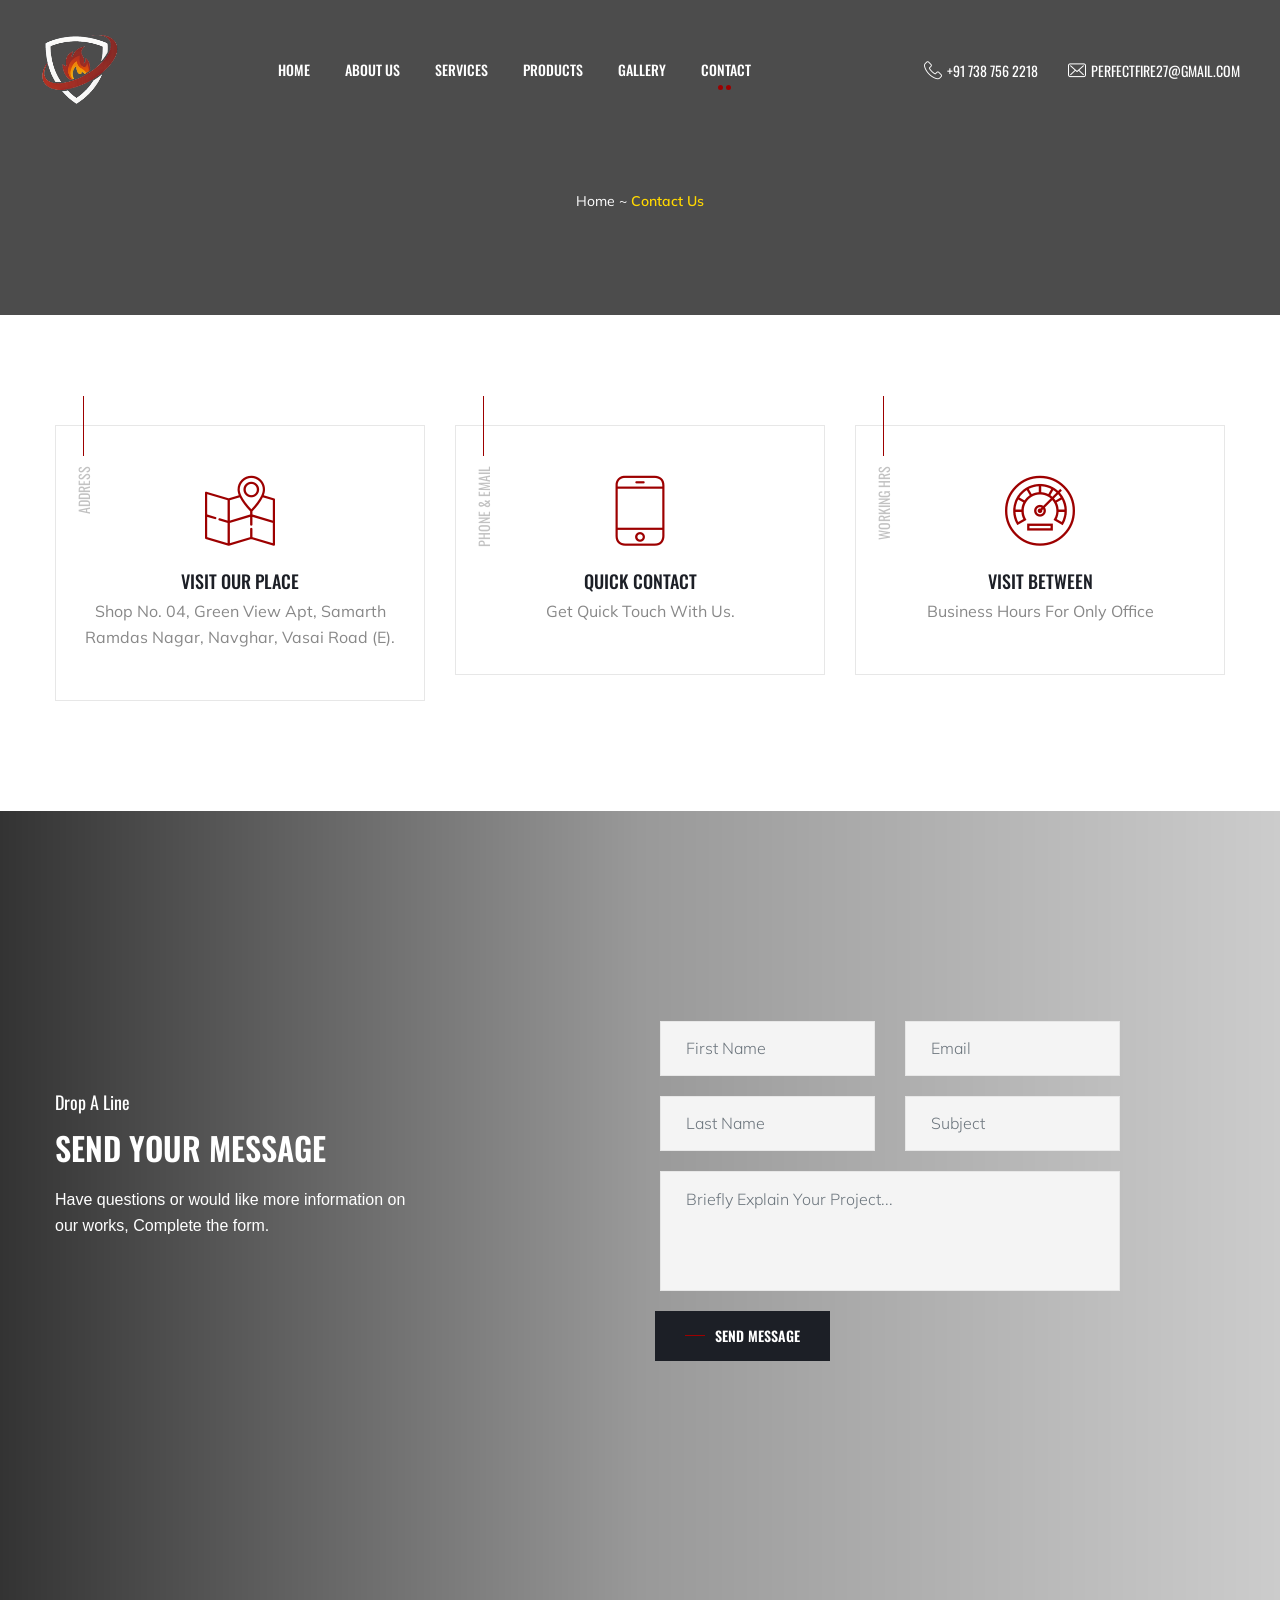
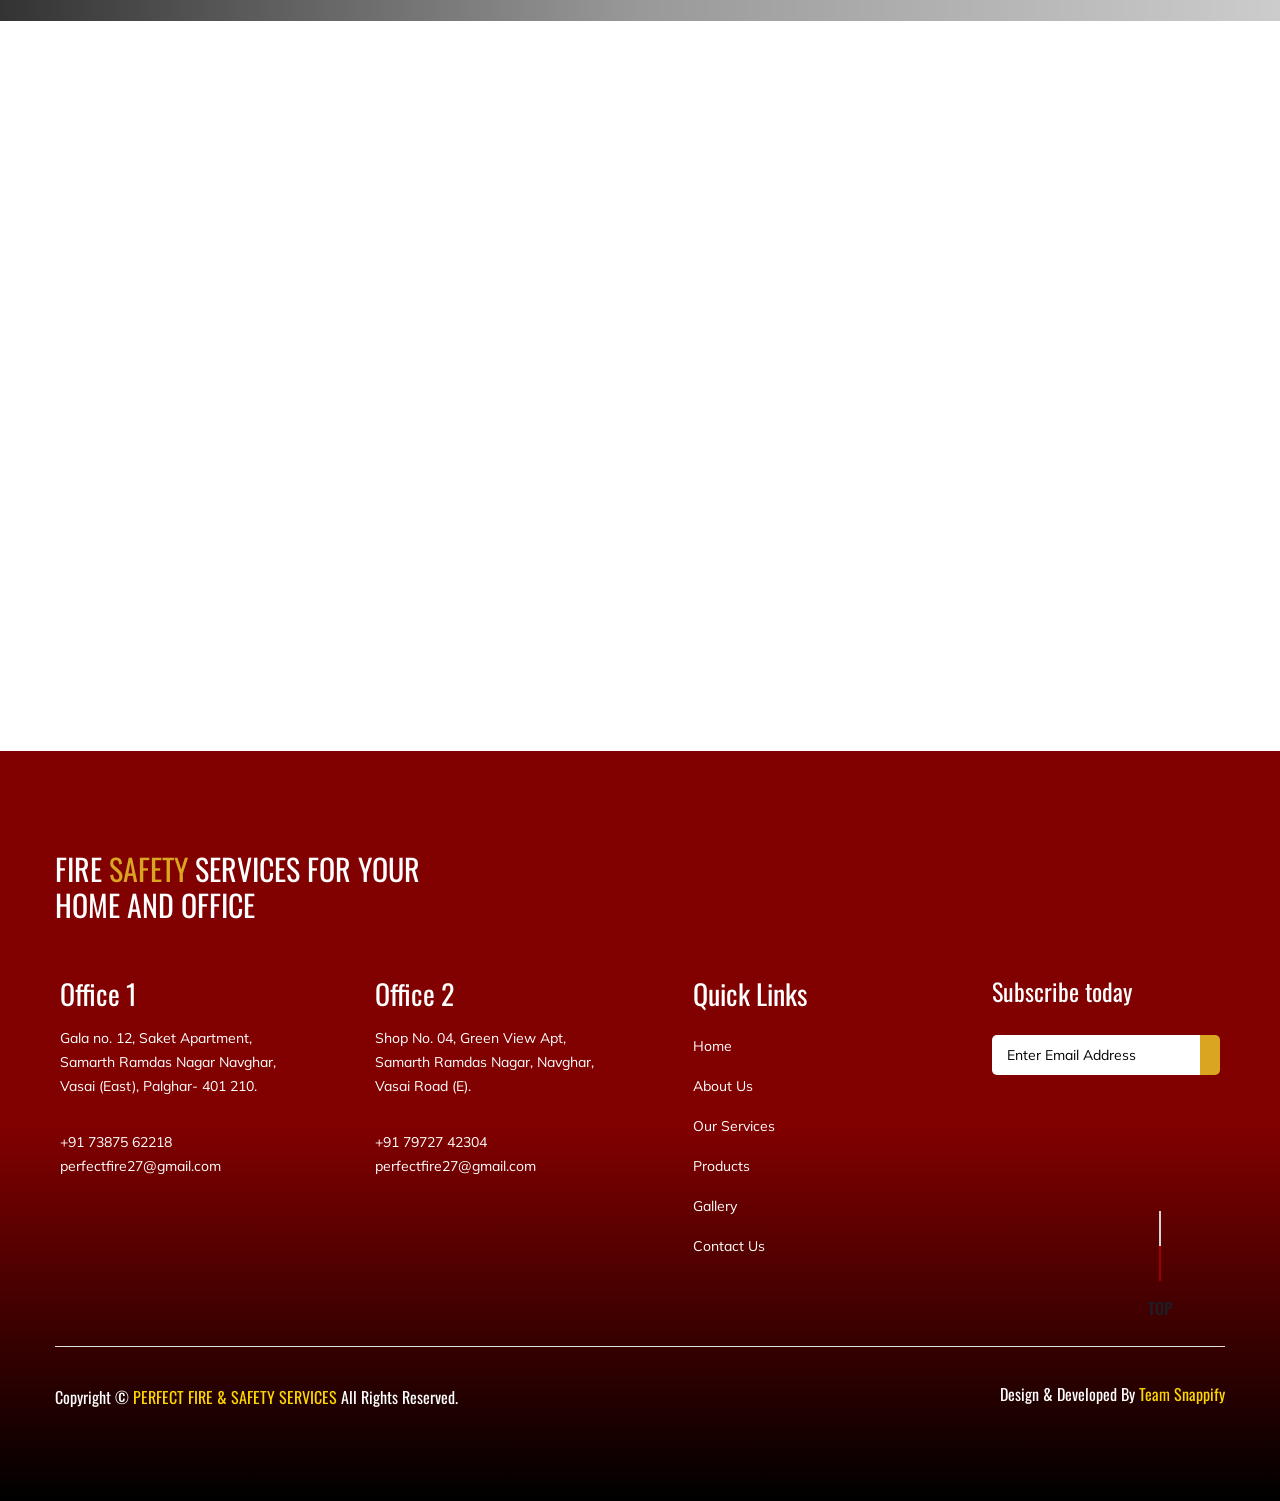
<file: contact.html>
<!DOCTYPE html>
<html lang="en">
<head>
<meta charset="utf-8">
<meta charset="utf-8">
<title>Perfect Fire & Safety Services | Fire Protection & Safety Equipment in Mumbai, Palghar, Vasai-Virar, All Over Maharashtra</title>
<meta name="title" content="Perfect Fire & Safety Services - Fire Extinguisher Supplier & Fire Protection Experts in Mumbai, Palghar, Vasai-Virar, All Over Maharashtra">
<meta name="description" content="Perfect Fire & Safety Services is an ISO 9001:2015 certified and Maharashtra Fire Service licensed agency offering fire extinguishers, hydrant systems, sprinklers, and fire alarm installation in Mumbai, Palghar, Vasai-Virar, and All Over Maharashtra. Contact us for complete fire safety solutions.">
<meta name="keywords" content="fire safety services Vasai Virar, fire extinguisher supplier Mumbai, fire hydrant system Palghar, fire alarm installation All Over Maharashtra, ISO certified fire protection company, Maharashtra fire service agency, fire safety training, fire system AMC Vasai, fire protection company near me">
<!-- Stylesheets -->
<link href="css/bootstrap.css" rel="stylesheet">
<link href="css/style.css" rel="stylesheet">
<link href="css/responsive.css" rel="stylesheet">

<link rel="shortcut icon" href="/images/pfs_logo.svg" type="image/x-icon">
<link rel="icon" href="/images/pfs_logo.svg" type="image/x-icon">
<link rel="stylesheet" href="https://unicons.iconscout.com/release/v4.0.8/css/line.css">
<link rel="stylesheet" href="https://maxcdn.bootstrapcdn.com/font-awesome/4.7.0/css/font-awesome.min.css">
<!-- Responsive -->
<meta http-equiv="X-UA-Compatible" content="IE=edge">
<meta name="viewport" content="width=device-width, initial-scale=1.0, maximum-scale=1.0, user-scalable=0">
<link rel="stylesheet" href="https://unicons.iconscout.com/release/v4.0.8/css/line.css">
<!--[if lt IE 9]><script src="https://cdnjs.cloudflare.com/ajax/libs/html5shiv/3.7.3/html5shiv.js"></script><![endif]-->
<!--[if lt IE 9]><script src="js/respond.js"></script><![endif]-->
</head>

<body>


    <div class="page-wrapper">
        <!-- Preloader -->
        <div class="loader-wrap">
            <div class="preloader"></div>
            <div class="layer layer-one"><span class="overlay"></span></div>
            <div class="layer layer-two"><span class="overlay"></span></div>
            <div class="layer layer-three"><span class="overlay"></span></div>
        </div>

   <!-- Main Header-->
        <header class="main-header">
            <!-- Header Upper -->
            <div class="header-upper style-two">
                <div class="outer-container">
                    <div class="header-column">
                        <div class="logo-box">
                            <div class="logo"><a href="index.html"><img width="120px"
                                        src="/images/pfs_logo_white.svg"
                                        alt="" title=""></a></div>
                        </div>
                    </div>
                    <div class="header-column">
                        <div class="nav-outer">
                            <!--Mobile Navigation Toggler-->
                            <div class="mobile-nav-toggler"><span class="icon flaticon-menu-1"></span></div>

                            <div class="nav-inner">

                                <!-- Main Menu -->
                                <nav class="main-menu navbar-expand-xl navbar-dark">
                                    <div class="collapse navbar-collapse" id="navbarSupportedContent">

                                        <ul class="navigation">
                                            <li class=""><a href="index.html">Home</a>
                                                <!-- <ul>
                                                    <li><a href="index.html">Home  01</a></li>
                                                    <li><a href="index-2.html">Home 02</a></li>
                                                    <li class="dropdown"><a href="#">Home  03 - FullScreen</a>
                                                        <ul>
                                                            <li><a href="home-3-light.html">Light Version</a></li>
                                                            <li><a href="home-3-dark.html">Dark Version</a></li>
                                                        </ul>
                                                    </li>
                                                    <li class="dropdown"><a href="#">Home  04 - FullScreen</a>
                                                        <ul>
                                                            <li><a href="home-4-light.html">Light Version</a></li>
                                                            <li><a href="home-4-dark.html">Dark Version</a></li>
                                                        </ul>
                                                    </li>
                                                    <li><a href="index-5.html">Home  05 - Video</a></li>
                                                </ul> -->
                                            </li>
                                            <!-- <li class="dropdown"><a href="#">Pages</a> -->
                                            <li><a href="/about.html">About Us</a></li>
                                            <!-- <ul>
                                                    <li><a href="faq.html">FAQ’s</a></li>
                                                    <li><a href="comming-soon.html">Coming Soon</a></li>
                                                    <li class="dropdown"><a href="#">Shop</a>
                                                        <ul>
                                                            <li><a href="shop.html">Our Products</a></li>
                                                            <li><a href="shop-single.html">Products Single</a></li>
                                                            <li><a href="shopping-cart.html">Shopping Cart</a></li>
                                                            <li><a href="checkout.html">Checkout</a></li>
                                                            <li><a href="account.html">My Account</a></li>
                                                        </ul>
                                                    </li>
                                                </ul> -->
                                            </li>
                                            <li><a href="/services.html">Services</a></li>
                                            <!-- <li class="dropdown"><a href="#"></a> -->
                                            <li class="dropdown"><a href="/products.html">Products</a>
                                            <ul>
                                                <li><a href="/products.html">All Products</a></li>
                                                <li><a href="fire-extinguishers.html">Fire Extinguishers</a></li>
                                                <li><a href="fire-alarm-systems.html">Fire Alarm Systems</a></li>
                                                <li><a href="fire-hydrant-systems.html">Fire Hydrant Systems</a></li>
                                                <li><a href="sprinkler-systems.html">Sprinkler Systems</a></li>
                                                <li><a href="personal-protective-equipment.html">Personal Protective Equipment</a></li>
                                            </ul>
                                        </li>
                                            <li><a href="/gallery.html">Gallery</a></li>
                                            <!-- <ul>
                                                    <li><a href="portfolio-1.html">Classic</a></li>
                                                    <li><a href="portfolio-4.html">Fullwidth</a></li>
                                                    <li><a href="portfolio-5.html">Masonry</a></li>
                                                    <li><a href="portfolio-detail.html">Single</a></li>
                                                </ul> -->
                                            </li>
                                            <li   class="current"><a href="contact.html">Contact</a></li>
                                        </ul>
                                    </div>
                                </nav><!-- Main Menu End-->

                            </div>
                        </div>
                    </div>
                    <div class="header-column">
                        <ul class="contact-info-one">
                            <li><a href="tel:+917387562218"><span class="flaticon-phone-1"></span>+91 738 756 2218</a>
                            </li>
                            <li><a href="mailto:perfectfire27@gmail.com"><span
                                        class="flaticon-mail-1"></span>perfectfire27@gmail.com</a></li>
                        </ul>
                    </div>

                </div>
                <!--End Header Upper-->
                <div class="sticky-header">
                    <div class="auto-container">
                        <div class="outer-container">
                            <div class="header-column">
                                <div class="logo-box">
                                    <div class="logo"><a href="index.html"><img width="50px"
                                                src="/images/pfs_logo.svg"
                                                alt="" title=""></a></div>
                                </div>
                            </div>
                            <div class="header-column">
                                <div class="nav-outer">
                                    <!--Mobile Navigation Toggler-->
                                    <div class="mobile-nav-toggler"><span class="icon flaticon-menu-options"></span>
                                    </div>

                                    <div class="nav-inner">

                                        <!-- Main Menu -->
                                        <nav class="main-menu navbar-expand-xl navbar-dark">

                                            <div class="collapse navbar-collapse">
                                                <ul class="navigation">
                                                </ul>
                                            </div>
                                        </nav><!-- Main Menu End-->

                                    </div>
                                </div>
                            </div>
                        </div>
                    </div>
                </div>
                <!-- Mobile Menu  -->
                <div class="mobile-menu close-menu">
                    <!--Here Menu Will Come Automatically Via Javascript / Same Menu as in Header-->
                    <nav class="menu-box">
                        <div class="mob-logo-box">
                            <div class="nav-mob-logo"><a href="index.html"><img width="80%"
                                         src="/images/pfs_logo_white.svg"
                                        alt="" title=""></a></div>
                        </div>
                        <ul class="navigation"><!--Keep This Empty / Menu will come through Javascript--></ul>
                    </nav>
                </div><!-- End Mobile Menu -->

                <div class="nav-overlay">
                    <div class="cursor"></div>
                    <div class="cursor-follower"></div>
                </div>
        </header>
        <!-- End Main Header -->

        <!-- Mobile Menu  -->
        <div class="mobile-menu close-menu">
            <!--Here Menu Will Come Automatically Via Javascript / Same Menu as in Header-->
            <nav class="menu-box">
                <ul class="navigation"><!--Keep This Empty / Menu will come through Javascript--></ul>
            </nav>
        </div><!-- End Mobile Menu -->
        <!-- End Main Header -->
        <div class="page_header">
            <p class="breadcrums">Home ~<span> Contact Us</span></p>
            <!-- <h1 class="text-white text-uppercase mb-4">About Us</h1> -->
        </div>

        <div id="scroll-down"></div>


        <!-- Contact Info -->
        <section class="contact-info-section">
            <div class="auto-container">
                <div class="row">
                    <!-- Contact Info Block -->
                    <div class="contact-info-block col-lg-4">
                        <div class="inner-box wow fadeInUp" data-wow-delay="300ms">
                            <h5>Address</h5>
                            <div class="icon-box"><span class="flaticon-map"></span></div>
                            <h4>Visit Our Place</h4>
                            <div class="text">Shop No. 04, Green View Apt, Samarth Ramdas Nagar, Navghar, Vasai Road (E).</div>
                            <!-- Overlay -->
                            <div class="overlay">
                                <div class="top-content">
                                    <h4>Visit Our Place</h4>
                                    <div class="text">Shop No. 04, Green View Apt, Samarth Ramdas Nagar, Navghar, Vasai Road (E).</div>
                                </div>                                
                                <div class="bottom-content">
                                    <ul>
                                        <li><a href="tel:+917387562218">Phone: +91 73875 62218</a></li>
                                        <li><a href="mailto:perfectfire27@gmail.com">Email: perfectfire27@gmail.com</a></li>
                                    </ul>
                                    <div class="link-btn"><a href="#" class="theme-btn">Locate Us On Map</a></div>
                                </div>                                
                            </div>
                        </div>
                    </div>
                    <!-- Contact Info Block -->
                    <div class="contact-info-block col-lg-4">
                        <div class="inner-box wow fadeInUp" data-wow-delay="600ms">
                            <h5>Phone & Email</h5>
                            <div class="icon-box"><span class="flaticon-smartphone"></span></div>
                            <h4>Quick Contact</h4>
                            <div class="text">Get Quick Touch With Us.</div>
                            <!-- Overlay -->
                            <div class="overlay">
                                <div class="top-content">
                                    <h4>Quick Contact</h4>
                                    <div class="text">Get Quick Touch With Us.</div>
                                </div>                                
                                <div class="bottom-content">
                                    <ul>
                                        <li><a href="tel:+917387562218">Phone: +91 73875 62218</a></li>
                                        <li><a href="tel:+917972742304">Phone: +91 79727 42304</a></li>
                                        <li><a href="mailto:perfectfire27@gmail.com">Email: perfectfire27@gmail.com</a></li>
                                    </ul>
                                    <div class="link-btn"><a href="#" class="theme-btn">Get Call Back</a></div>
                                </div>                                
                            </div>
                        </div>
                    </div>
                    <!-- Contact Info Block -->
                    <div class="contact-info-block col-lg-4">
                        <div class="inner-box wow fadeInUp" data-wow-delay="900ms">
                            <h5>Working Hrs</h5>
                            <div class="icon-box"><span class="flaticon-speedometer"></span></div>
                            <h4>Visit Between</h4>
                            <div class="text">Business Hours For Only Office</div>
                            <!-- Overlay -->
                            <div class="overlay">
                                <div class="top-content">
                                   <h4>Visit Between</h4>
                                    <div class="text">Business Hours For Only Office</div>
                                </div>                                
                                <div class="bottom-content">
                                    <ul>
                                        <li>24/7 Tel Support Available</li>
                                    </ul>
                                    <div class="link-btn"><a href="#" class="theme-btn">Make an Appointment</a></div>
                                </div>                                
                            </div>
                        </div>
                    </div>
                </div>
            </div>
        </section>

    <!-- Contact Form Section -->
    <section class="contact-form-section">
        <div class="auto-container">
            <div class="row align-items-center">
                <div class="col-lg-5">
                    <div class="sec-title light">
                        <h4>Drop a Line</h4>
                        <h1>Send Your Message</h1>
                        <div class="text">Have questions or would like more information on <br>our works, Complete the form.</div>
                    </div>
                </div>
                <div class="col-lg-7">
                    <div class="default-form-area">
                        <form id="contact-form" name="contact_form" class="contact-form" action="inc/sendmail.php" method="post">
                            <div class="row row-10 clearfix">
                                <div class="col-lg-6 col-md-6 column">        
                                    <div class="form-group">
                                        <input type="text" name="form_name" class="form-control" value="" placeholder="First Name" required="">
                                    </div>
                                </div>
                                <div class="col-lg-6 col-md-6 column">
                                    <div class="form-group">
                                        <input type="email" name="form_email" class="form-control required email" value="" placeholder="Email" required="">
                                    </div>
                                </div>
                                <div class="col-lg-6 col-md-6 column">
                                    <div class="form-group">
                                        <input type="text" name="form_phone" class="form-control" value="" placeholder="Last Name">
                                    </div>
                                </div>
                                <div class="col-lg-6 col-md-6 column">
                                    <div class="form-group">
                                        <input type="text" name="form_subject" class="form-control" value="" placeholder="Subject">
                                    </div>
                                </div>
                                <div class="col-lg-12 col-md-6 column">
                                    <div class="form-group">
                                        <textarea name="form_message" class="form-control textarea required" placeholder="Briefly Explain Your Project..."></textarea>
                                    </div>
                                </div>                                            
                            </div>
                            <div class="contact-section-btn">
                                <div class="form-group m-0">
                                    <input id="form_botcheck" name="form_botcheck" class="form-control" type="hidden" value="">
                                    <button class="theme-btn btn-style-two" type="submit" data-loading-text="Please wait..."><span>Send Message</span></button>
                                </div>
                            </div>
                        </form>
                    </div>  
                </div>
            </div>
        </div>
    </section>

    

        <!-- Map Section -->
        <section class="map-section">
            <!-- <div class="auto-container">
                <div class="map-outer">
                    <div class="map-canvas"
                        data-zoom="12"
                        data-lat="19.798815"
                        data-lng="72.760017"
                        data-type="roadmap"
                        data-hue="#ffc400"
                        data-title="Envato"
                        data-icon-path="images/icons/map-marker.png"
                        data-content="Melbourne VIC 3000, Australia<br><a href='mailto:info@youremail.com'>info@youremail.com</a>">
                    </div>
                </div>
            </div> -->
            <div style="width: 100%" class="mapouter"><div class="gmap_canvas"><iframe class="gmap_iframe" width="100%" frameborder="0" scrolling="no" marginheight="0" marginwidth="0" src="https://maps.google.com/maps?width=600&amp;height=400&amp;hl=en&amp;q=19.381145, 72.834061&amp;t=k&amp;z=15&amp;ie=UTF8&amp;iwloc=B&amp;output=embed"></iframe><a href="https://embed-googlemap.com">google map embed html</a></div><style>.mapouter{position:relative;text-align:right;width:100%;height:400px;}.gmap_canvas {overflow:hidden;background:none!important;width:100%;height:400px;}.gmap_iframe {height:400px!important;}</style></div>
        </section>
        <!-- End  -->

   
    <!-- Main Footer -->
    <footer class="main-footer-two">
        <div class="footer-widget-wrap">
            <div class="auto-container">
                <div class="row">
                    <!-- About Widget -->
                    <div class="col-lg-4 about-widget-two footer-widget">
                        <!-- <div class="logo"><div class="image"><img src="images/logo-2.png" alt=""></div></div> -->
                        <div class="text text-uppercase"><h1>fire <span>safety</span> services for your home and office</h1> </div>
                    </div>
                    <!-- Subscribe Widget -->
                    <div class="col-lg-4 subscribe-widget-two footer-widget">
                        <ul>
                            
                        </ul>                  
                    </div>
                    <!-- Instagram Widget -->
                    <!-- <div class="col-lg-4 instagram-widget footer-widget">
                        <div class="widget-wrap">
                            <div class="footer-widget-title"><h4>Instagram</h4></div>
                            <div class="instagram-wrap">
                                <div class="image"><a data-fancybox="example gallery" href="images/resource/instagram-1.jpg"><img src="images/resource/instagram-1.jpg" alt=""></a></div>
                                <div class="image"><a data-fancybox="example gallery" href="images/resource/instagram-2.jpg"><img src="images/resource/instagram-2.jpg" alt=""></a></div>
                                <div class="image"><a data-fancybox="example gallery" href="images/resource/instagram-3.jpg"><img src="images/resource/instagram-3.jpg" alt=""></a></div>
                                <div class="image"><a data-fancybox="example gallery" href="images/resource/instagram-4.jpg"><img src="images/resource/instagram-4.jpg" alt=""></a></div>
                            </div>
                        </div>                     
                    </div> -->
                </div>

                <div class="auto-container">
                    <div class="row justify-content-between pb-4">
                       <div class="branch text-white py-4">
                        <h3 class="display-6 ">Office 1</h3>
                        <ul class="py-3">
                            <li>Gala no. 12, Saket Apartment,</li>
                            <li> Samarth Ramdas Nagar Navghar,</li>
                            <li>Vasai (East), Palghar- 401 210.</li>
                        </ul>
                        <ul class="pt-3">
                            <li class="footer_mobile"><i class="uil uil-mobile-android"></i> +91 73875 62218</li>
                            <li><i class="uil uil-envelope-bookmark"></i> perfectfire27@gmail.com</li>
                        </ul>
                       </div>

                       <div class="branch text-white py-4">
                        <h3 class="display-6 ">Office 2</h3>
                        <ul class="py-3">
                            <li>Shop No. 04, Green View Apt,</li>
                            <li> Samarth Ramdas Nagar, Navghar,</li>
                            <li> Vasai Road (E).</li>
                        </ul>
                        <ul class="pt-3">
                            <li class="footer_mobile"><i class="uil uil-mobile-android"></i> +91 79727 42304</li>
                            <li><i class="uil uil-envelope-bookmark"></i> perfectfire27@gmail.com</li>
                        </ul>
                       </div>

                       <div class="branch quicklinks text-white py-4">
                           <h3 class="display-6 ">Quick Links</h3>
                            <ul class="py-3">
                                <li class="py-2"><a href="index.html">Home</a></li>
                                <li class="py-2"><a href="about.html">About Us</a></li>
                                <li class="py-2"><a href="services.html">Our Services</a></li>
                                <li class="py-2"><a href="products.html">Products</a></li>
                                <li class="py-2"><a href="gallery.html">Gallery</a></li>
                                <li class="py-2"><a href="contact.html">Contact Us</a></li>
                            </ul>
                       </div>

                       <div class="branch text-white py-4">
                        
                        <div class="single_footer single_footer_address">
                            <h4>Subscribe today</h4>
                            <div class="signup_form">                           
                                <form action="#" class="subscribe">
                                    <input type="text" class="subscribe__input" placeholder="Enter Email Address">
                                    <button type="button" class="subscribe__btn"><i class="uil uil-message"></i></button>
                                </form>
                            </div>
                        </div>
                        <div class="social_profile">
                            <ul>
                                <li><a href="#"><i class="uil uil-facebook-f"></i></a></li>
                                <li><a href="#"><i class="uil uil-instagram"></i></a></li>
                                <li><a href="#"><i class="uil uil-google"></i></i></a></li>
                            </ul>
                        </div>                          

                       </div>

                    </div>
                </div>
                <hr class="bg-light w-100">
        </div>            
        <div class="footer-bottom-two">
            <div class="auto-container">
                <div class="footer-bottom-wrap">
                    <div class="copy-right-text">Copyright © <a href="#">PERFECT FIRE & SAFETY SERVICES</a> All Rights Reserved.</div>
                    <a href="https://snappify.in"><h5 class="footer_team">Design & Developed By <span>Team Snappify</span></h5></a>
                </div>
            </div>
        </div>
    </footer>
        <!--Scroll to top-->
        <div class="scroll-to-top-two scroll-to-target" data-target="html">TOP</div>

    </div>
    <!--End pagewrapper-->




<script src="js/jquery.js"></script>
<script src="js/popper.min.js"></script>
<script src="js/bootstrap.min.js"></script>
<script src="js/wow.js"></script>
<script src="js/swiper.min.js"></script>
<script src="js/TweenMax.min.js"></script>
<script src="js/isotope.js"></script>
<script src="js/jquery.nicescroll.min.js"></script>
<script src="js/tilt.jquery.min.js"></script>
<script src="js/owl.js"></script>
<script src="js/jquery.fancybox.js"></script>
<script src="js/validate.js"></script>
<script src="js/script.js"></script>

<!--Google Map APi Key-->
<script src="http://maps.google.com/maps/api/js?key=AIzaSyATY4Rxc8jNvDpsK8ZetC7JyN4PFVYGCGM"></script>
<script src="js/map-script.js"></script>

</body>
</html>
</file>
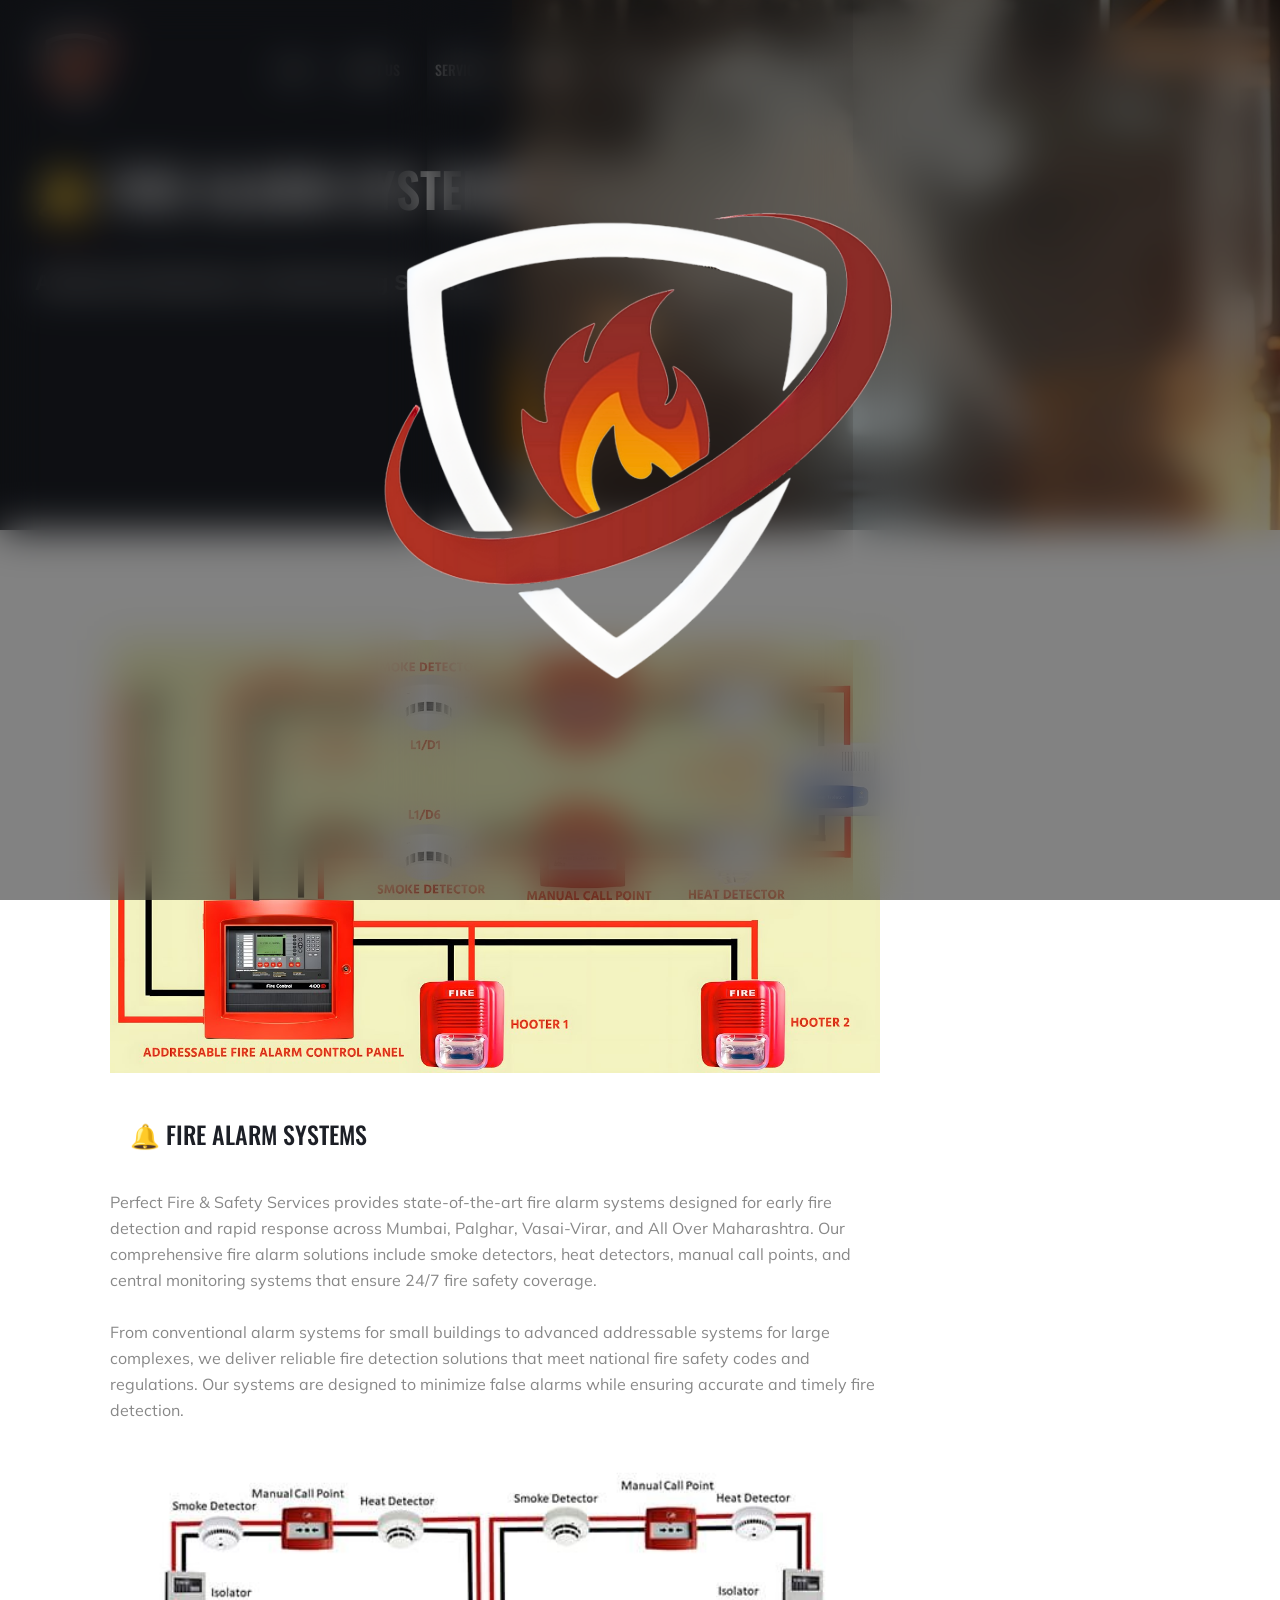
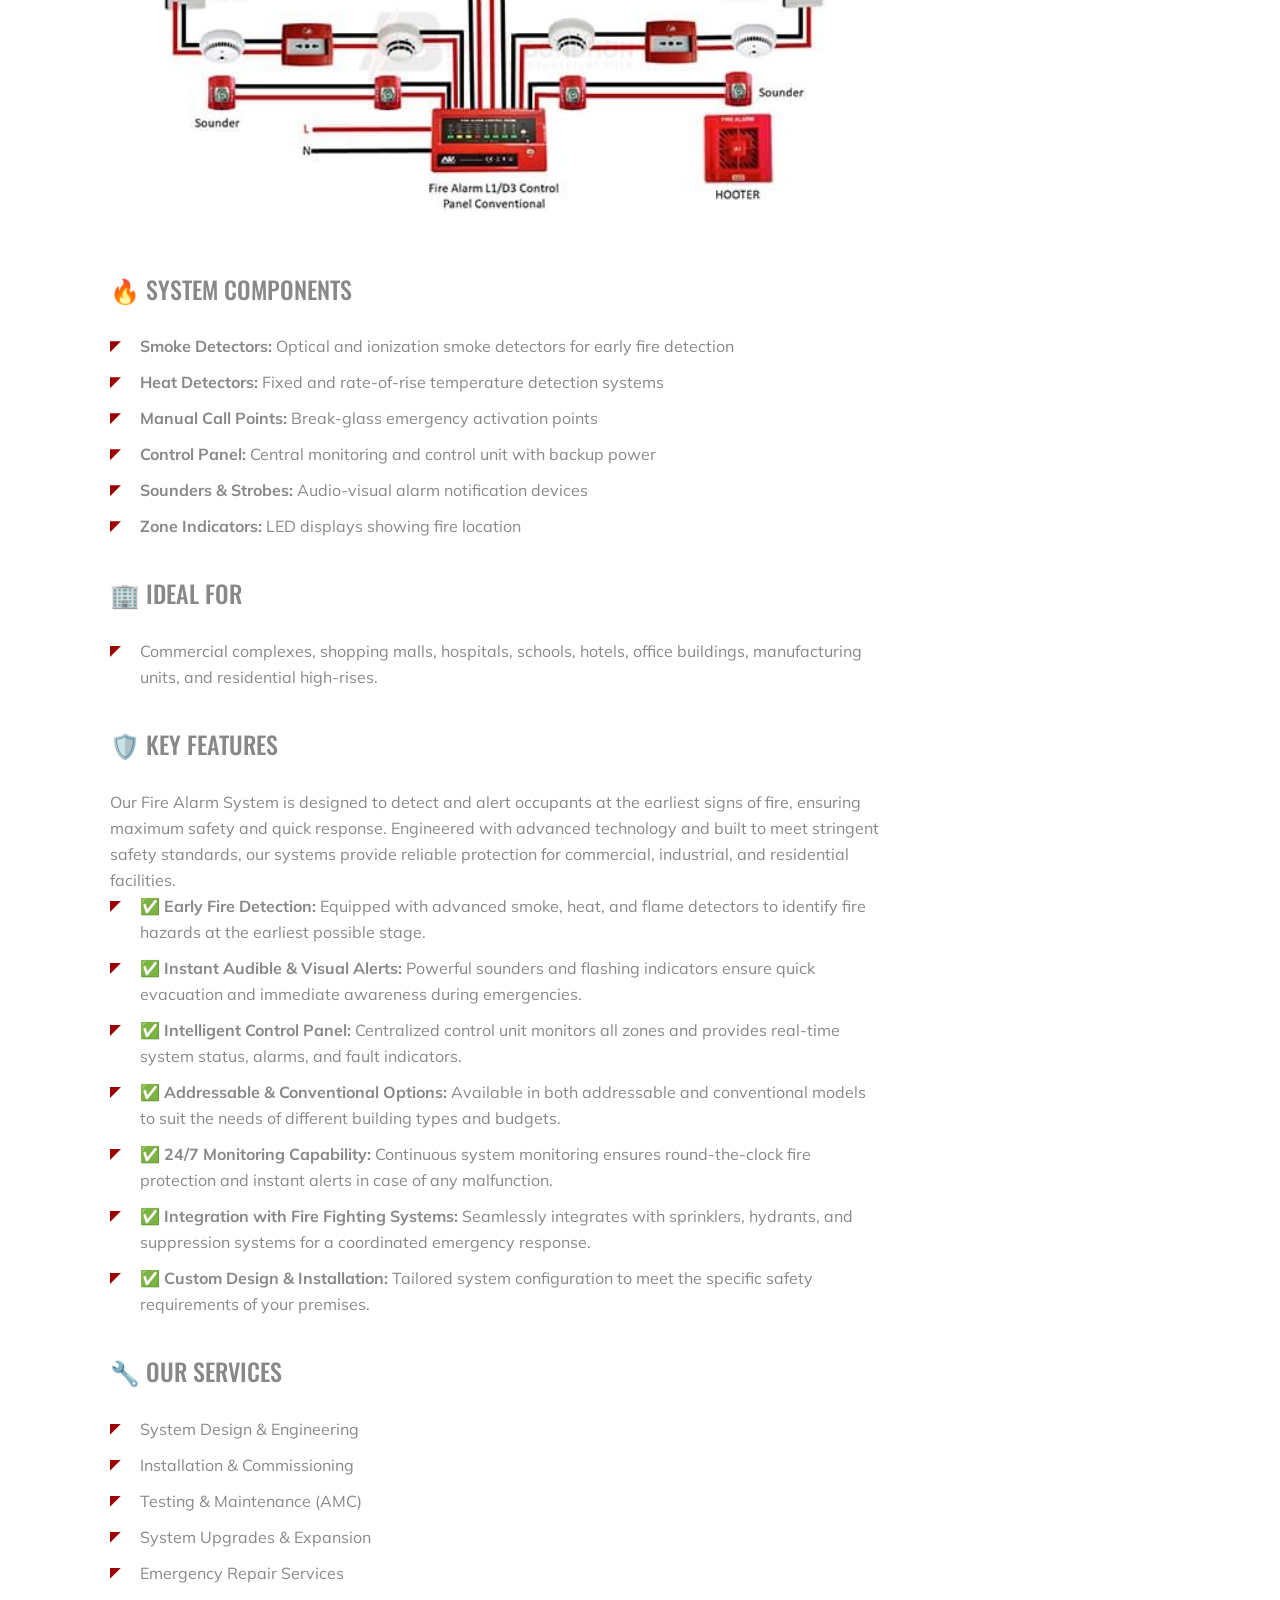
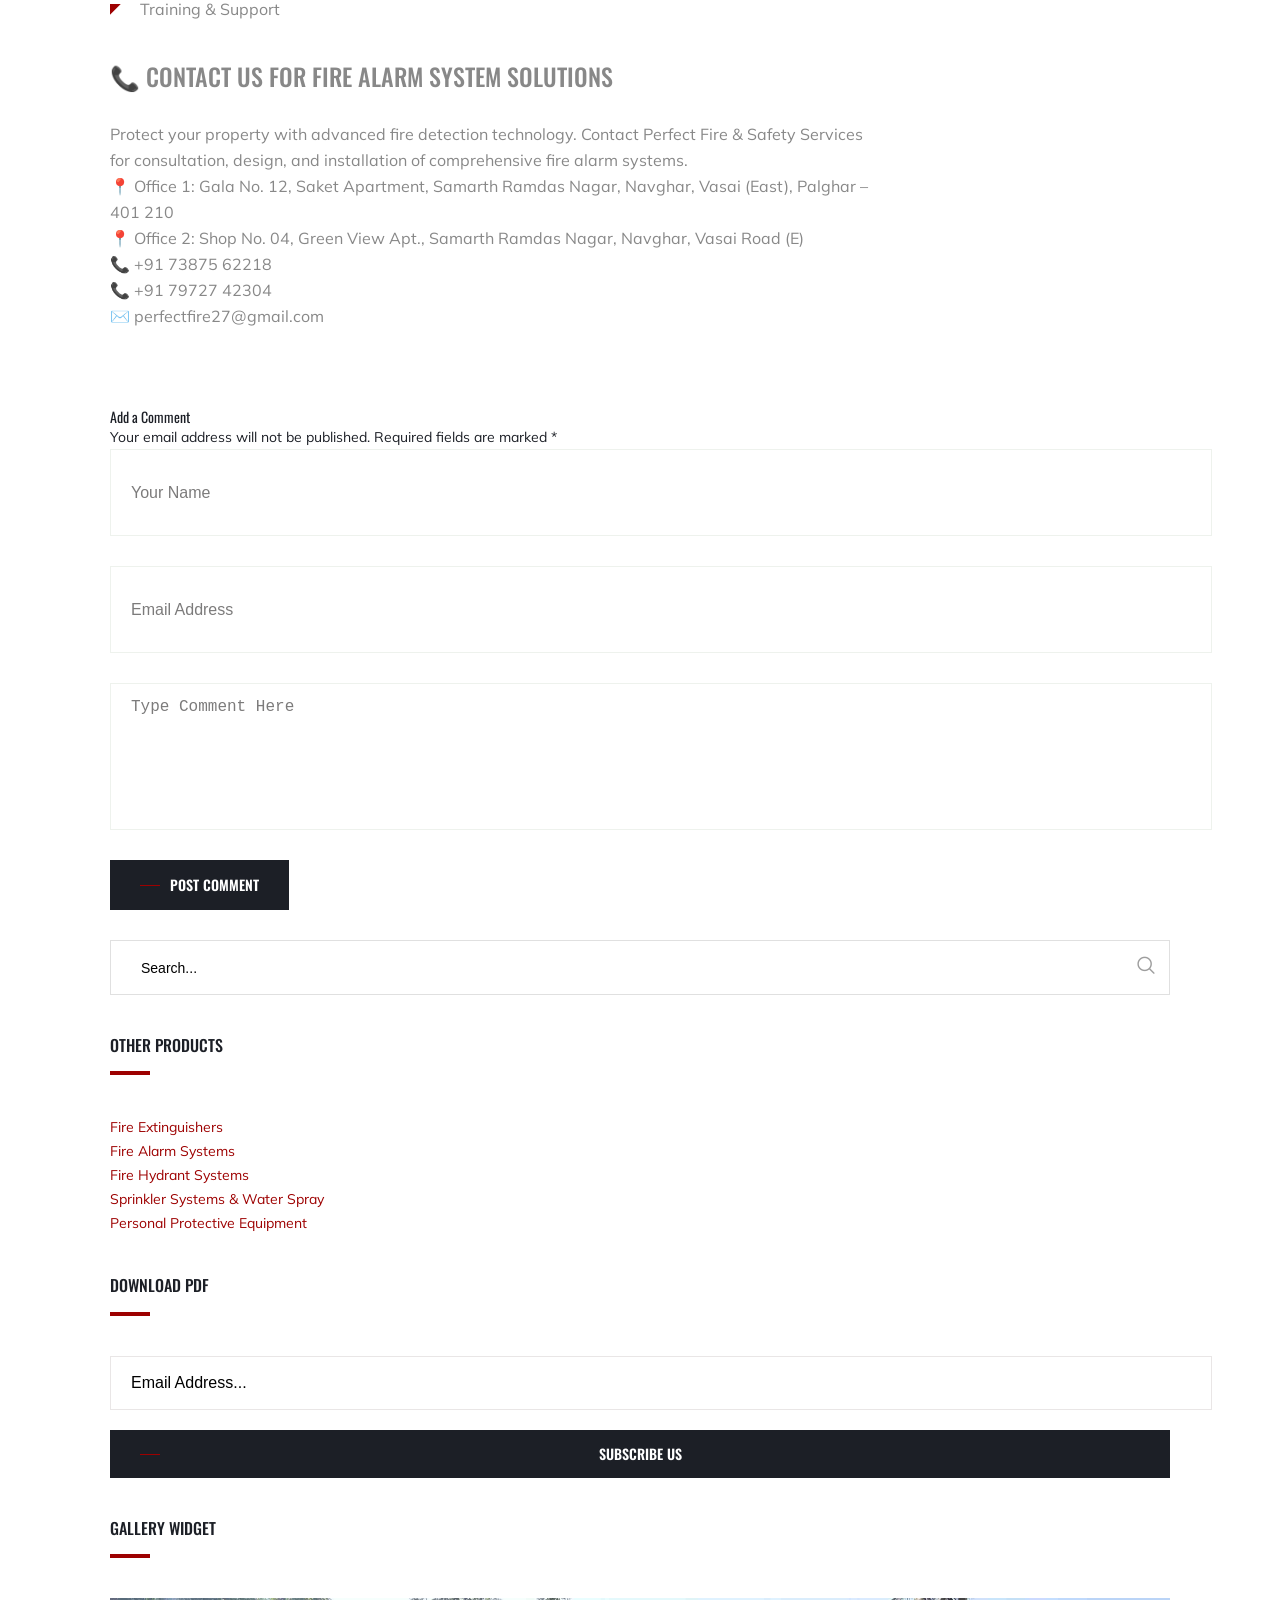
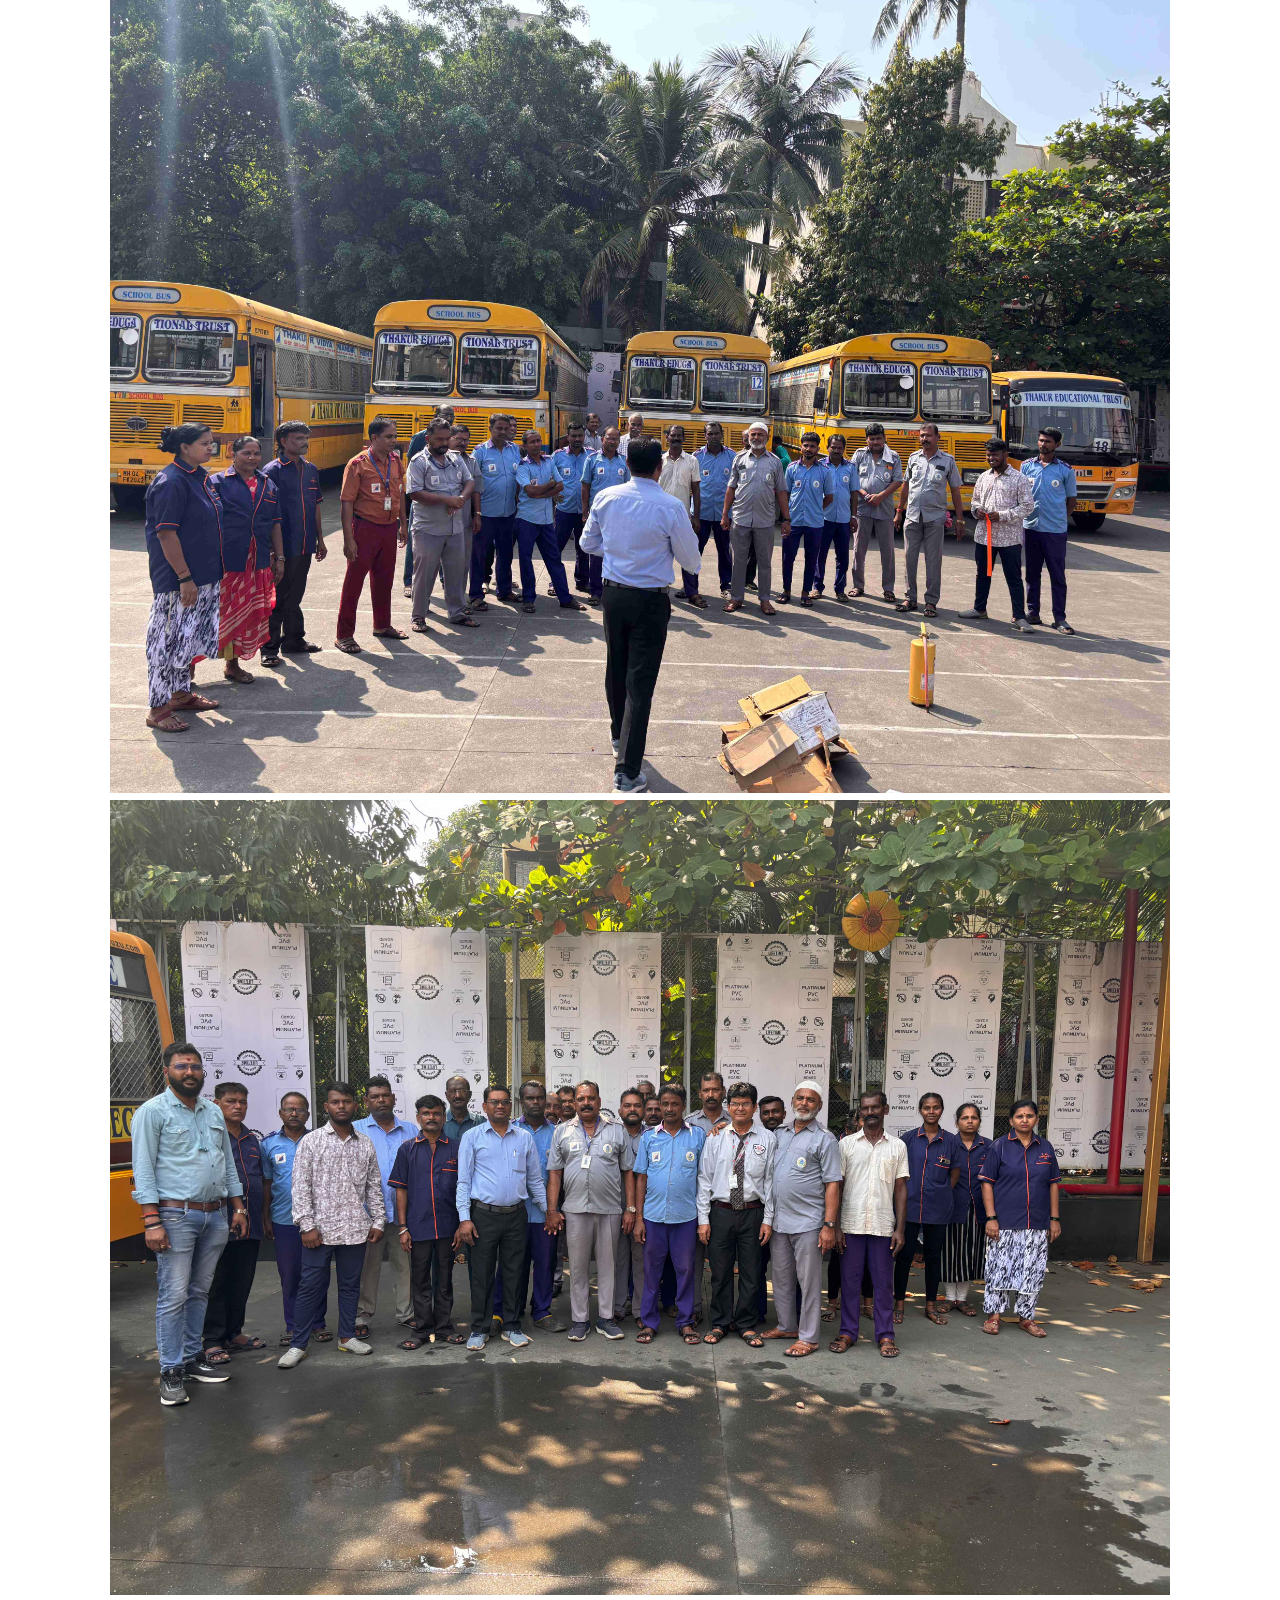
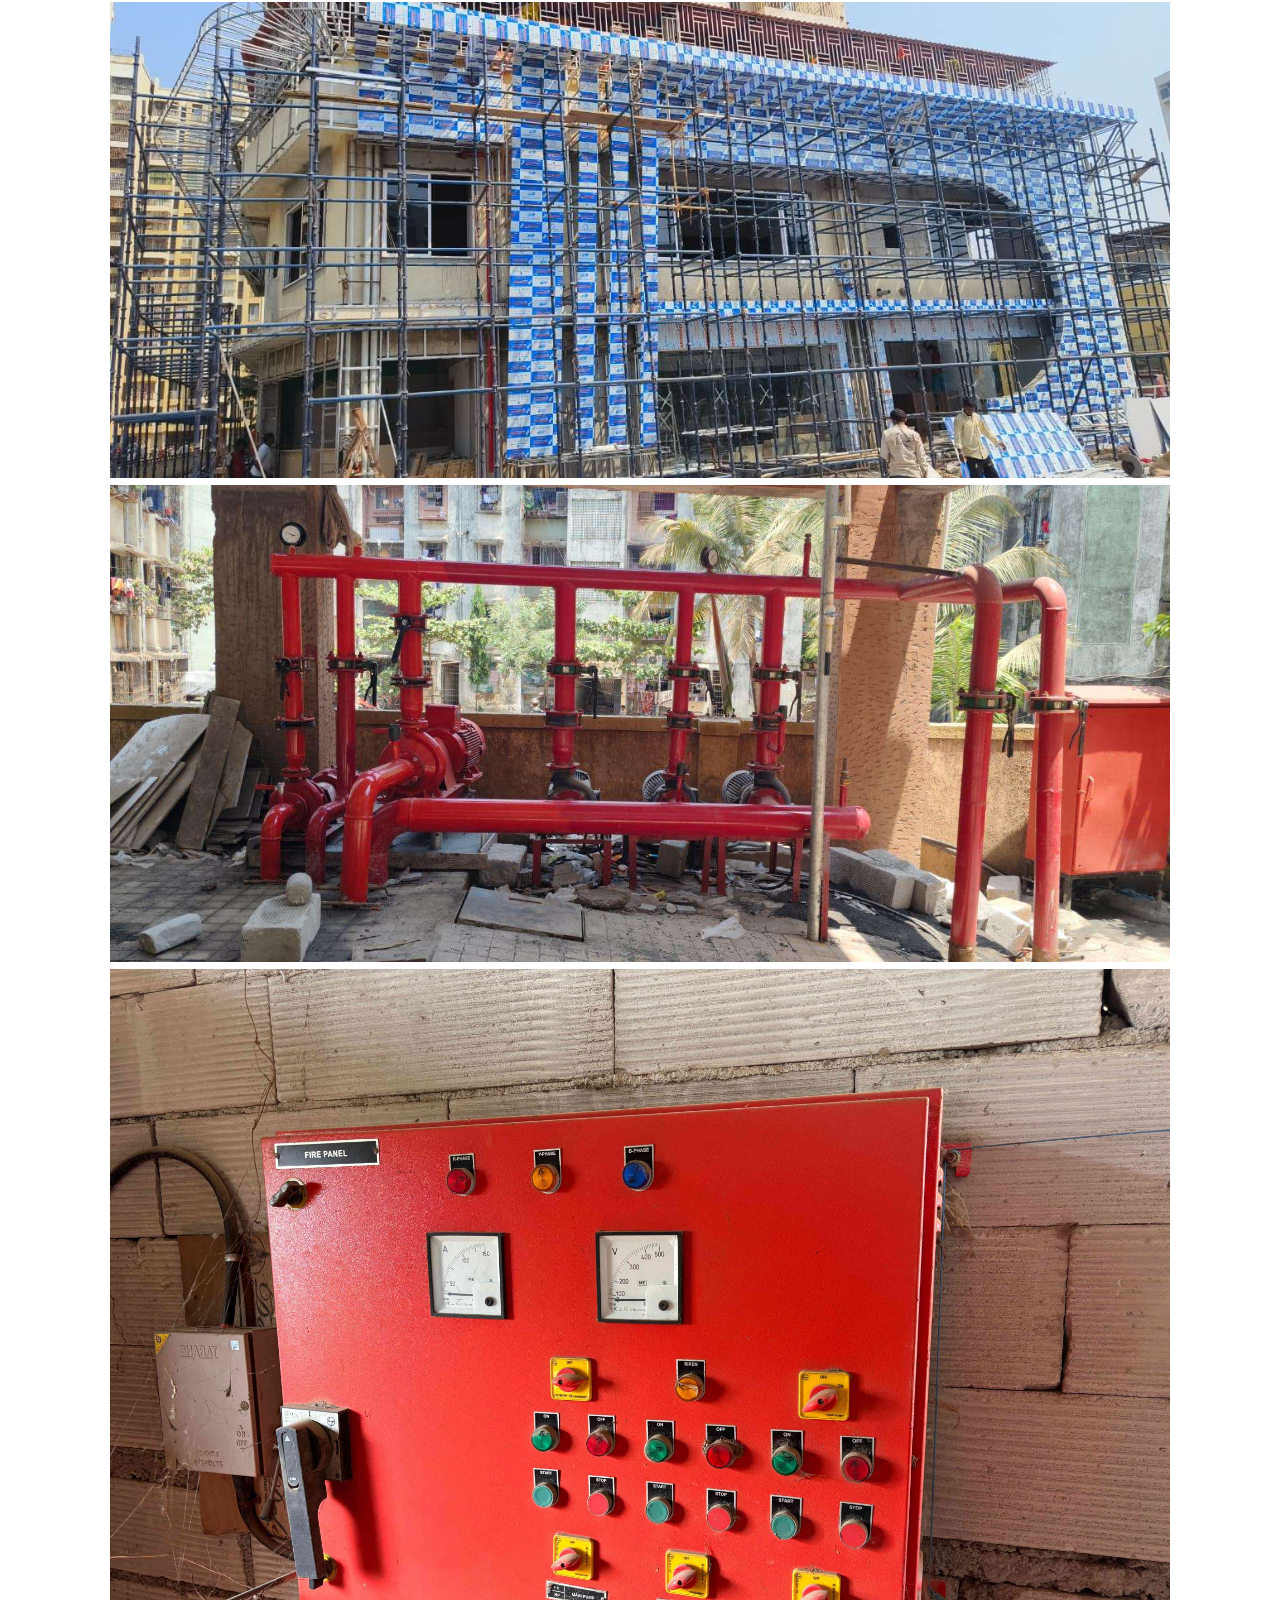
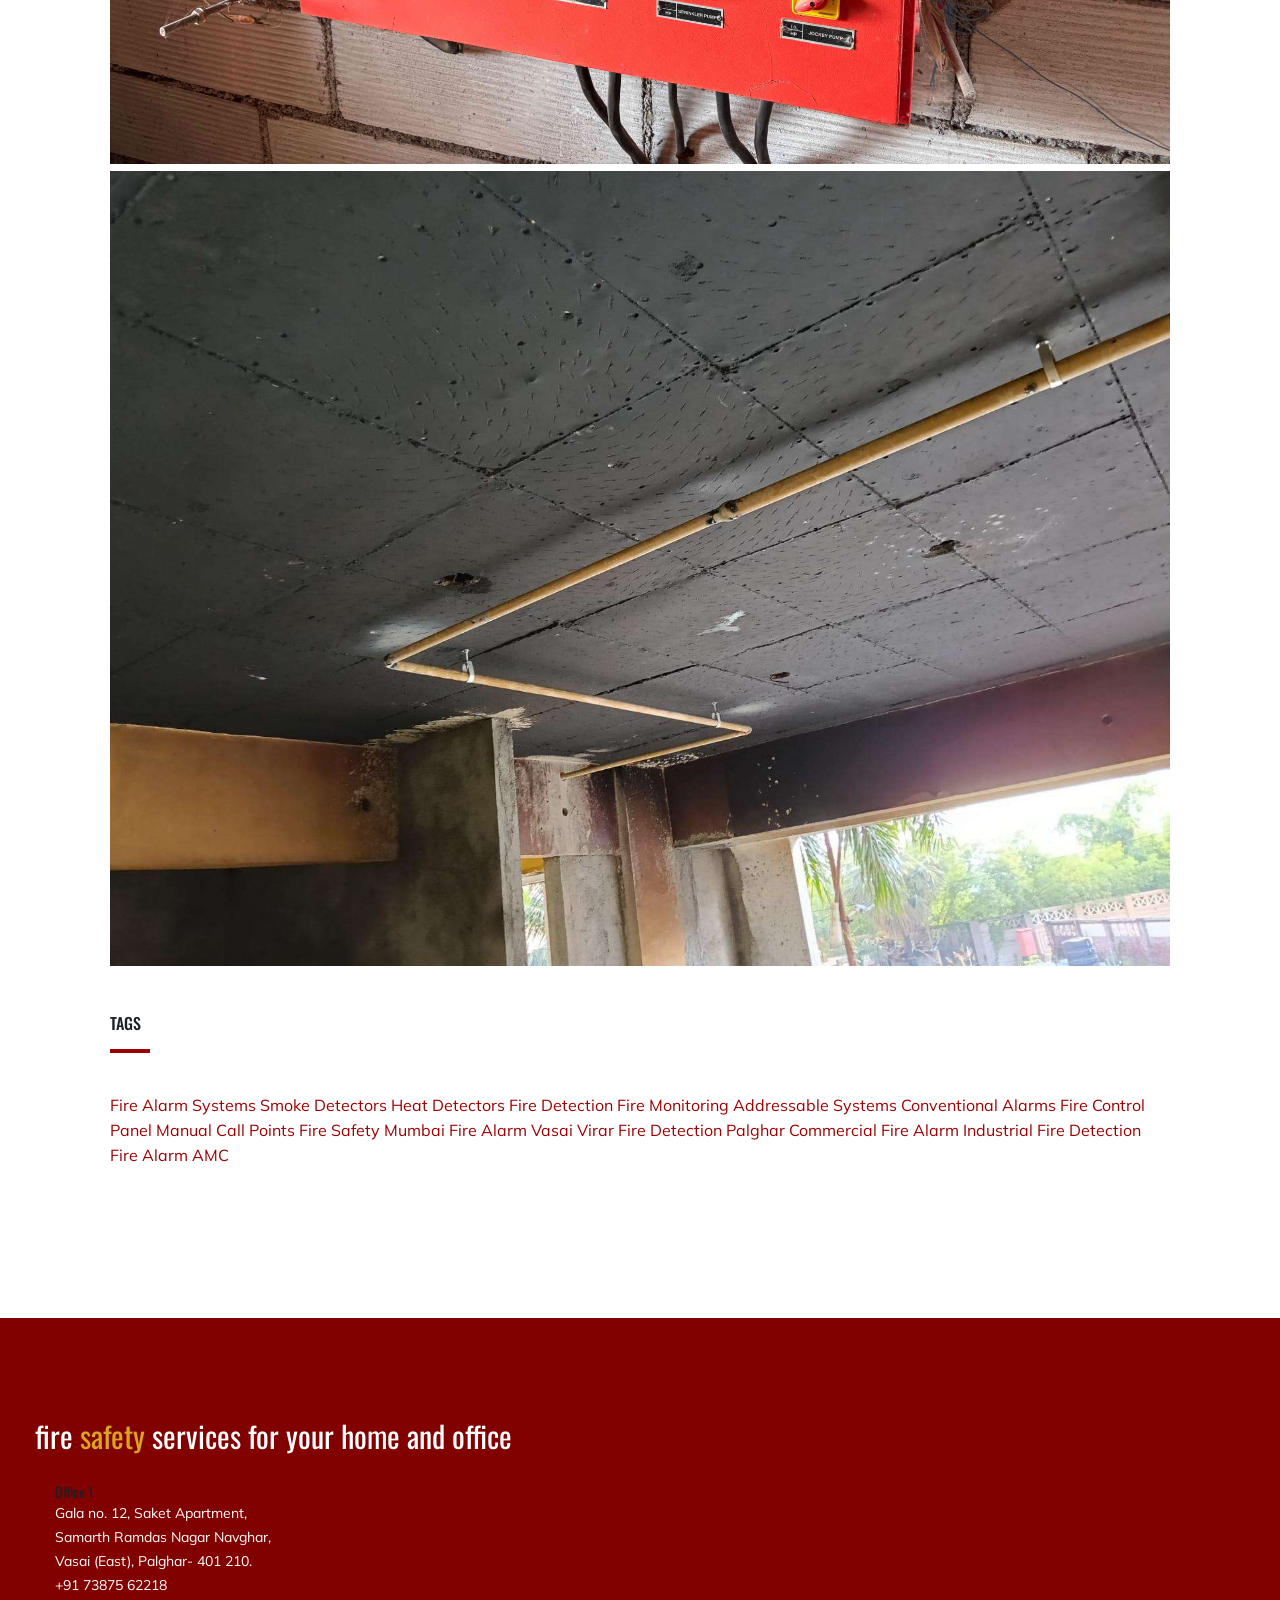
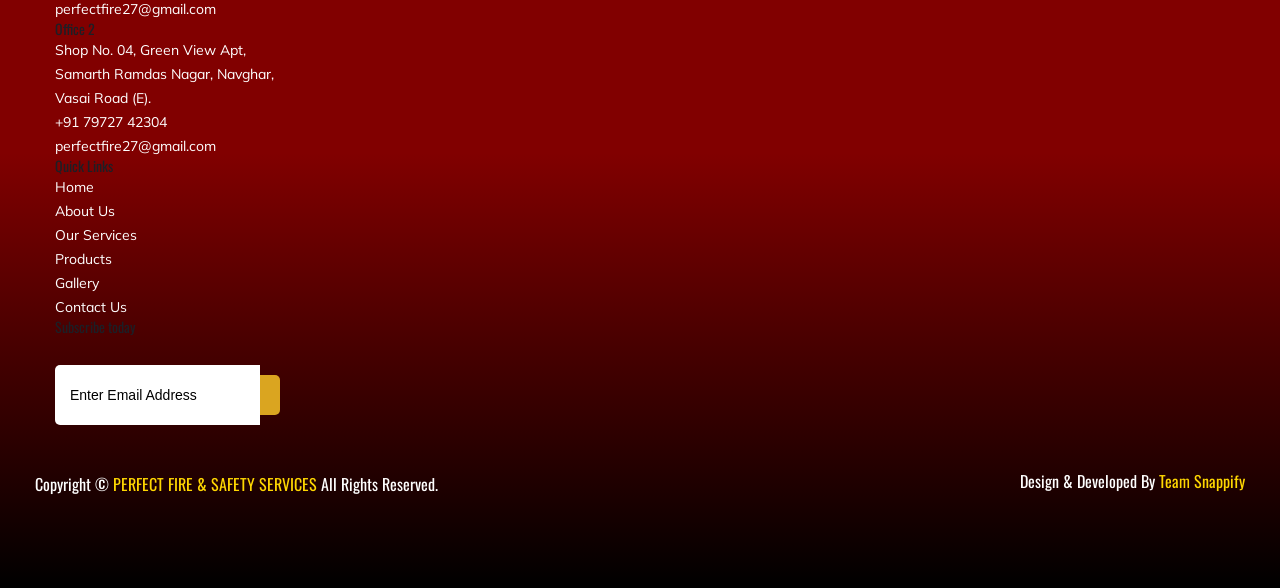
<file: fire-alarm-systems.html>
<!DOCTYPE html>
<html lang="en-US">

<head>

	<link href="https://fonts.googleapis.com/css?family=Londrina+Sketch&display=swap" rel="stylesheet">
	<link href="https://fonts.googleapis.com/css?family=Oswald&display=swap" rel="stylesheet">
	<meta charset="UTF-8">
	<link rel="shortcut icon" href="https://old3.commonsupport.com/habikon/wp-content/themes/habikon/images/favicon.png"
		type="image/x-icon">
	<link rel="icon" href="https://old3.commonsupport.com/habikon/wp-content/themes/habikon/images/favicon.png"
		type="image/x-icon">
	<!-- Responsive -->
	<meta http-equiv="X-UA-Compatible" content="IE=edge">
	<meta name="viewport" content="width=device-width, initial-scale=1.0, maximum-scale=1.0">

	    <link rel="shortcut icon" href="/images/pfs_logo.svg" type="image/x-icon">
    <link rel="icon" href="/images/pfs_logo.svg" type="image/x-icon">
    <link rel="stylesheet" href="https://unicons.iconscout.com/release/v4.0.8/css/line.css">


<title>Perfect Fire & Safety Services | Fire Protection & Safety Equipment in Mumbai, Palghar, Vasai-Virar, All Over Maharashtra</title>
<meta name="title" content="Perfect Fire & Safety Services - Fire Extinguisher Supplier & Fire Protection Experts in Mumbai, Palghar, Vasai-Virar, All Over Maharashtra">
<meta name="description" content="Perfect Fire & Safety Services is an ISO 9001:2015 certified and Maharashtra Fire Service licensed agency offering fire extinguishers, hydrant systems, sprinklers, and fire alarm installation in Mumbai, Palghar, Vasai-Virar, and All Over Maharashtra. Contact us for complete fire safety solutions.">
<meta name="keywords" content="fire safety services Vasai Virar, fire extinguisher supplier Mumbai, fire hydrant system Palghar, fire alarm installation All Over Maharashtra, ISO certified fire protection company, Maharashtra fire service agency, fire safety training, fire system AMC Vasai, fire protection company near me">
     
	<meta name='robots' content='max-image-preview:large' />
	<link rel='dns-prefetch' href='//stats.wp.com' />
	<link rel='dns-prefetch' href='//fonts.googleapis.com' />
	<link rel="alternate" type="application/rss+xml" title="habikon &raquo; Feed"
		href="https://old3.commonsupport.com/habikon/feed/" />
	<link rel="alternate" type="application/rss+xml" title="habikon &raquo; Comments Feed"
		href="https://old3.commonsupport.com/habikon/comments/feed/" />
	<link rel="alternate" type="application/rss+xml"
		title="habikon &raquo; Virtual Reality for Architecture: Experience Your Space Before You Build It. Comments Feed"
		href="https://old3.commonsupport.com/habikon/virtual-reality-for-architecture-experience-your-space-before-you-build-it/feed/" />
	<!-- <script type="text/javascript">
		window._wpemojiSettings = { "baseUrl": "https:\/\/s.w.org\/images\/core\/emoji\/14.0.0\/72x72\/", "ext": ".png", "svgUrl": "https:\/\/s.w.org\/images\/core\/emoji\/14.0.0\/svg\/", "svgExt": ".svg", "source": { "concatemoji": "https:\/\/old3.commonsupport.com\/habikon\/wp-includes\/js\/wp-emoji-release.min.js?ver=6.3.7" } };
		/*! This file is auto-generated */
		!function (i, n) { var o, s, e; function c(e) { try { var t = { supportTests: e, timestamp: (new Date).valueOf() }; sessionStorage.setItem(o, JSON.stringify(t)) } catch (e) { } } function p(e, t, n) { e.clearRect(0, 0, e.canvas.width, e.canvas.height), e.fillText(t, 0, 0); var t = new Uint32Array(e.getImageData(0, 0, e.canvas.width, e.canvas.height).data), r = (e.clearRect(0, 0, e.canvas.width, e.canvas.height), e.fillText(n, 0, 0), new Uint32Array(e.getImageData(0, 0, e.canvas.width, e.canvas.height).data)); return t.every(function (e, t) { return e === r[t] }) } function u(e, t, n) { switch (t) { case "flag": return n(e, "\ud83c\udff3\ufe0f\u200d\u26a7\ufe0f", "\ud83c\udff3\ufe0f\u200b\u26a7\ufe0f") ? !1 : !n(e, "\ud83c\uddfa\ud83c\uddf3", "\ud83c\uddfa\u200b\ud83c\uddf3") && !n(e, "\ud83c\udff4\udb40\udc67\udb40\udc62\udb40\udc65\udb40\udc6e\udb40\udc67\udb40\udc7f", "\ud83c\udff4\u200b\udb40\udc67\u200b\udb40\udc62\u200b\udb40\udc65\u200b\udb40\udc6e\u200b\udb40\udc67\u200b\udb40\udc7f"); case "emoji": return !n(e, "\ud83e\udef1\ud83c\udffb\u200d\ud83e\udef2\ud83c\udfff", "\ud83e\udef1\ud83c\udffb\u200b\ud83e\udef2\ud83c\udfff") }return !1 } function f(e, t, n) { var r = "undefined" != typeof WorkerGlobalScope && self instanceof WorkerGlobalScope ? new OffscreenCanvas(300, 150) : i.createElement("canvas"), a = r.getContext("2d", { willReadFrequently: !0 }), o = (a.textBaseline = "top", a.font = "600 32px Arial", {}); return e.forEach(function (e) { o[e] = t(a, e, n) }), o } function t(e) { var t = i.createElement("script"); t.src = e, t.defer = !0, i.head.appendChild(t) } "undefined" != typeof Promise && (o = "wpEmojiSettingsSupports", s = ["flag", "emoji"], n.supports = { everything: !0, everythingExceptFlag: !0 }, e = new Promise(function (e) { i.addEventListener("DOMContentLoaded", e, { once: !0 }) }), new Promise(function (t) { var n = function () { try { var e = JSON.parse(sessionStorage.getItem(o)); if ("object" == typeof e && "number" == typeof e.timestamp && (new Date).valueOf() < e.timestamp + 604800 && "object" == typeof e.supportTests) return e.supportTests } catch (e) { } return null }(); if (!n) { if ("undefined" != typeof Worker && "undefined" != typeof OffscreenCanvas && "undefined" != typeof URL && URL.createObjectURL && "undefined" != typeof Blob) try { var e = "postMessage(" + f.toString() + "(" + [JSON.stringify(s), u.toString(), p.toString()].join(",") + "));", r = new Blob([e], { type: "text/javascript" }), a = new Worker(URL.createObjectURL(r), { name: "wpTestEmojiSupports" }); return void (a.onmessage = function (e) { c(n = e.data), a.terminate(), t(n) }) } catch (e) { } c(n = f(s, u, p)) } t(n) }).then(function (e) { for (var t in e) n.supports[t] = e[t], n.supports.everything = n.supports.everything && n.supports[t], "flag" !== t && (n.supports.everythingExceptFlag = n.supports.everythingExceptFlag && n.supports[t]); n.supports.everythingExceptFlag = n.supports.everythingExceptFlag && !n.supports.flag, n.DOMReady = !1, n.readyCallback = function () { n.DOMReady = !0 } }).then(function () { return e }).then(function () { var e; n.supports.everything || (n.readyCallback(), (e = n.source || {}).concatemoji ? t(e.concatemoji) : e.wpemoji && e.twemoji && (t(e.twemoji), t(e.wpemoji))) })) }((window, document), window._wpemojiSettings);
	</script> -->
	<style type="text/css">
		img.wp-smiley,
		img.emoji {
			display: inline !important;
			border: none !important;
			box-shadow: none !important;
			height: 1em !important;
			width: 1em !important;
			margin: 0 0.07em !important;
			vertical-align: -0.1em !important;
			background: none !important;
			padding: 0 !important;
		}
	</style>
	<!-- <link rel='stylesheet' id='wp-block-library-css'
		href='https://old3.commonsupport.com/habikon/wp-includes/css/dist/block-library/style.min.css?ver=6.3.7'
		type='text/css' media='all' /> -->
	<style id='wp-block-library-theme-inline-css' type='text/css'>
		.wp-block-audio figcaption {
			color: #555;
			font-size: 13px;
			text-align: center
		}

		.is-dark-theme .wp-block-audio figcaption {
			color: hsla(0, 0%, 100%, .65)
		}

		.wp-block-audio {
			margin: 0 0 1em
		}

		.wp-block-code {
			border: 1px solid #ccc;
			border-radius: 4px;
			font-family: Menlo, Consolas, monaco, monospace;
			padding: .8em 1em
		}

		.wp-block-embed figcaption {
			color: #555;
			font-size: 13px;
			text-align: center
		}

		.is-dark-theme .wp-block-embed figcaption {
			color: hsla(0, 0%, 100%, .65)
		}

		.wp-block-embed {
			margin: 0 0 1em
		}

		.blocks-gallery-caption {
			color: #555;
			font-size: 13px;
			text-align: center
		}

		.is-dark-theme .blocks-gallery-caption {
			color: hsla(0, 0%, 100%, .65)
		}

		.wp-block-image figcaption {
			color: #555;
			font-size: 13px;
			text-align: center
		}

		.is-dark-theme .wp-block-image figcaption {
			color: hsla(0, 0%, 100%, .65)
		}

		.wp-block-image {
			margin: 0 0 1em
		}

		.wp-block-pullquote {
			border-bottom: 4px solid;
			border-top: 4px solid;
			color: currentColor;
			margin-bottom: 1.75em
		}

		.wp-block-pullquote cite,
		.wp-block-pullquote footer,
		.wp-block-pullquote__citation {
			color: currentColor;
			font-size: .8125em;
			font-style: normal;
			text-transform: uppercase
		}

		.wp-block-quote {
			border-left: .25em solid;
			margin: 0 0 1.75em;
			padding-left: 1em
		}

		.wp-block-quote cite,
		.wp-block-quote footer {
			color: currentColor;
			font-size: .8125em;
			font-style: normal;
			position: relative
		}

		.wp-block-quote.has-text-align-right {
			border-left: none;
			border-right: .25em solid;
			padding-left: 0;
			padding-right: 1em
		}

		.wp-block-quote.has-text-align-center {
			border: none;
			padding-left: 0
		}

		.wp-block-quote.is-large,
		.wp-block-quote.is-style-large,
		.wp-block-quote.is-style-plain {
			border: none
		}

		.wp-block-search .wp-block-search__label {
			font-weight: 700
		}

		.wp-block-search__button {
			border: 1px solid #ccc;
			padding: .375em .625em
		}

		:where(.wp-block-group.has-background) {
			padding: 1.25em 2.375em
		}

		.wp-block-separator.has-css-opacity {
			opacity: .4
		}

		.wp-block-separator {
			border: none;
			border-bottom: 2px solid;
			margin-left: auto;
			margin-right: auto
		}

		.wp-block-separator.has-alpha-channel-opacity {
			opacity: 1
		}

		.wp-block-separator:not(.is-style-wide):not(.is-style-dots) {
			width: 100px
		}

		.wp-block-separator.has-background:not(.is-style-dots) {
			border-bottom: none;
			height: 1px
		}

		.wp-block-separator.has-background:not(.is-style-wide):not(.is-style-dots) {
			height: 2px
		}

		.wp-block-table {
			margin: 0 0 1em
		}

		.wp-block-table td,
		.wp-block-table th {
			word-break: normal
		}

		.wp-block-table figcaption {
			color: #555;
			font-size: 13px;
			text-align: center
		}

		.is-dark-theme .wp-block-table figcaption {
			color: hsla(0, 0%, 100%, .65)
		}

		.wp-block-video figcaption {
			color: #555;
			font-size: 13px;
			text-align: center
		}

		.is-dark-theme .wp-block-video figcaption {
			color: hsla(0, 0%, 100%, .65)
		}

		.wp-block-video {
			margin: 0 0 1em
		}

		.wp-block-template-part.has-background {
			margin-bottom: 0;
			margin-top: 0;
			padding: 1.25em 2.375em
		}
	</style>
	<link rel='stylesheet' id='wc-blocks-vendors-style-css'
		href='https://old3.commonsupport.com/habikon/wp-content/plugins/woocommerce/packages/woocommerce-blocks/build/wc-blocks-vendors-style.css?ver=10.9.3'
		type='text/css' media='all' />
	<link rel='stylesheet' id='wc-all-blocks-style-css'
		href='https://old3.commonsupport.com/habikon/wp-content/plugins/woocommerce/packages/woocommerce-blocks/build/wc-all-blocks-style.css?ver=10.9.3'
		type='text/css' media='all' />
	<style id='classic-theme-styles-inline-css' type='text/css'>
		/*! This file is auto-generated */
		.wp-block-button__link {
			color: #fff;
			background-color: #32373c;
			border-radius: 9999px;
			box-shadow: none;
			text-decoration: none;
			padding: calc(.667em + 2px) calc(1.333em + 2px);
			font-size: 1.125em
		}

		.wp-block-file__button {
			background: #32373c;
			color: #fff;
			text-decoration: none
		}
	</style>
	<style id='global-styles-inline-css' type='text/css'>
		body {
			--wp--preset--color--black: #000000;
			--wp--preset--color--cyan-bluish-gray: #abb8c3;
			--wp--preset--color--white: #ffffff;
			--wp--preset--color--pale-pink: #f78da7;
			--wp--preset--color--vivid-red: #cf2e2e;
			--wp--preset--color--luminous-vivid-orange: #ff6900;
			--wp--preset--color--luminous-vivid-amber: #fcb900;
			--wp--preset--color--light-green-cyan: #7bdcb5;
			--wp--preset--color--vivid-green-cyan: #00d084;
			--wp--preset--color--pale-cyan-blue: #8ed1fc;
			--wp--preset--color--vivid-cyan-blue: #0693e3;
			--wp--preset--color--vivid-purple: #9b51e0;
			--wp--preset--color--strong-red: #e30606;
			--wp--preset--color--strong-blue: #5229f1;
			--wp--preset--color--strong-mezenda: #ca29f1;
			--wp--preset--color--strong-green: #06e329;
			--wp--preset--color--strong-yellow: #f7bd00;
			--wp--preset--color--strong-white: #fff;
			--wp--preset--color--light-black: #242424;
			--wp--preset--color--very-light-gray: #797979;
			--wp--preset--color--very-dark-black: #000000;
			--wp--preset--gradient--vivid-cyan-blue-to-vivid-purple: linear-gradient(135deg, rgba(6, 147, 227, 1) 0%, rgb(155, 81, 224) 100%);
			--wp--preset--gradient--light-green-cyan-to-vivid-green-cyan: linear-gradient(135deg, rgb(122, 220, 180) 0%, rgb(0, 208, 130) 100%);
			--wp--preset--gradient--luminous-vivid-amber-to-luminous-vivid-orange: linear-gradient(135deg, rgba(252, 185, 0, 1) 0%, rgba(255, 105, 0, 1) 100%);
			--wp--preset--gradient--luminous-vivid-orange-to-vivid-red: linear-gradient(135deg, rgba(255, 105, 0, 1) 0%, rgb(207, 46, 46) 100%);
			--wp--preset--gradient--very-light-gray-to-cyan-bluish-gray: linear-gradient(135deg, rgb(238, 238, 238) 0%, rgb(169, 184, 195) 100%);
			--wp--preset--gradient--cool-to-warm-spectrum: linear-gradient(135deg, rgb(74, 234, 220) 0%, rgb(151, 120, 209) 20%, rgb(207, 42, 186) 40%, rgb(238, 44, 130) 60%, rgb(251, 105, 98) 80%, rgb(254, 248, 76) 100%);
			--wp--preset--gradient--blush-light-purple: linear-gradient(135deg, rgb(255, 206, 236) 0%, rgb(152, 150, 240) 100%);
			--wp--preset--gradient--blush-bordeaux: linear-gradient(135deg, rgb(254, 205, 165) 0%, rgb(254, 45, 45) 50%, rgb(107, 0, 62) 100%);
			--wp--preset--gradient--luminous-dusk: linear-gradient(135deg, rgb(255, 203, 112) 0%, rgb(199, 81, 192) 50%, rgb(65, 88, 208) 100%);
			--wp--preset--gradient--pale-ocean: linear-gradient(135deg, rgb(255, 245, 203) 0%, rgb(182, 227, 212) 50%, rgb(51, 167, 181) 100%);
			--wp--preset--gradient--electric-grass: linear-gradient(135deg, rgb(202, 248, 128) 0%, rgb(113, 206, 126) 100%);
			--wp--preset--gradient--midnight: linear-gradient(135deg, rgb(2, 3, 129) 0%, rgb(40, 116, 252) 100%);
			--wp--preset--font-size--small: 10px;
			--wp--preset--font-size--medium: 20px;
			--wp--preset--font-size--large: 24px;
			--wp--preset--font-size--x-large: 42px;
			--wp--preset--font-size--normal: 15px;
			--wp--preset--font-size--huge: 36px;
			--wp--preset--spacing--20: 0.44rem;
			--wp--preset--spacing--30: 0.67rem;
			--wp--preset--spacing--40: 1rem;
			--wp--preset--spacing--50: 1.5rem;
			--wp--preset--spacing--60: 2.25rem;
			--wp--preset--spacing--70: 3.38rem;
			--wp--preset--spacing--80: 5.06rem;
			--wp--preset--shadow--natural: 6px 6px 9px rgba(0, 0, 0, 0.2);
			--wp--preset--shadow--deep: 12px 12px 50px rgba(0, 0, 0, 0.4);
			--wp--preset--shadow--sharp: 6px 6px 0px rgba(0, 0, 0, 0.2);
			--wp--preset--shadow--outlined: 6px 6px 0px -3px rgba(255, 255, 255, 1), 6px 6px rgba(0, 0, 0, 1);
			--wp--preset--shadow--crisp: 6px 6px 0px rgba(0, 0, 0, 1);
		}

		:where(.is-layout-flex) {
			gap: 0.5em;
		}

		:where(.is-layout-grid) {
			gap: 0.5em;
		}

		body .is-layout-flow>.alignleft {
			float: left;
			margin-inline-start: 0;
			margin-inline-end: 2em;
		}

		body .is-layout-flow>.alignright {
			float: right;
			margin-inline-start: 2em;
			margin-inline-end: 0;
		}

		body .is-layout-flow>.aligncenter {
			margin-left: auto !important;
			margin-right: auto !important;
		}

		body .is-layout-constrained>.alignleft {
			float: left;
			margin-inline-start: 0;
			margin-inline-end: 2em;
		}

		body .is-layout-constrained>.alignright {
			float: right;
			margin-inline-start: 2em;
			margin-inline-end: 0;
		}

		body .is-layout-constrained>.aligncenter {
			margin-left: auto !important;
			margin-right: auto !important;
		}

		body .is-layout-constrained> :where(:not(.alignleft):not(.alignright):not(.alignfull)) {
			max-width: var(--wp--style--global--content-size);
			margin-left: auto !important;
			margin-right: auto !important;
		}

		body .is-layout-constrained>.alignwide {
			max-width: var(--wp--style--global--wide-size);
		}

		body .is-layout-flex {
			display: flex;
		}

		body .is-layout-flex {
			flex-wrap: wrap;
			align-items: center;
		}

		body .is-layout-flex>* {
			margin: 0;
		}

		body .is-layout-grid {
			display: grid;
		}

		body .is-layout-grid>* {
			margin: 0;
		}

		:where(.wp-block-columns.is-layout-flex) {
			gap: 2em;
		}

		:where(.wp-block-columns.is-layout-grid) {
			gap: 2em;
		}

		:where(.wp-block-post-template.is-layout-flex) {
			gap: 1.25em;
		}

		:where(.wp-block-post-template.is-layout-grid) {
			gap: 1.25em;
		}

		.has-black-color {
			color: var(--wp--preset--color--black) !important;
		}

		.has-cyan-bluish-gray-color {
			color: var(--wp--preset--color--cyan-bluish-gray) !important;
		}

		.has-white-color {
			color: var(--wp--preset--color--white) !important;
		}

		.has-pale-pink-color {
			color: var(--wp--preset--color--pale-pink) !important;
		}

		.has-vivid-red-color {
			color: var(--wp--preset--color--vivid-red) !important;
		}

		.has-luminous-vivid-orange-color {
			color: var(--wp--preset--color--luminous-vivid-orange) !important;
		}

		.has-luminous-vivid-amber-color {
			color: var(--wp--preset--color--luminous-vivid-amber) !important;
		}

		.has-light-green-cyan-color {
			color: var(--wp--preset--color--light-green-cyan) !important;
		}

		.has-vivid-green-cyan-color {
			color: var(--wp--preset--color--vivid-green-cyan) !important;
		}

		.has-pale-cyan-blue-color {
			color: var(--wp--preset--color--pale-cyan-blue) !important;
		}

		.has-vivid-cyan-blue-color {
			color: var(--wp--preset--color--vivid-cyan-blue) !important;
		}

		.has-vivid-purple-color {
			color: var(--wp--preset--color--vivid-purple) !important;
		}

		.has-black-background-color {
			background-color: var(--wp--preset--color--black) !important;
		}

		.has-cyan-bluish-gray-background-color {
			background-color: var(--wp--preset--color--cyan-bluish-gray) !important;
		}

		.has-white-background-color {
			background-color: var(--wp--preset--color--white) !important;
		}

		.has-pale-pink-background-color {
			background-color: var(--wp--preset--color--pale-pink) !important;
		}

		.has-vivid-red-background-color {
			background-color: var(--wp--preset--color--vivid-red) !important;
		}

		.has-luminous-vivid-orange-background-color {
			background-color: var(--wp--preset--color--luminous-vivid-orange) !important;
		}

		.has-luminous-vivid-amber-background-color {
			background-color: var(--wp--preset--color--luminous-vivid-amber) !important;
		}

		.has-light-green-cyan-background-color {
			background-color: var(--wp--preset--color--light-green-cyan) !important;
		}

		.has-vivid-green-cyan-background-color {
			background-color: var(--wp--preset--color--vivid-green-cyan) !important;
		}

		.has-pale-cyan-blue-background-color {
			background-color: var(--wp--preset--color--pale-cyan-blue) !important;
		}

		.has-vivid-cyan-blue-background-color {
			background-color: var(--wp--preset--color--vivid-cyan-blue) !important;
		}

		.has-vivid-purple-background-color {
			background-color: var(--wp--preset--color--vivid-purple) !important;
		}

		.has-black-border-color {
			border-color: var(--wp--preset--color--black) !important;
		}

		.has-cyan-bluish-gray-border-color {
			border-color: var(--wp--preset--color--cyan-bluish-gray) !important;
		}

		.has-white-border-color {
			border-color: var(--wp--preset--color--white) !important;
		}

		.has-pale-pink-border-color {
			border-color: var(--wp--preset--color--pale-pink) !important;
		}

		.has-vivid-red-border-color {
			border-color: var(--wp--preset--color--vivid-red) !important;
		}

		.has-luminous-vivid-orange-border-color {
			border-color: var(--wp--preset--color--luminous-vivid-orange) !important;
		}

		.has-luminous-vivid-amber-border-color {
			border-color: var(--wp--preset--color--luminous-vivid-amber) !important;
		}

		.has-light-green-cyan-border-color {
			border-color: var(--wp--preset--color--light-green-cyan) !important;
		}

		.has-vivid-green-cyan-border-color {
			border-color: var(--wp--preset--color--vivid-green-cyan) !important;
		}

		.has-pale-cyan-blue-border-color {
			border-color: var(--wp--preset--color--pale-cyan-blue) !important;
		}

		.has-vivid-cyan-blue-border-color {
			border-color: var(--wp--preset--color--vivid-cyan-blue) !important;
		}

		.has-vivid-purple-border-color {
			border-color: var(--wp--preset--color--vivid-purple) !important;
		}

		.has-vivid-cyan-blue-to-vivid-purple-gradient-background {
			background: var(--wp--preset--gradient--vivid-cyan-blue-to-vivid-purple) !important;
		}

		.has-light-green-cyan-to-vivid-green-cyan-gradient-background {
			background: var(--wp--preset--gradient--light-green-cyan-to-vivid-green-cyan) !important;
		}

		.has-luminous-vivid-amber-to-luminous-vivid-orange-gradient-background {
			background: var(--wp--preset--gradient--luminous-vivid-amber-to-luminous-vivid-orange) !important;
		}

		.has-luminous-vivid-orange-to-vivid-red-gradient-background {
			background: var(--wp--preset--gradient--luminous-vivid-orange-to-vivid-red) !important;
		}

		.has-very-light-gray-to-cyan-bluish-gray-gradient-background {
			background: var(--wp--preset--gradient--very-light-gray-to-cyan-bluish-gray) !important;
		}

		.has-cool-to-warm-spectrum-gradient-background {
			background: var(--wp--preset--gradient--cool-to-warm-spectrum) !important;
		}

		.has-blush-light-purple-gradient-background {
			background: var(--wp--preset--gradient--blush-light-purple) !important;
		}

		.has-blush-bordeaux-gradient-background {
			background: var(--wp--preset--gradient--blush-bordeaux) !important;
		}

		.has-luminous-dusk-gradient-background {
			background: var(--wp--preset--gradient--luminous-dusk) !important;
		}

		.has-pale-ocean-gradient-background {
			background: var(--wp--preset--gradient--pale-ocean) !important;
		}

		.has-electric-grass-gradient-background {
			background: var(--wp--preset--gradient--electric-grass) !important;
		}

		.has-midnight-gradient-background {
			background: var(--wp--preset--gradient--midnight) !important;
		}

		.has-small-font-size {
			font-size: var(--wp--preset--font-size--small) !important;
		}

		.has-medium-font-size {
			font-size: var(--wp--preset--font-size--medium) !important;
		}

		.has-large-font-size {
			font-size: var(--wp--preset--font-size--large) !important;
		}

		.has-x-large-font-size {
			font-size: var(--wp--preset--font-size--x-large) !important;
		}

		.wp-block-navigation a:where(:not(.wp-element-button)) {
			color: inherit;
		}

		:where(.wp-block-post-template.is-layout-flex) {
			gap: 1.25em;
		}

		:where(.wp-block-post-template.is-layout-grid) {
			gap: 1.25em;
		}

		:where(.wp-block-columns.is-layout-flex) {
			gap: 2em;
		}

		:where(.wp-block-columns.is-layout-grid) {
			gap: 2em;
		}

		.wp-block-pullquote {
			font-size: 1.5em;
			line-height: 1.6;
		}


		/* CUSTOM PAGE */
		.main-header .header-upper .logo-box{
			padding: 0 !important;
		}
		.page-title{
			padding: 160px 0 !important;
		}

		.blog-single .post-wrapper{
	 		padding: 0 !important;
			border: none !important;
		}
	</style>
	<link rel='stylesheet' id='contact-form-7-css'
		href='https://old3.commonsupport.com/habikon/wp-content/plugins/contact-form-7/includes/css/styles.css?ver=5.9.3'
		type='text/css' media='all' />
	<link rel='stylesheet' id='rs-plugin-settings-css'
		href='https://old3.commonsupport.com/habikon/wp-content/plugins/revslider/public/assets/css/settings.css?ver=5.4.8.1'
		type='text/css' media='all' />
	<style id='rs-plugin-settings-inline-css' type='text/css'>
		#rs-demo-id {}
	</style>
	<link rel='stylesheet' id='woocommerce-layout-css'
		href='https://old3.commonsupport.com/habikon/wp-content/plugins/woocommerce/assets/css/woocommerce-layout.css?ver=8.1.1'
		type='text/css' media='all' />
	<link rel='stylesheet' id='woocommerce-smallscreen-css'
		href='https://old3.commonsupport.com/habikon/wp-content/plugins/woocommerce/assets/css/woocommerce-smallscreen.css?ver=8.1.1'
		type='text/css' media='only screen and (max-width: 768px)' />
	<link rel='stylesheet' id='woocommerce-general-css'
		href='https://old3.commonsupport.com/habikon/wp-content/plugins/woocommerce/assets/css/woocommerce.css?ver=8.1.1'
		type='text/css' media='all' />
	<style id='woocommerce-inline-inline-css' type='text/css'>
		.woocommerce form .form-row .required {
			visibility: visible;
		}
	</style>
	<link rel='stylesheet' id='animate-css'
		href='https://old3.commonsupport.com/habikon/wp-content/themes/habikon/css/animate.css?ver=6.3.7'
		type='text/css' media='all' />
	<link rel='stylesheet' id='animated-headline-css'
		href='https://old3.commonsupport.com/habikon/wp-content/themes/habikon/css/animated-headline.css?ver=6.3.7'
		type='text/css' media='all' />
	<link rel='stylesheet' id='bootstrap-css'
		href='https://old3.commonsupport.com/habikon/wp-content/themes/habikon/css/bootstrap.css?ver=6.3.7'
		type='text/css' media='all' />
	<link rel='stylesheet' id='custom-animate-css'
		href='https://old3.commonsupport.com/habikon/wp-content/themes/habikon/css/custom-animate.css?ver=6.3.7'
		type='text/css' media='all' />
	<link rel='stylesheet' id='flaticon-css'
		href='https://old3.commonsupport.com/habikon/wp-content/themes/habikon/css/flaticon.css?ver=6.3.7'
		type='text/css' media='all' />
	<link rel='stylesheet' id='font-awesome-css'
		href='https://old3.commonsupport.com/habikon/wp-content/themes/habikon/css/font-awesome.css?ver=6.3.7'
		type='text/css' media='all' />
	<link rel='stylesheet' id='background-video-css'
		href='https://old3.commonsupport.com/habikon/wp-content/themes/habikon/css/jquery.background-video.css?ver=6.3.7'
		type='text/css' media='all' />
	<link rel='stylesheet' id='fancybox-min-css'
		href='https://old3.commonsupport.com/habikon/wp-content/themes/habikon/css/jquery.fancybox.min.css?ver=6.3.7'
		type='text/css' media='all' />
	<link rel='stylesheet' id='mCustomScrollbar-css'
		href='https://old3.commonsupport.com/habikon/wp-content/themes/habikon/css/jquery.mCustomScrollbar.min.css?ver=6.3.7'
		type='text/css' media='all' />
	<link rel='stylesheet' id='jquery-ui-css'
		href='https://old3.commonsupport.com/habikon/wp-content/themes/habikon/css/jquery-ui.css?ver=6.3.7'
		type='text/css' media='all' />
	<link rel='stylesheet' id='owl-css'
		href='https://old3.commonsupport.com/habikon/wp-content/themes/habikon/css/owl.css?ver=6.3.7' type='text/css'
		media='all' />
	<link rel='stylesheet' id='swiper-min-css'
		href='https://old3.commonsupport.com/habikon/wp-content/themes/habikon/css/swiper.min.css?ver=6.3.7'
		type='text/css' media='all' />
	<link rel='stylesheet' id='vegas-min-css'
		href='https://old3.commonsupport.com/habikon/wp-content/themes/habikon/css/vegas.min.css?ver=6.3.7'
		type='text/css' media='all' />
	<link rel='stylesheet' id='woocommerce-css'
		href='https://old3.commonsupport.com/habikon/wp-content/themes/habikon/css/woocommerce.css?ver=6.3.7'
		type='text/css' media='all' />
	<link rel='stylesheet' id='habikon-main-style-css'
		href='https://old3.commonsupport.com/habikon/wp-content/themes/habikon/style.css?ver=6.3.7' type='text/css'
		media='all' />
	<link rel='stylesheet' id='habikon-tut-css'
		href='https://old3.commonsupport.com/habikon/wp-content/themes/habikon/css/tut.css?ver=6.3.7' type='text/css'
		media='all' />
	<link rel='stylesheet' id='habikon-custom-css'
		href='https://old3.commonsupport.com/habikon/wp-content/themes/habikon/css/custom.css?ver=6.3.7' type='text/css'
		media='all' />
	<link rel='stylesheet' id='habikon-edit-css'
		href='https://old3.commonsupport.com/habikon/wp-content/themes/habikon/css/edit.css?ver=6.3.7' type='text/css'
		media='all' />
	<link rel='stylesheet' id='habikon-gutenberg-css'
		href='https://old3.commonsupport.com/habikon/wp-content/themes/habikon/css/gutenberg.css?ver=6.3.7'
		type='text/css' media='all' />
	<link rel='stylesheet' id='habikon-responsive-css'
		href='https://old3.commonsupport.com/habikon/wp-content/themes/habikon/css/responsive.css?ver=6.3.7'
		type='text/css' media='all' />
	<link rel='stylesheet' id='habikon-theme-slug-fonts-css'
		href='https://fonts.googleapis.com/css?family=Open+Sans%3A300%2C300i%2C400%2C400i%2C600%2C600i%2C700%2C700i%2C800%2C800i%7CLondrina+Outline%3A400%2C500%2C600%2C700%7COswald%3A200%2C300%2C400%2C500%2C600%2C700&#038;subset=latin%2Clatin-ext'
		type='text/css' media='all' />
	<link rel='stylesheet' id='kc-general-css'
		href='https://old3.commonsupport.com/habikon/wp-content/plugins/kingcomposer/assets/frontend/css/kingcomposer.min.css?ver=2.8.1'
		type='text/css' media='all' />
	<link rel='stylesheet' id='kc-animate-css'
		href='https://old3.commonsupport.com/habikon/wp-content/plugins/kingcomposer/assets/css/animate.css?ver=2.8.1'
		type='text/css' media='all' />
	<link rel='stylesheet' id='kc-icon-1-css'
		href='https://old3.commonsupport.com/habikon/wp-content/themes/habikon/css/flaticon.css?ver=2.8.1'
		type='text/css' media='all' />
	<link rel='stylesheet' id='kc-icon-2-css'
		href='https://old3.commonsupport.com/habikon/wp-content/plugins/kingcomposer/assets/css/icons.css?ver=2.8.1'
		type='text/css' media='all' />
	<script type='text/javascript'
		src='https://old3.commonsupport.com/habikon/wp-includes/js/dist/vendor/wp-polyfill-inert.min.js?ver=3.1.2'
		id='wp-polyfill-inert-js'></script>
	<script type='text/javascript'
		src='https://old3.commonsupport.com/habikon/wp-includes/js/dist/vendor/regenerator-runtime.min.js?ver=0.13.11'
		id='regenerator-runtime-js'></script>
	<script type='text/javascript'
		src='https://old3.commonsupport.com/habikon/wp-includes/js/dist/vendor/wp-polyfill.min.js?ver=3.15.0'
		id='wp-polyfill-js'></script>
	<script type='text/javascript'
		src='https://old3.commonsupport.com/habikon/wp-includes/js/dist/hooks.min.js?ver=c6aec9a8d4e5a5d543a1'
		id='wp-hooks-js'></script>
	<script type='text/javascript' src='https://stats.wp.com/w.js?ver=202545' id='woo-tracks-js'></script>
	<script type='text/javascript'
		src='https://old3.commonsupport.com/habikon/wp-includes/js/jquery/jquery.min.js?ver=3.7.0'
		id='jquery-core-js'></script>
	<script type='text/javascript'
		src='https://old3.commonsupport.com/habikon/wp-includes/js/jquery/jquery-migrate.min.js?ver=3.4.1'
		id='jquery-migrate-js'></script>
	<script type='text/javascript'
		src='https://old3.commonsupport.com/habikon/wp-content/plugins/revslider/public/assets/js/jquery.themepunch.tools.min.js?ver=5.4.8.1'
		id='tp-tools-js'></script>
	<script type='text/javascript'
		src='https://old3.commonsupport.com/habikon/wp-content/plugins/revslider/public/assets/js/jquery.themepunch.revolution.min.js?ver=5.4.8.1'
		id='revmin-js'></script>
	<link rel="https://api.w.org/" href="https://old3.commonsupport.com/habikon/wp-json/" />
	<link rel="alternate" type="application/json"
		href="https://old3.commonsupport.com/habikon/wp-json/wp/v2/posts/652" />
	<link rel="EditURI" type="application/rsd+xml" title="RSD"
		href="https://old3.commonsupport.com/habikon/xmlrpc.php?rsd" />
	<meta name="generator" content="WordPress 6.3.7" />
	<meta name="generator" content="WooCommerce 8.1.1" />
	<link rel="canonical"
		href="https://old3.commonsupport.com/habikon/virtual-reality-for-architecture-experience-your-space-before-you-build-it/" />
	<link rel='shortlink' href='https://old3.commonsupport.com/habikon/?p=652' />
	<link rel="alternate" type="application/json+oembed"
		href="https://old3.commonsupport.com/habikon/wp-json/oembed/1.0/embed?url=https%3A%2F%2Fold3.commonsupport.com%2Fhabikon%2Fvirtual-reality-for-architecture-experience-your-space-before-you-build-it%2F" />
	<link rel="alternate" type="text/xml+oembed"
		href="https://old3.commonsupport.com/habikon/wp-json/oembed/1.0/embed?url=https%3A%2F%2Fold3.commonsupport.com%2Fhabikon%2Fvirtual-reality-for-architecture-experience-your-space-before-you-build-it%2F&#038;format=xml" />
	<script
		type="text/javascript">var kc_script_data = { ajax_url: "https://old3.commonsupport.com/habikon/wp-admin/admin-ajax.php" }</script>
	<noscript>
		<style>
			.woocommerce-product-gallery {
				opacity: 1 !important;
			}
		</style>
	</noscript>
	<meta name="generator"
		content="Powered by Slider Revolution 5.4.8.1 - responsive, Mobile-Friendly Slider Plugin for WordPress with comfortable drag and drop interface." />
	<script type="text/javascript">function setREVStartSize(e) {
			try {
				e.c = jQuery(e.c); var i = jQuery(window).width(), t = 9999, r = 0, n = 0, l = 0, f = 0, s = 0, h = 0;
				if (e.responsiveLevels && (jQuery.each(e.responsiveLevels, function (e, f) { f > i && (t = r = f, l = e), i > f && f > r && (r = f, n = e) }), t > r && (l = n)), f = e.gridheight[l] || e.gridheight[0] || e.gridheight, s = e.gridwidth[l] || e.gridwidth[0] || e.gridwidth, h = i / s, h = h > 1 ? 1 : h, f = Math.round(h * f), "fullscreen" == e.sliderLayout) { var u = (e.c.width(), jQuery(window).height()); if (void 0 != e.fullScreenOffsetContainer) { var c = e.fullScreenOffsetContainer.split(","); if (c) jQuery.each(c, function (e, i) { u = jQuery(i).length > 0 ? u - jQuery(i).outerHeight(!0) : u }), e.fullScreenOffset.split("%").length > 1 && void 0 != e.fullScreenOffset && e.fullScreenOffset.length > 0 ? u -= jQuery(window).height() * parseInt(e.fullScreenOffset, 0) / 100 : void 0 != e.fullScreenOffset && e.fullScreenOffset.length > 0 && (u -= parseInt(e.fullScreenOffset, 0)) } f = u } else void 0 != e.minHeight && f < e.minHeight && (f = e.minHeight); e.c.closest(".rev_slider_wrapper").css({ height: f })
			} catch (d) { console.log("Failure at Presize of Slider:" + d) }
		};</script>



<link rel="stylesheet" href="/css/style.css">
<link rel="stylesheet" href="/css/responsive.css">
</head>

<body
	class="post-template-default single single-post postid-652 single-format-standard theme-habikon kc-css-system woocommerce-no-js">
	<!-- =======Body Property  ===-->

	<div class="body_class">
		<!-- =======Boxed/FullWidth add extra div in footer ===-->
		<div class="page-wrapper ">
			<!-- =======Preloader========= -->
    <!-- Preloader -->
    <div class="loader-wrap">
        <div class="preloader"></div>
        <div class="layer layer-one"><span class="overlay"></span></div>
        <div class="layer layer-two"><span class="overlay"></span></div>        
        <div class="layer layer-three"><span class="overlay"></span></div>        
    </div>
    
    <!-- Main Header-->
    <header class="main-header">
        <!-- Header Upper -->
        <div class="header-upper style-two">
            <div class="outer-container">
                <div class="header-column">
                    <div class="logo-box">
                        <div class="logo"><a href="index.html"><img width="120px" src="/images/pfs_logo_white.svg" alt="logo" title="logo"></a></div>
                    </div>
                </div>
                <div class="header-column">
                    <div class="nav-outer">
                        <!--Mobile Navigation Toggler-->
                        <div class="mobile-nav-toggler"><span class="icon flaticon-menu-1"></span></div>
                        
                        <div class="nav-inner">

                            <!-- Main Menu -->
                            <nav class="main-menu navbar-expand-xl navbar-dark">
                                <div class="collapse navbar-collapse" id="navbarSupportedContent">
                                    
                                    <ul class="navigation">
                                        <li class="dropdown"><a href="index.html">Home</a></li>
                                        <li><a href="/about.html">About Us</a></li>
                                        <li><a href="/services.html">Services</a></li>
                                        <li class="dropdown current"><a href="/products.html">Products</a>
                                            <ul>
                                                <li><a href="/products.html">All Products</a></li>
                                                <li><a href="fire-extinguishers.html">Fire Extinguishers</a></li>
                                                <li><a href="fire-alarm-systems.html">Fire Alarm Systems</a></li>
                                                <li><a href="fire-hydrant-systems.html">Fire Hydrant Systems</a></li>
                                                <li><a href="sprinkler-systems.html">Sprinkler Systems</a></li>
                                                <li><a href="personal-protective-equipment.html">Personal Protective Equipment</a></li>
                                            </ul>
                                        </li>
                                        <li><a href="/gallery.html">Gallery</a></li>
                                        <li><a href="/contact.html">Contact</a></li>
                                    </ul>
                                </div>
                            </nav><!-- Main Menu End-->

                        </div>
                    </div>
                </div>
                <div class="header-column">
                    <ul class="contact-info-one">
                        <li><a href="tel:+9173875622181"><span class="flaticon-phone-1"></span>+91 738 756 2218</a></li>
                        <li><a href="mailto:perfectfire27@gmail.com"><span class="flaticon-mail-1"></span>perfectfire27@gmail.com</a></li>
                    </ul>
                </div>
            
        </div>
        <!--End Header Upper-->
        <div class="sticky-header">
            <div class="auto-container">
                <div class="outer-container">
                    <div class="header-column">
                        <div class="logo-box">
                            <div class="logo"><a href="index.html"><img width="50px" src="/images/pfs_logo.svg" alt="logo" title="logo"></a></div>
                        </div>
                    </div>
                    <div class="header-column">
                        <div class="nav-outer">
                            <!--Mobile Navigation Toggler-->
                            <div class="mobile-nav-toggler"><span class="icon flaticon-menu-options"></span></div>
                            
                            <div class="nav-inner">

                                <!-- Main Menu -->
                                <nav class="main-menu navbar-expand-xl navbar-dark">
                                    
                                    <div class="collapse navbar-collapse">
                                        <ul class="navigation">
                                        </ul>
                                    </div>
                                </nav><!-- Main Menu End-->

                            </div>
                        </div>
                    </div>
                </div>
            </div>
        </div>
        <!-- Mobile Menu  -->
        <div class="mobile-menu close-menu">        
            <!--Here Menu Will Come Automatically Via Javascript / Same Menu as in Header-->
            <nav class="menu-box">            
                <div class="mob-logo-box">
                    <div class="nav-mob-logo"><a href="index.html"><img width="80%"  src="/images/pfs_logo_white.svg" alt="logo" title="logo"></a></div>
                </div>
                <ul class="navigation"><!--Keep This Empty / Menu will come through Javascript--></ul>
            </nav>
        </div><!-- End Mobile Menu -->

        <div class="nav-overlay">
            <div class="cursor"></div>
            <div class="cursor-follower"></div>
        </div>
    </header>
    <!-- End Main Header -->

			<!-- This is the Bread Crumb Area -->
			<section class="page-title"
				style="background-image:url(misc/personal2.jpeg)">
				<div class="auto-container">
					<h1> 🔔 Fire Alarm Systems</h1>
					<p class="blog_subheading">Advanced Detection & Monitoring Solutions</p>
					<div class="bread-crumb">
						<ul class="page-breadcrumb">
							<li><a href="index.html">Home</a></li>
							<li><a href="/products.html">Products</a></li>
							<li>Fire Alarm Systems</li>
						</ul>
					</div>
				</div>
			</section>
			<div id="scroll-down"></div>


			<section class="blog-single mx-90 mrsingle">
				<div class="auto-container">
					<div class="row">
						<!-- sidebar area -->
						<!--Content Side-->

						<div class="wp-style  col-lg-8 col-md-8 col-sm-12 col-xs-12 ">
							<div class="post-wrapper">
								<div class="outer-box news-block-two">
									<div class="blog-single-post">
										<div class="inner-box">

											<div class="image">
												<img width="770" height="380"
													src="/misc/friealarm2.jpeg"
													class="attachment-post-thumbnail size-post-thumbnail wp-post-image"
													alt="Fire Alarm Systems & Detection Equipment" decoding="async" fetchpriority="high" />
											</div>

											<div class="blog-details">
													<blockquote>
														<h3>
															🔔 Fire Alarm Systems
														</h3>
													</blockquote>


												<div class="text">
													<div class="text">Perfect Fire & Safety Services provides state-of-the-art fire alarm systems designed for early fire detection and rapid response across Mumbai, Palghar, Vasai-Virar, and All Over Maharashtra. Our comprehensive fire alarm solutions include smoke detectors, heat detectors, manual call points, and central monitoring systems that ensure 24/7 fire safety coverage.

											<br/><br/>From conventional alarm systems for small buildings to advanced addressable systems for large complexes, we deliver reliable fire detection solutions that meet national fire safety codes and regulations. Our systems are designed to minimize false alarms while ensuring accurate and timely fire detection.</div>
											
													
													<p><img decoding="async" class="alignleft wp-image-741"
															src="/misc/firealarm1.jpeg"
															alt="Fire Safety Equipment" width="320" height="432" /></p>
													<h3></h3>

													<h3>🔥 System Components</h3>
													
													<ul class="list">
														<li><strong>Smoke Detectors:</strong> Optical and ionization smoke detectors for early fire detection</li>
														<li><strong>Heat Detectors:</strong> Fixed and rate-of-rise temperature detection systems</li>
														<li><strong>Manual Call Points:</strong> Break-glass emergency activation points</li>
														<li><strong>Control Panel:</strong> Central monitoring and control unit with backup power</li>
														<li><strong>Sounders & Strobes:</strong> Audio-visual alarm notification devices</li>
														<li><strong>Zone Indicators:</strong> LED displays showing fire location</li>
													</ul>

													<h3>🏢 Ideal For</h3>
													
													<ul class="list">
														<li>Commercial complexes, shopping malls, hospitals, schools, hotels, office buildings, manufacturing units, and residential high-rises.</li>
													</ul>

														<h3>🛡️ Key Features</h3>
													
													<p>Our Fire Alarm System is designed to detect and alert occupants at the earliest signs of fire, ensuring maximum safety and quick response. Engineered with advanced technology and built to meet stringent safety standards, our systems provide reliable protection for commercial, industrial, and residential facilities.</p>
													
													<ul class="list">
														<li>✅ <strong>Early Fire Detection:</strong> Equipped with advanced smoke, heat, and flame detectors to identify fire hazards at the earliest possible stage.</li>
														<li>✅ <strong>Instant Audible & Visual Alerts:</strong> Powerful sounders and flashing indicators ensure quick evacuation and immediate awareness during emergencies.</li>
														<li>✅ <strong>Intelligent Control Panel:</strong> Centralized control unit monitors all zones and provides real-time system status, alarms, and fault indicators.</li>
														<li>✅ <strong>Addressable & Conventional Options:</strong> Available in both addressable and conventional models to suit the needs of different building types and budgets.</li>
														<li>✅ <strong>24/7 Monitoring Capability:</strong> Continuous system monitoring ensures round-the-clock fire protection and instant alerts in case of any malfunction.</li>
														<li>✅ <strong>Integration with Fire Fighting Systems:</strong> Seamlessly integrates with sprinklers, hydrants, and suppression systems for a coordinated emergency response.</li>
														<li>✅ <strong>Custom Design & Installation:</strong> Tailored system configuration to meet the specific safety requirements of your premises.</li>
													</ul>

													<h3>🔧 Our Services</h3>
													
													<ul class="list">
														<li>System Design & Engineering</li>
														<li>Installation & Commissioning</li>
														<li>Testing & Maintenance (AMC)</li>
														<li>System Upgrades & Expansion</li>
														<li>Emergency Repair Services</li>
														<li>Training & Support</li>
													</ul>

													<h3>📞 Contact Us for Fire Alarm System Solutions</h3>
													
													<p>Protect your property with advanced fire detection technology. Contact Perfect Fire & Safety Services for consultation, design, and installation of comprehensive fire alarm systems.</p>
														<p>📍 Office 1: Gala No. 12, Saket Apartment, Samarth Ramdas Nagar, Navghar, Vasai (East), Palghar – 401 210</p>
														<p>📍 Office 2: Shop No. 04, Green View Apt., Samarth Ramdas Nagar, Navghar, Vasai Road (E)</p>
														<p>📞 +91 73875 62218</p>
														<p>📞 +91 79727 42304</p>
														<p>✉️ perfectfire27@gmail.com</p>


													<div class="clearfix"></div>
												</div>
											</div>
										</div>

									
										<!-- post_social -->

										<!-- Author -->
										<!-- Author -->
										<!-- Navigation -->

										<!-- Navigation -->

										<div itemscope itemtype="https://schema.org/Comment" id="comments"
											class="post-comments comment-area clearfix">


											<!-- Comment Form -->
											<div class="comment-form">
												<!-- Heading -->
												<div class="comment-form" id="respond">
													<div class="group-title">
														<h2>

															Add a Comment
														</h2>
													</div>
													<h2> <small><a rel="nofollow" id="cancel-comment-reply-link"
																href="/fire-alarm-systems#respond"
																style="display:none;">Cancel reply</a></small></h2>
													<div class="add-comment-box">
														<form
															action="#"
															method="post" id="add-comment-form" class="" novalidate>
															<div class="row clearfix">
																<p class="col-md-12 col-sm-12">Your email address will
																	not be published. Required fields are marked <span
																		class="required">*</span></p>
																<div class="col-md-6 ol-sm-6 col-xs-12 form-group">
																	<input id="name" placeholder="Your Name"
																		class="form-control1" name="author" type="text"
																		value="" size="30" aria-required='true' /></div>
																<div class="col-md-6 col-sm-6 col-xs-12 form-group">
																	<input id="email" placeholder="Email Address"
																		class="form-control2" name="email" type="email"
																		value="" size="30" aria-required='true' /></div>
																<div
																	class=" col-lg-12 col-md-12 col-sm-12 col-xs-12 form-group">
																	<textarea id="comments_text"
																		placeholder="Type Comment Here"
																		class="form-control4" name="comment" cols="45"
																		rows="3" aria-required="true"></textarea></div>
																<div
																	class="col-md-12 col-sm-12 col-xs-12 form-group aaa">
																	<button id="submit" type="submit"
																		data-animation-child=""
																		class="theme-btn btn-style-two"
																		data-animation="fade-anim">
																		<span class="">Post Comment</span>
																	</button>


																</div>
																<input type='hidden' name='comment_post_ID' value='653'
																	id='comment_post_ID' />
																<input type='hidden' name='comment_parent'
																	id='comment_parent' value='0' />
															</div>
														</form>
													</div>
												</div><!-- #respond -->

											</div>
										</div><!-- #comments -->

									</div>
								</div>
							</div>
						</div>
						<div class="col-lg-4 sidebar-column">
							<div class="sidebar">
								<div id="search-2"
									class="mrside abc sidebar blog-sidebar widget sidebar-widget widget_search ">
									<div class="widget-content">
										<div class="sidebar-widget search-box">
											<div class="widget-content">
												<form action="#" method="get">
													<div class="form-group">
														<input type="search" name="s" placeholder="Search...">
														<button type="submit"><span
																class="flaticon-magnifying-glass"></span></button>
													</div>
												</form>
											</div>
										</div>
									</div>
								</div>
								<div id="categories-2"
									class="mrside abc sidebar blog-sidebar widget sidebar-widget widget_categories ">
									<div class="widget-content">
										<div class="sidebar-title">
											<h4>Other Products</h4>
										</div>
										<ul>
											<li class="cat-item cat-item-2"><a href="fire-extinguishers.html">Fire Extinguishers</a></li>
											<li class="cat-item cat-item-30 current"><a href="fire-alarm-systems.html">Fire Alarm Systems</a></li>
											<li class="cat-item cat-item-29"><a href="fire-hydrant-systems.html">Fire Hydrant Systems</a></li>
											<li class="cat-item cat-item-28"><a href="sprinkler-systems.html">Sprinkler Systems & Water Spray</a></li>
											<li class="cat-item cat-item-1"><a href="personal-protective-equipment.html">Personal Protective Equipment</a></li>
										</ul>

									</div>
								</div>
			

								<div id="text-9"
									class="mrside abc sidebar blog-sidebar widget sidebar-widget widget_text ">
									<div class="widget-content">
										<div class="sidebar-title">
											<h4>Download PDF</h4>
										</div>
										<div class="textwidget">
											<div class="newsletter-widget">
												<div class="inner-content">
													<div class="outer-box">
														<div class="icon"></div>
													</div>
													<form action="#"><input type="email"
															placeholder="Email Address..." /><br />
														<button class="theme-btn btn-style-two">Subscribe Us</button>
													</form>
												</div>
											</div>
										</div>
									</div>
								</div>
								<div id="habikon_gallery-2"
									class="mrside abc sidebar blog-sidebar widget sidebar-widget widget_habikon_gallery ">
									<div class="widget-content">
										<div class="sidebar-widget-three instagram-posts-widget">
											<div class="widget-content clearfix">
												<div class="inner clearfix">
													<div class="sidebar-title">
														<h4>Gallery Widget</h4>
													</div>


														<figure class="image"><a
															href="PFIMAGES/home1.jpeg"
															class="lightbox-image" data-fancybox="images"
															data-caption=""><img
																src="PFIMAGES/home1.jpeg"
																alt="Image Title Here"></a></figure>
													<figure class="image"><a
															href="PFIMAGES/home2.jpeg"
															class="lightbox-image" data-fancybox="images"
															data-caption=""><img
																src="PFIMAGES/home2.jpeg"
																alt="Image Title Here"></a></figure>
													<figure class="image"><a
															href="PFIMAGES/home3.jpeg"
															class="lightbox-image" data-fancybox="images"
															data-caption=""><img
																src="PFIMAGES/home3.jpeg"
																alt="Image Title Here"></a></figure>
													<figure class="image"><a
															href="PFIMAGES/home4.jpeg"
															class="lightbox-image" data-fancybox="images"
															data-caption=""><img
																src="PFIMAGES/home4.jpeg"
																alt="Image Title Here"></a></figure>
													<figure class="image"><a
															href="PFIMAGES/home5.jpeg"
															class="lightbox-image" data-fancybox="images"
															data-caption=""><img
																src="PFIMAGES/home5.jpeg"
																alt="Image Title Here"></a></figure>
													<figure class="image"><a
															href="PFIMAGES/home6.jpeg"
															class="lightbox-image" data-fancybox="images"
															data-caption=""><img
																src="PFIMAGES/home6.jpeg"
																alt="Image Title Here"></a></figure>


												</div>
											</div>
										</div>
									</div>
								</div>
								<div id="tag_cloud-2"
    class="mrside abc sidebar blog-sidebar widget sidebar-widget widget_tag_cloud">
    <div class="widget-content">
        <div class="sidebar-title">
            <h4>Tags</h4>
        </div>

        <div class="tagcloud">
            <a href="#" class="tag-cloud-link" style="font-size: 12pt;">Fire Alarm Systems</a>
            <a href="#" class="tag-cloud-link" style="font-size: 12pt;">Smoke Detectors</a>
            <a href="#" class="tag-cloud-link" style="font-size: 12pt;">Heat Detectors</a>
            <a href="#" class="tag-cloud-link" style="font-size: 12pt;">Fire Detection</a>
            <a href="#" class="tag-cloud-link" style="font-size: 12pt;">Fire Monitoring</a>
            <a href="#" class="tag-cloud-link" style="font-size: 12pt;">Addressable Systems</a>
            <a href="#" class="tag-cloud-link" style="font-size: 12pt;">Conventional Alarms</a>
            <a href="#" class="tag-cloud-link" style="font-size: 12pt;">Fire Control Panel</a>
            <a href="#" class="tag-cloud-link" style="font-size: 12pt;">Manual Call Points</a>
            <a href="#" class="tag-cloud-link" style="font-size: 12pt;">Fire Safety Mumbai</a>
            <a href="#" class="tag-cloud-link" style="font-size: 12pt;">Fire Alarm Vasai Virar</a>
            <a href="#" class="tag-cloud-link" style="font-size: 12pt;">Fire Detection Palghar</a>
            <a href="#" class="tag-cloud-link" style="font-size: 12pt;">Commercial Fire Alarm</a>
            <a href="#" class="tag-cloud-link" style="font-size: 12pt;">Industrial Fire Detection</a>
            <a href="#" class="tag-cloud-link" style="font-size: 12pt;">Fire Alarm AMC</a>
        </div>
    </div>
</div>

							</div>
						</div>
						<!--Sidebar-->
					</div>
				</div>
			</section>

			<!--this is Footer Link -->
		    <footer class="main-footer-two">
        <div class="footer-widget-wrap">
            <div class="auto-container">
                <div class="row">
                    <!-- About Widget -->
                    <div class="col-lg-4 about-widget-two footer-widget">
                        <!-- <div class="logo"><div class="image"><img src="images/logo-2.png" alt=""></div></div> -->
                        <div class="text text-uppercase"><h1>fire <span>safety</span> services for your home and office</h1> </div>
                    </div>
                    <!-- Subscribe Widget -->
                    <div class="col-lg-4 subscribe-widget-two footer-widget">
                        <ul>
                            
                        </ul>                  
                    </div>
                    <!-- Instagram Widget -->
                    <!-- <div class="col-lg-4 instagram-widget footer-widget">
                        <div class="widget-wrap">
                            <div class="footer-widget-title"><h4>Instagram</h4></div>
                            <div class="instagram-wrap">
                                <div class="image"><a data-fancybox="example gallery" href="images/resource/instagram-1.jpg"><img src="images/resource/instagram-1.jpg" alt=""></a></div>
                                <div class="image"><a data-fancybox="example gallery" href="images/resource/instagram-2.jpg"><img src="images/resource/instagram-2.jpg" alt=""></a></div>
                                <div class="image"><a data-fancybox="example gallery" href="images/resource/instagram-3.jpg"><img src="images/resource/instagram-3.jpg" alt=""></a></div>
                                <div class="image"><a data-fancybox="example gallery" href="images/resource/instagram-4.jpg"><img src="images/resource/instagram-4.jpg" alt=""></a></div>
                            </div>
                        </div>                     
                    </div> -->
                </div>

                <div class="auto-container">
                    <div class="row justify-content-between pb-4">
                       <div class="branch text-white py-4">
                        <h3 class="display-6 ">Office 1</h3>
                        <ul class="py-3">
                            <li>Gala no. 12, Saket Apartment,</li>
                            <li> Samarth Ramdas Nagar Navghar,</li>
                            <li>Vasai (East), Palghar- 401 210.</li>
                        </ul>
                        <ul class="pt-3">
                            <li class="footer_mobile"><i class="uil uil-mobile-android"></i> +91 73875 62218</li>
                            <li><i class="uil uil-envelope-bookmark"></i> perfectfire27@gmail.com</li>
                        </ul>
                       </div>

                       <div class="branch text-white py-4">
                        <h3 class="display-6 ">Office 2</h3>
                        <ul class="py-3">
                            <li>Shop No. 04, Green View Apt,</li>
                            <li> Samarth Ramdas Nagar, Navghar,</li>
                            <li> Vasai Road (E).</li>
                        </ul>
                        <ul class="pt-3">
                            <li class="footer_mobile"><i class="uil uil-mobile-android"></i> +91 79727 42304</li>
                            <li><i class="uil uil-envelope-bookmark"></i> perfectfire27@gmail.com</li>
                        </ul>
                       </div>

                       <div class="branch quicklinks text-white py-4">
                           <h3 class="display-6 ">Quick Links</h3>
                            <ul class="py-3">
                                <li class="py-2"><a href="index.html">Home</a></li>
                                <li class="py-2"><a href="about.html">About Us</a></li>
                                <li class="py-2"><a href="services.html">Our Services</a></li>
                                <li class="py-2"><a href="products.html">Products</a></li>
                                <li class="py-2"><a href="gallery.html">Gallery</a></li>
                                <li class="py-2"><a href="contact.html">Contact Us</a></li>
                            </ul>
                       </div>

                       <div class="branch text-white py-4">
                        
                        <div class="single_footer single_footer_address">
                            <h4>Subscribe today</h4>
                            <div class="signup_form">                           
                                <form action="#" class="subscribe">
                                    <input type="text" class="subscribe__input" placeholder="Enter Email Address">
                                    <button type="button" class="subscribe__btn"><i class="uil uil-message"></i></button>
                                </form>
                            </div>
                        </div>
                        <div class="social_profile">
                            <ul>
                                <li><a href="#"><i class="uil uil-facebook-f"></i></a></li>
                                <li><a href="#"><i class="uil uil-instagram"></i></a></li>
                                <li><a href="#"><i class="uil uil-google"></i></i></a></li>
                            </ul>
                        </div>                          

                       </div>

                    </div>
                </div>
                <hr class="bg-light w-100">
        </div>            
        <div class="footer-bottom-two">
            <div class="auto-container">
                <div class="footer-bottom-wrap">
                    <div class="copy-right-text">Copyright © <a href="#">PERFECT FIRE & SAFETY SERVICES</a> All Rights Reserved.</div>
                    <a href="https://snappify.in"><h5 class="footer_team">Design & Developed By <span>Team Snappify</span></h5></a>
                </div>
            </div>
        </div>
    </footer>

			<!--Scroll to top-->
			<div class="scroll-to-top scroll-to-target" data-target="html">TOP</div>
		</div>
	</div>

	<!--Color Switcher-->


	<script type="text/javascript">
		(function () {
			var c = document.body.className;
			c = c.replace(/woocommerce-no-js/, 'woocommerce-js');
			document.body.className = c;
		})();
	</script>
	<script type='text/javascript'
		src='https://old3.commonsupport.com/habikon/wp-content/plugins/contact-form-7/includes/swv/js/index.js?ver=5.9.3'
		id='swv-js'></script>
	<script type='text/javascript' id='contact-form-7-js-extra'>
		/* <![CDATA[ */
		var wpcf7 = { "api": { "root": "https:\/\/old3.commonsupport.com\/habikon\/wp-json\/", "namespace": "contact-form-7\/v1" }, "cached": "1" };
		/* ]]> */
	</script>
	<script type='text/javascript'
		src='https://old3.commonsupport.com/habikon/wp-content/plugins/contact-form-7/includes/js/index.js?ver=5.9.3'
		id='contact-form-7-js'></script>
	<script type='text/javascript' id='page-scroll-to-id-plugin-script-js-extra'>
		/* <![CDATA[ */
		var mPS2id_params = { "instances": { "mPS2id_instance_0": { "selector": "a[href*='#']:not([href='#'])", "autoSelectorMenuLinks": "true", "excludeSelector": "a[href^='#tab-'], a[href^='#tabs-'], a[data-toggle]:not([data-toggle='tooltip']), a[data-slide], a[data-vc-tabs], a[data-vc-accordion], a.screen-reader-text.skip-link", "scrollSpeed": 800, "autoScrollSpeed": "true", "scrollEasing": "easeInOutQuint", "scrollingEasing": "easeOutQuint", "forceScrollEasing": "false", "pageEndSmoothScroll": "true", "stopScrollOnUserAction": "false", "autoCorrectScroll": "false", "autoCorrectScrollExtend": "false", "layout": "vertical", "offset": 0, "dummyOffset": "false", "highlightSelector": "", "clickedClass": "mPS2id-clicked", "targetClass": "mPS2id-target", "highlightClass": "mPS2id-highlight", "forceSingleHighlight": "false", "keepHighlightUntilNext": "false", "highlightByNextTarget": "false", "appendHash": "false", "scrollToHash": "true", "scrollToHashForAll": "true", "scrollToHashDelay": 0, "scrollToHashUseElementData": "true", "scrollToHashRemoveUrlHash": "false", "disablePluginBelow": 0, "adminDisplayWidgetsId": "true", "adminTinyMCEbuttons": "true", "unbindUnrelatedClickEvents": "false", "unbindUnrelatedClickEventsSelector": "", "normalizeAnchorPointTargets": "false", "encodeLinks": "false" } }, "total_instances": "1", "shortcode_class": "_ps2id" };
		/* ]]> */
	</script>
	<script type='text/javascript'
		src='https://old3.commonsupport.com/habikon/wp-content/plugins/page-scroll-to-id/js/page-scroll-to-id.min.js?ver=1.7.9'
		id='page-scroll-to-id-plugin-script-js'></script>
	<script type='text/javascript'
		src='https://old3.commonsupport.com/habikon/wp-content/plugins/woocommerce/assets/js/jquery-blockui/jquery.blockUI.min.js?ver=2.7.0-wc.8.1.1'
		id='jquery-blockui-js'></script>
	<script type='text/javascript' id='wc-add-to-cart-js-extra'>
		/* <![CDATA[ */
		var wc_add_to_cart_params = { "ajax_url": "\/habikon\/wp-admin\/admin-ajax.php", "wc_ajax_url": "\/habikon\/?wc-ajax=%%endpoint%%", "i18n_view_cart": "View cart", "cart_url": "https:\/\/old3.commonsupport.com\/habikon\/cart\/", "is_cart": "", "cart_redirect_after_add": "no" };
		/* ]]> */
	</script>
	<script type='text/javascript'
		src='https://old3.commonsupport.com/habikon/wp-content/plugins/woocommerce/assets/js/frontend/add-to-cart.min.js?ver=8.1.1'
		id='wc-add-to-cart-js'></script>
	<script type='text/javascript'
		src='https://old3.commonsupport.com/habikon/wp-content/plugins/woocommerce/assets/js/js-cookie/js.cookie.min.js?ver=2.1.4-wc.8.1.1'
		id='js-cookie-js'></script>
	<script type='text/javascript' id='woocommerce-js-extra'>
		/* <![CDATA[ */
		var woocommerce_params = { "ajax_url": "\/habikon\/wp-admin\/admin-ajax.php", "wc_ajax_url": "\/habikon\/?wc-ajax=%%endpoint%%" };
		/* ]]> */
	</script>
	<script type='text/javascript'
		src='https://old3.commonsupport.com/habikon/wp-content/plugins/woocommerce/assets/js/frontend/woocommerce.min.js?ver=8.1.1'
		id='woocommerce-js'></script>
	<script type='text/javascript'
		src='https://old3.commonsupport.com/habikon/wp-includes/js/jquery/ui/core.min.js?ver=1.13.2'
		id='jquery-ui-core-js'></script>
	<script type='text/javascript'
		src='https://old3.commonsupport.com/habikon/wp-content/themes/habikon/js/appear.js?ver=6.3.7'
		id='appear-js'></script>
	<script type='text/javascript'
		src='https://old3.commonsupport.com/habikon/wp-content/themes/habikon/js/bootstrap.min.js?ver=6.3.7'
		id='bootstrap-min-js'></script>
	<script type='text/javascript'
		src='https://old3.commonsupport.com/habikon/wp-content/themes/habikon/js/isotope.js?ver=6.3.7'
		id='isotope-js'></script>
	<script type='text/javascript'
		src='https://old3.commonsupport.com/habikon/wp-content/themes/habikon/js/jquery.background-video.js?ver=6.3.7'
		id='background-video-js'></script>
	<script type='text/javascript'
		src='https://old3.commonsupport.com/habikon/wp-content/themes/habikon/js/jquery.bootstrap-touchspin.js?ver=6.3.7'
		id='bootstrap-touchspin-js'></script>
	<script type='text/javascript'
		src='https://old3.commonsupport.com/habikon/wp-content/themes/habikon/js/jquery.countdown.min.js?ver=6.3.7'
		id='countdown-min-js'></script>
	<script type='text/javascript'
		src='https://old3.commonsupport.com/habikon/wp-content/themes/habikon/js/jquery.fancybox.js?ver=6.3.7'
		id='fancybox-js'></script>
	<script type='text/javascript'
		src='https://old3.commonsupport.com/habikon/wp-content/themes/habikon/js/jquery.nicescroll.min.js?ver=6.3.7'
		id='nicescroll-min-js'></script>
	<script type='text/javascript'
		src='https://old3.commonsupport.com/habikon/wp-content/themes/habikon/js/jquery-type.js?ver=6.3.7'
		id='jquery-type-js'></script>
	<script type='text/javascript'
		src='https://old3.commonsupport.com/habikon/wp-content/themes/habikon/js/jquery-ui.js?ver=6.3.7'
		id='jquery-ui-js'></script>
	<script type='text/javascript'
		src='https://old3.commonsupport.com/habikon/wp-content/themes/habikon/js/map-script.js?ver=6.3.7'
		id='map-script-js'></script>
	<script type='text/javascript'
		src='https://old3.commonsupport.com/habikon/wp-content/themes/habikon/js/menu-nav-btn.js?ver=6.3.7'
		id='menu-nav-btn-js'></script>
	<script type='text/javascript'
		src='https://old3.commonsupport.com/habikon/wp-content/themes/habikon/js/owl.js?ver=6.3.7' id='owl-js'></script>
	<script type='text/javascript'
		src='https://old3.commonsupport.com/habikon/wp-content/themes/habikon/js/popper.min.js?ver=6.3.7'
		id='popper-min-js'></script>
	<script type='text/javascript'
		src='https://old3.commonsupport.com/habikon/wp-content/themes/habikon/js/swiper.min.js?ver=6.3.7'
		id='swiper-min-js'></script>
	<script type='text/javascript'
		src='https://old3.commonsupport.com/habikon/wp-content/themes/habikon/js/tilt.jquery.min.js?ver=6.3.7'
		id='tilt-jquery-min-js'></script>
	<script type='text/javascript'
		src='https://old3.commonsupport.com/habikon/wp-content/themes/habikon/js/TweenMax.min.js?ver=6.3.7'
		id='TweenMax-min-js'></script>
	<script type='text/javascript'
		src='https://old3.commonsupport.com/habikon/wp-content/themes/habikon/js/vegas.js?ver=6.3.7'
		id='vegas-js'></script>
	<script type='text/javascript'
		src='https://old3.commonsupport.com/habikon/wp-content/themes/habikon/js/wow.js?ver=6.3.7' id='wow-js'></script>
	<script type='text/javascript'
		src='https://old3.commonsupport.com/habikon/wp-content/themes/habikon/js/script.js?ver=6.3.7'
		id='habikon-main-script-js'></script>
	<script id="habikon-main-script-js-after" type="text/javascript">
		if (ajaxurl === undefined) var ajaxurl = "https://old3.commonsupport.com/habikon/wp-admin/admin-ajax.php";
	</script>
	<script type='text/javascript'
		src='https://old3.commonsupport.com/habikon/wp-includes/js/comment-reply.min.js?ver=6.3.7'
		id='comment-reply-js'></script>
	<script type='text/javascript'
		src='https://old3.commonsupport.com/habikon/wp-content/plugins/kingcomposer/assets/frontend/js/kingcomposer.min.js?ver=2.8.1'
		id='kc-front-scripts-js'></script>
</body>

</html>
</file>
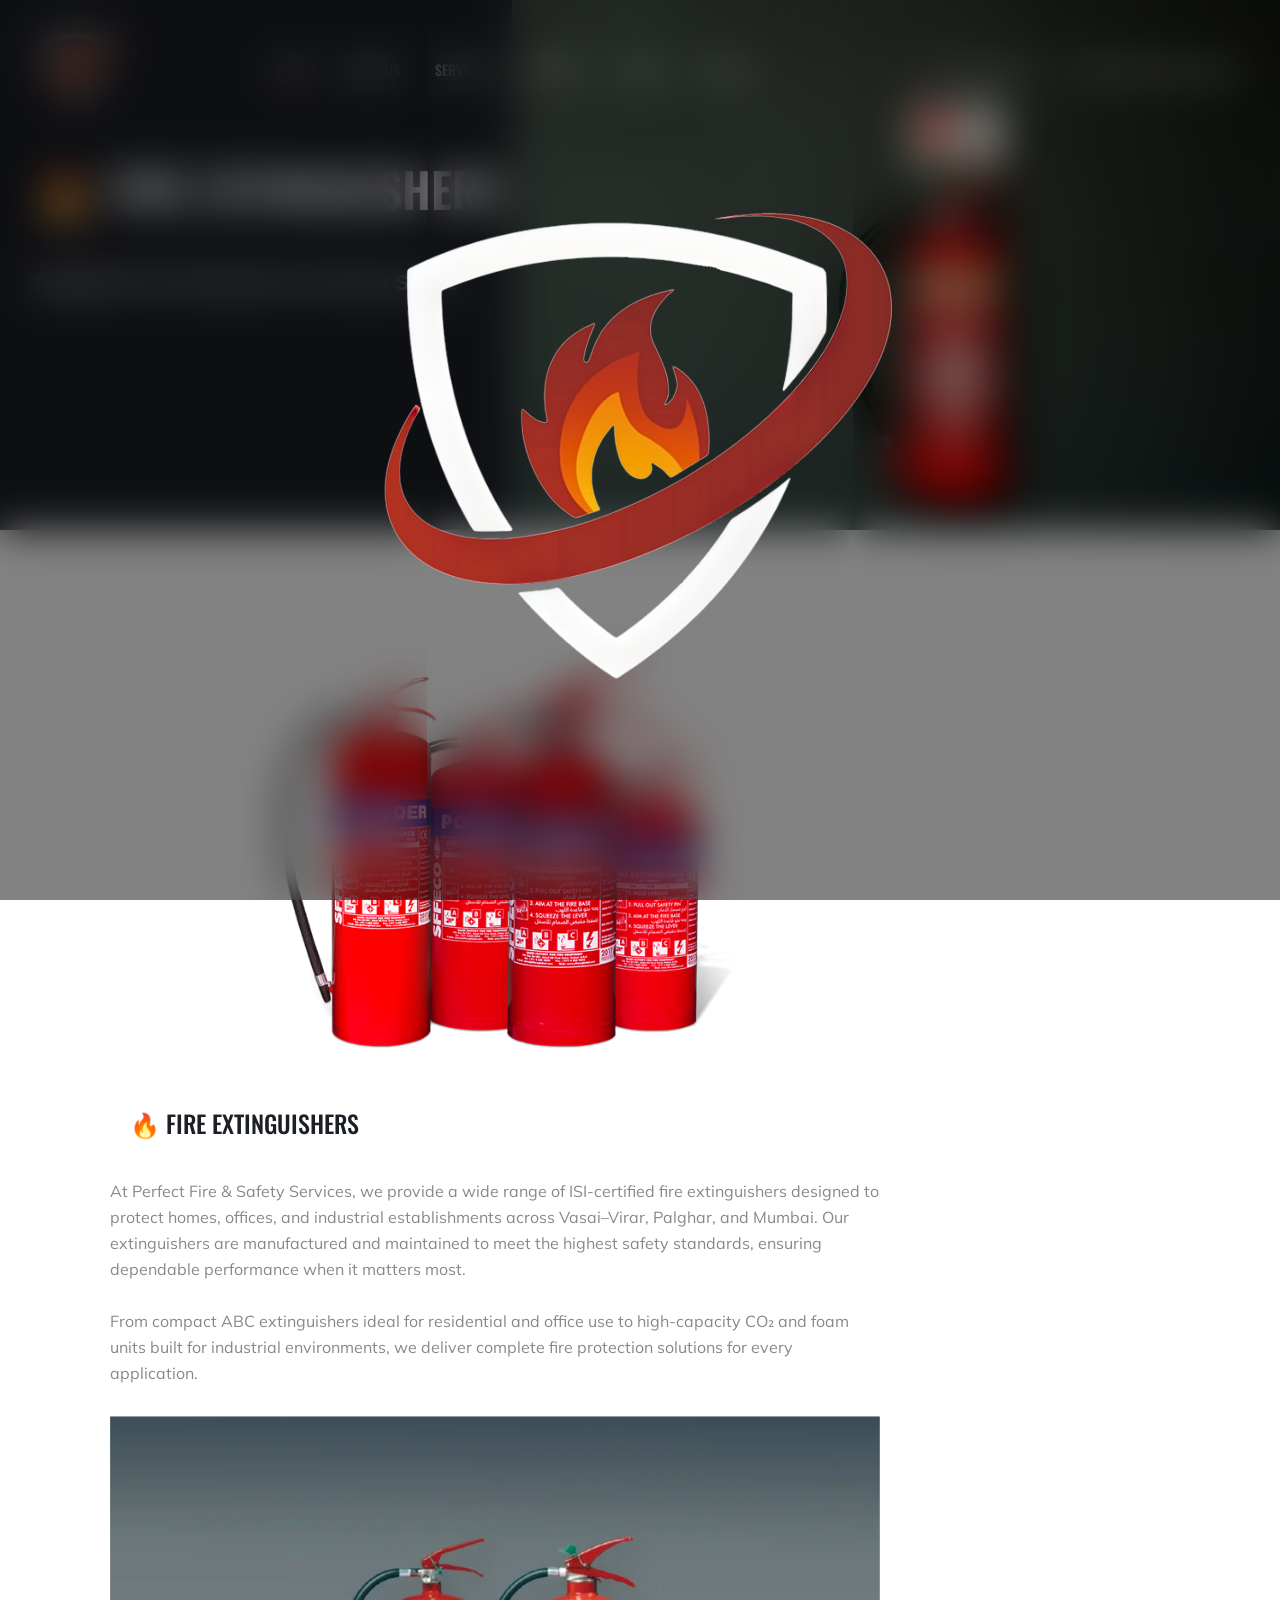
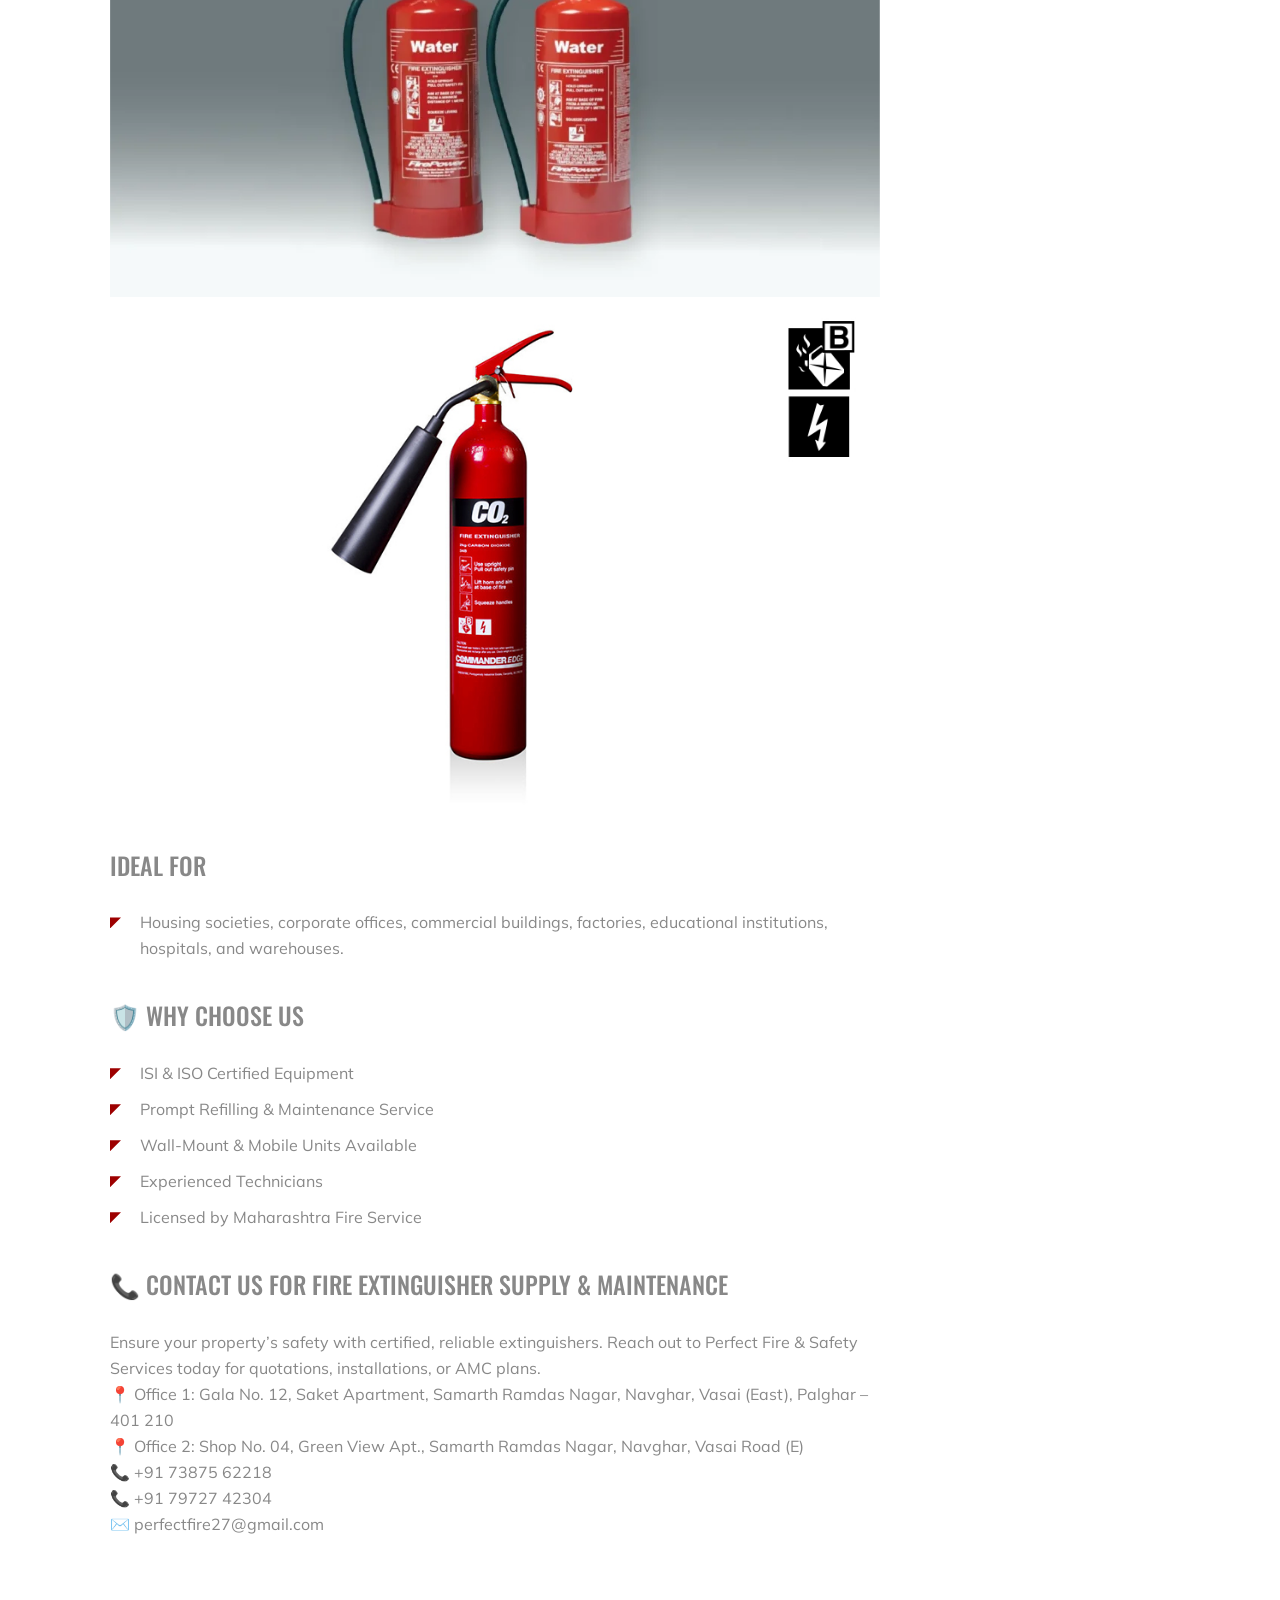
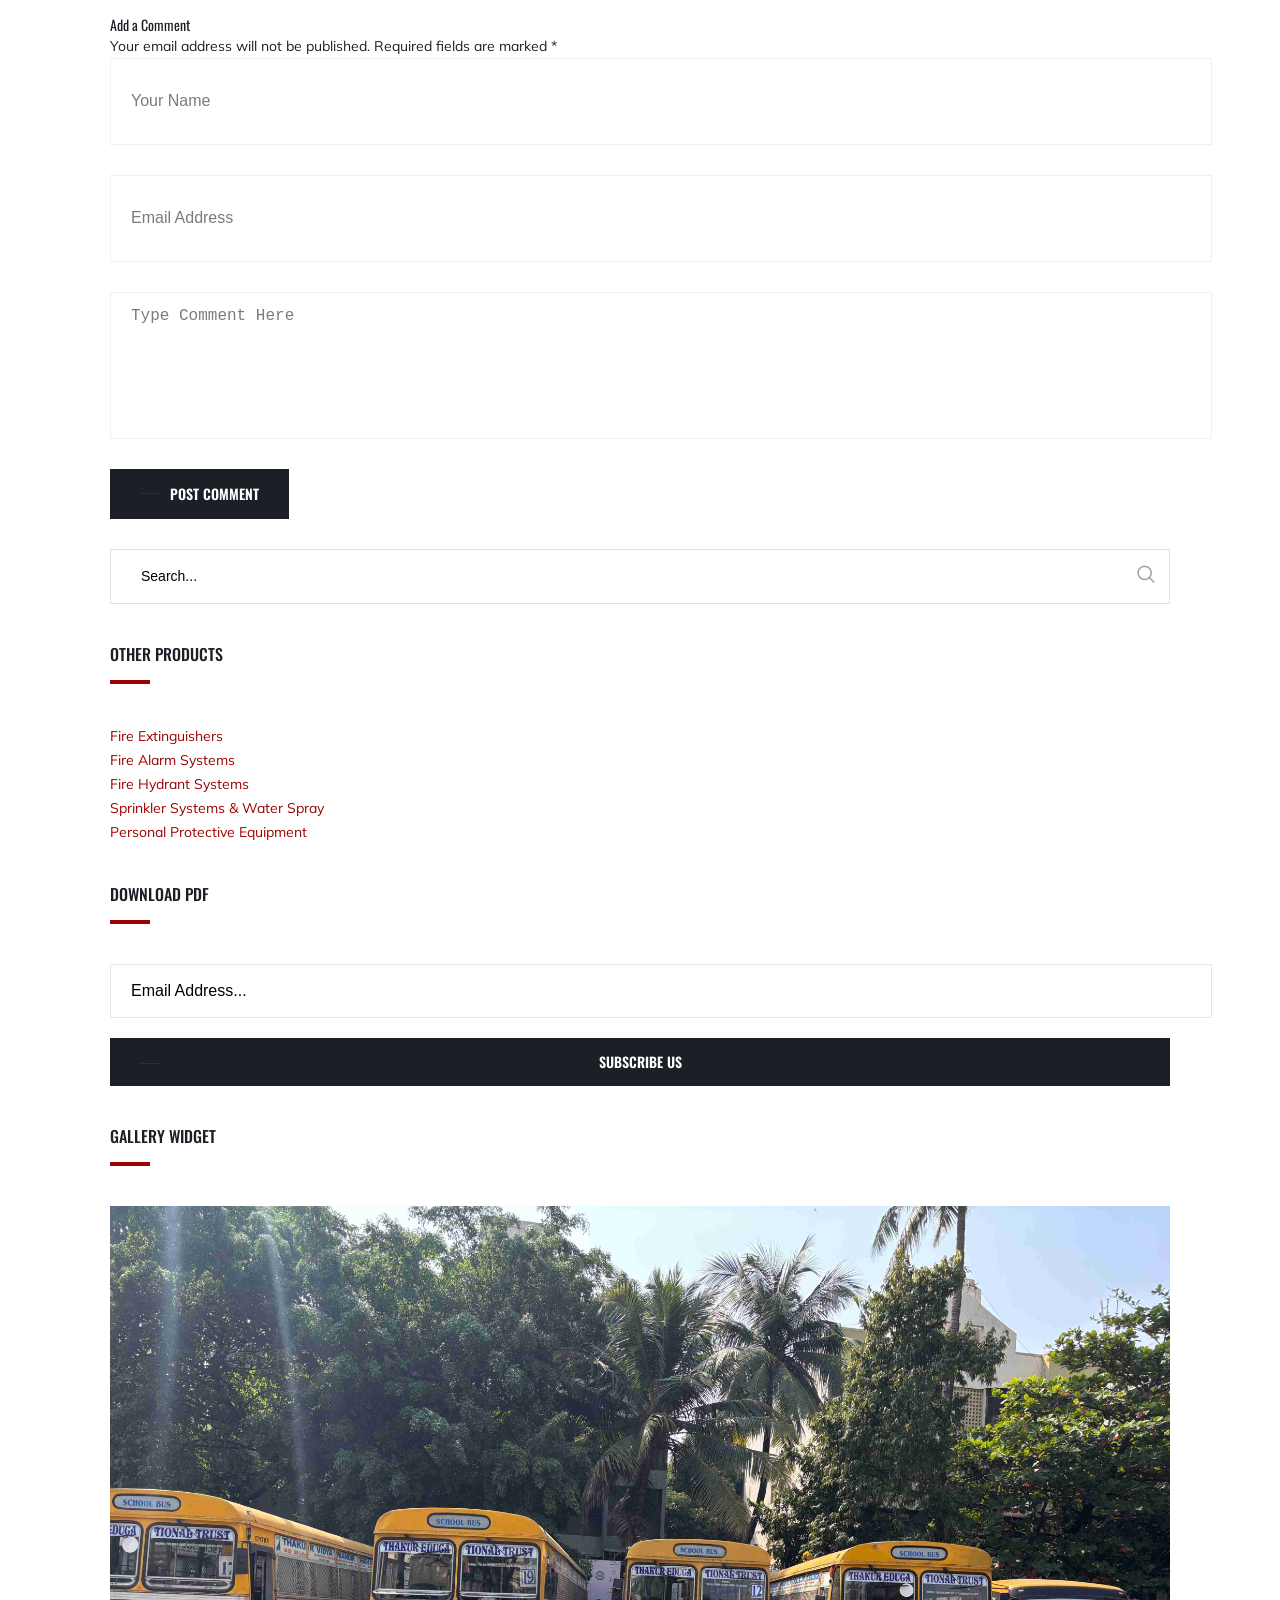
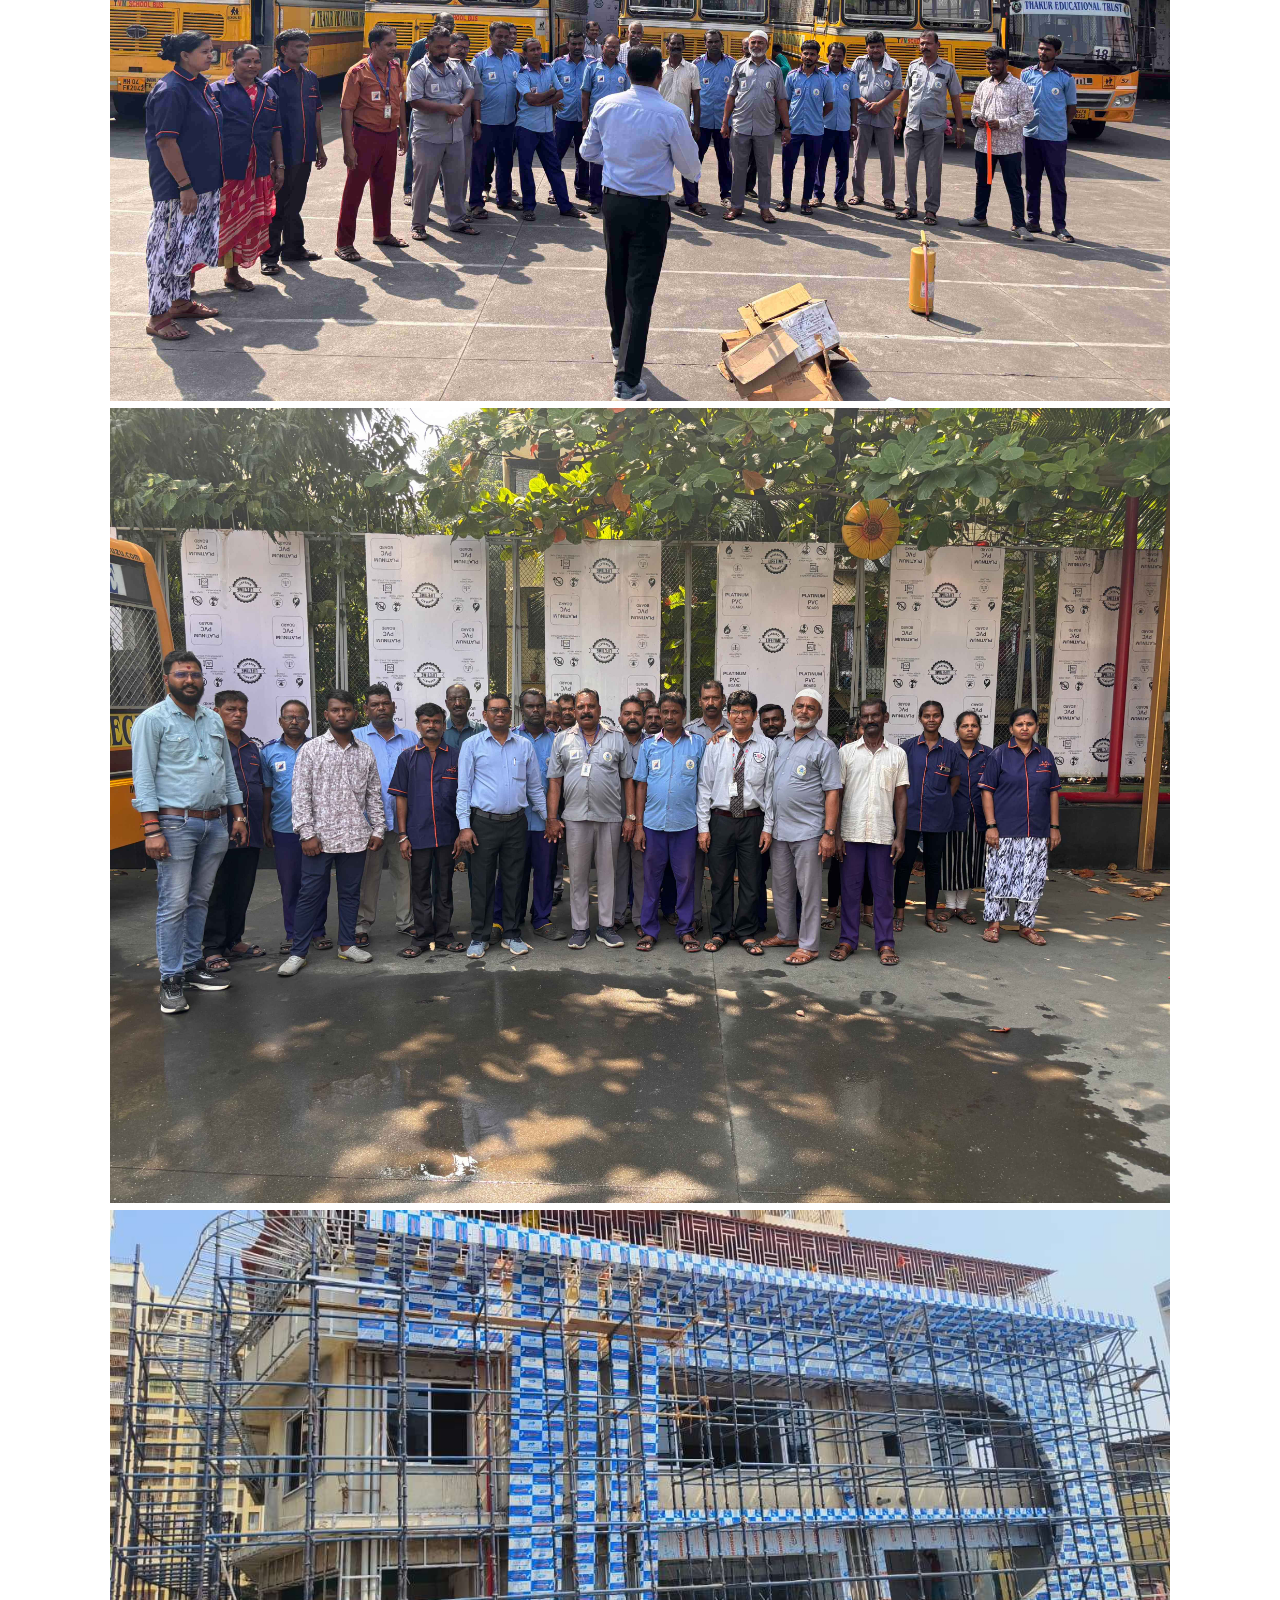
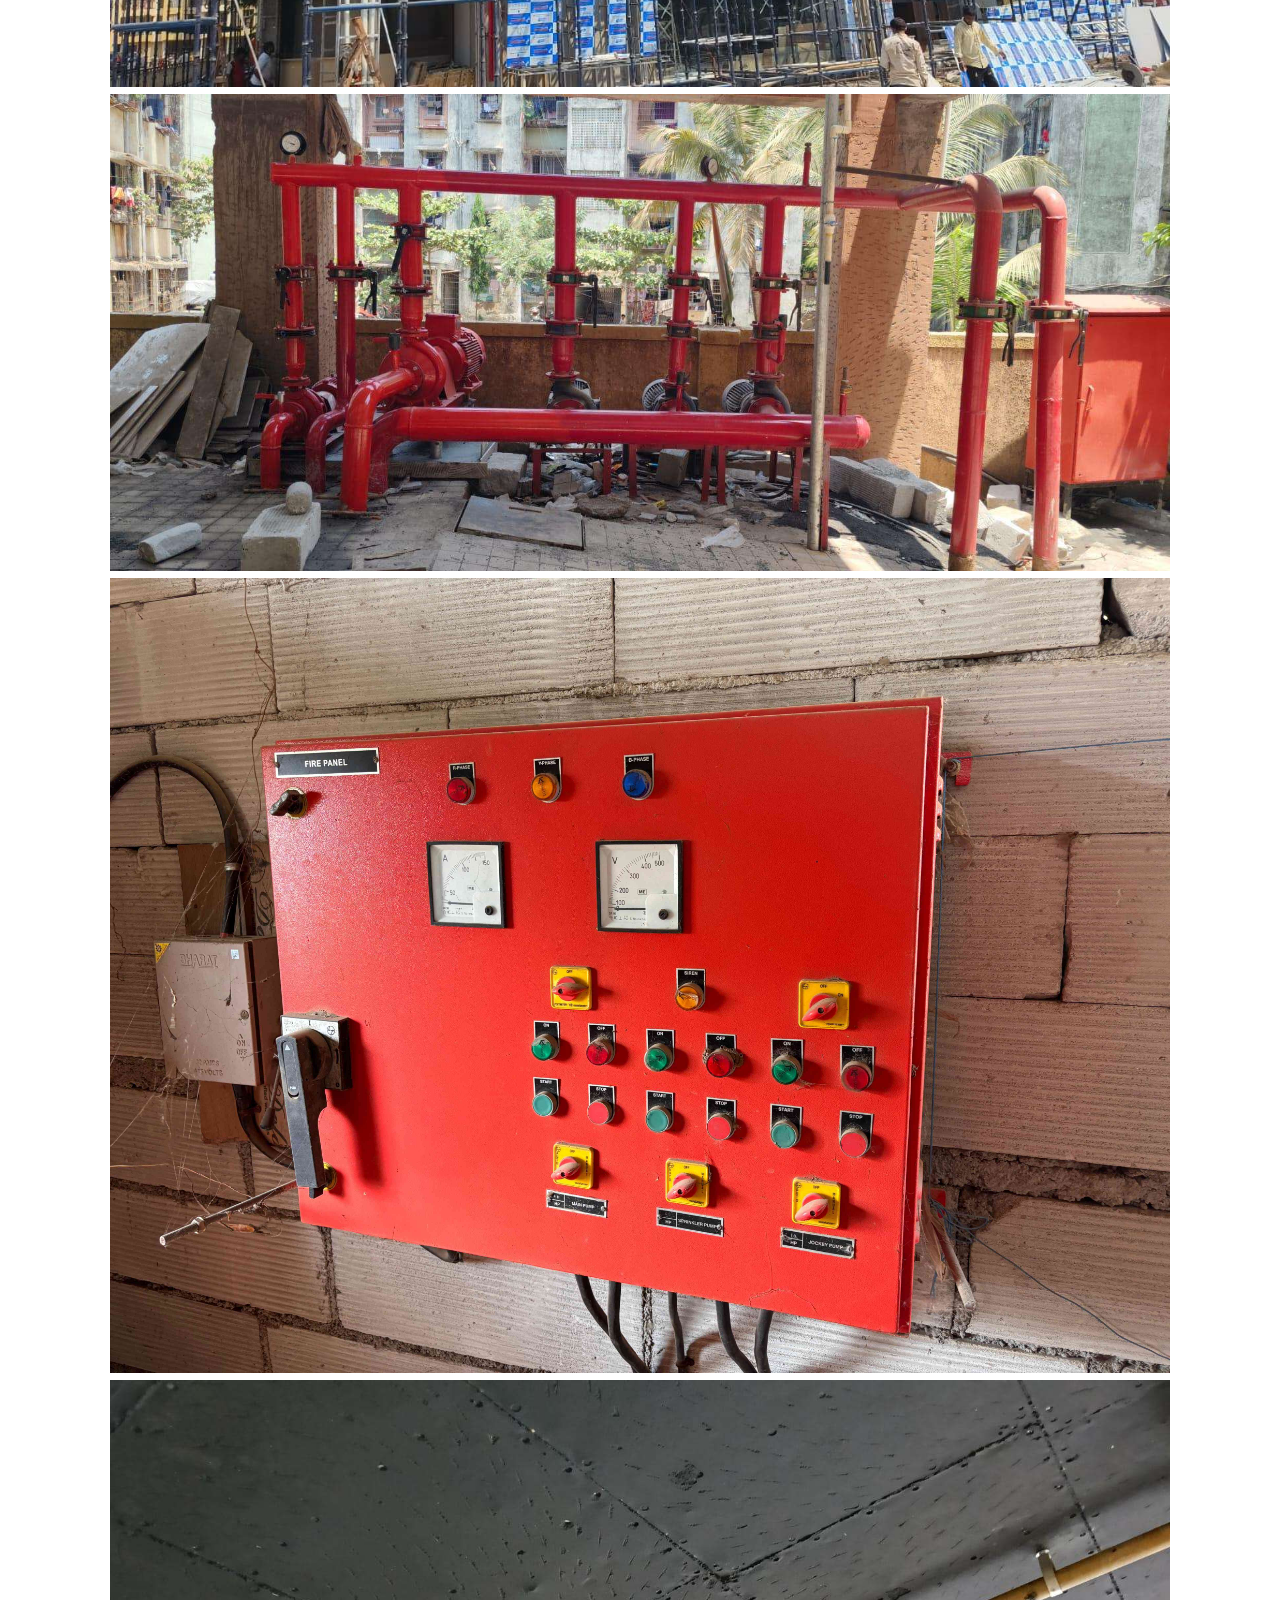
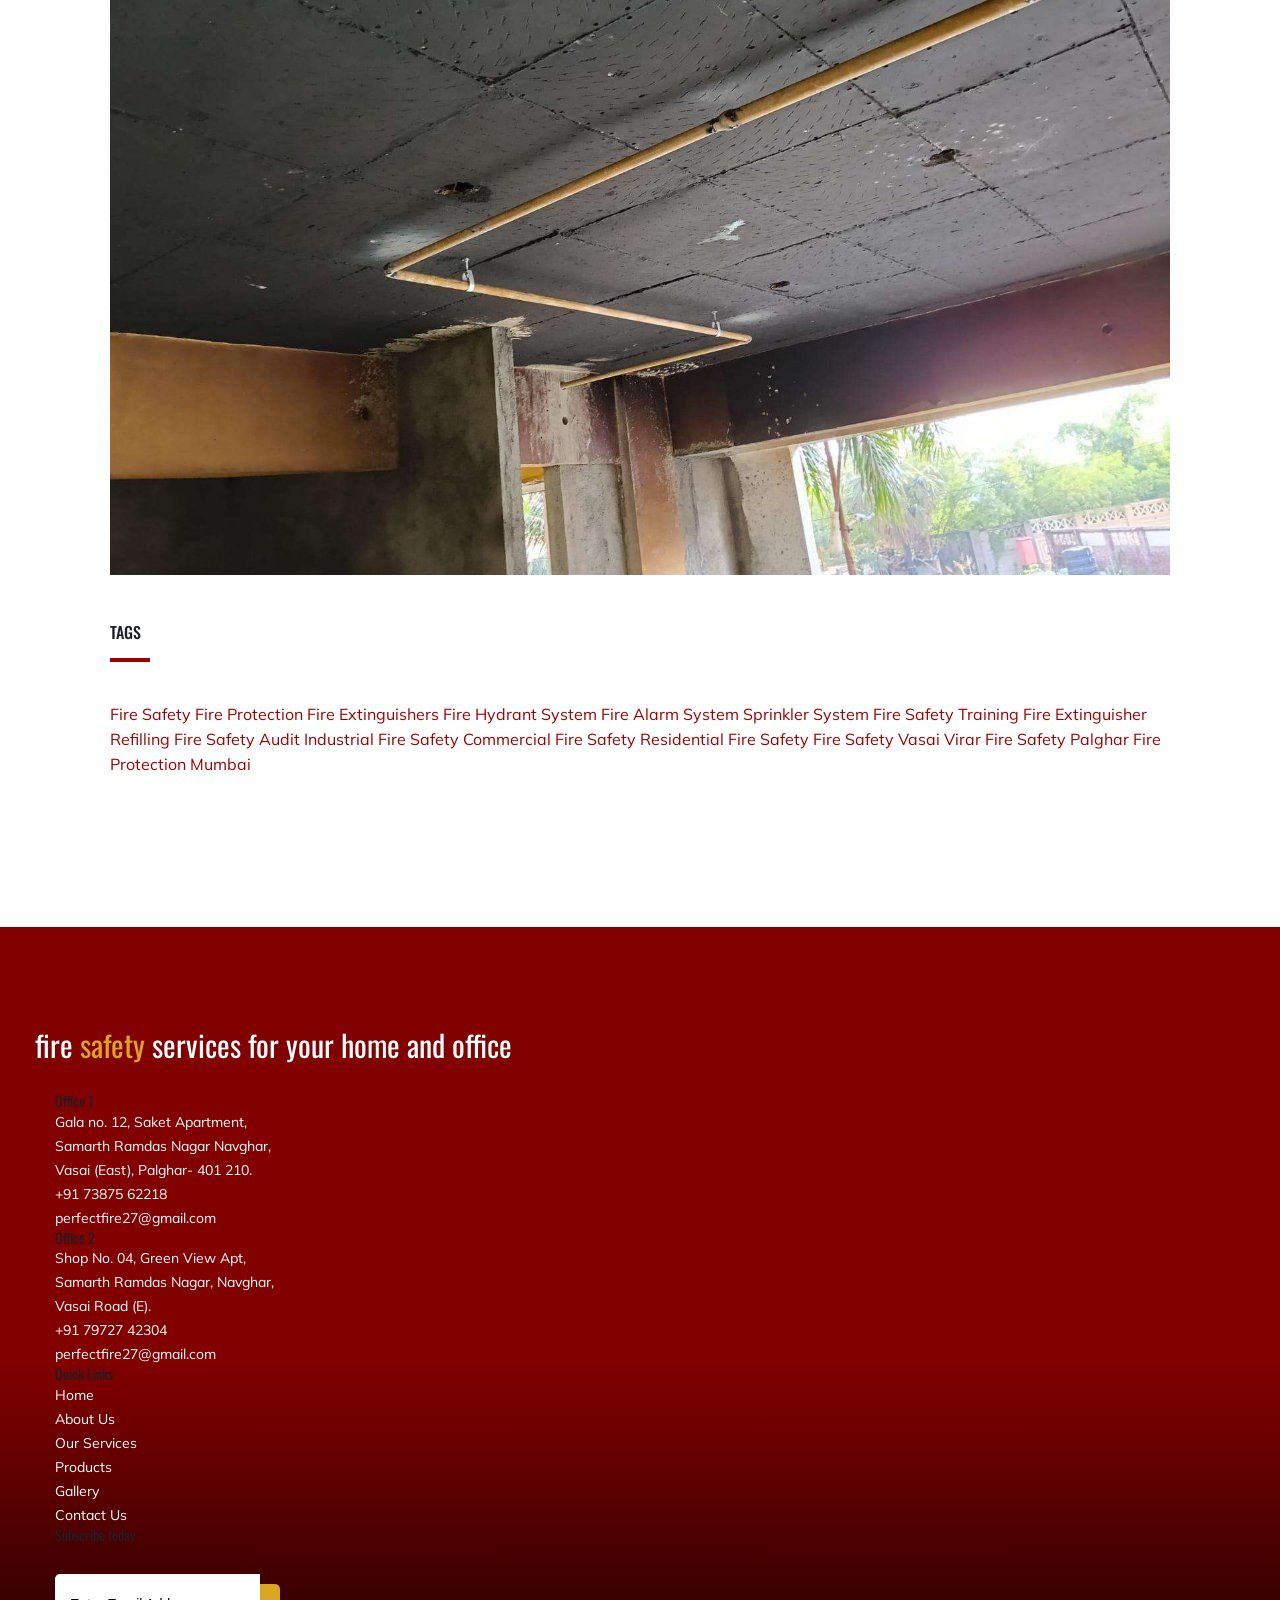
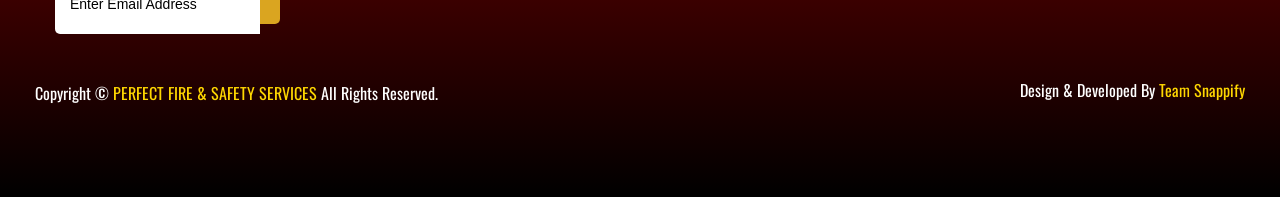
<file: fire-extinguishers.html>
<!DOCTYPE html>
<html lang="en-US">

<head>

	<link href="https://fonts.googleapis.com/css?family=Londrina+Sketch&display=swap" rel="stylesheet">
	<link href="https://fonts.googleapis.com/css?family=Oswald&display=swap" rel="stylesheet">
	<meta charset="UTF-8">
	<link rel="shortcut icon" href="https://old3.commonsupport.com/habikon/wp-content/themes/habikon/images/favicon.png"
		type="image/x-icon">
	<link rel="icon" href="https://old3.commonsupport.com/habikon/wp-content/themes/habikon/images/favicon.png"
		type="image/x-icon">
	<!-- Responsive -->
	<meta http-equiv="X-UA-Compatible" content="IE=edge">
	<meta name="viewport" content="width=device-width, initial-scale=1.0, maximum-scale=1.0">

	    <link rel="shortcut icon" href="/images/pfs_logo.svg" type="image/x-icon">
    <link rel="icon" href="/images/pfs_logo.svg" type="image/x-icon">
    <link rel="stylesheet" href="https://unicons.iconscout.com/release/v4.0.8/css/line.css">


<title>Fire Extinguishers | Perfect Fire & Safety Services | ISI Certified Fire Extinguisher Supplier in Mumbai, Palghar, Vasai-Virar</title>
<meta name="title" content="Perfect Fire & Safety Services - Fire Extinguisher Supplier & Fire Protection Experts in Mumbai, Palghar, Vasai-Virar, All Over Maharashtra">
<meta name="description" content="Perfect Fire & Safety Services is an ISO 9001:2015 certified and Maharashtra Fire Service licensed agency offering fire extinguishers, hydrant systems, sprinklers, and fire alarm installation in Mumbai, Palghar, Vasai-Virar, and All Over Maharashtra. Contact us for complete fire safety solutions.">
<meta name="keywords" content="fire safety services Vasai Virar, fire extinguisher supplier Mumbai, fire hydrant system Palghar, fire alarm installation All Over Maharashtra, ISO certified fire protection company, Maharashtra fire service agency, fire safety training, fire system AMC Vasai, fire protection company near me">
     
	<meta name='robots' content='max-image-preview:large' />
	<link rel='dns-prefetch' href='//stats.wp.com' />
	<link rel='dns-prefetch' href='//fonts.googleapis.com' />
	<link rel="alternate" type="application/rss+xml" title="habikon &raquo; Feed"
		href="https://old3.commonsupport.com/habikon/feed/" />
	<link rel="alternate" type="application/rss+xml" title="habikon &raquo; Comments Feed"
		href="https://old3.commonsupport.com/habikon/comments/feed/" />
	<link rel="alternate" type="application/rss+xml"
		title="habikon &raquo; Virtual Reality for Architecture: Experience Your Space Before You Build It. Comments Feed"
		href="https://old3.commonsupport.com/habikon/virtual-reality-for-architecture-experience-your-space-before-you-build-it/feed/" />
	<!-- <script type="text/javascript">
		window._wpemojiSettings = { "baseUrl": "https:\/\/s.w.org\/images\/core\/emoji\/14.0.0\/72x72\/", "ext": ".png", "svgUrl": "https:\/\/s.w.org\/images\/core\/emoji\/14.0.0\/svg\/", "svgExt": ".svg", "source": { "concatemoji": "https:\/\/old3.commonsupport.com\/habikon\/wp-includes\/js\/wp-emoji-release.min.js?ver=6.3.7" } };
		/*! This file is auto-generated */
		!function (i, n) { var o, s, e; function c(e) { try { var t = { supportTests: e, timestamp: (new Date).valueOf() }; sessionStorage.setItem(o, JSON.stringify(t)) } catch (e) { } } function p(e, t, n) { e.clearRect(0, 0, e.canvas.width, e.canvas.height), e.fillText(t, 0, 0); var t = new Uint32Array(e.getImageData(0, 0, e.canvas.width, e.canvas.height).data), r = (e.clearRect(0, 0, e.canvas.width, e.canvas.height), e.fillText(n, 0, 0), new Uint32Array(e.getImageData(0, 0, e.canvas.width, e.canvas.height).data)); return t.every(function (e, t) { return e === r[t] }) } function u(e, t, n) { switch (t) { case "flag": return n(e, "\ud83c\udff3\ufe0f\u200d\u26a7\ufe0f", "\ud83c\udff3\ufe0f\u200b\u26a7\ufe0f") ? !1 : !n(e, "\ud83c\uddfa\ud83c\uddf3", "\ud83c\uddfa\u200b\ud83c\uddf3") && !n(e, "\ud83c\udff4\udb40\udc67\udb40\udc62\udb40\udc65\udb40\udc6e\udb40\udc67\udb40\udc7f", "\ud83c\udff4\u200b\udb40\udc67\u200b\udb40\udc62\u200b\udb40\udc65\u200b\udb40\udc6e\u200b\udb40\udc67\u200b\udb40\udc7f"); case "emoji": return !n(e, "\ud83e\udef1\ud83c\udffb\u200d\ud83e\udef2\ud83c\udfff", "\ud83e\udef1\ud83c\udffb\u200b\ud83e\udef2\ud83c\udfff") }return !1 } function f(e, t, n) { var r = "undefined" != typeof WorkerGlobalScope && self instanceof WorkerGlobalScope ? new OffscreenCanvas(300, 150) : i.createElement("canvas"), a = r.getContext("2d", { willReadFrequently: !0 }), o = (a.textBaseline = "top", a.font = "600 32px Arial", {}); return e.forEach(function (e) { o[e] = t(a, e, n) }), o } function t(e) { var t = i.createElement("script"); t.src = e, t.defer = !0, i.head.appendChild(t) } "undefined" != typeof Promise && (o = "wpEmojiSettingsSupports", s = ["flag", "emoji"], n.supports = { everything: !0, everythingExceptFlag: !0 }, e = new Promise(function (e) { i.addEventListener("DOMContentLoaded", e, { once: !0 }) }), new Promise(function (t) { var n = function () { try { var e = JSON.parse(sessionStorage.getItem(o)); if ("object" == typeof e && "number" == typeof e.timestamp && (new Date).valueOf() < e.timestamp + 604800 && "object" == typeof e.supportTests) return e.supportTests } catch (e) { } return null }(); if (!n) { if ("undefined" != typeof Worker && "undefined" != typeof OffscreenCanvas && "undefined" != typeof URL && URL.createObjectURL && "undefined" != typeof Blob) try { var e = "postMessage(" + f.toString() + "(" + [JSON.stringify(s), u.toString(), p.toString()].join(",") + "));", r = new Blob([e], { type: "text/javascript" }), a = new Worker(URL.createObjectURL(r), { name: "wpTestEmojiSupports" }); return void (a.onmessage = function (e) { c(n = e.data), a.terminate(), t(n) }) } catch (e) { } c(n = f(s, u, p)) } t(n) }).then(function (e) { for (var t in e) n.supports[t] = e[t], n.supports.everything = n.supports.everything && n.supports[t], "flag" !== t && (n.supports.everythingExceptFlag = n.supports.everythingExceptFlag && n.supports[t]); n.supports.everythingExceptFlag = n.supports.everythingExceptFlag && !n.supports.flag, n.DOMReady = !1, n.readyCallback = function () { n.DOMReady = !0 } }).then(function () { return e }).then(function () { var e; n.supports.everything || (n.readyCallback(), (e = n.source || {}).concatemoji ? t(e.concatemoji) : e.wpemoji && e.twemoji && (t(e.twemoji), t(e.wpemoji))) })) }((window, document), window._wpemojiSettings);
	</script> -->
	<style type="text/css">
		img.wp-smiley,
		img.emoji {
			display: inline !important;
			border: none !important;
			box-shadow: none !important;
			height: 1em !important;
			width: 1em !important;
			margin: 0 0.07em !important;
			vertical-align: -0.1em !important;
			background: none !important;
			padding: 0 !important;
		}
	</style>
	<!-- <link rel='stylesheet' id='wp-block-library-css'
		href='https://old3.commonsupport.com/habikon/wp-includes/css/dist/block-library/style.min.css?ver=6.3.7'
		type='text/css' media='all' /> -->
	<style id='wp-block-library-theme-inline-css' type='text/css'>
		.wp-block-audio figcaption {
			color: #555;
			font-size: 13px;
			text-align: center
		}

		.is-dark-theme .wp-block-audio figcaption {
			color: hsla(0, 0%, 100%, .65)
		}

		.wp-block-audio {
			margin: 0 0 1em
		}

		.wp-block-code {
			border: 1px solid #ccc;
			border-radius: 4px;
			font-family: Menlo, Consolas, monaco, monospace;
			padding: .8em 1em
		}

		.wp-block-embed figcaption {
			color: #555;
			font-size: 13px;
			text-align: center
		}

		.is-dark-theme .wp-block-embed figcaption {
			color: hsla(0, 0%, 100%, .65)
		}

		.wp-block-embed {
			margin: 0 0 1em
		}

		.blocks-gallery-caption {
			color: #555;
			font-size: 13px;
			text-align: center
		}

		.is-dark-theme .blocks-gallery-caption {
			color: hsla(0, 0%, 100%, .65)
		}

		.wp-block-image figcaption {
			color: #555;
			font-size: 13px;
			text-align: center
		}

		.is-dark-theme .wp-block-image figcaption {
			color: hsla(0, 0%, 100%, .65)
		}

		.wp-block-image {
			margin: 0 0 1em
		}

		.wp-block-pullquote {
			border-bottom: 4px solid;
			border-top: 4px solid;
			color: currentColor;
			margin-bottom: 1.75em
		}

		.wp-block-pullquote cite,
		.wp-block-pullquote footer,
		.wp-block-pullquote__citation {
			color: currentColor;
			font-size: .8125em;
			font-style: normal;
			text-transform: uppercase
		}

		.wp-block-quote {
			border-left: .25em solid;
			margin: 0 0 1.75em;
			padding-left: 1em
		}

		.wp-block-quote cite,
		.wp-block-quote footer {
			color: currentColor;
			font-size: .8125em;
			font-style: normal;
			position: relative
		}

		.wp-block-quote.has-text-align-right {
			border-left: none;
			border-right: .25em solid;
			padding-left: 0;
			padding-right: 1em
		}

		.wp-block-quote.has-text-align-center {
			border: none;
			padding-left: 0
		}

		.wp-block-quote.is-large,
		.wp-block-quote.is-style-large,
		.wp-block-quote.is-style-plain {
			border: none
		}

		.wp-block-search .wp-block-search__label {
			font-weight: 700
		}

		.wp-block-search__button {
			border: 1px solid #ccc;
			padding: .375em .625em
		}

		:where(.wp-block-group.has-background) {
			padding: 1.25em 2.375em
		}

		.wp-block-separator.has-css-opacity {
			opacity: .4
		}

		.wp-block-separator {
			border: none;
			border-bottom: 2px solid;
			margin-left: auto;
			margin-right: auto
		}

		.wp-block-separator.has-alpha-channel-opacity {
			opacity: 1
		}

		.wp-block-separator:not(.is-style-wide):not(.is-style-dots) {
			width: 100px
		}

		.wp-block-separator.has-background:not(.is-style-dots) {
			border-bottom: none;
			height: 1px
		}

		.wp-block-separator.has-background:not(.is-style-wide):not(.is-style-dots) {
			height: 2px
		}

		.wp-block-table {
			margin: 0 0 1em
		}

		.wp-block-table td,
		.wp-block-table th {
			word-break: normal
		}

		.wp-block-table figcaption {
			color: #555;
			font-size: 13px;
			text-align: center
		}

		.is-dark-theme .wp-block-table figcaption {
			color: hsla(0, 0%, 100%, .65)
		}

		.wp-block-video figcaption {
			color: #555;
			font-size: 13px;
			text-align: center
		}

		.is-dark-theme .wp-block-video figcaption {
			color: hsla(0, 0%, 100%, .65)
		}

		.wp-block-video {
			margin: 0 0 1em
		}

		.wp-block-template-part.has-background {
			margin-bottom: 0;
			margin-top: 0;
			padding: 1.25em 2.375em
		}
	</style>
	<link rel='stylesheet' id='wc-blocks-vendors-style-css'
		href='https://old3.commonsupport.com/habikon/wp-content/plugins/woocommerce/packages/woocommerce-blocks/build/wc-blocks-vendors-style.css?ver=10.9.3'
		type='text/css' media='all' />
	<link rel='stylesheet' id='wc-all-blocks-style-css'
		href='https://old3.commonsupport.com/habikon/wp-content/plugins/woocommerce/packages/woocommerce-blocks/build/wc-all-blocks-style.css?ver=10.9.3'
		type='text/css' media='all' />
	<style id='classic-theme-styles-inline-css' type='text/css'>
		/*! This file is auto-generated */
		.wp-block-button__link {
			color: #fff;
			background-color: #32373c;
			border-radius: 9999px;
			box-shadow: none;
			text-decoration: none;
			padding: calc(.667em + 2px) calc(1.333em + 2px);
			font-size: 1.125em
		}

		.wp-block-file__button {
			background: #32373c;
			color: #fff;
			text-decoration: none
		}
	</style>
	<style id='global-styles-inline-css' type='text/css'>
		body {
			--wp--preset--color--black: #000000;
			--wp--preset--color--cyan-bluish-gray: #abb8c3;
			--wp--preset--color--white: #ffffff;
			--wp--preset--color--pale-pink: #f78da7;
			--wp--preset--color--vivid-red: #cf2e2e;
			--wp--preset--color--luminous-vivid-orange: #ff6900;
			--wp--preset--color--luminous-vivid-amber: #fcb900;
			--wp--preset--color--light-green-cyan: #7bdcb5;
			--wp--preset--color--vivid-green-cyan: #00d084;
			--wp--preset--color--pale-cyan-blue: #8ed1fc;
			--wp--preset--color--vivid-cyan-blue: #0693e3;
			--wp--preset--color--vivid-purple: #9b51e0;
			--wp--preset--color--strong-red: #e30606;
			--wp--preset--color--strong-blue: #5229f1;
			--wp--preset--color--strong-mezenda: #ca29f1;
			--wp--preset--color--strong-green: #06e329;
			--wp--preset--color--strong-yellow: #f7bd00;
			--wp--preset--color--strong-white: #fff;
			--wp--preset--color--light-black: #242424;
			--wp--preset--color--very-light-gray: #797979;
			--wp--preset--color--very-dark-black: #000000;
			--wp--preset--gradient--vivid-cyan-blue-to-vivid-purple: linear-gradient(135deg, rgba(6, 147, 227, 1) 0%, rgb(155, 81, 224) 100%);
			--wp--preset--gradient--light-green-cyan-to-vivid-green-cyan: linear-gradient(135deg, rgb(122, 220, 180) 0%, rgb(0, 208, 130) 100%);
			--wp--preset--gradient--luminous-vivid-amber-to-luminous-vivid-orange: linear-gradient(135deg, rgba(252, 185, 0, 1) 0%, rgba(255, 105, 0, 1) 100%);
			--wp--preset--gradient--luminous-vivid-orange-to-vivid-red: linear-gradient(135deg, rgba(255, 105, 0, 1) 0%, rgb(207, 46, 46) 100%);
			--wp--preset--gradient--very-light-gray-to-cyan-bluish-gray: linear-gradient(135deg, rgb(238, 238, 238) 0%, rgb(169, 184, 195) 100%);
			--wp--preset--gradient--cool-to-warm-spectrum: linear-gradient(135deg, rgb(74, 234, 220) 0%, rgb(151, 120, 209) 20%, rgb(207, 42, 186) 40%, rgb(238, 44, 130) 60%, rgb(251, 105, 98) 80%, rgb(254, 248, 76) 100%);
			--wp--preset--gradient--blush-light-purple: linear-gradient(135deg, rgb(255, 206, 236) 0%, rgb(152, 150, 240) 100%);
			--wp--preset--gradient--blush-bordeaux: linear-gradient(135deg, rgb(254, 205, 165) 0%, rgb(254, 45, 45) 50%, rgb(107, 0, 62) 100%);
			--wp--preset--gradient--luminous-dusk: linear-gradient(135deg, rgb(255, 203, 112) 0%, rgb(199, 81, 192) 50%, rgb(65, 88, 208) 100%);
			--wp--preset--gradient--pale-ocean: linear-gradient(135deg, rgb(255, 245, 203) 0%, rgb(182, 227, 212) 50%, rgb(51, 167, 181) 100%);
			--wp--preset--gradient--electric-grass: linear-gradient(135deg, rgb(202, 248, 128) 0%, rgb(113, 206, 126) 100%);
			--wp--preset--gradient--midnight: linear-gradient(135deg, rgb(2, 3, 129) 0%, rgb(40, 116, 252) 100%);
			--wp--preset--font-size--small: 10px;
			--wp--preset--font-size--medium: 20px;
			--wp--preset--font-size--large: 24px;
			--wp--preset--font-size--x-large: 42px;
			--wp--preset--font-size--normal: 15px;
			--wp--preset--font-size--huge: 36px;
			--wp--preset--spacing--20: 0.44rem;
			--wp--preset--spacing--30: 0.67rem;
			--wp--preset--spacing--40: 1rem;
			--wp--preset--spacing--50: 1.5rem;
			--wp--preset--spacing--60: 2.25rem;
			--wp--preset--spacing--70: 3.38rem;
			--wp--preset--spacing--80: 5.06rem;
			--wp--preset--shadow--natural: 6px 6px 9px rgba(0, 0, 0, 0.2);
			--wp--preset--shadow--deep: 12px 12px 50px rgba(0, 0, 0, 0.4);
			--wp--preset--shadow--sharp: 6px 6px 0px rgba(0, 0, 0, 0.2);
			--wp--preset--shadow--outlined: 6px 6px 0px -3px rgba(255, 255, 255, 1), 6px 6px rgba(0, 0, 0, 1);
			--wp--preset--shadow--crisp: 6px 6px 0px rgba(0, 0, 0, 1);
		}

		:where(.is-layout-flex) {
			gap: 0.5em;
		}

		:where(.is-layout-grid) {
			gap: 0.5em;
		}

		body .is-layout-flow>.alignleft {
			float: left;
			margin-inline-start: 0;
			margin-inline-end: 2em;
		}

		body .is-layout-flow>.alignright {
			float: right;
			margin-inline-start: 2em;
			margin-inline-end: 0;
		}

		body .is-layout-flow>.aligncenter {
			margin-left: auto !important;
			margin-right: auto !important;
		}

		body .is-layout-constrained>.alignleft {
			float: left;
			margin-inline-start: 0;
			margin-inline-end: 2em;
		}

		body .is-layout-constrained>.alignright {
			float: right;
			margin-inline-start: 2em;
			margin-inline-end: 0;
		}

		body .is-layout-constrained>.aligncenter {
			margin-left: auto !important;
			margin-right: auto !important;
		}

		body .is-layout-constrained> :where(:not(.alignleft):not(.alignright):not(.alignfull)) {
			max-width: var(--wp--style--global--content-size);
			margin-left: auto !important;
			margin-right: auto !important;
		}

		body .is-layout-constrained>.alignwide {
			max-width: var(--wp--style--global--wide-size);
		}

		body .is-layout-flex {
			display: flex;
		}

		body .is-layout-flex {
			flex-wrap: wrap;
			align-items: center;
		}

		body .is-layout-flex>* {
			margin: 0;
		}

		body .is-layout-grid {
			display: grid;
		}

		body .is-layout-grid>* {
			margin: 0;
		}

		:where(.wp-block-columns.is-layout-flex) {
			gap: 2em;
		}

		:where(.wp-block-columns.is-layout-grid) {
			gap: 2em;
		}

		:where(.wp-block-post-template.is-layout-flex) {
			gap: 1.25em;
		}

		:where(.wp-block-post-template.is-layout-grid) {
			gap: 1.25em;
		}

		.has-black-color {
			color: var(--wp--preset--color--black) !important;
		}

		.has-cyan-bluish-gray-color {
			color: var(--wp--preset--color--cyan-bluish-gray) !important;
		}

		.has-white-color {
			color: var(--wp--preset--color--white) !important;
		}

		.has-pale-pink-color {
			color: var(--wp--preset--color--pale-pink) !important;
		}

		.has-vivid-red-color {
			color: var(--wp--preset--color--vivid-red) !important;
		}

		.has-luminous-vivid-orange-color {
			color: var(--wp--preset--color--luminous-vivid-orange) !important;
		}

		.has-luminous-vivid-amber-color {
			color: var(--wp--preset--color--luminous-vivid-amber) !important;
		}

		.has-light-green-cyan-color {
			color: var(--wp--preset--color--light-green-cyan) !important;
		}

		.has-vivid-green-cyan-color {
			color: var(--wp--preset--color--vivid-green-cyan) !important;
		}

		.has-pale-cyan-blue-color {
			color: var(--wp--preset--color--pale-cyan-blue) !important;
		}

		.has-vivid-cyan-blue-color {
			color: var(--wp--preset--color--vivid-cyan-blue) !important;
		}

		.has-vivid-purple-color {
			color: var(--wp--preset--color--vivid-purple) !important;
		}

		.has-black-background-color {
			background-color: var(--wp--preset--color--black) !important;
		}

		.has-cyan-bluish-gray-background-color {
			background-color: var(--wp--preset--color--cyan-bluish-gray) !important;
		}

		.has-white-background-color {
			background-color: var(--wp--preset--color--white) !important;
		}

		.has-pale-pink-background-color {
			background-color: var(--wp--preset--color--pale-pink) !important;
		}

		.has-vivid-red-background-color {
			background-color: var(--wp--preset--color--vivid-red) !important;
		}

		.has-luminous-vivid-orange-background-color {
			background-color: var(--wp--preset--color--luminous-vivid-orange) !important;
		}

		.has-luminous-vivid-amber-background-color {
			background-color: var(--wp--preset--color--luminous-vivid-amber) !important;
		}

		.has-light-green-cyan-background-color {
			background-color: var(--wp--preset--color--light-green-cyan) !important;
		}

		.has-vivid-green-cyan-background-color {
			background-color: var(--wp--preset--color--vivid-green-cyan) !important;
		}

		.has-pale-cyan-blue-background-color {
			background-color: var(--wp--preset--color--pale-cyan-blue) !important;
		}

		.has-vivid-cyan-blue-background-color {
			background-color: var(--wp--preset--color--vivid-cyan-blue) !important;
		}

		.has-vivid-purple-background-color {
			background-color: var(--wp--preset--color--vivid-purple) !important;
		}

		.has-black-border-color {
			border-color: var(--wp--preset--color--black) !important;
		}

		.has-cyan-bluish-gray-border-color {
			border-color: var(--wp--preset--color--cyan-bluish-gray) !important;
		}

		.has-white-border-color {
			border-color: var(--wp--preset--color--white) !important;
		}

		.has-pale-pink-border-color {
			border-color: var(--wp--preset--color--pale-pink) !important;
		}

		.has-vivid-red-border-color {
			border-color: var(--wp--preset--color--vivid-red) !important;
		}

		.has-luminous-vivid-orange-border-color {
			border-color: var(--wp--preset--color--luminous-vivid-orange) !important;
		}

		.has-luminous-vivid-amber-border-color {
			border-color: var(--wp--preset--color--luminous-vivid-amber) !important;
		}

		.has-light-green-cyan-border-color {
			border-color: var(--wp--preset--color--light-green-cyan) !important;
		}

		.has-vivid-green-cyan-border-color {
			border-color: var(--wp--preset--color--vivid-green-cyan) !important;
		}

		.has-pale-cyan-blue-border-color {
			border-color: var(--wp--preset--color--pale-cyan-blue) !important;
		}

		.has-vivid-cyan-blue-border-color {
			border-color: var(--wp--preset--color--vivid-cyan-blue) !important;
		}

		.has-vivid-purple-border-color {
			border-color: var(--wp--preset--color--vivid-purple) !important;
		}

		.has-vivid-cyan-blue-to-vivid-purple-gradient-background {
			background: var(--wp--preset--gradient--vivid-cyan-blue-to-vivid-purple) !important;
		}

		.has-light-green-cyan-to-vivid-green-cyan-gradient-background {
			background: var(--wp--preset--gradient--light-green-cyan-to-vivid-green-cyan) !important;
		}

		.has-luminous-vivid-amber-to-luminous-vivid-orange-gradient-background {
			background: var(--wp--preset--gradient--luminous-vivid-amber-to-luminous-vivid-orange) !important;
		}

		.has-luminous-vivid-orange-to-vivid-red-gradient-background {
			background: var(--wp--preset--gradient--luminous-vivid-orange-to-vivid-red) !important;
		}

		.has-very-light-gray-to-cyan-bluish-gray-gradient-background {
			background: var(--wp--preset--gradient--very-light-gray-to-cyan-bluish-gray) !important;
		}

		.has-cool-to-warm-spectrum-gradient-background {
			background: var(--wp--preset--gradient--cool-to-warm-spectrum) !important;
		}

		.has-blush-light-purple-gradient-background {
			background: var(--wp--preset--gradient--blush-light-purple) !important;
		}

		.has-blush-bordeaux-gradient-background {
			background: var(--wp--preset--gradient--blush-bordeaux) !important;
		}

		.has-luminous-dusk-gradient-background {
			background: var(--wp--preset--gradient--luminous-dusk) !important;
		}

		.has-pale-ocean-gradient-background {
			background: var(--wp--preset--gradient--pale-ocean) !important;
		}

		.has-electric-grass-gradient-background {
			background: var(--wp--preset--gradient--electric-grass) !important;
		}

		.has-midnight-gradient-background {
			background: var(--wp--preset--gradient--midnight) !important;
		}

		.has-small-font-size {
			font-size: var(--wp--preset--font-size--small) !important;
		}

		.has-medium-font-size {
			font-size: var(--wp--preset--font-size--medium) !important;
		}

		.has-large-font-size {
			font-size: var(--wp--preset--font-size--large) !important;
		}

		.has-x-large-font-size {
			font-size: var(--wp--preset--font-size--x-large) !important;
		}

		.wp-block-navigation a:where(:not(.wp-element-button)) {
			color: inherit;
		}

		:where(.wp-block-post-template.is-layout-flex) {
			gap: 1.25em;
		}

		:where(.wp-block-post-template.is-layout-grid) {
			gap: 1.25em;
		}

		:where(.wp-block-columns.is-layout-flex) {
			gap: 2em;
		}

		:where(.wp-block-columns.is-layout-grid) {
			gap: 2em;
		}

		.wp-block-pullquote {
			font-size: 1.5em;
			line-height: 1.6;
		}


		/* CUSTOM PAGE */
		.main-header .header-upper .logo-box{
			padding: 0 !important;
		}
		.page-title{
			padding: 160px 0 !important;
		}

		.blog-single .post-wrapper{
	 		padding: 0 !important;
			border: none !important;
		}
	</style>
	<link rel='stylesheet' id='contact-form-7-css'
		href='https://old3.commonsupport.com/habikon/wp-content/plugins/contact-form-7/includes/css/styles.css?ver=5.9.3'
		type='text/css' media='all' />
	<link rel='stylesheet' id='rs-plugin-settings-css'
		href='https://old3.commonsupport.com/habikon/wp-content/plugins/revslider/public/assets/css/settings.css?ver=5.4.8.1'
		type='text/css' media='all' />
	<style id='rs-plugin-settings-inline-css' type='text/css'>
		#rs-demo-id {}
	</style>
	<link rel='stylesheet' id='woocommerce-layout-css'
		href='https://old3.commonsupport.com/habikon/wp-content/plugins/woocommerce/assets/css/woocommerce-layout.css?ver=8.1.1'
		type='text/css' media='all' />
	<link rel='stylesheet' id='woocommerce-smallscreen-css'
		href='https://old3.commonsupport.com/habikon/wp-content/plugins/woocommerce/assets/css/woocommerce-smallscreen.css?ver=8.1.1'
		type='text/css' media='only screen and (max-width: 768px)' />
	<link rel='stylesheet' id='woocommerce-general-css'
		href='https://old3.commonsupport.com/habikon/wp-content/plugins/woocommerce/assets/css/woocommerce.css?ver=8.1.1'
		type='text/css' media='all' />
	<style id='woocommerce-inline-inline-css' type='text/css'>
		.woocommerce form .form-row .required {
			visibility: visible;
		}
	</style>
	<link rel='stylesheet' id='animate-css'
		href='https://old3.commonsupport.com/habikon/wp-content/themes/habikon/css/animate.css?ver=6.3.7'
		type='text/css' media='all' />
	<link rel='stylesheet' id='animated-headline-css'
		href='https://old3.commonsupport.com/habikon/wp-content/themes/habikon/css/animated-headline.css?ver=6.3.7'
		type='text/css' media='all' />
	<link rel='stylesheet' id='bootstrap-css'
		href='https://old3.commonsupport.com/habikon/wp-content/themes/habikon/css/bootstrap.css?ver=6.3.7'
		type='text/css' media='all' />
	<link rel='stylesheet' id='custom-animate-css'
		href='https://old3.commonsupport.com/habikon/wp-content/themes/habikon/css/custom-animate.css?ver=6.3.7'
		type='text/css' media='all' />
	<link rel='stylesheet' id='flaticon-css'
		href='https://old3.commonsupport.com/habikon/wp-content/themes/habikon/css/flaticon.css?ver=6.3.7'
		type='text/css' media='all' />
	<link rel='stylesheet' id='font-awesome-css'
		href='https://old3.commonsupport.com/habikon/wp-content/themes/habikon/css/font-awesome.css?ver=6.3.7'
		type='text/css' media='all' />
	<link rel='stylesheet' id='background-video-css'
		href='https://old3.commonsupport.com/habikon/wp-content/themes/habikon/css/jquery.background-video.css?ver=6.3.7'
		type='text/css' media='all' />
	<link rel='stylesheet' id='fancybox-min-css'
		href='https://old3.commonsupport.com/habikon/wp-content/themes/habikon/css/jquery.fancybox.min.css?ver=6.3.7'
		type='text/css' media='all' />
	<link rel='stylesheet' id='mCustomScrollbar-css'
		href='https://old3.commonsupport.com/habikon/wp-content/themes/habikon/css/jquery.mCustomScrollbar.min.css?ver=6.3.7'
		type='text/css' media='all' />
	<link rel='stylesheet' id='jquery-ui-css'
		href='https://old3.commonsupport.com/habikon/wp-content/themes/habikon/css/jquery-ui.css?ver=6.3.7'
		type='text/css' media='all' />
	<link rel='stylesheet' id='owl-css'
		href='https://old3.commonsupport.com/habikon/wp-content/themes/habikon/css/owl.css?ver=6.3.7' type='text/css'
		media='all' />
	<link rel='stylesheet' id='swiper-min-css'
		href='https://old3.commonsupport.com/habikon/wp-content/themes/habikon/css/swiper.min.css?ver=6.3.7'
		type='text/css' media='all' />
	<link rel='stylesheet' id='vegas-min-css'
		href='https://old3.commonsupport.com/habikon/wp-content/themes/habikon/css/vegas.min.css?ver=6.3.7'
		type='text/css' media='all' />
	<link rel='stylesheet' id='woocommerce-css'
		href='https://old3.commonsupport.com/habikon/wp-content/themes/habikon/css/woocommerce.css?ver=6.3.7'
		type='text/css' media='all' />
	<link rel='stylesheet' id='habikon-main-style-css'
		href='https://old3.commonsupport.com/habikon/wp-content/themes/habikon/style.css?ver=6.3.7' type='text/css'
		media='all' />
	<link rel='stylesheet' id='habikon-tut-css'
		href='https://old3.commonsupport.com/habikon/wp-content/themes/habikon/css/tut.css?ver=6.3.7' type='text/css'
		media='all' />
	<link rel='stylesheet' id='habikon-custom-css'
		href='https://old3.commonsupport.com/habikon/wp-content/themes/habikon/css/custom.css?ver=6.3.7' type='text/css'
		media='all' />
	<link rel='stylesheet' id='habikon-edit-css'
		href='https://old3.commonsupport.com/habikon/wp-content/themes/habikon/css/edit.css?ver=6.3.7' type='text/css'
		media='all' />
	<link rel='stylesheet' id='habikon-gutenberg-css'
		href='https://old3.commonsupport.com/habikon/wp-content/themes/habikon/css/gutenberg.css?ver=6.3.7'
		type='text/css' media='all' />
	<link rel='stylesheet' id='habikon-responsive-css'
		href='https://old3.commonsupport.com/habikon/wp-content/themes/habikon/css/responsive.css?ver=6.3.7'
		type='text/css' media='all' />
	<link rel='stylesheet' id='habikon-theme-slug-fonts-css'
		href='https://fonts.googleapis.com/css?family=Open+Sans%3A300%2C300i%2C400%2C400i%2C600%2C600i%2C700%2C700i%2C800%2C800i%7CLondrina+Outline%3A400%2C500%2C600%2C700%7COswald%3A200%2C300%2C400%2C500%2C600%2C700&#038;subset=latin%2Clatin-ext'
		type='text/css' media='all' />
	<link rel='stylesheet' id='kc-general-css'
		href='https://old3.commonsupport.com/habikon/wp-content/plugins/kingcomposer/assets/frontend/css/kingcomposer.min.css?ver=2.8.1'
		type='text/css' media='all' />
	<link rel='stylesheet' id='kc-animate-css'
		href='https://old3.commonsupport.com/habikon/wp-content/plugins/kingcomposer/assets/css/animate.css?ver=2.8.1'
		type='text/css' media='all' />
	<link rel='stylesheet' id='kc-icon-1-css'
		href='https://old3.commonsupport.com/habikon/wp-content/themes/habikon/css/flaticon.css?ver=2.8.1'
		type='text/css' media='all' />
	<link rel='stylesheet' id='kc-icon-2-css'
		href='https://old3.commonsupport.com/habikon/wp-content/plugins/kingcomposer/assets/css/icons.css?ver=2.8.1'
		type='text/css' media='all' />
	<script type='text/javascript'
		src='https://old3.commonsupport.com/habikon/wp-includes/js/dist/vendor/wp-polyfill-inert.min.js?ver=3.1.2'
		id='wp-polyfill-inert-js'></script>
	<script type='text/javascript'
		src='https://old3.commonsupport.com/habikon/wp-includes/js/dist/vendor/regenerator-runtime.min.js?ver=0.13.11'
		id='regenerator-runtime-js'></script>
	<script type='text/javascript'
		src='https://old3.commonsupport.com/habikon/wp-includes/js/dist/vendor/wp-polyfill.min.js?ver=3.15.0'
		id='wp-polyfill-js'></script>
	<script type='text/javascript'
		src='https://old3.commonsupport.com/habikon/wp-includes/js/dist/hooks.min.js?ver=c6aec9a8d4e5a5d543a1'
		id='wp-hooks-js'></script>
	<script type='text/javascript' src='https://stats.wp.com/w.js?ver=202545' id='woo-tracks-js'></script>
	<script type='text/javascript'
		src='https://old3.commonsupport.com/habikon/wp-includes/js/jquery/jquery.min.js?ver=3.7.0'
		id='jquery-core-js'></script>
	<script type='text/javascript'
		src='https://old3.commonsupport.com/habikon/wp-includes/js/jquery/jquery-migrate.min.js?ver=3.4.1'
		id='jquery-migrate-js'></script>
	<script type='text/javascript'
		src='https://old3.commonsupport.com/habikon/wp-content/plugins/revslider/public/assets/js/jquery.themepunch.tools.min.js?ver=5.4.8.1'
		id='tp-tools-js'></script>
	<script type='text/javascript'
		src='https://old3.commonsupport.com/habikon/wp-content/plugins/revslider/public/assets/js/jquery.themepunch.revolution.min.js?ver=5.4.8.1'
		id='revmin-js'></script>
	<link rel="https://api.w.org/" href="https://old3.commonsupport.com/habikon/wp-json/" />
	<link rel="alternate" type="application/json"
		href="https://old3.commonsupport.com/habikon/wp-json/wp/v2/posts/652" />
	<link rel="EditURI" type="application/rsd+xml" title="RSD"
		href="https://old3.commonsupport.com/habikon/xmlrpc.php?rsd" />
	<meta name="generator" content="WordPress 6.3.7" />
	<meta name="generator" content="WooCommerce 8.1.1" />
	<link rel="canonical"
		href="https://old3.commonsupport.com/habikon/virtual-reality-for-architecture-experience-your-space-before-you-build-it/" />
	<link rel='shortlink' href='https://old3.commonsupport.com/habikon/?p=652' />
	<link rel="alternate" type="application/json+oembed"
		href="https://old3.commonsupport.com/habikon/wp-json/oembed/1.0/embed?url=https%3A%2F%2Fold3.commonsupport.com%2Fhabikon%2Fvirtual-reality-for-architecture-experience-your-space-before-you-build-it%2F" />
	<link rel="alternate" type="text/xml+oembed"
		href="https://old3.commonsupport.com/habikon/wp-json/oembed/1.0/embed?url=https%3A%2F%2Fold3.commonsupport.com%2Fhabikon%2Fvirtual-reality-for-architecture-experience-your-space-before-you-build-it%2F&#038;format=xml" />
	<script
		type="text/javascript">var kc_script_data = { ajax_url: "https://old3.commonsupport.com/habikon/wp-admin/admin-ajax.php" }</script>
	<noscript>
		<style>
			.woocommerce-product-gallery {
				opacity: 1 !important;
			}
		</style>
	</noscript>
	<meta name="generator"
		content="Powered by Slider Revolution 5.4.8.1 - responsive, Mobile-Friendly Slider Plugin for WordPress with comfortable drag and drop interface." />
	<script type="text/javascript">function setREVStartSize(e) {
			try {
				e.c = jQuery(e.c); var i = jQuery(window).width(), t = 9999, r = 0, n = 0, l = 0, f = 0, s = 0, h = 0;
				if (e.responsiveLevels && (jQuery.each(e.responsiveLevels, function (e, f) { f > i && (t = r = f, l = e), i > f && f > r && (r = f, n = e) }), t > r && (l = n)), f = e.gridheight[l] || e.gridheight[0] || e.gridheight, s = e.gridwidth[l] || e.gridwidth[0] || e.gridwidth, h = i / s, h = h > 1 ? 1 : h, f = Math.round(h * f), "fullscreen" == e.sliderLayout) { var u = (e.c.width(), jQuery(window).height()); if (void 0 != e.fullScreenOffsetContainer) { var c = e.fullScreenOffsetContainer.split(","); if (c) jQuery.each(c, function (e, i) { u = jQuery(i).length > 0 ? u - jQuery(i).outerHeight(!0) : u }), e.fullScreenOffset.split("%").length > 1 && void 0 != e.fullScreenOffset && e.fullScreenOffset.length > 0 ? u -= jQuery(window).height() * parseInt(e.fullScreenOffset, 0) / 100 : void 0 != e.fullScreenOffset && e.fullScreenOffset.length > 0 && (u -= parseInt(e.fullScreenOffset, 0)) } f = u } else void 0 != e.minHeight && f < e.minHeight && (f = e.minHeight); e.c.closest(".rev_slider_wrapper").css({ height: f })
			} catch (d) { console.log("Failure at Presize of Slider:" + d) }
		};</script>



<link rel="stylesheet" href="/css/style.css">
<link rel="stylesheet" href="/css/responsive.css">
</head>

<body
	class="post-template-default single single-post postid-652 single-format-standard theme-habikon kc-css-system woocommerce-no-js">
	<!-- =======Body Property  ===-->

	<div class="body_class">
		<!-- =======Boxed/FullWidth add extra div in footer ===-->
		<div class="page-wrapper ">
			<!-- =======Preloader========= -->
    <!-- Preloader -->
    <div class="loader-wrap">
        <div class="preloader"></div>
        <div class="layer layer-one"><span class="overlay"></span></div>
        <div class="layer layer-two"><span class="overlay"></span></div>        
        <div class="layer layer-three"><span class="overlay"></span></div>        
    </div>
    
    <!-- Main Header-->
    <header class="main-header">
        <!-- Header Upper -->
        <div class="header-upper style-two">
            <div class="outer-container">
                <div class="header-column">
                    <div class="logo-box">
                        <div class="logo"><a href="index.html"><img width="120px" src="/images/pfs_logo_white.svg" alt="logo" title="logo"></a></div>
                    </div>
                </div>
                <div class="header-column">
                    <div class="nav-outer">
                        <!--Mobile Navigation Toggler-->
                        <div class="mobile-nav-toggler"><span class="icon flaticon-menu-1"></span></div>
                        
                        <div class="nav-inner">

                            <!-- Main Menu -->
                            <nav class="main-menu navbar-expand-xl navbar-dark">
                                <div class="collapse navbar-collapse" id="navbarSupportedContent">
                                    
                                    <ul class="navigation">
                                        <li class="dropdown current"><a href="index.html">Home</a>
                                            <!-- <ul>
                                                <li><a href="index.html">Home  01</a></li>
                                                <li><a href="index-2.html">Home 02</a></li>
                                                <li class="dropdown"><a href="#">Home  03 - FullScreen</a>
                                                    <ul>
                                                        <li><a href="home-3-light.html">Light Version</a></li>
                                                        <li><a href="home-3-dark.html">Dark Version</a></li>
                                                    </ul>
                                                </li>
                                                <li class="dropdown"><a href="#">Home  04 - FullScreen</a>
                                                    <ul>
                                                        <li><a href="home-4-light.html">Light Version</a></li>
                                                        <li><a href="home-4-dark.html">Dark Version</a></li>
                                                    </ul>
                                                </li>
                                                <li><a href="index-5.html">Home  05 - Video</a></li>
                                            </ul> -->
                                        </li>
                                        <!-- <li class="dropdown"><a href="#">Pages</a> -->
                                            <li><a href="/about.html">About Us</a></li>
                                            <!-- <ul>
                                                <li><a href="faq.html">FAQ’s</a></li>
                                                <li><a href="comming-soon.html">Coming Soon</a></li>
                                                <li class="dropdown"><a href="#">Shop</a>
                                                    <ul>
                                                        <li><a href="shop.html">Our Products</a></li>
                                                        <li><a href="shop-single.html">Products Single</a></li>
                                                        <li><a href="shopping-cart.html">Shopping Cart</a></li>
                                                        <li><a href="checkout.html">Checkout</a></li>
                                                        <li><a href="account.html">My Account</a></li>
                                                    </ul>
                                                </li>
                                            </ul> -->
                                        </li>
                                        <li><a href="/services.html">Services</a></li>
                                        <!-- <li class="dropdown"><a href="#"></a> -->
                                            <!-- <li><a href="/products.html">Products</a></li> -->
                                          <li class="dropdown current"><a href="/products.html">Products</a>
                                            <ul>
                                                <li><a href="/products.html">All Products</a></li>
                                                <li><a href="fire-extinguishers.html">Fire Extinguishers</a></li>
                                                <li><a href="fire-alarm-systems.html">Fire Alarm Systems</a></li>
                                                <li><a href="fire-hydrant-systems.html">Fire Hydrant Systems</a></li>
                                                <li><a href="sprinkler-systems.html">Sprinkler Systems</a></li>
                                                <li><a href="personal-protective-equipment.html">Personal Protective Equipment</a></li>
                                            </ul>
                                        </li>
                                            <li><a href="/gallery.html">Gallery</a></li>
                                            <!-- <ul>
                                                <li><a href="portfolio-1.html">Classic</a></li>
                                                <li><a href="portfolio-4.html">Fullwidth</a></li>
                                                <li><a href="portfolio-5.html">Masonry</a></li>
                                                <li><a href="portfolio-detail.html">Single</a></li>
                                            </ul> -->
                                        </li>
                                        <li><a href="/contact.html">Contact</a></li>
                                    </ul>
                                </div>
                            </nav><!-- Main Menu End-->

                        </div>
                    </div>
                </div>
                <div class="header-column">
                    <ul class="contact-info-one">
                        <li><a href="tel:+9173875622181"><span class="flaticon-phone-1"></span>+91 738 756 2218</a></li>
                        <li><a href="mailto:dakshfiresafetyserv@gmail.com"><span class="flaticon-mail-1"></span>perfectfire27@gmail.com</a></li>
                    </ul>
                </div>
            
        </div>
        <!--End Header Upper-->
        <div class="sticky-header">
            <div class="auto-container">
                <div class="outer-container">
                    <div class="header-column">
                        <div class="logo-box">
                            <div class="logo"><a href="index.html"><img width="50px" src="/images/pfs_logo.svg" alt="logo" title="logo"></a></div>
                        </div>
                    </div>
                    <div class="header-column">
                        <div class="nav-outer">
                            <!--Mobile Navigation Toggler-->
                            <div class="mobile-nav-toggler"><span class="icon flaticon-menu-options"></span></div>
                            
                            <div class="nav-inner">

                                <!-- Main Menu -->
                                <nav class="main-menu navbar-expand-xl navbar-dark">
                                    
                                    <div class="collapse navbar-collapse">
                                        <ul class="navigation">
                                        </ul>
                                    </div>
                                </nav><!-- Main Menu End-->

                            </div>
                        </div>
                    </div>
                </div>
            </div>
        </div>
        <!-- Mobile Menu  -->
        <div class="mobile-menu close-menu">        
            <!--Here Menu Will Come Automatically Via Javascript / Same Menu as in Header-->
            <nav class="menu-box">            
                <div class="mob-logo-box">
                    <div class="nav-mob-logo"><a href="index.html"><img width="80%"  src="/images/pfs_logo_white.svg" alt="logo" title="logo"></a></div>
                </div>
                <ul class="navigation"><!--Keep This Empty / Menu will come through Javascript--></ul>
            </nav>
        </div><!-- End Mobile Menu -->

        <div class="nav-overlay">
            <div class="cursor"></div>
            <div class="cursor-follower"></div>
        </div>
    </header>
    <!-- End Main Header -->

			<!-- This is the Bread Crumb Area -->
			<section class="page-title"
				style="background-image:url(images/wall2\ 10.07.49\ AM.jpg)">
				<div class="auto-container">
					<h1> 🔥 Fire Extinguishers</h1>
					<p class="blog_subheading">Reliable Fire Protection for Every Space</p>
					<div class="bread-crumb">
						<ul class="page-breadcrumb">
							<li><a href="https://old3.commonsupport.com/habikon/">Home</a></li>
							<li><a
									href="https://old3.commonsupport.com/habikon/category/uncategorized/">Products</a>
							</li>
							<li>Fire Extinguishers</li>
						</ul>
					</div>
				</div>
			</section>
			<div id="scroll-down"></div>


			<section class="blog-single mx-90 mrsingle">
				<div class="auto-container">
					<div class="row">
						<!-- sidebar area -->
						<!--Content Side-->

						<div class="wp-style  col-lg-8 col-md-8 col-sm-12 col-xs-12 ">
							<div class="post-wrapper">
								<div class="outer-box news-block-two">
									<div class="blog-single-post">
										<div class="inner-box">

											<div class="image">
												<img width="770" height="380"
													src="/products/drypowder.png"
													class="attachment-post-thumbnail size-post-thumbnail wp-post-image"
													alt="" decoding="async" fetchpriority="high"
													srcset="/products/drypowder.png 770w, /products/drypowder.png 300w, /products/drypowder.png 768w"
													sizes="(max-width: 770px) 100vw, 770px" />
											</div>

											<div class="blog-details">
													<blockquote>
														<h3>
															🔥 Fire Extinguishers
														</h3>
													</blockquote>


												<div class="text">
													<div class="text">At Perfect Fire & Safety Services, we provide a wide range of ISI-certified fire extinguishers designed to protect homes, offices, and industrial establishments across Vasai–Virar, Palghar, and Mumbai. Our extinguishers are manufactured and maintained to meet the highest safety standards, ensuring dependable performance when it matters most.

											<br/><br/>From compact ABC extinguishers ideal for residential and office use to high-capacity CO₂ and foam units built for industrial environments, we deliver complete fire protection solutions for every application.</div>
											
													
													<p><img decoding="async" class="alignleft wp-image-741"
															src="/products/water.webp"
															alt="" width="320" height="432"
															srcset="/products/water.webp 222w, /products/water.webp 370w"
															sizes="(max-width: 320px) 100vw, 320px" /></p>
													<h3><img decoding="async" class="alignright wp-image-742"
															src="products/co2.jpg"
															alt="" width="320" height="432"
															srcset="products/co2.jpg 222w, products/co2.jpg 370w"
															sizes="(max-width: 320px) 100vw, 320px" /></h3>
													<h3>Ideal For</h3>
													
													<ul class="list">
														<li>Housing societies, corporate offices, commercial buildings, factories, educational institutions, hospitals, and warehouses.</li>
													</ul>

														<h3>🛡️ Why Choose Us</h3>
													
													<ul class="list">
														<li>ISI & ISO Certified Equipment</li>
														<li>Prompt Refilling & Maintenance Service</li>
														<li>Wall-Mount & Mobile Units Available</li>
														<li>Experienced Technicians</li>
														<li>Licensed by Maharashtra Fire Service</li>
													</ul>

													<h3>📞 Contact Us for Fire Extinguisher Supply & Maintenance</h3>
													
													<p>Ensure your property’s safety with certified, reliable extinguishers.
														Reach out to Perfect Fire & Safety Services today for quotations, installations, or AMC plans.</p>
														<p>📍 Office 1: Gala No. 12, Saket Apartment, Samarth Ramdas Nagar, Navghar, Vasai (East), Palghar – 401 210</p>
														<p>📍 Office 2: Shop No. 04, Green View Apt., Samarth Ramdas Nagar, Navghar, Vasai Road (E)</p>
													<p>📞 +91 73875 62218</p>
														<p>📞 +91 79727 42304</p>
														<p>✉️ perfectfire27@gmail.com</p>


													<div class="clearfix"></div>
												</div>
											</div>
										</div>

									
										<!-- post_social -->

										<!-- Author -->
										<!-- Author -->
										<!-- Navigation -->

										<!-- Navigation -->

										<div itemscope itemtype="https://schema.org/Comment" id="comments"
											class="post-comments comment-area clearfix">


											<!-- Comment Form -->
											<div class="comment-form">
												<!-- Heading -->
												<div class="comment-form" id="respond">
													<div class="group-title">
														<h2>

															Add a Comment
														</h2>
													</div>
													<h2> <small><a rel="nofollow" id="cancel-comment-reply-link"
																href="/habikon/virtual-reality-for-architecture-experience-your-space-before-you-build-it/#respond"
																style="display:none;">Cancel reply</a></small></h2>
													<div class="add-comment-box">
														<form
															action="https://old3.commonsupport.com/habikon/wp-comments-post.php"
															method="post" id="add-comment-form" class="" novalidate>
															<div class="row clearfix">
																<p class="col-md-12 col-sm-12">Your email address will
																	not be published. Required fields are marked <span
																		class="required">*</span></p>
																<div class="col-md-6 ol-sm-6 col-xs-12 form-group">
																	<input id="name" placeholder="Your Name"
																		class="form-control1" name="author" type="text"
																		value="" size="30" aria-required='true' /></div>
																<div class="col-md-6 col-sm-6 col-xs-12 form-group">
																	<input id="email" placeholder="Email Address"
																		class="form-control2" name="email" type="email"
																		value="" size="30" aria-required='true' /></div>
																<div
																	class=" col-lg-12 col-md-12 col-sm-12 col-xs-12 form-group">
																	<textarea id="comments_text"
																		placeholder="Type Comment Here"
																		class="form-control4" name="comment" cols="45"
																		rows="3" aria-required="true"></textarea></div>
																<div
																	class="col-md-12 col-sm-12 col-xs-12 form-group aaa">
																	<button id="submit" type="submit"
																		data-animation-child=""
																		class="theme-btn btn-style-two"
																		data-animation="fade-anim">
																		<span class="">Post Comment</span>
																	</button>


																</div>
																<input type='hidden' name='comment_post_ID' value='652'
																	id='comment_post_ID' />
																<input type='hidden' name='comment_parent'
																	id='comment_parent' value='0' />
															</div>
														</form>
													</div>
												</div><!-- #respond -->

											</div>
										</div><!-- #comments -->

									</div>
								</div>
							</div>
						</div>
						<div class="col-lg-4 sidebar-column">
							<div class="sidebar">
								<div id="search-2"
									class="mrside abc sidebar blog-sidebar widget sidebar-widget widget_search ">
									<div class="widget-content">
										<div class="sidebar-widget search-box">
											<div class="widget-content">
												<form action="https://old3.commonsupport.com/habikon/" method="get">
													<div class="form-group">
														<input type="search" name="s" placeholder="Search...">
														<button type="submit"><span
																class="flaticon-magnifying-glass"></span></button>
													</div>
												</form>
											</div>
										</div>
									</div>
								</div>
								<div id="categories-2"
									class="mrside abc sidebar blog-sidebar widget sidebar-widget widget_categories ">
									<div class="widget-content">
										<div class="sidebar-title">
											<h4>Other Products</h4>
										</div>
										<ul>
											<li class="cat-item cat-item-2 current"><a href="fire-extinguishers.html">Fire Extinguishers</a></li>
											<li class="cat-item cat-item-30"><a href="fire-alarm-systems.html">Fire Alarm Systems</a></li>
											<li class="cat-item cat-item-29"><a href="fire-hydrant-systems.html">Fire Hydrant Systems</a></li>
											<li class="cat-item cat-item-28"><a href="sprinkler-systems.html">Sprinkler Systems & Water Spray</a></li>
											<li class="cat-item cat-item-1"><a href="personal-protective-equipment.html">Personal Protective Equipment</a></li>
										</ul>

									</div>
								</div>
			

								<div id="text-9"
									class="mrside abc sidebar blog-sidebar widget sidebar-widget widget_text ">
									<div class="widget-content">
										<div class="sidebar-title">
											<h4>Download PDF</h4>
										</div>
										<div class="textwidget">
											<div class="newsletter-widget">
												<div class="inner-content">
													<div class="outer-box">
														<div class="icon"></div>
													</div>
													<form action="#"><input type="email"
															placeholder="Email Address..." /><br />
														<button class="theme-btn btn-style-two">Subscribe Us</button>
													</form>
												</div>
											</div>
										</div>
									</div>
								</div>
								<div id="habikon_gallery-2"
									class="mrside abc sidebar blog-sidebar widget sidebar-widget widget_habikon_gallery ">
									<div class="widget-content">
										<div class="sidebar-widget-three instagram-posts-widget">
											<div class="widget-content clearfix">
												<div class="inner clearfix">
													<div class="sidebar-title">
														<h4>Gallery Widget</h4>
													</div>


													<figure class="image"><a
															href="PFIMAGES/home1.jpeg"
															class="lightbox-image" data-fancybox="images"
															data-caption=""><img
																src="PFIMAGES/home1.jpeg"
																alt="Image Title Here"></a></figure>
													<figure class="image"><a
															href="PFIMAGES/home2.jpeg"
															class="lightbox-image" data-fancybox="images"
															data-caption=""><img
																src="PFIMAGES/home2.jpeg"
																alt="Image Title Here"></a></figure>
													<figure class="image"><a
															href="PFIMAGES/home3.jpeg"
															class="lightbox-image" data-fancybox="images"
															data-caption=""><img
																src="PFIMAGES/home3.jpeg"
																alt="Image Title Here"></a></figure>
													<figure class="image"><a
															href="PFIMAGES/home4.jpeg"
															class="lightbox-image" data-fancybox="images"
															data-caption=""><img
																src="PFIMAGES/home4.jpeg"
																alt="Image Title Here"></a></figure>
													<figure class="image"><a
															href="PFIMAGES/home5.jpeg"
															class="lightbox-image" data-fancybox="images"
															data-caption=""><img
																src="PFIMAGES/home5.jpeg"
																alt="Image Title Here"></a></figure>
													<figure class="image"><a
															href="PFIMAGES/home6.jpeg"
															class="lightbox-image" data-fancybox="images"
															data-caption=""><img
																src="PFIMAGES/home6.jpeg"
																alt="Image Title Here"></a></figure>


												</div>
											</div>
										</div>
									</div>
								</div>
								<div id="tag_cloud-2"
    class="mrside abc sidebar blog-sidebar widget sidebar-widget widget_tag_cloud">
    <div class="widget-content">
        <div class="sidebar-title">
            <h4>Tags</h4>
        </div>

        <div class="tagcloud">
            <a href="#" class="tag-cloud-link" style="font-size: 12pt;">Fire Safety</a>
            <a href="#" class="tag-cloud-link" style="font-size: 12pt;">Fire Protection</a>
            <a href="#" class="tag-cloud-link" style="font-size: 12pt;">Fire Extinguishers</a>
            <a href="#" class="tag-cloud-link" style="font-size: 12pt;">Fire Hydrant System</a>
            <a href="#" class="tag-cloud-link" style="font-size: 12pt;">Fire Alarm System</a>
            <a href="#" class="tag-cloud-link" style="font-size: 12pt;">Sprinkler System</a>
            <a href="#" class="tag-cloud-link" style="font-size: 12pt;">Fire Safety Training</a>
            <a href="#" class="tag-cloud-link" style="font-size: 12pt;">Fire Extinguisher Refilling</a>
            <a href="#" class="tag-cloud-link" style="font-size: 12pt;">Fire Safety Audit</a>
            <a href="#" class="tag-cloud-link" style="font-size: 12pt;">Industrial Fire Safety</a>
            <a href="#" class="tag-cloud-link" style="font-size: 12pt;">Commercial Fire Safety</a>
            <a href="#" class="tag-cloud-link" style="font-size: 12pt;">Residential Fire Safety</a>
            <a href="#" class="tag-cloud-link" style="font-size: 12pt;">Fire Safety Vasai Virar</a>
            <a href="#" class="tag-cloud-link" style="font-size: 12pt;">Fire Safety Palghar</a>
            <a href="#" class="tag-cloud-link" style="font-size: 12pt;">Fire Protection Mumbai</a>
        </div>
    </div>
</div>

							</div>
						</div>
						<!--Sidebar-->
					</div>
				</div>
			</section>

			<!--this is Footer Link -->
		    <footer class="main-footer-two">
        <div class="footer-widget-wrap">
            <div class="auto-container">
                <div class="row">
                    <!-- About Widget -->
                    <div class="col-lg-4 about-widget-two footer-widget">
                        <!-- <div class="logo"><div class="image"><img src="images/logo-2.png" alt=""></div></div> -->
                        <div class="text text-uppercase"><h1>fire <span>safety</span> services for your home and office</h1> </div>
                    </div>
                    <!-- Subscribe Widget -->
                    <div class="col-lg-4 subscribe-widget-two footer-widget">
                        <ul>
                            
                        </ul>                  
                    </div>
                    <!-- Instagram Widget -->
                    <!-- <div class="col-lg-4 instagram-widget footer-widget">
                        <div class="widget-wrap">
                            <div class="footer-widget-title"><h4>Instagram</h4></div>
                            <div class="instagram-wrap">
                                <div class="image"><a data-fancybox="example gallery" href="images/resource/instagram-1.jpg"><img src="images/resource/instagram-1.jpg" alt=""></a></div>
                                <div class="image"><a data-fancybox="example gallery" href="images/resource/instagram-2.jpg"><img src="images/resource/instagram-2.jpg" alt=""></a></div>
                                <div class="image"><a data-fancybox="example gallery" href="images/resource/instagram-3.jpg"><img src="images/resource/instagram-3.jpg" alt=""></a></div>
                                <div class="image"><a data-fancybox="example gallery" href="images/resource/instagram-4.jpg"><img src="images/resource/instagram-4.jpg" alt=""></a></div>
                            </div>
                        </div>                     
                    </div> -->
                </div>

                <div class="auto-container">
                    <div class="row justify-content-between pb-4">
                       <div class="branch text-white py-4">
                        <h3 class="display-6 ">Office 1</h3>
                        <ul class="py-3">
                            <li>Gala no. 12, Saket Apartment,</li>
                            <li> Samarth Ramdas Nagar Navghar,</li>
                            <li>Vasai (East), Palghar- 401 210.</li>
                        </ul>
                        <ul class="pt-3">
                            <li class="footer_mobile"><i class="uil uil-mobile-android"></i> +91 73875 62218</li>
                            <li><i class="uil uil-envelope-bookmark"></i> perfectfire27@gmail.com</li>
                        </ul>
                       </div>

                       <div class="branch text-white py-4">
                        <h3 class="display-6 ">Office 2</h3>
                        <ul class="py-3">
                            <li>Shop No. 04, Green View Apt,</li>
                            <li> Samarth Ramdas Nagar, Navghar,</li>
                            <li> Vasai Road (E).</li>
                        </ul>
                        <ul class="pt-3">
                            <li class="footer_mobile"><i class="uil uil-mobile-android"></i> +91 79727 42304</li>
                            <li><i class="uil uil-envelope-bookmark"></i> perfectfire27@gmail.com</li>
                        </ul>
                       </div>

                       <div class="branch quicklinks text-white py-4">
                           <h3 class="display-6 ">Quick Links</h3>
                            <ul class="py-3">
                                <li class="py-2"><a href="index.html">Home</a></li>
                                <li class="py-2"><a href="about.html">About Us</a></li>
                                <li class="py-2"><a href="services.html">Our Services</a></li>
                                <li class="py-2"><a href="products.html">Products</a></li>
                                <li class="py-2"><a href="gallery.html">Gallery</a></li>
                                <li class="py-2"><a href="contact.html">Contact Us</a></li>
                            </ul>
                       </div>

                       <div class="branch text-white py-4">
                        
                        <div class="single_footer single_footer_address">
                            <h4>Subscribe today</h4>
                            <div class="signup_form">                           
                                <form action="#" class="subscribe">
                                    <input type="text" class="subscribe__input" placeholder="Enter Email Address">
                                    <button type="button" class="subscribe__btn"><i class="uil uil-message"></i></button>
                                </form>
                            </div>
                        </div>
                        <div class="social_profile">
                            <ul>
                                <li><a href="#"><i class="uil uil-facebook-f"></i></a></li>
                                <li><a href="#"><i class="uil uil-instagram"></i></a></li>
                                <li><a href="#"><i class="uil uil-google"></i></i></a></li>
                            </ul>
                        </div>                          

                       </div>

                    </div>
                </div>
                <hr class="bg-light w-100">
        </div>            
        <div class="footer-bottom-two">
            <div class="auto-container">
                <div class="footer-bottom-wrap">
                    <div class="copy-right-text">Copyright © <a href="#">PERFECT FIRE & SAFETY SERVICES</a> All Rights Reserved.</div>
                    <a href="https://snappify.in"><h5 class="footer_team">Design & Developed By <span>Team Snappify</span></h5></a>
                </div>
            </div>
        </div>
    </footer>

			<!--Scroll to top-->
			<div class="scroll-to-top scroll-to-target" data-target="html">TOP</div>
		</div>
	</div>

	<!--Color Switcher-->


	<script type="text/javascript">
		(function () {
			var c = document.body.className;
			c = c.replace(/woocommerce-no-js/, 'woocommerce-js');
			document.body.className = c;
		})();
	</script>
	<script type='text/javascript'
		src='https://old3.commonsupport.com/habikon/wp-content/plugins/contact-form-7/includes/swv/js/index.js?ver=5.9.3'
		id='swv-js'></script>
	<script type='text/javascript' id='contact-form-7-js-extra'>
		/* <![CDATA[ */
		var wpcf7 = { "api": { "root": "https:\/\/old3.commonsupport.com\/habikon\/wp-json\/", "namespace": "contact-form-7\/v1" }, "cached": "1" };
		/* ]]> */
	</script>
	<script type='text/javascript'
		src='https://old3.commonsupport.com/habikon/wp-content/plugins/contact-form-7/includes/js/index.js?ver=5.9.3'
		id='contact-form-7-js'></script>
	<script type='text/javascript' id='page-scroll-to-id-plugin-script-js-extra'>
		/* <![CDATA[ */
		var mPS2id_params = { "instances": { "mPS2id_instance_0": { "selector": "a[href*='#']:not([href='#'])", "autoSelectorMenuLinks": "true", "excludeSelector": "a[href^='#tab-'], a[href^='#tabs-'], a[data-toggle]:not([data-toggle='tooltip']), a[data-slide], a[data-vc-tabs], a[data-vc-accordion], a.screen-reader-text.skip-link", "scrollSpeed": 800, "autoScrollSpeed": "true", "scrollEasing": "easeInOutQuint", "scrollingEasing": "easeOutQuint", "forceScrollEasing": "false", "pageEndSmoothScroll": "true", "stopScrollOnUserAction": "false", "autoCorrectScroll": "false", "autoCorrectScrollExtend": "false", "layout": "vertical", "offset": 0, "dummyOffset": "false", "highlightSelector": "", "clickedClass": "mPS2id-clicked", "targetClass": "mPS2id-target", "highlightClass": "mPS2id-highlight", "forceSingleHighlight": "false", "keepHighlightUntilNext": "false", "highlightByNextTarget": "false", "appendHash": "false", "scrollToHash": "true", "scrollToHashForAll": "true", "scrollToHashDelay": 0, "scrollToHashUseElementData": "true", "scrollToHashRemoveUrlHash": "false", "disablePluginBelow": 0, "adminDisplayWidgetsId": "true", "adminTinyMCEbuttons": "true", "unbindUnrelatedClickEvents": "false", "unbindUnrelatedClickEventsSelector": "", "normalizeAnchorPointTargets": "false", "encodeLinks": "false" } }, "total_instances": "1", "shortcode_class": "_ps2id" };
		/* ]]> */
	</script>
	<script type='text/javascript'
		src='https://old3.commonsupport.com/habikon/wp-content/plugins/page-scroll-to-id/js/page-scroll-to-id.min.js?ver=1.7.9'
		id='page-scroll-to-id-plugin-script-js'></script>
	<script type='text/javascript'
		src='https://old3.commonsupport.com/habikon/wp-content/plugins/woocommerce/assets/js/jquery-blockui/jquery.blockUI.min.js?ver=2.7.0-wc.8.1.1'
		id='jquery-blockui-js'></script>
	<script type='text/javascript' id='wc-add-to-cart-js-extra'>
		/* <![CDATA[ */
		var wc_add_to_cart_params = { "ajax_url": "\/habikon\/wp-admin\/admin-ajax.php", "wc_ajax_url": "\/habikon\/?wc-ajax=%%endpoint%%", "i18n_view_cart": "View cart", "cart_url": "https:\/\/old3.commonsupport.com\/habikon\/cart\/", "is_cart": "", "cart_redirect_after_add": "no" };
		/* ]]> */
	</script>
	<script type='text/javascript'
		src='https://old3.commonsupport.com/habikon/wp-content/plugins/woocommerce/assets/js/frontend/add-to-cart.min.js?ver=8.1.1'
		id='wc-add-to-cart-js'></script>
	<script type='text/javascript'
		src='https://old3.commonsupport.com/habikon/wp-content/plugins/woocommerce/assets/js/js-cookie/js.cookie.min.js?ver=2.1.4-wc.8.1.1'
		id='js-cookie-js'></script>
	<script type='text/javascript' id='woocommerce-js-extra'>
		/* <![CDATA[ */
		var woocommerce_params = { "ajax_url": "\/habikon\/wp-admin\/admin-ajax.php", "wc_ajax_url": "\/habikon\/?wc-ajax=%%endpoint%%" };
		/* ]]> */
	</script>
	<script type='text/javascript'
		src='https://old3.commonsupport.com/habikon/wp-content/plugins/woocommerce/assets/js/frontend/woocommerce.min.js?ver=8.1.1'
		id='woocommerce-js'></script>
	<script type='text/javascript'
		src='https://old3.commonsupport.com/habikon/wp-includes/js/jquery/ui/core.min.js?ver=1.13.2'
		id='jquery-ui-core-js'></script>
	<script type='text/javascript'
		src='https://old3.commonsupport.com/habikon/wp-content/themes/habikon/js/appear.js?ver=6.3.7'
		id='appear-js'></script>
	<script type='text/javascript'
		src='https://old3.commonsupport.com/habikon/wp-content/themes/habikon/js/bootstrap.min.js?ver=6.3.7'
		id='bootstrap-min-js'></script>
	<script type='text/javascript'
		src='https://old3.commonsupport.com/habikon/wp-content/themes/habikon/js/isotope.js?ver=6.3.7'
		id='isotope-js'></script>
	<script type='text/javascript'
		src='https://old3.commonsupport.com/habikon/wp-content/themes/habikon/js/jquery.background-video.js?ver=6.3.7'
		id='background-video-js'></script>
	<script type='text/javascript'
		src='https://old3.commonsupport.com/habikon/wp-content/themes/habikon/js/jquery.bootstrap-touchspin.js?ver=6.3.7'
		id='bootstrap-touchspin-js'></script>
	<script type='text/javascript'
		src='https://old3.commonsupport.com/habikon/wp-content/themes/habikon/js/jquery.countdown.min.js?ver=6.3.7'
		id='countdown-min-js'></script>
	<script type='text/javascript'
		src='https://old3.commonsupport.com/habikon/wp-content/themes/habikon/js/jquery.fancybox.js?ver=6.3.7'
		id='fancybox-js'></script>
	<script type='text/javascript'
		src='https://old3.commonsupport.com/habikon/wp-content/themes/habikon/js/jquery.nicescroll.min.js?ver=6.3.7'
		id='nicescroll-min-js'></script>
	<script type='text/javascript'
		src='https://old3.commonsupport.com/habikon/wp-content/themes/habikon/js/jquery-type.js?ver=6.3.7'
		id='jquery-type-js'></script>
	<script type='text/javascript'
		src='https://old3.commonsupport.com/habikon/wp-content/themes/habikon/js/jquery-ui.js?ver=6.3.7'
		id='jquery-ui-js'></script>
	<script type='text/javascript'
		src='https://old3.commonsupport.com/habikon/wp-content/themes/habikon/js/map-script.js?ver=6.3.7'
		id='map-script-js'></script>
	<script type='text/javascript'
		src='https://old3.commonsupport.com/habikon/wp-content/themes/habikon/js/menu-nav-btn.js?ver=6.3.7'
		id='menu-nav-btn-js'></script>
	<script type='text/javascript'
		src='https://old3.commonsupport.com/habikon/wp-content/themes/habikon/js/owl.js?ver=6.3.7' id='owl-js'></script>
	<script type='text/javascript'
		src='https://old3.commonsupport.com/habikon/wp-content/themes/habikon/js/popper.min.js?ver=6.3.7'
		id='popper-min-js'></script>
	<script type='text/javascript'
		src='https://old3.commonsupport.com/habikon/wp-content/themes/habikon/js/swiper.min.js?ver=6.3.7'
		id='swiper-min-js'></script>
	<script type='text/javascript'
		src='https://old3.commonsupport.com/habikon/wp-content/themes/habikon/js/tilt.jquery.min.js?ver=6.3.7'
		id='tilt-jquery-min-js'></script>
	<script type='text/javascript'
		src='https://old3.commonsupport.com/habikon/wp-content/themes/habikon/js/TweenMax.min.js?ver=6.3.7'
		id='TweenMax-min-js'></script>
	<script type='text/javascript'
		src='https://old3.commonsupport.com/habikon/wp-content/themes/habikon/js/vegas.js?ver=6.3.7'
		id='vegas-js'></script>
	<script type='text/javascript'
		src='https://old3.commonsupport.com/habikon/wp-content/themes/habikon/js/wow.js?ver=6.3.7' id='wow-js'></script>
	<script type='text/javascript'
		src='https://old3.commonsupport.com/habikon/wp-content/themes/habikon/js/script.js?ver=6.3.7'
		id='habikon-main-script-js'></script>
	<script id="habikon-main-script-js-after" type="text/javascript">
		if (ajaxurl === undefined) var ajaxurl = "https://old3.commonsupport.com/habikon/wp-admin/admin-ajax.php";
	</script>
	<script type='text/javascript'
		src='https://old3.commonsupport.com/habikon/wp-includes/js/comment-reply.min.js?ver=6.3.7'
		id='comment-reply-js'></script>
	<script type='text/javascript'
		src='https://old3.commonsupport.com/habikon/wp-content/plugins/kingcomposer/assets/frontend/js/kingcomposer.min.js?ver=2.8.1'
		id='kc-front-scripts-js'></script>
		
</body>

</html>

<!-- Page cached by LiteSpeed Cache 6.2.0.1 on 2025-11-07 18:16:52 -->
</file>
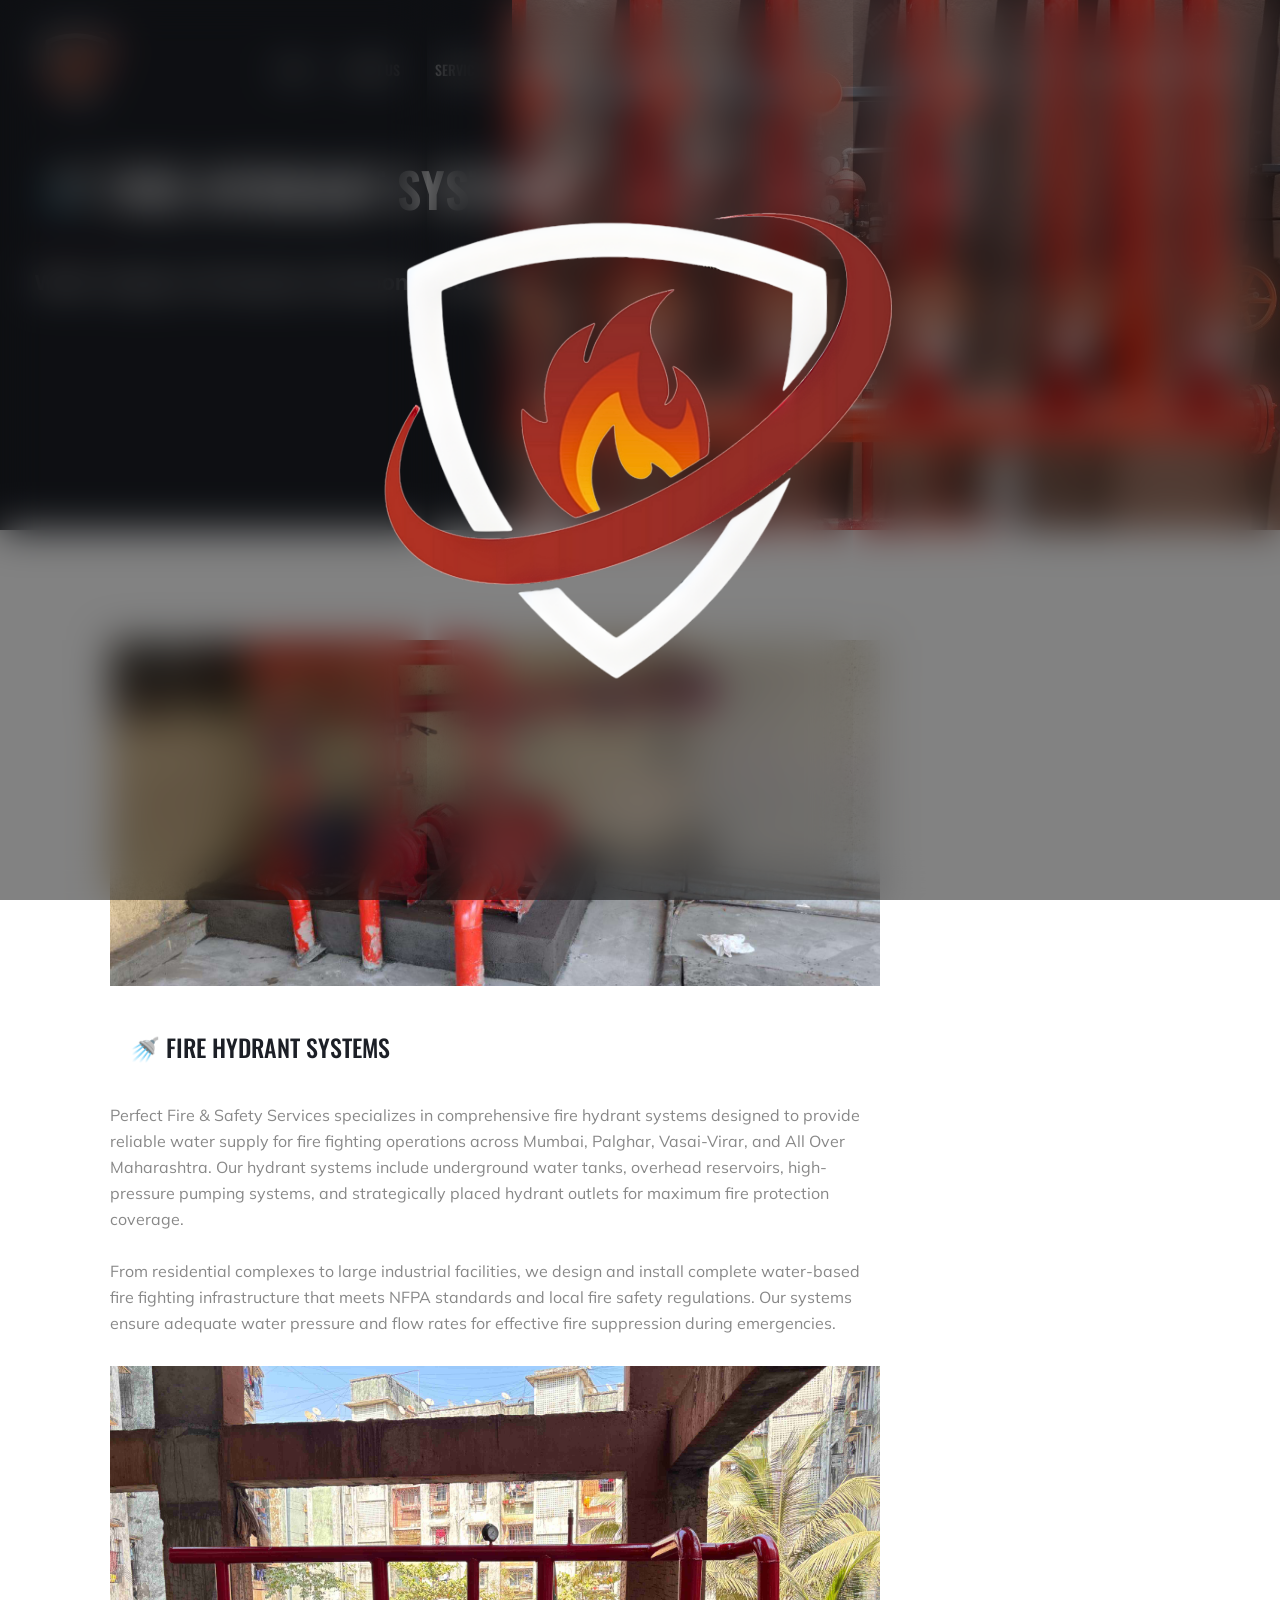
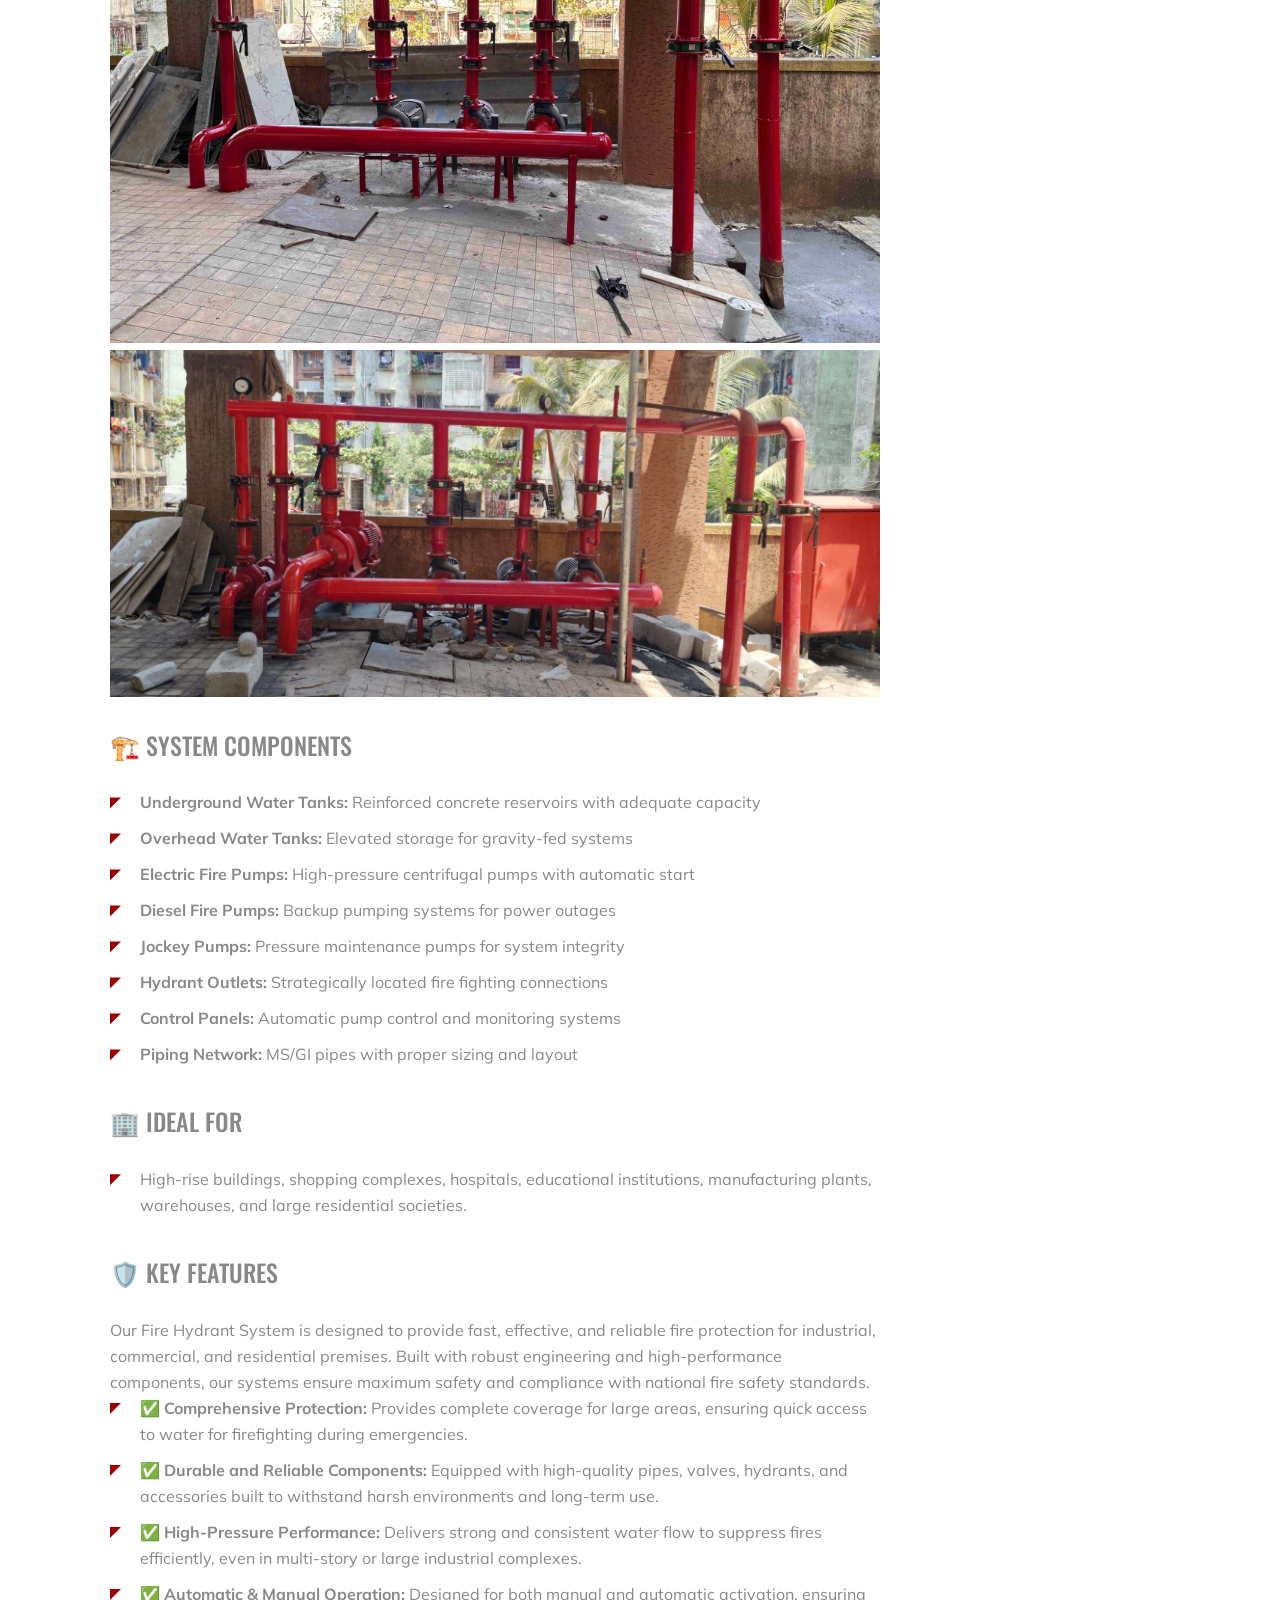
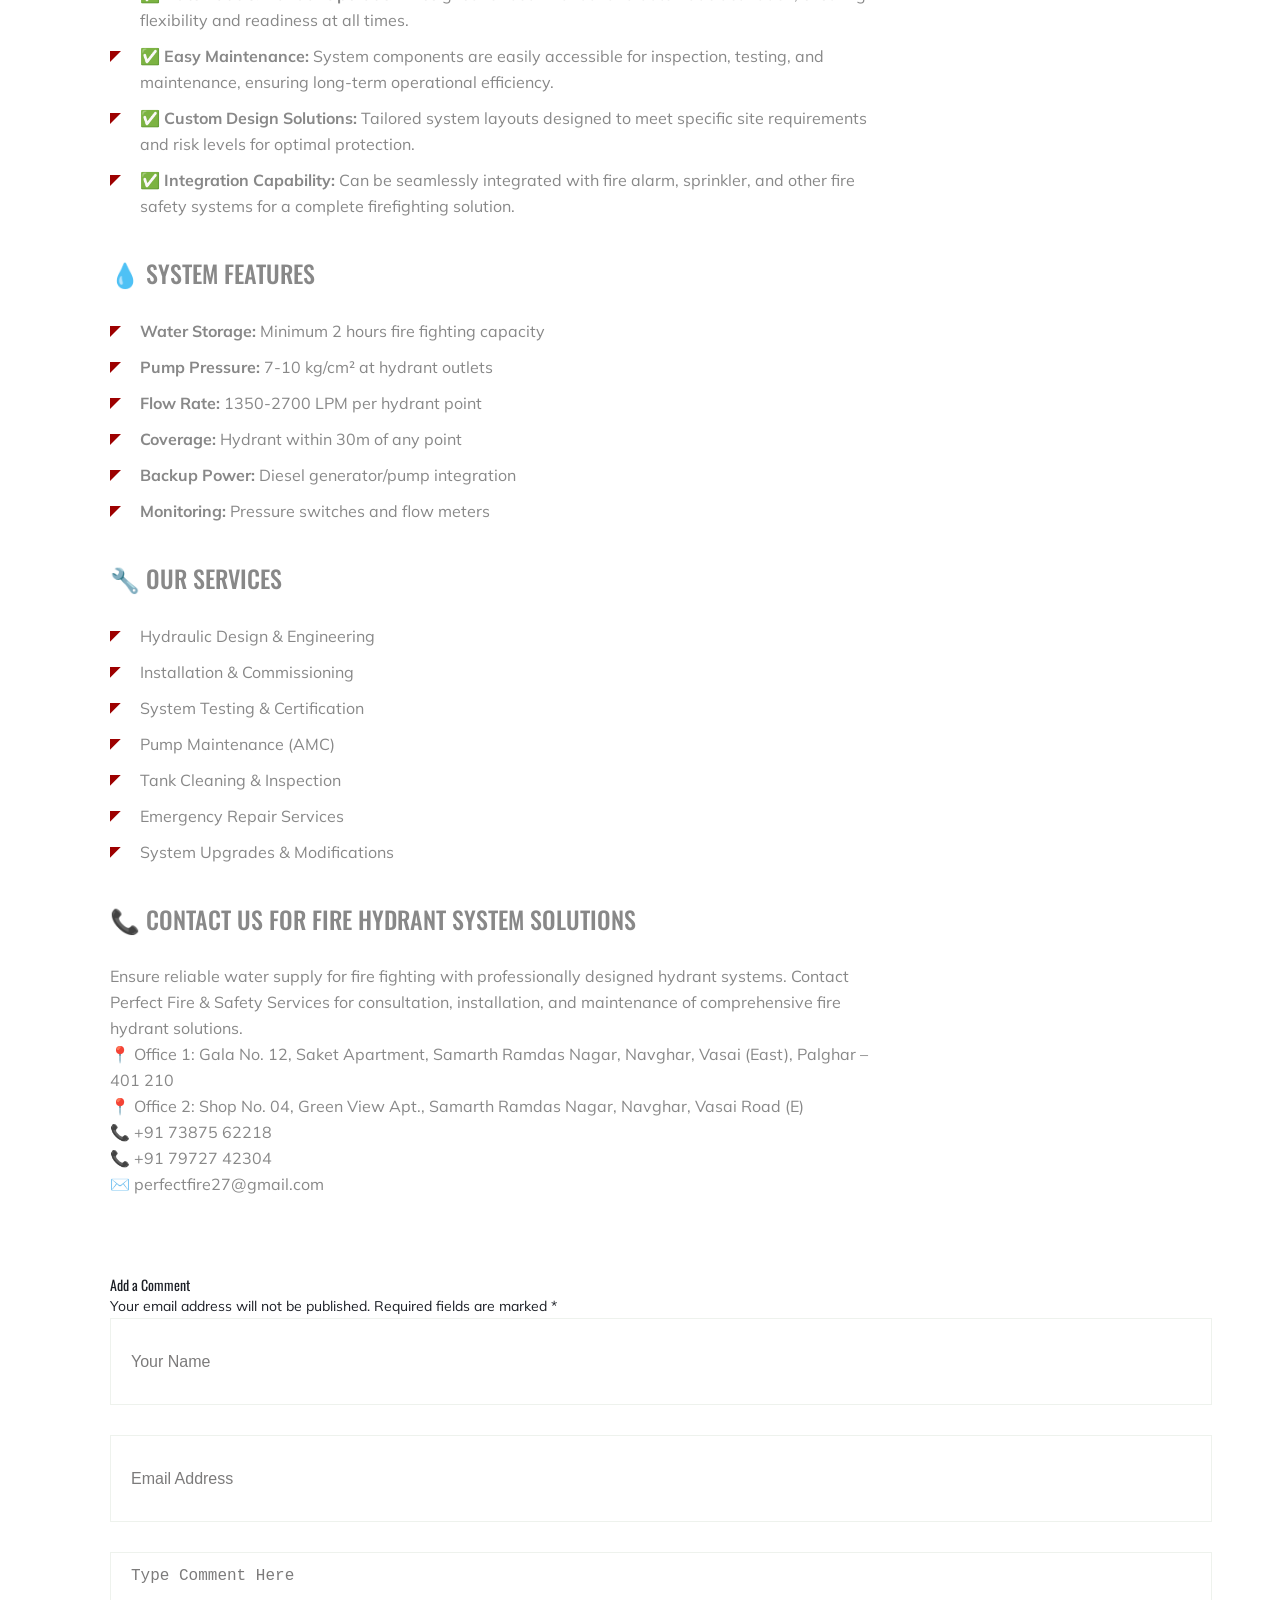
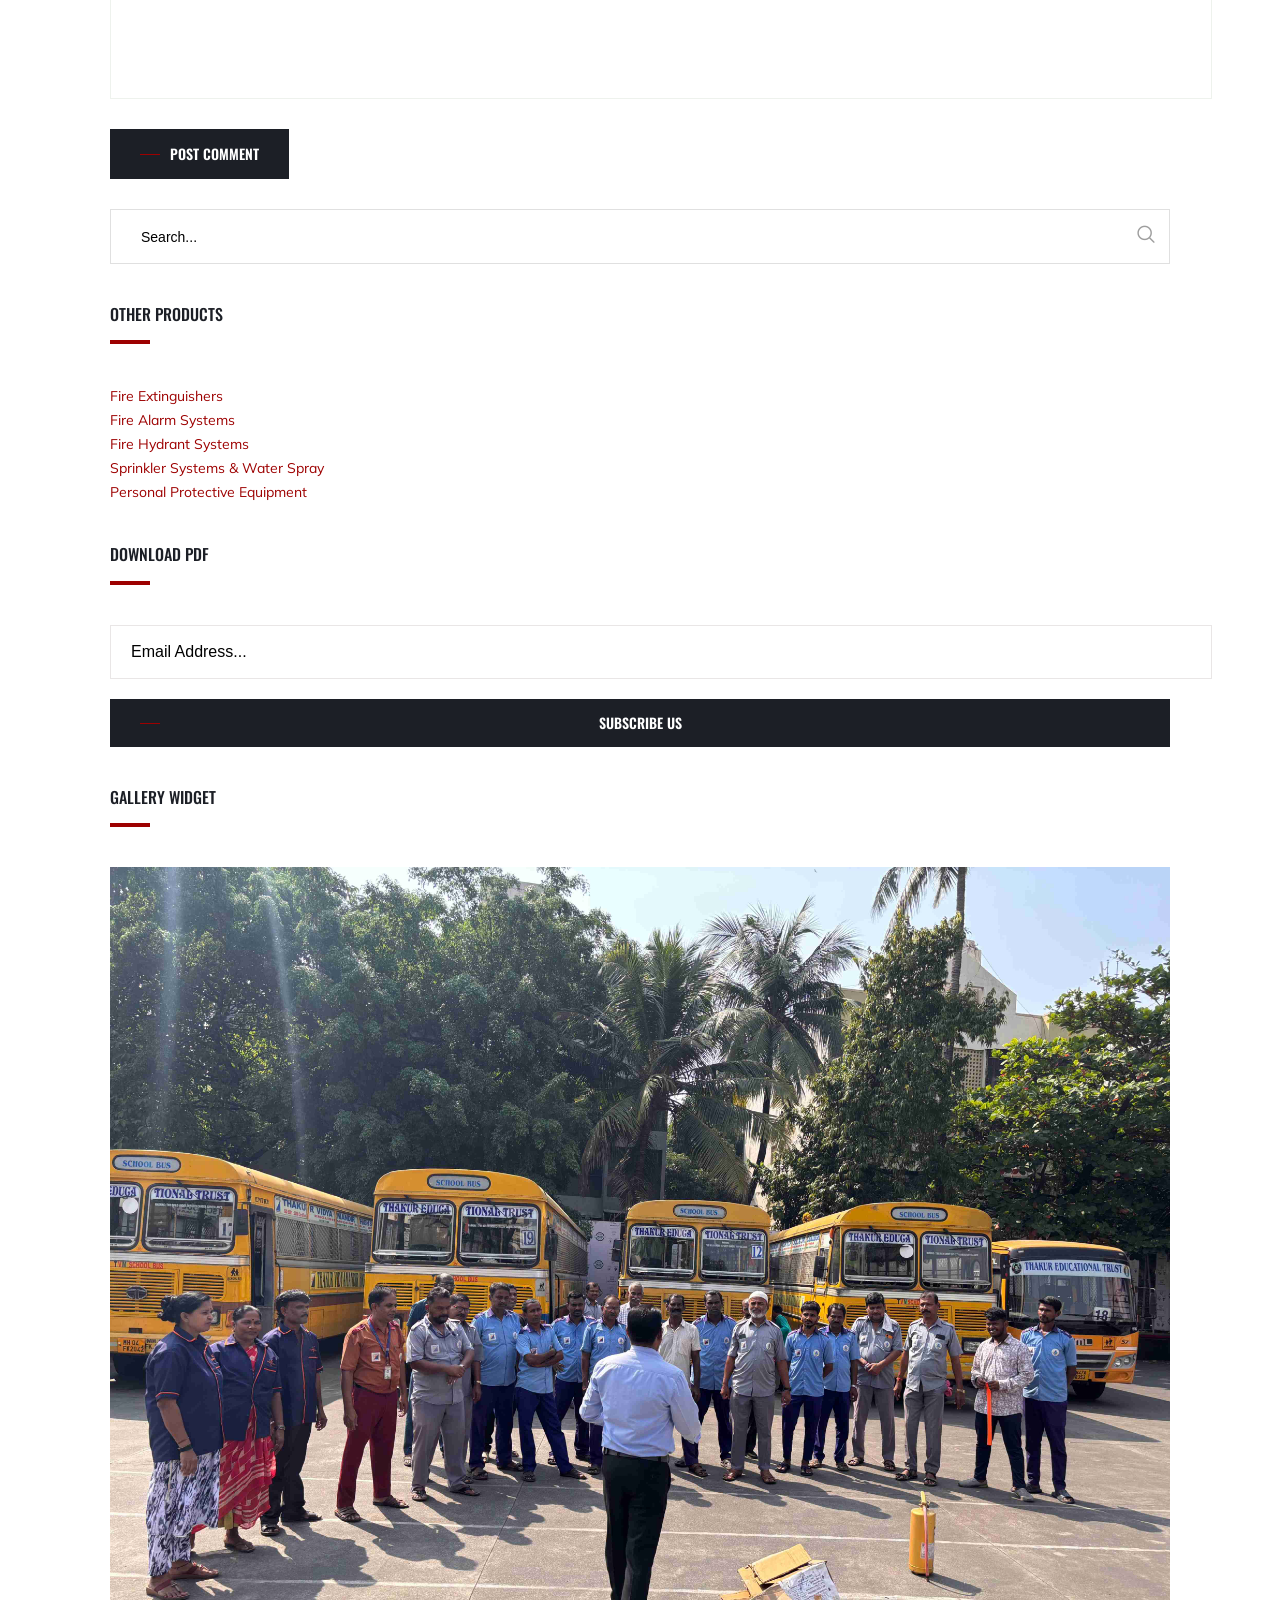
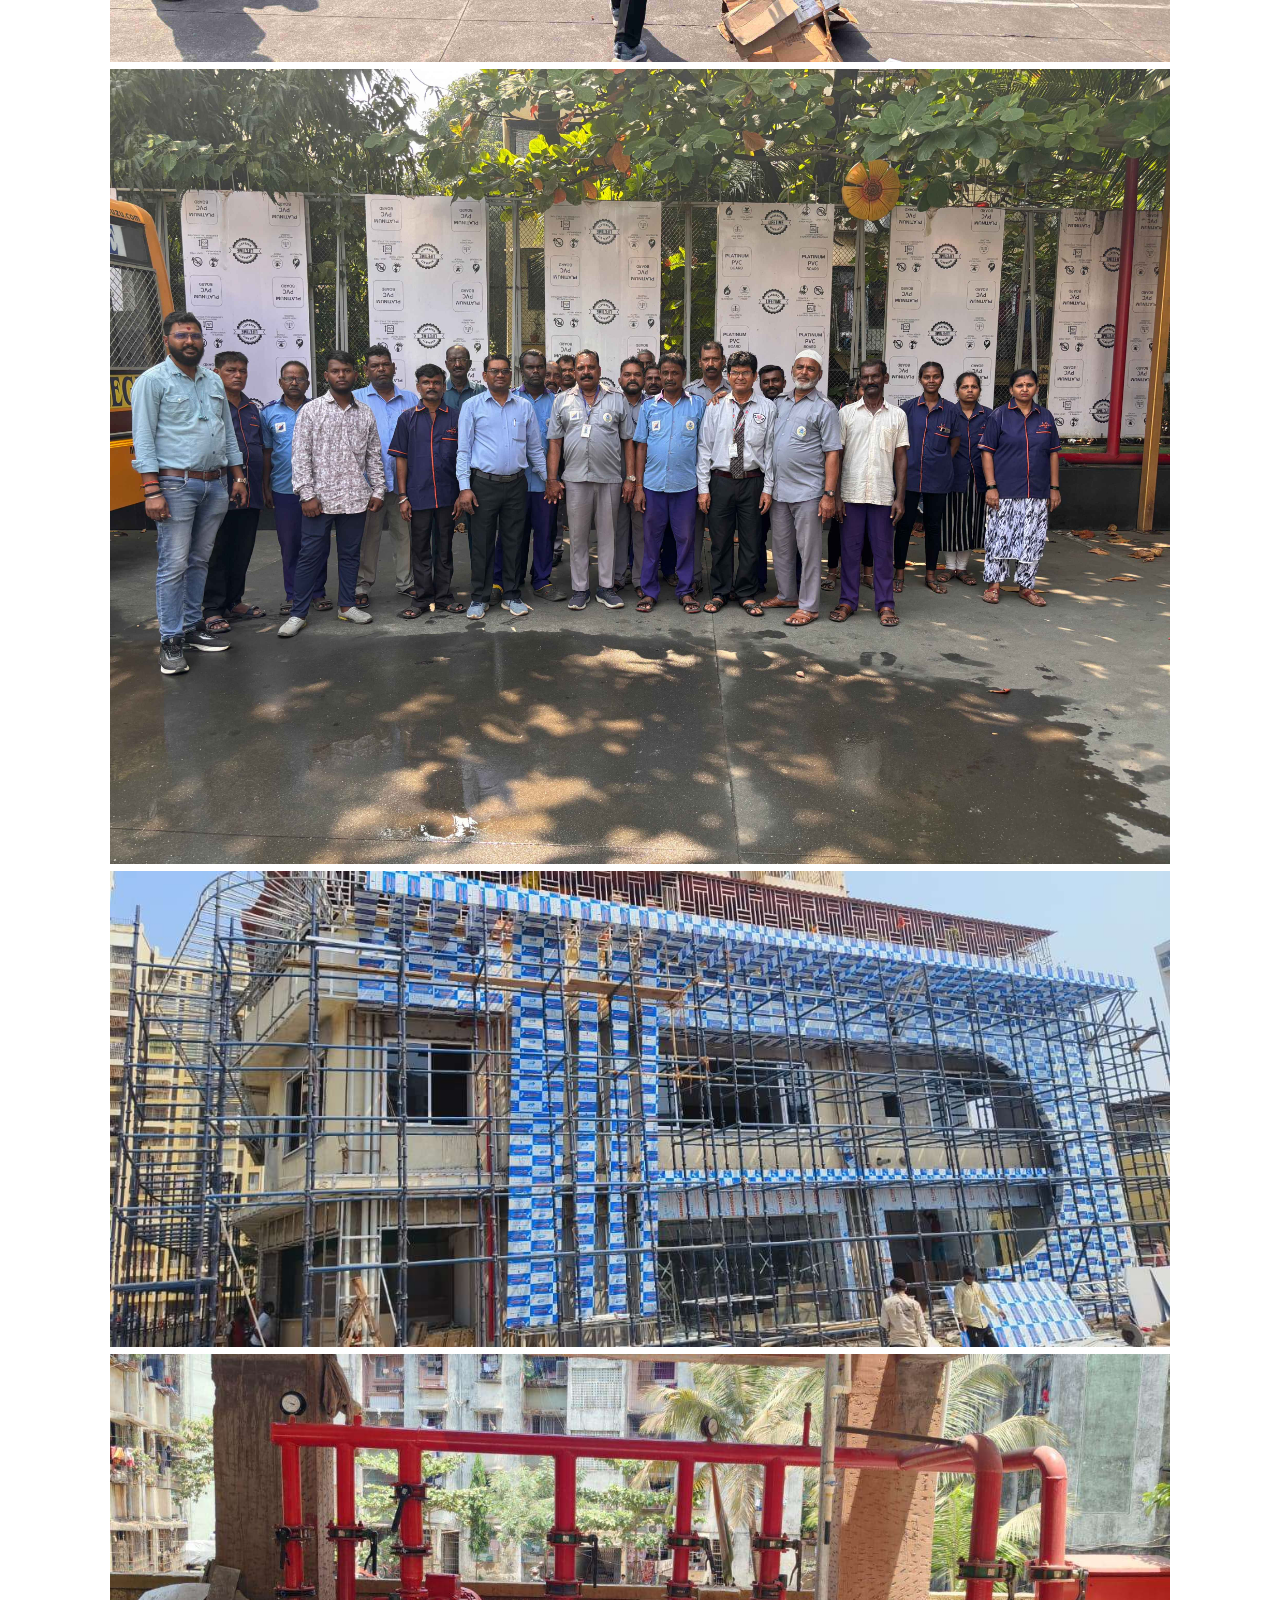
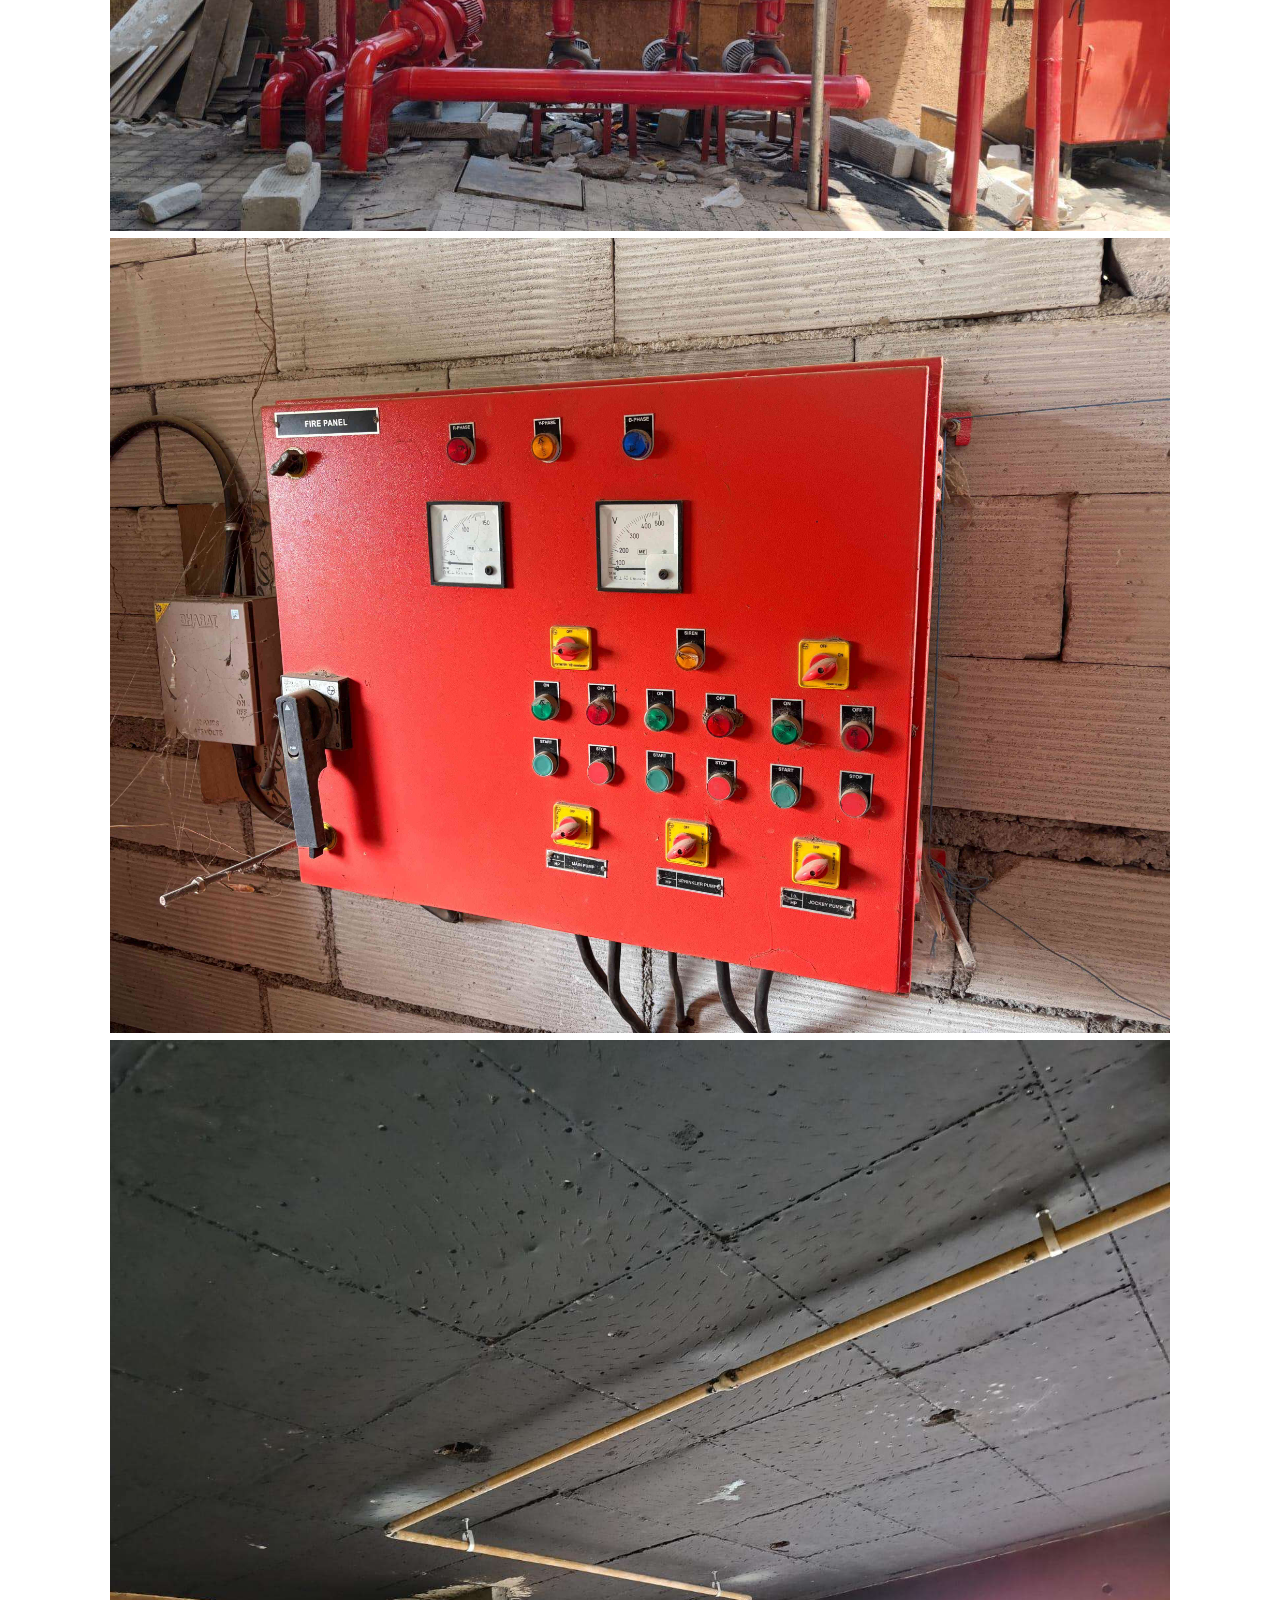
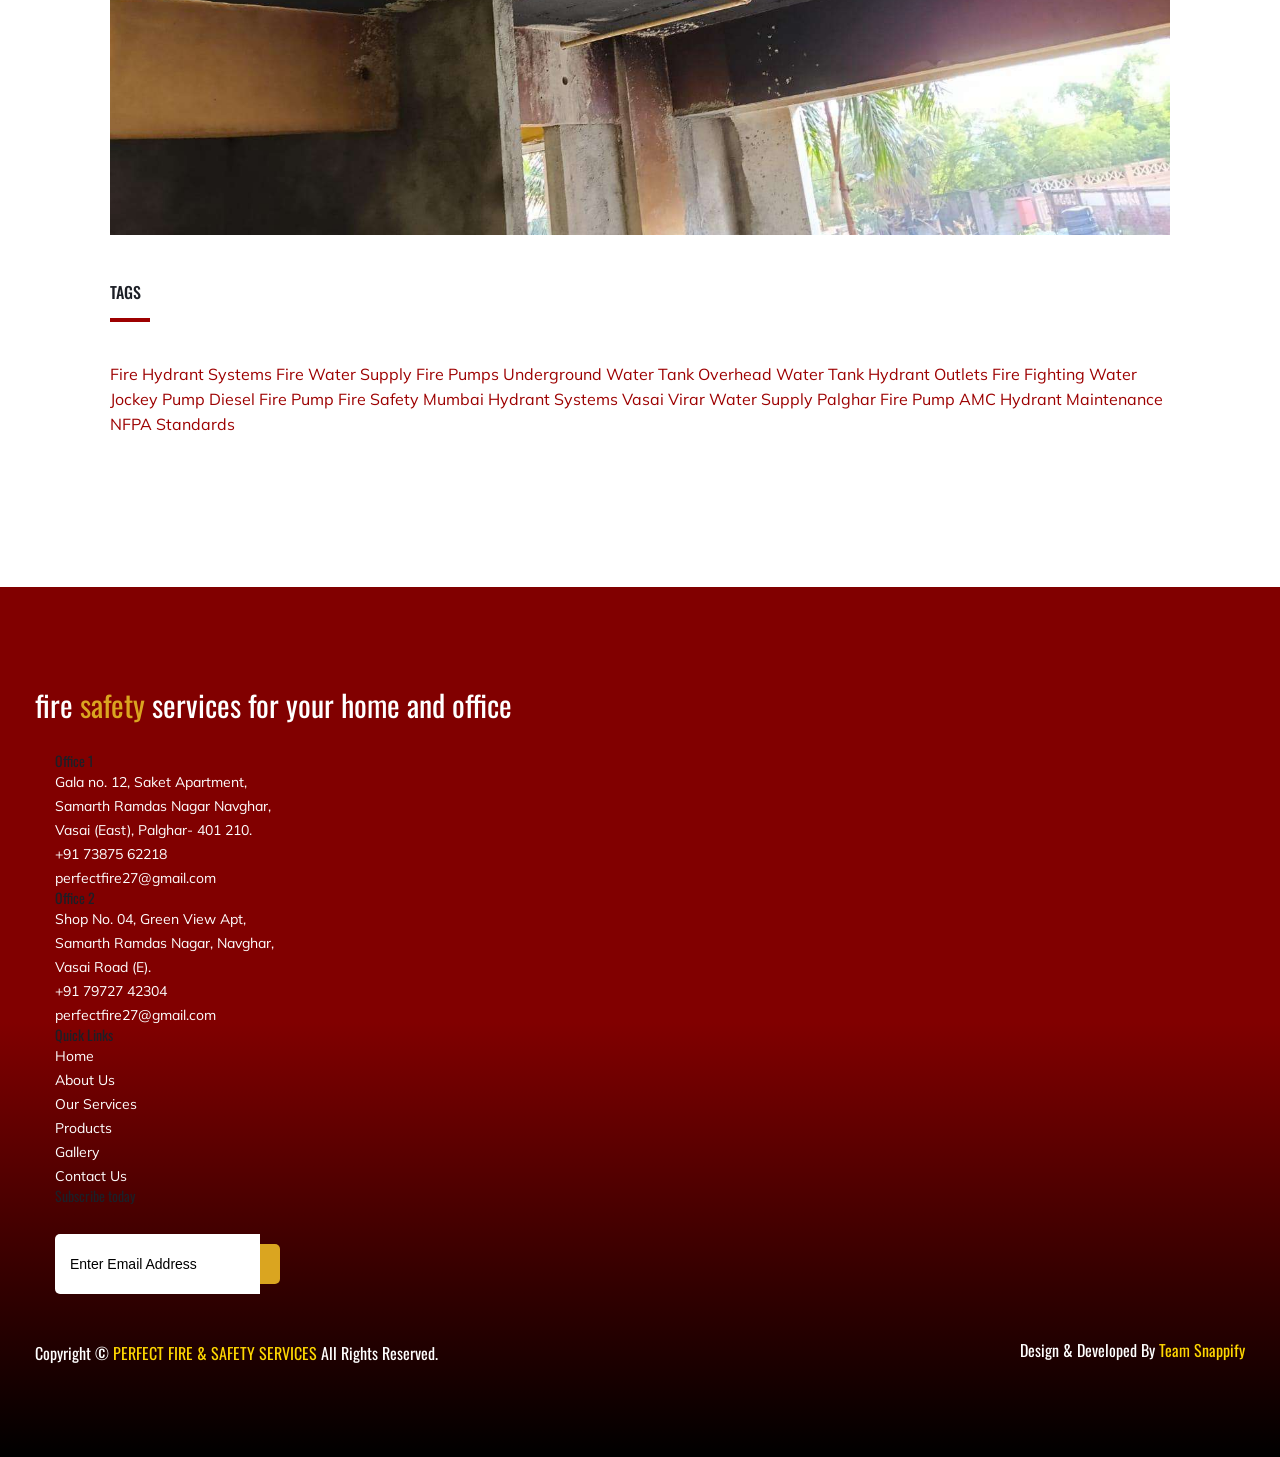
<file: fire-hydrant-systems.html>
<!DOCTYPE html>
<html lang="en-US">


<head>

	<link href="https://fonts.googleapis.com/css?family=Londrina+Sketch&display=swap" rel="stylesheet">
	<link href="https://fonts.googleapis.com/css?family=Oswald&display=swap" rel="stylesheet">
	<meta charset="UTF-8">
	<link rel="shortcut icon" href="https://old3.commonsupport.com/habikon/wp-content/themes/habikon/images/favicon.png"
		type="image/x-icon">
	<link rel="icon" href="https://old3.commonsupport.com/habikon/wp-content/themes/habikon/images/favicon.png"
		type="image/x-icon">
	<!-- Responsive -->
	<meta http-equiv="X-UA-Compatible" content="IE=edge">
	<meta name="viewport" content="width=device-width, initial-scale=1.0, maximum-scale=1.0">

	    <link rel="shortcut icon" href="/images/pfs_logo.svg" type="image/x-icon">
    <link rel="icon" href="/images/pfs_logo.svg" type="image/x-icon">
    <link rel="stylesheet" href="https://unicons.iconscout.com/release/v4.0.8/css/line.css">


<title>Perfect Fire & Safety Services | Fire Protection & Safety Equipment in Mumbai, Palghar, Vasai-Virar, All Over Maharashtra</title>
<meta name="title" content="Perfect Fire & Safety Services - Fire Extinguisher Supplier & Fire Protection Experts in Mumbai, Palghar, Vasai-Virar, All Over Maharashtra">
<meta name="description" content="Perfect Fire & Safety Services is an ISO 9001:2015 certified and Maharashtra Fire Service licensed agency offering fire extinguishers, hydrant systems, sprinklers, and fire alarm installation in Mumbai, Palghar, Vasai-Virar, and All Over Maharashtra. Contact us for complete fire safety solutions.">
<meta name="keywords" content="fire safety services Vasai Virar, fire extinguisher supplier Mumbai, fire hydrant system Palghar, fire alarm installation All Over Maharashtra, ISO certified fire protection company, Maharashtra fire service agency, fire safety training, fire system AMC Vasai, fire protection company near me">
     
	<meta name='robots' content='max-image-preview:large' />
	<link rel='dns-prefetch' href='//stats.wp.com' />
	<link rel='dns-prefetch' href='//fonts.googleapis.com' />
	<link rel="alternate" type="application/rss+xml" title="habikon &raquo; Feed"
		href="https://old3.commonsupport.com/habikon/feed/" />
	<link rel="alternate" type="application/rss+xml" title="habikon &raquo; Comments Feed"
		href="https://old3.commonsupport.com/habikon/comments/feed/" />
	<link rel="alternate" type="application/rss+xml"
		title="habikon &raquo; Virtual Reality for Architecture: Experience Your Space Before You Build It. Comments Feed"
		href="https://old3.commonsupport.com/habikon/virtual-reality-for-architecture-experience-your-space-before-you-build-it/feed/" />
	<!-- <script type="text/javascript">
		window._wpemojiSettings = { "baseUrl": "https:\/\/s.w.org\/images\/core\/emoji\/14.0.0\/72x72\/", "ext": ".png", "svgUrl": "https:\/\/s.w.org\/images\/core\/emoji\/14.0.0\/svg\/", "svgExt": ".svg", "source": { "concatemoji": "https:\/\/old3.commonsupport.com\/habikon\/wp-includes\/js\/wp-emoji-release.min.js?ver=6.3.7" } };
		/*! This file is auto-generated */
		!function (i, n) { var o, s, e; function c(e) { try { var t = { supportTests: e, timestamp: (new Date).valueOf() }; sessionStorage.setItem(o, JSON.stringify(t)) } catch (e) { } } function p(e, t, n) { e.clearRect(0, 0, e.canvas.width, e.canvas.height), e.fillText(t, 0, 0); var t = new Uint32Array(e.getImageData(0, 0, e.canvas.width, e.canvas.height).data), r = (e.clearRect(0, 0, e.canvas.width, e.canvas.height), e.fillText(n, 0, 0), new Uint32Array(e.getImageData(0, 0, e.canvas.width, e.canvas.height).data)); return t.every(function (e, t) { return e === r[t] }) } function u(e, t, n) { switch (t) { case "flag": return n(e, "\ud83c\udff3\ufe0f\u200d\u26a7\ufe0f", "\ud83c\udff3\ufe0f\u200b\u26a7\ufe0f") ? !1 : !n(e, "\ud83c\uddfa\ud83c\uddf3", "\ud83c\uddfa\u200b\ud83c\uddf3") && !n(e, "\ud83c\udff4\udb40\udc67\udb40\udc62\udb40\udc65\udb40\udc6e\udb40\udc67\udb40\udc7f", "\ud83c\udff4\u200b\udb40\udc67\u200b\udb40\udc62\u200b\udb40\udc65\u200b\udb40\udc6e\u200b\udb40\udc67\u200b\udb40\udc7f"); case "emoji": return !n(e, "\ud83e\udef1\ud83c\udffb\u200d\ud83e\udef2\ud83c\udfff", "\ud83e\udef1\ud83c\udffb\u200b\ud83e\udef2\ud83c\udfff") }return !1 } function f(e, t, n) { var r = "undefined" != typeof WorkerGlobalScope && self instanceof WorkerGlobalScope ? new OffscreenCanvas(300, 150) : i.createElement("canvas"), a = r.getContext("2d", { willReadFrequently: !0 }), o = (a.textBaseline = "top", a.font = "600 32px Arial", {}); return e.forEach(function (e) { o[e] = t(a, e, n) }), o } function t(e) { var t = i.createElement("script"); t.src = e, t.defer = !0, i.head.appendChild(t) } "undefined" != typeof Promise && (o = "wpEmojiSettingsSupports", s = ["flag", "emoji"], n.supports = { everything: !0, everythingExceptFlag: !0 }, e = new Promise(function (e) { i.addEventListener("DOMContentLoaded", e, { once: !0 }) }), new Promise(function (t) { var n = function () { try { var e = JSON.parse(sessionStorage.getItem(o)); if ("object" == typeof e && "number" == typeof e.timestamp && (new Date).valueOf() < e.timestamp + 604800 && "object" == typeof e.supportTests) return e.supportTests } catch (e) { } return null }(); if (!n) { if ("undefined" != typeof Worker && "undefined" != typeof OffscreenCanvas && "undefined" != typeof URL && URL.createObjectURL && "undefined" != typeof Blob) try { var e = "postMessage(" + f.toString() + "(" + [JSON.stringify(s), u.toString(), p.toString()].join(",") + "));", r = new Blob([e], { type: "text/javascript" }), a = new Worker(URL.createObjectURL(r), { name: "wpTestEmojiSupports" }); return void (a.onmessage = function (e) { c(n = e.data), a.terminate(), t(n) }) } catch (e) { } c(n = f(s, u, p)) } t(n) }).then(function (e) { for (var t in e) n.supports[t] = e[t], n.supports.everything = n.supports.everything && n.supports[t], "flag" !== t && (n.supports.everythingExceptFlag = n.supports.everythingExceptFlag && n.supports[t]); n.supports.everythingExceptFlag = n.supports.everythingExceptFlag && !n.supports.flag, n.DOMReady = !1, n.readyCallback = function () { n.DOMReady = !0 } }).then(function () { return e }).then(function () { var e; n.supports.everything || (n.readyCallback(), (e = n.source || {}).concatemoji ? t(e.concatemoji) : e.wpemoji && e.twemoji && (t(e.twemoji), t(e.wpemoji))) })) }((window, document), window._wpemojiSettings);
	</script> -->
	<style type="text/css">
		img.wp-smiley,
		img.emoji {
			display: inline !important;
			border: none !important;
			box-shadow: none !important;
			height: 1em !important;
			width: 1em !important;
			margin: 0 0.07em !important;
			vertical-align: -0.1em !important;
			background: none !important;
			padding: 0 !important;
		}
	</style>
	<!-- <link rel='stylesheet' id='wp-block-library-css'
		href='https://old3.commonsupport.com/habikon/wp-includes/css/dist/block-library/style.min.css?ver=6.3.7'
		type='text/css' media='all' /> -->
	<style id='wp-block-library-theme-inline-css' type='text/css'>
		.wp-block-audio figcaption {
			color: #555;
			font-size: 13px;
			text-align: center
		}

		.is-dark-theme .wp-block-audio figcaption {
			color: hsla(0, 0%, 100%, .65)
		}

		.wp-block-audio {
			margin: 0 0 1em
		}

		.wp-block-code {
			border: 1px solid #ccc;
			border-radius: 4px;
			font-family: Menlo, Consolas, monaco, monospace;
			padding: .8em 1em
		}

		.wp-block-embed figcaption {
			color: #555;
			font-size: 13px;
			text-align: center
		}

		.is-dark-theme .wp-block-embed figcaption {
			color: hsla(0, 0%, 100%, .65)
		}

		.wp-block-embed {
			margin: 0 0 1em
		}

		.blocks-gallery-caption {
			color: #555;
			font-size: 13px;
			text-align: center
		}

		.is-dark-theme .blocks-gallery-caption {
			color: hsla(0, 0%, 100%, .65)
		}

		.wp-block-image figcaption {
			color: #555;
			font-size: 13px;
			text-align: center
		}

		.is-dark-theme .wp-block-image figcaption {
			color: hsla(0, 0%, 100%, .65)
		}

		.wp-block-image {
			margin: 0 0 1em
		}

		.wp-block-pullquote {
			border-bottom: 4px solid;
			border-top: 4px solid;
			color: currentColor;
			margin-bottom: 1.75em
		}

		.wp-block-pullquote cite,
		.wp-block-pullquote footer,
		.wp-block-pullquote__citation {
			color: currentColor;
			font-size: .8125em;
			font-style: normal;
			text-transform: uppercase
		}

		.wp-block-quote {
			border-left: .25em solid;
			margin: 0 0 1.75em;
			padding-left: 1em
		}

		.wp-block-quote cite,
		.wp-block-quote footer {
			color: currentColor;
			font-size: .8125em;
			font-style: normal;
			position: relative
		}

		.wp-block-quote.has-text-align-right {
			border-left: none;
			border-right: .25em solid;
			padding-left: 0;
			padding-right: 1em
		}

		.wp-block-quote.has-text-align-center {
			border: none;
			padding-left: 0
		}

		.wp-block-quote.is-large,
		.wp-block-quote.is-style-large,
		.wp-block-quote.is-style-plain {
			border: none
		}

		.wp-block-search .wp-block-search__label {
			font-weight: 700
		}

		.wp-block-search__button {
			border: 1px solid #ccc;
			padding: .375em .625em
		}

		:where(.wp-block-group.has-background) {
			padding: 1.25em 2.375em
		}

		.wp-block-separator.has-css-opacity {
			opacity: .4
		}

		.wp-block-separator {
			border: none;
			border-bottom: 2px solid;
			margin-left: auto;
			margin-right: auto
		}

		.wp-block-separator.has-alpha-channel-opacity {
			opacity: 1
		}

		.wp-block-separator:not(.is-style-wide):not(.is-style-dots) {
			width: 100px
		}

		.wp-block-separator.has-background:not(.is-style-dots) {
			border-bottom: none;
			height: 1px
		}

		.wp-block-separator.has-background:not(.is-style-wide):not(.is-style-dots) {
			height: 2px
		}

		.wp-block-table {
			margin: 0 0 1em
		}

		.wp-block-table td,
		.wp-block-table th {
			word-break: normal
		}

		.wp-block-table figcaption {
			color: #555;
			font-size: 13px;
			text-align: center
		}

		.is-dark-theme .wp-block-table figcaption {
			color: hsla(0, 0%, 100%, .65)
		}

		.wp-block-video figcaption {
			color: #555;
			font-size: 13px;
			text-align: center
		}

		.is-dark-theme .wp-block-video figcaption {
			color: hsla(0, 0%, 100%, .65)
		}

		.wp-block-video {
			margin: 0 0 1em
		}

		.wp-block-template-part.has-background {
			margin-bottom: 0;
			margin-top: 0;
			padding: 1.25em 2.375em
		}
	</style>
	<link rel='stylesheet' id='wc-blocks-vendors-style-css'
		href='https://old3.commonsupport.com/habikon/wp-content/plugins/woocommerce/packages/woocommerce-blocks/build/wc-blocks-vendors-style.css?ver=10.9.3'
		type='text/css' media='all' />
	<link rel='stylesheet' id='wc-all-blocks-style-css'
		href='https://old3.commonsupport.com/habikon/wp-content/plugins/woocommerce/packages/woocommerce-blocks/build/wc-all-blocks-style.css?ver=10.9.3'
		type='text/css' media='all' />
	<style id='classic-theme-styles-inline-css' type='text/css'>
		/*! This file is auto-generated */
		.wp-block-button__link {
			color: #fff;
			background-color: #32373c;
			border-radius: 9999px;
			box-shadow: none;
			text-decoration: none;
			padding: calc(.667em + 2px) calc(1.333em + 2px);
			font-size: 1.125em
		}

		.wp-block-file__button {
			background: #32373c;
			color: #fff;
			text-decoration: none
		}
	</style>
	<style id='global-styles-inline-css' type='text/css'>
		body {
			--wp--preset--color--black: #000000;
			--wp--preset--color--cyan-bluish-gray: #abb8c3;
			--wp--preset--color--white: #ffffff;
			--wp--preset--color--pale-pink: #f78da7;
			--wp--preset--color--vivid-red: #cf2e2e;
			--wp--preset--color--luminous-vivid-orange: #ff6900;
			--wp--preset--color--luminous-vivid-amber: #fcb900;
			--wp--preset--color--light-green-cyan: #7bdcb5;
			--wp--preset--color--vivid-green-cyan: #00d084;
			--wp--preset--color--pale-cyan-blue: #8ed1fc;
			--wp--preset--color--vivid-cyan-blue: #0693e3;
			--wp--preset--color--vivid-purple: #9b51e0;
			--wp--preset--color--strong-red: #e30606;
			--wp--preset--color--strong-blue: #5229f1;
			--wp--preset--color--strong-mezenda: #ca29f1;
			--wp--preset--color--strong-green: #06e329;
			--wp--preset--color--strong-yellow: #f7bd00;
			--wp--preset--color--strong-white: #fff;
			--wp--preset--color--light-black: #242424;
			--wp--preset--color--very-light-gray: #797979;
			--wp--preset--color--very-dark-black: #000000;
			--wp--preset--gradient--vivid-cyan-blue-to-vivid-purple: linear-gradient(135deg, rgba(6, 147, 227, 1) 0%, rgb(155, 81, 224) 100%);
			--wp--preset--gradient--light-green-cyan-to-vivid-green-cyan: linear-gradient(135deg, rgb(122, 220, 180) 0%, rgb(0, 208, 130) 100%);
			--wp--preset--gradient--luminous-vivid-amber-to-luminous-vivid-orange: linear-gradient(135deg, rgba(252, 185, 0, 1) 0%, rgba(255, 105, 0, 1) 100%);
			--wp--preset--gradient--luminous-vivid-orange-to-vivid-red: linear-gradient(135deg, rgba(255, 105, 0, 1) 0%, rgb(207, 46, 46) 100%);
			--wp--preset--gradient--very-light-gray-to-cyan-bluish-gray: linear-gradient(135deg, rgb(238, 238, 238) 0%, rgb(169, 184, 195) 100%);
			--wp--preset--gradient--cool-to-warm-spectrum: linear-gradient(135deg, rgb(74, 234, 220) 0%, rgb(151, 120, 209) 20%, rgb(207, 42, 186) 40%, rgb(238, 44, 130) 60%, rgb(251, 105, 98) 80%, rgb(254, 248, 76) 100%);
			--wp--preset--gradient--blush-light-purple: linear-gradient(135deg, rgb(255, 206, 236) 0%, rgb(152, 150, 240) 100%);
			--wp--preset--gradient--blush-bordeaux: linear-gradient(135deg, rgb(254, 205, 165) 0%, rgb(254, 45, 45) 50%, rgb(107, 0, 62) 100%);
			--wp--preset--gradient--luminous-dusk: linear-gradient(135deg, rgb(255, 203, 112) 0%, rgb(199, 81, 192) 50%, rgb(65, 88, 208) 100%);
			--wp--preset--gradient--pale-ocean: linear-gradient(135deg, rgb(255, 245, 203) 0%, rgb(182, 227, 212) 50%, rgb(51, 167, 181) 100%);
			--wp--preset--gradient--electric-grass: linear-gradient(135deg, rgb(202, 248, 128) 0%, rgb(113, 206, 126) 100%);
			--wp--preset--gradient--midnight: linear-gradient(135deg, rgb(2, 3, 129) 0%, rgb(40, 116, 252) 100%);
			--wp--preset--font-size--small: 10px;
			--wp--preset--font-size--medium: 20px;
			--wp--preset--font-size--large: 24px;
			--wp--preset--font-size--x-large: 42px;
			--wp--preset--font-size--normal: 15px;
			--wp--preset--font-size--huge: 36px;
			--wp--preset--spacing--20: 0.44rem;
			--wp--preset--spacing--30: 0.67rem;
			--wp--preset--spacing--40: 1rem;
			--wp--preset--spacing--50: 1.5rem;
			--wp--preset--spacing--60: 2.25rem;
			--wp--preset--spacing--70: 3.38rem;
			--wp--preset--spacing--80: 5.06rem;
			--wp--preset--shadow--natural: 6px 6px 9px rgba(0, 0, 0, 0.2);
			--wp--preset--shadow--deep: 12px 12px 50px rgba(0, 0, 0, 0.4);
			--wp--preset--shadow--sharp: 6px 6px 0px rgba(0, 0, 0, 0.2);
			--wp--preset--shadow--outlined: 6px 6px 0px -3px rgba(255, 255, 255, 1), 6px 6px rgba(0, 0, 0, 1);
			--wp--preset--shadow--crisp: 6px 6px 0px rgba(0, 0, 0, 1);
		}

		:where(.is-layout-flex) {
			gap: 0.5em;
		}

		:where(.is-layout-grid) {
			gap: 0.5em;
		}

		body .is-layout-flow>.alignleft {
			float: left;
			margin-inline-start: 0;
			margin-inline-end: 2em;
		}

		body .is-layout-flow>.alignright {
			float: right;
			margin-inline-start: 2em;
			margin-inline-end: 0;
		}

		body .is-layout-flow>.aligncenter {
			margin-left: auto !important;
			margin-right: auto !important;
		}

		body .is-layout-constrained>.alignleft {
			float: left;
			margin-inline-start: 0;
			margin-inline-end: 2em;
		}

		body .is-layout-constrained>.alignright {
			float: right;
			margin-inline-start: 2em;
			margin-inline-end: 0;
		}

		body .is-layout-constrained>.aligncenter {
			margin-left: auto !important;
			margin-right: auto !important;
		}

		body .is-layout-constrained> :where(:not(.alignleft):not(.alignright):not(.alignfull)) {
			max-width: var(--wp--style--global--content-size);
			margin-left: auto !important;
			margin-right: auto !important;
		}

		body .is-layout-constrained>.alignwide {
			max-width: var(--wp--style--global--wide-size);
		}

		body .is-layout-flex {
			display: flex;
		}

		body .is-layout-flex {
			flex-wrap: wrap;
			align-items: center;
		}

		body .is-layout-flex>* {
			margin: 0;
		}

		body .is-layout-grid {
			display: grid;
		}

		body .is-layout-grid>* {
			margin: 0;
		}

		:where(.wp-block-columns.is-layout-flex) {
			gap: 2em;
		}

		:where(.wp-block-columns.is-layout-grid) {
			gap: 2em;
		}

		:where(.wp-block-post-template.is-layout-flex) {
			gap: 1.25em;
		}

		:where(.wp-block-post-template.is-layout-grid) {
			gap: 1.25em;
		}

		.has-black-color {
			color: var(--wp--preset--color--black) !important;
		}

		.has-cyan-bluish-gray-color {
			color: var(--wp--preset--color--cyan-bluish-gray) !important;
		}

		.has-white-color {
			color: var(--wp--preset--color--white) !important;
		}

		.has-pale-pink-color {
			color: var(--wp--preset--color--pale-pink) !important;
		}

		.has-vivid-red-color {
			color: var(--wp--preset--color--vivid-red) !important;
		}

		.has-luminous-vivid-orange-color {
			color: var(--wp--preset--color--luminous-vivid-orange) !important;
		}

		.has-luminous-vivid-amber-color {
			color: var(--wp--preset--color--luminous-vivid-amber) !important;
		}

		.has-light-green-cyan-color {
			color: var(--wp--preset--color--light-green-cyan) !important;
		}

		.has-vivid-green-cyan-color {
			color: var(--wp--preset--color--vivid-green-cyan) !important;
		}

		.has-pale-cyan-blue-color {
			color: var(--wp--preset--color--pale-cyan-blue) !important;
		}

		.has-vivid-cyan-blue-color {
			color: var(--wp--preset--color--vivid-cyan-blue) !important;
		}

		.has-vivid-purple-color {
			color: var(--wp--preset--color--vivid-purple) !important;
		}

		.has-black-background-color {
			background-color: var(--wp--preset--color--black) !important;
		}

		.has-cyan-bluish-gray-background-color {
			background-color: var(--wp--preset--color--cyan-bluish-gray) !important;
		}

		.has-white-background-color {
			background-color: var(--wp--preset--color--white) !important;
		}

		.has-pale-pink-background-color {
			background-color: var(--wp--preset--color--pale-pink) !important;
		}

		.has-vivid-red-background-color {
			background-color: var(--wp--preset--color--vivid-red) !important;
		}

		.has-luminous-vivid-orange-background-color {
			background-color: var(--wp--preset--color--luminous-vivid-orange) !important;
		}

		.has-luminous-vivid-amber-background-color {
			background-color: var(--wp--preset--color--luminous-vivid-amber) !important;
		}

		.has-light-green-cyan-background-color {
			background-color: var(--wp--preset--color--light-green-cyan) !important;
		}

		.has-vivid-green-cyan-background-color {
			background-color: var(--wp--preset--color--vivid-green-cyan) !important;
		}

		.has-pale-cyan-blue-background-color {
			background-color: var(--wp--preset--color--pale-cyan-blue) !important;
		}

		.has-vivid-cyan-blue-background-color {
			background-color: var(--wp--preset--color--vivid-cyan-blue) !important;
		}

		.has-vivid-purple-background-color {
			background-color: var(--wp--preset--color--vivid-purple) !important;
		}

		.has-black-border-color {
			border-color: var(--wp--preset--color--black) !important;
		}

		.has-cyan-bluish-gray-border-color {
			border-color: var(--wp--preset--color--cyan-bluish-gray) !important;
		}

		.has-white-border-color {
			border-color: var(--wp--preset--color--white) !important;
		}

		.has-pale-pink-border-color {
			border-color: var(--wp--preset--color--pale-pink) !important;
		}

		.has-vivid-red-border-color {
			border-color: var(--wp--preset--color--vivid-red) !important;
		}

		.has-luminous-vivid-orange-border-color {
			border-color: var(--wp--preset--color--luminous-vivid-orange) !important;
		}

		.has-luminous-vivid-amber-border-color {
			border-color: var(--wp--preset--color--luminous-vivid-amber) !important;
		}

		.has-light-green-cyan-border-color {
			border-color: var(--wp--preset--color--light-green-cyan) !important;
		}

		.has-vivid-green-cyan-border-color {
			border-color: var(--wp--preset--color--vivid-green-cyan) !important;
		}

		.has-pale-cyan-blue-border-color {
			border-color: var(--wp--preset--color--pale-cyan-blue) !important;
		}

		.has-vivid-cyan-blue-border-color {
			border-color: var(--wp--preset--color--vivid-cyan-blue) !important;
		}

		.has-vivid-purple-border-color {
			border-color: var(--wp--preset--color--vivid-purple) !important;
		}

		.has-vivid-cyan-blue-to-vivid-purple-gradient-background {
			background: var(--wp--preset--gradient--vivid-cyan-blue-to-vivid-purple) !important;
		}

		.has-light-green-cyan-to-vivid-green-cyan-gradient-background {
			background: var(--wp--preset--gradient--light-green-cyan-to-vivid-green-cyan) !important;
		}

		.has-luminous-vivid-amber-to-luminous-vivid-orange-gradient-background {
			background: var(--wp--preset--gradient--luminous-vivid-amber-to-luminous-vivid-orange) !important;
		}

		.has-luminous-vivid-orange-to-vivid-red-gradient-background {
			background: var(--wp--preset--gradient--luminous-vivid-orange-to-vivid-red) !important;
		}

		.has-very-light-gray-to-cyan-bluish-gray-gradient-background {
			background: var(--wp--preset--gradient--very-light-gray-to-cyan-bluish-gray) !important;
		}

		.has-cool-to-warm-spectrum-gradient-background {
			background: var(--wp--preset--gradient--cool-to-warm-spectrum) !important;
		}

		.has-blush-light-purple-gradient-background {
			background: var(--wp--preset--gradient--blush-light-purple) !important;
		}

		.has-blush-bordeaux-gradient-background {
			background: var(--wp--preset--gradient--blush-bordeaux) !important;
		}

		.has-luminous-dusk-gradient-background {
			background: var(--wp--preset--gradient--luminous-dusk) !important;
		}

		.has-pale-ocean-gradient-background {
			background: var(--wp--preset--gradient--pale-ocean) !important;
		}

		.has-electric-grass-gradient-background {
			background: var(--wp--preset--gradient--electric-grass) !important;
		}

		.has-midnight-gradient-background {
			background: var(--wp--preset--gradient--midnight) !important;
		}

		.has-small-font-size {
			font-size: var(--wp--preset--font-size--small) !important;
		}

		.has-medium-font-size {
			font-size: var(--wp--preset--font-size--medium) !important;
		}

		.has-large-font-size {
			font-size: var(--wp--preset--font-size--large) !important;
		}

		.has-x-large-font-size {
			font-size: var(--wp--preset--font-size--x-large) !important;
		}

		.wp-block-navigation a:where(:not(.wp-element-button)) {
			color: inherit;
		}

		:where(.wp-block-post-template.is-layout-flex) {
			gap: 1.25em;
		}

		:where(.wp-block-post-template.is-layout-grid) {
			gap: 1.25em;
		}

		:where(.wp-block-columns.is-layout-flex) {
			gap: 2em;
		}

		:where(.wp-block-columns.is-layout-grid) {
			gap: 2em;
		}

		.wp-block-pullquote {
			font-size: 1.5em;
			line-height: 1.6;
		}


		/* CUSTOM PAGE */
		.main-header .header-upper .logo-box{
			padding: 0 !important;
		}
		.page-title{
			padding: 160px 0 !important;
		}

		.blog-single .post-wrapper{
	 		padding: 0 !important;
			border: none !important;
		}
	</style>
	<link rel='stylesheet' id='contact-form-7-css'
		href='https://old3.commonsupport.com/habikon/wp-content/plugins/contact-form-7/includes/css/styles.css?ver=5.9.3'
		type='text/css' media='all' />
	<link rel='stylesheet' id='rs-plugin-settings-css'
		href='https://old3.commonsupport.com/habikon/wp-content/plugins/revslider/public/assets/css/settings.css?ver=5.4.8.1'
		type='text/css' media='all' />
	<style id='rs-plugin-settings-inline-css' type='text/css'>
		#rs-demo-id {}
	</style>
	<link rel='stylesheet' id='woocommerce-layout-css'
		href='https://old3.commonsupport.com/habikon/wp-content/plugins/woocommerce/assets/css/woocommerce-layout.css?ver=8.1.1'
		type='text/css' media='all' />
	<link rel='stylesheet' id='woocommerce-smallscreen-css'
		href='https://old3.commonsupport.com/habikon/wp-content/plugins/woocommerce/assets/css/woocommerce-smallscreen.css?ver=8.1.1'
		type='text/css' media='only screen and (max-width: 768px)' />
	<link rel='stylesheet' id='woocommerce-general-css'
		href='https://old3.commonsupport.com/habikon/wp-content/plugins/woocommerce/assets/css/woocommerce.css?ver=8.1.1'
		type='text/css' media='all' />
	<style id='woocommerce-inline-inline-css' type='text/css'>
		.woocommerce form .form-row .required {
			visibility: visible;
		}
	</style>
	<link rel='stylesheet' id='animate-css'
		href='https://old3.commonsupport.com/habikon/wp-content/themes/habikon/css/animate.css?ver=6.3.7'
		type='text/css' media='all' />
	<link rel='stylesheet' id='animated-headline-css'
		href='https://old3.commonsupport.com/habikon/wp-content/themes/habikon/css/animated-headline.css?ver=6.3.7'
		type='text/css' media='all' />
	<link rel='stylesheet' id='bootstrap-css'
		href='https://old3.commonsupport.com/habikon/wp-content/themes/habikon/css/bootstrap.css?ver=6.3.7'
		type='text/css' media='all' />
	<link rel='stylesheet' id='custom-animate-css'
		href='https://old3.commonsupport.com/habikon/wp-content/themes/habikon/css/custom-animate.css?ver=6.3.7'
		type='text/css' media='all' />
	<link rel='stylesheet' id='flaticon-css'
		href='https://old3.commonsupport.com/habikon/wp-content/themes/habikon/css/flaticon.css?ver=6.3.7'
		type='text/css' media='all' />
	<link rel='stylesheet' id='font-awesome-css'
		href='https://old3.commonsupport.com/habikon/wp-content/themes/habikon/css/font-awesome.css?ver=6.3.7'
		type='text/css' media='all' />
	<link rel='stylesheet' id='background-video-css'
		href='https://old3.commonsupport.com/habikon/wp-content/themes/habikon/css/jquery.background-video.css?ver=6.3.7'
		type='text/css' media='all' />
	<link rel='stylesheet' id='fancybox-min-css'
		href='https://old3.commonsupport.com/habikon/wp-content/themes/habikon/css/jquery.fancybox.min.css?ver=6.3.7'
		type='text/css' media='all' />
	<link rel='stylesheet' id='mCustomScrollbar-css'
		href='https://old3.commonsupport.com/habikon/wp-content/themes/habikon/css/jquery.mCustomScrollbar.min.css?ver=6.3.7'
		type='text/css' media='all' />
	<link rel='stylesheet' id='jquery-ui-css'
		href='https://old3.commonsupport.com/habikon/wp-content/themes/habikon/css/jquery-ui.css?ver=6.3.7'
		type='text/css' media='all' />
	<link rel='stylesheet' id='owl-css'
		href='https://old3.commonsupport.com/habikon/wp-content/themes/habikon/css/owl.css?ver=6.3.7' type='text/css'
		media='all' />
	<link rel='stylesheet' id='swiper-min-css'
		href='https://old3.commonsupport.com/habikon/wp-content/themes/habikon/css/swiper.min.css?ver=6.3.7'
		type='text/css' media='all' />
	<link rel='stylesheet' id='vegas-min-css'
		href='https://old3.commonsupport.com/habikon/wp-content/themes/habikon/css/vegas.min.css?ver=6.3.7'
		type='text/css' media='all' />
	<link rel='stylesheet' id='woocommerce-css'
		href='https://old3.commonsupport.com/habikon/wp-content/themes/habikon/css/woocommerce.css?ver=6.3.7'
		type='text/css' media='all' />
	<link rel='stylesheet' id='habikon-main-style-css'
		href='https://old3.commonsupport.com/habikon/wp-content/themes/habikon/style.css?ver=6.3.7' type='text/css'
		media='all' />
	<link rel='stylesheet' id='habikon-tut-css'
		href='https://old3.commonsupport.com/habikon/wp-content/themes/habikon/css/tut.css?ver=6.3.7' type='text/css'
		media='all' />
	<link rel='stylesheet' id='habikon-custom-css'
		href='https://old3.commonsupport.com/habikon/wp-content/themes/habikon/css/custom.css?ver=6.3.7' type='text/css'
		media='all' />
	<link rel='stylesheet' id='habikon-edit-css'
		href='https://old3.commonsupport.com/habikon/wp-content/themes/habikon/css/edit.css?ver=6.3.7' type='text/css'
		media='all' />
	<link rel='stylesheet' id='habikon-gutenberg-css'
		href='https://old3.commonsupport.com/habikon/wp-content/themes/habikon/css/gutenberg.css?ver=6.3.7'
		type='text/css' media='all' />
	<link rel='stylesheet' id='habikon-responsive-css'
		href='https://old3.commonsupport.com/habikon/wp-content/themes/habikon/css/responsive.css?ver=6.3.7'
		type='text/css' media='all' />
	<link rel='stylesheet' id='habikon-theme-slug-fonts-css'
		href='https://fonts.googleapis.com/css?family=Open+Sans%3A300%2C300i%2C400%2C400i%2C600%2C600i%2C700%2C700i%2C800%2C800i%7CLondrina+Outline%3A400%2C500%2C600%2C700%7COswald%3A200%2C300%2C400%2C500%2C600%2C700&#038;subset=latin%2Clatin-ext'
		type='text/css' media='all' />
	<link rel='stylesheet' id='kc-general-css'
		href='https://old3.commonsupport.com/habikon/wp-content/plugins/kingcomposer/assets/frontend/css/kingcomposer.min.css?ver=2.8.1'
		type='text/css' media='all' />
	<link rel='stylesheet' id='kc-animate-css'
		href='https://old3.commonsupport.com/habikon/wp-content/plugins/kingcomposer/assets/css/animate.css?ver=2.8.1'
		type='text/css' media='all' />
	<link rel='stylesheet' id='kc-icon-1-css'
		href='https://old3.commonsupport.com/habikon/wp-content/themes/habikon/css/flaticon.css?ver=2.8.1'
		type='text/css' media='all' />
	<link rel='stylesheet' id='kc-icon-2-css'
		href='https://old3.commonsupport.com/habikon/wp-content/plugins/kingcomposer/assets/css/icons.css?ver=2.8.1'
		type='text/css' media='all' />
	<script type='text/javascript'
		src='https://old3.commonsupport.com/habikon/wp-includes/js/dist/vendor/wp-polyfill-inert.min.js?ver=3.1.2'
		id='wp-polyfill-inert-js'></script>
	<script type='text/javascript'
		src='https://old3.commonsupport.com/habikon/wp-includes/js/dist/vendor/regenerator-runtime.min.js?ver=0.13.11'
		id='regenerator-runtime-js'></script>
	<script type='text/javascript'
		src='https://old3.commonsupport.com/habikon/wp-includes/js/dist/vendor/wp-polyfill.min.js?ver=3.15.0'
		id='wp-polyfill-js'></script>
	<script type='text/javascript'
		src='https://old3.commonsupport.com/habikon/wp-includes/js/dist/hooks.min.js?ver=c6aec9a8d4e5a5d543a1'
		id='wp-hooks-js'></script>
	<script type='text/javascript' src='https://stats.wp.com/w.js?ver=202545' id='woo-tracks-js'></script>
	<script type='text/javascript'
		src='https://old3.commonsupport.com/habikon/wp-includes/js/jquery/jquery.min.js?ver=3.7.0'
		id='jquery-core-js'></script>
	<script type='text/javascript'
		src='https://old3.commonsupport.com/habikon/wp-includes/js/jquery/jquery-migrate.min.js?ver=3.4.1'
		id='jquery-migrate-js'></script>
	<script type='text/javascript'
		src='https://old3.commonsupport.com/habikon/wp-content/plugins/revslider/public/assets/js/jquery.themepunch.tools.min.js?ver=5.4.8.1'
		id='tp-tools-js'></script>
	<script type='text/javascript'
		src='https://old3.commonsupport.com/habikon/wp-content/plugins/revslider/public/assets/js/jquery.themepunch.revolution.min.js?ver=5.4.8.1'
		id='revmin-js'></script>
	<link rel="https://api.w.org/" href="https://old3.commonsupport.com/habikon/wp-json/" />
	<link rel="alternate" type="application/json"
		href="https://old3.commonsupport.com/habikon/wp-json/wp/v2/posts/652" />
	<link rel="EditURI" type="application/rsd+xml" title="RSD"
		href="https://old3.commonsupport.com/habikon/xmlrpc.php?rsd" />
	<meta name="generator" content="WordPress 6.3.7" />
	<meta name="generator" content="WooCommerce 8.1.1" />
	<link rel="canonical"
		href="https://old3.commonsupport.com/habikon/virtual-reality-for-architecture-experience-your-space-before-you-build-it/" />
	<link rel='shortlink' href='https://old3.commonsupport.com/habikon/?p=652' />
	<link rel="alternate" type="application/json+oembed"
		href="https://old3.commonsupport.com/habikon/wp-json/oembed/1.0/embed?url=https%3A%2F%2Fold3.commonsupport.com%2Fhabikon%2Fvirtual-reality-for-architecture-experience-your-space-before-you-build-it%2F" />
	<link rel="alternate" type="text/xml+oembed"
		href="https://old3.commonsupport.com/habikon/wp-json/oembed/1.0/embed?url=https%3A%2F%2Fold3.commonsupport.com%2Fhabikon%2Fvirtual-reality-for-architecture-experience-your-space-before-you-build-it%2F&#038;format=xml" />
	<script
		type="text/javascript">var kc_script_data = { ajax_url: "https://old3.commonsupport.com/habikon/wp-admin/admin-ajax.php" }</script>
	<noscript>
		<style>
			.woocommerce-product-gallery {
				opacity: 1 !important;
			}
		</style>
	</noscript>
	<meta name="generator"
		content="Powered by Slider Revolution 5.4.8.1 - responsive, Mobile-Friendly Slider Plugin for WordPress with comfortable drag and drop interface." />
	<script type="text/javascript">function setREVStartSize(e) {
			try {
				e.c = jQuery(e.c); var i = jQuery(window).width(), t = 9999, r = 0, n = 0, l = 0, f = 0, s = 0, h = 0;
				if (e.responsiveLevels && (jQuery.each(e.responsiveLevels, function (e, f) { f > i && (t = r = f, l = e), i > f && f > r && (r = f, n = e) }), t > r && (l = n)), f = e.gridheight[l] || e.gridheight[0] || e.gridheight, s = e.gridwidth[l] || e.gridwidth[0] || e.gridwidth, h = i / s, h = h > 1 ? 1 : h, f = Math.round(h * f), "fullscreen" == e.sliderLayout) { var u = (e.c.width(), jQuery(window).height()); if (void 0 != e.fullScreenOffsetContainer) { var c = e.fullScreenOffsetContainer.split(","); if (c) jQuery.each(c, function (e, i) { u = jQuery(i).length > 0 ? u - jQuery(i).outerHeight(!0) : u }), e.fullScreenOffset.split("%").length > 1 && void 0 != e.fullScreenOffset && e.fullScreenOffset.length > 0 ? u -= jQuery(window).height() * parseInt(e.fullScreenOffset, 0) / 100 : void 0 != e.fullScreenOffset && e.fullScreenOffset.length > 0 && (u -= parseInt(e.fullScreenOffset, 0)) } f = u } else void 0 != e.minHeight && f < e.minHeight && (f = e.minHeight); e.c.closest(".rev_slider_wrapper").css({ height: f })
			} catch (d) { console.log("Failure at Presize of Slider:" + d) }
		};</script>



<link rel="stylesheet" href="/css/style.css">
<link rel="stylesheet" href="/css/responsive.css">
</head>

<body
	class="post-template-default single single-post postid-652 single-format-standard theme-habikon kc-css-system woocommerce-no-js">
	<!-- =======Body Property  ===-->

	<div class="body_class">
		<!-- =======Boxed/FullWidth add extra div in footer ===-->
		<div class="page-wrapper ">
			<!-- =======Preloader========= -->
    <!-- Preloader -->
    <div class="loader-wrap">
        <div class="preloader"></div>
        <div class="layer layer-one"><span class="overlay"></span></div>
        <div class="layer layer-two"><span class="overlay"></span></div>        
        <div class="layer layer-three"><span class="overlay"></span></div>        
    </div>
    
    <!-- Main Header-->
    <header class="main-header">
        <!-- Header Upper -->
        <div class="header-upper style-two">
            <div class="outer-container">
                <div class="header-column">
                    <div class="logo-box">
                        <div class="logo"><a href="index.html"><img width="120px" src="/images/pfs_logo_white.svg" alt="logo" title="logo"></a></div>
                    </div>
                </div>
                <div class="header-column">
                    <div class="nav-outer">
                        <!--Mobile Navigation Toggler-->
                        <div class="mobile-nav-toggler"><span class="icon flaticon-menu-1"></span></div>
                        
                        <div class="nav-inner">

                            <!-- Main Menu -->
                            <nav class="main-menu navbar-expand-xl navbar-dark">
                                <div class="collapse navbar-collapse" id="navbarSupportedContent">
                                    
                                    <ul class="navigation">
                                        <li class="dropdown"><a href="index.html">Home</a></li>
                                        <li><a href="/about.html">About Us</a></li>
                                        <li><a href="/services.html">Services</a></li>
                                        <li class="dropdown current"><a href="/products.html">Products</a>
                                            <ul>
                                                <li><a href="/products.html">All Products</a></li>
                                                <li><a href="fire-extinguishers.html">Fire Extinguishers</a></li>
                                                <li><a href="fire-alarm-systems.html">Fire Alarm Systems</a></li>
                                                <li><a href="fire-hydrant-systems.html">Fire Hydrant Systems</a></li>
                                                <li><a href="sprinkler-systems.html">Sprinkler Systems</a></li>
                                                <li><a href="personal-protective-equipment.html">Personal Protective Equipment</a></li>
                                            </ul>
                                        </li>
                                        <li><a href="/gallery.html">Gallery</a></li>
                                        <li><a href="/contact.html">Contact</a></li>
                                    </ul>
                                </div>
                            </nav><!-- Main Menu End-->

                        </div>
                    </div>
                </div>
                <div class="header-column">
                    <ul class="contact-info-one">
                        <li><a href="tel:+9173875622181"><span class="flaticon-phone-1"></span>+91 738 756 2218</a></li>
                        <li><a href="mailto:perfectfire27@gmail.com"><span class="flaticon-mail-1"></span>perfectfire27@gmail.com</a></li>
                    </ul>
                </div>
            
        </div>
        <!--End Header Upper-->
        <div class="sticky-header">
            <div class="auto-container">
                <div class="outer-container">
                    <div class="header-column">
                        <div class="logo-box">
                            <div class="logo"><a href="index.html"><img width="50px" src="/images/pfs_logo.svg" alt="logo" title="logo"></a></div>
                        </div>
                    </div>
                    <div class="header-column">
                        <div class="nav-outer">
                            <!--Mobile Navigation Toggler-->
                            <div class="mobile-nav-toggler"><span class="icon flaticon-menu-options"></span></div>
                            
                            <div class="nav-inner">

                                <!-- Main Menu -->
                                <nav class="main-menu navbar-expand-xl navbar-dark">
                                    
                                    <div class="collapse navbar-collapse">
                                        <ul class="navigation">
                                        </ul>
                                    </div>
                                </nav><!-- Main Menu End-->

                            </div>
                        </div>
                    </div>
                </div>
            </div>
        </div>
        <!-- Mobile Menu  -->
        <div class="mobile-menu close-menu">        
            <!--Here Menu Will Come Automatically Via Javascript / Same Menu as in Header-->
            <nav class="menu-box">            
                <div class="mob-logo-box">
                    <div class="nav-mob-logo"><a href="index.html"><img width="80%"  src="/images/pfs_logo_white.svg" alt="logo" title="logo"></a></div>
                </div>
                <ul class="navigation"><!--Keep This Empty / Menu will come through Javascript--></ul>
            </nav>
        </div><!-- End Mobile Menu -->

        <div class="nav-overlay">
            <div class="cursor"></div>
            <div class="cursor-follower"></div>
        </div>
    </header>
    <!-- End Main Header -->

			<!-- This is the Bread Crumb Area -->
			<section class="page-title"
				style="background-image:url(misc/hydrantbanner.avif)">
				<div class="auto-container">
					<h1> 🚿 Fire Hydrant Systems</h1>
					<p class="blog_subheading">Water Supply & Emergency Response Solutions</p>
					<div class="bread-crumb">
						<ul class="page-breadcrumb">
							<li><a href="index.html">Home</a></li>
							<li><a href="/products.html">Products</a></li>
							<li>Fire Hydrant Systems</li>
						</ul>
					</div>
				</div>
			</section>
			<div id="scroll-down"></div>


			<section class="blog-single mx-90 mrsingle">
				<div class="auto-container">
					<div class="row">
						<!-- sidebar area -->
						<!--Content Side-->

						<div class="wp-style  col-lg-8 col-md-8 col-sm-12 col-xs-12 ">
							<div class="post-wrapper">
								<div class="outer-box news-block-two">
									<div class="blog-single-post">
										<div class="inner-box">

											<div class="image">
												<img width="770" height="380"
													src="PFIMAGES/WhatsApp Image 2025-11-07 at 1.17.44 PM (4).jpeg"
													class="attachment-post-thumbnail size-post-thumbnail wp-post-image"
													alt="Fire Hydrant Systems & Water Supply" decoding="async" fetchpriority="high" />
											</div>

											<div class="blog-details">
													<blockquote>
														<h3>
															🚿 Fire Hydrant Systems
														</h3>
													</blockquote>


												<div class="text">
													<div class="text">Perfect Fire & Safety Services specializes in comprehensive fire hydrant systems designed to provide reliable water supply for fire fighting operations across Mumbai, Palghar, Vasai-Virar, and All Over Maharashtra. Our hydrant systems include underground water tanks, overhead reservoirs, high-pressure pumping systems, and strategically placed hydrant outlets for maximum fire protection coverage.

											<br/><br/>From residential complexes to large industrial facilities, we design and install complete water-based fire fighting infrastructure that meets NFPA standards and local fire safety regulations. Our systems ensure adequate water pressure and flow rates for effective fire suppression during emergencies.</div>
											
													
													<p><img decoding="async" class="alignleft wp-image-741"
															src="PFIMAGES/WhatsApp Image 2025-11-07 at 1.17.43 PM (10).jpeg"
															alt="Fire Safety Equipment" width="320" height="432" /></p>
													<h3><img decoding="async" class="alignright wp-image-742"
															src="/PFIMAGES/home4.jpeg"
															alt="Fire Protection Systems" width="320" height="432" /></h3>

													<h3>🏗️ System Components</h3>
													
													<ul class="list">
														<li><strong>Underground Water Tanks:</strong> Reinforced concrete reservoirs with adequate capacity</li>
														<li><strong>Overhead Water Tanks:</strong> Elevated storage for gravity-fed systems</li>
														<li><strong>Electric Fire Pumps:</strong> High-pressure centrifugal pumps with automatic start</li>
														<li><strong>Diesel Fire Pumps:</strong> Backup pumping systems for power outages</li>
														<li><strong>Jockey Pumps:</strong> Pressure maintenance pumps for system integrity</li>
														<li><strong>Hydrant Outlets:</strong> Strategically located fire fighting connections</li>
														<li><strong>Control Panels:</strong> Automatic pump control and monitoring systems</li>
														<li><strong>Piping Network:</strong> MS/GI pipes with proper sizing and layout</li>
													</ul>

													<h3>🏢 Ideal For</h3>
													
													<ul class="list">
														<li>High-rise buildings, shopping complexes, hospitals, educational institutions, manufacturing plants, warehouses, and large residential societies.</li>
													</ul>

														<h3>🛡️ Key Features</h3>
													
													<p>Our Fire Hydrant System is designed to provide fast, effective, and reliable fire protection for industrial, commercial, and residential premises. Built with robust engineering and high-performance components, our systems ensure maximum safety and compliance with national fire safety standards.</p>
													
													<ul class="list">
														<li>✅ <strong>Comprehensive Protection:</strong> Provides complete coverage for large areas, ensuring quick access to water for firefighting during emergencies.</li>
														<li>✅ <strong>Durable and Reliable Components:</strong> Equipped with high-quality pipes, valves, hydrants, and accessories built to withstand harsh environments and long-term use.</li>
														<li>✅ <strong>High-Pressure Performance:</strong> Delivers strong and consistent water flow to suppress fires efficiently, even in multi-story or large industrial complexes.</li>
														<li>✅ <strong>Automatic & Manual Operation:</strong> Designed for both manual and automatic activation, ensuring flexibility and readiness at all times.</li>
														<li>✅ <strong>Easy Maintenance:</strong> System components are easily accessible for inspection, testing, and maintenance, ensuring long-term operational efficiency.</li>
														<li>✅ <strong>Custom Design Solutions:</strong> Tailored system layouts designed to meet specific site requirements and risk levels for optimal protection.</li>
														<li>✅ <strong>Integration Capability:</strong> Can be seamlessly integrated with fire alarm, sprinkler, and other fire safety systems for a complete firefighting solution.</li>
													</ul>

													<h3>💧 System Features</h3>
													
													<ul class="list">
														<li><strong>Water Storage:</strong> Minimum 2 hours fire fighting capacity</li>
														<li><strong>Pump Pressure:</strong> 7-10 kg/cm² at hydrant outlets</li>
														<li><strong>Flow Rate:</strong> 1350-2700 LPM per hydrant point</li>
														<li><strong>Coverage:</strong> Hydrant within 30m of any point</li>
														<li><strong>Backup Power:</strong> Diesel generator/pump integration</li>
														<li><strong>Monitoring:</strong> Pressure switches and flow meters</li>
													</ul>

													<h3>🔧 Our Services</h3>
													
													<ul class="list">
														<li>Hydraulic Design & Engineering</li>
														<li>Installation & Commissioning</li>
														<li>System Testing & Certification</li>
														<li>Pump Maintenance (AMC)</li>
														<li>Tank Cleaning & Inspection</li>
														<li>Emergency Repair Services</li>
														<li>System Upgrades & Modifications</li>
													</ul>

													<h3>📞 Contact Us for Fire Hydrant System Solutions</h3>
													
													<p>Ensure reliable water supply for fire fighting with professionally designed hydrant systems. Contact Perfect Fire & Safety Services for consultation, installation, and maintenance of comprehensive fire hydrant solutions.</p>
														<p>📍 Office 1: Gala No. 12, Saket Apartment, Samarth Ramdas Nagar, Navghar, Vasai (East), Palghar – 401 210</p>
														<p>📍 Office 2: Shop No. 04, Green View Apt., Samarth Ramdas Nagar, Navghar, Vasai Road (E)</p>
														<p>📞 +91 73875 62218</p>
														<p>📞 +91 79727 42304</p>
														<p>✉️ perfectfire27@gmail.com</p>


													<div class="clearfix"></div>
												</div>
											</div>
										</div>

									
										<!-- post_social -->

										<!-- Author -->
										<!-- Author -->
										<!-- Navigation -->

										<!-- Navigation -->

										<div itemscope itemtype="https://schema.org/Comment" id="comments"
											class="post-comments comment-area clearfix">


											<!-- Comment Form -->
											<div class="comment-form">
												<!-- Heading -->
												<div class="comment-form" id="respond">
													<div class="group-title">
														<h2>

															Add a Comment
														</h2>
													</div>
													<h2> <small><a rel="nofollow" id="cancel-comment-reply-link"
																href="/fire-hydrant-systems#respond"
																style="display:none;">Cancel reply</a></small></h2>
													<div class="add-comment-box">
														<form
															action="#"
															method="post" id="add-comment-form" class="" novalidate>
															<div class="row clearfix">
																<p class="col-md-12 col-sm-12">Your email address will
																	not be published. Required fields are marked <span
																		class="required">*</span></p>
																<div class="col-md-6 ol-sm-6 col-xs-12 form-group">
																	<input id="name" placeholder="Your Name"
																		class="form-control1" name="author" type="text"
																		value="" size="30" aria-required='true' /></div>
																<div class="col-md-6 col-sm-6 col-xs-12 form-group">
																	<input id="email" placeholder="Email Address"
																		class="form-control2" name="email" type="email"
																		value="" size="30" aria-required='true' /></div>
																<div
																	class=" col-lg-12 col-md-12 col-sm-12 col-xs-12 form-group">
																	<textarea id="comments_text"
																		placeholder="Type Comment Here"
																		class="form-control4" name="comment" cols="45"
																		rows="3" aria-required="true"></textarea></div>
																<div
																	class="col-md-12 col-sm-12 col-xs-12 form-group aaa">
																	<button id="submit" type="submit"
																		data-animation-child=""
																		class="theme-btn btn-style-two"
																		data-animation="fade-anim">
																		<span class="">Post Comment</span>
																	</button>


																</div>
																<input type='hidden' name='comment_post_ID' value='654'
																	id='comment_post_ID' />
																<input type='hidden' name='comment_parent'
																	id='comment_parent' value='0' />
															</div>
														</form>
													</div>
												</div><!-- #respond -->

											</div>
										</div><!-- #comments -->

									</div>
								</div>
							</div>
						</div>
						<div class="col-lg-4 sidebar-column">
							<div class="sidebar">
								<div id="search-2"
									class="mrside abc sidebar blog-sidebar widget sidebar-widget widget_search ">
									<div class="widget-content">
										<div class="sidebar-widget search-box">
											<div class="widget-content">
												<form action="#" method="get">
													<div class="form-group">
														<input type="search" name="s" placeholder="Search...">
														<button type="submit"><span
																class="flaticon-magnifying-glass"></span></button>
													</div>
												</form>
											</div>
										</div>
									</div>
								</div>
								<div id="categories-2"
									class="mrside abc sidebar blog-sidebar widget sidebar-widget widget_categories ">
									<div class="widget-content">
										<div class="sidebar-title">
											<h4>Other Products</h4>
										</div>
										<ul>
											<li class="cat-item cat-item-2"><a href="fire-extinguishers.html">Fire Extinguishers</a></li>
											<li class="cat-item cat-item-30"><a href="fire-alarm-systems.html">Fire Alarm Systems</a></li>
											<li class="cat-item cat-item-29 current"><a href="fire-hydrant-systems.html">Fire Hydrant Systems</a></li>
											<li class="cat-item cat-item-28"><a href="sprinkler-systems.html">Sprinkler Systems & Water Spray</a></li>
											<li class="cat-item cat-item-1"><a href="personal-protective-equipment.html">Personal Protective Equipment</a></li>
										</ul>

									</div>
								</div>
			

								<div id="text-9"
									class="mrside abc sidebar blog-sidebar widget sidebar-widget widget_text ">
									<div class="widget-content">
										<div class="sidebar-title">
											<h4>Download PDF</h4>
										</div>
										<div class="textwidget">
											<div class="newsletter-widget">
												<div class="inner-content">
													<div class="outer-box">
														<div class="icon"></div>
													</div>
													<form action="#"><input type="email"
															placeholder="Email Address..." /><br />
														<button class="theme-btn btn-style-two">Subscribe Us</button>
													</form>
												</div>
											</div>
										</div>
									</div>
								</div>
								<div id="habikon_gallery-2"
									class="mrside abc sidebar blog-sidebar widget sidebar-widget widget_habikon_gallery ">
									<div class="widget-content">
										<div class="sidebar-widget-three instagram-posts-widget">
											<div class="widget-content clearfix">
												<div class="inner clearfix">
													<div class="sidebar-title">
														<h4>Gallery Widget</h4>
													</div>


														<figure class="image"><a
															href="PFIMAGES/home1.jpeg"
															class="lightbox-image" data-fancybox="images"
															data-caption=""><img
																src="PFIMAGES/home1.jpeg"
																alt="Image Title Here"></a></figure>
													<figure class="image"><a
															href="PFIMAGES/home2.jpeg"
															class="lightbox-image" data-fancybox="images"
															data-caption=""><img
																src="PFIMAGES/home2.jpeg"
																alt="Image Title Here"></a></figure>
													<figure class="image"><a
															href="PFIMAGES/home3.jpeg"
															class="lightbox-image" data-fancybox="images"
															data-caption=""><img
																src="PFIMAGES/home3.jpeg"
																alt="Image Title Here"></a></figure>
													<figure class="image"><a
															href="PFIMAGES/home4.jpeg"
															class="lightbox-image" data-fancybox="images"
															data-caption=""><img
																src="PFIMAGES/home4.jpeg"
																alt="Image Title Here"></a></figure>
													<figure class="image"><a
															href="PFIMAGES/home5.jpeg"
															class="lightbox-image" data-fancybox="images"
															data-caption=""><img
																src="PFIMAGES/home5.jpeg"
																alt="Image Title Here"></a></figure>
													<figure class="image"><a
															href="PFIMAGES/home6.jpeg"
															class="lightbox-image" data-fancybox="images"
															data-caption=""><img
																src="PFIMAGES/home6.jpeg"
																alt="Image Title Here"></a></figure>


												</div>
											</div>
										</div>
									</div>
								</div>
								<div id="tag_cloud-2"
    class="mrside abc sidebar blog-sidebar widget sidebar-widget widget_tag_cloud">
    <div class="widget-content">
        <div class="sidebar-title">
            <h4>Tags</h4>
        </div>

        <div class="tagcloud">
            <a href="#" class="tag-cloud-link" style="font-size: 12pt;">Fire Hydrant Systems</a>
            <a href="#" class="tag-cloud-link" style="font-size: 12pt;">Fire Water Supply</a>
            <a href="#" class="tag-cloud-link" style="font-size: 12pt;">Fire Pumps</a>
            <a href="#" class="tag-cloud-link" style="font-size: 12pt;">Underground Water Tank</a>
            <a href="#" class="tag-cloud-link" style="font-size: 12pt;">Overhead Water Tank</a>
            <a href="#" class="tag-cloud-link" style="font-size: 12pt;">Hydrant Outlets</a>
            <a href="#" class="tag-cloud-link" style="font-size: 12pt;">Fire Fighting Water</a>
            <a href="#" class="tag-cloud-link" style="font-size: 12pt;">Jockey Pump</a>
            <a href="#" class="tag-cloud-link" style="font-size: 12pt;">Diesel Fire Pump</a>
            <a href="#" class="tag-cloud-link" style="font-size: 12pt;">Fire Safety Mumbai</a>
            <a href="#" class="tag-cloud-link" style="font-size: 12pt;">Hydrant Systems Vasai Virar</a>
            <a href="#" class="tag-cloud-link" style="font-size: 12pt;">Water Supply Palghar</a>
            <a href="#" class="tag-cloud-link" style="font-size: 12pt;">Fire Pump AMC</a>
            <a href="#" class="tag-cloud-link" style="font-size: 12pt;">Hydrant Maintenance</a>
            <a href="#" class="tag-cloud-link" style="font-size: 12pt;">NFPA Standards</a>
        </div>
    </div>
</div>

							</div>
						</div>
						<!--Sidebar-->
					</div>
				</div>
			</section>

			<!--this is Footer Link -->
		    <footer class="main-footer-two">
        <div class="footer-widget-wrap">
            <div class="auto-container">
                <div class="row">
                    <!-- About Widget -->
                    <div class="col-lg-4 about-widget-two footer-widget">
                        <!-- <div class="logo"><div class="image"><img src="images/logo-2.png" alt=""></div></div> -->
                        <div class="text text-uppercase"><h1>fire <span>safety</span> services for your home and office</h1> </div>
                    </div>
                    <!-- Subscribe Widget -->
                    <div class="col-lg-4 subscribe-widget-two footer-widget">
                        <ul>
                            
                        </ul>                  
                    </div>
                    <!-- Instagram Widget -->
                    <!-- <div class="col-lg-4 instagram-widget footer-widget">
                        <div class="widget-wrap">
                            <div class="footer-widget-title"><h4>Instagram</h4></div>
                            <div class="instagram-wrap">
                                <div class="image"><a data-fancybox="example gallery" href="images/resource/instagram-1.jpg"><img src="images/resource/instagram-1.jpg" alt=""></a></div>
                                <div class="image"><a data-fancybox="example gallery" href="images/resource/instagram-2.jpg"><img src="images/resource/instagram-2.jpg" alt=""></a></div>
                                <div class="image"><a data-fancybox="example gallery" href="images/resource/instagram-3.jpg"><img src="images/resource/instagram-3.jpg" alt=""></a></div>
                                <div class="image"><a data-fancybox="example gallery" href="images/resource/instagram-4.jpg"><img src="images/resource/instagram-4.jpg" alt=""></a></div>
                            </div>
                        </div>                     
                    </div> -->
                </div>

                <div class="auto-container">
                    <div class="row justify-content-between pb-4">
                       <div class="branch text-white py-4">
                        <h3 class="display-6 ">Office 1</h3>
                        <ul class="py-3">
                            <li>Gala no. 12, Saket Apartment,</li>
                            <li> Samarth Ramdas Nagar Navghar,</li>
                            <li>Vasai (East), Palghar- 401 210.</li>
                        </ul>
                        <ul class="pt-3">
                            <li class="footer_mobile"><i class="uil uil-mobile-android"></i> +91 73875 62218</li>
                            <li><i class="uil uil-envelope-bookmark"></i> perfectfire27@gmail.com</li>
                        </ul>
                       </div>

                       <div class="branch text-white py-4">
                        <h3 class="display-6 ">Office 2</h3>
                        <ul class="py-3">
                            <li>Shop No. 04, Green View Apt,</li>
                            <li> Samarth Ramdas Nagar, Navghar,</li>
                            <li> Vasai Road (E).</li>
                        </ul>
                        <ul class="pt-3">
                            <li class="footer_mobile"><i class="uil uil-mobile-android"></i> +91 79727 42304</li>
                            <li><i class="uil uil-envelope-bookmark"></i> perfectfire27@gmail.com</li>
                        </ul>
                       </div>

                       <div class="branch quicklinks text-white py-4">
                           <h3 class="display-6 ">Quick Links</h3>
                            <ul class="py-3">
                                <li class="py-2"><a href="index.html">Home</a></li>
                                <li class="py-2"><a href="about.html">About Us</a></li>
                                <li class="py-2"><a href="services.html">Our Services</a></li>
                                <li class="py-2"><a href="products.html">Products</a></li>
                                <li class="py-2"><a href="gallery.html">Gallery</a></li>
                                <li class="py-2"><a href="contact.html">Contact Us</a></li>
                            </ul>
                       </div>

                       <div class="branch text-white py-4">
                        
                        <div class="single_footer single_footer_address">
                            <h4>Subscribe today</h4>
                            <div class="signup_form">                           
                                <form action="#" class="subscribe">
                                    <input type="text" class="subscribe__input" placeholder="Enter Email Address">
                                    <button type="button" class="subscribe__btn"><i class="uil uil-message"></i></button>
                                </form>
                            </div>
                        </div>
                        <div class="social_profile">
                            <ul>
                                <li><a href="#"><i class="uil uil-facebook-f"></i></a></li>
                                <li><a href="#"><i class="uil uil-instagram"></i></a></li>
                                <li><a href="#"><i class="uil uil-google"></i></i></a></li>
                            </ul>
                        </div>                          

                       </div>

                    </div>
                </div>
                <hr class="bg-light w-100">
        </div>            
        <div class="footer-bottom-two">
            <div class="auto-container">
                <div class="footer-bottom-wrap">
                    <div class="copy-right-text">Copyright © <a href="#">PERFECT FIRE & SAFETY SERVICES</a> All Rights Reserved.</div>
                    <a href="https://snappify.in"><h5 class="footer_team">Design & Developed By <span>Team Snappify</span></h5></a>
                </div>
            </div>
        </div>
    </footer>

			<!--Scroll to top-->
			<div class="scroll-to-top scroll-to-target" data-target="html">TOP</div>
		</div>
	</div>

	<!--Color Switcher-->


	<script type="text/javascript">
		(function () {
			var c = document.body.className;
			c = c.replace(/woocommerce-no-js/, 'woocommerce-js');
			document.body.className = c;
		})();
	</script>
	<script type='text/javascript'
		src='https://old3.commonsupport.com/habikon/wp-content/plugins/contact-form-7/includes/swv/js/index.js?ver=5.9.3'
		id='swv-js'></script>
	<script type='text/javascript' id='contact-form-7-js-extra'>
		/* <![CDATA[ */
		var wpcf7 = { "api": { "root": "https:\/\/old3.commonsupport.com\/habikon\/wp-json\/", "namespace": "contact-form-7\/v1" }, "cached": "1" };
		/* ]]> */
	</script>
	<script type='text/javascript'
		src='https://old3.commonsupport.com/habikon/wp-content/plugins/contact-form-7/includes/js/index.js?ver=5.9.3'
		id='contact-form-7-js'></script>
	<script type='text/javascript' id='page-scroll-to-id-plugin-script-js-extra'>
		/* <![CDATA[ */
		var mPS2id_params = { "instances": { "mPS2id_instance_0": { "selector": "a[href*='#']:not([href='#'])", "autoSelectorMenuLinks": "true", "excludeSelector": "a[href^='#tab-'], a[href^='#tabs-'], a[data-toggle]:not([data-toggle='tooltip']), a[data-slide], a[data-vc-tabs], a[data-vc-accordion], a.screen-reader-text.skip-link", "scrollSpeed": 800, "autoScrollSpeed": "true", "scrollEasing": "easeInOutQuint", "scrollingEasing": "easeOutQuint", "forceScrollEasing": "false", "pageEndSmoothScroll": "true", "stopScrollOnUserAction": "false", "autoCorrectScroll": "false", "autoCorrectScrollExtend": "false", "layout": "vertical", "offset": 0, "dummyOffset": "false", "highlightSelector": "", "clickedClass": "mPS2id-clicked", "targetClass": "mPS2id-target", "highlightClass": "mPS2id-highlight", "forceSingleHighlight": "false", "keepHighlightUntilNext": "false", "highlightByNextTarget": "false", "appendHash": "false", "scrollToHash": "true", "scrollToHashForAll": "true", "scrollToHashDelay": 0, "scrollToHashUseElementData": "true", "scrollToHashRemoveUrlHash": "false", "disablePluginBelow": 0, "adminDisplayWidgetsId": "true", "adminTinyMCEbuttons": "true", "unbindUnrelatedClickEvents": "false", "unbindUnrelatedClickEventsSelector": "", "normalizeAnchorPointTargets": "false", "encodeLinks": "false" } }, "total_instances": "1", "shortcode_class": "_ps2id" };
		/* ]]> */
	</script>
	<script type='text/javascript'
		src='https://old3.commonsupport.com/habikon/wp-content/plugins/page-scroll-to-id/js/page-scroll-to-id.min.js?ver=1.7.9'
		id='page-scroll-to-id-plugin-script-js'></script>
	<script type='text/javascript'
		src='https://old3.commonsupport.com/habikon/wp-content/plugins/woocommerce/assets/js/jquery-blockui/jquery.blockUI.min.js?ver=2.7.0-wc.8.1.1'
		id='jquery-blockui-js'></script>
	<script type='text/javascript' id='wc-add-to-cart-js-extra'>
		/* <![CDATA[ */
		var wc_add_to_cart_params = { "ajax_url": "\/habikon\/wp-admin\/admin-ajax.php", "wc_ajax_url": "\/habikon\/?wc-ajax=%%endpoint%%", "i18n_view_cart": "View cart", "cart_url": "https:\/\/old3.commonsupport.com\/habikon\/cart\/", "is_cart": "", "cart_redirect_after_add": "no" };
		/* ]]> */
	</script>
	<script type='text/javascript'
		src='https://old3.commonsupport.com/habikon/wp-content/plugins/woocommerce/assets/js/frontend/add-to-cart.min.js?ver=8.1.1'
		id='wc-add-to-cart-js'></script>
	<script type='text/javascript'
		src='https://old3.commonsupport.com/habikon/wp-content/plugins/woocommerce/assets/js/js-cookie/js.cookie.min.js?ver=2.1.4-wc.8.1.1'
		id='js-cookie-js'></script>
	<script type='text/javascript' id='woocommerce-js-extra'>
		/* <![CDATA[ */
		var woocommerce_params = { "ajax_url": "\/habikon\/wp-admin\/admin-ajax.php", "wc_ajax_url": "\/habikon\/?wc-ajax=%%endpoint%%" };
		/* ]]> */
	</script>
	<script type='text/javascript'
		src='https://old3.commonsupport.com/habikon/wp-content/plugins/woocommerce/assets/js/frontend/woocommerce.min.js?ver=8.1.1'
		id='woocommerce-js'></script>
	<script type='text/javascript'
		src='https://old3.commonsupport.com/habikon/wp-includes/js/jquery/ui/core.min.js?ver=1.13.2'
		id='jquery-ui-core-js'></script>
	<script type='text/javascript'
		src='https://old3.commonsupport.com/habikon/wp-content/themes/habikon/js/appear.js?ver=6.3.7'
		id='appear-js'></script>
	<script type='text/javascript'
		src='https://old3.commonsupport.com/habikon/wp-content/themes/habikon/js/bootstrap.min.js?ver=6.3.7'
		id='bootstrap-min-js'></script>
	<script type='text/javascript'
		src='https://old3.commonsupport.com/habikon/wp-content/themes/habikon/js/isotope.js?ver=6.3.7'
		id='isotope-js'></script>
	<script type='text/javascript'
		src='https://old3.commonsupport.com/habikon/wp-content/themes/habikon/js/jquery.background-video.js?ver=6.3.7'
		id='background-video-js'></script>
	<script type='text/javascript'
		src='https://old3.commonsupport.com/habikon/wp-content/themes/habikon/js/jquery.bootstrap-touchspin.js?ver=6.3.7'
		id='bootstrap-touchspin-js'></script>
	<script type='text/javascript'
		src='https://old3.commonsupport.com/habikon/wp-content/themes/habikon/js/jquery.countdown.min.js?ver=6.3.7'
		id='countdown-min-js'></script>
	<script type='text/javascript'
		src='https://old3.commonsupport.com/habikon/wp-content/themes/habikon/js/jquery.fancybox.js?ver=6.3.7'
		id='fancybox-js'></script>
	<script type='text/javascript'
		src='https://old3.commonsupport.com/habikon/wp-content/themes/habikon/js/jquery.nicescroll.min.js?ver=6.3.7'
		id='nicescroll-min-js'></script>
	<script type='text/javascript'
		src='https://old3.commonsupport.com/habikon/wp-content/themes/habikon/js/jquery-type.js?ver=6.3.7'
		id='jquery-type-js'></script>
	<script type='text/javascript'
		src='https://old3.commonsupport.com/habikon/wp-content/themes/habikon/js/jquery-ui.js?ver=6.3.7'
		id='jquery-ui-js'></script>
	<script type='text/javascript'
		src='https://old3.commonsupport.com/habikon/wp-content/themes/habikon/js/map-script.js?ver=6.3.7'
		id='map-script-js'></script>
	<script type='text/javascript'
		src='https://old3.commonsupport.com/habikon/wp-content/themes/habikon/js/menu-nav-btn.js?ver=6.3.7'
		id='menu-nav-btn-js'></script>
	<script type='text/javascript'
		src='https://old3.commonsupport.com/habikon/wp-content/themes/habikon/js/owl.js?ver=6.3.7' id='owl-js'></script>
	<script type='text/javascript'
		src='https://old3.commonsupport.com/habikon/wp-content/themes/habikon/js/popper.min.js?ver=6.3.7'
		id='popper-min-js'></script>
	<script type='text/javascript'
		src='https://old3.commonsupport.com/habikon/wp-content/themes/habikon/js/swiper.min.js?ver=6.3.7'
		id='swiper-min-js'></script>
	<script type='text/javascript'
		src='https://old3.commonsupport.com/habikon/wp-content/themes/habikon/js/tilt.jquery.min.js?ver=6.3.7'
		id='tilt-jquery-min-js'></script>
	<script type='text/javascript'
		src='https://old3.commonsupport.com/habikon/wp-content/themes/habikon/js/TweenMax.min.js?ver=6.3.7'
		id='TweenMax-min-js'></script>
	<script type='text/javascript'
		src='https://old3.commonsupport.com/habikon/wp-content/themes/habikon/js/vegas.js?ver=6.3.7'
		id='vegas-js'></script>
	<script type='text/javascript'
		src='https://old3.commonsupport.com/habikon/wp-content/themes/habikon/js/wow.js?ver=6.3.7' id='wow-js'></script>
	<script type='text/javascript'
		src='https://old3.commonsupport.com/habikon/wp-content/themes/habikon/js/script.js?ver=6.3.7'
		id='habikon-main-script-js'></script>
	<script id="habikon-main-script-js-after" type="text/javascript">
		if (ajaxurl === undefined) var ajaxurl = "https://old3.commonsupport.com/habikon/wp-admin/admin-ajax.php";
	</script>
	<script type='text/javascript'
		src='https://old3.commonsupport.com/habikon/wp-includes/js/comment-reply.min.js?ver=6.3.7'
		id='comment-reply-js'></script>
	<script type='text/javascript'
		src='https://old3.commonsupport.com/habikon/wp-content/plugins/kingcomposer/assets/frontend/js/kingcomposer.min.js?ver=2.8.1'
		id='kc-front-scripts-js'></script>
</body>

</html>
</file>
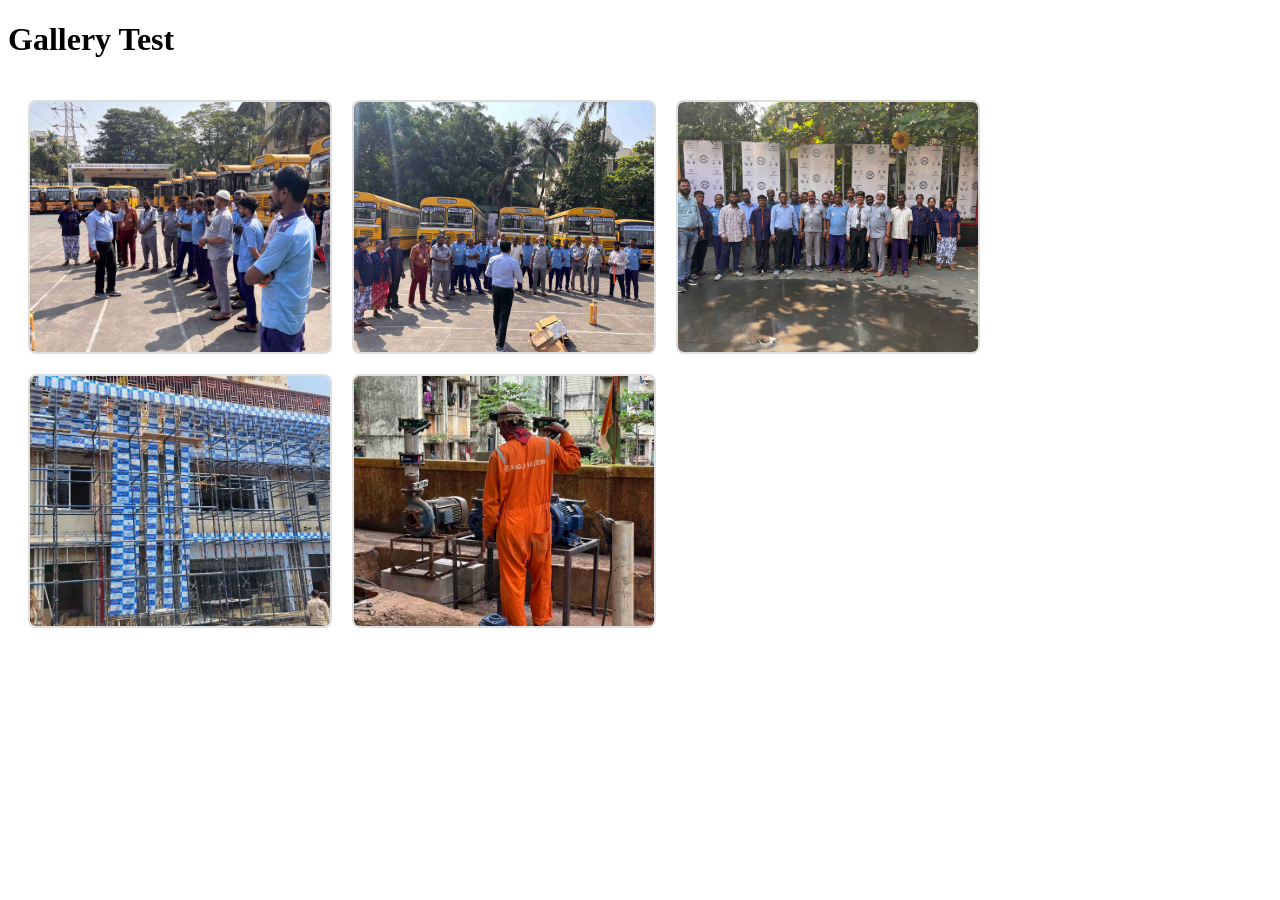
<file: gallery-test.html>
<!DOCTYPE html>
<html lang="en">
<head>
    <meta charset="utf-8">
    <title>Gallery Test</title>
    <style>
        .gallery-container {
            display: flex;
            flex-wrap: wrap;
            gap: 20px;
            padding: 20px;
        }
        .gallery-item {
            width: 300px;
            height: 250px;
            border: 2px solid #ddd;
            overflow: hidden;
            border-radius: 8px;
        }
        .gallery-item img {
            width: 100%;
            height: 100%;
            object-fit: cover;
        }
    </style>
</head>
<body>
    <h1>Gallery Test</h1>
    <div class="gallery-container" id="test-gallery"></div>

    <script>
        // Test with a few known files
        const testFiles = [
            "highlight.jpeg",
            "home1.jpeg", 
            "home2.jpeg",
            "home3.jpeg",
            "WhatsApp Image 2025-11-07 at 1.17.32 PM.jpeg"
        ];

        const container = document.getElementById('test-gallery');

        testFiles.forEach((filename, index) => {
            const filePath = `PFIMAGES/${filename}`;
            const div = document.createElement('div');
            div.className = 'gallery-item';
            div.innerHTML = `
                <img src="${filePath}" 
                     alt="${filename}" 
                     onload="console.log('Loaded: ${filename}')" 
                     onerror="console.error('Failed: ${filename}', this.src)">
            `;
            container.appendChild(div);
        });

        console.log('Test gallery created with', testFiles.length, 'images');
    </script>
</body>
</html>
</file>
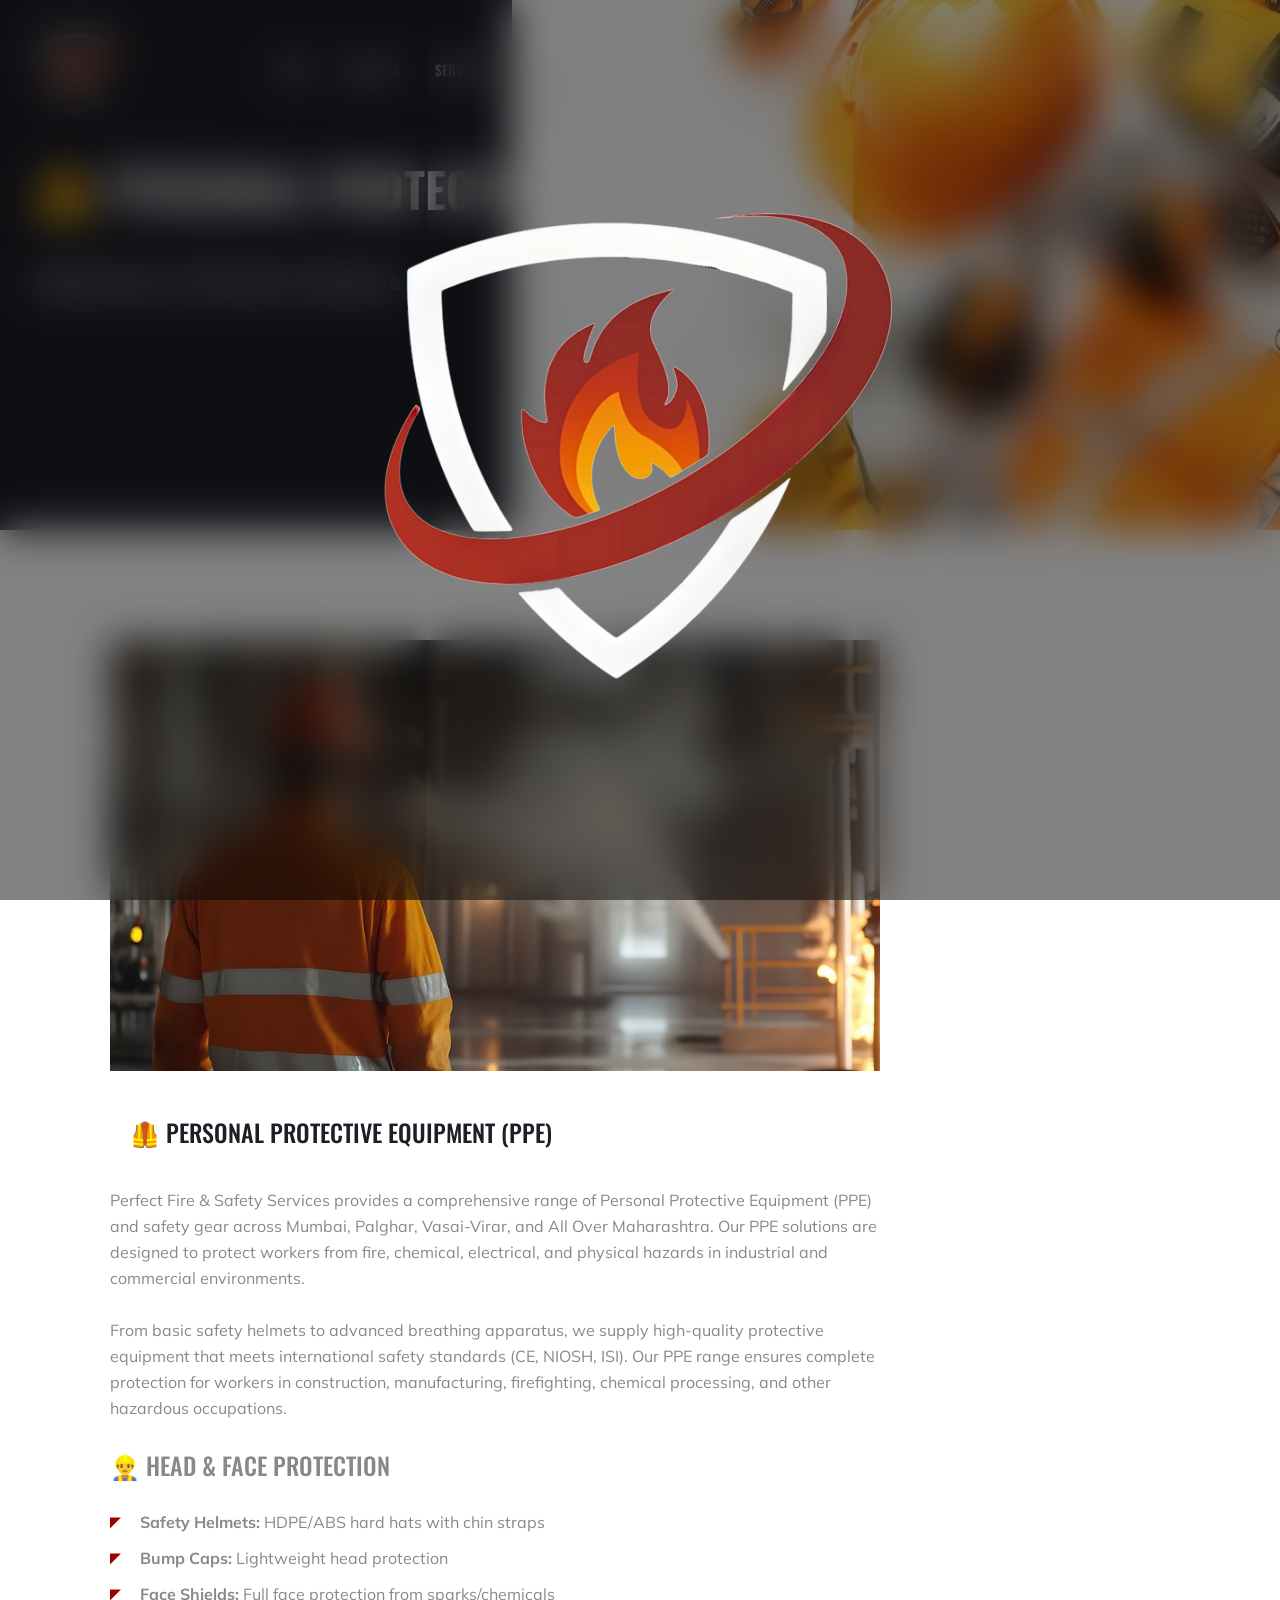
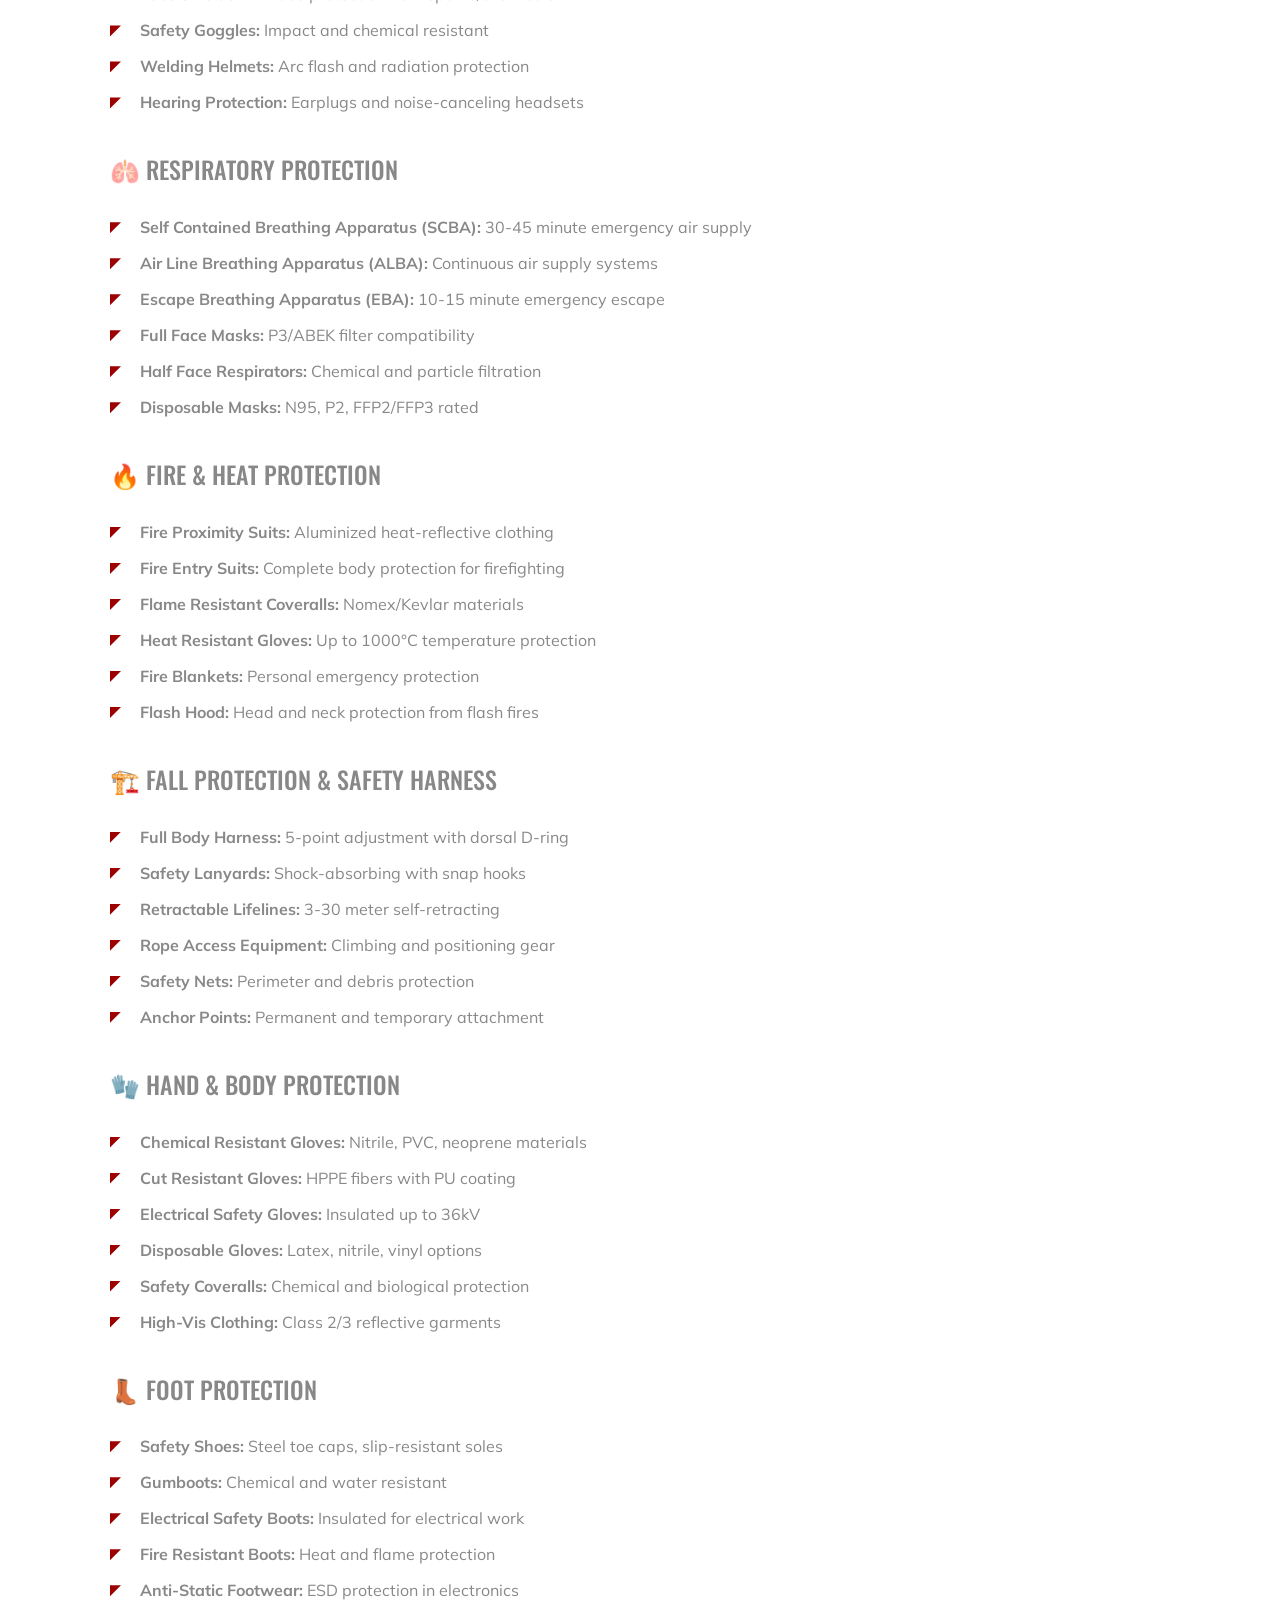
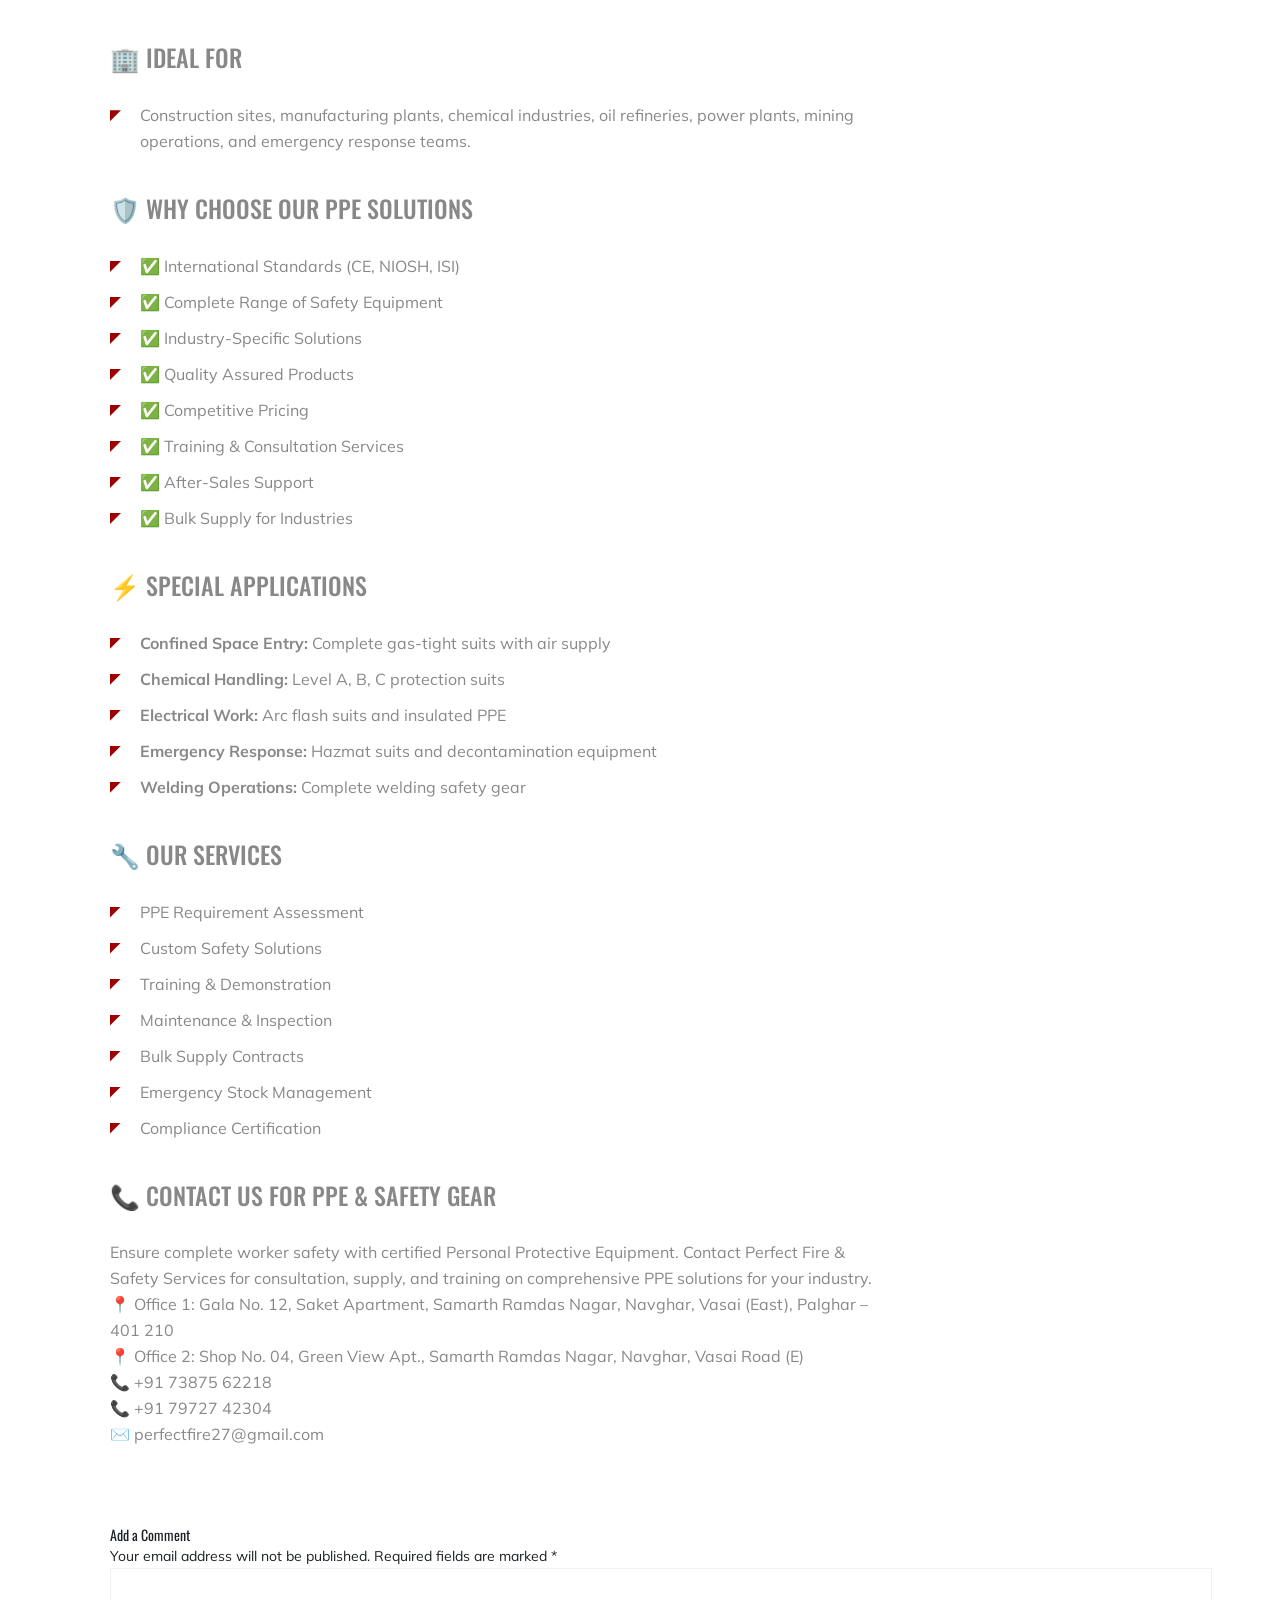
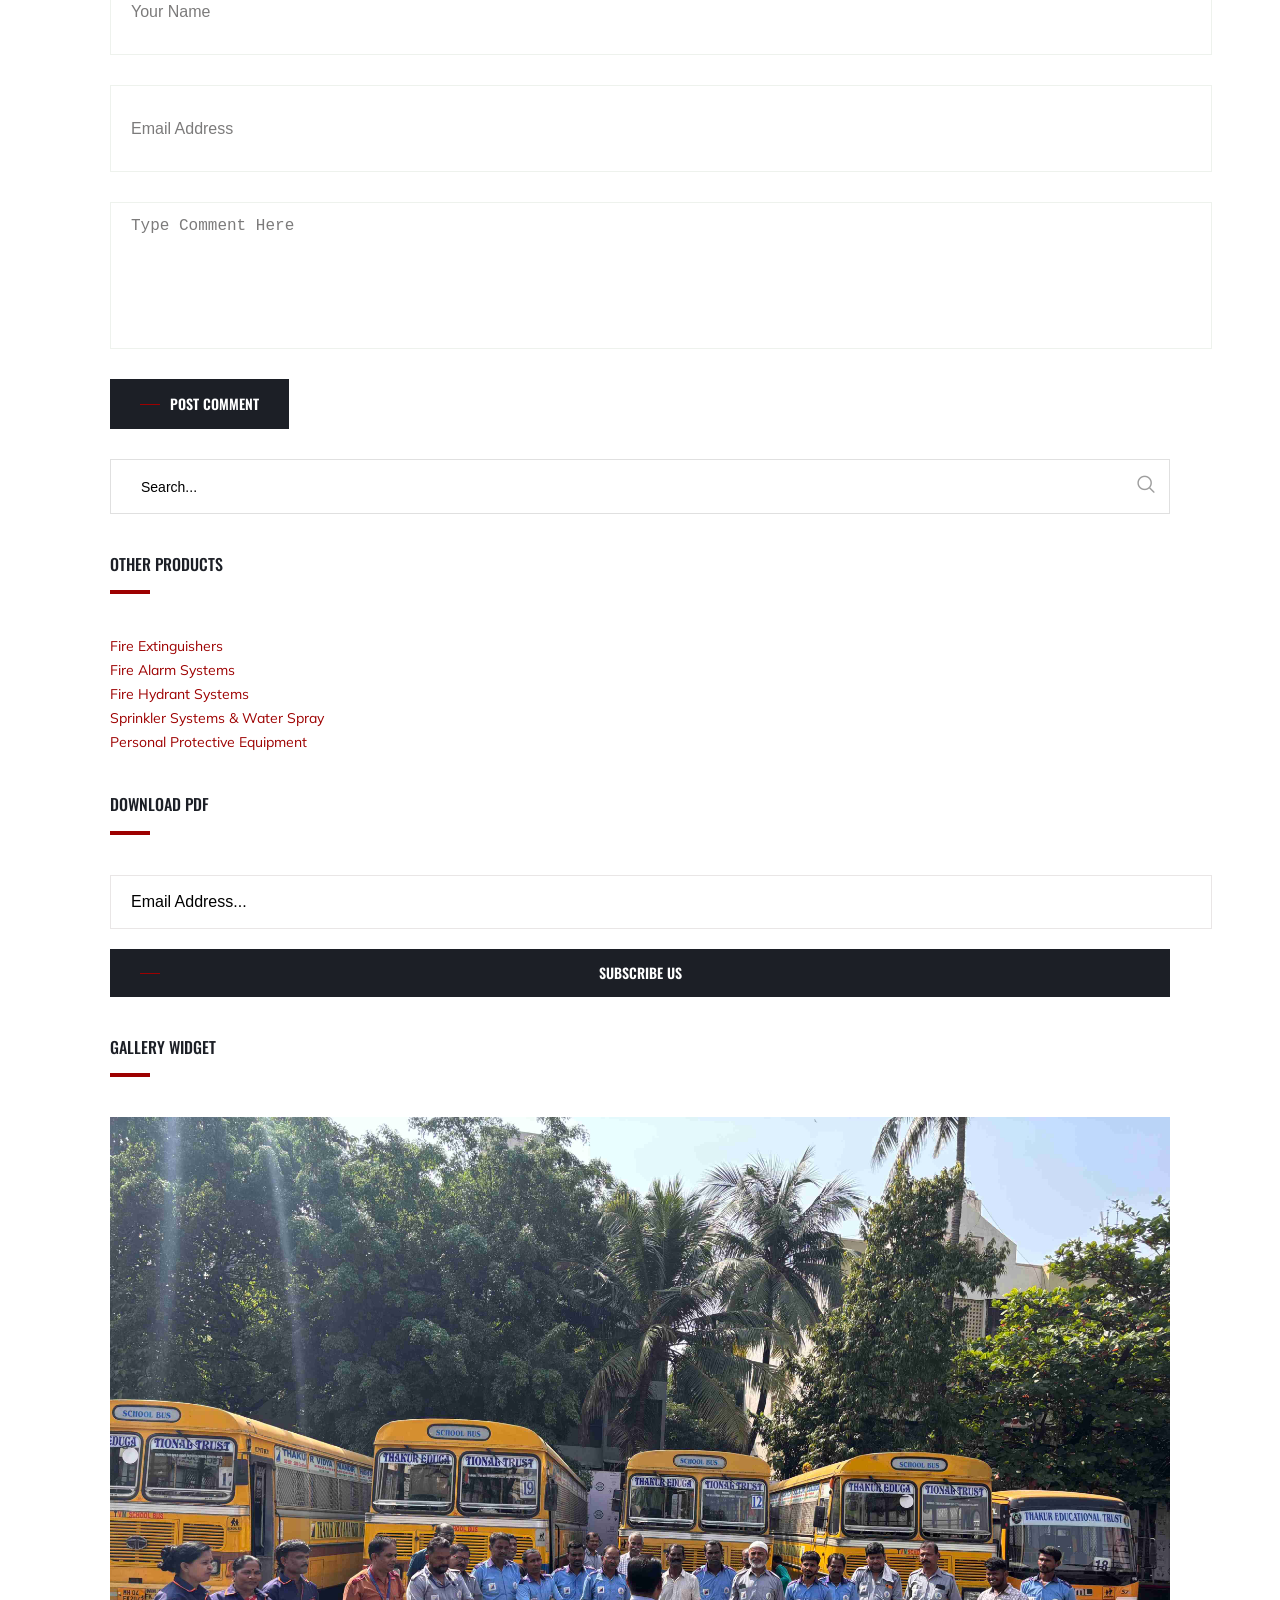
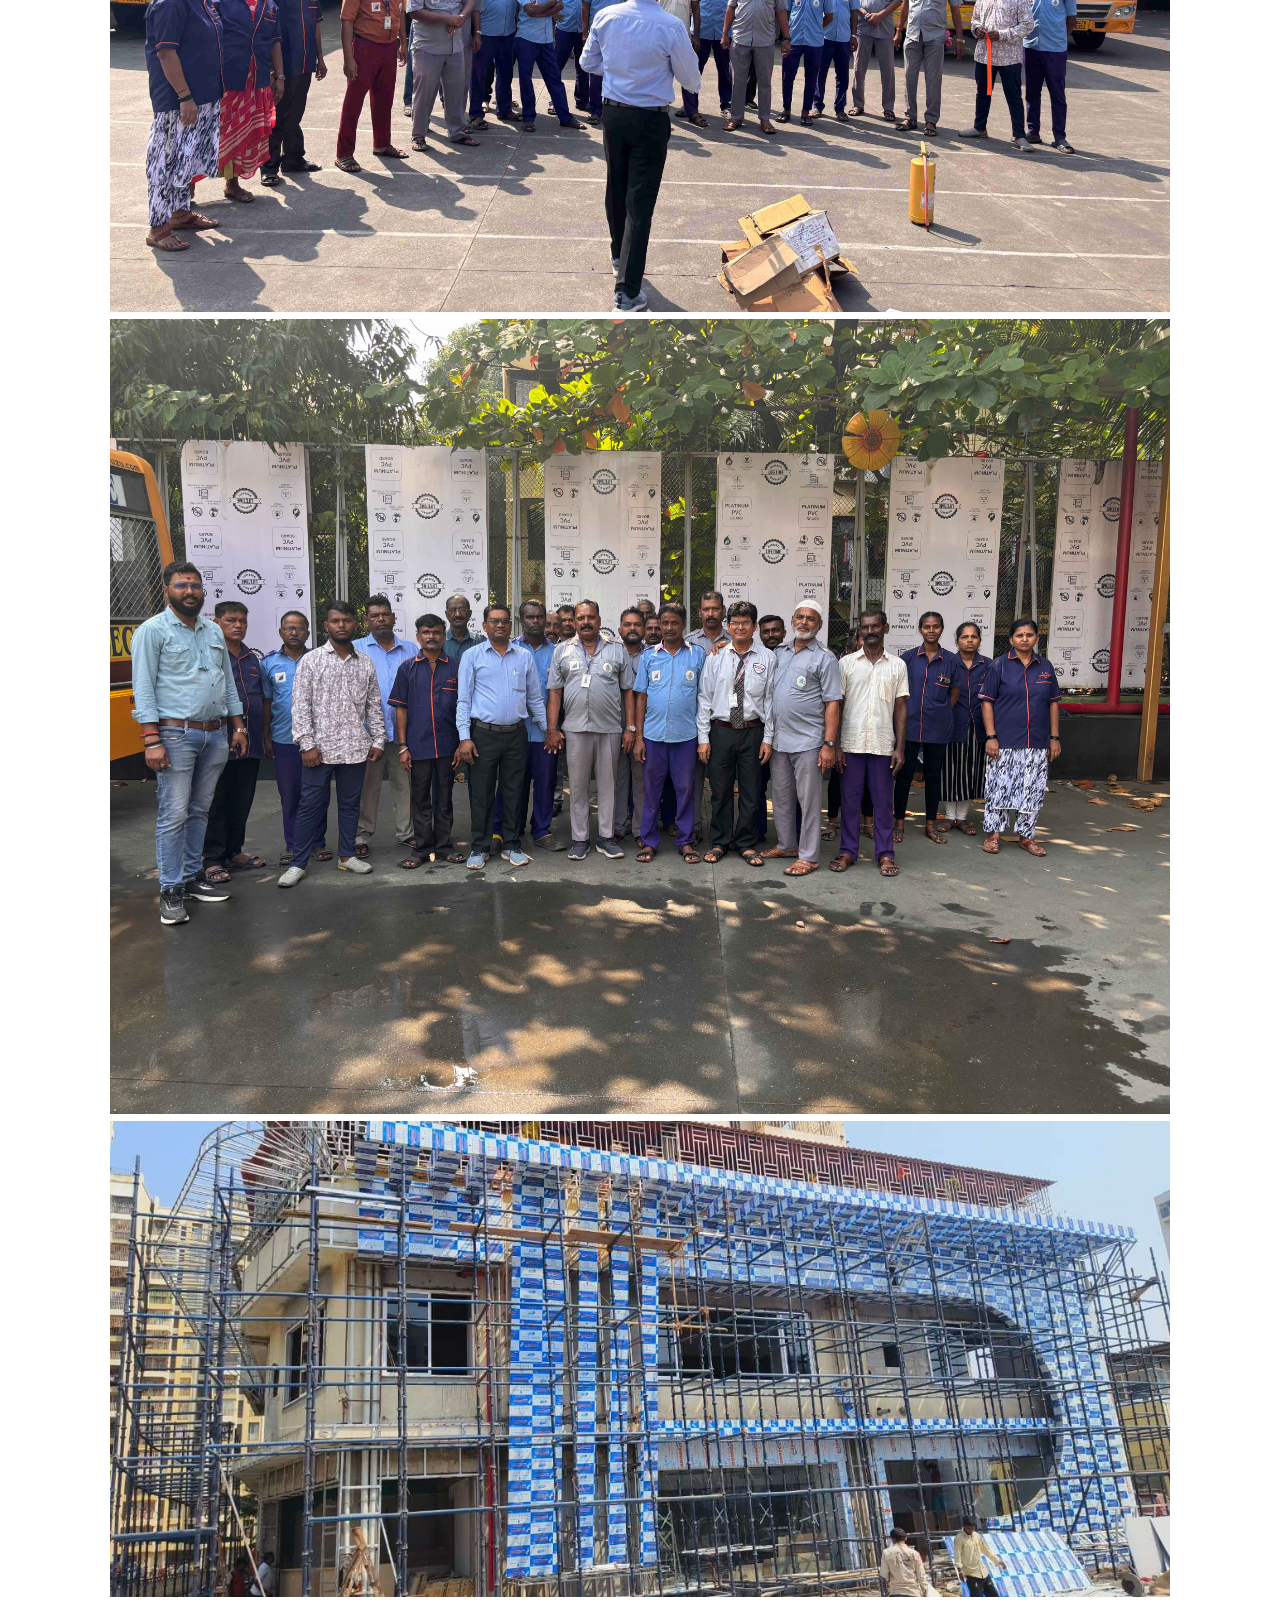
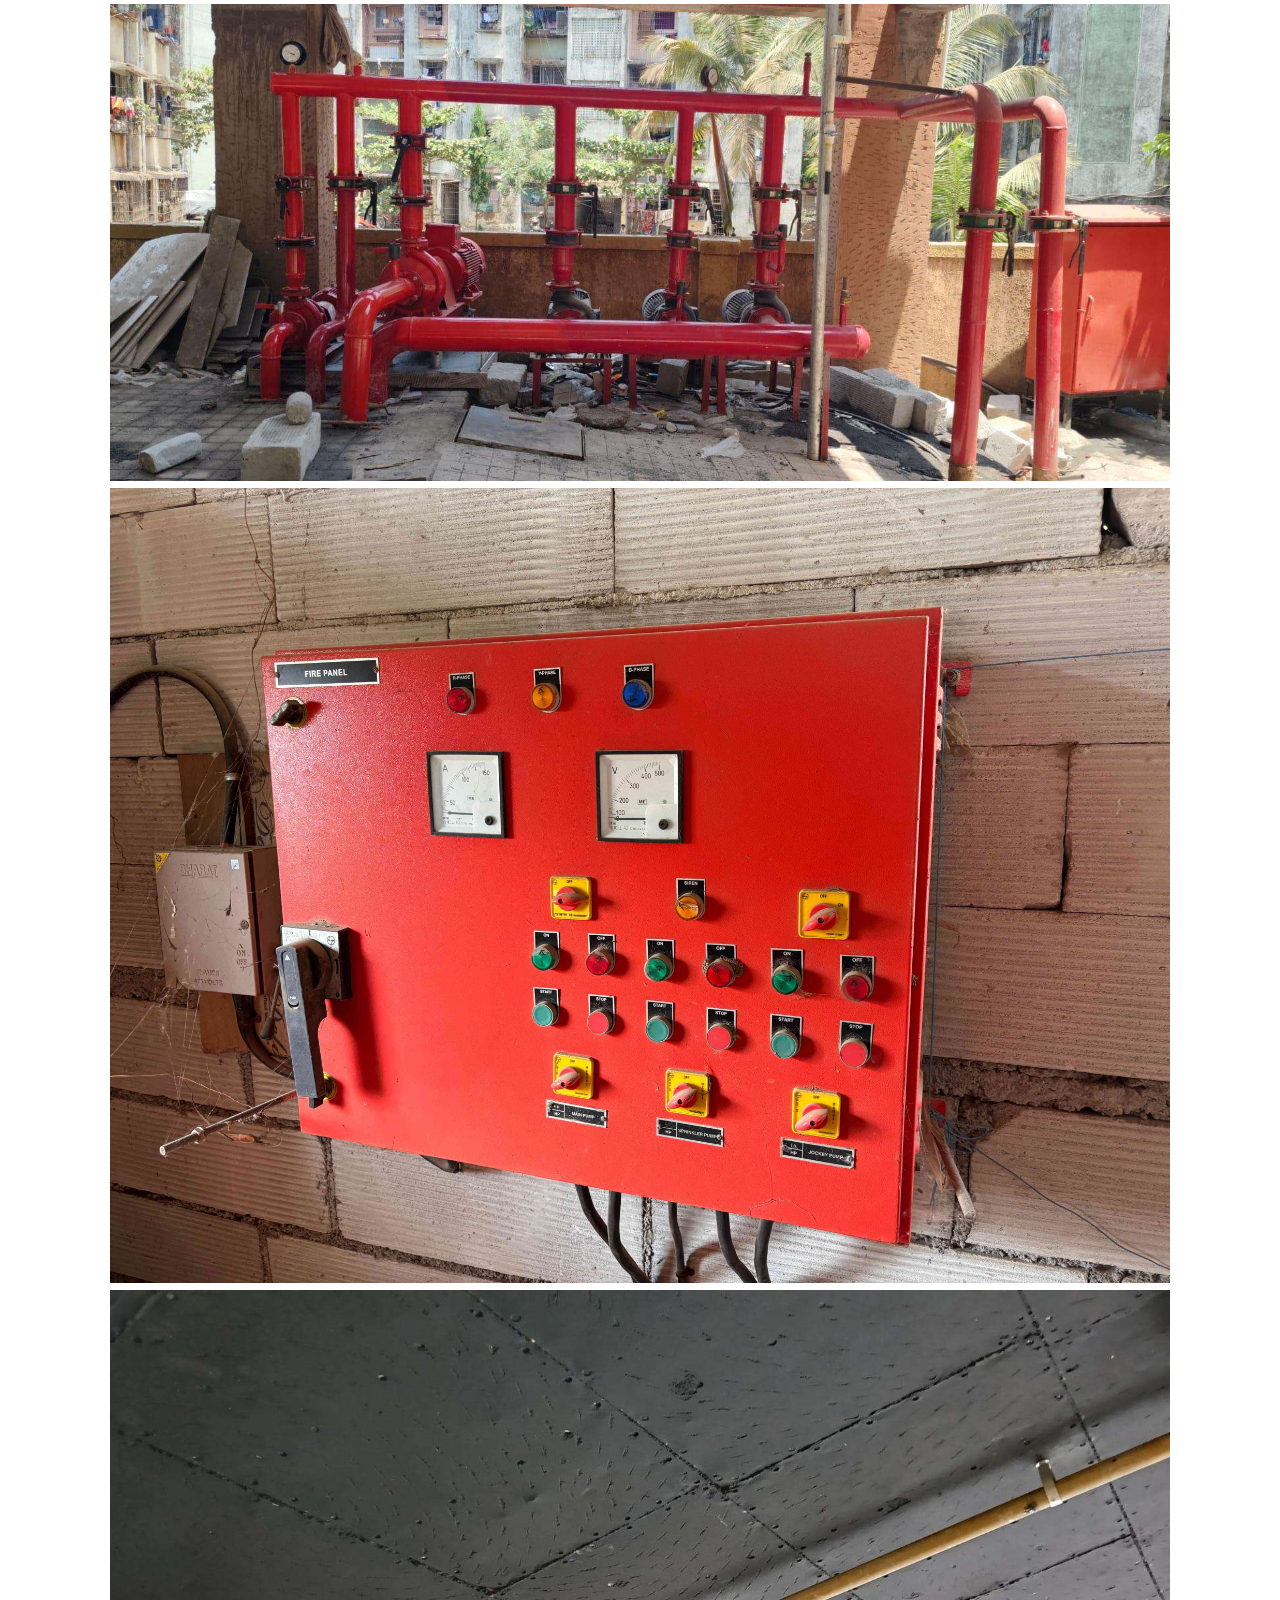
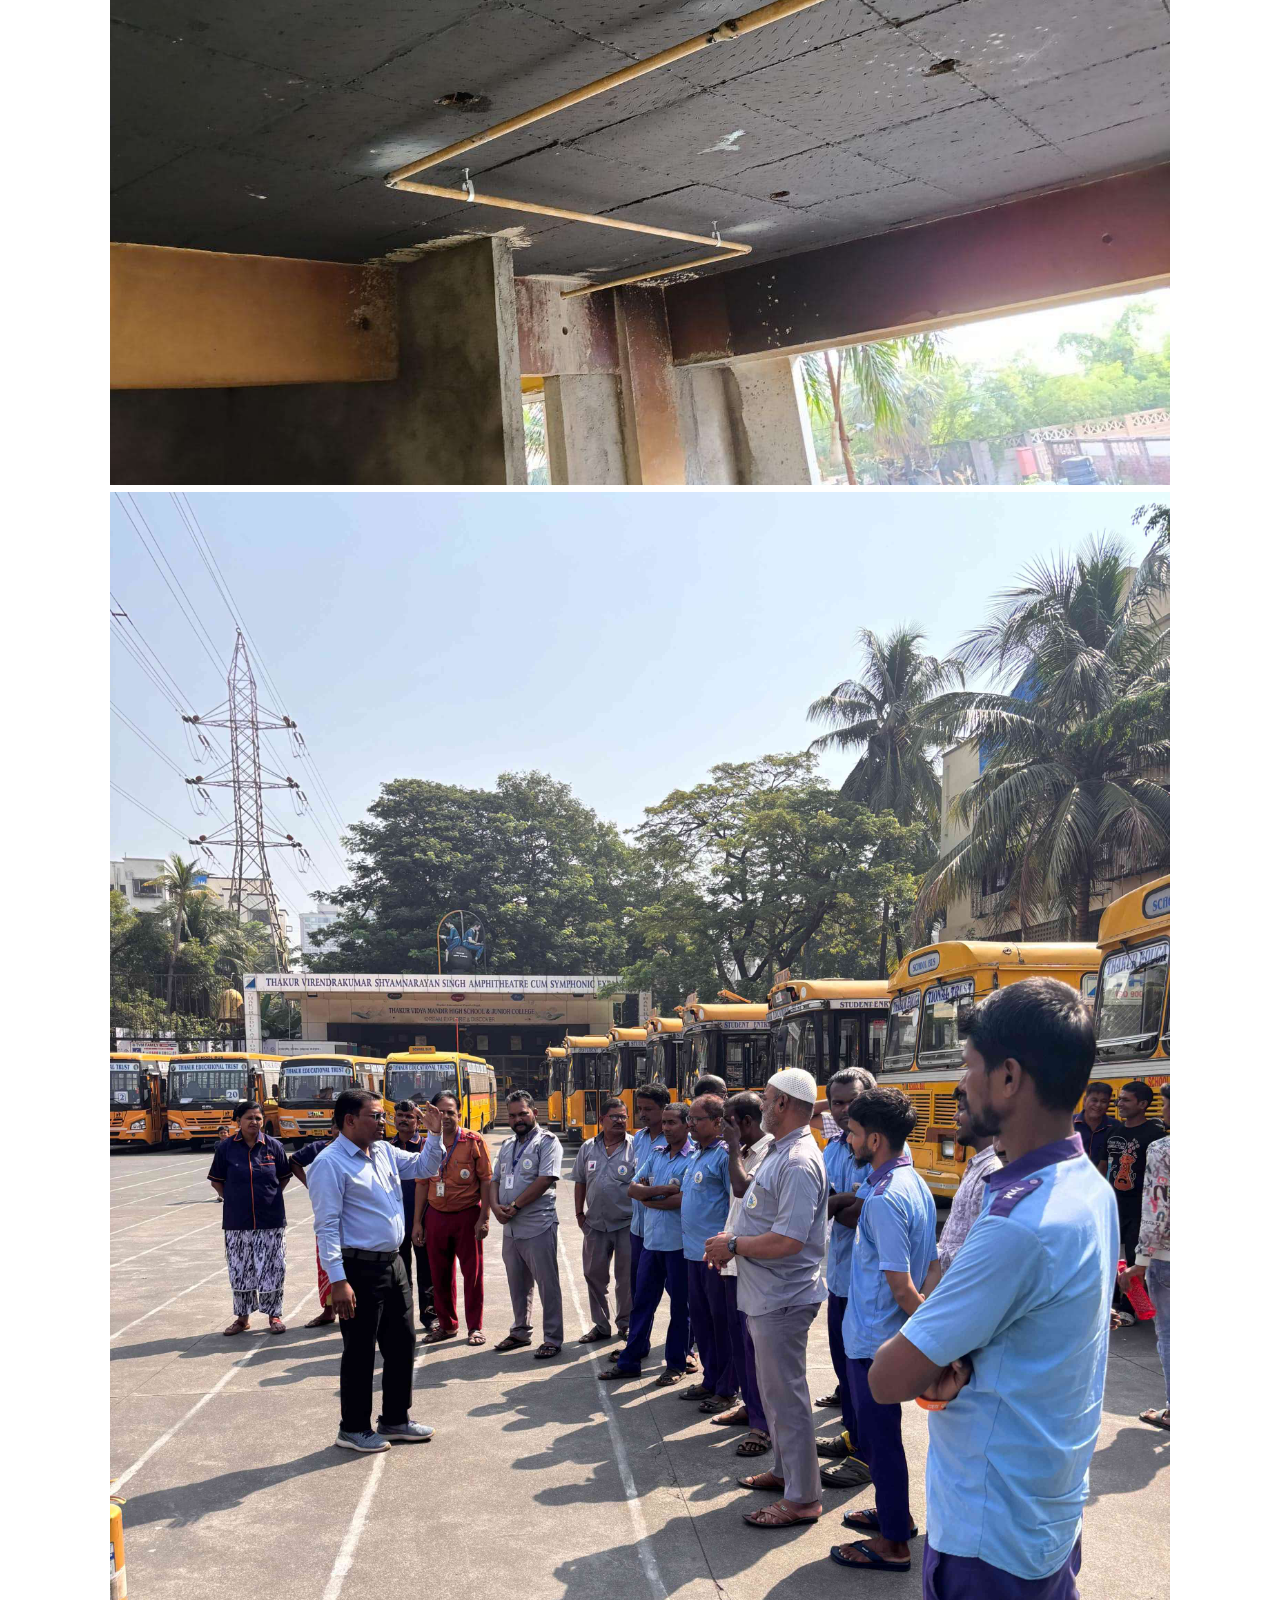
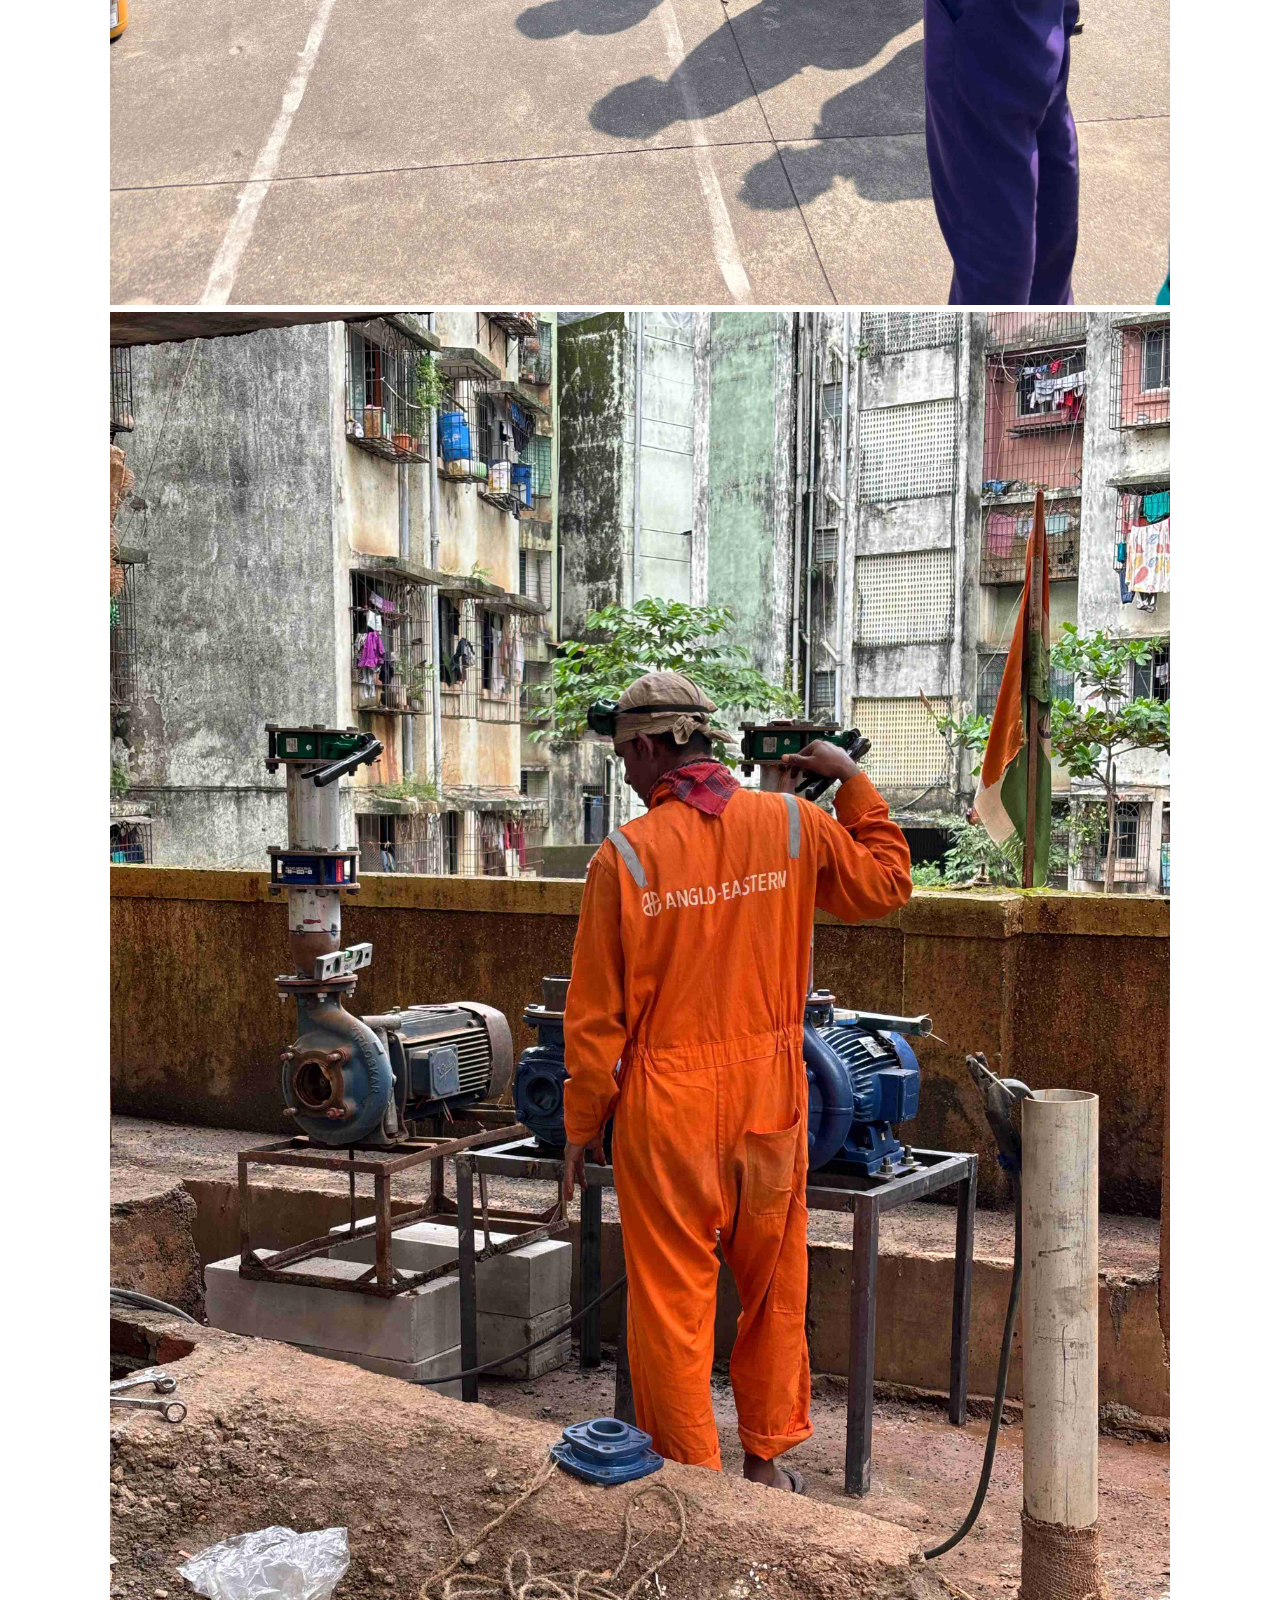
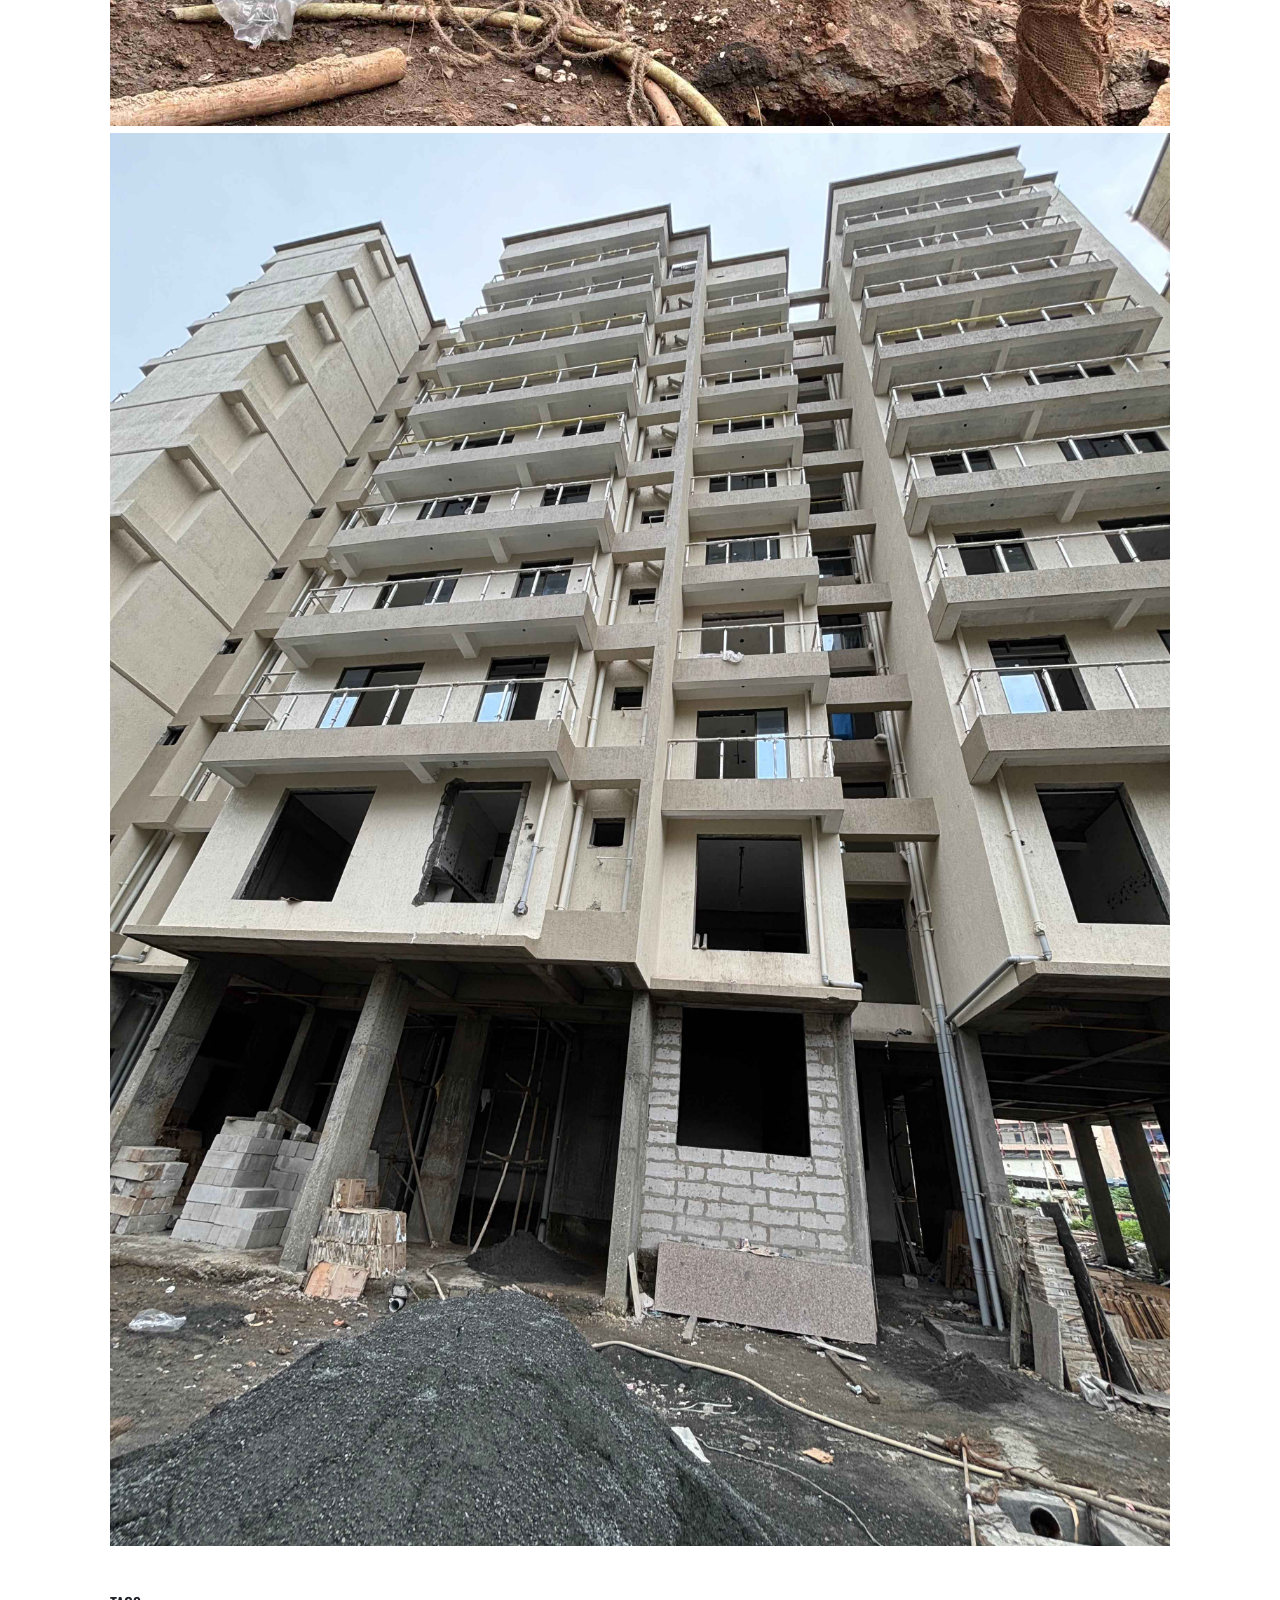
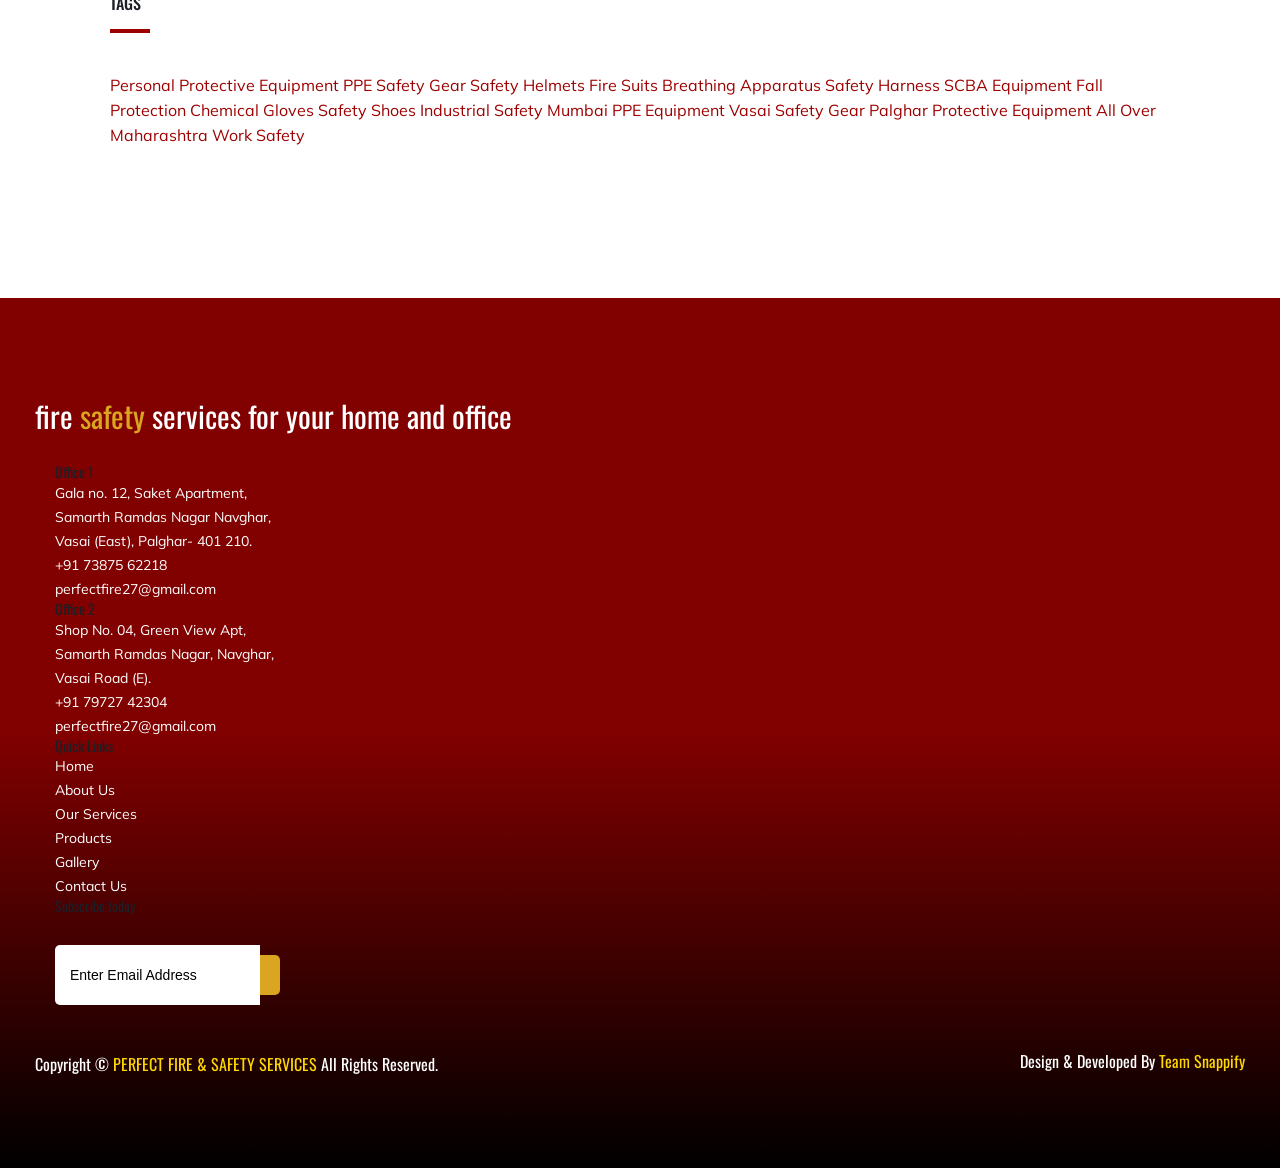
<file: personal-protective-equipment.html>
<!DOCTYPE html>
<html lang="en-US">


<head>

	<link href="https://fonts.googleapis.com/css?family=Londrina+Sketch&display=swap" rel="stylesheet">
	<link href="https://fonts.googleapis.com/css?family=Oswald&display=swap" rel="stylesheet">
	<meta charset="UTF-8">
	<link rel="shortcut icon" href="https://old3.commonsupport.com/habikon/wp-content/themes/habikon/images/favicon.png"
		type="image/x-icon">
	<link rel="icon" href="https://old3.commonsupport.com/habikon/wp-content/themes/habikon/images/favicon.png"
		type="image/x-icon">
	<!-- Responsive -->
	<meta http-equiv="X-UA-Compatible" content="IE=edge">
	<meta name="viewport" content="width=device-width, initial-scale=1.0, maximum-scale=1.0">

	    <link rel="shortcut icon" href="/images/pfs_logo.svg" type="image/x-icon">
    <link rel="icon" href="/images/pfs_logo.svg" type="image/x-icon">
    <link rel="stylesheet" href="https://unicons.iconscout.com/release/v4.0.8/css/line.css">


<title>Perfect Fire & Safety Services | Fire Protection & Safety Equipment in Mumbai, Palghar, Vasai-Virar, All Over Maharashtra</title>
<meta name="title" content="Perfect Fire & Safety Services - Fire Extinguisher Supplier & Fire Protection Experts in Mumbai, Palghar, Vasai-Virar, All Over Maharashtra">
<meta name="description" content="Perfect Fire & Safety Services is an ISO 9001:2015 certified and Maharashtra Fire Service licensed agency offering fire extinguishers, hydrant systems, sprinklers, and fire alarm installation in Mumbai, Palghar, Vasai-Virar, and All Over Maharashtra. Contact us for complete fire safety solutions.">
<meta name="keywords" content="fire safety services Vasai Virar, fire extinguisher supplier Mumbai, fire hydrant system Palghar, fire alarm installation All Over Maharashtra, ISO certified fire protection company, Maharashtra fire service agency, fire safety training, fire system AMC Vasai, fire protection company near me">
     
	<meta name='robots' content='max-image-preview:large' />
	<link rel='dns-prefetch' href='//stats.wp.com' />
	<link rel='dns-prefetch' href='//fonts.googleapis.com' />
	<link rel="alternate" type="application/rss+xml" title="habikon &raquo; Feed"
		href="https://old3.commonsupport.com/habikon/feed/" />
	<link rel="alternate" type="application/rss+xml" title="habikon &raquo; Comments Feed"
		href="https://old3.commonsupport.com/habikon/comments/feed/" />
	<link rel="alternate" type="application/rss+xml"
		title="habikon &raquo; Virtual Reality for Architecture: Experience Your Space Before You Build It. Comments Feed"
		href="https://old3.commonsupport.com/habikon/virtual-reality-for-architecture-experience-your-space-before-you-build-it/feed/" />
	<!-- <script type="text/javascript">
		window._wpemojiSettings = { "baseUrl": "https:\/\/s.w.org\/images\/core\/emoji\/14.0.0\/72x72\/", "ext": ".png", "svgUrl": "https:\/\/s.w.org\/images\/core\/emoji\/14.0.0\/svg\/", "svgExt": ".svg", "source": { "concatemoji": "https:\/\/old3.commonsupport.com\/habikon\/wp-includes\/js\/wp-emoji-release.min.js?ver=6.3.7" } };
		/*! This file is auto-generated */
		!function (i, n) { var o, s, e; function c(e) { try { var t = { supportTests: e, timestamp: (new Date).valueOf() }; sessionStorage.setItem(o, JSON.stringify(t)) } catch (e) { } } function p(e, t, n) { e.clearRect(0, 0, e.canvas.width, e.canvas.height), e.fillText(t, 0, 0); var t = new Uint32Array(e.getImageData(0, 0, e.canvas.width, e.canvas.height).data), r = (e.clearRect(0, 0, e.canvas.width, e.canvas.height), e.fillText(n, 0, 0), new Uint32Array(e.getImageData(0, 0, e.canvas.width, e.canvas.height).data)); return t.every(function (e, t) { return e === r[t] }) } function u(e, t, n) { switch (t) { case "flag": return n(e, "\ud83c\udff3\ufe0f\u200d\u26a7\ufe0f", "\ud83c\udff3\ufe0f\u200b\u26a7\ufe0f") ? !1 : !n(e, "\ud83c\uddfa\ud83c\uddf3", "\ud83c\uddfa\u200b\ud83c\uddf3") && !n(e, "\ud83c\udff4\udb40\udc67\udb40\udc62\udb40\udc65\udb40\udc6e\udb40\udc67\udb40\udc7f", "\ud83c\udff4\u200b\udb40\udc67\u200b\udb40\udc62\u200b\udb40\udc65\u200b\udb40\udc6e\u200b\udb40\udc67\u200b\udb40\udc7f"); case "emoji": return !n(e, "\ud83e\udef1\ud83c\udffb\u200d\ud83e\udef2\ud83c\udfff", "\ud83e\udef1\ud83c\udffb\u200b\ud83e\udef2\ud83c\udfff") }return !1 } function f(e, t, n) { var r = "undefined" != typeof WorkerGlobalScope && self instanceof WorkerGlobalScope ? new OffscreenCanvas(300, 150) : i.createElement("canvas"), a = r.getContext("2d", { willReadFrequently: !0 }), o = (a.textBaseline = "top", a.font = "600 32px Arial", {}); return e.forEach(function (e) { o[e] = t(a, e, n) }), o } function t(e) { var t = i.createElement("script"); t.src = e, t.defer = !0, i.head.appendChild(t) } "undefined" != typeof Promise && (o = "wpEmojiSettingsSupports", s = ["flag", "emoji"], n.supports = { everything: !0, everythingExceptFlag: !0 }, e = new Promise(function (e) { i.addEventListener("DOMContentLoaded", e, { once: !0 }) }), new Promise(function (t) { var n = function () { try { var e = JSON.parse(sessionStorage.getItem(o)); if ("object" == typeof e && "number" == typeof e.timestamp && (new Date).valueOf() < e.timestamp + 604800 && "object" == typeof e.supportTests) return e.supportTests } catch (e) { } return null }(); if (!n) { if ("undefined" != typeof Worker && "undefined" != typeof OffscreenCanvas && "undefined" != typeof URL && URL.createObjectURL && "undefined" != typeof Blob) try { var e = "postMessage(" + f.toString() + "(" + [JSON.stringify(s), u.toString(), p.toString()].join(",") + "));", r = new Blob([e], { type: "text/javascript" }), a = new Worker(URL.createObjectURL(r), { name: "wpTestEmojiSupports" }); return void (a.onmessage = function (e) { c(n = e.data), a.terminate(), t(n) }) } catch (e) { } c(n = f(s, u, p)) } t(n) }).then(function (e) { for (var t in e) n.supports[t] = e[t], n.supports.everything = n.supports.everything && n.supports[t], "flag" !== t && (n.supports.everythingExceptFlag = n.supports.everythingExceptFlag && n.supports[t]); n.supports.everythingExceptFlag = n.supports.everythingExceptFlag && !n.supports.flag, n.DOMReady = !1, n.readyCallback = function () { n.DOMReady = !0 } }).then(function () { return e }).then(function () { var e; n.supports.everything || (n.readyCallback(), (e = n.source || {}).concatemoji ? t(e.concatemoji) : e.wpemoji && e.twemoji && (t(e.twemoji), t(e.wpemoji))) })) }((window, document), window._wpemojiSettings);
	</script> -->
	<style type="text/css">
		img.wp-smiley,
		img.emoji {
			display: inline !important;
			border: none !important;
			box-shadow: none !important;
			height: 1em !important;
			width: 1em !important;
			margin: 0 0.07em !important;
			vertical-align: -0.1em !important;
			background: none !important;
			padding: 0 !important;
		}
	</style>
	<!-- <link rel='stylesheet' id='wp-block-library-css'
		href='https://old3.commonsupport.com/habikon/wp-includes/css/dist/block-library/style.min.css?ver=6.3.7'
		type='text/css' media='all' /> -->
	<style id='wp-block-library-theme-inline-css' type='text/css'>
		.wp-block-audio figcaption {
			color: #555;
			font-size: 13px;
			text-align: center
		}

		.is-dark-theme .wp-block-audio figcaption {
			color: hsla(0, 0%, 100%, .65)
		}

		.wp-block-audio {
			margin: 0 0 1em
		}

		.wp-block-code {
			border: 1px solid #ccc;
			border-radius: 4px;
			font-family: Menlo, Consolas, monaco, monospace;
			padding: .8em 1em
		}

		.wp-block-embed figcaption {
			color: #555;
			font-size: 13px;
			text-align: center
		}

		.is-dark-theme .wp-block-embed figcaption {
			color: hsla(0, 0%, 100%, .65)
		}

		.wp-block-embed {
			margin: 0 0 1em
		}

		.blocks-gallery-caption {
			color: #555;
			font-size: 13px;
			text-align: center
		}

		.is-dark-theme .blocks-gallery-caption {
			color: hsla(0, 0%, 100%, .65)
		}

		.wp-block-image figcaption {
			color: #555;
			font-size: 13px;
			text-align: center
		}

		.is-dark-theme .wp-block-image figcaption {
			color: hsla(0, 0%, 100%, .65)
		}

		.wp-block-image {
			margin: 0 0 1em
		}

		.wp-block-pullquote {
			border-bottom: 4px solid;
			border-top: 4px solid;
			color: currentColor;
			margin-bottom: 1.75em
		}

		.wp-block-pullquote cite,
		.wp-block-pullquote footer,
		.wp-block-pullquote__citation {
			color: currentColor;
			font-size: .8125em;
			font-style: normal;
			text-transform: uppercase
		}

		.wp-block-quote {
			border-left: .25em solid;
			margin: 0 0 1.75em;
			padding-left: 1em
		}

		.wp-block-quote cite,
		.wp-block-quote footer {
			color: currentColor;
			font-size: .8125em;
			font-style: normal;
			position: relative
		}

		.wp-block-quote.has-text-align-right {
			border-left: none;
			border-right: .25em solid;
			padding-left: 0;
			padding-right: 1em
		}

		.wp-block-quote.has-text-align-center {
			border: none;
			padding-left: 0
		}

		.wp-block-quote.is-large,
		.wp-block-quote.is-style-large,
		.wp-block-quote.is-style-plain {
			border: none
		}

		.wp-block-search .wp-block-search__label {
			font-weight: 700
		}

		.wp-block-search__button {
			border: 1px solid #ccc;
			padding: .375em .625em
		}

		:where(.wp-block-group.has-background) {
			padding: 1.25em 2.375em
		}

		.wp-block-separator.has-css-opacity {
			opacity: .4
		}

		.wp-block-separator {
			border: none;
			border-bottom: 2px solid;
			margin-left: auto;
			margin-right: auto
		}

		.wp-block-separator.has-alpha-channel-opacity {
			opacity: 1
		}

		.wp-block-separator:not(.is-style-wide):not(.is-style-dots) {
			width: 100px
		}

		.wp-block-separator.has-background:not(.is-style-dots) {
			border-bottom: none;
			height: 1px
		}

		.wp-block-separator.has-background:not(.is-style-wide):not(.is-style-dots) {
			height: 2px
		}

		.wp-block-table {
			margin: 0 0 1em
		}

		.wp-block-table td,
		.wp-block-table th {
			word-break: normal
		}

		.wp-block-table figcaption {
			color: #555;
			font-size: 13px;
			text-align: center
		}

		.is-dark-theme .wp-block-table figcaption {
			color: hsla(0, 0%, 100%, .65)
		}

		.wp-block-video figcaption {
			color: #555;
			font-size: 13px;
			text-align: center
		}

		.is-dark-theme .wp-block-video figcaption {
			color: hsla(0, 0%, 100%, .65)
		}

		.wp-block-video {
			margin: 0 0 1em
		}

		.wp-block-template-part.has-background {
			margin-bottom: 0;
			margin-top: 0;
			padding: 1.25em 2.375em
		}
	</style>
	<link rel='stylesheet' id='wc-blocks-vendors-style-css'
		href='https://old3.commonsupport.com/habikon/wp-content/plugins/woocommerce/packages/woocommerce-blocks/build/wc-blocks-vendors-style.css?ver=10.9.3'
		type='text/css' media='all' />
	<link rel='stylesheet' id='wc-all-blocks-style-css'
		href='https://old3.commonsupport.com/habikon/wp-content/plugins/woocommerce/packages/woocommerce-blocks/build/wc-all-blocks-style.css?ver=10.9.3'
		type='text/css' media='all' />
	<style id='classic-theme-styles-inline-css' type='text/css'>
		/*! This file is auto-generated */
		.wp-block-button__link {
			color: #fff;
			background-color: #32373c;
			border-radius: 9999px;
			box-shadow: none;
			text-decoration: none;
			padding: calc(.667em + 2px) calc(1.333em + 2px);
			font-size: 1.125em
		}

		.wp-block-file__button {
			background: #32373c;
			color: #fff;
			text-decoration: none
		}
	</style>
	<style id='global-styles-inline-css' type='text/css'>
		body {
			--wp--preset--color--black: #000000;
			--wp--preset--color--cyan-bluish-gray: #abb8c3;
			--wp--preset--color--white: #ffffff;
			--wp--preset--color--pale-pink: #f78da7;
			--wp--preset--color--vivid-red: #cf2e2e;
			--wp--preset--color--luminous-vivid-orange: #ff6900;
			--wp--preset--color--luminous-vivid-amber: #fcb900;
			--wp--preset--color--light-green-cyan: #7bdcb5;
			--wp--preset--color--vivid-green-cyan: #00d084;
			--wp--preset--color--pale-cyan-blue: #8ed1fc;
			--wp--preset--color--vivid-cyan-blue: #0693e3;
			--wp--preset--color--vivid-purple: #9b51e0;
			--wp--preset--color--strong-red: #e30606;
			--wp--preset--color--strong-blue: #5229f1;
			--wp--preset--color--strong-mezenda: #ca29f1;
			--wp--preset--color--strong-green: #06e329;
			--wp--preset--color--strong-yellow: #f7bd00;
			--wp--preset--color--strong-white: #fff;
			--wp--preset--color--light-black: #242424;
			--wp--preset--color--very-light-gray: #797979;
			--wp--preset--color--very-dark-black: #000000;
			--wp--preset--gradient--vivid-cyan-blue-to-vivid-purple: linear-gradient(135deg, rgba(6, 147, 227, 1) 0%, rgb(155, 81, 224) 100%);
			--wp--preset--gradient--light-green-cyan-to-vivid-green-cyan: linear-gradient(135deg, rgb(122, 220, 180) 0%, rgb(0, 208, 130) 100%);
			--wp--preset--gradient--luminous-vivid-amber-to-luminous-vivid-orange: linear-gradient(135deg, rgba(252, 185, 0, 1) 0%, rgba(255, 105, 0, 1) 100%);
			--wp--preset--gradient--luminous-vivid-orange-to-vivid-red: linear-gradient(135deg, rgba(255, 105, 0, 1) 0%, rgb(207, 46, 46) 100%);
			--wp--preset--gradient--very-light-gray-to-cyan-bluish-gray: linear-gradient(135deg, rgb(238, 238, 238) 0%, rgb(169, 184, 195) 100%);
			--wp--preset--gradient--cool-to-warm-spectrum: linear-gradient(135deg, rgb(74, 234, 220) 0%, rgb(151, 120, 209) 20%, rgb(207, 42, 186) 40%, rgb(238, 44, 130) 60%, rgb(251, 105, 98) 80%, rgb(254, 248, 76) 100%);
			--wp--preset--gradient--blush-light-purple: linear-gradient(135deg, rgb(255, 206, 236) 0%, rgb(152, 150, 240) 100%);
			--wp--preset--gradient--blush-bordeaux: linear-gradient(135deg, rgb(254, 205, 165) 0%, rgb(254, 45, 45) 50%, rgb(107, 0, 62) 100%);
			--wp--preset--gradient--luminous-dusk: linear-gradient(135deg, rgb(255, 203, 112) 0%, rgb(199, 81, 192) 50%, rgb(65, 88, 208) 100%);
			--wp--preset--gradient--pale-ocean: linear-gradient(135deg, rgb(255, 245, 203) 0%, rgb(182, 227, 212) 50%, rgb(51, 167, 181) 100%);
			--wp--preset--gradient--electric-grass: linear-gradient(135deg, rgb(202, 248, 128) 0%, rgb(113, 206, 126) 100%);
			--wp--preset--gradient--midnight: linear-gradient(135deg, rgb(2, 3, 129) 0%, rgb(40, 116, 252) 100%);
			--wp--preset--font-size--small: 10px;
			--wp--preset--font-size--medium: 20px;
			--wp--preset--font-size--large: 24px;
			--wp--preset--font-size--x-large: 42px;
			--wp--preset--font-size--normal: 15px;
			--wp--preset--font-size--huge: 36px;
			--wp--preset--spacing--20: 0.44rem;
			--wp--preset--spacing--30: 0.67rem;
			--wp--preset--spacing--40: 1rem;
			--wp--preset--spacing--50: 1.5rem;
			--wp--preset--spacing--60: 2.25rem;
			--wp--preset--spacing--70: 3.38rem;
			--wp--preset--spacing--80: 5.06rem;
			--wp--preset--shadow--natural: 6px 6px 9px rgba(0, 0, 0, 0.2);
			--wp--preset--shadow--deep: 12px 12px 50px rgba(0, 0, 0, 0.4);
			--wp--preset--shadow--sharp: 6px 6px 0px rgba(0, 0, 0, 0.2);
			--wp--preset--shadow--outlined: 6px 6px 0px -3px rgba(255, 255, 255, 1), 6px 6px rgba(0, 0, 0, 1);
			--wp--preset--shadow--crisp: 6px 6px 0px rgba(0, 0, 0, 1);
		}

		:where(.is-layout-flex) {
			gap: 0.5em;
		}

		:where(.is-layout-grid) {
			gap: 0.5em;
		}

		body .is-layout-flow>.alignleft {
			float: left;
			margin-inline-start: 0;
			margin-inline-end: 2em;
		}

		body .is-layout-flow>.alignright {
			float: right;
			margin-inline-start: 2em;
			margin-inline-end: 0;
		}

		body .is-layout-flow>.aligncenter {
			margin-left: auto !important;
			margin-right: auto !important;
		}

		body .is-layout-constrained>.alignleft {
			float: left;
			margin-inline-start: 0;
			margin-inline-end: 2em;
		}

		body .is-layout-constrained>.alignright {
			float: right;
			margin-inline-start: 2em;
			margin-inline-end: 0;
		}

		body .is-layout-constrained>.aligncenter {
			margin-left: auto !important;
			margin-right: auto !important;
		}

		body .is-layout-constrained> :where(:not(.alignleft):not(.alignright):not(.alignfull)) {
			max-width: var(--wp--style--global--content-size);
			margin-left: auto !important;
			margin-right: auto !important;
		}

		body .is-layout-constrained>.alignwide {
			max-width: var(--wp--style--global--wide-size);
		}

		body .is-layout-flex {
			display: flex;
		}

		body .is-layout-flex {
			flex-wrap: wrap;
			align-items: center;
		}

		body .is-layout-flex>* {
			margin: 0;
		}

		body .is-layout-grid {
			display: grid;
		}

		body .is-layout-grid>* {
			margin: 0;
		}

		:where(.wp-block-columns.is-layout-flex) {
			gap: 2em;
		}

		:where(.wp-block-columns.is-layout-grid) {
			gap: 2em;
		}

		:where(.wp-block-post-template.is-layout-flex) {
			gap: 1.25em;
		}

		:where(.wp-block-post-template.is-layout-grid) {
			gap: 1.25em;
		}

		.has-black-color {
			color: var(--wp--preset--color--black) !important;
		}

		.has-cyan-bluish-gray-color {
			color: var(--wp--preset--color--cyan-bluish-gray) !important;
		}

		.has-white-color {
			color: var(--wp--preset--color--white) !important;
		}

		.has-pale-pink-color {
			color: var(--wp--preset--color--pale-pink) !important;
		}

		.has-vivid-red-color {
			color: var(--wp--preset--color--vivid-red) !important;
		}

		.has-luminous-vivid-orange-color {
			color: var(--wp--preset--color--luminous-vivid-orange) !important;
		}

		.has-luminous-vivid-amber-color {
			color: var(--wp--preset--color--luminous-vivid-amber) !important;
		}

		.has-light-green-cyan-color {
			color: var(--wp--preset--color--light-green-cyan) !important;
		}

		.has-vivid-green-cyan-color {
			color: var(--wp--preset--color--vivid-green-cyan) !important;
		}

		.has-pale-cyan-blue-color {
			color: var(--wp--preset--color--pale-cyan-blue) !important;
		}

		.has-vivid-cyan-blue-color {
			color: var(--wp--preset--color--vivid-cyan-blue) !important;
		}

		.has-vivid-purple-color {
			color: var(--wp--preset--color--vivid-purple) !important;
		}

		.has-black-background-color {
			background-color: var(--wp--preset--color--black) !important;
		}

		.has-cyan-bluish-gray-background-color {
			background-color: var(--wp--preset--color--cyan-bluish-gray) !important;
		}

		.has-white-background-color {
			background-color: var(--wp--preset--color--white) !important;
		}

		.has-pale-pink-background-color {
			background-color: var(--wp--preset--color--pale-pink) !important;
		}

		.has-vivid-red-background-color {
			background-color: var(--wp--preset--color--vivid-red) !important;
		}

		.has-luminous-vivid-orange-background-color {
			background-color: var(--wp--preset--color--luminous-vivid-orange) !important;
		}

		.has-luminous-vivid-amber-background-color {
			background-color: var(--wp--preset--color--luminous-vivid-amber) !important;
		}

		.has-light-green-cyan-background-color {
			background-color: var(--wp--preset--color--light-green-cyan) !important;
		}

		.has-vivid-green-cyan-background-color {
			background-color: var(--wp--preset--color--vivid-green-cyan) !important;
		}

		.has-pale-cyan-blue-background-color {
			background-color: var(--wp--preset--color--pale-cyan-blue) !important;
		}

		.has-vivid-cyan-blue-background-color {
			background-color: var(--wp--preset--color--vivid-cyan-blue) !important;
		}

		.has-vivid-purple-background-color {
			background-color: var(--wp--preset--color--vivid-purple) !important;
		}

		.has-black-border-color {
			border-color: var(--wp--preset--color--black) !important;
		}

		.has-cyan-bluish-gray-border-color {
			border-color: var(--wp--preset--color--cyan-bluish-gray) !important;
		}

		.has-white-border-color {
			border-color: var(--wp--preset--color--white) !important;
		}

		.has-pale-pink-border-color {
			border-color: var(--wp--preset--color--pale-pink) !important;
		}

		.has-vivid-red-border-color {
			border-color: var(--wp--preset--color--vivid-red) !important;
		}

		.has-luminous-vivid-orange-border-color {
			border-color: var(--wp--preset--color--luminous-vivid-orange) !important;
		}

		.has-luminous-vivid-amber-border-color {
			border-color: var(--wp--preset--color--luminous-vivid-amber) !important;
		}

		.has-light-green-cyan-border-color {
			border-color: var(--wp--preset--color--light-green-cyan) !important;
		}

		.has-vivid-green-cyan-border-color {
			border-color: var(--wp--preset--color--vivid-green-cyan) !important;
		}

		.has-pale-cyan-blue-border-color {
			border-color: var(--wp--preset--color--pale-cyan-blue) !important;
		}

		.has-vivid-cyan-blue-border-color {
			border-color: var(--wp--preset--color--vivid-cyan-blue) !important;
		}

		.has-vivid-purple-border-color {
			border-color: var(--wp--preset--color--vivid-purple) !important;
		}

		.has-vivid-cyan-blue-to-vivid-purple-gradient-background {
			background: var(--wp--preset--gradient--vivid-cyan-blue-to-vivid-purple) !important;
		}

		.has-light-green-cyan-to-vivid-green-cyan-gradient-background {
			background: var(--wp--preset--gradient--light-green-cyan-to-vivid-green-cyan) !important;
		}

		.has-luminous-vivid-amber-to-luminous-vivid-orange-gradient-background {
			background: var(--wp--preset--gradient--luminous-vivid-amber-to-luminous-vivid-orange) !important;
		}

		.has-luminous-vivid-orange-to-vivid-red-gradient-background {
			background: var(--wp--preset--gradient--luminous-vivid-orange-to-vivid-red) !important;
		}

		.has-very-light-gray-to-cyan-bluish-gray-gradient-background {
			background: var(--wp--preset--gradient--very-light-gray-to-cyan-bluish-gray) !important;
		}

		.has-cool-to-warm-spectrum-gradient-background {
			background: var(--wp--preset--gradient--cool-to-warm-spectrum) !important;
		}

		.has-blush-light-purple-gradient-background {
			background: var(--wp--preset--gradient--blush-light-purple) !important;
		}

		.has-blush-bordeaux-gradient-background {
			background: var(--wp--preset--gradient--blush-bordeaux) !important;
		}

		.has-luminous-dusk-gradient-background {
			background: var(--wp--preset--gradient--luminous-dusk) !important;
		}

		.has-pale-ocean-gradient-background {
			background: var(--wp--preset--gradient--pale-ocean) !important;
		}

		.has-electric-grass-gradient-background {
			background: var(--wp--preset--gradient--electric-grass) !important;
		}

		.has-midnight-gradient-background {
			background: var(--wp--preset--gradient--midnight) !important;
		}

		.has-small-font-size {
			font-size: var(--wp--preset--font-size--small) !important;
		}

		.has-medium-font-size {
			font-size: var(--wp--preset--font-size--medium) !important;
		}

		.has-large-font-size {
			font-size: var(--wp--preset--font-size--large) !important;
		}

		.has-x-large-font-size {
			font-size: var(--wp--preset--font-size--x-large) !important;
		}

		.wp-block-navigation a:where(:not(.wp-element-button)) {
			color: inherit;
		}

		:where(.wp-block-post-template.is-layout-flex) {
			gap: 1.25em;
		}

		:where(.wp-block-post-template.is-layout-grid) {
			gap: 1.25em;
		}

		:where(.wp-block-columns.is-layout-flex) {
			gap: 2em;
		}

		:where(.wp-block-columns.is-layout-grid) {
			gap: 2em;
		}

		.wp-block-pullquote {
			font-size: 1.5em;
			line-height: 1.6;
		}


		/* CUSTOM PAGE */
		.main-header .header-upper .logo-box{
			padding: 0 !important;
		}
		.page-title{
			padding: 160px 0 !important;
		}

		.blog-single .post-wrapper{
	 		padding: 0 !important;
			border: none !important;
		}
	</style>
	<link rel='stylesheet' id='contact-form-7-css'
		href='https://old3.commonsupport.com/habikon/wp-content/plugins/contact-form-7/includes/css/styles.css?ver=5.9.3'
		type='text/css' media='all' />
	<link rel='stylesheet' id='rs-plugin-settings-css'
		href='https://old3.commonsupport.com/habikon/wp-content/plugins/revslider/public/assets/css/settings.css?ver=5.4.8.1'
		type='text/css' media='all' />
	<style id='rs-plugin-settings-inline-css' type='text/css'>
		#rs-demo-id {}
	</style>
	<link rel='stylesheet' id='woocommerce-layout-css'
		href='https://old3.commonsupport.com/habikon/wp-content/plugins/woocommerce/assets/css/woocommerce-layout.css?ver=8.1.1'
		type='text/css' media='all' />
	<link rel='stylesheet' id='woocommerce-smallscreen-css'
		href='https://old3.commonsupport.com/habikon/wp-content/plugins/woocommerce/assets/css/woocommerce-smallscreen.css?ver=8.1.1'
		type='text/css' media='only screen and (max-width: 768px)' />
	<link rel='stylesheet' id='woocommerce-general-css'
		href='https://old3.commonsupport.com/habikon/wp-content/plugins/woocommerce/assets/css/woocommerce.css?ver=8.1.1'
		type='text/css' media='all' />
	<style id='woocommerce-inline-inline-css' type='text/css'>
		.woocommerce form .form-row .required {
			visibility: visible;
		}
	</style>
	<link rel='stylesheet' id='animate-css'
		href='https://old3.commonsupport.com/habikon/wp-content/themes/habikon/css/animate.css?ver=6.3.7'
		type='text/css' media='all' />
	<link rel='stylesheet' id='animated-headline-css'
		href='https://old3.commonsupport.com/habikon/wp-content/themes/habikon/css/animated-headline.css?ver=6.3.7'
		type='text/css' media='all' />
	<link rel='stylesheet' id='bootstrap-css'
		href='https://old3.commonsupport.com/habikon/wp-content/themes/habikon/css/bootstrap.css?ver=6.3.7'
		type='text/css' media='all' />
	<link rel='stylesheet' id='custom-animate-css'
		href='https://old3.commonsupport.com/habikon/wp-content/themes/habikon/css/custom-animate.css?ver=6.3.7'
		type='text/css' media='all' />
	<link rel='stylesheet' id='flaticon-css'
		href='https://old3.commonsupport.com/habikon/wp-content/themes/habikon/css/flaticon.css?ver=6.3.7'
		type='text/css' media='all' />
	<link rel='stylesheet' id='font-awesome-css'
		href='https://old3.commonsupport.com/habikon/wp-content/themes/habikon/css/font-awesome.css?ver=6.3.7'
		type='text/css' media='all' />
	<link rel='stylesheet' id='background-video-css'
		href='https://old3.commonsupport.com/habikon/wp-content/themes/habikon/css/jquery.background-video.css?ver=6.3.7'
		type='text/css' media='all' />
	<link rel='stylesheet' id='fancybox-min-css'
		href='https://old3.commonsupport.com/habikon/wp-content/themes/habikon/css/jquery.fancybox.min.css?ver=6.3.7'
		type='text/css' media='all' />
	<link rel='stylesheet' id='mCustomScrollbar-css'
		href='https://old3.commonsupport.com/habikon/wp-content/themes/habikon/css/jquery.mCustomScrollbar.min.css?ver=6.3.7'
		type='text/css' media='all' />
	<link rel='stylesheet' id='jquery-ui-css'
		href='https://old3.commonsupport.com/habikon/wp-content/themes/habikon/css/jquery-ui.css?ver=6.3.7'
		type='text/css' media='all' />
	<link rel='stylesheet' id='owl-css'
		href='https://old3.commonsupport.com/habikon/wp-content/themes/habikon/css/owl.css?ver=6.3.7' type='text/css'
		media='all' />
	<link rel='stylesheet' id='swiper-min-css'
		href='https://old3.commonsupport.com/habikon/wp-content/themes/habikon/css/swiper.min.css?ver=6.3.7'
		type='text/css' media='all' />
	<link rel='stylesheet' id='vegas-min-css'
		href='https://old3.commonsupport.com/habikon/wp-content/themes/habikon/css/vegas.min.css?ver=6.3.7'
		type='text/css' media='all' />
	<link rel='stylesheet' id='woocommerce-css'
		href='https://old3.commonsupport.com/habikon/wp-content/themes/habikon/css/woocommerce.css?ver=6.3.7'
		type='text/css' media='all' />
	<link rel='stylesheet' id='habikon-main-style-css'
		href='https://old3.commonsupport.com/habikon/wp-content/themes/habikon/style.css?ver=6.3.7' type='text/css'
		media='all' />
	<link rel='stylesheet' id='habikon-tut-css'
		href='https://old3.commonsupport.com/habikon/wp-content/themes/habikon/css/tut.css?ver=6.3.7' type='text/css'
		media='all' />
	<link rel='stylesheet' id='habikon-custom-css'
		href='https://old3.commonsupport.com/habikon/wp-content/themes/habikon/css/custom.css?ver=6.3.7' type='text/css'
		media='all' />
	<link rel='stylesheet' id='habikon-edit-css'
		href='https://old3.commonsupport.com/habikon/wp-content/themes/habikon/css/edit.css?ver=6.3.7' type='text/css'
		media='all' />
	<link rel='stylesheet' id='habikon-gutenberg-css'
		href='https://old3.commonsupport.com/habikon/wp-content/themes/habikon/css/gutenberg.css?ver=6.3.7'
		type='text/css' media='all' />
	<link rel='stylesheet' id='habikon-responsive-css'
		href='https://old3.commonsupport.com/habikon/wp-content/themes/habikon/css/responsive.css?ver=6.3.7'
		type='text/css' media='all' />
	<link rel='stylesheet' id='habikon-theme-slug-fonts-css'
		href='https://fonts.googleapis.com/css?family=Open+Sans%3A300%2C300i%2C400%2C400i%2C600%2C600i%2C700%2C700i%2C800%2C800i%7CLondrina+Outline%3A400%2C500%2C600%2C700%7COswald%3A200%2C300%2C400%2C500%2C600%2C700&#038;subset=latin%2Clatin-ext'
		type='text/css' media='all' />
	<link rel='stylesheet' id='kc-general-css'
		href='https://old3.commonsupport.com/habikon/wp-content/plugins/kingcomposer/assets/frontend/css/kingcomposer.min.css?ver=2.8.1'
		type='text/css' media='all' />
	<link rel='stylesheet' id='kc-animate-css'
		href='https://old3.commonsupport.com/habikon/wp-content/plugins/kingcomposer/assets/css/animate.css?ver=2.8.1'
		type='text/css' media='all' />
	<link rel='stylesheet' id='kc-icon-1-css'
		href='https://old3.commonsupport.com/habikon/wp-content/themes/habikon/css/flaticon.css?ver=2.8.1'
		type='text/css' media='all' />
	<link rel='stylesheet' id='kc-icon-2-css'
		href='https://old3.commonsupport.com/habikon/wp-content/plugins/kingcomposer/assets/css/icons.css?ver=2.8.1'
		type='text/css' media='all' />
	<script type='text/javascript'
		src='https://old3.commonsupport.com/habikon/wp-includes/js/dist/vendor/wp-polyfill-inert.min.js?ver=3.1.2'
		id='wp-polyfill-inert-js'></script>
	<script type='text/javascript'
		src='https://old3.commonsupport.com/habikon/wp-includes/js/dist/vendor/regenerator-runtime.min.js?ver=0.13.11'
		id='regenerator-runtime-js'></script>
	<script type='text/javascript'
		src='https://old3.commonsupport.com/habikon/wp-includes/js/dist/vendor/wp-polyfill.min.js?ver=3.15.0'
		id='wp-polyfill-js'></script>
	<script type='text/javascript'
		src='https://old3.commonsupport.com/habikon/wp-includes/js/dist/hooks.min.js?ver=c6aec9a8d4e5a5d543a1'
		id='wp-hooks-js'></script>
	<script type='text/javascript' src='https://stats.wp.com/w.js?ver=202545' id='woo-tracks-js'></script>
	<script type='text/javascript'
		src='https://old3.commonsupport.com/habikon/wp-includes/js/jquery/jquery.min.js?ver=3.7.0'
		id='jquery-core-js'></script>
	<script type='text/javascript'
		src='https://old3.commonsupport.com/habikon/wp-includes/js/jquery/jquery-migrate.min.js?ver=3.4.1'
		id='jquery-migrate-js'></script>
	<script type='text/javascript'
		src='https://old3.commonsupport.com/habikon/wp-content/plugins/revslider/public/assets/js/jquery.themepunch.tools.min.js?ver=5.4.8.1'
		id='tp-tools-js'></script>
	<script type='text/javascript'
		src='https://old3.commonsupport.com/habikon/wp-content/plugins/revslider/public/assets/js/jquery.themepunch.revolution.min.js?ver=5.4.8.1'
		id='revmin-js'></script>
	<link rel="https://api.w.org/" href="https://old3.commonsupport.com/habikon/wp-json/" />
	<link rel="alternate" type="application/json"
		href="https://old3.commonsupport.com/habikon/wp-json/wp/v2/posts/652" />
	<link rel="EditURI" type="application/rsd+xml" title="RSD"
		href="https://old3.commonsupport.com/habikon/xmlrpc.php?rsd" />
	<meta name="generator" content="WordPress 6.3.7" />
	<meta name="generator" content="WooCommerce 8.1.1" />
	<link rel="canonical"
		href="https://old3.commonsupport.com/habikon/virtual-reality-for-architecture-experience-your-space-before-you-build-it/" />
	<link rel='shortlink' href='https://old3.commonsupport.com/habikon/?p=652' />
	<link rel="alternate" type="application/json+oembed"
		href="https://old3.commonsupport.com/habikon/wp-json/oembed/1.0/embed?url=https%3A%2F%2Fold3.commonsupport.com%2Fhabikon%2Fvirtual-reality-for-architecture-experience-your-space-before-you-build-it%2F" />
	<link rel="alternate" type="text/xml+oembed"
		href="https://old3.commonsupport.com/habikon/wp-json/oembed/1.0/embed?url=https%3A%2F%2Fold3.commonsupport.com%2Fhabikon%2Fvirtual-reality-for-architecture-experience-your-space-before-you-build-it%2F&#038;format=xml" />
	<script
		type="text/javascript">var kc_script_data = { ajax_url: "https://old3.commonsupport.com/habikon/wp-admin/admin-ajax.php" }</script>
	<noscript>
		<style>
			.woocommerce-product-gallery {
				opacity: 1 !important;
			}
		</style>
	</noscript>
	<meta name="generator"
		content="Powered by Slider Revolution 5.4.8.1 - responsive, Mobile-Friendly Slider Plugin for WordPress with comfortable drag and drop interface." />
	<script type="text/javascript">function setREVStartSize(e) {
			try {
				e.c = jQuery(e.c); var i = jQuery(window).width(), t = 9999, r = 0, n = 0, l = 0, f = 0, s = 0, h = 0;
				if (e.responsiveLevels && (jQuery.each(e.responsiveLevels, function (e, f) { f > i && (t = r = f, l = e), i > f && f > r && (r = f, n = e) }), t > r && (l = n)), f = e.gridheight[l] || e.gridheight[0] || e.gridheight, s = e.gridwidth[l] || e.gridwidth[0] || e.gridwidth, h = i / s, h = h > 1 ? 1 : h, f = Math.round(h * f), "fullscreen" == e.sliderLayout) { var u = (e.c.width(), jQuery(window).height()); if (void 0 != e.fullScreenOffsetContainer) { var c = e.fullScreenOffsetContainer.split(","); if (c) jQuery.each(c, function (e, i) { u = jQuery(i).length > 0 ? u - jQuery(i).outerHeight(!0) : u }), e.fullScreenOffset.split("%").length > 1 && void 0 != e.fullScreenOffset && e.fullScreenOffset.length > 0 ? u -= jQuery(window).height() * parseInt(e.fullScreenOffset, 0) / 100 : void 0 != e.fullScreenOffset && e.fullScreenOffset.length > 0 && (u -= parseInt(e.fullScreenOffset, 0)) } f = u } else void 0 != e.minHeight && f < e.minHeight && (f = e.minHeight); e.c.closest(".rev_slider_wrapper").css({ height: f })
			} catch (d) { console.log("Failure at Presize of Slider:" + d) }
		};</script>



<link rel="stylesheet" href="/css/style.css">
<link rel="stylesheet" href="/css/responsive.css">
</head>

<body
	class="post-template-default single single-post postid-654 single-format-standard theme-habikon kc-css-system woocommerce-no-js">
	<!-- =======Body Property  ===-->

	<div class="body_class">
		<!-- =======Boxed/FullWidth add extra div in footer ===-->
		<div class="page-wrapper ">
			<!-- =======Preloader========= -->
    <!-- Preloader -->
    <div class="loader-wrap">
        <div class="preloader"></div>
        <div class="layer layer-one"><span class="overlay"></span></div>
        <div class="layer layer-two"><span class="overlay"></span></div>        
        <div class="layer layer-three"><span class="overlay"></span></div>        
    </div>
    
    <!-- Main Header-->
    <header class="main-header">
        <!-- Header Upper -->
        <div class="header-upper style-two">
            <div class="outer-container">
                <div class="header-column">
                    <div class="logo-box">
                        <div class="logo"><a href="index.html"><img width="120px" src="/images/pfs_logo_white.svg" alt="logo" title="logo"></a></div>
                    </div>
                </div>
                <div class="header-column">
                    <div class="nav-outer">
                        <!--Mobile Navigation Toggler-->
                        <div class="mobile-nav-toggler"><span class="icon flaticon-menu-1"></span></div>
                        
                        <div class="nav-inner">

                            <!-- Main Menu -->
                            <nav class="main-menu navbar-expand-xl navbar-dark">
                                <div class="collapse navbar-collapse" id="navbarSupportedContent">
                                    
                                    <ul class="navigation">
                                        <li class="dropdown"><a href="index.html">Home</a></li>
                                        <li><a href="/about.html">About Us</a></li>
                                        <li><a href="/services.html">Services</a></li>
                                        <li class="dropdown current"><a href="/products.html">Products</a>
                                            <ul>
                                                <li><a href="/products.html">All Products</a></li>
                                                <li><a href="fire-extinguishers.html">Fire Extinguishers</a></li>
                                                <li><a href="fire-alarm-systems.html">Fire Alarm Systems</a></li>
                                                <li><a href="fire-hydrant-systems.html">Fire Hydrant Systems</a></li>
                                                <li><a href="sprinkler-systems.html">Sprinkler Systems</a></li>
                                                <li><a href="personal-protective-equipment.html">Personal Protective Equipment</a></li>
                                            </ul>
                                        </li>
                                        <li><a href="/gallery.html">Gallery</a></li>
                                        <li><a href="/contact.html">Contact</a></li>
                                    </ul>
                                </div>
                            </nav><!-- Main Menu End-->

                        </div>
                    </div>
                </div>
                <div class="header-column">
                    <ul class="contact-info-one">
                        <li><a href="tel:+9173875622181"><span class="flaticon-phone-1"></span>+91 738 756 2218</a></li>
                        <li><a href="mailto:perfectfire27@gmail.com"><span class="flaticon-mail-1"></span>perfectfire27@gmail.com</a></li>
                    </ul>
                </div>
            
        </div>
        <!--End Header Upper-->
        <div class="sticky-header">
            <div class="auto-container">
                <div class="outer-container">
                    <div class="header-column">
                        <div class="logo-box">
                            <div class="logo"><a href="index.html"><img width="50px" src="/images/pfs_logo.svg" alt="logo" title="logo"></a></div>
                        </div>
                    </div>
                    <div class="header-column">
                        <div class="nav-outer">
                            <!--Mobile Navigation Toggler-->
                            <div class="mobile-nav-toggler"><span class="icon flaticon-menu-options"></span></div>
                            
                            <div class="nav-inner">

                                <!-- Main Menu -->
                                <nav class="main-menu navbar-expand-xl navbar-dark">
                                    
                                    <div class="collapse navbar-collapse">
                                        <ul class="navigation">
                                        </ul>
                                    </div>
                                </nav><!-- Main Menu End-->

                            </div>
                        </div>
                    </div>
                </div>
            </div>
        </div>
        <!-- Mobile Menu  -->
        <div class="mobile-menu close-menu">        
            <!--Here Menu Will Come Automatically Via Javascript / Same Menu as in Header-->
            <nav class="menu-box">            
                <div class="mob-logo-box">
                    <div class="nav-mob-logo"><a href="index.html"><img width="80%"  src="/images/pfs_logo_white.svg" alt="logo" title="logo"></a></div>
                </div>
                <ul class="navigation"><!--Keep This Empty / Menu will come through Javascript--></ul>
            </nav>
        </div><!-- End Mobile Menu -->

        <div class="nav-overlay">
            <div class="cursor"></div>
            <div class="cursor-follower"></div>
        </div>
    </header>
    <!-- End Main Header -->

			<!-- This is the Bread Crumb Area -->
			<section class="page-title"
				style="background-image:url(misc/personal.jpeg)">
				<div class="auto-container">
					<h1> 🦺 Personal Protective Equipment</h1>
					<p class="blog_subheading">Safety Gear & Protection Solutions</p>
					<div class="bread-crumb">
						<ul class="page-breadcrumb">
							<li><a href="index.html">Home</a></li>
							<li><a href="/products.html">Products</a></li>
							<li>Personal Protective Equipment</li>
						</ul>
					</div>
				</div>
			</section>
			<div id="scroll-down"></div>


			<section class="blog-single mx-90 mrsingle">
				<div class="auto-container">
					<div class="row">
						<!-- sidebar area -->
						<!--Content Side-->

						<div class="wp-style  col-lg-8 col-md-8 col-sm-12 col-xs-12 ">
							<div class="post-wrapper">
								<div class="outer-box news-block-two">
									<div class="blog-single-post">
										<div class="inner-box">

											<div class="image">
												<img width="770" height="380"
													src="/misc/personal2.jpeg"
													class="attachment-post-thumbnail size-post-thumbnail wp-post-image"
													alt="Personal Protective Equipment & Safety Gear" decoding="async" fetchpriority="high" />
											</div>

											<div class="blog-details">
													<blockquote>
														<h3>
															🦺 Personal Protective Equipment (PPE)
														</h3>
													</blockquote>


												<div class="text">
													<div class="text">Perfect Fire & Safety Services provides a comprehensive range of Personal Protective Equipment (PPE) and safety gear across Mumbai, Palghar, Vasai-Virar, and All Over Maharashtra. Our PPE solutions are designed to protect workers from fire, chemical, electrical, and physical hazards in industrial and commercial environments.

											<br/><br/>From basic safety helmets to advanced breathing apparatus, we supply high-quality protective equipment that meets international safety standards (CE, NIOSH, ISI). Our PPE range ensures complete protection for workers in construction, manufacturing, firefighting, chemical processing, and other hazardous occupations.</div>
											
													
													<p></p>
													<h3></h3>

													<h3>👷‍♂️ Head & Face Protection</h3>
													
													<ul class="list">
														<li><strong>Safety Helmets:</strong> HDPE/ABS hard hats with chin straps</li>
														<li><strong>Bump Caps:</strong> Lightweight head protection</li>
														<li><strong>Face Shields:</strong> Full face protection from sparks/chemicals</li>
														<li><strong>Safety Goggles:</strong> Impact and chemical resistant</li>
														<li><strong>Welding Helmets:</strong> Arc flash and radiation protection</li>
														<li><strong>Hearing Protection:</strong> Earplugs and noise-canceling headsets</li>
													</ul>

													<h3>🫁 Respiratory Protection</h3>
													
													<ul class="list">
														<li><strong>Self Contained Breathing Apparatus (SCBA):</strong> 30-45 minute emergency air supply</li>
														<li><strong>Air Line Breathing Apparatus (ALBA):</strong> Continuous air supply systems</li>
														<li><strong>Escape Breathing Apparatus (EBA):</strong> 10-15 minute emergency escape</li>
														<li><strong>Full Face Masks:</strong> P3/ABEK filter compatibility</li>
														<li><strong>Half Face Respirators:</strong> Chemical and particle filtration</li>
														<li><strong>Disposable Masks:</strong> N95, P2, FFP2/FFP3 rated</li>
													</ul>

													<h3>🔥 Fire & Heat Protection</h3>
													
													<ul class="list">
														<li><strong>Fire Proximity Suits:</strong> Aluminized heat-reflective clothing</li>
														<li><strong>Fire Entry Suits:</strong> Complete body protection for firefighting</li>
														<li><strong>Flame Resistant Coveralls:</strong> Nomex/Kevlar materials</li>
														<li><strong>Heat Resistant Gloves:</strong> Up to 1000°C temperature protection</li>
														<li><strong>Fire Blankets:</strong> Personal emergency protection</li>
														<li><strong>Flash Hood:</strong> Head and neck protection from flash fires</li>
													</ul>

													<h3>🏗️ Fall Protection & Safety Harness</h3>
													
													<ul class="list">
														<li><strong>Full Body Harness:</strong> 5-point adjustment with dorsal D-ring</li>
														<li><strong>Safety Lanyards:</strong> Shock-absorbing with snap hooks</li>
														<li><strong>Retractable Lifelines:</strong> 3-30 meter self-retracting</li>
														<li><strong>Rope Access Equipment:</strong> Climbing and positioning gear</li>
														<li><strong>Safety Nets:</strong> Perimeter and debris protection</li>
														<li><strong>Anchor Points:</strong> Permanent and temporary attachment</li>
													</ul>

													<h3>🧤 Hand & Body Protection</h3>
													
													<ul class="list">
														<li><strong>Chemical Resistant Gloves:</strong> Nitrile, PVC, neoprene materials</li>
														<li><strong>Cut Resistant Gloves:</strong> HPPE fibers with PU coating</li>
														<li><strong>Electrical Safety Gloves:</strong> Insulated up to 36kV</li>
														<li><strong>Disposable Gloves:</strong> Latex, nitrile, vinyl options</li>
														<li><strong>Safety Coveralls:</strong> Chemical and biological protection</li>
														<li><strong>High-Vis Clothing:</strong> Class 2/3 reflective garments</li>
													</ul>

													<h3>👢 Foot Protection</h3>
													
													<ul class="list">
														<li><strong>Safety Shoes:</strong> Steel toe caps, slip-resistant soles</li>
														<li><strong>Gumboots:</strong> Chemical and water resistant</li>
														<li><strong>Electrical Safety Boots:</strong> Insulated for electrical work</li>
														<li><strong>Fire Resistant Boots:</strong> Heat and flame protection</li>
														<li><strong>Anti-Static Footwear:</strong> ESD protection in electronics</li>
													</ul>

													<h3>🏢 Ideal For</h3>
													
													<ul class="list">
														<li>Construction sites, manufacturing plants, chemical industries, oil refineries, power plants, mining operations, and emergency response teams.</li>
													</ul>

														<h3>🛡️ Why Choose Our PPE Solutions</h3>
													
													<ul class="list">
														<li>✅ International Standards (CE, NIOSH, ISI)</li>
														<li>✅ Complete Range of Safety Equipment</li>
														<li>✅ Industry-Specific Solutions</li>
														<li>✅ Quality Assured Products</li>
														<li>✅ Competitive Pricing</li>
														<li>✅ Training & Consultation Services</li>
														<li>✅ After-Sales Support</li>
														<li>✅ Bulk Supply for Industries</li>
													</ul>

													<h3>⚡ Special Applications</h3>
													
													<ul class="list">
														<li><strong>Confined Space Entry:</strong> Complete gas-tight suits with air supply</li>
														<li><strong>Chemical Handling:</strong> Level A, B, C protection suits</li>
														<li><strong>Electrical Work:</strong> Arc flash suits and insulated PPE</li>
														<li><strong>Emergency Response:</strong> Hazmat suits and decontamination equipment</li>
														<li><strong>Welding Operations:</strong> Complete welding safety gear</li>
													</ul>

													<h3>🔧 Our Services</h3>
													
													<ul class="list">
														<li>PPE Requirement Assessment</li>
														<li>Custom Safety Solutions</li>
														<li>Training & Demonstration</li>
														<li>Maintenance & Inspection</li>
														<li>Bulk Supply Contracts</li>
														<li>Emergency Stock Management</li>
														<li>Compliance Certification</li>
													</ul>

													<h3>📞 Contact Us for PPE & Safety Gear</h3>
													
													<p>Ensure complete worker safety with certified Personal Protective Equipment. Contact Perfect Fire & Safety Services for consultation, supply, and training on comprehensive PPE solutions for your industry.</p>
														<p>📍 Office 1: Gala No. 12, Saket Apartment, Samarth Ramdas Nagar, Navghar, Vasai (East), Palghar – 401 210</p>
														<p>📍 Office 2: Shop No. 04, Green View Apt., Samarth Ramdas Nagar, Navghar, Vasai Road (E)</p>
														<p>📞 +91 73875 62218</p>
														<p>📞 +91 79727 42304</p>
														<p>✉️ perfectfire27@gmail.com</p>


													<div class="clearfix"></div>
												</div>
											</div>
										</div>

									
										<!-- post_social -->

										<!-- Author -->
										<!-- Author -->
										<!-- Navigation -->

										<!-- Navigation -->

										<div itemscope itemtype="https://schema.org/Comment" id="comments"
											class="post-comments comment-area clearfix">


											<!-- Comment Form -->
											<div class="comment-form">
												<!-- Heading -->
												<div class="comment-form" id="respond">
													<div class="group-title">
														<h2>

															Add a Comment
														</h2>
													</div>
													<h2> <small><a rel="nofollow" id="cancel-comment-reply-link"
																href="/personal-protective-equipment#respond"
																style="display:none;">Cancel reply</a></small></h2>
													<div class="add-comment-box">
														<form
															action="#"
															method="post" id="add-comment-form" class="" novalidate>
															<div class="row clearfix">
																<p class="col-md-12 col-sm-12">Your email address will
																	not be published. Required fields are marked <span
																		class="required">*</span></p>
																<div class="col-md-6 ol-sm-6 col-xs-12 form-group">
																	<input id="name" placeholder="Your Name"
																		class="form-control1" name="author" type="text"
																		value="" size="30" aria-required='true' /></div>
																<div class="col-md-6 col-sm-6 col-xs-12 form-group">
																	<input id="email" placeholder="Email Address"
																		class="form-control2" name="email" type="email"
																		value="" size="30" aria-required='true' /></div>
																<div
																	class=" col-lg-12 col-md-12 col-sm-12 col-xs-12 form-group">
																	<textarea id="comments_text"
																		placeholder="Type Comment Here"
																		class="form-control4" name="comment" cols="45"
																		rows="3" aria-required="true"></textarea></div>
																<div
																	class="col-md-12 col-sm-12 col-xs-12 form-group aaa">
																	<button id="submit" type="submit"
																		data-animation-child=""
																		class="theme-btn btn-style-two"
																		data-animation="fade-anim">
																		<span class="">Post Comment</span>
																	</button>


																</div>
																<input type='hidden' name='comment_post_ID' value='656'
																	id='comment_post_ID' />
																<input type='hidden' name='comment_parent'
																	id='comment_parent' value='0' />
															</div>
														</form>
													</div>
												</div><!-- #respond -->

											</div>
										</div><!-- #comments -->

									</div>
								</div>
							</div>
						</div>
						<div class="col-lg-4 sidebar-column">
							<div class="sidebar">
								<div id="search-2"
									class="mrside abc sidebar blog-sidebar widget sidebar-widget widget_search ">
									<div class="widget-content">
										<div class="sidebar-widget search-box">
											<div class="widget-content">
												<form action="#" method="get">
													<div class="form-group">
														<input type="search" name="s" placeholder="Search...">
														<button type="submit"><span
																class="flaticon-magnifying-glass"></span></button>
													</div>
												</form>
											</div>
										</div>
									</div>
								</div>
								<div id="categories-2"
									class="mrside abc sidebar blog-sidebar widget sidebar-widget widget_categories ">
									<div class="widget-content">
										<div class="sidebar-title">
											<h4>Other Products</h4>
										</div>
										<ul>
											<li class="cat-item cat-item-2"><a href="fire-extinguishers.html">Fire Extinguishers</a></li>
											<li class="cat-item cat-item-30"><a href="fire-alarm-systems.html">Fire Alarm Systems</a></li>
											<li class="cat-item cat-item-29"><a href="fire-hydrant-systems.html">Fire Hydrant Systems</a></li>
											<li class="cat-item cat-item-28"><a href="sprinkler-systems.html">Sprinkler Systems & Water Spray</a></li>
											<li class="cat-item cat-item-1 current"><a href="personal-protective-equipment.html">Personal Protective Equipment</a></li>
										</ul>

									</div>
								</div>
			

								<div id="text-9"
									class="mrside abc sidebar blog-sidebar widget sidebar-widget widget_text ">
									<div class="widget-content">
										<div class="sidebar-title">
											<h4>Download PDF</h4>
										</div>
										<div class="textwidget">
											<div class="newsletter-widget">
												<div class="inner-content">
													<div class="outer-box">
														<div class="icon"></div>
													</div>
													<form action="#"><input type="email"
															placeholder="Email Address..." /><br />
														<button class="theme-btn btn-style-two">Subscribe Us</button>
													</form>
												</div>
											</div>
										</div>
									</div>
								</div>
								<div id="habikon_gallery-2"
									class="mrside abc sidebar blog-sidebar widget sidebar-widget widget_habikon_gallery ">
									<div class="widget-content">
										<div class="sidebar-widget-three instagram-posts-widget">
											<div class="widget-content clearfix">
												<div class="inner clearfix">
													<div class="sidebar-title">
														<h4>Gallery Widget</h4>
													</div>


													<figure class="image"><a
															href="/PFIMAGES/home1.jpeg"
															class="lightbox-image" data-fancybox="images"
															data-caption="Personal Protective Equipment 1"><img
																src="/PFIMAGES/home1.jpeg"
																alt="Personal Protective Equipment 1"></a></figure>
													<figure class="image"><a
															href="/PFIMAGES/home2.jpeg"
															class="lightbox-image" data-fancybox="images"
															data-caption="Personal Protective Equipment 2"><img
																src="/PFIMAGES/home2.jpeg"
																alt="Personal Protective Equipment 2"></a></figure>
													<figure class="image"><a
															href="/PFIMAGES/home3.jpeg"
															class="lightbox-image" data-fancybox="images"
															data-caption="Personal Protective Equipment 3"><img
																src="/PFIMAGES/home3.jpeg"
																alt="Personal Protective Equipment 3"></a></figure>
													<figure class="image"><a
															href="/PFIMAGES/home4.jpeg"
															class="lightbox-image" data-fancybox="images"
															data-caption="Personal Protective Equipment 4"><img
																src="/PFIMAGES/home4.jpeg"
																alt="Personal Protective Equipment 4"></a></figure>
													<figure class="image"><a
															href="/PFIMAGES/home5.jpeg"
															class="lightbox-image" data-fancybox="images"
															data-caption="Personal Protective Equipment 5"><img
																src="/PFIMAGES/home5.jpeg"
																alt="Personal Protective Equipment 5"></a></figure>
													<figure class="image"><a
															href="/PFIMAGES/home6.jpeg"
															class="lightbox-image" data-fancybox="images"
															data-caption="Personal Protective Equipment 6"><img
																src="/PFIMAGES/home6.jpeg"
																alt="Personal Protective Equipment 6"></a></figure>
													<figure class="image"><a
															href="/PFIMAGES/highlight.jpeg"
															class="lightbox-image" data-fancybox="images"
															data-caption="Personal Protective Equipment 7"><img
																src="/PFIMAGES/highlight.jpeg"
																alt="Personal Protective Equipment 7"></a></figure>
													<figure class="image"><a
															href="/PFIMAGES/WhatsApp Image 2025-11-07 at 1.17.32 PM.jpeg"
															class="lightbox-image" data-fancybox="images"
															data-caption="Personal Protective Equipment 8"><img
																src="/PFIMAGES/WhatsApp Image 2025-11-07 at 1.17.32 PM.jpeg"
																alt="Personal Protective Equipment 8"></a></figure>
													<figure class="image"><a
															href="/PFIMAGES/WhatsApp Image 2025-11-07 at 1.17.38 PM.jpeg"
															class="lightbox-image" data-fancybox="images"
															data-caption="Personal Protective Equipment 9"><img
																src="/PFIMAGES/WhatsApp Image 2025-11-07 at 1.17.38 PM.jpeg"
																alt="Personal Protective Equipment 9"></a></figure>


												</div>
											</div>
										</div>
									</div>
								</div>
								<div id="tag_cloud-2"
    class="mrside abc sidebar blog-sidebar widget sidebar-widget widget_tag_cloud">
    <div class="widget-content">
        <div class="sidebar-title">
            <h4>Tags</h4>
        </div>

        <div class="tagcloud">
            <a href="#" class="tag-cloud-link" style="font-size: 12pt;">Personal Protective Equipment</a>
            <a href="#" class="tag-cloud-link" style="font-size: 12pt;">PPE Safety Gear</a>
            <a href="#" class="tag-cloud-link" style="font-size: 12pt;">Safety Helmets</a>
            <a href="#" class="tag-cloud-link" style="font-size: 12pt;">Fire Suits</a>
            <a href="#" class="tag-cloud-link" style="font-size: 12pt;">Breathing Apparatus</a>
            <a href="#" class="tag-cloud-link" style="font-size: 12pt;">Safety Harness</a>
            <a href="#" class="tag-cloud-link" style="font-size: 12pt;">SCBA Equipment</a>
            <a href="#" class="tag-cloud-link" style="font-size: 12pt;">Fall Protection</a>
            <a href="#" class="tag-cloud-link" style="font-size: 12pt;">Chemical Gloves</a>
            <a href="#" class="tag-cloud-link" style="font-size: 12pt;">Safety Shoes</a>
            <a href="#" class="tag-cloud-link" style="font-size: 12pt;">Industrial Safety Mumbai</a>
            <a href="#" class="tag-cloud-link" style="font-size: 12pt;">PPE Equipment Vasai</a>
            <a href="#" class="tag-cloud-link" style="font-size: 12pt;">Safety Gear Palghar</a>
            <a href="#" class="tag-cloud-link" style="font-size: 12pt;">Protective Equipment All Over Maharashtra</a>
            <a href="#" class="tag-cloud-link" style="font-size: 12pt;">Work Safety</a>
        </div>
    </div>
</div>

							</div>
						</div>
						<!--Sidebar-->
					</div>
				</div>
			</section>

			<!--this is Footer Link -->
		    <footer class="main-footer-two">
        <div class="footer-widget-wrap">
            <div class="auto-container">
                <div class="row">
                    <!-- About Widget -->
                    <div class="col-lg-4 about-widget-two footer-widget">
                        <!-- <div class="logo"><div class="image"><img src="images/logo-2.png" alt=""></div></div> -->
                        <div class="text text-uppercase"><h1>fire <span>safety</span> services for your home and office</h1> </div>
                    </div>
                    <!-- Subscribe Widget -->
                    <div class="col-lg-4 subscribe-widget-two footer-widget">
                        <ul>
                            
                        </ul>                  
                    </div>
                    <!-- Instagram Widget -->
                    <!-- <div class="col-lg-4 instagram-widget footer-widget">
                        <div class="widget-wrap">
                            <div class="footer-widget-title"><h4>Instagram</h4></div>
                            <div class="instagram-wrap">
                                <div class="image"><a data-fancybox="example gallery" href="images/resource/instagram-1.jpg"><img src="images/resource/instagram-1.jpg" alt=""></a></div>
                                <div class="image"><a data-fancybox="example gallery" href="images/resource/instagram-2.jpg"><img src="images/resource/instagram-2.jpg" alt=""></a></div>
                                <div class="image"><a data-fancybox="example gallery" href="images/resource/instagram-3.jpg"><img src="images/resource/instagram-3.jpg" alt=""></a></div>
                                <div class="image"><a data-fancybox="example gallery" href="images/resource/instagram-4.jpg"><img src="images/resource/instagram-4.jpg" alt=""></a></div>
                            </div>
                        </div>                     
                    </div> -->
                </div>

                <div class="auto-container">
                    <div class="row justify-content-between pb-4">
                       <div class="branch text-white py-4">
                        <h3 class="display-6 ">Office 1</h3>
                        <ul class="py-3">
                            <li>Gala no. 12, Saket Apartment,</li>
                            <li> Samarth Ramdas Nagar Navghar,</li>
                            <li>Vasai (East), Palghar- 401 210.</li>
                        </ul>
                        <ul class="pt-3">
                            <li class="footer_mobile"><i class="uil uil-mobile-android"></i> +91 73875 62218</li>
                            <li><i class="uil uil-envelope-bookmark"></i> perfectfire27@gmail.com</li>
                        </ul>
                       </div>

                       <div class="branch text-white py-4">
                        <h3 class="display-6 ">Office 2</h3>
                        <ul class="py-3">
                            <li>Shop No. 04, Green View Apt,</li>
                            <li> Samarth Ramdas Nagar, Navghar,</li>
                            <li> Vasai Road (E).</li>
                        </ul>
                        <ul class="pt-3">
                            <li class="footer_mobile"><i class="uil uil-mobile-android"></i> +91 79727 42304</li>
                            <li><i class="uil uil-envelope-bookmark"></i> perfectfire27@gmail.com</li>
                        </ul>
                       </div>

                       <div class="branch quicklinks text-white py-4">
                           <h3 class="display-6 ">Quick Links</h3>
                            <ul class="py-3">
                                <li class="py-2"><a href="index.html">Home</a></li>
                                <li class="py-2"><a href="about.html">About Us</a></li>
                                <li class="py-2"><a href="services.html">Our Services</a></li>
                                <li class="py-2"><a href="products.html">Products</a></li>
                                <li class="py-2"><a href="gallery.html">Gallery</a></li>
                                <li class="py-2"><a href="contact.html">Contact Us</a></li>
                            </ul>
                       </div>

                       <div class="branch text-white py-4">
                        
                        <div class="single_footer single_footer_address">
                            <h4>Subscribe today</h4>
                            <div class="signup_form">                           
                                <form action="#" class="subscribe">
                                    <input type="text" class="subscribe__input" placeholder="Enter Email Address">
                                    <button type="button" class="subscribe__btn"><i class="uil uil-message"></i></button>
                                </form>
                            </div>
                        </div>
                        <div class="social_profile">
                            <ul>
                                <li><a href="#"><i class="uil uil-facebook-f"></i></a></li>
                                <li><a href="#"><i class="uil uil-instagram"></i></a></li>
                                <li><a href="#"><i class="uil uil-google"></i></i></a></li>
                            </ul>
                        </div>                          

                       </div>

                    </div>
                </div>
                <hr class="bg-light w-100">
        </div>            
        <div class="footer-bottom-two">
            <div class="auto-container">
                <div class="footer-bottom-wrap">
                    <div class="copy-right-text">Copyright © <a href="#">PERFECT FIRE & SAFETY SERVICES</a> All Rights Reserved.</div>
                    <a href="https://snappify.in"><h5 class="footer_team">Design & Developed By <span>Team Snappify</span></h5></a>
                </div>
            </div>
        </div>
    </footer>

			<!--Scroll to top-->
			<div class="scroll-to-top scroll-to-target" data-target="html">TOP</div>
		</div>
	</div>

	<!--Color Switcher-->


	<script type="text/javascript">
		(function () {
			var c = document.body.className;
			c = c.replace(/woocommerce-no-js/, 'woocommerce-js');
			document.body.className = c;
		})();
	</script>
	<script type='text/javascript'
		src='https://old3.commonsupport.com/habikon/wp-content/plugins/contact-form-7/includes/swv/js/index.js?ver=5.9.3'
		id='swv-js'></script>
	<script type='text/javascript' id='contact-form-7-js-extra'>
		/* <![CDATA[ */
		var wpcf7 = { "api": { "root": "https:\/\/old3.commonsupport.com\/habikon\/wp-json\/", "namespace": "contact-form-7\/v1" }, "cached": "1" };
		/* ]]> */
	</script>
	<script type='text/javascript'
		src='https://old3.commonsupport.com/habikon/wp-content/plugins/contact-form-7/includes/js/index.js?ver=5.9.3'
		id='contact-form-7-js'></script>
	<script type='text/javascript' id='page-scroll-to-id-plugin-script-js-extra'>
		/* <![CDATA[ */
		var mPS2id_params = { "instances": { "mPS2id_instance_0": { "selector": "a[href*='#']:not([href='#'])", "autoSelectorMenuLinks": "true", "excludeSelector": "a[href^='#tab-'], a[href^='#tabs-'], a[data-toggle]:not([data-toggle='tooltip']), a[data-slide], a[data-vc-tabs], a[data-vc-accordion], a.screen-reader-text.skip-link", "scrollSpeed": 800, "autoScrollSpeed": "true", "scrollEasing": "easeInOutQuint", "scrollingEasing": "easeOutQuint", "forceScrollEasing": "false", "pageEndSmoothScroll": "true", "stopScrollOnUserAction": "false", "autoCorrectScroll": "false", "autoCorrectScrollExtend": "false", "layout": "vertical", "offset": 0, "dummyOffset": "false", "highlightSelector": "", "clickedClass": "mPS2id-clicked", "targetClass": "mPS2id-target", "highlightClass": "mPS2id-highlight", "forceSingleHighlight": "false", "keepHighlightUntilNext": "false", "highlightByNextTarget": "false", "appendHash": "false", "scrollToHash": "true", "scrollToHashForAll": "true", "scrollToHashDelay": 0, "scrollToHashUseElementData": "true", "scrollToHashRemoveUrlHash": "false", "disablePluginBelow": 0, "adminDisplayWidgetsId": "true", "adminTinyMCEbuttons": "true", "unbindUnrelatedClickEvents": "false", "unbindUnrelatedClickEventsSelector": "", "normalizeAnchorPointTargets": "false", "encodeLinks": "false" } }, "total_instances": "1", "shortcode_class": "_ps2id" };
		/* ]]> */
	</script>
	<script type='text/javascript'
		src='https://old3.commonsupport.com/habikon/wp-content/plugins/page-scroll-to-id/js/page-scroll-to-id.min.js?ver=1.7.9'
		id='page-scroll-to-id-plugin-script-js'></script>
	<script type='text/javascript'
		src='https://old3.commonsupport.com/habikon/wp-content/plugins/woocommerce/assets/js/jquery-blockui/jquery.blockUI.min.js?ver=2.7.0-wc.8.1.1'
		id='jquery-blockui-js'></script>
	<script type='text/javascript' id='wc-add-to-cart-js-extra'>
		/* <![CDATA[ */
		var wc_add_to_cart_params = { "ajax_url": "\/habikon\/wp-admin\/admin-ajax.php", "wc_ajax_url": "\/habikon\/?wc-ajax=%%endpoint%%", "i18n_view_cart": "View cart", "cart_url": "https:\/\/old3.commonsupport.com\/habikon\/cart\/", "is_cart": "", "cart_redirect_after_add": "no" };
		/* ]]> */
	</script>
	<script type='text/javascript'
		src='https://old3.commonsupport.com/habikon/wp-content/plugins/woocommerce/assets/js/frontend/add-to-cart.min.js?ver=8.1.1'
		id='wc-add-to-cart-js'></script>
	<script type='text/javascript'
		src='https://old3.commonsupport.com/habikon/wp-content/plugins/woocommerce/assets/js/js-cookie/js.cookie.min.js?ver=2.1.4-wc.8.1.1'
		id='js-cookie-js'></script>
	<script type='text/javascript' id='woocommerce-js-extra'>
		/* <![CDATA[ */
		var woocommerce_params = { "ajax_url": "\/habikon\/wp-admin\/admin-ajax.php", "wc_ajax_url": "\/habikon\/?wc-ajax=%%endpoint%%" };
		/* ]]> */
	</script>
	<script type='text/javascript'
		src='https://old3.commonsupport.com/habikon/wp-content/plugins/woocommerce/assets/js/frontend/woocommerce.min.js?ver=8.1.1'
		id='woocommerce-js'></script>
	<script type='text/javascript'
		src='https://old3.commonsupport.com/habikon/wp-includes/js/jquery/ui/core.min.js?ver=1.13.2'
		id='jquery-ui-core-js'></script>
	<script type='text/javascript'
		src='https://old3.commonsupport.com/habikon/wp-content/themes/habikon/js/appear.js?ver=6.3.7'
		id='appear-js'></script>
	<script type='text/javascript'
		src='https://old3.commonsupport.com/habikon/wp-content/themes/habikon/js/bootstrap.min.js?ver=6.3.7'
		id='bootstrap-min-js'></script>
	<script type='text/javascript'
		src='https://old3.commonsupport.com/habikon/wp-content/themes/habikon/js/isotope.js?ver=6.3.7'
		id='isotope-js'></script>
	<script type='text/javascript'
		src='https://old3.commonsupport.com/habikon/wp-content/themes/habikon/js/jquery.background-video.js?ver=6.3.7'
		id='background-video-js'></script>
	<script type='text/javascript'
		src='https://old3.commonsupport.com/habikon/wp-content/themes/habikon/js/jquery.bootstrap-touchspin.js?ver=6.3.7'
		id='bootstrap-touchspin-js'></script>
	<script type='text/javascript'
		src='https://old3.commonsupport.com/habikon/wp-content/themes/habikon/js/jquery.countdown.min.js?ver=6.3.7'
		id='countdown-min-js'></script>
	<script type='text/javascript'
		src='https://old3.commonsupport.com/habikon/wp-content/themes/habikon/js/jquery.fancybox.js?ver=6.3.7'
		id='fancybox-js'></script>
	<script type='text/javascript'
		src='https://old3.commonsupport.com/habikon/wp-content/themes/habikon/js/jquery.nicescroll.min.js?ver=6.3.7'
		id='nicescroll-min-js'></script>
	<script type='text/javascript'
		src='https://old3.commonsupport.com/habikon/wp-content/themes/habikon/js/jquery-type.js?ver=6.3.7'
		id='jquery-type-js'></script>
	<script type='text/javascript'
		src='https://old3.commonsupport.com/habikon/wp-content/themes/habikon/js/jquery-ui.js?ver=6.3.7'
		id='jquery-ui-js'></script>
	<script type='text/javascript'
		src='https://old3.commonsupport.com/habikon/wp-content/themes/habikon/js/map-script.js?ver=6.3.7'
		id='map-script-js'></script>
	<script type='text/javascript'
		src='https://old3.commonsupport.com/habikon/wp-content/themes/habikon/js/menu-nav-btn.js?ver=6.3.7'
		id='menu-nav-btn-js'></script>
	<script type='text/javascript'
		src='https://old3.commonsupport.com/habikon/wp-content/themes/habikon/js/owl.js?ver=6.3.7' id='owl-js'></script>
	<script type='text/javascript'
		src='https://old3.commonsupport.com/habikon/wp-content/themes/habikon/js/popper.min.js?ver=6.3.7'
		id='popper-min-js'></script>
	<script type='text/javascript'
		src='https://old3.commonsupport.com/habikon/wp-content/themes/habikon/js/swiper.min.js?ver=6.3.7'
		id='swiper-min-js'></script>
	<script type='text/javascript'
		src='https://old3.commonsupport.com/habikon/wp-content/themes/habikon/js/tilt.jquery.min.js?ver=6.3.7'
		id='tilt-jquery-min-js'></script>
	<script type='text/javascript'
		src='https://old3.commonsupport.com/habikon/wp-content/themes/habikon/js/TweenMax.min.js?ver=6.3.7'
		id='TweenMax-min-js'></script>
	<script type='text/javascript'
		src='https://old3.commonsupport.com/habikon/wp-content/themes/habikon/js/vegas.js?ver=6.3.7'
		id='vegas-js'></script>
	<script type='text/javascript'
		src='https://old3.commonsupport.com/habikon/wp-content/themes/habikon/js/wow.js?ver=6.3.7' id='wow-js'></script>
	<script type='text/javascript'
		src='https://old3.commonsupport.com/habikon/wp-content/themes/habikon/js/script.js?ver=6.3.7'
		id='habikon-main-script-js'></script>
	<script id="habikon-main-script-js-after" type="text/javascript">
		if (ajaxurl === undefined) var ajaxurl = "https://old3.commonsupport.com/habikon/wp-admin/admin-ajax.php";
	</script>
	<script type='text/javascript'
		src='https://old3.commonsupport.com/habikon/wp-includes/js/comment-reply.min.js?ver=6.3.7'
		id='comment-reply-js'></script>
	<script type='text/javascript'
		src='https://old3.commonsupport.com/habikon/wp-content/plugins/kingcomposer/assets/frontend/js/kingcomposer.min.js?ver=2.8.1'
		id='kc-front-scripts-js'></script>
</body>

</html>
</file>
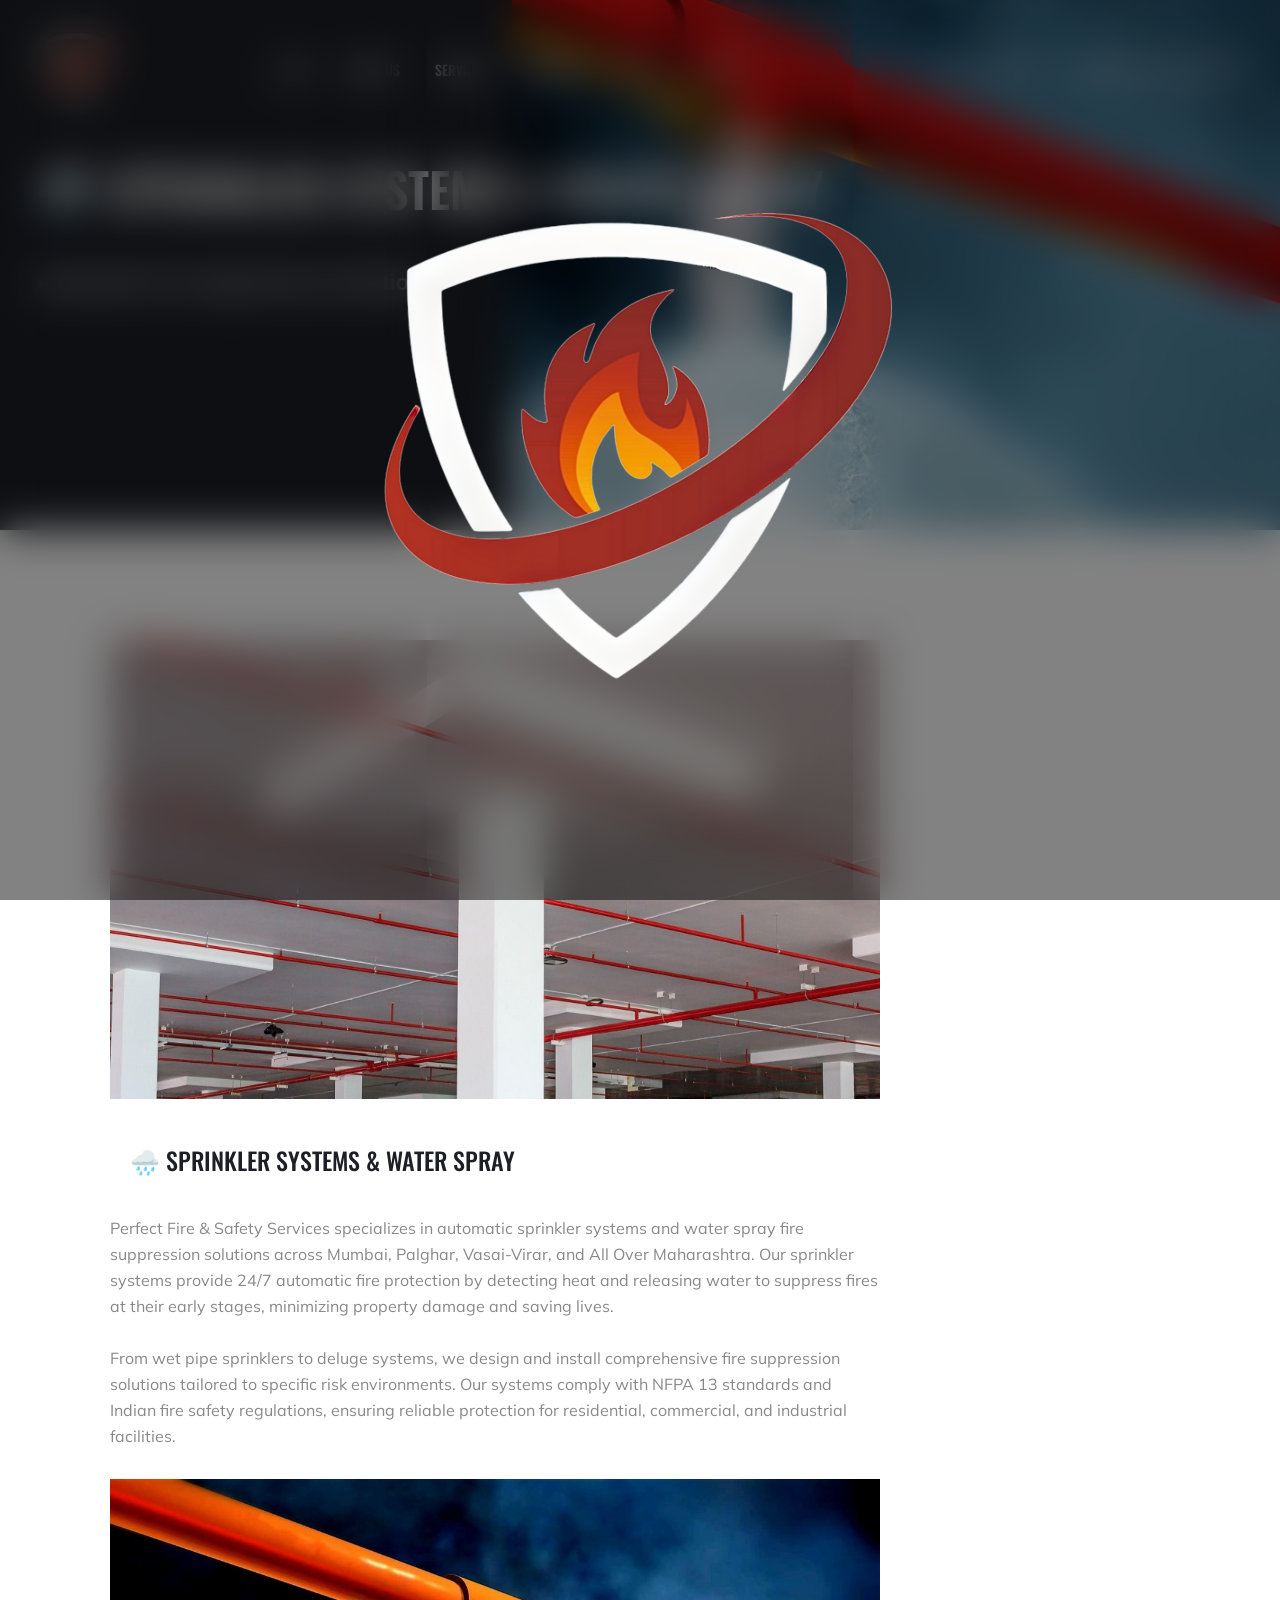
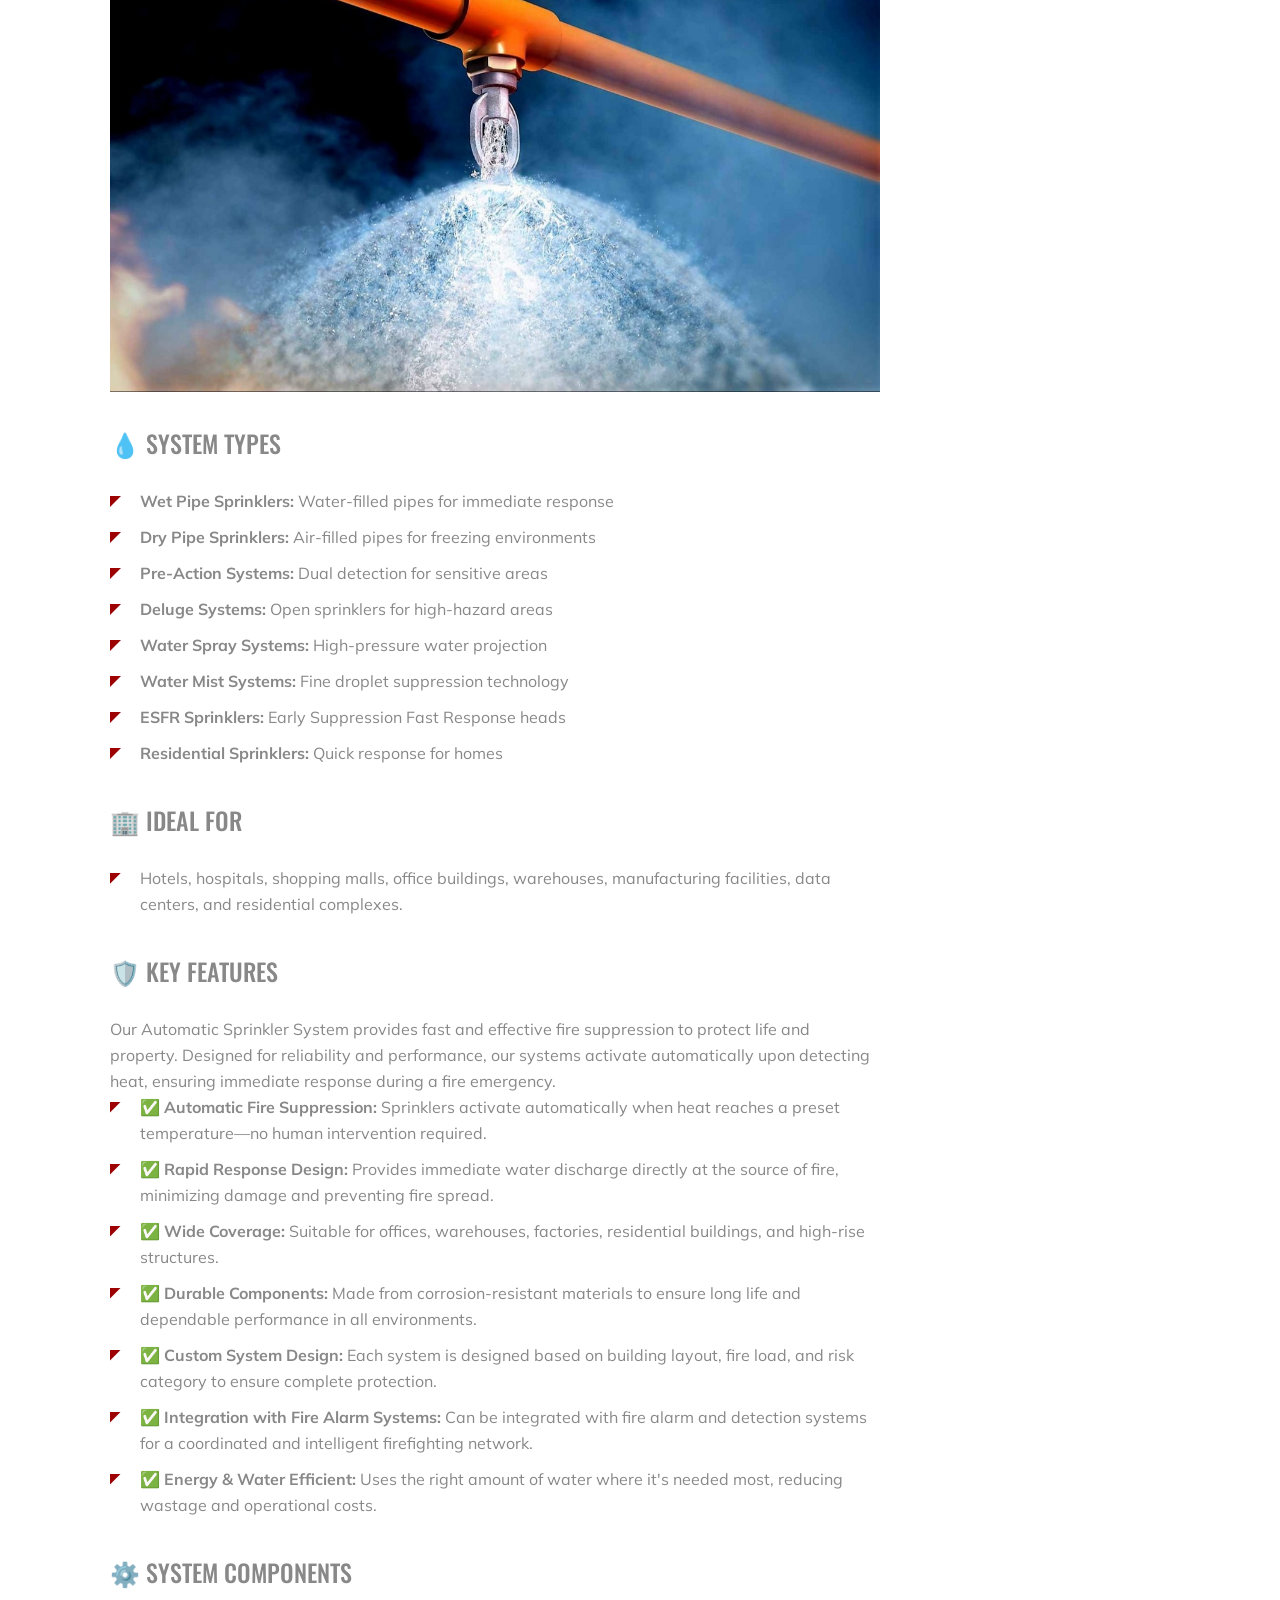
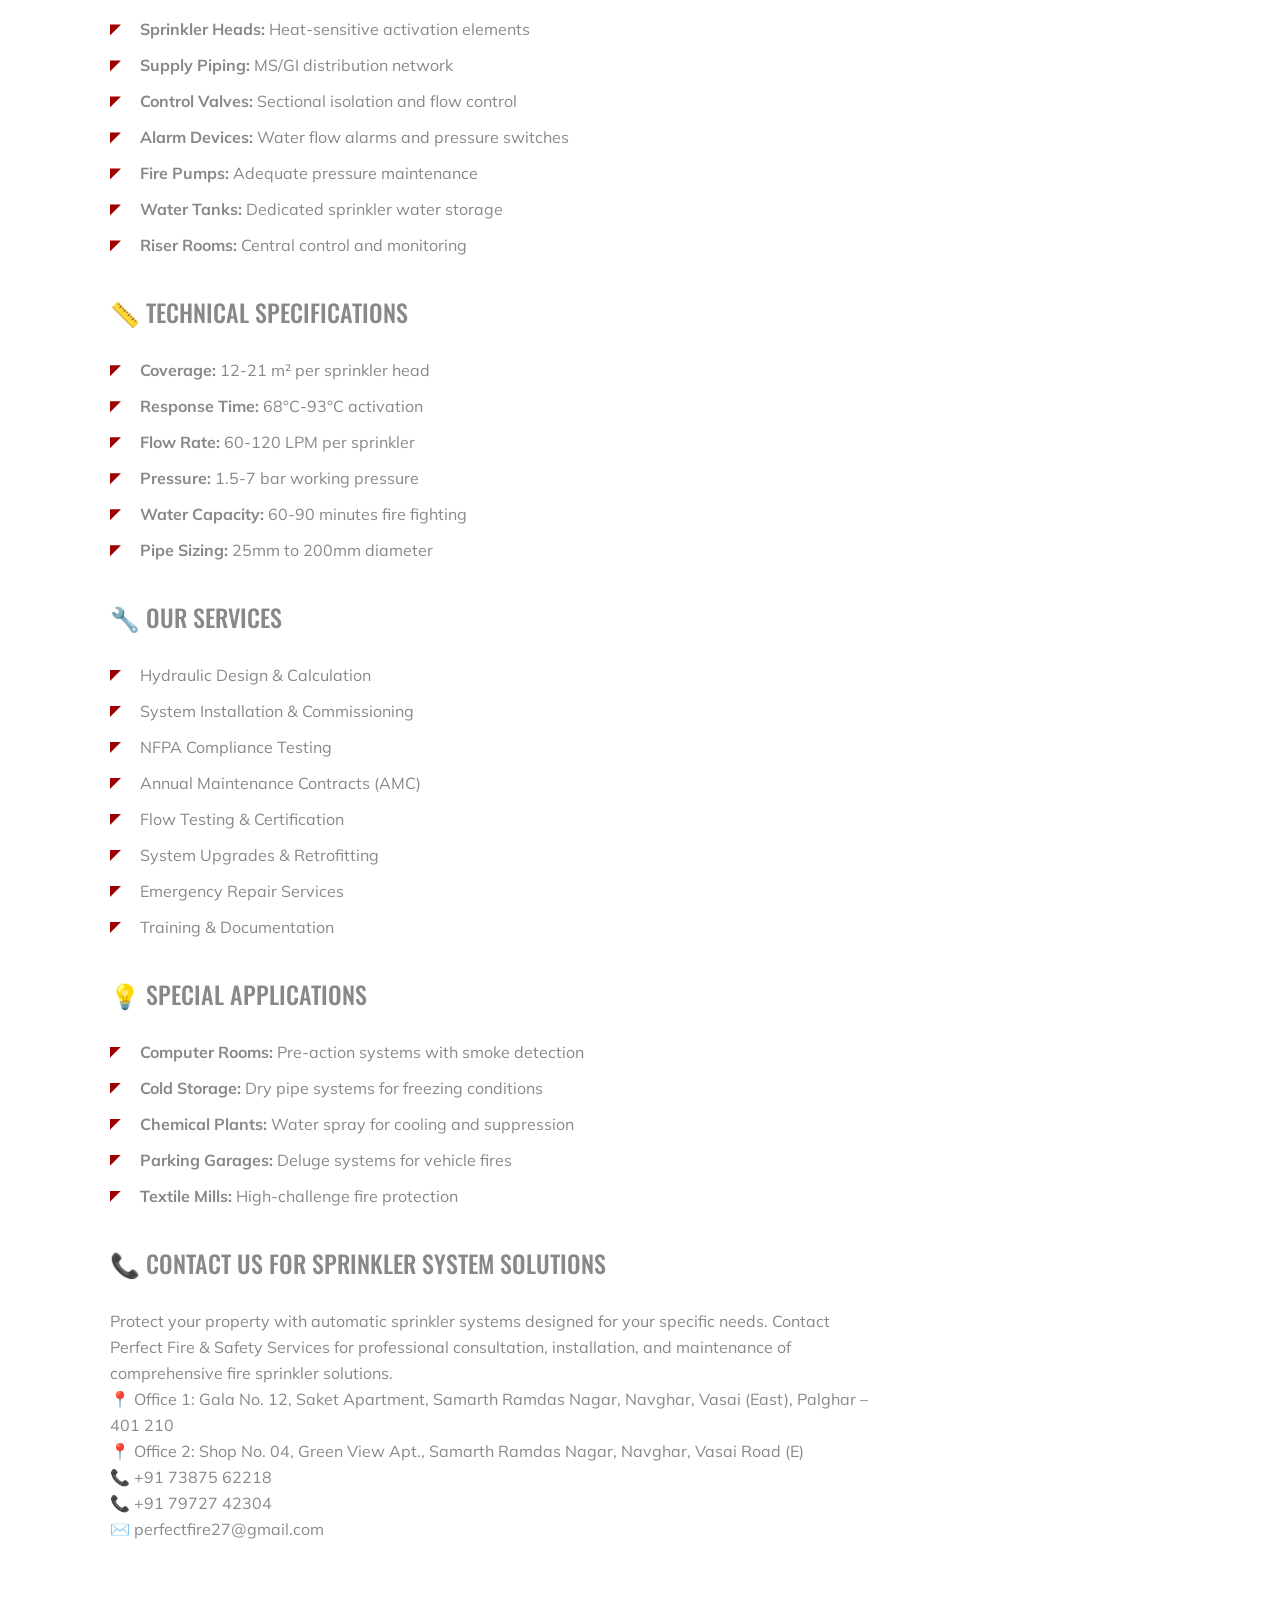
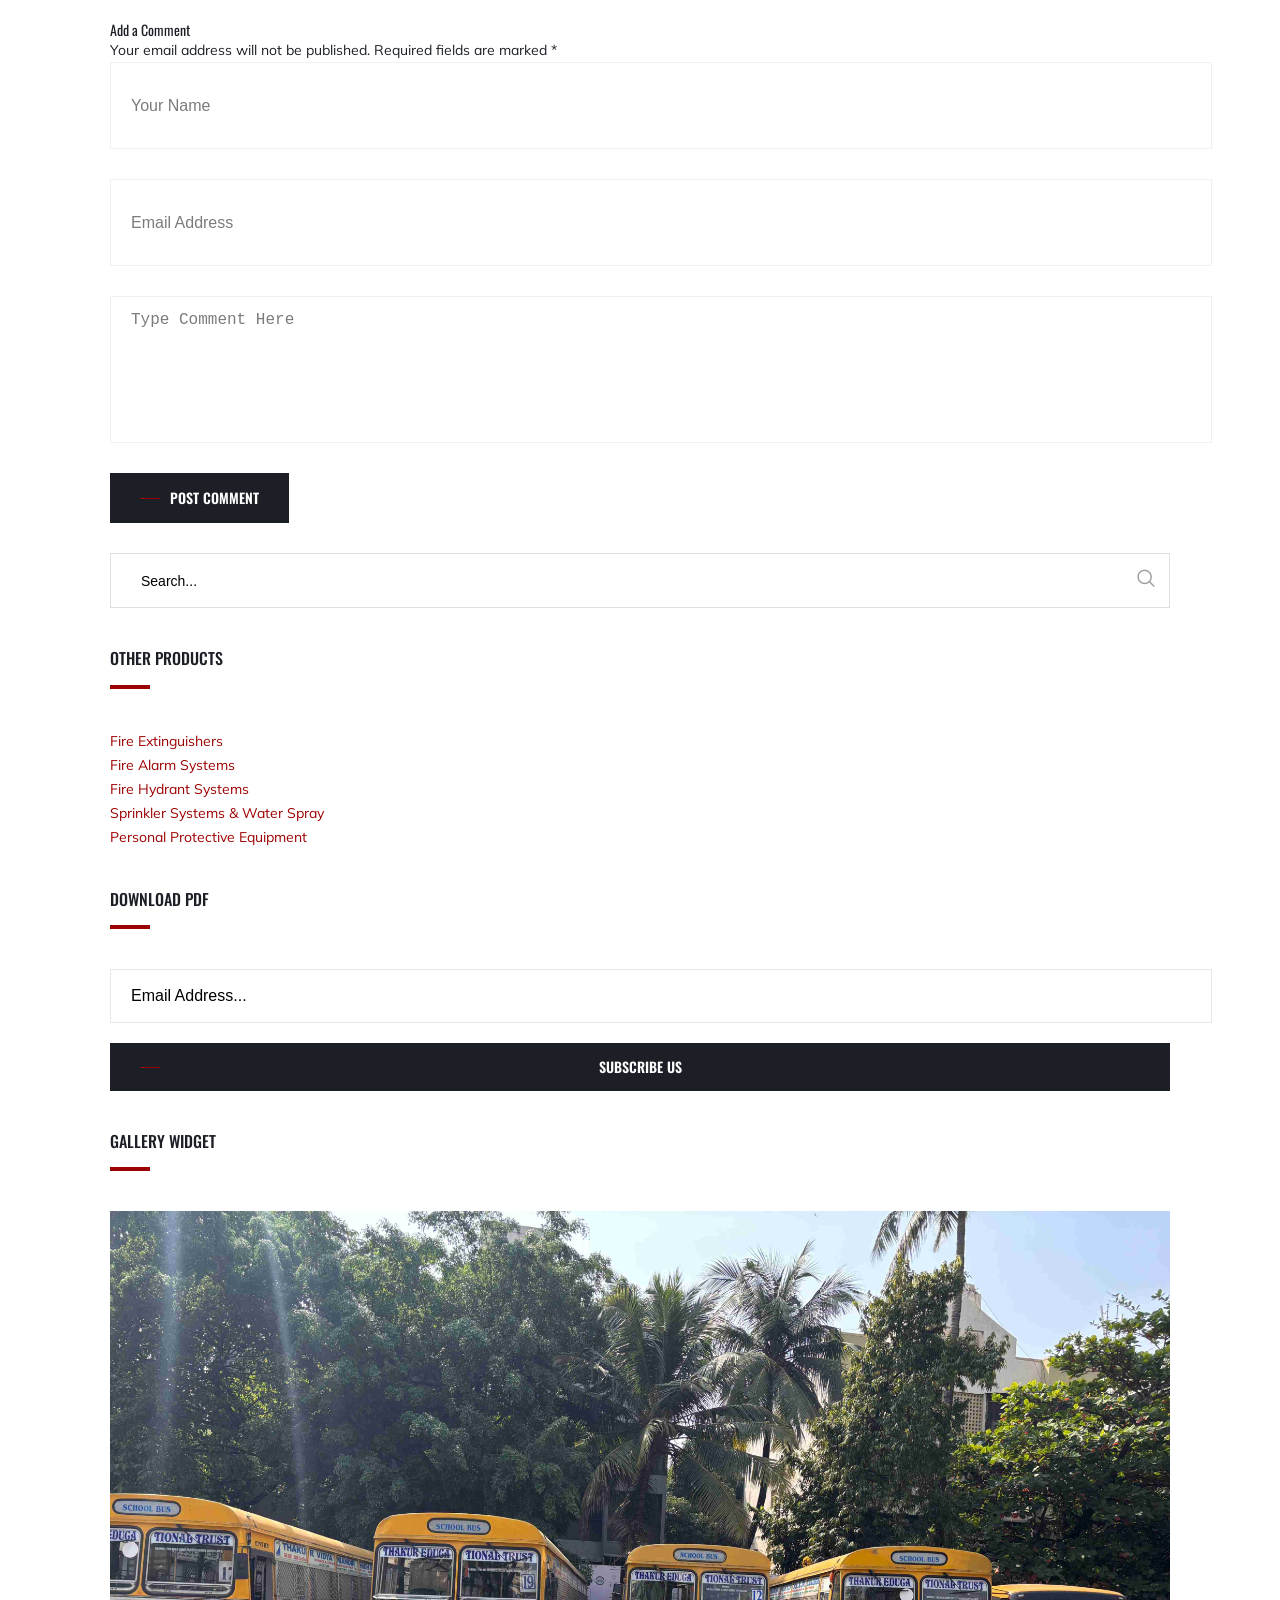
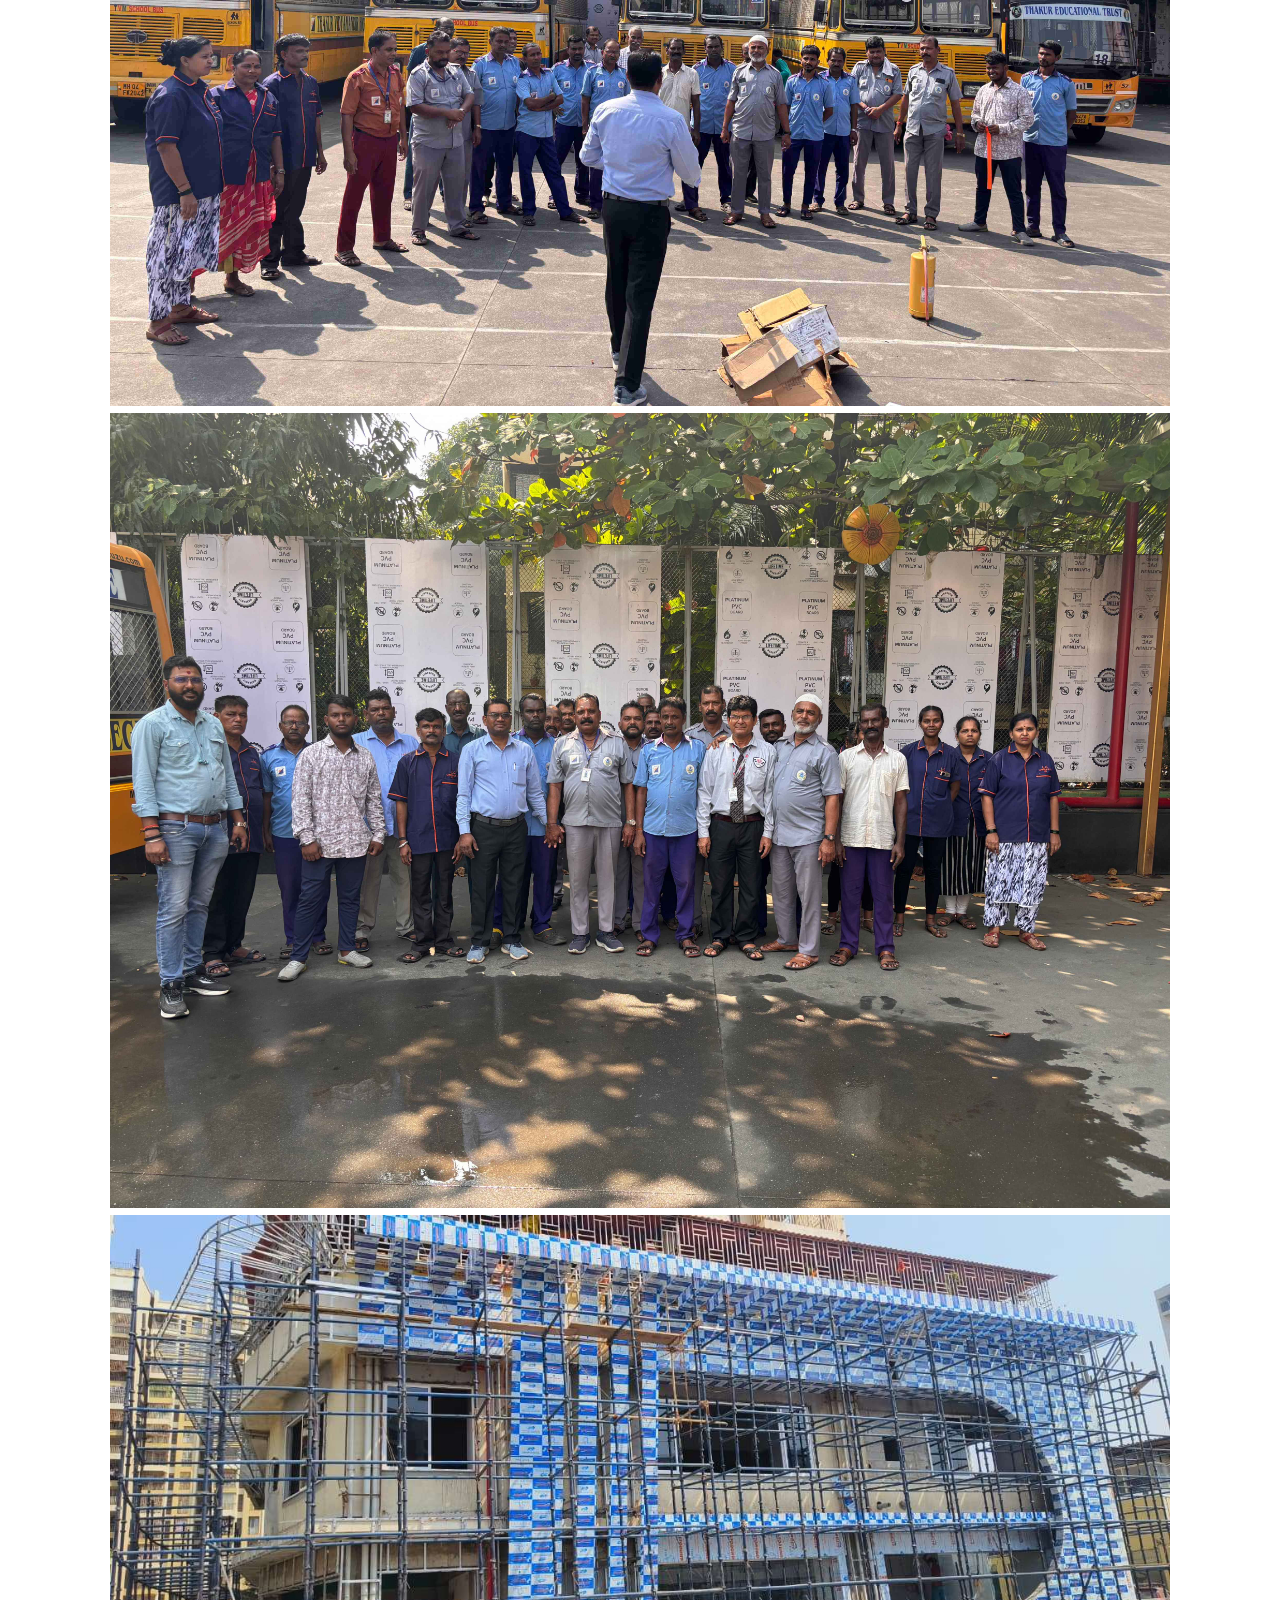
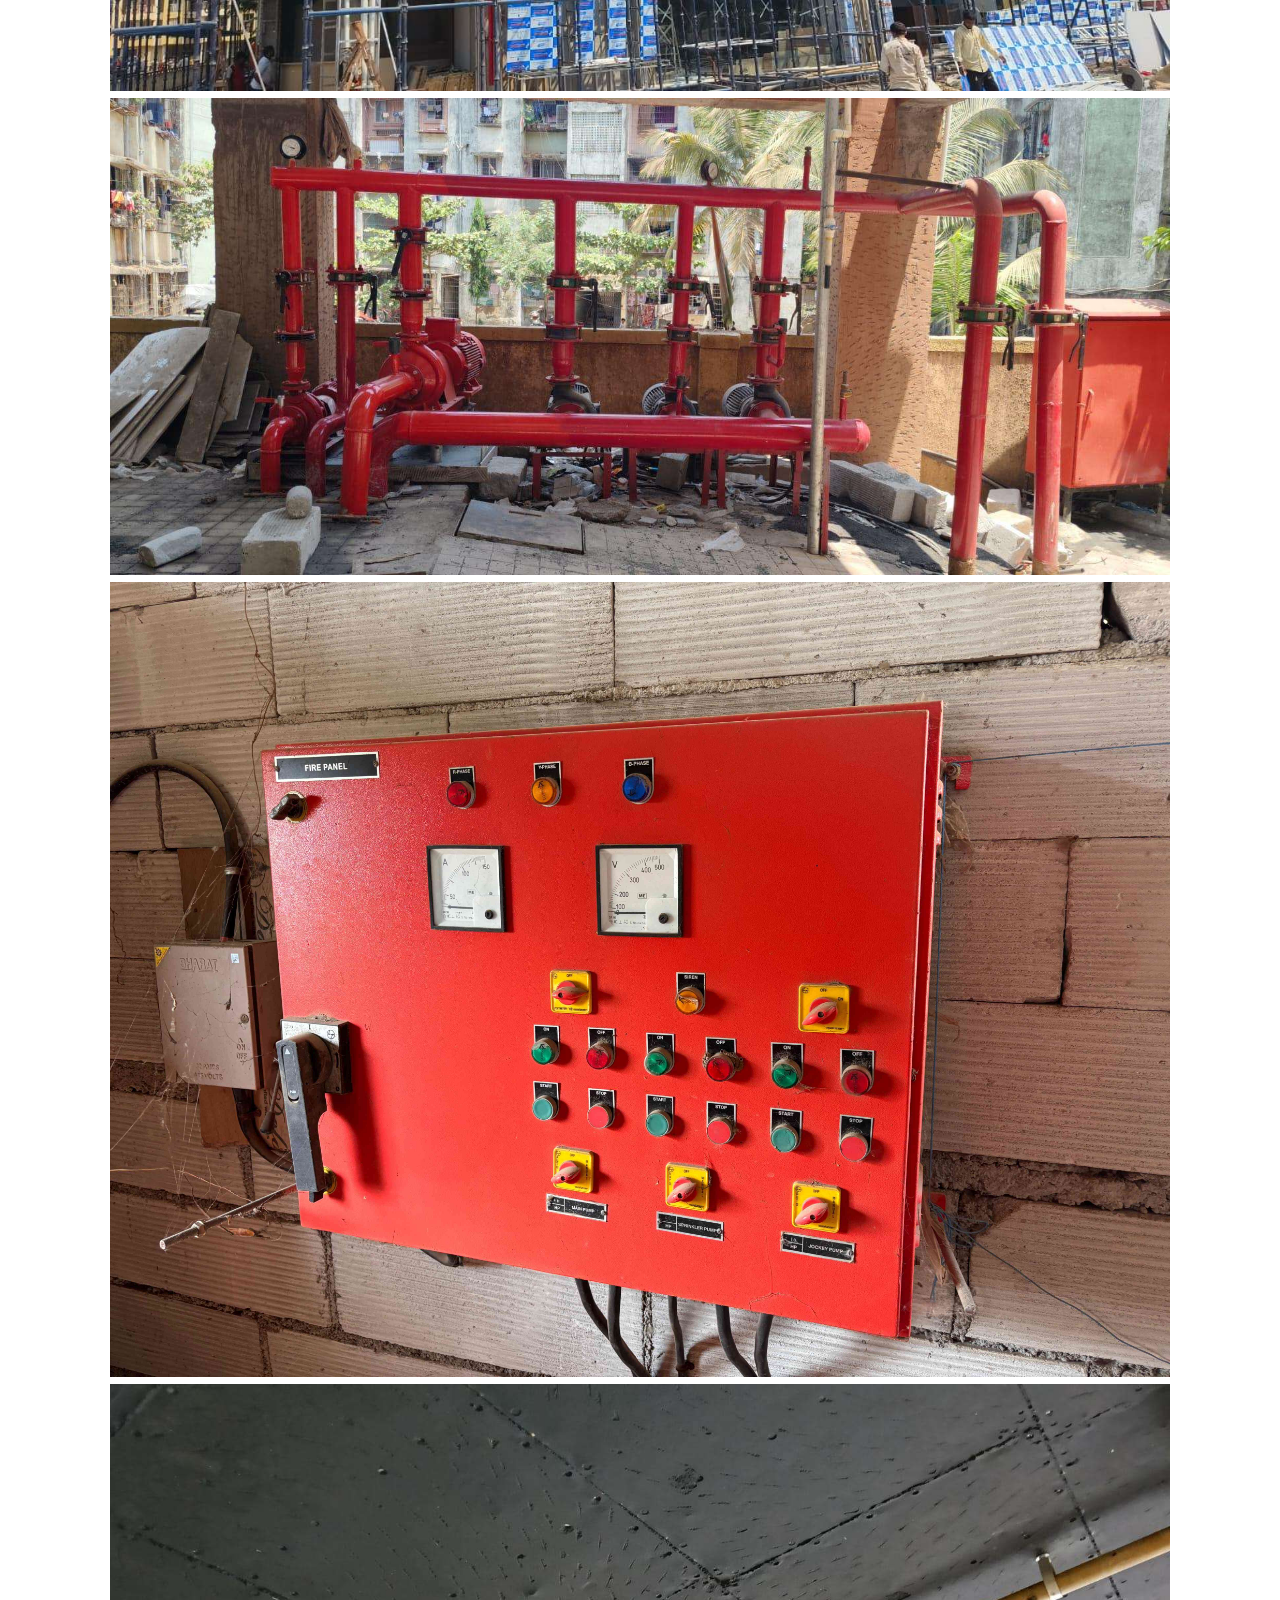
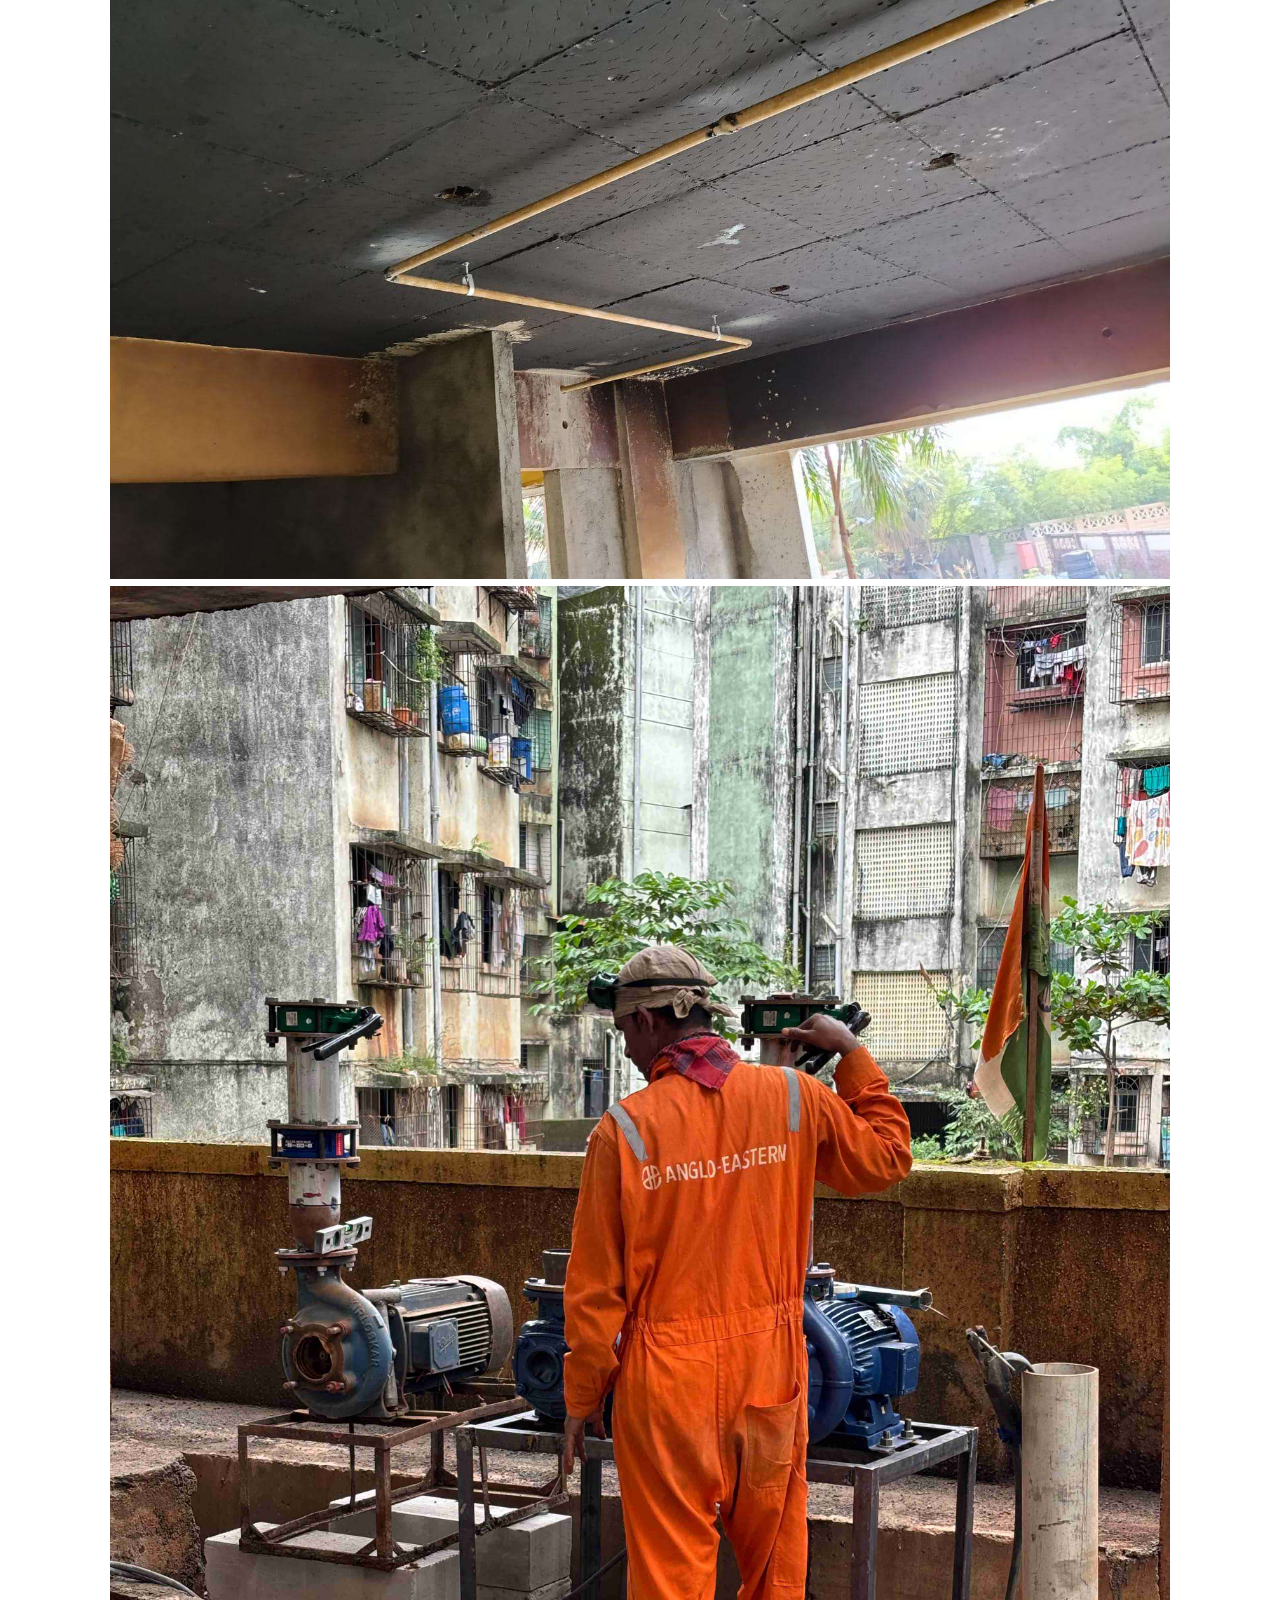
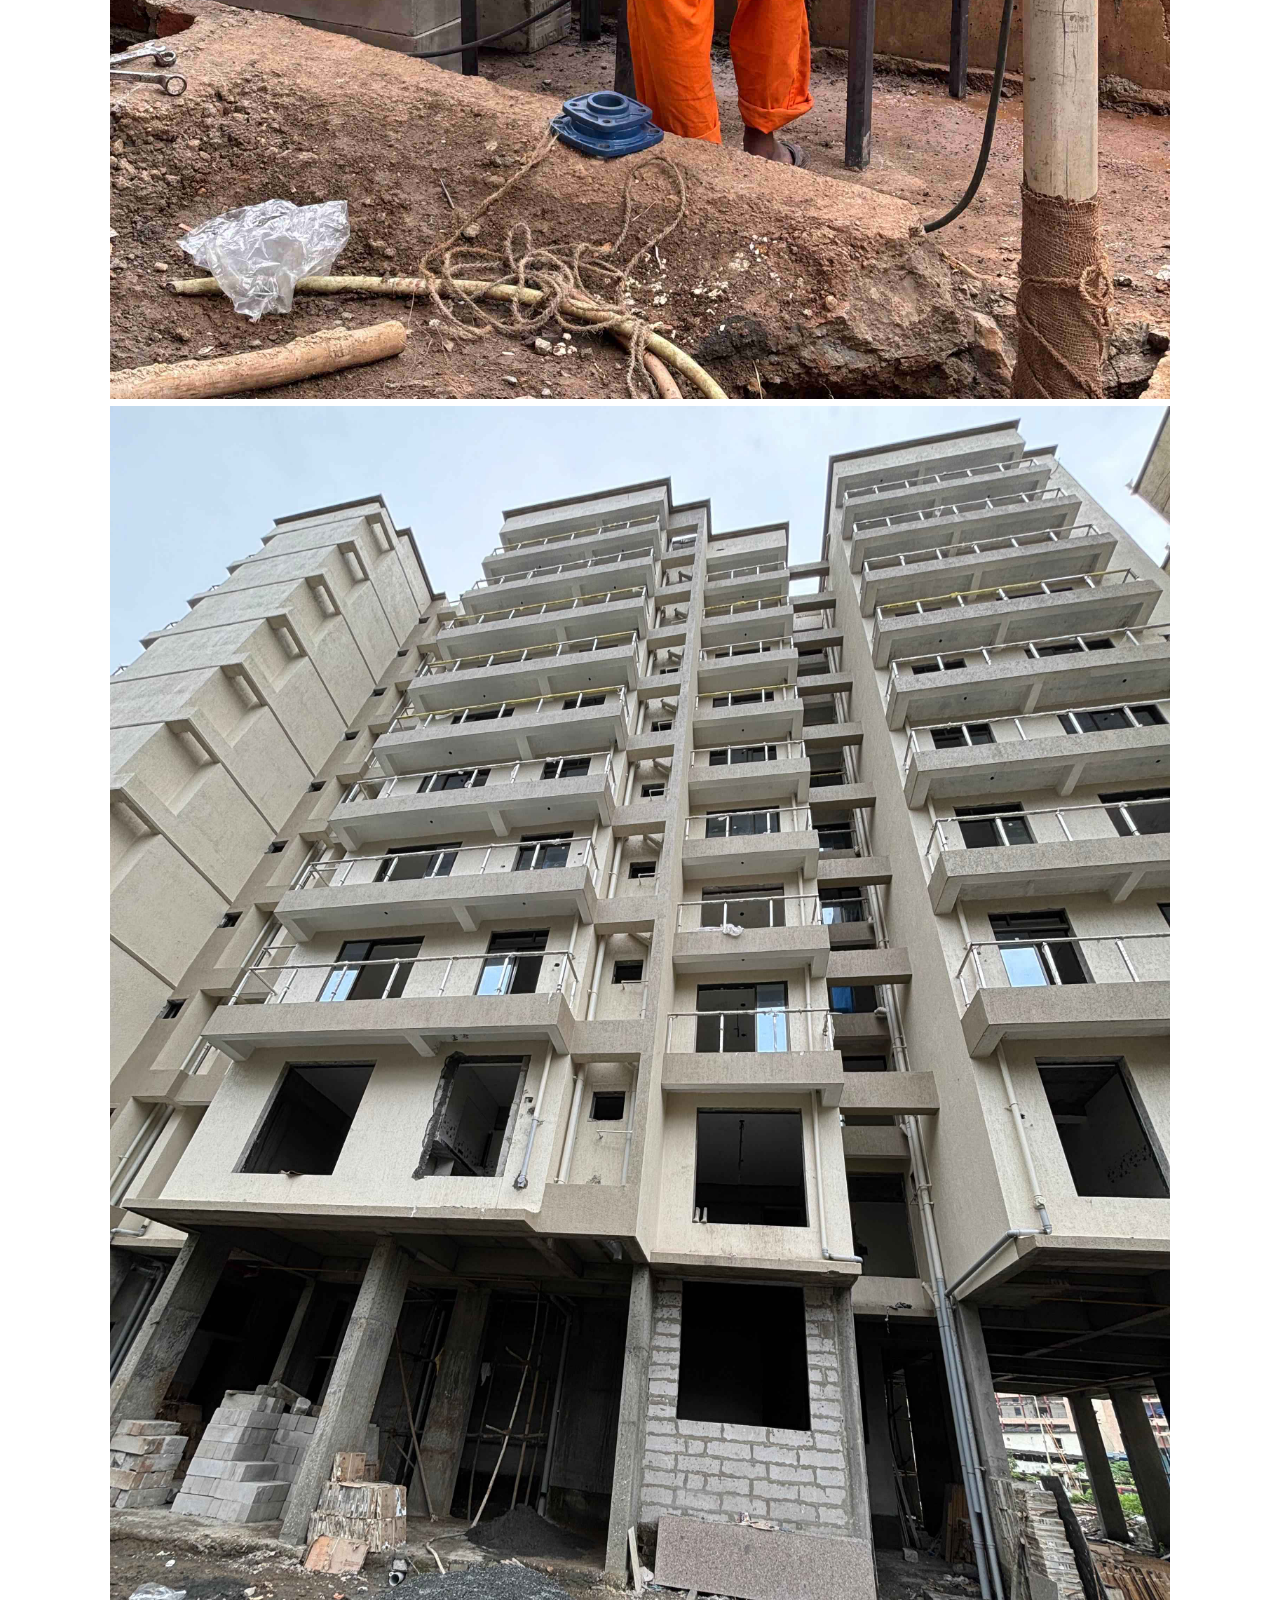
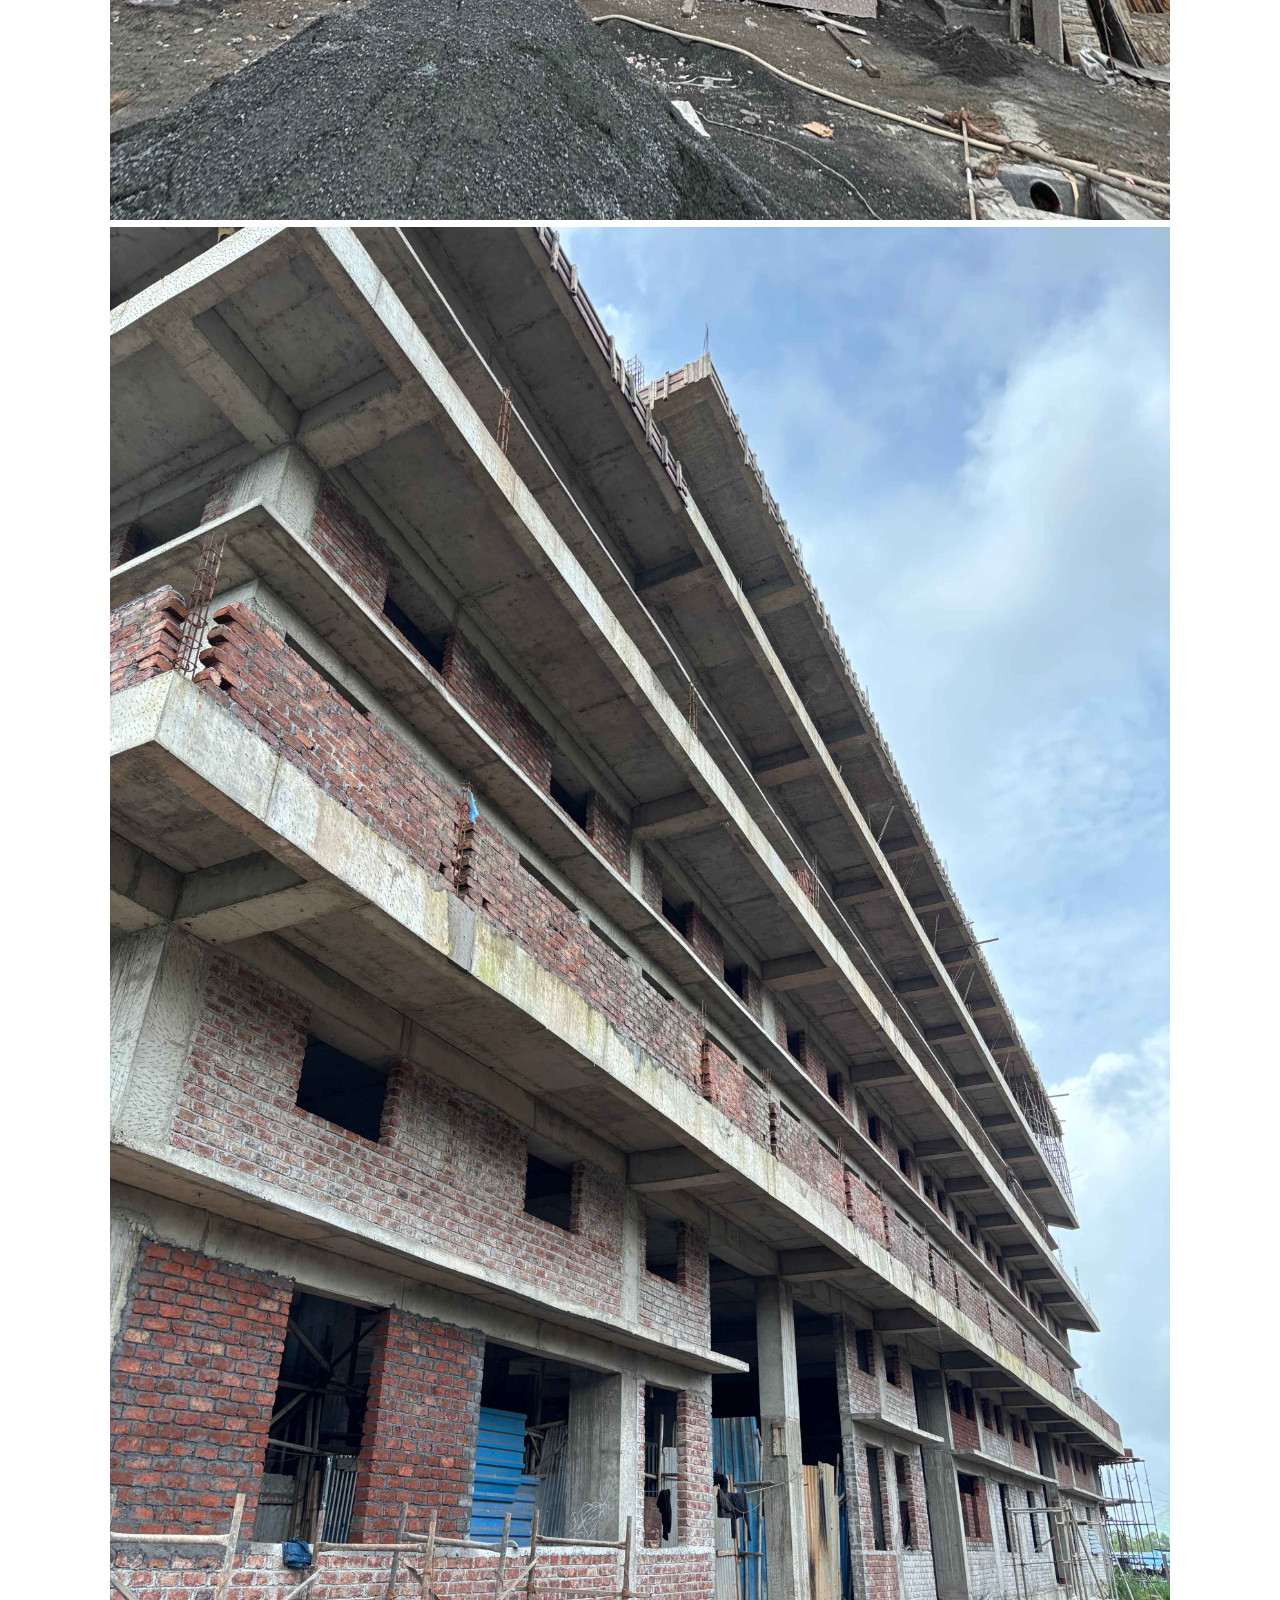
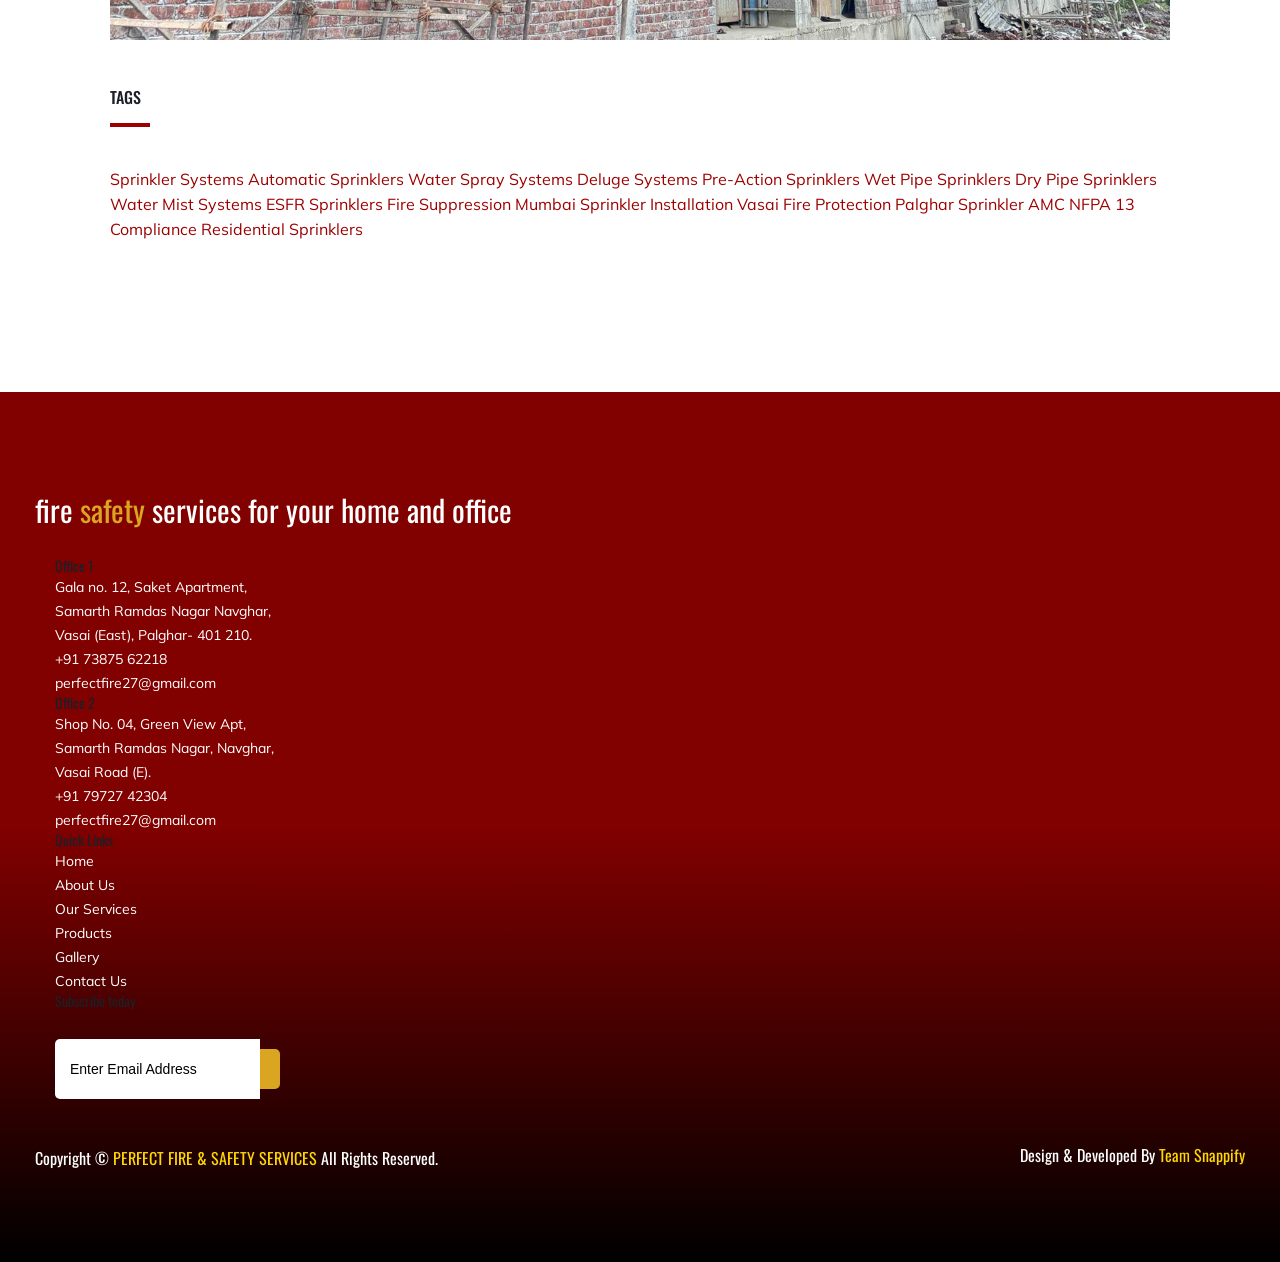
<file: sprinkler-systems.html>
<!DOCTYPE html>
<html lang="en-US">


<head>

	<link href="https://fonts.googleapis.com/css?family=Londrina+Sketch&display=swap" rel="stylesheet">
	<link href="https://fonts.googleapis.com/css?family=Oswald&display=swap" rel="stylesheet">
	<meta charset="UTF-8">
	<link rel="shortcut icon" href="https://old3.commonsupport.com/habikon/wp-content/themes/habikon/images/favicon.png"
		type="image/x-icon">
	<link rel="icon" href="https://old3.commonsupport.com/habikon/wp-content/themes/habikon/images/favicon.png"
		type="image/x-icon">
	<!-- Responsive -->
	<meta http-equiv="X-UA-Compatible" content="IE=edge">
	<meta name="viewport" content="width=device-width, initial-scale=1.0, maximum-scale=1.0">

	    <link rel="shortcut icon" href="/images/pfs_logo.svg" type="image/x-icon">
    <link rel="icon" href="/images/pfs_logo.svg" type="image/x-icon">
    <link rel="stylesheet" href="https://unicons.iconscout.com/release/v4.0.8/css/line.css">


<title>Perfect Fire & Safety Services | Fire Protection & Safety Equipment in Mumbai, Palghar, Vasai-Virar, All Over Maharashtra</title>
<meta name="title" content="Perfect Fire & Safety Services - Fire Extinguisher Supplier & Fire Protection Experts in Mumbai, Palghar, Vasai-Virar, All Over Maharashtra">
<meta name="description" content="Perfect Fire & Safety Services is an ISO 9001:2015 certified and Maharashtra Fire Service licensed agency offering fire extinguishers, hydrant systems, sprinklers, and fire alarm installation in Mumbai, Palghar, Vasai-Virar, and All Over Maharashtra. Contact us for complete fire safety solutions.">
<meta name="keywords" content="fire safety services Vasai Virar, fire extinguisher supplier Mumbai, fire hydrant system Palghar, fire alarm installation All Over Maharashtra, ISO certified fire protection company, Maharashtra fire service agency, fire safety training, fire system AMC Vasai, fire protection company near me">
     
	<meta name='robots' content='max-image-preview:large' />
	<link rel='dns-prefetch' href='//stats.wp.com' />
	<link rel='dns-prefetch' href='//fonts.googleapis.com' />
	<link rel="alternate" type="application/rss+xml" title="habikon &raquo; Feed"
		href="https://old3.commonsupport.com/habikon/feed/" />
	<link rel="alternate" type="application/rss+xml" title="habikon &raquo; Comments Feed"
		href="https://old3.commonsupport.com/habikon/comments/feed/" />
	<link rel="alternate" type="application/rss+xml"
		title="habikon &raquo; Virtual Reality for Architecture: Experience Your Space Before You Build It. Comments Feed"
		href="https://old3.commonsupport.com/habikon/virtual-reality-for-architecture-experience-your-space-before-you-build-it/feed/" />
	<!-- <script type="text/javascript">
		window._wpemojiSettings = { "baseUrl": "https:\/\/s.w.org\/images\/core\/emoji\/14.0.0\/72x72\/", "ext": ".png", "svgUrl": "https:\/\/s.w.org\/images\/core\/emoji\/14.0.0\/svg\/", "svgExt": ".svg", "source": { "concatemoji": "https:\/\/old3.commonsupport.com\/habikon\/wp-includes\/js\/wp-emoji-release.min.js?ver=6.3.7" } };
		/*! This file is auto-generated */
		!function (i, n) { var o, s, e; function c(e) { try { var t = { supportTests: e, timestamp: (new Date).valueOf() }; sessionStorage.setItem(o, JSON.stringify(t)) } catch (e) { } } function p(e, t, n) { e.clearRect(0, 0, e.canvas.width, e.canvas.height), e.fillText(t, 0, 0); var t = new Uint32Array(e.getImageData(0, 0, e.canvas.width, e.canvas.height).data), r = (e.clearRect(0, 0, e.canvas.width, e.canvas.height), e.fillText(n, 0, 0), new Uint32Array(e.getImageData(0, 0, e.canvas.width, e.canvas.height).data)); return t.every(function (e, t) { return e === r[t] }) } function u(e, t, n) { switch (t) { case "flag": return n(e, "\ud83c\udff3\ufe0f\u200d\u26a7\ufe0f", "\ud83c\udff3\ufe0f\u200b\u26a7\ufe0f") ? !1 : !n(e, "\ud83c\uddfa\ud83c\uddf3", "\ud83c\uddfa\u200b\ud83c\uddf3") && !n(e, "\ud83c\udff4\udb40\udc67\udb40\udc62\udb40\udc65\udb40\udc6e\udb40\udc67\udb40\udc7f", "\ud83c\udff4\u200b\udb40\udc67\u200b\udb40\udc62\u200b\udb40\udc65\u200b\udb40\udc6e\u200b\udb40\udc67\u200b\udb40\udc7f"); case "emoji": return !n(e, "\ud83e\udef1\ud83c\udffb\u200d\ud83e\udef2\ud83c\udfff", "\ud83e\udef1\ud83c\udffb\u200b\ud83e\udef2\ud83c\udfff") }return !1 } function f(e, t, n) { var r = "undefined" != typeof WorkerGlobalScope && self instanceof WorkerGlobalScope ? new OffscreenCanvas(300, 150) : i.createElement("canvas"), a = r.getContext("2d", { willReadFrequently: !0 }), o = (a.textBaseline = "top", a.font = "600 32px Arial", {}); return e.forEach(function (e) { o[e] = t(a, e, n) }), o } function t(e) { var t = i.createElement("script"); t.src = e, t.defer = !0, i.head.appendChild(t) } "undefined" != typeof Promise && (o = "wpEmojiSettingsSupports", s = ["flag", "emoji"], n.supports = { everything: !0, everythingExceptFlag: !0 }, e = new Promise(function (e) { i.addEventListener("DOMContentLoaded", e, { once: !0 }) }), new Promise(function (t) { var n = function () { try { var e = JSON.parse(sessionStorage.getItem(o)); if ("object" == typeof e && "number" == typeof e.timestamp && (new Date).valueOf() < e.timestamp + 604800 && "object" == typeof e.supportTests) return e.supportTests } catch (e) { } return null }(); if (!n) { if ("undefined" != typeof Worker && "undefined" != typeof OffscreenCanvas && "undefined" != typeof URL && URL.createObjectURL && "undefined" != typeof Blob) try { var e = "postMessage(" + f.toString() + "(" + [JSON.stringify(s), u.toString(), p.toString()].join(",") + "));", r = new Blob([e], { type: "text/javascript" }), a = new Worker(URL.createObjectURL(r), { name: "wpTestEmojiSupports" }); return void (a.onmessage = function (e) { c(n = e.data), a.terminate(), t(n) }) } catch (e) { } c(n = f(s, u, p)) } t(n) }).then(function (e) { for (var t in e) n.supports[t] = e[t], n.supports.everything = n.supports.everything && n.supports[t], "flag" !== t && (n.supports.everythingExceptFlag = n.supports.everythingExceptFlag && n.supports[t]); n.supports.everythingExceptFlag = n.supports.everythingExceptFlag && !n.supports.flag, n.DOMReady = !1, n.readyCallback = function () { n.DOMReady = !0 } }).then(function () { return e }).then(function () { var e; n.supports.everything || (n.readyCallback(), (e = n.source || {}).concatemoji ? t(e.concatemoji) : e.wpemoji && e.twemoji && (t(e.twemoji), t(e.wpemoji))) })) }((window, document), window._wpemojiSettings);
	</script> -->
	<style type="text/css">
		img.wp-smiley,
		img.emoji {
			display: inline !important;
			border: none !important;
			box-shadow: none !important;
			height: 1em !important;
			width: 1em !important;
			margin: 0 0.07em !important;
			vertical-align: -0.1em !important;
			background: none !important;
			padding: 0 !important;
		}
	</style>
	<!-- <link rel='stylesheet' id='wp-block-library-css'
		href='https://old3.commonsupport.com/habikon/wp-includes/css/dist/block-library/style.min.css?ver=6.3.7'
		type='text/css' media='all' /> -->
	<style id='wp-block-library-theme-inline-css' type='text/css'>
		.wp-block-audio figcaption {
			color: #555;
			font-size: 13px;
			text-align: center
		}

		.is-dark-theme .wp-block-audio figcaption {
			color: hsla(0, 0%, 100%, .65)
		}

		.wp-block-audio {
			margin: 0 0 1em
		}

		.wp-block-code {
			border: 1px solid #ccc;
			border-radius: 4px;
			font-family: Menlo, Consolas, monaco, monospace;
			padding: .8em 1em
		}

		.wp-block-embed figcaption {
			color: #555;
			font-size: 13px;
			text-align: center
		}

		.is-dark-theme .wp-block-embed figcaption {
			color: hsla(0, 0%, 100%, .65)
		}

		.wp-block-embed {
			margin: 0 0 1em
		}

		.blocks-gallery-caption {
			color: #555;
			font-size: 13px;
			text-align: center
		}

		.is-dark-theme .blocks-gallery-caption {
			color: hsla(0, 0%, 100%, .65)
		}

		.wp-block-image figcaption {
			color: #555;
			font-size: 13px;
			text-align: center
		}

		.is-dark-theme .wp-block-image figcaption {
			color: hsla(0, 0%, 100%, .65)
		}

		.wp-block-image {
			margin: 0 0 1em
		}

		.wp-block-pullquote {
			border-bottom: 4px solid;
			border-top: 4px solid;
			color: currentColor;
			margin-bottom: 1.75em
		}

		.wp-block-pullquote cite,
		.wp-block-pullquote footer,
		.wp-block-pullquote__citation {
			color: currentColor;
			font-size: .8125em;
			font-style: normal;
			text-transform: uppercase
		}

		.wp-block-quote {
			border-left: .25em solid;
			margin: 0 0 1.75em;
			padding-left: 1em
		}

		.wp-block-quote cite,
		.wp-block-quote footer {
			color: currentColor;
			font-size: .8125em;
			font-style: normal;
			position: relative
		}

		.wp-block-quote.has-text-align-right {
			border-left: none;
			border-right: .25em solid;
			padding-left: 0;
			padding-right: 1em
		}

		.wp-block-quote.has-text-align-center {
			border: none;
			padding-left: 0
		}

		.wp-block-quote.is-large,
		.wp-block-quote.is-style-large,
		.wp-block-quote.is-style-plain {
			border: none
		}

		.wp-block-search .wp-block-search__label {
			font-weight: 700
		}

		.wp-block-search__button {
			border: 1px solid #ccc;
			padding: .375em .625em
		}

		:where(.wp-block-group.has-background) {
			padding: 1.25em 2.375em
		}

		.wp-block-separator.has-css-opacity {
			opacity: .4
		}

		.wp-block-separator {
			border: none;
			border-bottom: 2px solid;
			margin-left: auto;
			margin-right: auto
		}

		.wp-block-separator.has-alpha-channel-opacity {
			opacity: 1
		}

		.wp-block-separator:not(.is-style-wide):not(.is-style-dots) {
			width: 100px
		}

		.wp-block-separator.has-background:not(.is-style-dots) {
			border-bottom: none;
			height: 1px
		}

		.wp-block-separator.has-background:not(.is-style-wide):not(.is-style-dots) {
			height: 2px
		}

		.wp-block-table {
			margin: 0 0 1em
		}

		.wp-block-table td,
		.wp-block-table th {
			word-break: normal
		}

		.wp-block-table figcaption {
			color: #555;
			font-size: 13px;
			text-align: center
		}

		.is-dark-theme .wp-block-table figcaption {
			color: hsla(0, 0%, 100%, .65)
		}

		.wp-block-video figcaption {
			color: #555;
			font-size: 13px;
			text-align: center
		}

		.is-dark-theme .wp-block-video figcaption {
			color: hsla(0, 0%, 100%, .65)
		}

		.wp-block-video {
			margin: 0 0 1em
		}

		.wp-block-template-part.has-background {
			margin-bottom: 0;
			margin-top: 0;
			padding: 1.25em 2.375em
		}
	</style>
	<link rel='stylesheet' id='wc-blocks-vendors-style-css'
		href='https://old3.commonsupport.com/habikon/wp-content/plugins/woocommerce/packages/woocommerce-blocks/build/wc-blocks-vendors-style.css?ver=10.9.3'
		type='text/css' media='all' />
	<link rel='stylesheet' id='wc-all-blocks-style-css'
		href='https://old3.commonsupport.com/habikon/wp-content/plugins/woocommerce/packages/woocommerce-blocks/build/wc-all-blocks-style.css?ver=10.9.3'
		type='text/css' media='all' />
	<style id='classic-theme-styles-inline-css' type='text/css'>
		/*! This file is auto-generated */
		.wp-block-button__link {
			color: #fff;
			background-color: #32373c;
			border-radius: 9999px;
			box-shadow: none;
			text-decoration: none;
			padding: calc(.667em + 2px) calc(1.333em + 2px);
			font-size: 1.125em
		}

		.wp-block-file__button {
			background: #32373c;
			color: #fff;
			text-decoration: none
		}
	</style>
	<style id='global-styles-inline-css' type='text/css'>
		body {
			--wp--preset--color--black: #000000;
			--wp--preset--color--cyan-bluish-gray: #abb8c3;
			--wp--preset--color--white: #ffffff;
			--wp--preset--color--pale-pink: #f78da7;
			--wp--preset--color--vivid-red: #cf2e2e;
			--wp--preset--color--luminous-vivid-orange: #ff6900;
			--wp--preset--color--luminous-vivid-amber: #fcb900;
			--wp--preset--color--light-green-cyan: #7bdcb5;
			--wp--preset--color--vivid-green-cyan: #00d084;
			--wp--preset--color--pale-cyan-blue: #8ed1fc;
			--wp--preset--color--vivid-cyan-blue: #0693e3;
			--wp--preset--color--vivid-purple: #9b51e0;
			--wp--preset--color--strong-red: #e30606;
			--wp--preset--color--strong-blue: #5229f1;
			--wp--preset--color--strong-mezenda: #ca29f1;
			--wp--preset--color--strong-green: #06e329;
			--wp--preset--color--strong-yellow: #f7bd00;
			--wp--preset--color--strong-white: #fff;
			--wp--preset--color--light-black: #242424;
			--wp--preset--color--very-light-gray: #797979;
			--wp--preset--color--very-dark-black: #000000;
			--wp--preset--gradient--vivid-cyan-blue-to-vivid-purple: linear-gradient(135deg, rgba(6, 147, 227, 1) 0%, rgb(155, 81, 224) 100%);
			--wp--preset--gradient--light-green-cyan-to-vivid-green-cyan: linear-gradient(135deg, rgb(122, 220, 180) 0%, rgb(0, 208, 130) 100%);
			--wp--preset--gradient--luminous-vivid-amber-to-luminous-vivid-orange: linear-gradient(135deg, rgba(252, 185, 0, 1) 0%, rgba(255, 105, 0, 1) 100%);
			--wp--preset--gradient--luminous-vivid-orange-to-vivid-red: linear-gradient(135deg, rgba(255, 105, 0, 1) 0%, rgb(207, 46, 46) 100%);
			--wp--preset--gradient--very-light-gray-to-cyan-bluish-gray: linear-gradient(135deg, rgb(238, 238, 238) 0%, rgb(169, 184, 195) 100%);
			--wp--preset--gradient--cool-to-warm-spectrum: linear-gradient(135deg, rgb(74, 234, 220) 0%, rgb(151, 120, 209) 20%, rgb(207, 42, 186) 40%, rgb(238, 44, 130) 60%, rgb(251, 105, 98) 80%, rgb(254, 248, 76) 100%);
			--wp--preset--gradient--blush-light-purple: linear-gradient(135deg, rgb(255, 206, 236) 0%, rgb(152, 150, 240) 100%);
			--wp--preset--gradient--blush-bordeaux: linear-gradient(135deg, rgb(254, 205, 165) 0%, rgb(254, 45, 45) 50%, rgb(107, 0, 62) 100%);
			--wp--preset--gradient--luminous-dusk: linear-gradient(135deg, rgb(255, 203, 112) 0%, rgb(199, 81, 192) 50%, rgb(65, 88, 208) 100%);
			--wp--preset--gradient--pale-ocean: linear-gradient(135deg, rgb(255, 245, 203) 0%, rgb(182, 227, 212) 50%, rgb(51, 167, 181) 100%);
			--wp--preset--gradient--electric-grass: linear-gradient(135deg, rgb(202, 248, 128) 0%, rgb(113, 206, 126) 100%);
			--wp--preset--gradient--midnight: linear-gradient(135deg, rgb(2, 3, 129) 0%, rgb(40, 116, 252) 100%);
			--wp--preset--font-size--small: 10px;
			--wp--preset--font-size--medium: 20px;
			--wp--preset--font-size--large: 24px;
			--wp--preset--font-size--x-large: 42px;
			--wp--preset--font-size--normal: 15px;
			--wp--preset--font-size--huge: 36px;
			--wp--preset--spacing--20: 0.44rem;
			--wp--preset--spacing--30: 0.67rem;
			--wp--preset--spacing--40: 1rem;
			--wp--preset--spacing--50: 1.5rem;
			--wp--preset--spacing--60: 2.25rem;
			--wp--preset--spacing--70: 3.38rem;
			--wp--preset--spacing--80: 5.06rem;
			--wp--preset--shadow--natural: 6px 6px 9px rgba(0, 0, 0, 0.2);
			--wp--preset--shadow--deep: 12px 12px 50px rgba(0, 0, 0, 0.4);
			--wp--preset--shadow--sharp: 6px 6px 0px rgba(0, 0, 0, 0.2);
			--wp--preset--shadow--outlined: 6px 6px 0px -3px rgba(255, 255, 255, 1), 6px 6px rgba(0, 0, 0, 1);
			--wp--preset--shadow--crisp: 6px 6px 0px rgba(0, 0, 0, 1);
		}

		:where(.is-layout-flex) {
			gap: 0.5em;
		}

		:where(.is-layout-grid) {
			gap: 0.5em;
		}

		body .is-layout-flow>.alignleft {
			float: left;
			margin-inline-start: 0;
			margin-inline-end: 2em;
		}

		body .is-layout-flow>.alignright {
			float: right;
			margin-inline-start: 2em;
			margin-inline-end: 0;
		}

		body .is-layout-flow>.aligncenter {
			margin-left: auto !important;
			margin-right: auto !important;
		}

		body .is-layout-constrained>.alignleft {
			float: left;
			margin-inline-start: 0;
			margin-inline-end: 2em;
		}

		body .is-layout-constrained>.alignright {
			float: right;
			margin-inline-start: 2em;
			margin-inline-end: 0;
		}

		body .is-layout-constrained>.aligncenter {
			margin-left: auto !important;
			margin-right: auto !important;
		}

		body .is-layout-constrained> :where(:not(.alignleft):not(.alignright):not(.alignfull)) {
			max-width: var(--wp--style--global--content-size);
			margin-left: auto !important;
			margin-right: auto !important;
		}

		body .is-layout-constrained>.alignwide {
			max-width: var(--wp--style--global--wide-size);
		}

		body .is-layout-flex {
			display: flex;
		}

		body .is-layout-flex {
			flex-wrap: wrap;
			align-items: center;
		}

		body .is-layout-flex>* {
			margin: 0;
		}

		body .is-layout-grid {
			display: grid;
		}

		body .is-layout-grid>* {
			margin: 0;
		}

		:where(.wp-block-columns.is-layout-flex) {
			gap: 2em;
		}

		:where(.wp-block-columns.is-layout-grid) {
			gap: 2em;
		}

		:where(.wp-block-post-template.is-layout-flex) {
			gap: 1.25em;
		}

		:where(.wp-block-post-template.is-layout-grid) {
			gap: 1.25em;
		}

		.has-black-color {
			color: var(--wp--preset--color--black) !important;
		}

		.has-cyan-bluish-gray-color {
			color: var(--wp--preset--color--cyan-bluish-gray) !important;
		}

		.has-white-color {
			color: var(--wp--preset--color--white) !important;
		}

		.has-pale-pink-color {
			color: var(--wp--preset--color--pale-pink) !important;
		}

		.has-vivid-red-color {
			color: var(--wp--preset--color--vivid-red) !important;
		}

		.has-luminous-vivid-orange-color {
			color: var(--wp--preset--color--luminous-vivid-orange) !important;
		}

		.has-luminous-vivid-amber-color {
			color: var(--wp--preset--color--luminous-vivid-amber) !important;
		}

		.has-light-green-cyan-color {
			color: var(--wp--preset--color--light-green-cyan) !important;
		}

		.has-vivid-green-cyan-color {
			color: var(--wp--preset--color--vivid-green-cyan) !important;
		}

		.has-pale-cyan-blue-color {
			color: var(--wp--preset--color--pale-cyan-blue) !important;
		}

		.has-vivid-cyan-blue-color {
			color: var(--wp--preset--color--vivid-cyan-blue) !important;
		}

		.has-vivid-purple-color {
			color: var(--wp--preset--color--vivid-purple) !important;
		}

		.has-black-background-color {
			background-color: var(--wp--preset--color--black) !important;
		}

		.has-cyan-bluish-gray-background-color {
			background-color: var(--wp--preset--color--cyan-bluish-gray) !important;
		}

		.has-white-background-color {
			background-color: var(--wp--preset--color--white) !important;
		}

		.has-pale-pink-background-color {
			background-color: var(--wp--preset--color--pale-pink) !important;
		}

		.has-vivid-red-background-color {
			background-color: var(--wp--preset--color--vivid-red) !important;
		}

		.has-luminous-vivid-orange-background-color {
			background-color: var(--wp--preset--color--luminous-vivid-orange) !important;
		}

		.has-luminous-vivid-amber-background-color {
			background-color: var(--wp--preset--color--luminous-vivid-amber) !important;
		}

		.has-light-green-cyan-background-color {
			background-color: var(--wp--preset--color--light-green-cyan) !important;
		}

		.has-vivid-green-cyan-background-color {
			background-color: var(--wp--preset--color--vivid-green-cyan) !important;
		}

		.has-pale-cyan-blue-background-color {
			background-color: var(--wp--preset--color--pale-cyan-blue) !important;
		}

		.has-vivid-cyan-blue-background-color {
			background-color: var(--wp--preset--color--vivid-cyan-blue) !important;
		}

		.has-vivid-purple-background-color {
			background-color: var(--wp--preset--color--vivid-purple) !important;
		}

		.has-black-border-color {
			border-color: var(--wp--preset--color--black) !important;
		}

		.has-cyan-bluish-gray-border-color {
			border-color: var(--wp--preset--color--cyan-bluish-gray) !important;
		}

		.has-white-border-color {
			border-color: var(--wp--preset--color--white) !important;
		}

		.has-pale-pink-border-color {
			border-color: var(--wp--preset--color--pale-pink) !important;
		}

		.has-vivid-red-border-color {
			border-color: var(--wp--preset--color--vivid-red) !important;
		}

		.has-luminous-vivid-orange-border-color {
			border-color: var(--wp--preset--color--luminous-vivid-orange) !important;
		}

		.has-luminous-vivid-amber-border-color {
			border-color: var(--wp--preset--color--luminous-vivid-amber) !important;
		}

		.has-light-green-cyan-border-color {
			border-color: var(--wp--preset--color--light-green-cyan) !important;
		}

		.has-vivid-green-cyan-border-color {
			border-color: var(--wp--preset--color--vivid-green-cyan) !important;
		}

		.has-pale-cyan-blue-border-color {
			border-color: var(--wp--preset--color--pale-cyan-blue) !important;
		}

		.has-vivid-cyan-blue-border-color {
			border-color: var(--wp--preset--color--vivid-cyan-blue) !important;
		}

		.has-vivid-purple-border-color {
			border-color: var(--wp--preset--color--vivid-purple) !important;
		}

		.has-vivid-cyan-blue-to-vivid-purple-gradient-background {
			background: var(--wp--preset--gradient--vivid-cyan-blue-to-vivid-purple) !important;
		}

		.has-light-green-cyan-to-vivid-green-cyan-gradient-background {
			background: var(--wp--preset--gradient--light-green-cyan-to-vivid-green-cyan) !important;
		}

		.has-luminous-vivid-amber-to-luminous-vivid-orange-gradient-background {
			background: var(--wp--preset--gradient--luminous-vivid-amber-to-luminous-vivid-orange) !important;
		}

		.has-luminous-vivid-orange-to-vivid-red-gradient-background {
			background: var(--wp--preset--gradient--luminous-vivid-orange-to-vivid-red) !important;
		}

		.has-very-light-gray-to-cyan-bluish-gray-gradient-background {
			background: var(--wp--preset--gradient--very-light-gray-to-cyan-bluish-gray) !important;
		}

		.has-cool-to-warm-spectrum-gradient-background {
			background: var(--wp--preset--gradient--cool-to-warm-spectrum) !important;
		}

		.has-blush-light-purple-gradient-background {
			background: var(--wp--preset--gradient--blush-light-purple) !important;
		}

		.has-blush-bordeaux-gradient-background {
			background: var(--wp--preset--gradient--blush-bordeaux) !important;
		}

		.has-luminous-dusk-gradient-background {
			background: var(--wp--preset--gradient--luminous-dusk) !important;
		}

		.has-pale-ocean-gradient-background {
			background: var(--wp--preset--gradient--pale-ocean) !important;
		}

		.has-electric-grass-gradient-background {
			background: var(--wp--preset--gradient--electric-grass) !important;
		}

		.has-midnight-gradient-background {
			background: var(--wp--preset--gradient--midnight) !important;
		}

		.has-small-font-size {
			font-size: var(--wp--preset--font-size--small) !important;
		}

		.has-medium-font-size {
			font-size: var(--wp--preset--font-size--medium) !important;
		}

		.has-large-font-size {
			font-size: var(--wp--preset--font-size--large) !important;
		}

		.has-x-large-font-size {
			font-size: var(--wp--preset--font-size--x-large) !important;
		}

		.wp-block-navigation a:where(:not(.wp-element-button)) {
			color: inherit;
		}

		:where(.wp-block-post-template.is-layout-flex) {
			gap: 1.25em;
		}

		:where(.wp-block-post-template.is-layout-grid) {
			gap: 1.25em;
		}

		:where(.wp-block-columns.is-layout-flex) {
			gap: 2em;
		}

		:where(.wp-block-columns.is-layout-grid) {
			gap: 2em;
		}

		.wp-block-pullquote {
			font-size: 1.5em;
			line-height: 1.6;
		}


		/* CUSTOM PAGE */
		.main-header .header-upper .logo-box{
			padding: 0 !important;
		}
		.page-title{
			padding: 160px 0 !important;
		}

		.blog-single .post-wrapper{
	 		padding: 0 !important;
			border: none !important;
		}
	</style>
	<link rel='stylesheet' id='contact-form-7-css'
		href='https://old3.commonsupport.com/habikon/wp-content/plugins/contact-form-7/includes/css/styles.css?ver=5.9.3'
		type='text/css' media='all' />
	<link rel='stylesheet' id='rs-plugin-settings-css'
		href='https://old3.commonsupport.com/habikon/wp-content/plugins/revslider/public/assets/css/settings.css?ver=5.4.8.1'
		type='text/css' media='all' />
	<style id='rs-plugin-settings-inline-css' type='text/css'>
		#rs-demo-id {}
	</style>
	<link rel='stylesheet' id='woocommerce-layout-css'
		href='https://old3.commonsupport.com/habikon/wp-content/plugins/woocommerce/assets/css/woocommerce-layout.css?ver=8.1.1'
		type='text/css' media='all' />
	<link rel='stylesheet' id='woocommerce-smallscreen-css'
		href='https://old3.commonsupport.com/habikon/wp-content/plugins/woocommerce/assets/css/woocommerce-smallscreen.css?ver=8.1.1'
		type='text/css' media='only screen and (max-width: 768px)' />
	<link rel='stylesheet' id='woocommerce-general-css'
		href='https://old3.commonsupport.com/habikon/wp-content/plugins/woocommerce/assets/css/woocommerce.css?ver=8.1.1'
		type='text/css' media='all' />
	<style id='woocommerce-inline-inline-css' type='text/css'>
		.woocommerce form .form-row .required {
			visibility: visible;
		}
	</style>
	<link rel='stylesheet' id='animate-css'
		href='https://old3.commonsupport.com/habikon/wp-content/themes/habikon/css/animate.css?ver=6.3.7'
		type='text/css' media='all' />
	<link rel='stylesheet' id='animated-headline-css'
		href='https://old3.commonsupport.com/habikon/wp-content/themes/habikon/css/animated-headline.css?ver=6.3.7'
		type='text/css' media='all' />
	<link rel='stylesheet' id='bootstrap-css'
		href='https://old3.commonsupport.com/habikon/wp-content/themes/habikon/css/bootstrap.css?ver=6.3.7'
		type='text/css' media='all' />
	<link rel='stylesheet' id='custom-animate-css'
		href='https://old3.commonsupport.com/habikon/wp-content/themes/habikon/css/custom-animate.css?ver=6.3.7'
		type='text/css' media='all' />
	<link rel='stylesheet' id='flaticon-css'
		href='https://old3.commonsupport.com/habikon/wp-content/themes/habikon/css/flaticon.css?ver=6.3.7'
		type='text/css' media='all' />
	<link rel='stylesheet' id='font-awesome-css'
		href='https://old3.commonsupport.com/habikon/wp-content/themes/habikon/css/font-awesome.css?ver=6.3.7'
		type='text/css' media='all' />
	<link rel='stylesheet' id='background-video-css'
		href='https://old3.commonsupport.com/habikon/wp-content/themes/habikon/css/jquery.background-video.css?ver=6.3.7'
		type='text/css' media='all' />
	<link rel='stylesheet' id='fancybox-min-css'
		href='https://old3.commonsupport.com/habikon/wp-content/themes/habikon/css/jquery.fancybox.min.css?ver=6.3.7'
		type='text/css' media='all' />
	<link rel='stylesheet' id='mCustomScrollbar-css'
		href='https://old3.commonsupport.com/habikon/wp-content/themes/habikon/css/jquery.mCustomScrollbar.min.css?ver=6.3.7'
		type='text/css' media='all' />
	<link rel='stylesheet' id='jquery-ui-css'
		href='https://old3.commonsupport.com/habikon/wp-content/themes/habikon/css/jquery-ui.css?ver=6.3.7'
		type='text/css' media='all' />
	<link rel='stylesheet' id='owl-css'
		href='https://old3.commonsupport.com/habikon/wp-content/themes/habikon/css/owl.css?ver=6.3.7' type='text/css'
		media='all' />
	<link rel='stylesheet' id='swiper-min-css'
		href='https://old3.commonsupport.com/habikon/wp-content/themes/habikon/css/swiper.min.css?ver=6.3.7'
		type='text/css' media='all' />
	<link rel='stylesheet' id='vegas-min-css'
		href='https://old3.commonsupport.com/habikon/wp-content/themes/habikon/css/vegas.min.css?ver=6.3.7'
		type='text/css' media='all' />
	<link rel='stylesheet' id='woocommerce-css'
		href='https://old3.commonsupport.com/habikon/wp-content/themes/habikon/css/woocommerce.css?ver=6.3.7'
		type='text/css' media='all' />
	<link rel='stylesheet' id='habikon-main-style-css'
		href='https://old3.commonsupport.com/habikon/wp-content/themes/habikon/style.css?ver=6.3.7' type='text/css'
		media='all' />
	<link rel='stylesheet' id='habikon-tut-css'
		href='https://old3.commonsupport.com/habikon/wp-content/themes/habikon/css/tut.css?ver=6.3.7' type='text/css'
		media='all' />
	<link rel='stylesheet' id='habikon-custom-css'
		href='https://old3.commonsupport.com/habikon/wp-content/themes/habikon/css/custom.css?ver=6.3.7' type='text/css'
		media='all' />
	<link rel='stylesheet' id='habikon-edit-css'
		href='https://old3.commonsupport.com/habikon/wp-content/themes/habikon/css/edit.css?ver=6.3.7' type='text/css'
		media='all' />
	<link rel='stylesheet' id='habikon-gutenberg-css'
		href='https://old3.commonsupport.com/habikon/wp-content/themes/habikon/css/gutenberg.css?ver=6.3.7'
		type='text/css' media='all' />
	<link rel='stylesheet' id='habikon-responsive-css'
		href='https://old3.commonsupport.com/habikon/wp-content/themes/habikon/css/responsive.css?ver=6.3.7'
		type='text/css' media='all' />
	<link rel='stylesheet' id='habikon-theme-slug-fonts-css'
		href='https://fonts.googleapis.com/css?family=Open+Sans%3A300%2C300i%2C400%2C400i%2C600%2C600i%2C700%2C700i%2C800%2C800i%7CLondrina+Outline%3A400%2C500%2C600%2C700%7COswald%3A200%2C300%2C400%2C500%2C600%2C700&#038;subset=latin%2Clatin-ext'
		type='text/css' media='all' />
	<link rel='stylesheet' id='kc-general-css'
		href='https://old3.commonsupport.com/habikon/wp-content/plugins/kingcomposer/assets/frontend/css/kingcomposer.min.css?ver=2.8.1'
		type='text/css' media='all' />
	<link rel='stylesheet' id='kc-animate-css'
		href='https://old3.commonsupport.com/habikon/wp-content/plugins/kingcomposer/assets/css/animate.css?ver=2.8.1'
		type='text/css' media='all' />
	<link rel='stylesheet' id='kc-icon-1-css'
		href='https://old3.commonsupport.com/habikon/wp-content/themes/habikon/css/flaticon.css?ver=2.8.1'
		type='text/css' media='all' />
	<link rel='stylesheet' id='kc-icon-2-css'
		href='https://old3.commonsupport.com/habikon/wp-content/plugins/kingcomposer/assets/css/icons.css?ver=2.8.1'
		type='text/css' media='all' />
	<script type='text/javascript'
		src='https://old3.commonsupport.com/habikon/wp-includes/js/dist/vendor/wp-polyfill-inert.min.js?ver=3.1.2'
		id='wp-polyfill-inert-js'></script>
	<script type='text/javascript'
		src='https://old3.commonsupport.com/habikon/wp-includes/js/dist/vendor/regenerator-runtime.min.js?ver=0.13.11'
		id='regenerator-runtime-js'></script>
	<script type='text/javascript'
		src='https://old3.commonsupport.com/habikon/wp-includes/js/dist/vendor/wp-polyfill.min.js?ver=3.15.0'
		id='wp-polyfill-js'></script>
	<script type='text/javascript'
		src='https://old3.commonsupport.com/habikon/wp-includes/js/dist/hooks.min.js?ver=c6aec9a8d4e5a5d543a1'
		id='wp-hooks-js'></script>
	<script type='text/javascript' src='https://stats.wp.com/w.js?ver=202545' id='woo-tracks-js'></script>
	<script type='text/javascript'
		src='https://old3.commonsupport.com/habikon/wp-includes/js/jquery/jquery.min.js?ver=3.7.0'
		id='jquery-core-js'></script>
	<script type='text/javascript'
		src='https://old3.commonsupport.com/habikon/wp-includes/js/jquery/jquery-migrate.min.js?ver=3.4.1'
		id='jquery-migrate-js'></script>
	<script type='text/javascript'
		src='https://old3.commonsupport.com/habikon/wp-content/plugins/revslider/public/assets/js/jquery.themepunch.tools.min.js?ver=5.4.8.1'
		id='tp-tools-js'></script>
	<script type='text/javascript'
		src='https://old3.commonsupport.com/habikon/wp-content/plugins/revslider/public/assets/js/jquery.themepunch.revolution.min.js?ver=5.4.8.1'
		id='revmin-js'></script>
	<link rel="https://api.w.org/" href="https://old3.commonsupport.com/habikon/wp-json/" />
	<link rel="alternate" type="application/json"
		href="https://old3.commonsupport.com/habikon/wp-json/wp/v2/posts/652" />
	<link rel="EditURI" type="application/rsd+xml" title="RSD"
		href="https://old3.commonsupport.com/habikon/xmlrpc.php?rsd" />
	<meta name="generator" content="WordPress 6.3.7" />
	<meta name="generator" content="WooCommerce 8.1.1" />
	<link rel="canonical"
		href="https://old3.commonsupport.com/habikon/virtual-reality-for-architecture-experience-your-space-before-you-build-it/" />
	<link rel='shortlink' href='https://old3.commonsupport.com/habikon/?p=652' />
	<link rel="alternate" type="application/json+oembed"
		href="https://old3.commonsupport.com/habikon/wp-json/oembed/1.0/embed?url=https%3A%2F%2Fold3.commonsupport.com%2Fhabikon%2Fvirtual-reality-for-architecture-experience-your-space-before-you-build-it%2F" />
	<link rel="alternate" type="text/xml+oembed"
		href="https://old3.commonsupport.com/habikon/wp-json/oembed/1.0/embed?url=https%3A%2F%2Fold3.commonsupport.com%2Fhabikon%2Fvirtual-reality-for-architecture-experience-your-space-before-you-build-it%2F&#038;format=xml" />
	<script
		type="text/javascript">var kc_script_data = { ajax_url: "https://old3.commonsupport.com/habikon/wp-admin/admin-ajax.php" }</script>
	<noscript>
		<style>
			.woocommerce-product-gallery {
				opacity: 1 !important;
			}
		</style>
	</noscript>
	<meta name="generator"
		content="Powered by Slider Revolution 5.4.8.1 - responsive, Mobile-Friendly Slider Plugin for WordPress with comfortable drag and drop interface." />
	<script type="text/javascript">function setREVStartSize(e) {
			try {
				e.c = jQuery(e.c); var i = jQuery(window).width(), t = 9999, r = 0, n = 0, l = 0, f = 0, s = 0, h = 0;
				if (e.responsiveLevels && (jQuery.each(e.responsiveLevels, function (e, f) { f > i && (t = r = f, l = e), i > f && f > r && (r = f, n = e) }), t > r && (l = n)), f = e.gridheight[l] || e.gridheight[0] || e.gridheight, s = e.gridwidth[l] || e.gridwidth[0] || e.gridwidth, h = i / s, h = h > 1 ? 1 : h, f = Math.round(h * f), "fullscreen" == e.sliderLayout) { var u = (e.c.width(), jQuery(window).height()); if (void 0 != e.fullScreenOffsetContainer) { var c = e.fullScreenOffsetContainer.split(","); if (c) jQuery.each(c, function (e, i) { u = jQuery(i).length > 0 ? u - jQuery(i).outerHeight(!0) : u }), e.fullScreenOffset.split("%").length > 1 && void 0 != e.fullScreenOffset && e.fullScreenOffset.length > 0 ? u -= jQuery(window).height() * parseInt(e.fullScreenOffset, 0) / 100 : void 0 != e.fullScreenOffset && e.fullScreenOffset.length > 0 && (u -= parseInt(e.fullScreenOffset, 0)) } f = u } else void 0 != e.minHeight && f < e.minHeight && (f = e.minHeight); e.c.closest(".rev_slider_wrapper").css({ height: f })
			} catch (d) { console.log("Failure at Presize of Slider:" + d) }
		};</script>



<link rel="stylesheet" href="/css/style.css">
<link rel="stylesheet" href="/css/responsive.css">
</head>

<body
	class="post-template-default single single-post postid-653 single-format-standard theme-habikon kc-css-system woocommerce-no-js">
	<!-- =======Body Property  ===-->

	<div class="body_class">
		<!-- =======Boxed/FullWidth add extra div in footer ===-->
		<div class="page-wrapper ">
			<!-- =======Preloader========= -->
    <!-- Preloader -->
    <div class="loader-wrap">
        <div class="preloader"></div>
        <div class="layer layer-one"><span class="overlay"></span></div>
        <div class="layer layer-two"><span class="overlay"></span></div>        
        <div class="layer layer-three"><span class="overlay"></span></div>        
    </div>
    
    <!-- Main Header-->
    <header class="main-header">
        <!-- Header Upper -->
        <div class="header-upper style-two">
            <div class="outer-container">
                <div class="header-column">
                    <div class="logo-box">
                        <div class="logo"><a href="index.html"><img width="120px" src="/images/pfs_logo_white.svg" alt="logo" title="logo"></a></div>
                    </div>
                </div>
                <div class="header-column">
                    <div class="nav-outer">
                        <!--Mobile Navigation Toggler-->
                        <div class="mobile-nav-toggler"><span class="icon flaticon-menu-1"></span></div>
                        
                        <div class="nav-inner">

                            <!-- Main Menu -->
                            <nav class="main-menu navbar-expand-xl navbar-dark">
                                <div class="collapse navbar-collapse" id="navbarSupportedContent">
                                    
                                    <ul class="navigation">
                                        <li class="dropdown"><a href="index.html">Home</a></li>
                                        <li><a href="/about.html">About Us</a></li>
                                        <li><a href="/services.html">Services</a></li>
                                        <li class="dropdown current"><a href="/products.html">Products</a>
                                            <ul>
                                                <li><a href="/products.html">All Products</a></li>
                                                <li><a href="fire-extinguishers.html">Fire Extinguishers</a></li>
                                                <li><a href="fire-alarm-systems.html">Fire Alarm Systems</a></li>
                                                <li><a href="fire-hydrant-systems.html">Fire Hydrant Systems</a></li>
                                                <li><a href="sprinkler-systems.html">Sprinkler Systems</a></li>
                                                <li><a href="personal-protective-equipment.html">Personal Protective Equipment</a></li>
                                            </ul>
                                        </li>
                                        <li><a href="/gallery.html">Gallery</a></li>
                                        <li><a href="/contact.html">Contact</a></li>
                                    </ul>
                                </div>
                            </nav><!-- Main Menu End-->

                        </div>
                    </div>
                </div>
                <div class="header-column">
                    <ul class="contact-info-one">
                        <li><a href="tel:+9173875622181"><span class="flaticon-phone-1"></span>+91 738 756 2218</a></li>
                        <li><a href="mailto:perfectfire27@gmail.com"><span class="flaticon-mail-1"></span>perfectfire27@gmail.com</a></li>
                    </ul>
                </div>
            
        </div>
        <!--End Header Upper-->
        <div class="sticky-header">
            <div class="auto-container">
                <div class="outer-container">
                    <div class="header-column">
                        <div class="logo-box">
                            <div class="logo"><a href="index.html"><img width="50px" src="/images/pfs_logo.svg" alt="logo" title="logo"></a></div>
                        </div>
                    </div>
                    <div class="header-column">
                        <div class="nav-outer">
                            <!--Mobile Navigation Toggler-->
                            <div class="mobile-nav-toggler"><span class="icon flaticon-menu-options"></span></div>
                            
                            <div class="nav-inner">

                                <!-- Main Menu -->
                                <nav class="main-menu navbar-expand-xl navbar-dark">
                                    
                                    <div class="collapse navbar-collapse">
                                        <ul class="navigation">
                                        </ul>
                                    </div>
                                </nav><!-- Main Menu End-->

                            </div>
                        </div>
                    </div>
                </div>
            </div>
        </div>
        <!-- Mobile Menu  -->
        <div class="mobile-menu close-menu">        
            <!--Here Menu Will Come Automatically Via Javascript / Same Menu as in Header-->
            <nav class="menu-box">            
                <div class="mob-logo-box">
                    <div class="nav-mob-logo"><a href="index.html"><img width="80%"  src="/images/pfs_logo_white.svg" alt="logo" title="logo"></a></div>
                </div>
                <ul class="navigation"><!--Keep This Empty / Menu will come through Javascript--></ul>
            </nav>
        </div><!-- End Mobile Menu -->

        <div class="nav-overlay">
            <div class="cursor"></div>
            <div class="cursor-follower"></div>
        </div>
    </header>
    <!-- End Main Header -->

			<!-- This is the Bread Crumb Area -->
			<section class="page-title"
				style="background-image:url(misc/sprinklerbanner.jpeg)">
				<div class="auto-container">
					<h1> 🌧️ Sprinkler Systems & Water Spray</h1>
					<p class="blog_subheading">Automatic Fire Suppression Solutions</p>
					<div class="bread-crumb">
						<ul class="page-breadcrumb">
							<li><a href="index.html">Home</a></li>
							<li><a href="/products.html">Products</a></li>
							<li>Sprinkler Systems & Water Spray</li>
						</ul>
					</div>
				</div>
			</section>
			<div id="scroll-down"></div>


			<section class="blog-single mx-90 mrsingle">
				<div class="auto-container">
					<div class="row">
						<!-- sidebar area -->
						<!--Content Side-->

						<div class="wp-style  col-lg-8 col-md-8 col-sm-12 col-xs-12 ">
							<div class="post-wrapper">
								<div class="outer-box news-block-two">
									<div class="blog-single-post">
										<div class="inner-box">

											<div class="image">
												<img width="770" height="380"
													src="misc/sprikler1.jpeg"
													class="attachment-post-thumbnail size-post-thumbnail wp-post-image"
													alt="Sprinkler Systems & Fire Protection" decoding="async" fetchpriority="high" />
											</div>

											<div class="blog-details">
													<blockquote>
														<h3>
															🌧️ Sprinkler Systems & Water Spray
														</h3>
													</blockquote>


												<div class="text">
													<div class="text">Perfect Fire & Safety Services specializes in automatic sprinkler systems and water spray fire suppression solutions across Mumbai, Palghar, Vasai-Virar, and All Over Maharashtra. Our sprinkler systems provide 24/7 automatic fire protection by detecting heat and releasing water to suppress fires at their early stages, minimizing property damage and saving lives.

											<br/><br/>From wet pipe sprinklers to deluge systems, we design and install comprehensive fire suppression solutions tailored to specific risk environments. Our systems comply with NFPA 13 standards and Indian fire safety regulations, ensuring reliable protection for residential, commercial, and industrial facilities.</div>
											
													
													<p><img decoding="async" class="alignleft wp-image-741"
															src="misc/sprinkler2.jpeg"
															alt="Fire Safety Equipment" width="320" height="432" /></p>
													<h3></h3>

													<h3>💧 System Types</h3>
													
													<ul class="list">
														<li><strong>Wet Pipe Sprinklers:</strong> Water-filled pipes for immediate response</li>
														<li><strong>Dry Pipe Sprinklers:</strong> Air-filled pipes for freezing environments</li>
														<li><strong>Pre-Action Systems:</strong> Dual detection for sensitive areas</li>
														<li><strong>Deluge Systems:</strong> Open sprinklers for high-hazard areas</li>
														<li><strong>Water Spray Systems:</strong> High-pressure water projection</li>
														<li><strong>Water Mist Systems:</strong> Fine droplet suppression technology</li>
														<li><strong>ESFR Sprinklers:</strong> Early Suppression Fast Response heads</li>
														<li><strong>Residential Sprinklers:</strong> Quick response for homes</li>
													</ul>

													<h3>🏢 Ideal For</h3>
													
													<ul class="list">
														<li>Hotels, hospitals, shopping malls, office buildings, warehouses, manufacturing facilities, data centers, and residential complexes.</li>
													</ul>

														<h3>🛡️ Key Features</h3>
													
													<p>Our Automatic Sprinkler System provides fast and effective fire suppression to protect life and property. Designed for reliability and performance, our systems activate automatically upon detecting heat, ensuring immediate response during a fire emergency.</p>
													
													<ul class="list">
														<li>✅ <strong>Automatic Fire Suppression:</strong> Sprinklers activate automatically when heat reaches a preset temperature—no human intervention required.</li>
														<li>✅ <strong>Rapid Response Design:</strong> Provides immediate water discharge directly at the source of fire, minimizing damage and preventing fire spread.</li>
														<li>✅ <strong>Wide Coverage:</strong> Suitable for offices, warehouses, factories, residential buildings, and high-rise structures.</li>
														<li>✅ <strong>Durable Components:</strong> Made from corrosion-resistant materials to ensure long life and dependable performance in all environments.</li>
														<li>✅ <strong>Custom System Design:</strong> Each system is designed based on building layout, fire load, and risk category to ensure complete protection.</li>
														<li>✅ <strong>Integration with Fire Alarm Systems:</strong> Can be integrated with fire alarm and detection systems for a coordinated and intelligent firefighting network.</li>
														<li>✅ <strong>Energy & Water Efficient:</strong> Uses the right amount of water where it's needed most, reducing wastage and operational costs.</li>
													</ul>

													<h3>⚙️ System Components</h3>
													
													<ul class="list">
														<li><strong>Sprinkler Heads:</strong> Heat-sensitive activation elements</li>
														<li><strong>Supply Piping:</strong> MS/GI distribution network</li>
														<li><strong>Control Valves:</strong> Sectional isolation and flow control</li>
														<li><strong>Alarm Devices:</strong> Water flow alarms and pressure switches</li>
														<li><strong>Fire Pumps:</strong> Adequate pressure maintenance</li>
														<li><strong>Water Tanks:</strong> Dedicated sprinkler water storage</li>
														<li><strong>Riser Rooms:</strong> Central control and monitoring</li>
													</ul>

													<h3>📏 Technical Specifications</h3>
													
													<ul class="list">
														<li><strong>Coverage:</strong> 12-21 m² per sprinkler head</li>
														<li><strong>Response Time:</strong> 68°C-93°C activation</li>
														<li><strong>Flow Rate:</strong> 60-120 LPM per sprinkler</li>
														<li><strong>Pressure:</strong> 1.5-7 bar working pressure</li>
														<li><strong>Water Capacity:</strong> 60-90 minutes fire fighting</li>
														<li><strong>Pipe Sizing:</strong> 25mm to 200mm diameter</li>
													</ul>

													<h3>🔧 Our Services</h3>
													
													<ul class="list">
														<li>Hydraulic Design & Calculation</li>
														<li>System Installation & Commissioning</li>
														<li>NFPA Compliance Testing</li>
														<li>Annual Maintenance Contracts (AMC)</li>
														<li>Flow Testing & Certification</li>
														<li>System Upgrades & Retrofitting</li>
														<li>Emergency Repair Services</li>
														<li>Training & Documentation</li>
													</ul>

													<h3>💡 Special Applications</h3>
													
													<ul class="list">
														<li><strong>Computer Rooms:</strong> Pre-action systems with smoke detection</li>
														<li><strong>Cold Storage:</strong> Dry pipe systems for freezing conditions</li>
														<li><strong>Chemical Plants:</strong> Water spray for cooling and suppression</li>
														<li><strong>Parking Garages:</strong> Deluge systems for vehicle fires</li>
														<li><strong>Textile Mills:</strong> High-challenge fire protection</li>
													</ul>

													<h3>📞 Contact Us for Sprinkler System Solutions</h3>
													
													<p>Protect your property with automatic sprinkler systems designed for your specific needs. Contact Perfect Fire & Safety Services for professional consultation, installation, and maintenance of comprehensive fire sprinkler solutions.</p>
														<p>📍 Office 1: Gala No. 12, Saket Apartment, Samarth Ramdas Nagar, Navghar, Vasai (East), Palghar – 401 210</p>
														<p>📍 Office 2: Shop No. 04, Green View Apt., Samarth Ramdas Nagar, Navghar, Vasai Road (E)</p>
														<p>📞 +91 73875 62218</p>
														<p>📞 +91 79727 42304</p>
														<p>✉️ perfectfire27@gmail.com</p>


													<div class="clearfix"></div>
												</div>
											</div>
										</div>

									
										<!-- post_social -->

										<!-- Author -->
										<!-- Author -->
										<!-- Navigation -->

										<!-- Navigation -->

										<div itemscope itemtype="https://schema.org/Comment" id="comments"
											class="post-comments comment-area clearfix">


											<!-- Comment Form -->
											<div class="comment-form">
												<!-- Heading -->
												<div class="comment-form" id="respond">
													<div class="group-title">
														<h2>

															Add a Comment
														</h2>
													</div>
													<h2> <small><a rel="nofollow" id="cancel-comment-reply-link"
																href="/sprinkler-systems#respond"
																style="display:none;">Cancel reply</a></small></h2>
													<div class="add-comment-box">
														<form
															action="#"
															method="post" id="add-comment-form" class="" novalidate>
															<div class="row clearfix">
																<p class="col-md-12 col-sm-12">Your email address will
																	not be published. Required fields are marked <span
																		class="required">*</span></p>
																<div class="col-md-6 ol-sm-6 col-xs-12 form-group">
																	<input id="name" placeholder="Your Name"
																		class="form-control1" name="author" type="text"
																		value="" size="30" aria-required='true' /></div>
																<div class="col-md-6 col-sm-6 col-xs-12 form-group">
																	<input id="email" placeholder="Email Address"
																		class="form-control2" name="email" type="email"
																		value="" size="30" aria-required='true' /></div>
																<div
																	class=" col-lg-12 col-md-12 col-sm-12 col-xs-12 form-group">
																	<textarea id="comments_text"
																		placeholder="Type Comment Here"
																		class="form-control4" name="comment" cols="45"
																		rows="3" aria-required="true"></textarea></div>
																<div
																	class="col-md-12 col-sm-12 col-xs-12 form-group aaa">
																	<button id="submit" type="submit"
																		data-animation-child=""
																		class="theme-btn btn-style-two"
																		data-animation="fade-anim">
																		<span class="">Post Comment</span>
																	</button>


																</div>
																<input type='hidden' name='comment_post_ID' value='655'
																	id='comment_post_ID' />
																<input type='hidden' name='comment_parent'
																	id='comment_parent' value='0' />
															</div>
														</form>
													</div>
												</div><!-- #respond -->

											</div>
										</div><!-- #comments -->

									</div>
								</div>
							</div>
						</div>
						<div class="col-lg-4 sidebar-column">
							<div class="sidebar">
								<div id="search-2"
									class="mrside abc sidebar blog-sidebar widget sidebar-widget widget_search ">
									<div class="widget-content">
										<div class="sidebar-widget search-box">
											<div class="widget-content">
												<form action="#" method="get">
													<div class="form-group">
														<input type="search" name="s" placeholder="Search...">
														<button type="submit"><span
																class="flaticon-magnifying-glass"></span></button>
													</div>
												</form>
											</div>
										</div>
									</div>
								</div>
								<div id="categories-2"
									class="mrside abc sidebar blog-sidebar widget sidebar-widget widget_categories ">
									<div class="widget-content">
										<div class="sidebar-title">
											<h4>Other Products</h4>
										</div>
										<ul>
											<li class="cat-item cat-item-2"><a href="fire-extinguishers.html">Fire Extinguishers</a></li>
											<li class="cat-item cat-item-30"><a href="fire-alarm-systems.html">Fire Alarm Systems</a></li>
											<li class="cat-item cat-item-29"><a href="fire-hydrant-systems.html">Fire Hydrant Systems</a></li>
											<li class="cat-item cat-item-28 current"><a href="sprinkler-systems.html">Sprinkler Systems & Water Spray</a></li>
											<li class="cat-item cat-item-1"><a href="personal-protective-equipment.html">Personal Protective Equipment</a></li>
										</ul>

									</div>
								</div>
			

								<div id="text-9"
									class="mrside abc sidebar blog-sidebar widget sidebar-widget widget_text ">
									<div class="widget-content">
										<div class="sidebar-title">
											<h4>Download PDF</h4>
										</div>
										<div class="textwidget">
											<div class="newsletter-widget">
												<div class="inner-content">
													<div class="outer-box">
														<div class="icon"></div>
													</div>
													<form action="#"><input type="email"
															placeholder="Email Address..." /><br />
														<button class="theme-btn btn-style-two">Subscribe Us</button>
													</form>
												</div>
											</div>
										</div>
									</div>
								</div>
								<div id="habikon_gallery-2"
									class="mrside abc sidebar blog-sidebar widget sidebar-widget widget_habikon_gallery ">
									<div class="widget-content">
										<div class="sidebar-widget-three instagram-posts-widget">
											<div class="widget-content clearfix">
												<div class="inner clearfix">
													<div class="sidebar-title">
														<h4>Gallery Widget</h4>
													</div>


													<figure class="image"><a
															href="/PFIMAGES/home1.jpeg"
															class="lightbox-image" data-fancybox="images"
															data-caption="Fire Safety Equipment"><img
																src="/PFIMAGES/home1.jpeg"
																alt="Fire Safety Equipment"></a></figure>
													<figure class="image"><a
															href="/PFIMAGES/home2.jpeg"
															class="lightbox-image" data-fancybox="images"
															data-caption="Fire Protection Systems"><img
																src="/PFIMAGES/home2.jpeg"
																alt="Fire Protection Systems"></a></figure>
													<figure class="image"><a
															href="/PFIMAGES/home3.jpeg"
															class="lightbox-image" data-fancybox="images"
															data-caption="Fire Extinguisher Services"><img
																src="/PFIMAGES/home3.jpeg"
																alt="Fire Extinguisher Services"></a></figure>
													<figure class="image"><a
															href="/PFIMAGES/home4.jpeg"
															class="lightbox-image" data-fancybox="images"
															data-caption="Fire Alarm Systems"><img
																src="/PFIMAGES/home4.jpeg"
																alt="Fire Alarm Systems"></a></figure>
													<figure class="image"><a
															href="/PFIMAGES/home5.jpeg"
															class="lightbox-image" data-fancybox="images"
															data-caption="Fire Hydrant Systems"><img
																src="/PFIMAGES/home5.jpeg"
																alt="Fire Hydrant Systems"></a></figure>
													<figure class="image"><a
															href="/PFIMAGES/home6.jpeg"
															class="lightbox-image" data-fancybox="images"
															data-caption="Sprinkler Systems"><img
																src="/PFIMAGES/home6.jpeg"
																alt="Sprinkler Systems"></a></figure>
													<figure class="image"><a
															href="/PFIMAGES/WhatsApp Image 2025-11-07 at 1.17.32 PM.jpeg"
															class="lightbox-image" data-fancybox="images"
															data-caption="Fire Safety Services"><img
																src="/PFIMAGES/WhatsApp Image 2025-11-07 at 1.17.32 PM.jpeg"
																alt="Fire Safety Services"></a></figure>
													<figure class="image"><a
															href="/PFIMAGES/WhatsApp Image 2025-11-07 at 1.17.38 PM.jpeg"
															class="lightbox-image" data-fancybox="images"
															data-caption="Perfect Fire & Safety"><img
																src="/PFIMAGES/WhatsApp Image 2025-11-07 at 1.17.38 PM.jpeg"
																alt="Perfect Fire & Safety"></a></figure>
													<figure class="image"><a
															href="/PFIMAGES/WhatsApp Image 2025-11-07 at 1.17.41 PM.jpeg"
															class="lightbox-image" data-fancybox="images"
															data-caption="Fire Protection Equipment"><img
																src="/PFIMAGES/WhatsApp Image 2025-11-07 at 1.17.41 PM.jpeg"
																alt="Fire Protection Equipment"></a></figure>


												</div>
											</div>
										</div>
									</div>
								</div>
								<div id="tag_cloud-2"
    class="mrside abc sidebar blog-sidebar widget sidebar-widget widget_tag_cloud">
    <div class="widget-content">
        <div class="sidebar-title">
            <h4>Tags</h4>
        </div>

        <div class="tagcloud">
            <a href="#" class="tag-cloud-link" style="font-size: 12pt;">Sprinkler Systems</a>
            <a href="#" class="tag-cloud-link" style="font-size: 12pt;">Automatic Sprinklers</a>
            <a href="#" class="tag-cloud-link" style="font-size: 12pt;">Water Spray Systems</a>
            <a href="#" class="tag-cloud-link" style="font-size: 12pt;">Deluge Systems</a>
            <a href="#" class="tag-cloud-link" style="font-size: 12pt;">Pre-Action Sprinklers</a>
            <a href="#" class="tag-cloud-link" style="font-size: 12pt;">Wet Pipe Sprinklers</a>
            <a href="#" class="tag-cloud-link" style="font-size: 12pt;">Dry Pipe Sprinklers</a>
            <a href="#" class="tag-cloud-link" style="font-size: 12pt;">Water Mist Systems</a>
            <a href="#" class="tag-cloud-link" style="font-size: 12pt;">ESFR Sprinklers</a>
            <a href="#" class="tag-cloud-link" style="font-size: 12pt;">Fire Suppression Mumbai</a>
            <a href="#" class="tag-cloud-link" style="font-size: 12pt;">Sprinkler Installation Vasai</a>
            <a href="#" class="tag-cloud-link" style="font-size: 12pt;">Fire Protection Palghar</a>
            <a href="#" class="tag-cloud-link" style="font-size: 12pt;">Sprinkler AMC</a>
            <a href="#" class="tag-cloud-link" style="font-size: 12pt;">NFPA 13 Compliance</a>
            <a href="#" class="tag-cloud-link" style="font-size: 12pt;">Residential Sprinklers</a>
        </div>
    </div>
</div>

							</div>
						</div>
						<!--Sidebar-->
					</div>
				</div>
			</section>

			<!--this is Footer Link -->
		    <footer class="main-footer-two">
        <div class="footer-widget-wrap">
            <div class="auto-container">
                <div class="row">
                    <!-- About Widget -->
                    <div class="col-lg-4 about-widget-two footer-widget">
                        <!-- <div class="logo"><div class="image"><img src="images/logo-2.png" alt=""></div></div> -->
                        <div class="text text-uppercase"><h1>fire <span>safety</span> services for your home and office</h1> </div>
                    </div>
                    <!-- Subscribe Widget -->
                    <div class="col-lg-4 subscribe-widget-two footer-widget">
                        <ul>
                            
                        </ul>                  
                    </div>
                    <!-- Instagram Widget -->
                    <!-- <div class="col-lg-4 instagram-widget footer-widget">
                        <div class="widget-wrap">
                            <div class="footer-widget-title"><h4>Instagram</h4></div>
                            <div class="instagram-wrap">
                                <div class="image"><a data-fancybox="example gallery" href="images/resource/instagram-1.jpg"><img src="images/resource/instagram-1.jpg" alt=""></a></div>
                                <div class="image"><a data-fancybox="example gallery" href="images/resource/instagram-2.jpg"><img src="images/resource/instagram-2.jpg" alt=""></a></div>
                                <div class="image"><a data-fancybox="example gallery" href="images/resource/instagram-3.jpg"><img src="images/resource/instagram-3.jpg" alt=""></a></div>
                                <div class="image"><a data-fancybox="example gallery" href="images/resource/instagram-4.jpg"><img src="images/resource/instagram-4.jpg" alt=""></a></div>
                            </div>
                        </div>                     
                    </div> -->
                </div>

                <div class="auto-container">
                    <div class="row justify-content-between pb-4">
                       <div class="branch text-white py-4">
                        <h3 class="display-6 ">Office 1</h3>
                        <ul class="py-3">
                            <li>Gala no. 12, Saket Apartment,</li>
                            <li> Samarth Ramdas Nagar Navghar,</li>
                            <li>Vasai (East), Palghar- 401 210.</li>
                        </ul>
                        <ul class="pt-3">
                            <li class="footer_mobile"><i class="uil uil-mobile-android"></i> +91 73875 62218</li>
                            <li><i class="uil uil-envelope-bookmark"></i> perfectfire27@gmail.com</li>
                        </ul>
                       </div>

                       <div class="branch text-white py-4">
                        <h3 class="display-6 ">Office 2</h3>
                        <ul class="py-3">
                            <li>Shop No. 04, Green View Apt,</li>
                            <li> Samarth Ramdas Nagar, Navghar,</li>
                            <li> Vasai Road (E).</li>
                        </ul>
                        <ul class="pt-3">
                            <li class="footer_mobile"><i class="uil uil-mobile-android"></i> +91 79727 42304</li>
                            <li><i class="uil uil-envelope-bookmark"></i> perfectfire27@gmail.com</li>
                        </ul>
                       </div>

                       <div class="branch quicklinks text-white py-4">
                           <h3 class="display-6 ">Quick Links</h3>
                            <ul class="py-3">
                                <li class="py-2"><a href="index.html">Home</a></li>
                                <li class="py-2"><a href="about.html">About Us</a></li>
                                <li class="py-2"><a href="services.html">Our Services</a></li>
                                <li class="py-2"><a href="products.html">Products</a></li>
                                <li class="py-2"><a href="gallery.html">Gallery</a></li>
                                <li class="py-2"><a href="contact.html">Contact Us</a></li>
                            </ul>
                       </div>

                       <div class="branch text-white py-4">
                        
                        <div class="single_footer single_footer_address">
                            <h4>Subscribe today</h4>
                            <div class="signup_form">                           
                                <form action="#" class="subscribe">
                                    <input type="text" class="subscribe__input" placeholder="Enter Email Address">
                                    <button type="button" class="subscribe__btn"><i class="uil uil-message"></i></button>
                                </form>
                            </div>
                        </div>
                        <div class="social_profile">
                            <ul>
                                <li><a href="#"><i class="uil uil-facebook-f"></i></a></li>
                                <li><a href="#"><i class="uil uil-instagram"></i></a></li>
                                <li><a href="#"><i class="uil uil-google"></i></i></a></li>
                            </ul>
                        </div>                          

                       </div>

                    </div>
                </div>
                <hr class="bg-light w-100">
        </div>            
        <div class="footer-bottom-two">
            <div class="auto-container">
                <div class="footer-bottom-wrap">
                    <div class="copy-right-text">Copyright © <a href="#">PERFECT FIRE & SAFETY SERVICES</a> All Rights Reserved.</div>
                    <a href="https://snappify.in"><h5 class="footer_team">Design & Developed By <span>Team Snappify</span></h5></a>
                </div>
            </div>
        </div>
    </footer>

			<!--Scroll to top-->
			<div class="scroll-to-top scroll-to-target" data-target="html">TOP</div>
		</div>
	</div>

	<!--Color Switcher-->


	<script type="text/javascript">
		(function () {
			var c = document.body.className;
			c = c.replace(/woocommerce-no-js/, 'woocommerce-js');
			document.body.className = c;
		})();
	</script>
	<script type='text/javascript'
		src='https://old3.commonsupport.com/habikon/wp-content/plugins/contact-form-7/includes/swv/js/index.js?ver=5.9.3'
		id='swv-js'></script>
	<script type='text/javascript' id='contact-form-7-js-extra'>
		/* <![CDATA[ */
		var wpcf7 = { "api": { "root": "https:\/\/old3.commonsupport.com\/habikon\/wp-json\/", "namespace": "contact-form-7\/v1" }, "cached": "1" };
		/* ]]> */
	</script>
	<script type='text/javascript'
		src='https://old3.commonsupport.com/habikon/wp-content/plugins/contact-form-7/includes/js/index.js?ver=5.9.3'
		id='contact-form-7-js'></script>
	<script type='text/javascript' id='page-scroll-to-id-plugin-script-js-extra'>
		/* <![CDATA[ */
		var mPS2id_params = { "instances": { "mPS2id_instance_0": { "selector": "a[href*='#']:not([href='#'])", "autoSelectorMenuLinks": "true", "excludeSelector": "a[href^='#tab-'], a[href^='#tabs-'], a[data-toggle]:not([data-toggle='tooltip']), a[data-slide], a[data-vc-tabs], a[data-vc-accordion], a.screen-reader-text.skip-link", "scrollSpeed": 800, "autoScrollSpeed": "true", "scrollEasing": "easeInOutQuint", "scrollingEasing": "easeOutQuint", "forceScrollEasing": "false", "pageEndSmoothScroll": "true", "stopScrollOnUserAction": "false", "autoCorrectScroll": "false", "autoCorrectScrollExtend": "false", "layout": "vertical", "offset": 0, "dummyOffset": "false", "highlightSelector": "", "clickedClass": "mPS2id-clicked", "targetClass": "mPS2id-target", "highlightClass": "mPS2id-highlight", "forceSingleHighlight": "false", "keepHighlightUntilNext": "false", "highlightByNextTarget": "false", "appendHash": "false", "scrollToHash": "true", "scrollToHashForAll": "true", "scrollToHashDelay": 0, "scrollToHashUseElementData": "true", "scrollToHashRemoveUrlHash": "false", "disablePluginBelow": 0, "adminDisplayWidgetsId": "true", "adminTinyMCEbuttons": "true", "unbindUnrelatedClickEvents": "false", "unbindUnrelatedClickEventsSelector": "", "normalizeAnchorPointTargets": "false", "encodeLinks": "false" } }, "total_instances": "1", "shortcode_class": "_ps2id" };
		/* ]]> */
	</script>
	<script type='text/javascript'
		src='https://old3.commonsupport.com/habikon/wp-content/plugins/page-scroll-to-id/js/page-scroll-to-id.min.js?ver=1.7.9'
		id='page-scroll-to-id-plugin-script-js'></script>
	<script type='text/javascript'
		src='https://old3.commonsupport.com/habikon/wp-content/plugins/woocommerce/assets/js/jquery-blockui/jquery.blockUI.min.js?ver=2.7.0-wc.8.1.1'
		id='jquery-blockui-js'></script>
	<script type='text/javascript' id='wc-add-to-cart-js-extra'>
		/* <![CDATA[ */
		var wc_add_to_cart_params = { "ajax_url": "\/habikon\/wp-admin\/admin-ajax.php", "wc_ajax_url": "\/habikon\/?wc-ajax=%%endpoint%%", "i18n_view_cart": "View cart", "cart_url": "https:\/\/old3.commonsupport.com\/habikon\/cart\/", "is_cart": "", "cart_redirect_after_add": "no" };
		/* ]]> */
	</script>
	<script type='text/javascript'
		src='https://old3.commonsupport.com/habikon/wp-content/plugins/woocommerce/assets/js/frontend/add-to-cart.min.js?ver=8.1.1'
		id='wc-add-to-cart-js'></script>
	<script type='text/javascript'
		src='https://old3.commonsupport.com/habikon/wp-content/plugins/woocommerce/assets/js/js-cookie/js.cookie.min.js?ver=2.1.4-wc.8.1.1'
		id='js-cookie-js'></script>
	<script type='text/javascript' id='woocommerce-js-extra'>
		/* <![CDATA[ */
		var woocommerce_params = { "ajax_url": "\/habikon\/wp-admin\/admin-ajax.php", "wc_ajax_url": "\/habikon\/?wc-ajax=%%endpoint%%" };
		/* ]]> */
	</script>
	<script type='text/javascript'
		src='https://old3.commonsupport.com/habikon/wp-content/plugins/woocommerce/assets/js/frontend/woocommerce.min.js?ver=8.1.1'
		id='woocommerce-js'></script>
	<script type='text/javascript'
		src='https://old3.commonsupport.com/habikon/wp-includes/js/jquery/ui/core.min.js?ver=1.13.2'
		id='jquery-ui-core-js'></script>
	<script type='text/javascript'
		src='https://old3.commonsupport.com/habikon/wp-content/themes/habikon/js/appear.js?ver=6.3.7'
		id='appear-js'></script>
	<script type='text/javascript'
		src='https://old3.commonsupport.com/habikon/wp-content/themes/habikon/js/bootstrap.min.js?ver=6.3.7'
		id='bootstrap-min-js'></script>
	<script type='text/javascript'
		src='https://old3.commonsupport.com/habikon/wp-content/themes/habikon/js/isotope.js?ver=6.3.7'
		id='isotope-js'></script>
	<script type='text/javascript'
		src='https://old3.commonsupport.com/habikon/wp-content/themes/habikon/js/jquery.background-video.js?ver=6.3.7'
		id='background-video-js'></script>
	<script type='text/javascript'
		src='https://old3.commonsupport.com/habikon/wp-content/themes/habikon/js/jquery.bootstrap-touchspin.js?ver=6.3.7'
		id='bootstrap-touchspin-js'></script>
	<script type='text/javascript'
		src='https://old3.commonsupport.com/habikon/wp-content/themes/habikon/js/jquery.countdown.min.js?ver=6.3.7'
		id='countdown-min-js'></script>
	<script type='text/javascript'
		src='https://old3.commonsupport.com/habikon/wp-content/themes/habikon/js/jquery.fancybox.js?ver=6.3.7'
		id='fancybox-js'></script>
	<script type='text/javascript'
		src='https://old3.commonsupport.com/habikon/wp-content/themes/habikon/js/jquery.nicescroll.min.js?ver=6.3.7'
		id='nicescroll-min-js'></script>
	<script type='text/javascript'
		src='https://old3.commonsupport.com/habikon/wp-content/themes/habikon/js/jquery-type.js?ver=6.3.7'
		id='jquery-type-js'></script>
	<script type='text/javascript'
		src='https://old3.commonsupport.com/habikon/wp-content/themes/habikon/js/jquery-ui.js?ver=6.3.7'
		id='jquery-ui-js'></script>
	<script type='text/javascript'
		src='https://old3.commonsupport.com/habikon/wp-content/themes/habikon/js/map-script.js?ver=6.3.7'
		id='map-script-js'></script>
	<script type='text/javascript'
		src='https://old3.commonsupport.com/habikon/wp-content/themes/habikon/js/menu-nav-btn.js?ver=6.3.7'
		id='menu-nav-btn-js'></script>
	<script type='text/javascript'
		src='https://old3.commonsupport.com/habikon/wp-content/themes/habikon/js/owl.js?ver=6.3.7' id='owl-js'></script>
	<script type='text/javascript'
		src='https://old3.commonsupport.com/habikon/wp-content/themes/habikon/js/popper.min.js?ver=6.3.7'
		id='popper-min-js'></script>
	<script type='text/javascript'
		src='https://old3.commonsupport.com/habikon/wp-content/themes/habikon/js/swiper.min.js?ver=6.3.7'
		id='swiper-min-js'></script>
	<script type='text/javascript'
		src='https://old3.commonsupport.com/habikon/wp-content/themes/habikon/js/tilt.jquery.min.js?ver=6.3.7'
		id='tilt-jquery-min-js'></script>
	<script type='text/javascript'
		src='https://old3.commonsupport.com/habikon/wp-content/themes/habikon/js/TweenMax.min.js?ver=6.3.7'
		id='TweenMax-min-js'></script>
	<script type='text/javascript'
		src='https://old3.commonsupport.com/habikon/wp-content/themes/habikon/js/vegas.js?ver=6.3.7'
		id='vegas-js'></script>
	<script type='text/javascript'
		src='https://old3.commonsupport.com/habikon/wp-content/themes/habikon/js/wow.js?ver=6.3.7' id='wow-js'></script>
	<script type='text/javascript'
		src='https://old3.commonsupport.com/habikon/wp-content/themes/habikon/js/script.js?ver=6.3.7'
		id='habikon-main-script-js'></script>
	<script id="habikon-main-script-js-after" type="text/javascript">
		if (ajaxurl === undefined) var ajaxurl = "https://old3.commonsupport.com/habikon/wp-admin/admin-ajax.php";
	</script>
	<script type='text/javascript'
		src='https://old3.commonsupport.com/habikon/wp-includes/js/comment-reply.min.js?ver=6.3.7'
		id='comment-reply-js'></script>
	<script type='text/javascript'
		src='https://old3.commonsupport.com/habikon/wp-content/plugins/kingcomposer/assets/frontend/js/kingcomposer.min.js?ver=2.8.1'
		id='kc-front-scripts-js'></script>
</body>

</html>
</file>
<file: css/style.css>
/* Habikon Architecture HTML5 Template  */

/************ TABLE OF CONTENTS ***************
1. Fonts
2. Reset
3. Global
4. Main Header
5. Hidden Sidebar
6. Banner Section
7. Page Title
8. Section Banner
9. Section Title
10. About Section

**********************************************/

/*** 

====================================================================
			Fonts
====================================================================

 ***/

@import url('https://fonts.googleapis.com/css?family=Londrina+Outline|Muli|Oswald:400,500,600,700&display=swap');
/*
font-family: 'Oswald', sans-serif;
font-family: 'Muli', sans-serif;
font-family: 'Londrina Outline', cursive;
*/

@import url('flaticon.css');
@import url('font-awesome.css');
@import url('animate.css');
@import url('owl.css');
@import url('jquery-ui.css');
@import url('jquery.mCustomScrollbar.min.css');
@import url('jquery.fancybox.min.css');
@import url('swiper.min.css');
@import url('animated-headline.css');
@import url('jquery.background-video.css');
@import url('vegas.min.css');
@import url('custom-animate.css');
/*** 

====================================================================
	Reset
====================================================================

 ***/
 :root {
	--d: 700ms;
	--e: cubic-bezier(0.19, 1, 0.22, 1);
	--font-sans: 'Rubik', sans-serif;
	--font-serif: 'Cardo', serif;
  }

* {
	margin: 0px;
	padding: 0px;
	border: none;
	outline: none;
	font-size: 100%;
}

:root {
	--theme-color: #9D0000;
	--dark-color: #1c1f26;
	--font-family-oswald: 'Oswald', sans-serif;
	--font-family-muli: 'Muli', sans-serif;
	--font-family-londrina: 'Londrina Outline', cursive;
	--anim-menu-btn-size: 38px;
	--anim-menu-btn-icon-size: 28px;
	--anim-menu-btn-icon-stroke: 1.5px;
	--fs-search-btn-size: 3em;
	--fs-search-border-bottom-width: 2px;
}

/*** 

====================================================================
	Global Settings
====================================================================

 ***/

body {
	font-size: 14px;
	line-height: 24px;
	color: #1c1f26;
	font-weight: 400;
	background: #ffffff;
	-webkit-font-smoothing: antialiased;
	-moz-font-smoothing: antialiased;
	font-family: var(--font-family-muli);
	scroll-behavior: smooth;
}
body::-webkit-scrollbar{
	width: 8px;
	background: rgba(128, 0, 0, 0.441);
}
body::-webkit-scrollbar-thumb{
	border-radius: 15px;
	background: rgba(128, 0, 0, 0.792);
}
a {
	text-decoration: none;
	cursor: pointer;
	color: var(--theme-color);
}

a:hover,
a:focus,
a:visited {
	text-decoration: none;
	outline: none;
}

h1,
h2,
h3,
h4,
h5,
h6 {
	position: relative;
	font-weight: normal;
	margin: 0px;
	background: none;
	line-height: 1.2em;
	font-family: var(--font-family-oswald);
}

textarea {
	overflow: hidden;
}

button {
	outline: none !important;
	cursor: pointer;
}

.text {
	font-size: 16px;
	line-height: 26px;
	color: #888;
	font-weight: 400;
	margin: 0;
}

::-webkit-input-placeholder {
	color: inherit;
}

::-moz-input-placeholder {
	color: inherit;
}

::-ms-input-placeholder {
	color: inherit;
}

.auto-container {
	position: static;
	max-width: 1210px;
	padding: 0px 20px;
	margin: 0 auto;
}

.small-container {
	position: relative;
	max-width: 1050px;
	padding: 0px 15px;
	margin: 0 auto;
}

.small-container-two {
	position: relative;
	max-width: 100%;
	padding: 0px 15px;
	margin: 0 auto;
}

.content-container {
	position: relative;
	margin-right: 100px;
	margin-left: 500px;
}

.content-container-two {
	position: relative;
	margin-right: 100px;
	margin-left: 100px;
}

.page-wrapper {
	position: relative;
	margin: 0 auto;
	width: 100%;
	min-width: 300px;
	z-index: 9;
}

.page-wrapper-two {
	position: absolute;
	width: 100%;
	height: 100%;
	top: 0;
	left: 0;
	z-index: 9;
	overflow: hidden;
	background: #1c1e25;
}

.page-wrapper-two:before {
	position: absolute;
	left: 0;
	top: 0;
	height: 100%;
	width: 100%;
	background-image: url(https://ik.imagekit.io/teamsnappify/pattern.png?updatedAt=1695547730575);
	background-repeat: repeat;
	background-position: center;
	content: "";
}

ul,
li {
	list-style: none;
	padding: 0px;
	margin: 0px;
}

.pull-left {
	float: left;
}

.pull-right {
	float: right;
}

.mx-90 {
	margin: 0 90px;
}

.mb-30 {
	margin-bottom: 30px !important;
}

.mb-40 {
	margin-bottom: 40px !important;
}

.mt-60 {
	margin-top: 60px !important;
}

.pb-60 {
	padding-bottom: 60px !important;
}

@media only screen and (min-width:1200px) {
	.pl-lg-50 {
		padding-left: 50px;
	}
}

.theme-btn {
	display: inline-block;
	-webkit-transition: all 0.3s ease;
	-o-transition: all 0.3s ease;
	transition: all 0.3s ease;
}

/*Btn Style One*/

.btn-style-one {
	position: relative;
	display: inline-block;
	font-size: 14px;
	line-height: 24px;
	color: #1c1f26;
	background-color: #ffffff;
	padding: 13px 30px;
	padding-left: 60px;
	font-weight: 600;
	overflow: hidden;
	text-transform: uppercase;
	font-family: var(--font-family-oswald);
}

.btn-style-one:hover {
	color: #fff;
}

.btn-style-one:after {
	position: absolute;
	content: '';
	background: var(--theme-color);
	height: 1px;
	width: 20px;
	top: 24.5px;
	left: 30px;
}

.btn-style-one:before {
	position: absolute;
	left: 0;
	top: 0;
	height: 100%;
	width: 100%;
	content: "";
	background-color: #1c1f26;
	-webkit-transform: scale(0, 1);
	-ms-transform: scale(0, 1);
	transform: scale(0, 1);
	-webkit-transform-origin: top right;
	-ms-transform-origin: top right;
	transform-origin: top right;
	-webkit-transition: transform 500ms cubic-bezier(0.860, 0.000, 0.070, 1.000);
	-o-transition: transform 500ms cubic-bezier(0.860, 0.000, 0.070, 1.000);
	-webkit-transition: -webkit-transform 500ms cubic-bezier(0.860, 0.000, 0.070, 1.000);
	transition: -webkit-transform 500ms cubic-bezier(0.860, 0.000, 0.070, 1.000);
	transition: transform 500ms cubic-bezier(0.860, 0.000, 0.070, 1.000);
	transition: transform 500ms cubic-bezier(0.860, 0.000, 0.070, 1.000), -webkit-transform 500ms cubic-bezier(0.860, 0.000, 0.070, 1.000);
	/* easeInOutQuint */
	-webkit-transition-timing-function: cubic-bezier(0.860, 0.000, 0.070, 1.000);
	-o-transition-timing-function: cubic-bezier(0.860, 0.000, 0.070, 1.000);
	transition-timing-function: cubic-bezier(0.860, 0.000, 0.070, 1.000);
	/* easeInOutQuint */
}

.btn-style-one:hover:before {
	-webkit-transform: scale(1, 1);
	-ms-transform: scale(1, 1);
	transform: scale(1, 1);
	-webkit-transform-origin: bottom left;
	-ms-transform-origin: bottom left;
	transform-origin: bottom left;
}

.btn-style-one span {
	position: relative;
	z-index: 2;
}

/*Btn Style Two*/

.btn-style-two {
	position: relative;
	display: inline-block;
	font-size: 14px;
	line-height: 24px;
	color: #fff;
	background-color: #1c1f26;
	padding: 13px 30px;
	padding-left: 60px;
	font-weight: 600;
	overflow: hidden;
	text-transform: uppercase;
	font-family: var(--font-family-oswald);
}

.btn-style-two:hover {
	color: #fff;
}

.btn-style-two:after {
	position: absolute;
	content: '';
	background: var(--theme-color);
	height: 1px;
	width: 20px;
	top: 24.5px;
	left: 30px;
	-webkit-transition: .5s ease;
	-o-transition: .5s ease;
	transition: .5s ease;
}

.btn-style-two:hover:after {
	background: #fff;
}

.btn-style-two:before {
	position: absolute;
	left: 0;
	top: 0;
	height: 100%;
	width: 100%;
	content: "";
	background-color: var(--theme-color);
	-webkit-transform: scale(0, 1);
	-ms-transform: scale(0, 1);
	transform: scale(0, 1);
	-webkit-transform-origin: top right;
	-ms-transform-origin: top right;
	transform-origin: top right;
	-webkit-transition: transform 500ms cubic-bezier(0.860, 0.000, 0.070, 1.000);
	-o-transition: transform 500ms cubic-bezier(0.860, 0.000, 0.070, 1.000);
	-webkit-transition: -webkit-transform 500ms cubic-bezier(0.860, 0.000, 0.070, 1.000);
	transition: -webkit-transform 500ms cubic-bezier(0.860, 0.000, 0.070, 1.000);
	transition: transform 500ms cubic-bezier(0.860, 0.000, 0.070, 1.000);
	transition: transform 500ms cubic-bezier(0.860, 0.000, 0.070, 1.000), -webkit-transform 500ms cubic-bezier(0.860, 0.000, 0.070, 1.000);
	/* easeInOutQuint */
	-webkit-transition-timing-function: cubic-bezier(0.860, 0.000, 0.070, 1.000);
	-o-transition-timing-function: cubic-bezier(0.860, 0.000, 0.070, 1.000);
	transition-timing-function: cubic-bezier(0.860, 0.000, 0.070, 1.000);
	/* easeInOutQuint */
}

.btn-style-two:hover:before {
	-webkit-transform: scale(1, 1);
	-ms-transform: scale(1, 1);
	transform: scale(1, 1);
	-webkit-transform-origin: bottom left;
	-ms-transform-origin: bottom left;
	transform-origin: bottom left;
}

.btn-style-two span {
	position: relative;
	z-index: 2;
}

/*Btn Style three*/

.btn-style-three {
	position: relative;
	padding: 25px 40px;
	padding-left: 115px;
	line-height: 24px;
	color: #ffffff;
	font-size: 15px;
	font-weight: 700;
	border-radius: 2px;
	text-transform: uppercase;
}

.btn-style-three .icon {
	margin-right: 3px;
}

.btn-style-three:hover {
	color: var(--theme-color);
}

.btn-style-three:before {
	content: '';
	position: absolute;
	left: 0;
	top: 0;
	width: 100%;
	height: 100%;
	transition: all 0.3s ease;
	-moz-transition: all 0.3s ease;
	-webkit-transition: all 0.3s ease;
	-ms-transition: all 0.3s ease;
	-o-transition: all 0.3s ease;
	-webkit-transform: scaleX(1);
	-ms-transform: scaleX(1);
	transform: scaleX(1);
	-webkit-transform-origin: left;
	-ms-transform-origin: left;
	transform-origin: left;
	/* ff3.6+ */
	/* safari4+,chrome */
	/* safari5.1+,chrome10+ */
	background: -o-linear-gradient(0deg, rgba(255, 255, 255, 1) 3%, rgba(196, 152, 81, 1) 48%, rgba(195, 150, 78, 1) 49%);
	/* opera 11.10+ */
	/* ie10+ */
	background: -webkit-gradient(linear, left top, right top, color-stop(3%, rgba(255, 255, 255, 1)), color-stop(48%, rgba(196, 152, 81, 1)), color-stop(49%, rgba(195, 150, 78, 1)));
	background: -o-linear-gradient(left, rgba(255, 255, 255, 1) 3%, rgba(196, 152, 81, 1) 48%, rgba(195, 150, 78, 1) 49%);
	background: linear-gradient(90deg, rgba(255, 255, 255, 1) 3%, rgba(196, 152, 81, 1) 48%, rgba(195, 150, 78, 1) 49%);
}

.btn-style-three:after {
	content: '';
	position: absolute;
	left: 0;
	top: 0;
	width: 100%;
	height: 100%;
	transition: all 0.3s ease;
	-moz-transition: all 0.3s ease;
	-webkit-transition: all 0.3s ease;
	-ms-transition: all 0.3s ease;
	-o-transition: all 0.3s ease;
	-webkit-transform: scaleX(0);
	-ms-transform: scaleX(0);
	transform: scaleX(0);
	-webkit-transform-origin: right;
	-ms-transform-origin: right;
	transform-origin: right;
	background: #ffffff;
}

.btn-style-three:hover:before {
	-webkit-transform: scaleX(0);
	-ms-transform: scaleX(0);
	transform: scaleX(0);
}

.btn-style-three:hover:after {
	-webkit-transform: scaleX(1);
	-ms-transform: scaleX(1);
	transform: scaleX(1);
}

.btn-style-three span {
	position: relative;
	display: block;
	z-index: 1;
}

.btn-style-three .shape {
	position: absolute;
	left: 0;
	top: 37px;
	z-index: 9;
	height: 1px;
	width: 99px;
}

.btn-style-three .shape:before {
	position: absolute;
	content: '';
	background: var(--theme-color);
	height: 1px;
	width: 99px;
	left: 0;
	top: 0;
}

.btn-style-three .shape:after {
	position: absolute;
	content: '';
	background: var(--theme-color);
	height: 9px;
	width: 9px;
	right: 0;
	top: -4px;
	border-radius: 50%;
}

/* Btn Style Four */

.btn-style-four {
	position: relative;
	font-size: 14px;
	font-weight: 600;
	font-family: var(--font-family-oswald);
	text-transform: uppercase;
	padding-left: 20px;
	color: #1c1f26;
}

.btn-style-four span {
	font-size: 12px;
	color: var(--theme-color);
	margin-right: 10px;
	position: relative;
	top: -2px;
}

.btn-style-four:before {
	position: absolute;
	content: '';
	background: var(--theme-color);
	height: 1px;
	width: 20px;
	left: 0;
	top: 11px;
}

.btn-style-four:hover {
	color: var(--theme-color);
}

/*Btn Style Five*/

.btn-style-five {
	position: relative;
	display: inline-block;
	font-size: 14px;
	line-height: 24px;
	color: #1c1f26;
	background-color: #fff;
	border: 1px solid #e7e7e7;
	padding: 12px 30px;
	font-weight: 600;
	text-transform: uppercase;
	font-family: var(--font-family-oswald);
}

.btn-style-five:hover {
	color: var(--theme-color);
}

.btn-style-five span {
	position: relative;
	z-index: 2;
}

.btn-style-five:before {
	position: absolute;
	content: '';
	left: -1px;
	top: -1px;
	right: -1px;
	bottom: -1px;
	-webkit-transform: scale(0, 1);
	-ms-transform: scale(0, 1);
	transform: scale(0, 1);
	-webkit-transform-origin: bottom center;
	-ms-transform-origin: bottom center;
	transform-origin: bottom center;
	border-top: 1px solid var(--theme-color);
	border-bottom: 1px solid var(--theme-color);
	-webkit-transition: .5s ease;
	-o-transition: .5s ease;
	transition: .5s ease;
}

.btn-style-five:hover:before {
	-webkit-transform: scale(1, 1);
	-ms-transform: scale(1, 1);
	transform: scale(1, 1);
}

.btn-style-five:after {
	position: absolute;
	content: '';
	left: -1px;
	top: -1px;
	right: -1px;
	bottom: -1px;
	-webkit-transform: scale(1, 0);
	-ms-transform: scale(1, 0);
	transform: scale(1, 0);
	-webkit-transform-origin: left center;
	-ms-transform-origin: left center;
	transform-origin: left center;
	border-left: 1px solid var(--theme-color);
	border-right: 1px solid var(--theme-color);
	-webkit-transition: .5s ease;
	-o-transition: .5s ease;
	transition: .5s ease;
}

.btn-style-five:hover:after {
	-webkit-transform: scale(1, 1);
	-ms-transform: scale(1, 1);
	transform: scale(1, 1);
}

/*Btn Style Six*/

.btn-style-six {
	position: relative;
	display: inline-block;
	font-size: 14px;
	line-height: 24px;
	color: #fff;
	background-color: var(--theme-color);
	padding: 22.5px 30px;
	font-weight: 500;
	overflow: hidden;
	text-transform: uppercase;
	font-family: var(--font-family-oswald);
}

.btn-style-six:hover {
	color: #fff;
}

.btn-style-six:before {
	position: absolute;
	left: 0;
	top: 0;
	height: 100%;
	width: 100%;
	content: "";
	background-color: #262931;
	-webkit-transform: scale(0, 1);
	-ms-transform: scale(0, 1);
	transform: scale(0, 1);
	-webkit-transform-origin: top right;
	-ms-transform-origin: top right;
	transform-origin: top right;
	-webkit-transition: transform 500ms cubic-bezier(0.860, 0.000, 0.070, 1.000);
	-o-transition: transform 500ms cubic-bezier(0.860, 0.000, 0.070, 1.000);
	-webkit-transition: -webkit-transform 500ms cubic-bezier(0.860, 0.000, 0.070, 1.000);
	transition: -webkit-transform 500ms cubic-bezier(0.860, 0.000, 0.070, 1.000);
	transition: transform 500ms cubic-bezier(0.860, 0.000, 0.070, 1.000);
	transition: transform 500ms cubic-bezier(0.860, 0.000, 0.070, 1.000), -webkit-transform 500ms cubic-bezier(0.860, 0.000, 0.070, 1.000);
	/* easeInOutQuint */
	-webkit-transition-timing-function: cubic-bezier(0.860, 0.000, 0.070, 1.000);
	-o-transition-timing-function: cubic-bezier(0.860, 0.000, 0.070, 1.000);
	transition-timing-function: cubic-bezier(0.860, 0.000, 0.070, 1.000);
	/* easeInOutQuint */
}

.btn-style-six:hover:before {
	-webkit-transform: scale(1, 1);
	-ms-transform: scale(1, 1);
	transform: scale(1, 1);
	-webkit-transform-origin: bottom left;
	-ms-transform-origin: bottom left;
	transform-origin: bottom left;
}

.btn-style-six span {
	position: relative;
	z-index: 2;
}

.btn-style-six .icon {
	margin-left: 10px;
}

/*Btn Style Seven*/

.btn-style-seven {
	position: relative;
	display: inline-block;
	font-size: 14px;
	line-height: 24px;
	color: #fff;
	background-color: var(--theme-color);
	padding: 21px 35px;
	padding-right: 75px;
	font-weight: 600;
	overflow: hidden;
	text-transform: uppercase;
	font-family: var(--font-family-oswald);
}

.btn-style-seven:hover {
	color: #fff;
}

.btn-style-seven:after {
	position: absolute;
	content: '';
	background: #fff;
	height: 1px;
	width: 20px;
	top: 32.5px;
	right: 46px;
}

.btn-style-seven:before {
	position: absolute;
	left: 0;
	top: 0;
	height: 100%;
	width: 100%;
	content: "";
	background-color: #1c1f26;
	-webkit-transform: scale(0, 1);
	-ms-transform: scale(0, 1);
	transform: scale(0, 1);
	-webkit-transform-origin: top right;
	-ms-transform-origin: top right;
	transform-origin: top right;
	-webkit-transition: transform 500ms cubic-bezier(0.860, 0.000, 0.070, 1.000);
	-o-transition: transform 500ms cubic-bezier(0.860, 0.000, 0.070, 1.000);
	-webkit-transition: -webkit-transform 500ms cubic-bezier(0.860, 0.000, 0.070, 1.000);
	transition: -webkit-transform 500ms cubic-bezier(0.860, 0.000, 0.070, 1.000);
	transition: transform 500ms cubic-bezier(0.860, 0.000, 0.070, 1.000);
	transition: transform 500ms cubic-bezier(0.860, 0.000, 0.070, 1.000), -webkit-transform 500ms cubic-bezier(0.860, 0.000, 0.070, 1.000);
	/* easeInOutQuint */
	-webkit-transition-timing-function: cubic-bezier(0.860, 0.000, 0.070, 1.000);
	-o-transition-timing-function: cubic-bezier(0.860, 0.000, 0.070, 1.000);
	transition-timing-function: cubic-bezier(0.860, 0.000, 0.070, 1.000);
	/* easeInOutQuint */
}

.btn-style-seven:hover:before {
	-webkit-transform: scale(1, 1);
	-ms-transform: scale(1, 1);
	transform: scale(1, 1);
	-webkit-transform-origin: bottom left;
	-ms-transform-origin: bottom left;
	transform-origin: bottom left;
}

.btn-style-seven span {
	position: relative;
	z-index: 2;
}

.btn-style-seven span:before {
	position: absolute;
	content: "\f10a";
	font-size: 10px;
	font-family: Flaticon;
	color: #fff;
	top: -1.5px;
	right: -38px;
}

/*Btn Style Eight*/

.btn-style-eight {
	position: relative;
	display: inline-block;
	font-size: 14px;
	line-height: 24px;
	color: #999999;
	background-color: #f0f2f6;
	letter-spacing: 2px;
	padding: 27.5px 30px;
	padding-left: 110px;
	font-weight: 600;
	overflow: hidden;
	text-transform: uppercase;
	font-family: var(--font-family-oswald);
}

.btn-style-eight:hover {
	color: #fff;
}

.btn-style-eight:after {
	position: absolute;
	content: '';
	background: var(--theme-color);
	height: 1px;
	width: 40px;
	top: 38px;
	left: 65px;
}

.btn-style-eight:before {
	position: absolute;
	left: 0;
	top: 0;
	height: 100%;
	width: 100%;
	content: "";
	background-color: #1c1f26;
	-webkit-transform: scale(0, 1);
	-ms-transform: scale(0, 1);
	transform: scale(0, 1);
	-webkit-transform-origin: top right;
	-ms-transform-origin: top right;
	transform-origin: top right;
	-webkit-transition: transform 500ms cubic-bezier(0.860, 0.000, 0.070, 1.000);
	-o-transition: transform 500ms cubic-bezier(0.860, 0.000, 0.070, 1.000);
	-webkit-transition: -webkit-transform 500ms cubic-bezier(0.860, 0.000, 0.070, 1.000);
	transition: -webkit-transform 500ms cubic-bezier(0.860, 0.000, 0.070, 1.000);
	transition: transform 500ms cubic-bezier(0.860, 0.000, 0.070, 1.000);
	transition: transform 500ms cubic-bezier(0.860, 0.000, 0.070, 1.000), -webkit-transform 500ms cubic-bezier(0.860, 0.000, 0.070, 1.000);
	/* easeInOutQuint */
	-webkit-transition-timing-function: cubic-bezier(0.860, 0.000, 0.070, 1.000);
	-o-transition-timing-function: cubic-bezier(0.860, 0.000, 0.070, 1.000);
	transition-timing-function: cubic-bezier(0.860, 0.000, 0.070, 1.000);
	/* easeInOutQuint */
}

.btn-style-eight:hover:before {
	-webkit-transform: scale(1, 1);
	-ms-transform: scale(1, 1);
	transform: scale(1, 1);
	-webkit-transform-origin: bottom left;
	-ms-transform-origin: bottom left;
	transform-origin: bottom left;
}

.btn-style-eight span {
	position: relative;
	z-index: 2;
}

.btn-style-eight span:before {
	position: absolute;
	content: "\f10a";
	font-size: 10px;
	font-family: Flaticon;
	color: var(--theme-color);
	top: -3.5px;
	left: -24px;
}

.btn-style-eight i {
	display: inline-block;
	position: relative;
	-webkit-transform: rotate(90deg) translate(0px, 70px);
	-ms-transform: rotate(90deg) translate(0px, 70px);
	transform: rotate(90deg) translate(0px, 70px);
	color: var(--theme-color);
	font-size: 16px;
}

/* Cursor Style */

.cursor {
	position: absolute;
	background-color: #fff;
	width: 6px;
	height: 6px;
	border-radius: 100%;
	z-index: 1;
	-webkit-transition: 0.2s cubic-bezier(0.75, -0.27, 0.3, 1.33) opacity, 0.3s cubic-bezier(0.75, -1.27, 0.3, 2.33) -webkit-transform;
	transition: 0.2s cubic-bezier(0.75, -0.27, 0.3, 1.33) opacity, 0.3s cubic-bezier(0.75, -1.27, 0.3, 2.33) -webkit-transform;
	-o-transition: 0.3s cubic-bezier(0.75, -1.27, 0.3, 2.33) transform, 0.2s cubic-bezier(0.75, -0.27, 0.3, 1.33) opacity;
	transition: 0.3s cubic-bezier(0.75, -1.27, 0.3, 2.33) transform, 0.2s cubic-bezier(0.75, -0.27, 0.3, 1.33) opacity;
	transition: 0.3s cubic-bezier(0.75, -1.27, 0.3, 2.33) transform, 0.2s cubic-bezier(0.75, -0.27, 0.3, 1.33) opacity, 0.3s cubic-bezier(0.75, -1.27, 0.3, 2.33) -webkit-transform;
	-webkit-user-select: none;
	-moz-user-select: none;
	-ms-user-select: none;
	user-select: none;
	pointer-events: none;
	z-index: 10000;
	-webkit-transform: scale(1);
	-ms-transform: scale(1);
	transform: scale(1);
	visibility: hidden;
}

.cursor {
	visibility: visible;
}

.cursor.active {
	opacity: 0.5;
	-webkit-transform: scale(0);
	-ms-transform: scale(0);
	transform: scale(0);
}

.cursor.hovered {
	opacity: 0.08;
}

.cursor-follower {
	position: absolute;
	background-color: rgba(255, 255, 255, 0.3);
	width: 50px;
	height: 50px;
	border-radius: 100%;
	z-index: 1;
	-webkit-transition: 0.2s cubic-bezier(0.75, -0.27, 0.3, 1.33) opacity, 0.6s cubic-bezier(0.75, -1.27, 0.3, 2.33) -webkit-transform;
	transition: 0.2s cubic-bezier(0.75, -0.27, 0.3, 1.33) opacity, 0.6s cubic-bezier(0.75, -1.27, 0.3, 2.33) -webkit-transform;
	-o-transition: 0.6s cubic-bezier(0.75, -1.27, 0.3, 2.33) transform, 0.2s cubic-bezier(0.75, -0.27, 0.3, 1.33) opacity;
	transition: 0.6s cubic-bezier(0.75, -1.27, 0.3, 2.33) transform, 0.2s cubic-bezier(0.75, -0.27, 0.3, 1.33) opacity;
	transition: 0.6s cubic-bezier(0.75, -1.27, 0.3, 2.33) transform, 0.2s cubic-bezier(0.75, -0.27, 0.3, 1.33) opacity, 0.6s cubic-bezier(0.75, -1.27, 0.3, 2.33) -webkit-transform;
	-webkit-user-select: none;
	-moz-user-select: none;
	-ms-user-select: none;
	user-select: none;
	pointer-events: none;
	z-index: 10000;
	visibility: hidden;
}

.cursor-follower {
	visibility: visible;
}

.cursor-follower.active {
	opacity: 0.7;
	-webkit-transform: scale(1);
	-ms-transform: scale(1);
	transform: scale(1);
}

.cursor-follower.hovered {
	opacity: 0.08;
}

.cursor-follower.close-cursor:before {
	position: absolute;
	content: '';
	height: 25px;
	width: 2px;
	background: #fff;
	left: 48%;
	top: 12px;
	-webkit-transform: rotate(-45deg);
	-ms-transform: rotate(-45deg);
	transform: rotate(-45deg);
	display: inline-block;
}

.cursor-follower.close-cursor:after {
	position: absolute;
	content: '';
	height: 25px;
	width: 2px;
	background: #fff;
	right: 48%;
	top: 12px;
	-webkit-transform: rotate(45deg);
	-ms-transform: rotate(45deg);
	transform: rotate(45deg);
}

/*=== List Style One ===*/

.list-style-one {
	position: relative;
}

.list-style-one li {
	position: relative;
	font-size: 16px;
	color: #919191;
	line-height: 26px;
	font-weight: 400;
	padding-left: 30px;
	margin-bottom: 15px;
}

.list-style-one li a {
	color: #919191;
	-webkit-transition: all 300ms ease;
	-o-transition: all 300ms ease;
	transition: all 300ms ease;
}

.list-style-one li:before {
	position: absolute;
	left: 0;
	top: 0;
	font-size: 14px;
	line-height: 26px;
	color: #e1e6e3;
	content: "\f06c";
	font-family: "Fontawesome";
}

.list-style-one li a:hover {
	color: var(--theme-color);
	text-shadow: 0 0 1px var(--theme-color);
}

/*=== List Style Two ===*/

.list-style-two {
	position: relative;
	display: block;
	margin-bottom: 30px;
}

.list-style-two li {
	position: relative;
	font-size: 14px;
	line-height: 25px;
	color: #777777;
	font-weight: 400;
	padding-left: 20px;
}

.list-style-two li:before {
	position: absolute;
	left: 0;
	top: 0;
	font-size: 14px;
	line-height: 25px;
	color: #4ee0b0;
	font-weight: 400;
	font-family: "Fontawesome";
	content: "\f138";
}

/*=== List Style Three ===*/

.list-style-three {
	position: relative;
	display: block;
	margin-bottom: 30px;
}

.list-style-three li {
	position: relative;
	font-size: 14px;
	line-height: 24px;
	color: #333333;
	font-weight: 400;
	padding-left: 25px;
	margin-bottom: 10px;
}

.list-style-three li a {
	color: #333333;
}

.list-style-three li:before {
	position: absolute;
	left: 0;
	top: 0;
	font-size: 14px;
	line-height: 24px;
	color: #fe6699;
	font-weight: 300;
	font-family: "Fontawesome";
	content: "\f18e";
}

.theme-color {
	color: var(--theme-color);
}

.pull-right {
	float: right;
}

.pull-left {
	float: left;
}

.preloader {
	position: fixed;
	left: 50%;
	top: 50%;
	transform: translate(-50%, -50%);
	width: 60%;
	height: 60%;
	z-index: 999;
	background-position: center center;
	background-repeat: no-repeat;
	background-image: url(/images/pfs_logo_white.svg);
	background-size: contain;
}

.loader-wrap {
	position: fixed;
	left: 0px;
	top: 0px;
	width: 100%;
	height: 100%;
	z-index: 999999;
}

.loader-wrap .layer-one {
	position: absolute;
	left: 0%;
	top: 0;
	width: 33.3333%;
	height: 100%;
	overflow: hidden;
}

.loader-wrap .layer-two {
	position: absolute;
	left: 33.3333%;
	top: 0;
	width: 33.3333%;
	height: 100%;
	overflow: hidden;
}

.loader-wrap .layer-three {
	position: absolute;
	left: 66.6666%;
	top: 0;
	width: 33.3333%;
	height: 100%;
	overflow: hidden;
}

.loader-wrap .layer .overlay {
	position: absolute;
	left: 0;
	top: 0;
	width: 100%;
	height: 100%;
	background: rgba(0, 0, 0, 0.49);
	/* background-color: rgba((255, 255, 255, 0.358)0.358); */
	backdrop-filter: blur(20px);
}

img {
	display: inline-block;
	max-width: 100%;
	height: auto;
}

/* owl controll */

.owl-dots-none .owl-dots {
	display: none;
}

/* style one */

.owl-dot-style-one .owl-dots {
	position: relative;
	text-align: center;
}

.owl-dot-style-one .owl-dots .owl-dot {
	position: relative;
	display: inline-block;
	margin: 0px 5px;
}

.owl-dot-style-one .owl-dots .owl-dot span {
	position: relative;
	display: block;
	width: 8px;
	height: 8px;
	background: #d7d7d7;
	transition: all 0.3s ease;
	-moz-transition: all 0.3s ease;
	-webkit-transition: all 0.3s ease;
	-ms-transition: all 0.3s ease;
	-o-transition: all 0.3s ease;
}

.owl-dot-style-one .owl-dots .owl-dot.active span,
.owl-dot-style-one .owl-dots .owl-dot:hover span {
	background: var(--theme-color);
}

/* style two */

.owl-dot-style-two .owl-dots {
	position: relative;
	text-align: center;
	line-height: 15px;
}

.owl-dot-style-two .owl-dots .owl-dot {
	position: relative;
	display: inline-block;
	margin: 0px 5px;
}

.owl-dot-style-two .owl-dots .owl-dot span {
	position: relative;
	display: block;
	width: 15px;
	height: 15px;
	border-radius: 50%;
	border: 2px solid #e8e8e8;
	transition: all 0.3s ease;
	-moz-transition: all 0.3s ease;
	-webkit-transition: all 0.3s ease;
	-ms-transition: all 0.3s ease;
	-o-transition: all 0.3s ease;
}

.owl-dot-style-two .owl-dots .owl-dot span:before {
	position: absolute;
	content: '';
	background: #e8e8e8;
	width: 5px;
	height: 5px;
	border-radius: 50%;
	left: 3px;
	top: 3px;
}

.owl-dot-style-two .owl-dots .owl-dot.active span,
.owl-dot-style-two .owl-dots .owl-dot:hover span {
	background: var(--theme-color);
	border-color: var(--theme-color);
}

/* style three */

.owl-dot-style-three .owl-dots {
	position: relative;
	text-align: center;
	line-height: 15px;
}

.owl-dot-style-three .owl-dots .owl-dot {
	position: relative;
	display: inline-block;
	margin: 0px 7px;
}

.owl-dot-style-three .owl-dots .owl-dot span {
	position: relative;
	width: 12px;
	height: 12px;
	margin: 0px;
	display: inline-block;
	border: 2px solid #d7d6d4;
	transition: all 500ms ease;
	-moz-transition: all 500ms ease;
	-webkit-transition: all 500ms ease;
	-ms-transition: all 500ms ease;
	-o-transition: all 500ms ease;
}

.owl-dot-style-three .owl-dots .owl-dot.active span {
	border-color: var(--theme-color);
	width: 36px;
}

/* owl nav */

.owl-nav-none .owl-nav {
	display: none;
}

.owl-nav-style-one .owl-nav {
	margin: 0px;
	margin-top: 80px;
	padding: 0px;
	text-align: center;
}

.owl-nav-style-one .owl-nav .owl-next,
.owl-nav-style-one .owl-nav .owl-prev {
	position: relative;
	border-radius: 50%;
	color: #fff;
	font-size: 14px;
	text-align: center;
	background-color: #403ab4;
	-webkit-box-shadow: 0px 11px 21.25px 3.75px rgba(194, 191, 255, 0.65);
	box-shadow: 0px 11px 21.25px 3.75px rgba(194, 191, 255, 0.65);
	width: 50px;
	height: 50px;
	line-height: 50px;
	margin: 0 8px;
	display: inline-block;
	transition: all 300ms ease;
	-webkit-transition: all 300ms ease;
	-ms-transition: all 300ms ease;
	-o-transition: all 300ms ease;
}

.owl-nav-style-one .owl-nav .owl-prev {
	left: 0px;
}

.owl-nav-style-one .owl-nav .owl-next {
	right: 0px;
}

.owl-nav-style-one .owl-nav .owl-next:hover,
.owl-nav-style-one .owl-nav .owl-prev:hover {
	background-color: var(--theme-color);
	-webkit-box-shadow: 0px 11px 21.25px 3.75px rgba(167, 238, 227, 0.65);
	box-shadow: 0px 11px 21.25px 3.75px rgba(167, 238, 227, 0.65);
}

/* nav style tow */

.owl-nav-style-two .owl-nav {
	padding: 0px;
	text-align: center;
	bottom: 100%;
	top: inherit;
	position: absolute;
	left: inherit;
	right: 0;
}

.owl-nav-style-two .owl-nav .owl-next,
.owl-nav-style-two .owl-nav .owl-prev {
	position: relative;
	width: 60px;
	height: 60px;
	margin: 0 5px 30px;
	display: inline-block;
	line-height: 60px;
	text-align: center;
	font-size: 24px;
	color: #949494;
	background: #fff;
	transition: all 300ms ease;
	-webkit-transition: all 300ms ease;
	-ms-transition: all 300ms ease;
	-o-transition: all 300ms ease;
}

.owl-nav-style-two .carousel-outer:hover .owl-nav .owl-next,
.owl-nav-style-two .carousel-outer:hover .owl-nav .owl-prev {
	opacity: 1;
	visibility: visible;
}

.owl-nav-style-two .owl-nav .owl-prev {
	left: 0px;
}

.owl-nav-style-two .owl-nav .owl-next {
	right: 0px;
}

.owl-nav-style-two .owl-nav .owl-next:hover,
.owl-nav-style-two .owl-nav .owl-prev:hover {
	color: var(--theme-color);
}

/* nav style three */

.owl-nav-style-three .owl-nav {
	padding: 0px;
	top: 50%;
	margin-top: -40px;
	position: absolute;
	left: 0;
	right: 0;
}

.owl-nav-style-three .owl-nav .owl-next,
.owl-nav-style-three .owl-nav .owl-prev {
	position: relative;
	width: 70px;
	height: 70px;
	line-height: 70px;
	background: #2a2e37;
	text-align: center;
	font-size: 24px;
	color: #fff;
	transition: all 300ms ease;
	-webkit-transition: all 300ms ease;
	-ms-transition: all 300ms ease;
	-o-transition: all 300ms ease;
}

.owl-nav-style-three .carousel-outer:hover .owl-nav .owl-next,
.owl-nav-style-three .carousel-outer:hover .owl-nav .owl-prev {
	opacity: 1;
	visibility: visible;
}

.owl-nav-style-three .owl-nav .owl-prev {
	left: -25px;
	float: left;
}

.owl-nav-style-three .owl-nav .owl-next {
	right: -25px;
	float: right;
}

.owl-nav-style-three .owl-nav .owl-next:hover,
.owl-nav-style-three .owl-nav .owl-prev:hover {
	background: var(--theme-color);
}

/* nav style four */

.owl-nav-style-four .owl-nav {
	padding: 0px;
	top: 50%;
	position: absolute;
	left: 0;
	right: 0;
}

.owl-nav-style-four .owl-nav .owl-next,
.owl-nav-style-four .owl-nav .owl-prev {
	position: relative;
	width: 50px;
	height: 50px;
	line-height: 48px;
	text-align: center;
	font-size: 20px;
	color: #b2b2b2;
	border-radius: 50%;
	transition: all 300ms ease;
	-webkit-transition: all 300ms ease;
	-ms-transition: all 300ms ease;
	-o-transition: all 300ms ease;
}

.owl-nav-style-four .carousel-outer:hover .owl-nav .owl-next,
.owl-nav-style-four .carousel-outer:hover .owl-nav .owl-prev {
	opacity: 1;
	visibility: visible;
}

.owl-nav-style-four .owl-nav .owl-prev {
	left: 45px;
	top: 13px;
	float: left;
}

.owl-nav-style-four .owl-nav .owl-next {
	right: 45px;
	top: 13px;
	float: right;
}

.owl-nav-style-four .owl-nav .owl-next:hover,
.owl-nav-style-four .owl-nav .owl-prev:hover {
	color: var(--theme-color);
	border-color: var(--theme-color);
}

/* nav style five */

.owl-nav-style-five .owl-nav {
	margin: 0px;
	margin-top: 40px;
	padding: 0px;
	text-align: center;
}

.owl-nav-style-five .owl-nav .owl-next,
.owl-nav-style-five .owl-nav .owl-prev {
	position: relative;
	color: #222;
	font-size: 14px;
	text-align: center;
	line-height: 26px;
	margin: 0 15px;
	display: inline-block;
	transition: all 300ms ease;
	-webkit-transition: all 300ms ease;
	-ms-transition: all 300ms ease;
	-o-transition: all 300ms ease;
}

.owl-nav-style-five .owl-nav .owl-prev {
	left: 0px;
}

.owl-nav-style-five .owl-nav .owl-next {
	right: 0px;
}

.owl-nav-style-five .owl-nav .owl-next:before {
	position: absolute;
	content: '';
	height: 26px;
	width: 2px;
	background: #9cacd8;
	top: 0;
	right: 26px;
}

.owl-nav-style-five .owl-nav .owl-next:hover,
.owl-nav-style-five .owl-nav .owl-prev:hover {
	color: var(--theme-color);
}

/*** Scroll To Top style ***/

.scroll-to-top {
	width: 70px;
	height: 70px;
	position: absolute;
	bottom: 200px;
	right: 55px;
    border-radius: 40px;
	line-height: 70px;
	font-size: 16px;
	z-index: 99;
	display: none;
	color: #fff;
	text-align: center;
	cursor: pointer;
	background: var(--theme-color);
	-webkit-animation: pulse 2s infinite;
	animation: pulse 2s infinite;
	-webkit-box-shadow: 0px 11px 21.25px 3.75px rgba(0, 0, 0, 0.06);
	box-shadow: 0px 11px 21.25px 3.75px rgba(0, 0, 0, 0.06);
}

.scroll-to-top span:before {}

.scroll-to-top:after {
	position: absolute;
	z-index: -1;
	content: '';
	top: 100%;
	left: 5%;
	height: 10px;
	width: 90%;
	opacity: 1;
	background: -o-radial-gradient(center, ellipse, rgba(0, 0, 0, 0.25) 0%, rgba(0, 0, 0, 0) 80%);
	background: radial-gradient(ellipse at center, rgba(0, 0, 0, 0.25) 0%, rgba(0, 0, 0, 0) 80%);
}

/* Style Two */

.scroll-to-top-two {
	width: 60px;
	height: 120px;
	position: absolute;
	bottom: 170px;
	right: 90px;
	line-height: 24px;
	font-size: 16px;
	font-weight: 500;
	font-family: var(--font-family-oswald);
	z-index: 99;
	color: #1c1f26;
	text-align: center;
	padding-top: 85px;
	cursor: pointer;
}

.scroll-to-top-two:before {
	position: absolute;
	content: '';
	background: #d6d6d6;
	width: 2px;
	height: 70px;
	left: 50%;
	margin-left: -1px;
	top: 0;
}

.scroll-to-top-two:after {
	position: absolute;
	content: '';
	background: var(--theme-color);
	width: 2px;
	height: 35px;
	left: 50%;
	margin-left: -1px;
	top: 35px;
}

/*** 

====================================================================
	Main Header style
====================================================================

***/

.main-header {
	position: relative;
	left: 0;
	top: 0;
	width: 100%;
	z-index: 9999;
	background: #fff;
}

.header-span {
	position: relative;
	display: block;
	height: 70px;
	width: 100%;
}

.main-header .hor-line-1 {
	position: absolute;
	left: 230px;
	right: 130px;
	top: 50%;
	display: block;
	border-bottom: 1px solid rgba(255, 255, 255, 0.20);
}

.main-header .hor-line-2 {
	position: absolute;
	left: -50px;
	right: -50px;
	top: 50%;
	display: block;
	border-bottom: 10px solid #222222;
}

/*=== Header Upper ===*/

.main-header .header-upper {
	position: relative;
	z-index: 9999;
	background: #fff;
}

.main-header .outer-container {
	display: -webkit-box;
	display: -ms-flexbox;
	display: flex;
	-webkit-box-align: center;
	-ms-flex-align: center;
	align-items: center;
	-ms-flex-wrap: wrap;
	flex-wrap: wrap;
	-webkit-box-pack: justify;
	-ms-flex-pack: justify;
	justify-content: space-between;
	max-width: 1200px;
    margin: auto;
}

.main-header .header-upper .logo-box {
	position: relative;
	background: #f4f4f4;
	/* padding: 21.5px 45px; */
}

.main-header .logo {
	position: relative;
	text-align: center;
	width: 80px;
}

.main-header .logo img {
	position: relative;
	display: inline-block;
	max-width: 100%;
}

.main-header .logo img {
	position: relative;
	display: inline-block;
	max-width: 100%;
}

/*=== Header Lower ===*/

.main-header .nav-outer {
	position: relative;
	padding: 0;
	min-height: 70px;
	margin: 0;
}

.nav-outer .mobile-nav-toggler {
	position: relative;
	font-size: 30px;
	line-height: 40px;
	cursor: pointer;
	color: #fff;
	padding: 25px 20px;
	right: 0;
	background-color: #1c1f26;
}

.main-header .nav-outer .nav-inner {
	position: relative;
	background-color: #fff;
}

.main-header .nav-outer .nav-inner.close-menu {
	pointer-events: none;
}

.main-header .main-box {
	position: relative;
	float: left;
	left: 0px;
	top: 0px;
	-webkit-transition: all 300ms ease;
	-o-transition: all 300ms ease;
	transition: all 300ms ease;
}

.main-menu {
	position: relative;
}

.main-menu .navbar-collapse {
	padding: 0px;
}

.main-menu .navigation {
	position: relative;
	margin: 0px;
}

.main-menu .navigation>li {
	position: relative;
	float: left;
	padding: 25px 10px;
	margin-right: 15px;
	-webkit-transition: all 300ms ease;
	-o-transition: all 300ms ease;
	transition: all 300ms ease;
}

.main-menu .navigation>li.current:before {
	position: absolute;
	content: '';
	background: var(--theme-color);
	left: 50%;
	bottom: 25px;
	width: 5px;
	height: 5px;
	border-radius: 50%;
	margin-left: -8px;
}

.main-menu .navigation>li.current:after {
	position: absolute;
	content: '';
	background: var(--theme-color);
	left: 50%;
	bottom: 25px;
	width: 5px;
	height: 5px;
	border-radius: 50%;
}

.sticky-header .main-menu .navigation>li.current:after,
.sticky-header .main-menu .navigation>li.current:before {
	bottom: 18px;
}

.main-menu .navigation>li>a {
	position: relative;
	display: block;
	text-align: center;
	padding: 10px 0px;
	font-size: 14px;
	line-height: 20px;
	font-weight: 500;
	color: #1c1f26;
	opacity: 1;
	text-transform: uppercase;
	-webkit-transition: all 300ms ease;
	-o-transition: all 300ms ease;
	transition: all 300ms ease;
	font-family: var(--font-family-oswald);
}

.main-menu .navigation>li:hover>a,
.main-menu .navigation>li.current>a {
	color: var(--theme-color);
}

.main-menu .navigation>li>ul {
	position: absolute;
	left: 0px;
	top: 110%;
	width: 225px;
	z-index: 100;
	opacity: 1;
	padding: 20px 0 20px;
	background: #fff;
	border-top: 1px solid #fff;
	-webkit-transition: all 200ms linear;
	-o-transition: all 200ms linear;
	transition: all 200ms linear;
	-webkit-box-shadow: 0 0 20px rgba(0, 0, 0, 0.05);
	box-shadow: 0 0 20px rgba(0, 0, 0, 0.05);
}

.main-menu .navigation>li>ul>li {
	position: relative;
	width: 100%;
	padding: 0 30px;
}

.main-menu .navigation>li>ul>li>a {
	position: relative;
	display: block;
	padding: 10px 0px;
	line-height: 19px;
	font-weight: 400;
	font-size: 14px;
	text-align: left;
	color: #888887;
	text-transform: uppercase;
	-webkit-transition: all 300ms ease;
	-o-transition: all 300ms ease;
	transition: all 300ms ease;
	font-family: var(--font-family-oswald);
}

.main-menu .navigation>li>ul>li:hover>a {
	color: var(--theme-color);
	text-decoration: underline;
}

.main-menu .navigation>li>ul>li.dropdown>a:after {
	font-family: 'FontAwesome';
	content: "\f105";
	position: absolute;
	right: 0px;
	top: 9px;
	width: 10px;
	display: block;
	line-height: 19px;
	font-size: 16px;
	color: #ffffff;
	font-weight: normal;
	text-align: center;
	z-index: 5;
}

.main-menu .navigation>li>ul>li>ul {
	position: absolute;
	left: 110%;
	top: 0;
	width: 225px;
	z-index: 100;
	opacity: 1;
	padding: 20px 0 30px;
	background: #fff;
	border-top: 1px solid #fff;
	-webkit-transition: all 200ms linear;
	-o-transition: all 200ms linear;
	transition: all 200ms linear;
	-webkit-box-shadow: 0 0 20px rgba(0, 0, 0, 0.05);
	box-shadow: 0 0 20px rgba(0, 0, 0, 0.05);
}

.main-menu .navigation>li>ul>li>ul>li {
	position: relative;
	width: 100%;
	padding: 0 25px;
}

.main-menu .navigation>li>ul>li>ul>li>a {
	position: relative;
	display: block;
	padding: 10px 0px;
	line-height: 19px;
	font-weight: 400;
	font-size: 14px;
	text-align: left;
	color: #888;
	border-bottom: 1px solid rgba(255, 255, 255, 0.10);
	text-transform: capitalize;
	-webkit-transition: all 300ms ease;
	-o-transition: all 300ms ease;
	transition: all 300ms ease;
	font-family: var(--font-family-oswald);
	text-transform: uppercase;
}

.main-menu .navigation>li>ul>li>ul>li>a:hover {
	color: var(--theme-color);
}

.main-menu .navigation>li>ul>li>ul>li:last-child>a {
	border-bottom: 0;
}

.main-menu .navigation>li.dropdown:hover>ul {
	-webkit-transition: all 300ms ease;
	-o-transition: all 300ms ease;
	transition: all 300ms ease;
	visibility: visible;
	opacity: 1;
	top: 100%;
	margin-top: 5px;
}

.main-menu .navigation>li>ul>li:hover>ul {
	visibility: visible;
	opacity: 1;
	left: 100%;
	margin-left: 5px;
	transition: all 500ms ease;
	-moz-transition: all 500ms ease;
	-webkit-transition: all 500ms ease;
	-ms-transition: all 500ms ease;
	-o-transition: all 500ms ease;
}

.main-menu .navigation>li>ul>li.dropdown>ul.from-right {
	left: auto;
	right: 110%;
}

.main-menu .navigation>li>ul>li.dropdown:hover>ul.from-right {
	left: auto;
	right: 100%;
}

.main-menu .navbar-collapse>ul li.dropdown .dropdown-btn {
	position: absolute;
	right: 10px;
	top: 8px;
	width: 34px;
	height: 30px;
	border: 1px solid #ffffff;
	text-align: center;
	font-size: 16px;
	line-height: 26px;
	color: #ffffff;
	cursor: pointer;
	z-index: 5;
	display: none;
}

.main-header .outer-box {
	position: absolute;
	right: 0;
	top: 0;
}

/* Nav Toggler */

.main-header .nav-toggler {
	position: relative;
	text-align: center;
}

.main-header .nav-toggler .nav-btn {
	position: relative;
	color: #ffffff;
	font-size: 28px;
	line-height: 39px;
	padding: 15px 0;
	width: 80px;
	font-weight: normal;
	background: none;
	background-color: var(--theme-color);
}

.main-header .nav-toggler .nav-btn .icon {
	display: inline-block;
}

.main-header .social-links {
	position: relative;
	float: right;
	margin-left: 70px;
	padding: 15px 0;
}

/* Contact Info One */

.contact-info-one {
	position: relative;
	display: -webkit-box;
	display: -ms-flexbox;
	display: flex;
	-webkit-box-align: center;
	-ms-flex-align: center;
	align-items: center;
	-ms-flex-wrap: wrap;
	flex-wrap: wrap;
}

.contact-info-one li+li {
	margin-left: 30px;
}

.contact-info-one li a {
	position: relative;
	color: #fff;
	font-family: var(--font-family-oswald);
	font-size: 14px;
	text-transform: uppercase;
}

.contact-info-one li a span {
	margin-right: 5px;
	font-size: 18px;
}

/* Header Upper Style Two */

.main-header .header-upper.style-two {
	position: absolute;
	width: 100%;
	background: transparent;
	padding-top: 25px;
}

.main-header .header-upper.style-two .logo-box {
	background: transparent;
}

.main-header .header-upper.style-two .nav-outer .nav-inner {
	background: transparent;
}

.header-upper.style-two .main-menu .navigation>li>a {
	color: #fff;
}

/* Social Icon One */

.social-icon-one {
	position: relative;
	float: left;
}

.social-icon-one li {
	position: relative;
	float: left;
	margin-left: 5px;
}

.social-icon-one li:first-child {
	margin-left: 0;
}

.social-icon-one li a {
	position: relative;
	display: block;
	height: 40px;
	width: 40px;
	font-size: 14px;
	line-height: 40px;
	color: rgba(255, 255, 255, 0.70);
	background-color: #161616;
	text-align: center;
	-webkit-transition: all 300ms ease;
	-o-transition: all 300ms ease;
	transition: all 300ms ease;
}

.social-icon-one li a:hover {
	color: #ffffff;
	background-color: var(--theme-color);
}

.social-icon-one li:first-child {
	margin-left: 0;
}

/* social icon two */

.social-icon-two {
	position: relative;
	text-align: center;
	display: -webkit-box;
	display: -ms-flexbox;
	display: flex;
	-webkit-box-align: center;
	-ms-flex-align: center;
	align-items: center;
	-webkit-box-pack: center;
	-ms-flex-pack: center;
	justify-content: center;
	-ms-flex-wrap: wrap;
	flex-wrap: wrap;
	padding: 0 15px;
}

.social-icon-two li {
	position: relative;
	margin-bottom: 5px;
	display: block;
	text-align: center;
}

.social-icon-two li a {
	position: relative;
	display: block;
	height: 40px;
	width: 40px;
	font-size: 14px;
	line-height: 40px;
	color: #fff;
	border: 1px solid #fff;
	text-align: center;
	-webkit-transition: all 300ms ease;
	-o-transition: all 300ms ease;
	transition: all 300ms ease;
}

.social-icon-two li a:hover {
	color: var(--theme-color);
	background-color: #ffffff;
}

.social-icon-two li:first-child {
	margin-left: 0;
}

/**/

.social-icon-three {
	position: relative;
	text-align: center;
	display: -webkit-box;
	display: -ms-flexbox;
	display: flex;
	-webkit-box-align: center;
	-ms-flex-align: center;
	align-items: center;
	-webkit-box-pack: center;
	-ms-flex-pack: center;
	justify-content: center;
	-ms-flex-wrap: wrap;
	flex-wrap: wrap;
	padding: 0 15px;
}

.social-icon-three li {
	position: relative;
	margin-bottom: 5px;
	margin-left: 5px;
	display: block;
	text-align: center;
}

.social-icon-three li a {
	position: relative;
	display: block;
	height: 40px;
	width: 40px;
	font-size: 14px;
	line-height: 40px;
	color: var(--theme-color);
	border: 1px solid var(--theme-color);
	text-align: center;
	-webkit-transition: all 300ms ease;
	-o-transition: all 300ms ease;
	transition: all 300ms ease;
}

.social-icon-three li a:hover {
	color: #fff;
	background-color: var(--theme-color);
}

.social-icon-three li:first-child {
	margin-left: 0;
}

.main-header .dropdown-toggle::after {
	display: none;
}

/* Social Icon Four */

.social-icon-four {
	position: relative;
	left: 20px;
}

.social-icon-four li {
	position: relative;
	display: block;
	-webkit-transition: all 700ms ease;
	-o-transition: all 700ms ease;
	transition: all 700ms ease;
}

.social-icon-four li a {
	position: relative;
	display: block;
	width: 50px;
	-webkit-transition: all 700ms ease;
	-o-transition: all 700ms ease;
	transition: all 700ms ease;
}

.social-icon-four li a:hover {
	color: var(--theme-color);
	background-color: #ffffff;
	background: rgba(255, 255, 255, 0.95);
}

.social-icon-four li:first-child {
	margin-left: 0;
}

.social-icon-four li a i {
	margin-right: 15px;
	color: #9c9c9c;
	width: 50px;
	height: 50px;
	line-height: 50px;
	text-align: center;
	font-size: 14px;
	background: #ffffff;
	-webkit-transform: rotate(0deg);
	-ms-transform: rotate(0deg);
	transform: rotate(0deg);
	border: 1px solid #e7e7e7;
	border-bottom: 0px;
	display: inline-block;
}

.social-icon-four li:last-child a i {
	border-bottom: 1px solid #e7e7e7;
}

.social-icon-four li a:hover i:before {
	-webkit-transform: rotate(360deg);
	-ms-transform: rotate(360deg);
	transform: rotate(360deg);
	-webkit-transition: all 1s;
	-o-transition: all 1s;
	transition: all 1s;
}

.social-icon-four li a i:before {
	position: relative;
	left: 2px;
	display: inline-block;
}

.social-icon-four li a i:after {
	position: absolute;
	content: '';
	width: 3px;
	left: 0;
	top: -1px;
	bottom: -1px;
	background: transparent;
	-webkit-transition: .5s ease;
	-o-transition: .5s ease;
	transition: .5s ease;
	-webkit-transform: scaleY(0);
	-ms-transform: scaleY(0);
	transform: scaleY(0);
}

.social-icon-four li a:hover i:after {
	background-color: var(--theme-color);
	-webkit-transform: scaleY(1);
	-ms-transform: scaleY(1);
	transform: scaleY(1);
}

.social-icon-four li a span {
	opacity: 0;
	-webkit-transition: .3s ease;
	-o-transition: .3s ease;
	transition: .3s ease;
	font-size: 16px;
	color: #999;
	position: absolute;
	left: -100%;
	top: 0;
	width: -webkit-max-content;
	width: -moz-max-content;
	width: max-content;
	background: #fff;
	border-top-right-radius: 25px;
	border-bottom-right-radius: 25px;
	padding: 12px 30px;
	border: 1px solid #e7e7e7;
	border-left: 0px;
	-webkit-transition: .5s ease;
	-o-transition: .5s ease;
	transition: .5s ease;
}

.social-icon-four li a:hover span {
	opacity: 1;
	left: 30px;
}

/* Contact Info Two */

.contact-info-two {
	position: relative;
	left: 20px;
}

.contact-info-two li {
	position: relative;
	margin-bottom: 5px;
	display: block;
	-webkit-transition: all 700ms ease;
	-o-transition: all 700ms ease;
	transition: all 700ms ease;
	padding-bottom: 70px;
}

.contact-info-two li:last-child {
	margin-bottom: 0px;
}

.contact-info-two li a {
	position: relative;
	display: block;
	width: 50px;
	-webkit-transition: all 700ms ease;
	-o-transition: all 700ms ease;
	transition: all 700ms ease;
}

.contact-info-two li:before {
	position: absolute;
	content: '';
	background: #e7e7e7;
	width: 1px;
	height: 50px;
	left: 25px;
	bottom: 10px;
}

.contact-info-two li a:hover {
	color: var(--theme-color);
	background-color: #ffffff;
	background: rgba(255, 255, 255, 0.95);
}

.contact-info-two li:first-child {
	margin-left: 0;
}

.contact-info-two li a i {
	margin-right: 15px;
	color: #9c9c9c;
	width: 50px;
	height: 50px;
	line-height: 50px;
	text-align: center;
	font-size: 14px;
	background: #ffffff;
	-webkit-transform: rotate(0deg);
	-ms-transform: rotate(0deg);
	transform: rotate(0deg);
	border: 1px solid #e7e7e7;
	display: inline-block;
}

.contact-info-two li a:hover i:before {
	-webkit-transform: rotate(360deg);
	-ms-transform: rotate(360deg);
	transform: rotate(360deg);
	-webkit-transition: all 1s;
	-o-transition: all 1s;
	transition: all 1s;
}

.contact-info-two li a i:before {
	position: relative;
	left: 2px;
	display: inline-block;
}

.contact-info-two li a i:after {
	position: absolute;
	content: '';
	width: 3px;
	left: 0;
	top: -1px;
	bottom: -1px;
	background: transparent;
	-webkit-transition: .5s ease;
	-o-transition: .5s ease;
	transition: .5s ease;
	-webkit-transform: scaleY(0);
	-ms-transform: scaleY(0);
	transform: scaleY(0);
}

.contact-info-two li a:hover i:after {
	background-color: var(--theme-color);
	-webkit-transform: scaleY(1);
	-ms-transform: scaleY(1);
	transform: scaleY(1);
}

.contact-info-two li a span {
	opacity: 0;
	-webkit-transition: .3s ease;
	-o-transition: .3s ease;
	transition: .3s ease;
	font-size: 16px;
	color: #999;
	position: absolute;
	left: -100%;
	top: 0;
	width: -webkit-max-content;
	width: -moz-max-content;
	width: max-content;
	background: #fff;
	border-top-right-radius: 25px;
	border-bottom-right-radius: 25px;
	padding: 12px 30px;
	border: 1px solid #e7e7e7;
	border-left: 0px;
	-webkit-transition: .5s ease;
	-o-transition: .5s ease;
	transition: .5s ease;
}

.contact-info-two li a:hover span {
	opacity: 1;
	left: 30px;
}

/*** 

====================================================================
			Mobile Menu
====================================================================

***/

.mobile-menu {
	position: fixed;
	left: -350px;
	top: 0;
	width: 320px;
	padding-right: 30px;
	max-width: 100%;
	height: 100%;
	z-index: 999;
	-webkit-transform: translate3d(0, 0, 0) !important;
	transform: translate3d(0, 0, 0) !important;
	background-color: #000;
}

.mobile-menu .nav-logo {
	position: relative;
	padding: 20px 20px;
	text-align: left;
}

.mobile-menu-visible {
	overflow: hidden;
}

.mobile-menu-visible .mobile-menu {
	opacity: 1;
	visibility: visible;
}

.mobile-menu .menu-backdrop {
	position: fixed;
	right: 0;
	top: 0;
	width: 100%;
	height: 100%;
	z-index: 1;
	background: rgba(0, 0, 0, 0.90);
	-webkit-transform: translateX(101%);
	-ms-transform: translateX(101%);
	transform: translateX(101%);
}

.mobile-menu-visible .mobile-menu .menu-backdrop {
	opacity: 1;
	visibility: visible;
	-webkit-transition: all 0.7s ease;
	-o-transition: all 0.7s ease;
	transition: all 0.7s ease;
	-webkit-transform: translateX(0%);
	-ms-transform: translateX(0%);
	transform: translateX(0%);
}

.mobile-menu .menu-box {
	position: absolute;
	left: 0;
	top: 100px;
	bottom: 80px;
	width: 100%;
	max-height: 100%;
	overflow-y: auto;
	background: #000;
	padding: 0px 0px;
	border-radius: 0px;
	display: -webkit-box;
	display: -ms-flexbox;
	display: flex;
	-webkit-box-align: center;
	-ms-flex-align: center;
	align-items: center;
	-ms-flex-wrap: wrap;
	flex-wrap: wrap;
}

.mobile-menu .menu-box.style-two {
	bottom: 0px;
}

.mobile-menu-visible .mobile-menu .menu-box {
	opacity: 1;
	visibility: visible;
	-webkit-transition: all 0.7s ease;
	-o-transition: all 0.7s ease;
	transition: all 0.7s ease;
	-webkit-transform: translateX(0%);
	-ms-transform: translateX(0%);
	transform: translateX(0%);
}

.mobile-menu .close-btn {
	position: absolute;
	right: 3px;
	top: 3px;
	line-height: 30px;
	width: 30px;
	text-align: center;
	font-size: 14px;
	color: #202020;
	cursor: pointer;
	z-index: 10;
	-webkit-transition: all 0.5s ease;
	-o-transition: all 0.5s ease;
	transition: all 0.5s ease;
	-webkit-transform: translateY(-50px);
	-ms-transform: translateY(-50px);
	transform: translateY(-50px);
}

.mobile-menu-visible .mobile-menu .close-btn {
	-webkit-transform: translateY(0px);
	-ms-transform: translateY(0px);
	transform: translateY(0px);
}

.mobile-menu .close-btn:hover {
	opacity: 0.50;
}

.mobile-menu .navigation {
	position: relative;
	width: 100%;
}

.mobile-menu .navigation li {
	position: relative;
	display: block;
	border-bottom: 1px solid white;
}

.mobile-menu .navigation li>ul>li:last-child {
	border-bottom: none;
}

.mobile-menu .navigation li>ul>li:first-child {
	border-top: 1px solid rgba(0, 0, 0, 0);
}

.mobile-menu .navigation li>a {
	position: relative;
	display: block;
	line-height: 24px;
	padding: 13px 55px;
	font-size: 14px;
	color: #eee;
	text-transform: uppercase;
	font-weight: 500;
	font-family: var(--font-family-oswald);
}

.mobile-menu .navigation li>a:before {
	position: absolute;
	content: '';
	background: goldenrod;
	height: 6px;
	width: 6px;
	left: 30px;
	top: 23px;
}

.mobile-menu .navigation li.dropdown .dropdown-btn {
	position: absolute;
	right: 15px;
	top: 0px;
	width: 44px;
	height: 44px;
	text-align: center;
	font-size: 16px;
	line-height: 44px;
	color: #6a6d73;
	cursor: pointer;
	z-index: 5;
}

.mobile-menu .navigation li.dropdown .dropdown-btn:after {
	content: '';
	position: absolute;
	left: 0px;
	top: 10px;
	width: 1px;
	height: 24px;
	border-left: 1px solid rgba(0, 0, 0, 0.10);
}

.mobile-menu .navigation li>ul,
.mobile-menu .navigation li>ul>li>ul {
	display: none;
}

.nav-overlay {
	position: fixed;
	top: 0;
	left: 0;
	bottom: 0;
	z-index: 103;
	width: 100%;
	display: none;
	background: rgba(20, 20, 20, 0.70);
	overflow: hidden;
	-webkit-transform: translate3d(0, 0, 0);
	cursor: none;
}

/* ========== Left Panel ============= */

.left-panel {
	position: absolute;
	left: 0;
	width: 90px;
	bottom: 0;
	z-index: 999;
	background: #ffffff;
	padding: 40px 0;
}

.left-panel .content-wrap {
	position: relative;
}

/* ========== Left Panel Two ============= */

.left-panel-two {
	position: fixed;
	width: 320px;
	top: 0;
	left: 0;
	bottom: 0;
	z-index: 99999;
	background: #1c1f26;
	padding: 0 30px;
}

.left-panel-two .logo {
	position: relative;
	text-align: center;
	margin-top: 50px;
	margin-bottom: 55px;
}

.left-panel-two .main-header {
	background: transparent;
}

.left-panel-two .mobile-menu.sidemenu {
	pointer-events: auto;
	padding-right: 0;
	top: 330px;
	bottom: 0;
	height: auto;
}

.left-panel-two .mobile-menu.sidemenu ::-webkit-scrollbar {
	width: 6px;
}

.left-panel-two .mobile-menu.sidemenu ::-webkit-scrollbar-track {
	-webkit-box-shadow: inset 0 0 6px #292121;
	background: #292121;
}

.left-panel-two .mobile-menu.sidemenu ::-webkit-scrollbar-thumb {
	background: rgb(66, 66, 66);
	-webkit-box-shadow: inset 0 0 6px rgb(66, 66, 66);
}

.left-panel-two .mobile-menu.sidemenu ::-webkit-scrollbar-thumb:window-inactive {
	background: rgb(66, 66, 66);
}

.left-panel-two .mobile-menu.sidemenu .menu-box {
	display: block;
	top: 0;
	bottom: 0;
	position: relative;
	max-height: 400px;
	border-top: 1px solid #2c2f37;
}

.left-panel-two .navbar-btn-wrap {
	background-image: url(../images/icons/menu.png);
	background-repeat: no-repeat;
	background-position: center;
	height: 130px;
	width: 130px;
	margin: 0 auto;
	line-height: 160px;
}

.left-panel-two .anim-menu-btn {
	left: 5px;
}

.left-panel-two .anim-menu-btn__icon {
	color: var(--theme-color);
}

.left-panel-two .anim-menu-btn:before {
	content: '';
}

.left-panel-two .about-block {
	margin-top: 50px;
	margin-bottom: 20px;
}

.left-panel-two .about-block .about-image {
	margin-bottom: 20px;
}

.left-panel-two .about-block .text {
	margin-bottom: 25px;
}

.left-panel-two .language-switcher li a {
	color: #6a6d73;
}

.left-panel-two .language-switcher span {
	font-size: 18px;
	color: #6a6d73;
}

.left-panel-two .language-switcher {
	border: 0px;
	margin-bottom: 10px;
}

.left-panel-two .copy-right-text {
	font-size: 14px;
	font-family: var(--font-family-oswald);
	color: #6a6d73;
	text-transform: uppercase;
	margin-bottom: 80px;
}

.page-outer-box .shape-bottom {
	position: absolute;
	left: 30px;
	bottom: 0;
	width: 260px;
	height: 70px;
	z-index: 99999;
}

.page-outer-box .shape-bottom:before {
	position: absolute;
	content: '';
	left: -5px;
	right: 0px;
	bottom: 0;
	height: 70px;
	background-image: url(../images/icons/pattern-3.jpg);
	background-repeat: no-repeat;
}

/* ========== Left Panel Three ============= */

.left-panel-three {
	position: fixed;
	width: 100px;
	top: 100px;
	left: 0;
	bottom: 200px;
	z-index: 99999;
	background: #1c1f26;
	padding: 0 30px;
	overflow: hidden;
}

.left-panel-three .top-content {
	position: absolute;
	top: 0;
	left: 0;
	height: 40%;
	display: -webkit-box;
	display: -ms-flexbox;
	display: flex;
	-webkit-box-align: end;
	-ms-flex-align: end;
	align-items: flex-end;
	background: #16191f;
}

.left-panel-three .top-content h5 {
	color: #6a6d73;
	font-size: 13px;
	text-transform: uppercase;
	padding-left: 40px;
	-webkit-transform: rotate(-90deg);
	-ms-transform: rotate(-90deg);
	transform: rotate(-90deg);
	-webkit-transform-origin: 0 0;
	-ms-transform-origin: 0 0;
	transform-origin: 0 0;
	position: relative;
	width: -webkit-max-content;
	width: -moz-max-content;
	width: max-content;
	left: 40px;
	font-weight: 500;
	letter-spacing: 2px;
}

.left-panel-three .bottom-content {
	position: absolute;
	bottom: 0;
	left: 0;
	width: 100px;
	height: 60%;
	display: -webkit-box;
	display: -ms-flexbox;
	display: flex;
	-webkit-box-align: center;
	-ms-flex-align: center;
	align-items: center;
	-webkit-box-pack: center;
	-ms-flex-pack: center;
	justify-content: center;
}

.left-panel-three .video-box a {
	position: relative;
	color: #fff;
	font-size: 24px;
	display: block;
}

.left-panel-three .video-box a:before {
	position: absolute;
	content: '';
	background: rgba(255, 255, 255, 0.1);
	height: 60px;
	width: 1px;
	top: -80px;
	left: 50%;
	margin-left: -.5px;
}

.left-panel-three .video-box a:after {
	position: absolute;
	content: '';
	background: rgba(255, 255, 255, 0.1);
	height: 60px;
	width: 1px;
	bottom: -80px;
	left: 50%;
	margin-left: -.5px;
}

.left-panel-three .video-box {
	position: relative;
	width: 66px;
	height: 66px;
	line-height: 56px;
	border: 5px solid #463d30;
	border-radius: 50%;
	text-align: center;
	background: var(--theme-color);
}

/* ========== Left Panel Four ============= */

.left-panel-four {
	position: fixed;
	width: 80px;
	top: 00px;
	left: 0;
	bottom: 0;
	z-index: 99999;
	background: #fff;
	padding: 0 30px;
}

.left-panel-four .top-content {
	position: relative;
	display: -webkit-box;
	display: -ms-flexbox;
	display: flex;
	-webkit-box-align: center;
	-ms-flex-align: center;
	align-items: center;
	-ms-flex-wrap: wrap;
	flex-wrap: wrap;
	-webkit-box-pack: justify;
	-ms-flex-pack: justify;
	justify-content: space-between;
}

.left-panel-four .navbar-btn-wrap {
	background: transparent;
}

.left-panel-four .anim-menu-btn {
	color: var(--theme-color);
	left: -4px;
	margin-top: 40px;
}

.left-panel-four .anim-menu-btn:before {
	color: #999;
	left: -6px;
	top: 37px;
	letter-spacing: 1px;
}

.left-panel-four .mobile-menu.sidemenu {
	pointer-events: auto;
	padding-right: 0;
	top: 0;
	bottom: 0;
	height: auto;
	display: -webkit-box;
	display: -ms-flexbox;
	display: flex;
	-webkit-box-align: center;
	-ms-flex-align: center;
	align-items: center;
	background: #1c1f26;
}

.left-panel-four .mobile-menu.sidemenu ::-webkit-scrollbar {
	width: 6px;
}

.left-panel-four .mobile-menu.sidemenu ::-webkit-scrollbar-track {
	-webkit-box-shadow: inset 0 0 6px #292121;
	background: #292121;
}

.left-panel-four .mobile-menu.sidemenu ::-webkit-scrollbar-thumb {
	background: rgb(66, 66, 66);
	-webkit-box-shadow: inset 0 0 6px rgb(66, 66, 66);
}

.left-panel-four .mobile-menu.sidemenu ::-webkit-scrollbar-thumb:window-inactive {
	background: rgb(66, 66, 66);
}

.left-panel-four .mobile-menu.sidemenu .outer-box-two {
	position: relative;
	width: 100%;
}

.left-panel-four .mobile-menu.sidemenu .outer-box-two .logo {
	margin-bottom: 30px;
}

.left-panel-four .mobile-menu.sidemenu .menu-box {
	display: block;
	top: 0;
	bottom: 0;
	position: relative;
	max-height: 400px;
	border-top: 1px solid rgba(67, 69, 72, 0);
	/* background: #1f2125; */
}

.left-panel-four .top-content ul.link-menu {
	display: -webkit-box;
	display: -ms-flexbox;
	display: flex;
	-webkit-box-align: center;
	-ms-flex-align: center;
	align-items: center;
	-webkit-transform: rotate(-90deg);
	-ms-transform: rotate(-90deg);
	transform: rotate(-90deg);
	-webkit-transform-origin: 0 0;
	-ms-transform-origin: 0 0;
	transform-origin: 0 0;
	position: relative;
	width: -webkit-max-content;
	width: -moz-max-content;
	width: max-content;
	margin-top: 340px;
	left: -2px;
}

.left-panel-four .top-content ul.link-menu:before {
	position: absolute;
	content: '';
	background: var(--theme-color);
	height: 2px;
	width: 20px;
	top: 10px;
	left: -30px;
}

.left-panel-four .top-content ul.link-menu li {
	margin-right: 25px;
}

.left-panel-four .top-content ul.link-menu li a {
	color: #999;
	font-size: 14px;
	font-family: var(--font-family-oswald);
	text-transform: uppercase;
	letter-spacing: 2px;
}

.left-panel-four .bottom-content {
	position: absolute;
	left: 0;
	bottom: -87px;
}

.left-panel-four .link-btn {
	-webkit-transform: rotate(-90deg);
	-ms-transform: rotate(-90deg);
	transform: rotate(-90deg);
	-webkit-transform-origin: 0 0;
	-ms-transform-origin: 0 0;
	transform-origin: 0 0;
	position: relative;
	width: -webkit-max-content;
	width: -moz-max-content;
	width: max-content;
}

/* ========== Right Panel ============= */

.right-panel {
	position: absolute;
	right: 0;
	top: 0;
	width: 90px;
	bottom: 0;
	z-index: 9999;
	background: #f4f4f4;
}

.right-panel:before {
	position: absolute;
	content: '';
	background: #fff;
	left: 0;
	bottom: 0;
	height: 190px;
	width: 100%;
}

.right-panel .content-wrap {
	position: absolute;
	top: 0;
	left: 0;
	width: 100%;
	height: 100%;
}

.right-panel h5 {
	position: absolute;
	-webkit-transform: rotate(-90deg) translateX(-50%) translateY(-50%);
	-ms-transform: rotate(-90deg) translateX(-50%) translateY(-50%);
	transform: rotate(-90deg) translateX(-50%) translateY(-50%);
	-webkit-transform-origin: 0 0;
	-ms-transform-origin: 0 0;
	transform-origin: 0 0;
	left: 50%;
	top: 50%;
	width: -webkit-max-content;
	width: -moz-max-content;
	width: max-content;
	padding-right: 60px;
	padding-left: 60px;
	color: #1c1f26;
	font-size: 12px;
	font-weight: 600;
	letter-spacing: 5px;
	text-transform: uppercase;
	margin-top: -95px;
}

.right-panel h5:before {
	position: absolute;
	content: '';
	right: 0;
	top: 7px;
	width: 45px;
	height: 1px;
	background: var(--theme-color);
}

.right-panel h5:after {
	position: absolute;
	content: '';
	left: 0;
	top: 7px;
	width: 45px;
	height: 1px;
	background: var(--theme-color);
}

/* ========== Right Panel Two ============= */

.right-panel-two {
	position: absolute;
	right: 0;
	top: 80px;
	width: 70px;
	bottom: 70px;
	z-index: 9999;
	background: #1c1f26;
	display: -webkit-box;
	display: -ms-flexbox;
	display: flex;
	-webkit-box-align: center;
	-ms-flex-align: center;
	align-items: center;
	-ms-flex-wrap: wrap;
	flex-wrap: wrap;
}

.right-panel-two .social-media {
	position: relative;
	margin-left: 13px;
	margin-top: 30px;
	padding-top: 80px;
}

.right-panel-two .social-media:before {
	position: absolute;
	content: "\f127";
	font-family: Flaticon;
	font-size: 25px;
	color: var(--theme-color);
	top: 0;
	left: 9px;
}

.right-panel-two .social-media li {
	position: relative;
	-webkit-transform: rotate(-90deg) translateX(-100%);
	-ms-transform: rotate(-90deg) translateX(-100%);
	transform: rotate(-90deg) translateX(-100%);
	-webkit-transform-origin: 0 0;
	-ms-transform-origin: 0 0;
	transform-origin: 0 0;
	height: 157px;
}

.right-panel-two .social-media li a:after {
	position: absolute;
	content: '';
	background: #2c2f37;
	height: 1px;
	width: 30px;
	top: 21px;
	right: -29px;
	-webkit-transition: .5s ease;
	-o-transition: .5s ease;
	transition: .5s ease;
}

.right-panel-two .social-media li a:hover:after {
	background: var(--theme-color);
}

.right-panel-two .social-media li a {
	position: relative;
	color: #6a6d73;
	font-size: 14px;
	font-family: var(--font-family-oswald);
	text-transform: uppercase;
	padding: 8px 20px;
	border: 1px solid #2c2f37;
	display: inline-block;
	width: -webkit-max-content;
	width: -moz-max-content;
	width: max-content;
	letter-spacing: 1px;
	min-width: 125px;
	-webkit-transition: .5s ease;
	-o-transition: .5s ease;
	transition: .5s ease;
}

.right-panel-two .social-media li a:before {
	position: absolute;
	left: 0;
	top: 0;
	height: 100%;
	width: 100%;
	content: "";
	background-color: var(--theme-color);
	-webkit-transform: scale(0, 1);
	-ms-transform: scale(0, 1);
	transform: scale(0, 1);
	-webkit-transform-origin: top right;
	-ms-transform-origin: top right;
	transform-origin: top right;
	-webkit-transition: transform 500ms cubic-bezier(0.860, 0.000, 0.070, 1.000);
	-o-transition: transform 500ms cubic-bezier(0.860, 0.000, 0.070, 1.000);
	-webkit-transition: -webkit-transform 500ms cubic-bezier(0.860, 0.000, 0.070, 1.000);
	transition: -webkit-transform 500ms cubic-bezier(0.860, 0.000, 0.070, 1.000);
	transition: transform 500ms cubic-bezier(0.860, 0.000, 0.070, 1.000);
	transition: transform 500ms cubic-bezier(0.860, 0.000, 0.070, 1.000), -webkit-transform 500ms cubic-bezier(0.860, 0.000, 0.070, 1.000);
	/* easeInOutQuint */
	-webkit-transition-timing-function: cubic-bezier(0.860, 0.000, 0.070, 1.000);
	-o-transition-timing-function: cubic-bezier(0.860, 0.000, 0.070, 1.000);
	transition-timing-function: cubic-bezier(0.860, 0.000, 0.070, 1.000);
	/* easeInOutQuint */
}

.right-panel-two .social-media li a:hover:before {
	-webkit-transform: scale(1, 1);
	-ms-transform: scale(1, 1);
	transform: scale(1, 1);
	-webkit-transform-origin: bottom left;
	-ms-transform-origin: bottom left;
	transform-origin: bottom left;
}

.right-panel-two .social-media li a:hover {
	color: #fff;
}

.right-panel-two .social-media li a .icon {
	color: var(--theme-color);
	position: relative;
	display: inline-block;
	-webkit-transform: rotate(90deg);
	-ms-transform: rotate(90deg);
	transform: rotate(90deg);
	margin-left: 5px;
}

.right-panel-two .social-media li a:hover .icon {
	color: #fff;
}

.right-panel-two .social-media li a span {
	position: relative;
}

/* ========== Right Panel Three ============= */

.right-panel-three {
	position: absolute;
	right: 0;
	top: 100px;
	width: 100px;
	bottom: 100px;
	z-index: 9999;
	background: #1c1f26;
	display: -webkit-box;
	display: -ms-flexbox;
	display: flex;
	-webkit-box-align: center;
	-ms-flex-align: center;
	align-items: center;
	-ms-flex-wrap: wrap;
	flex-wrap: wrap;
}

/* ========= Top Panel =========== */

.top-panel {
	position: absolute;
	top: 0;
	left: 0;
	right: 0;
	height: 80px;
	z-index: 9999;
}

.top-panel .dark-bg {
	position: absolute;
	left: 0;
	top: 0;
	width: 100%;
	height: 50px;
	background: #1c1f26;
}

.top-panel .outer-box {
	position: relative;
	display: -webkit-box;
	display: -ms-flexbox;
	display: flex;
	-webkit-box-align: center;
	-ms-flex-align: center;
	align-items: center;
	-ms-flex-wrap: wrap;
	flex-wrap: wrap;
	float: right;
	background: var(--theme-color);
}

.top-panel .search-box-two .outer-search-box {
	margin: 0;
	padding: 20px 15px;
	border-right: 1px solid rgba(255, 255, 255, 0.35);
	margin-right: 30px;
}

.top-panel .contact-info-one li {
	padding: 26.5px 0;
	padding-right: 30px;
	border-right: 1px solid rgba(255, 255, 255, 0.35);
}

.top-panel .search-box-two .outer-search-box .seach-toggle:hover,
.top-panel .search-box-two .outer-search-box .seach-toggle.active {
	color: #fff;
}

/* ========= Top Panel Two =========== */

.top-panel-two {
	position: absolute;
	top: 0;
	left: 0;
	right: 0;
	height: 100px;
	z-index: 9999;
	display: -webkit-box;
	display: -ms-flexbox;
	display: flex;
	-webkit-box-align: center;
	-ms-flex-align: center;
	align-items: center;
	-webkit-box-pack: justify;
	-ms-flex-pack: justify;
	justify-content: space-between;
	-ms-flex-wrap: wrap;
	flex-wrap: wrap;
	background: #1c1f26;
}

.top-panel-two .logo {
	position: relative;
	padding: 26.5px 50px;
	padding-right: 120px;
	background: #16191f;
}

.top-panel-two .nav-outer {
	position: absolute;
	right: 325px;
}

.top-panel-two .right-content {
	display: -webkit-box;
	display: -ms-flexbox;
	display: flex;
	-webkit-box-align: center;
	-ms-flex-align: center;
	align-items: center;
	-webkit-box-pack: center;
	-ms-flex-pack: center;
	justify-content: center;
	padding-right: 100px;
	-ms-flex-wrap: wrap;
	flex-wrap: wrap;
}

.top-panel-two .main-menu .navigation>li>a {
	color: #6a6d73;
}

.top-panel-two .main-menu .navigation>li:hover>a,
.top-panel-two .main-menu .navigation>li.current>a {
	color: var(--theme-color);
}

.top-panel-two .main-menu .navigation>li.dropdown:before {
	position: absolute;
	content: "";
	right: -6px;
	left: auto;
	top: 50%;
	background: #6a6d73;
	width: 9px;
	height: 1px;
	-webkit-transition: .5s ease;
	-o-transition: .5s ease;
	transition: .5s ease;
}

.top-panel-two .main-menu .navigation>li.dropdown:after {
	position: absolute;
	content: "";
	right: -2px;
	top: 50%;
	background: #6a6d73;
	width: 1px;
	height: 9px;
	margin-top: -4px;
	-webkit-transition: .5s ease;
	-o-transition: .5s ease;
	transition: .5s ease;
}

.top-panel-two .main-menu .navigation>li:hover:before,
.top-panel-two .main-menu .navigation>li.current:before {
	background: var(--theme-color);
}

.top-panel-two .main-menu .navigation>li:hover:after,
.top-panel-two .main-menu .navigation>li.current:after {
	-webkit-transform: scale(0);
	-ms-transform: scale(0);
	transform: scale(0);
}

.top-panel-two .main-menu .navigation>li {
	margin-right: 35px;
}

.top-panel-two .language-switcher {
	margin-right: 0;
	padding-right: 0;
	border-right: 0px;
	border-left: 1px solid rgba(209, 209, 209, 0.15);
	padding-left: 20px;
}

.top-panel-two .language-switcher li a {
	color: #6a6d73;
}

.top-panel-two .language-switcher li:last-child a {
	padding-right: 0px;
}

.top-panel-two .anim-menu-btn {
	margin-right: 80px;
	top: 3px;
	color: var(--theme-color);
}

.top-panel-two .anim-menu-btn:before {
	right: -158px;
}

.top-panel-two .nav-inner {
	opacity: 0;
}

/* ========= Top Panel Three =========== */

.top-panel-three {
	position: absolute;
	top: 20px;
	left: 80px;
	right: 0;
	height: 100px;
	z-index: 9999;
	display: -webkit-box;
	display: -ms-flexbox;
	display: flex;
	-webkit-box-align: center;
	-ms-flex-align: center;
	align-items: center;
	-webkit-box-pack: justify;
	-ms-flex-pack: justify;
	justify-content: space-between;
	-ms-flex-wrap: wrap;
	flex-wrap: wrap;
}

.top-panel-three .left-content {
	position: relative;
	display: -webkit-box;
	display: -ms-flexbox;
	display: flex;
	-webkit-box-align: center;
	-ms-flex-align: center;
	align-items: center;
	-ms-flex-wrap: wrap;
	flex-wrap: wrap;
}

.top-panel-three .logo {
	position: relative;
	padding: 20px 0px;
	margin-left: 60px;
	margin-right: 40px;
}

.top-panel-three .language-switcher {
	border: 0;
	border-left: 1px solid rgba(255, 255, 255, 0.25);
	padding-right: 0;
	margin-right: 0;
	padding-left: 30px;
}

.top-panel-three .language-switcher li a {
	color: #fff;
}

.top-panel-three .right-content {
	display: -webkit-box;
	display: -ms-flexbox;
	display: flex;
	-webkit-box-align: center;
	-ms-flex-align: center;
	align-items: center;
	-webkit-box-pack: center;
	-ms-flex-pack: center;
	justify-content: center;
	padding-right: 100px;
}

.top-panel-three .right-content .hint {
	position: relative;
	font-size: 14px;
	font-weight: 500;
	color: #fff;
	font-family: var(--font-family-oswald);
	text-transform: uppercase;
}

.top-panel-three .social-media {
	position: relative;
	display: -webkit-box;
	display: -ms-flexbox;
	display: flex;
	-webkit-box-align: center;
	-ms-flex-align: center;
	align-items: center;
	-ms-flex-wrap: wrap;
	flex-wrap: wrap;
	margin-left: 20px;
	margin-right: 45px;
	z-index: 9;
}

.top-panel-three .social-media li {
	position: relative;
	margin-right: 20px;
}

.top-panel-three .social-media li a:before {
	position: absolute;
	content: '';
	background: var(--theme-color);
	height: 25px;
	width: 25px;
	border-radius: 50%;
	left: 50%;
	margin-left: -12.5px;
	top: 0;
	opacity: 0;
	visibility: hidden;
	z-index: -1;
	-webkit-transition: .5s ease;
	-o-transition: .5s ease;
	transition: .5s ease;
}

.top-panel-three .social-media li a:hover:before {
	opacity: 1;
	visibility: visible;
}

.top-panel-three .social-media li:last-child {
	margin-right: 0px;
}

.top-panel-three .social-media li a {
	position: relative;
	font-size: 14px;
	color: #ffffff4f;
	text-transform: capitalize;
	font-family: var(--font-family-oswald);
	-webkit-transition: .5s ease;
	-o-transition: .5s ease;
	transition: .5s ease;
}

.top-panel-three .social-media li a:hover {
	color: #fff;
}

/* ========= Bottom Panel =========== */

.bottom-panel {
	position: absolute;
	bottom: 0;
	left: 0;
	right: 0;
	height: 70px;
	background: #1c1f26;
	display: -webkit-box;
	display: -ms-flexbox;
	display: flex;
	-ms-flex-wrap: wrap;
	flex-wrap: wrap;
	-webkit-box-align: center;
	-ms-flex-align: center;
	align-items: center;
	-webkit-box-pack: justify;
	-ms-flex-pack: justify;
	justify-content: space-between;
	z-index: 99;
}

.bottom-panel .text {
	font-size: 14px;
	text-transform: uppercase;
	font-family: var(--font-family-oswald);
	padding-left: 16px;
	border-left: 2px solid var(--theme-color);
}

.bottom-panel .right-content {
	position: relative;
	display: -webkit-box;
	display: -ms-flexbox;
	display: flex;
	-ms-flex-wrap: wrap;
	flex-wrap: wrap;
	-webkit-box-align: center;
	-ms-flex-align: center;
	align-items: center;
	padding-right: 70px;
}

.bottom-panel .swiper-counter {
	position: relative;
	right: 0;
	bottom: 0;
	margin-left: 70px;
	margin-right: 10px;
	line-height: 30px;
}

.bottom-panel .slide-progress-container {
	position: relative;
	width: 360px;
	bottom: 0;
}

.bottom-panel .swiper-counter div#current {
	font-size: 24px;
	font-weight: 400;
	color: var(--theme-color);
}

.bottom-panel .swiper-counter div#total {
	font-weight: 400;
	color: #6a6d73;
}

.bottom-panel .swiper-counter div {
	font-family: var(--font-family-oswald);
}

.banner-slider-nav.style-two {
	position: relative;
	display: -webkit-box;
	display: -ms-flexbox;
	display: flex;
	-webkit-box-align: center;
	-ms-flex-align: center;
	align-items: center;
	margin-left: 20px;
}

.banner-slider-nav.style-two .banner-slider-control {
	position: relative;
	font-size: 14px;
	color: #6a6d73;
	border: 2px solid #2c2f37;
	height: 40px;
	width: 40px;
	border-radius: 50%;
	line-height: 36px;
	text-align: center;
	margin: 0 5px;
	-webkit-transition: .5s ease;
	-o-transition: .5s ease;
	transition: .5s ease;
	cursor: pointer;
}

.banner-slider-nav.style-two .banner-slider-control:hover {
	color: #fff;
	background-color: var(--theme-color);
	border-color: var(--theme-color);
}

/* Style Three */

.banner-slider-nav.style-three {
	position: absolute;
	width: 100%;
	display: -webkit-box;
	display: -ms-flexbox;
	display: flex;
	-webkit-box-align: center;
	-ms-flex-align: center;
	align-items: center;
	-webkit-box-pack: justify;
	-ms-flex-pack: justify;
	justify-content: space-between;
}

.banner-slider-nav.style-three .banner-slider-control {
	position: relative;
	font-size: 14px;
	color: #6a6d73;
	background: #1c1f26;
	height: 215px;
	width: 100px;
	line-height: 36px;
	text-align: center;
	-webkit-transition: .5s ease;
	-o-transition: .5s ease;
	transition: .5s ease;
	cursor: pointer;
	transition: .5s ease;
}

.banner-slider-nav.style-three .banner-slider-control:hover {
	color: #fff;
	background-color: var(--theme-color);
	border-color: var(--theme-color);
}

.banner-slider-nav.style-three .banner-slider-control:before {
	position: absolute;
	content: '';
	background: #16191f;
	width: 100px;
	height: 100px;
	left: 0;
	bottom: 0;
	-webkit-transition: .5s ease;
	-o-transition: .5s ease;
	transition: .5s ease;
}

.banner-slider-nav.style-three .banner-slider-control:hover:before {
	background: var(--theme-color)
}

.banner-slider-nav.style-three .banner-slider-control span {
	position: absolute;
	display: inline-block;
	-webkit-transform: rotate(-90deg) translateX(-16%) translateY(-50%);
	-ms-transform: rotate(-90deg) translateX(-16%) translateY(-50%);
	transform: rotate(-90deg) translateX(-16%) translateY(-50%);
	-webkit-transform-origin: 0 0;
	-ms-transform-origin: 0 0;
	transform-origin: 0 0;
	padding: 0 40px;
	left: 50%;
	bottom: 0;
	width: -webkit-max-content;
	width: -moz-max-content;
	width: max-content;
	font-size: 14px;
	font-weight: 500;
	font-family: var(--font-family-oswald);
	text-transform: uppercase;
	color: #fff;
	letter-spacing: 2px;
}

.banner-slider-nav.style-three .banner-slider-control span:before {
	position: absolute;
	content: '';
	background: var(--theme-color);
	height: 20px;
	width: 2px;
	right: 28px;
	top: 9px;
	-webkit-transition: .5s ease;
	-o-transition: .5s ease;
	transition: .5s ease;
}

.banner-slider-nav.style-three .banner-slider-control:hover span:before {
	-webkit-transform: rotate(90deg);
	-ms-transform: rotate(90deg);
	transform: rotate(90deg);
	background: #fff;
}

/* ========= Bottom Panel Two =========== */

.bottom-panel-two {
	position: absolute;
	bottom: 0;
	left: 0;
	right: 0;
	height: 100px;
	display: -webkit-box;
	display: -ms-flexbox;
	display: flex;
	-ms-flex-wrap: wrap;
	flex-wrap: wrap;
	-webkit-box-align: end;
	-ms-flex-align: end;
	align-items: flex-end;
	-webkit-box-pack: justify;
	-ms-flex-pack: justify;
	justify-content: space-between;
	z-index: 99999;
}

.bottom-panel-two .panel-bg {
	position: absolute;
	left: 0;
	bottom: 0;
	width: 100%;
	height: 46px;
	background: #1c1f26;
}

.bottom-panel-two .left-content {
	position: relative;
	display: -webkit-box;
	display: -ms-flexbox;
	display: flex;
	-webkit-box-align: center;
	-ms-flex-align: center;
	align-items: center;
	-ms-flex-wrap: wrap;
	flex-wrap: wrap;
	padding-left: 180px;
	background: #1c1f26;
	/* z-index: 9; */
}

.bottom-panel-two .right-content {
	padding-right: 150px;
}

.bottom-panel-two .copy-right-text {
	position: relative;
	font-size: 14px;
	color: #6a6d73;
	font-family: var(--font-family-oswald);
	text-transform: uppercase;
	margin: 11px 0;
	padding-left: 25px;
	z-index: 9;
}

.bottom-panel-two .copy-right-text:before {
	position: absolute;
	content: '';
	background: var(--theme-color);
	height: 2px;
	width: 20px;
	left: 0;
	top: 11px;
}

/* Contact Info One */

.contact-info-three {
	position: relative;
	display: -webkit-box;
	display: -ms-flexbox;
	display: flex;
	-webkit-box-align: center;
	-ms-flex-align: center;
	align-items: center;
	-ms-flex-wrap: wrap;
	flex-wrap: wrap;
	z-index: 9;
}

.contact-info-three li {
	padding: 36.5px 0;
	padding-right: 50px;
	border-right: 1px solid rgba(255, 255, 255, 0.1);
}

.contact-info-three li+li {
	margin-left: 50px;
}

.contact-info-three li a {
	position: relative;
	color: #fff;
	font-family: var(--font-family-oswald);
	font-size: 14px;
	text-transform: uppercase;
}

.contact-info-three li a i {
	margin-right: 5px;
	font-size: 18px;
	color: var(--theme-color);
}

.contact-info-three li a span {
	position: relative;
	color: #6a6d73;
}

.bottom-panel-two .social-media {
	position: relative;
	display: -webkit-box;
	display: -ms-flexbox;
	display: flex;
	-webkit-box-align: center;
	-ms-flex-align: center;
	align-items: center;
	-ms-flex-wrap: wrap;
	flex-wrap: wrap;
	margin-left: 50px;
	margin-right: 45px;
	z-index: 9;
}

.bottom-panel-two .social-media li {
	position: relative;
	padding-right: 24px;
	margin-right: 20px;
}

.bottom-panel-two .social-media li:before {
	position: absolute;
	content: '';
	background: #373b43;
	height: 6px;
	width: 6px;
	right: 0;
	top: 9px;
}

.bottom-panel-two .social-media li:last-child:before {
	display: none;
}

.bottom-panel-two .social-media li:last-child {
	padding-right: 0px;
	margin-right: 0px;
}

.bottom-panel-two .social-media li a {
	font-size: 14px;
	color: #6a6d73;
	text-transform: uppercase;
	font-family: var(--font-family-oswald);
	-webkit-transition: .5s ease;
	-o-transition: .5s ease;
	transition: .5s ease;
}

.bottom-panel-two .social-media li a:hover {
	color: var(--theme-color);
}

.bottom-panel-two .search-box-two {
	position: relative;
	margin-right: 0px;
	background: var(--theme-color);
	z-index: 9;
}

.bottom-panel-two .search-box-two .outer-search-box {
	padding: 30px 16px;
	margin-left: 0px;
}

.bottom-panel-two .search-box-two .outer-search-box .seach-toggle:hover,
.bottom-panel-two .search-box-two .outer-search-box .seach-toggle.active {
	color: #fff;
}

.bottom-panel-two .search-box-two .search-box.now-visible {
	bottom: 100%;
	top: auto;
}

.bottom-panel-two .search-box-two .search-box {
	top: auto;
	bottom: 120%;
}

/* ========= Bottom Panel Three =========== */

.bottom-panel-three {
	position: absolute;
	bottom: 0;
	left: 80px;
	right: 0;
	height: 68px;
	display: -webkit-box;
	display: -ms-flexbox;
	display: flex;
	-ms-flex-wrap: wrap;
	flex-wrap: wrap;
	-webkit-box-align: center;
	-ms-flex-align: center;
	align-items: center;
	-webkit-box-pack: justify;
	-ms-flex-pack: justify;
	justify-content: space-between;
	border-bottom: 2px solid var(--theme-color);
	z-index: 9999;
}

.bottom-panel-three .left-content {
	position: relative;
	display: -webkit-box;
	display: -ms-flexbox;
	display: flex;
	-webkit-box-align: center;
	-ms-flex-align: center;
	align-items: center;
	-ms-flex-wrap: wrap;
	flex-wrap: wrap;
}

/*==== Search Box ====*/

.bottom-panel-three .search-box {
	margin-left: 80px;
}

.bottom-panel-three .search-box .main-search-form {
	position: relative;
	left: 0;
	top: 0;
	width: 100%;
	height: 100%;
}

.bottom-panel-three .search-box input {
	width: 215px;
	height: 35px;
	background: #fff0;
	color: #888;
	font-size: 14px;
	font-weight: 400;
	border-bottom: 1px solid #ffffff80;
}

.bottom-panel-three .search-box .search-btn {
	position: absolute;
	right: 0;
	top: 0;
	z-index: 9999;
	background: transparent;
	color: #ffffff;
	font-size: 16px;
}

.bottom-panel-three .search-box .search-btn:before {
	position: absolute;
	content: '';
	width: 1px;
	height: 64px;
	right: -20px;
	bottom: -25px;
}

.bottom-panel-three .copy-right-text {
	position: relative;
	font-size: 14px;
	color: #fff;
	font-family: var(--font-family-oswald);
	text-transform: uppercase;
	margin: 15px 0;
	margin-right: 60px;
	padding-left: 25px;
	z-index: 9;
}

.bottom-panel-three .copy-right-text:before {
	position: absolute;
	content: '';
	background: var(--theme-color);
	height: 2px;
	width: 20px;
	left: 0;
	top: 11px;
}

/* ========= Menu Bar Style =========== */

/* -------------------------------- 
 Title: Animated Menu Button
 Descr: A menu button w/ a morphing icon
 -------------------------------- */

.navbar-btn-wrap {
	position: relative;
	background: #1c1e25;
	text-align: center;
}

.anim-menu-btn {
	width: var(--anim-menu-btn-size);
	height: var(--anim-menu-btn-size);
	background: transparent;
	color: #fff;
	position: relative;
}

.anim-menu-btn:before {
	position: absolute;
	content: 'MENU';
	font-size: 12px;
	font-weight: 600;
	color: #fff;
	top: 8px;
	left: -60px;
	letter-spacing: 5px;
}

.anim-menu-btn__icon {
	position: relative;
	display: block;
	font-size: var(--anim-menu-btn-icon-size);
	width: 1em;
	height: var(--anim-menu-btn-icon-stroke);
	color: var(--color-contrast-high);
	background-image: -webkit-gradient(linear, left top, left bottom, from(currentColor), to(currentColor));
	background-image: -o-linear-gradient(currentColor, currentColor);
	background-image: linear-gradient(currentColor, currentColor);
	background-repeat: no-repeat;
	-webkit-transform: scale(1);
	-ms-transform: scale(1);
	transform: scale(1);
}

.anim-menu-btn__icon::before,
.anim-menu-btn__icon::after {
	content: '';
	position: absolute;
	top: 0;
	left: 0px;
	height: 100%;
	width: 100%;
	background-image: inherit;
	border-radius: inherit;
}

.anim-menu-btn__icon--close {
	background-size: 100% 100%;
	will-change: transform, background-size;
	-webkit-transition: background-size 0.2s, -webkit-transform 0.2s;
	transition: background-size 0.2s, -webkit-transform 0.2s;
	-o-transition: transform 0.2s, background-size 0.2s;
	transition: transform 0.2s, background-size 0.2s;
	transition: transform 0.2s, background-size 0.2s, -webkit-transform 0.2s;
}

.anim-menu-btn:active .anim-menu-btn__icon--close {
	-webkit-transform: scale(0.9);
	-ms-transform: scale(0.9);
	transform: scale(0.9);
}

.anim-menu-btn__icon--close::before,
.anim-menu-btn__icon--close::after {
	will-change: inherit;
	-webkit-transition: inherit;
	-o-transition: inherit;
	transition: inherit;
}

.anim-menu-btn__icon--close::before {
	-webkit-transform: translateY(-0.25em) rotate(0);
	-ms-transform: translateY(-0.25em) rotate(0);
	transform: translateY(-0.25em) rotate(0);
}

.anim-menu-btn__icon--close::after {
	-webkit-transform: translateY(0.25em) rotate(0);
	-ms-transform: translateY(0.25em) rotate(0);
	transform: translateY(0.25em) rotate(0);
}

.anim-menu-btn--state-b .anim-menu-btn__icon--close {
	background-size: 0% 100%;
}

.anim-menu-btn--state-b .anim-menu-btn__icon--close::before {
	-webkit-transform: translateY(0) rotate(45deg);
	-ms-transform: translateY(0) rotate(45deg);
	transform: translateY(0) rotate(45deg);
}

.anim-menu-btn--state-b .anim-menu-btn__icon--close::after {
	-webkit-transform: translateY(0) rotate(-45deg);
	-ms-transform: translateY(0) rotate(-45deg);
	transform: translateY(0) rotate(-45deg);
}

.main-header .header-column {
	display: -webkit-box;
	display: -ms-flexbox;
	display: flex;
	-webkit-box-align: center;
	-ms-flex-align: center;
	align-items: center;
	-ms-flex-wrap: wrap;
	flex-wrap: wrap;
}

/*==== Search Box ====*/

.main-header .search-box {
	margin-left: 80px;
}

.main-header .search-box .main-search-form {
	position: relative;
	left: 0;
	top: 0;
	width: 100%;
	height: 100%;
}

.main-header .search-box input {
	width: 215px;
	height: 35px;
	background: #fff;
	color: #888;
	font-size: 14px;
	font-weight: 400;
	border-bottom: 1px solid #e0e0e0;
}

.main-header .search-box .search-btn {
	position: absolute;
	right: 40px;
	top: 0;
	z-index: 9999;
	background: transparent;
	color: #999999;
	font-size: 16px;
}

.main-header .search-box .search-btn:before {
	position: absolute;
	content: '';
	background: #e0e0e0;
	width: 1px;
	height: 64px;
	right: -20px;
	bottom: -25px;
}

/*==== Search Box ====*/

.main-header .search-box-two {
	position: relative;
	margin-right: 60px;
}

.search-box-two .outer-search-box {
	position: relative;
	display: inline-block;
	float: left;
	-webkit-transition: all 500ms ease 100ms;
	-o-transition: all 500ms ease 100ms;
	transition: all 500ms ease 100ms;
	padding: 15px 0;
	margin-left: 20px;
}

.search-box-two .outer-search-box .seach-toggle {
	position: relative;
	display: block;
	color: #ffffff;
	font-size: 16px;
	line-height: 40px;
	cursor: pointer;
	text-align: center;
	height: 40px;
	width: 40px;
	border-radius: 3px;
	margin: 0;
	-webkit-transition: all 500ms ease;
	-o-transition: all 500ms ease;
	transition: all 500ms ease;
}

.search-box-two .outer-search-box .seach-toggle:hover,
.search-box-two .outer-search-box .seach-toggle.active {
	color: var(--theme-color);
}

.search-box-two .search-box {
	position: absolute;
	top: 120%;
	right: 0%;
	background: #1c1f26;
	opacity: 0;
	padding: 20px;
	-webkit-transition: all 500ms ease 0s;
	-o-transition: all 500ms ease 0s;
	transition: all 500ms ease 0s;
	visibility: hidden;
	z-index: 100;
	margin-left: 0;
}

.search-box-two .search-box.now-visible {
	top: 100%;
	opacity: 1;
	visibility: visible;
	z-index: 100;
}

.search-box-two .search-box .form-group {
	position: relative;
	padding: 0px;
	margin: 0px;
	width: 100%;
	min-width: 250px;
}

.search-box-two .search-box .form-group input[type="search"] {
	background: #ffffff none repeat scroll 0 0;
	border: 1px solid #1f1f23;
	color: #000;
	display: block;
	font-size: 13px;
	line-height: 24px;
	position: relative;
	-webkit-transition: all 500ms ease 0s;
	-o-transition: all 500ms ease 0s;
	transition: all 500ms ease 0s;
	width: 100%;
	height: 45px;
	padding-left: 15px;
	padding-right: 50px;
}

.search-box-two .search-box .form-group input[type="search"]:focus {
	border-color: #f5f5f5;
}

.search-box-two .search-box .form-group button,
.search-box-two .search-box .form-group input[type="submit"] {
	position: absolute;
	right: 0;
	top: 0;
	display: block;
	cursor: pointer;
	background: #1f1f23;
	color: #fff;
	font-size: 13px;
	height: 45px;
	line-height: 45px;
	width: 45px;
	-webkit-transition: all 500ms ease 0s;
	-o-transition: all 500ms ease 0s;
	transition: all 500ms ease 0s;
}

.search-box-two .search-box .form-group button:hover,
.search-box-two .search-box .form-group input:focus+button {
	color: #222222;
	background: #f5f5f5;
}

/*================================================
			Sticky Header
==================================================*/

.sticky-header {
	position: fixed;
	visibility: hidden;
	opacity: 0;
	left: 0px;
	top: 0px;
	width: 100%;
	padding: 0px 0px;
	z-index: 0;
	background: #ffffff;
	border-bottom: 1px solid #f1f1f1;
	-webkit-transition: all 300ms ease;
	-o-transition: all 300ms ease;
	transition: all 300ms ease;
}

.sticky-header .logo {
	padding: 10px 0px;
}

.fixed-header .sticky-header {
	z-index: 99999;
	opacity: 1;
	visibility: visible;
}

.main-header .sticky-header .main-menu .navigation>li {
	margin-right: 0px;
	margin: 0px;
	padding: 0;
}

.main-header .sticky-header .main-menu .navigation>li>a {
	color: #1c1f26;
	padding: 20px 15px;
	line-height: 30px;
	font-size: 14px;
	font-weight: 500;
	min-height: 0px;
	background: none;
	border: 0px;
	margin-right: 0px;
	text-transform: uppercase;
	-webkit-transition: all 300ms ease;
	-o-transition: all 300ms ease;
	transition: all 300ms ease;
}

.main-header .sticky-header .main-menu .navigation>li:hover>a,
.main-header .sticky-header .main-menu .navigation>li.current>a,
.main-header .sticky-header .main-menu .navigation>li.current-menu-item>a {
	opacity: 1;
	color: var(--theme-color);
}

.wrapper-box {
	position: absolute;
	top: 0px;
	left: 360px;
	right: 100px;
	bottom: 80px;
	background: #1c1e25;
}

.wrapper-box.style-two {
	left: 100px;
}

/* Main Header Link BTN */

.main-header .link-btn {
	position: relative;
}

.main-header .link-btn .theme-btn {
	position: relative;
	font-size: 14px;
	text-transform: uppercase;
	padding: 4px 0;
	padding-left: 40px;
	border-bottom: 1px solid #e0e0e0;
	margin-right: 80px;
	color: #1c1f26;
}

.main-header .link-btn .theme-btn:hover {
	color: var(--theme-color);
}

.main-header .link-btn .theme-btn:before {
	position: absolute;
	content: '';
	background: #e0e0e0;
	width: 1px;
	height: 64px;
	left: 20px;
	bottom: -15px;
}

.main-header .link-btn .theme-btn span {
	position: relative;
	font-size: 12px;
	color: #999;
	padding-left: 18px;
	margin-right: 10px;
}

.main-header .link-btn .theme-btn span:after {
	position: absolute;
	content: '';
	background: #e0e0e0;
	width: 20px;
	height: 1px;
	left: 0px;
	bottom: 7px;
}

/* Nav Right Option */

.nav-right-option {
	position: relative;
	display: -webkit-box;
	display: -ms-flexbox;
	display: flex;
	-webkit-box-align: center;
	-ms-flex-align: center;
	align-items: center;
	-ms-flex-wrap: wrap;
	flex-wrap: wrap;
	background: #f4f4f4;
	padding: 20px 50px;
}

.language-switcher {
	position: relative;
	display: -webkit-box;
	display: -ms-flexbox;
	display: flex;
	-webkit-box-align: center;
	-ms-flex-align: center;
	align-items: center;
	-ms-flex-wrap: wrap;
	flex-wrap: wrap;
	padding: 10px 0;
	padding-right: 5px;
	margin-right: 20px;
	border-right: 1px solid #dcdcdc;
}

.language-switcher span {
	font-size: 30px;
	color: var(--theme-color);
	margin-right: 8px;
}

.language-switcher li {
	position: relative;
}

.language-switcher li a {
	font-size: 14px;
}

.language-switcher li a {
	position: relative;
	font-size: 14px;
	color: #1c1f26;
	font-family: var(--font-family-oswald);
	padding-right: 12px;
}

.language-switcher li.active a {
	font-size: 18px;
	color: var(--theme-color);
}

.language-switcher li a::before {
	position: absolute;
	content: '/';
	font-size: 18px;
	color: var(--theme-color);
	bottom: 0px;
	right: 2px;
}

.language-switcher li:last-child a:before {
	display: none;
}

.cart-btn {
	position: relative;
	font-size: 30px;
	color: #222;
}

span.input-group-btn-vertical {
	display: none;
}

input.quantity-spinner.form-control {
	width: 90px;
	line-height: 2.3em;
	text-align: center;
	font-family: var(--font-family-oswald);
	font-weight: 500;
}

.cart-middle .update-cart .btn-style-one:after {
	background: #fff;
}

.cart-btn .cart-icon {
	position: relative;
}

.cart-btn .item-count {
	position: absolute;
	right: -13px;
	top: -4px;
	height: 20px;
	width: 20px;
	line-height: 20px;
	text-align: center;
	border-radius: 50%;
	font-size: 12px;
	color: #fff;
	background: var(--theme-color);
}

/*** 

====================================================================
		Banner Section
====================================================================

***/

.banner-section {
	position: relative;
}

.three-item-carousel,
.banner-slider {
	position: relative;
	height: 100% !important;
	z-index: 9;
}

.banner-section .swiper-slide {
	position: relative;
	left: 0;
	top: 0;
	height: 100%;
	width: 100%;
	background-repeat: no-repeat;
	background-position: center;
	background-size: cover;
}

.banner-section .swiper-slide:before {
	position: absolute;
	left: 0;
	top: 0;
	height: 100%;
	width: 100%;
	/* background-color: #000000; */
	opacity: 0.55;
	content: "";
}

.banner-section .content-outer {
	position: relative;
	top: 0;
	left: 0;
	right: 0;
	margin: 0 auto;
	height: 100%;
	width: 100%;
	display: table;
	vertical-align: middle;
}

.banner-section .content-box {
	position: relative;
	display: table-cell;
	vertical-align: middle;
	padding: 240px 0 300px;
}

.banner-section .content-box .inner {
	position: relative;
	width: 100%;
	opacity: 0;
	-webkit-transform: translateX(100px);
	-ms-transform: translateX(100px);
	transform: translateX(100px);
	max-width: 1200px;
	margin: 0 auto;
	padding: 0 15px;
}

.banner-section .swiper-slide-active .content-box .inner {
	opacity: 1;
	-webkit-transition: all 500ms ease;
	-o-transition: all 500ms ease;
	transition: all 500ms ease;
	-webkit-transform: translateX(0px);
	-ms-transform: translateX(0px);
	transform: translateX(0px);
}

.banner-section .content-box .inner:before {
	position: absolute;
	left: 0;
	top: 0;
	height: 100%;
	width: 100%;
	background-repeat: repeat;
	background-position: center;
	content: "";
}

.banner-section .content-box h1 {
	position: relative;
	font-size: 60px;
	line-height: 70px;
	color: #ffffff;
	font-weight: 700;
	text-transform: uppercase;
	opacity: 0;
	visibility: hidden;
	-webkit-transition: all 500ms ease;
	-o-transition: all 500ms ease;
	transition: all 500ms ease;
	-webkit-transform: translateY(-20px);
	-ms-transform: translateY(-20px);
	transform: translateY(-20px);
	font-family: var(--font-family-oswald);
	margin-bottom: 30px;
}

.banner-section .swiper-slide-active .content-box h1 {
	opacity: 1;
	visibility: visible;
	-webkit-transition-delay: 800ms;
	-o-transition-delay: 800ms;
	transition-delay: 800ms;
	-webkit-transform: translateY(0px);
	-ms-transform: translateY(0px);
	transform: translateY(0px);
}

.banner-section h4 {
	position: relative;
	display: block;
	font-size: 16px;
	line-height: 1.2em;
	color: #ffffff;
	font-weight: 700;
	text-transform: uppercase;
	margin-bottom: 30px;
	opacity: 0;
	visibility: hidden;
	-webkit-transition: all 500ms ease;
	-o-transition: all 500ms ease;
	transition: all 500ms ease;
	-webkit-transform: translateY(20px);
	-ms-transform: translateY(20px);
	transform: translateY(20px);
	font-family: var(--font-family-oswald);
	padding-bottom: 20px;
	width: -webkit-max-content;
	width: -moz-max-content;
	width: max-content;
}

.banner-section .swiper-slide-active h4 {
	opacity: 1;
	visibility: visible;
	-webkit-transition-delay: 1200ms;
	-o-transition-delay: 1200ms;
	transition-delay: 1200ms;
	-webkit-transform: translateY(0px);
	-ms-transform: translateY(0px);
	transform: translateY(0px);
}

.banner-section h4:before {
	position: absolute;
	content: '';
	bottom: 1px;
	left: 0;
	height: 1px;
	width: 100%;
	background: #fff;
}

.banner-section h4:after {
	position: absolute;
	content: '';
	bottom: 0;
	left: 0;
	height: 3px;
	width: 60px;
	background: var(--theme-color);
}

.banner-section h4.style-two {
	padding-bottom: 0px;
}

.banner-section h4.style-two:after,
.banner-section h4.style-two:before {
	display: none;
}

.banner-section .content-box .text {
	position: relative;
	font-size: 18px;
	line-height: 1.2em;
	color: #ffffff;
	font-weight: 400;
	letter-spacing: 0.02em;
	opacity: 0;
	visibility: hidden;
	-webkit-transition: all 500ms ease;
	-o-transition: all 500ms ease;
	transition: all 500ms ease;
	-webkit-transform: translateX(-50px);
	-ms-transform: translateX(-50px);
	transform: translateX(-50px);
	max-width: 700px;
}

.banner-section .swiper-slide-active .text {
	opacity: 1;
	visibility: visible;
	-webkit-transition-delay: 1600ms;
	-o-transition-delay: 1600ms;
	transition-delay: 1600ms;
	-webkit-transform: translateX(0px);
	-ms-transform: translateX(0px);
	transform: translateX(0px);
}

.banner-section .link-box {
	padding-top: 40px;
	-webkit-transform: scaleY(0);
	-ms-transform: scaleY(0);
	transform: scaleY(0);
	-webkit-transition: all 500ms ease;
	-o-transition: all 500ms ease;
	transition: all 500ms ease;
	-webkit-transition-delay: 2000ms;
	-o-transition-delay: 2000ms;
	transition-delay: 2000ms;
	-webkit-transform-origin: bottom;
	-ms-transform-origin: bottom;
	transform-origin: bottom;
}

.banner-section .swiper-slide-active .link-box {
	-webkit-transform: scale(1);
	-ms-transform: scale(1);
	transform: scale(1);
}

.banner-section .link-box a {
	-webkit-transition: .5s ease;
	-o-transition: .5s ease;
	transition: .5s ease;
}

/* Content Outer Two */

.banner-section .content-outer-two {
	position: relative;
	top: 0;
	left: 0;
	right: 0;
	margin: 0 auto;
	height: 100%;
	width: 100%;
	display: -webkit-box;
	display: -ms-flexbox;
	display: flex;
	-webkit-box-align: end;
	-ms-flex-align: end;
	align-items: flex-end;
	-ms-flex-wrap: wrap;
	flex-wrap: wrap;
}

.banner-block-two {
	position: relative;
	padding-left: 60px;
	margin-left: 160px;
	margin-bottom: 180px;
	opacity: 0;
	visibility: hidden;
	-webkit-transition: all 1100ms ease;
	-o-transition: all 1100ms ease;
	transition: all 1100ms ease;
	-webkit-transform: translateY(-30px);
	-ms-transform: translateY(-30px);
	transform: translateY(-30px);
	font-family: var(--font-family-oswald);
}

.banner-section .swiper-slide-active .banner-block-two {
	opacity: 1;
	visibility: visible;
	-webkit-transition-delay: 900ms;
	-o-transition-delay: 900ms;
	transition-delay: 900ms;
	-webkit-transform: translateY(0px);
	-ms-transform: translateY(0px);
	transform: translateY(0px);
}

.banner-block-two {
	position: relative;
	border: 1px solid #fff;
	width: 100%;
	max-width: 660px;
}

.banner-block-two .date {
	position: absolute;
	left: 0;
	top: 0;
	color: #fff;
	font-size: 14px;
	font-family: var(--font-family-oswald);
	text-transform: uppercase;
	-webkit-transform: rotate(-90deg) translateX(-50%) translateY(-0%);
	-ms-transform: rotate(-90deg) translateX(-50%) translateY(-0%);
	transform: rotate(-90deg) translateX(-50%) translateY(-0%);
	-webkit-transform-origin: 0 0;
	-ms-transform-origin: 0 0;
	transform-origin: 0 0;
	top: 50%;
	left: 0;
	padding: 18px 0px;
}

.banner-block-two h1 {
	position: relative;
	font-size: 48px;
	line-height: 60px;
	color: #ffffff;
	padding: 30px 35px;
	font-weight: 700;
	text-transform: uppercase;
	border-top: 1px solid #fff;
	border-left: 1px solid #fff;
}

.banner-block-two .link-btn {
	position: relative;
	display: -webkit-box;
	display: -ms-flexbox;
	display: flex;
	-webkit-box-align: center;
	-ms-flex-align: center;
	align-items: center;
	-webkit-box-pack: justify;
	-ms-flex-pack: justify;
	justify-content: space-between;
	-ms-flex-wrap: wrap;
	flex-wrap: wrap;
}

.banner-block-two .theme-btn {
	position: relative;
	font-size: 16px;
	font-family: var(--font-family-oswald);
	font-weight: 500;
	color: #fff;
	padding: 15px 35px;
	padding-left: 95px;
	border-left: 1px solid #fff;
}

.banner-block-two .theme-btn:before {
	position: absolute;
	content: '';
	background: var(--theme-color);
	height: 1px;
	width: 50px;
	left: 30px;
	top: 26px;
}

/* Banner Slider Option */

.banner-section .slide-option {
	position: absolute;
	right: 120px;
	bottom: 10px;
	min-width: 440px;
}

.slide-progress-container {
	position: absolute;
	height: 3px;
	z-index: 3;
	bottom: 30px;
	right: 0;
	left: 0;
}

.slide-progress-warp {
	float: left;
	position: relative;
	height: 1px;
	background: rgba(255, 255, 255, 0.41);
	z-index: 10;
	bottom: 0;
	width: 100%;
}

.slide-progress {
	position: absolute;
	top: 50%;
	left: 0;
	height: 3px;
	border-radius: 6px;
	margin-top: -2px;
	width: 0%;
	max-width: 100%;
	background: var(--theme-color);
}

.banner-slider-nav.style-one {
	position: absolute;
	left: 50%;
	bottom: 80px;
	display: -webkit-box;
	display: -ms-flexbox;
	display: flex;
	-webkit-box-align: center;
	-ms-flex-align: center;
	align-items: center;
	-webkit-box-pack: center;
	-ms-flex-pack: center;
	justify-content: center;
	-webkit-box-orient: vertical;
	-webkit-box-direction: reverse;
	-ms-flex-direction: column-reverse;
	flex-direction: column-reverse;
	-webkit-transform: translateX(-50%);
	-ms-transform: translateX(-50%);
	transform: translateX(-50%);
}

.banner-slider-nav.style-one:after {
	position: absolute;
	content: "\f11a";
	font-family: Flaticon;
	font-size: 80px;
	color: #c4c4c4;
}

.banner-slider-nav.style-one:before {
	position: absolute;
	content: '';
	background: #f4f4f4;
	height: 50px;
	width: 50px;
	left: -5px;
	top: 6px;
	border-radius: 50%;
}

.banner-slider-control-wrap {
	position: absolute;
	bottom: 0px;
	top: 0;
	right: 0;
	z-index: 100;
	width: 100%;
}

.banner-slider-control-wrap.style-two {
	position: relative;
	width: auto;
	color: #fff;
	display: -webkit-box;
	display: -ms-flexbox;
	display: flex;
	-webkit-box-align: center;
	-ms-flex-align: center;
	align-items: center;
	-webkit-box-pack: center;
	-ms-flex-pack: center;
	justify-content: center;
}

.banner-slider-nav.style-one .banner-slider-control {
	font-weight: 700;
	font-size: 11px;
	color: transparent;
	cursor: pointer;
	width: 40px;
	height: 30px;
	line-height: 30px;
	text-transform: uppercase;
	letter-spacing: 2px;
	position: relative;
	text-align: center;
	z-index: 5;
}

.banner-slider-nav.style-one .banner-slider-control.banner-slider-button-next {
	top: 12px;
}

.banner-slider-nav.style-one .banner-slider-control.banner-slider-button-prev {
	top: -12px;
}

.banner-slider-nav.style-one .banner-slider-control:before {
	content: '';
	position: absolute;
	left: 0;
	bottom: 0;
	height: 0;
	width: 100%;
	z-index: 1;
	-webkit-transition: all 200ms linear;
	-webkit-transition: all 100ms linear;
	-o-transition: all 100ms linear;
	transition: all 100ms linear;
}

.banner-slider-control-wrap .left-side {
	position: relative;
	height: 100%;
	display: -webkit-box;
	display: -ms-flexbox;
	display: flex;
	-webkit-box-align: center;
	-ms-flex-align: center;
	align-items: center;
	-ms-flex-wrap: wrap;
	flex-wrap: wrap;
	padding-left: 60px;
}

.banner-slider-nav.style-one .banner-slider-control span {
	position: relative;
	z-index: 2;
}

.banner-slider-nav.style-one .banner-slider-control i {
	-webkit-transition: all 200ms linear;
	-o-transition: all 200ms linear;
	transition: all 200ms linear;
	-webkit-transition-delay: 0.3s;
	-o-transition-delay: 0.3s;
	transition-delay: 0.3s;
	padding: 0 0 0 1px;
}

.banner-slider-nav.style-one .banner-slider-control.banner-slider-button-prev i {
	padding: 0 0px 0 0;
}

.banner-slider-pagination {
	position: absolute;
	right: 60px;
	top: 50%;
	margin-right: 0;
	z-index: 999;
	-webkit-transform: translateY(-50%);
	-ms-transform: translateY(-50%);
	transform: translateY(-50%);
}

.banner-slider-pagination .swiper-pagination-bullet {
	width: 10px;
	height: 10px;
	display: block;
	margin-bottom: 20px;
	border-radius: 0;
	background: none;
	position: relative;
	opacity: 1;
	background: #fff;
}

.banner-slider-pagination .swiper-pagination-bullet.swiper-pagination-bullet-active {
	background: var(--theme-color);
}

.banner-slider-pagination.style-two {
	right: 100px;
}

.banner-slider-pagination.style-two .swiper-pagination-bullet:after {
	content: '01';
	position: absolute;
	left: -60px;
	right: 0;
	top: -5px;
	line-height: 20px;
	color: var(--theme-color);
	letter-spacing: 2px;
	font-size: 12px;
	font-weight: 600;
	-webkit-transform: scale(0.5);
	-ms-transform: scale(0.9);
	transform: scale(0.9);
	-webkit-transition: all 100ms linear;
	-o-transition: all 100ms linear;
	transition: all 100ms linear;
	font-family: var(--font-family-oswald);
	opacity: 0;
	-webkit-transition: .5s ease;
	-o-transition: .5s ease;
	transition: .5s ease;
}

.banner-slider-pagination.style-two .swiper-pagination-bullet.swiper-pagination-bullet-active:after,
.banner-slider-pagination.style-two .swiper-pagination-bullet.swiper-pagination-bullet-active:before {
	opacity: 1;
}

.banner-slider-pagination.style-two .swiper-pagination-bullet:nth-child(2):after {
	content: '02';
}

.banner-slider-pagination.style-two .swiper-pagination-bullet:nth-child(3):after {
	content: '03';
}

.banner-slider-pagination.style-two .swiper-pagination-bullet:nth-child(4):after {
	content: '04';
}

.banner-slider-pagination.style-two .swiper-pagination-bullet:nth-child(5):after {
	content: '05';
}

.banner-slider-pagination.style-two .swiper-pagination-bullet:nth-child(6):after {
	content: '06';
}

.banner-slider-pagination.style-two .swiper-pagination-bullet:nth-child(7):after {
	content: '07';
}

.banner-slider-pagination.style-two .swiper-pagination-bullet:nth-child(8):after {
	content: '08';
}

.banner-slider-pagination.style-two .swiper-pagination-bullet:before {
	position: absolute;
	content: '';
	background: var(--theme-color);
	width: 30px;
	height: 1px;
	right: 18px;
	top: 5px;
	opacity: 0;
}

/* Style Three */

.banner-slider-pagination.style-three {
	right: 0;
	width: 100px;
}

.banner-slider-pagination.style-three .swiper-pagination-bullet:after {
	content: '01';
	position: absolute;
	right: 20px;
	top: -7px;
	line-height: 20px;
	color: var(--theme-color);
	letter-spacing: 2px;
	font-size: 14px;
	font-weight: 600;
	-webkit-transform: scale(0.5);
	-ms-transform: scale(0.9);
	transform: scale(0.9);
	-webkit-transition: all 100ms linear;
	-o-transition: all 100ms linear;
	transition: all 100ms linear;
	font-family: var(--font-family-oswald);
	opacity: 0;
	-webkit-transition: .5s ease;
	-o-transition: .5s ease;
	transition: .5s ease;
}

.banner-slider-pagination.style-three .swiper-pagination-bullet.swiper-pagination-bullet-active:after,
.banner-slider-pagination.style-three .swiper-pagination-bullet.swiper-pagination-bullet-active:before {
	opacity: 1;
}

.banner-slider-pagination.style-three .swiper-pagination-bullet:nth-child(2):after {
	content: '02';
}

.banner-slider-pagination.style-three .swiper-pagination-bullet:nth-child(3):after {
	content: '03';
}

.banner-slider-pagination.style-three .swiper-pagination-bullet:nth-child(4):after {
	content: '04';
}

.banner-slider-pagination.style-three .swiper-pagination-bullet:nth-child(5):after {
	content: '05';
}

.banner-slider-pagination.style-three .swiper-pagination-bullet:nth-child(6):after {
	content: '06';
}

.banner-slider-pagination.style-three .swiper-pagination-bullet:nth-child(7):after {
	content: '07';
}

.banner-slider-pagination.style-three .swiper-pagination-bullet:nth-child(8):after {
	content: '08';
}

.banner-slider-pagination.style-three .swiper-pagination-bullet:before {
	position: absolute;
	content: '';
	background: #2f333b;
	width: 6px;
	height: 6px;
	right: 50%;
	top: 0;
	margin-right: -3px;
}

.banner-slider-pagination.style-three .swiper-pagination-bullet {
	width: 70px;
	margin: 0 auto;
	margin-bottom: 15px;
	border-bottom: 1px solid #2f333b;
	background: transparent;
	padding-bottom: 25px;
}

.banner-slider-pagination.style-three .swiper-pagination-bullet.swiper-pagination-bullet-active:before {
	background: var(--theme-color);
	margin-right: 8px;
}

/* Swiper Counter */

.swiper-counter {
	position: absolute;
	font-weight: 700;
	font-size: 12px;
	color: #999;
	right: -20px;
	bottom: 32px;
	z-index: 9;
	line-height: 50px;
	display: inline-block;
}

.swiper-counter div {
	position: relative;
	top: 0;
	width: 32px;
	height: 32px;
	line-height: 32px;
	display: inline-block;
	font-size: 14px;
	font-weight: 600;
	color: #fff;
	font-family: var(--font-family-oswald);
}

.swiper-counter div#current {
	margin-right: 16px;
	font-size: 30px;
}

.swiper-counter div#total {
	right: 6px;
}

.swiper-counter div#total:before {
	content: '/';
	position: absolute;
	left: -12px;
	width: 6px;
	height: 2px;
	top: -4px;
	font-size: 24px;
}

.banner-section .mouse-btn-down {
	position: absolute;
	left: 50%;
	bottom: 30px;
	width: 120px;
	color: #fff;
	font-size: 14px;
	height: 104px;
	cursor: pointer;
	background: url(../images/icons/arrow-down.png) center top no-repeat;
	z-index: 20;
	-webkit-transform: translateX(-50%);
	-ms-transform: translateX(-50%);
	transform: translateX(-50%);
	text-align: center;
	padding-top: 65px;
}

.banner-section .mouse-btn-down:before {
	position: absolute;
	content: '';
	background: #fff;
	height: 5px;
	width: 5px;
	border-radius: 50%;
	top: 5px;
	left: 50%;
	margin-left: -2px;
}

/*======= Contentbox Two =======*/

.banner-section .content-box-two {
	position: absolute;
	left: 0;
	top: 0;
	bottom: 80px;
	width: 100%;
	z-index: 999;
	display: -webkit-box;
	display: -ms-flexbox;
	display: flex;
	-webkit-box-align: end;
	-ms-flex-align: end;
	align-items: flex-end;
	padding: 60px;
}

.banner-section .content-box-two:before {
	position: absolute;
	content: '';
	left: 0px;
	top: 1px;
	width: 100%;
	height: 100%;
	background-image: -ms-linear-gradient( 90deg, rgba(21, 23, 28, 0.90) 0%, rgba(0, 0, 0, 0) 100%);
}

.banner-section .content-box-two h3 {
	color: #fff;
	font-size: 26px;
	font-family: var(--font-family-oswald);
	width: 100%;
}

.banner-section .content-box-two h3 a {
	color: #fff;
	-webkit-transition: .5s ease;
	-o-transition: .5s ease;
	transition: .5s ease;
}

.banner-section .content-box-two h3 a:hover {
	color: var(--theme-color);
}

.banner-section .content-box-two h3 .shape {
	position: absolute;
	right: 0;
	top: 5px;
	height: 21px;
	width: 20px;
	border: 1px solid var(--theme-color);
}

.banner-section .content-box-two h3 .shape:before {
	position: absolute;
	content: '';
	background: var(--theme-color);
	width: 20px;
	height: 1px;
	right: 10px;
	top: 9px;
	-webkit-transition: .5s ease;
	-o-transition: .5s ease;
	transition: .5s ease;
}

.banner-section .content-box-two:hover h3 .shape:before {
	right: -10px;
}

/*** 

====================================================================
		Banner Section Two
====================================================================

***/

.banner-section-two {
	position: relative;
}

/* Banner Block One */

.banner-block-one {
	position: relative;
	height: 100vh;
	display: -webkit-box;
	display: -ms-flexbox;
	display: flex;
	-webkit-box-align: center;
	-ms-flex-align: center;
	align-items: center;
}

.banner-block-one .inner-box {
	position: relative;
	padding-left: 70px;
}

.banner-block-one h4 {
	position: absolute;
	font-size: 14px;
	color: #fff;
	text-transform: uppercase;
	padding: 0 95px;
	left: 0;
	bottom: -5px;
	-webkit-transform: rotate(-90deg);
	-ms-transform: rotate(-90deg);
	transform: rotate(-90deg);
	-webkit-transform-origin: 0 0;
	-ms-transform-origin: 0 0;
	transform-origin: 0 0;
	width: -webkit-max-content;
	width: -moz-max-content;
	width: max-content;
	letter-spacing: 2px;
}

.banner-block-one h4:before {
	position: absolute;
	content: '';
	background: var(--theme-color);
	height: 1px;
	width: 75px;
	left: 0;
	top: 5px;
}

.banner-block-one h4:after {
	position: absolute;
	content: '';
	background: var(--theme-color);
	height: 1px;
	width: 75px;
	right: 0;
	top: 5px;
}

.banner-block-one h1 {
	position: relative;
	font-size: 72px;
	color: #fff;
	font-weight: 700;
	padding-top: 20px;
	text-transform: uppercase;
	margin-bottom: 25px;
}

.banner-block-one h1:before {
	position: absolute;
	content: '';
	background: var(--theme-color);
	left: 0;
	top: 0;
	width: 70px;
	height: 2px;
}

.banner-block-one .text {
	position: relative;
	color: #fff;
	margin-bottom: 30px;
}

.banner-block-one .link-btn {
	position: relative;
}

/*======= Video Background ==========*/

.page-background {
	position: fixed;
	overflow: hidden;
	top: 0;
	left: 0;
	width: 100%;
	height: 100%;
	background-color: #ffffff;
}

.jquery-background-video-wrapper {
	position: absolute;
	left: 0;
	top: 0;
	width: 100%;
	height: 100%;
}

.jquery-background-video-wrapper .overlay {
	position: absolute;
	background: rgba(11, 12, 18, 0.60);
	top: 0;
	left: 0;
	width: 100%;
	height: 100%;
}

/*** 

====================================================================
		Fun Fact Section
====================================================================

***/

.funfact-section {
	position: relative;
	padding: 90px 0 100px;
}

.funfact-section .title {
	position: absolute;
	top: 50%;
	left: 0;
	line-height: 170px;
	font-size: 200px;
	color: #f4f4f3;
	font-family: var(--font-family-londrina);
	text-transform: uppercase;
	-webkit-transform: translateY(-50%);
	-ms-transform: translateY(-50%);
	transform: translateY(-50%);
}

.funfact-section .funfact-wrapper {
	position: relative;
}

.funfact-section .swiper-slide:before {
	position: absolute;
	content: '';
	background: #e7e7e7;
	height: 100%;
	width: 1px;
	top: 0;
	right: 0;
	opacity: 0;
	-webkit-transition: .3s;
	-o-transition: .3s;
	transition: .3s;
}

.funfact-section .swiper-slide.swiper-slide-active:before {
	opacity: 1;
}

.counter-block {
	position: relative;
	text-align: center;
}

.counter-block .count-box {
	font-size: 20px;
	font-family: var(--font-family-oswald);
	color: #1c1f26;
	margin-bottom: 20px;
}

.counter-block .prefix,
.counter-block .affix,
.counter-block .count-text {
	font-size: 100px;
	color: var(--theme-color);
	font-family: var(--font-family-oswald);
	line-height: 100px;
}

.counter-block .counter-title {
	font-size: 20px;
	font-weight: 500;
	text-transform: uppercase;
	margin-bottom: 11px;
}

.funfact-section .scroll-pagination {
	position: absolute;
	left: 15px;
	bottom: 0;
	right: 17%;
	height: 30px;
	margin-right: 250px;
}

.funfact-section .swiper-pagination {
	position: absolute;
	top: 14px;
	left: 0;
	background: #e7e7e7;
	height: 1px;
	width: 100%;
	-webkit-transform-origin: 0 0;
	-ms-transform-origin: 0 0;
	transform-origin: 0 0;
}

.funfact-section .swiper-pagination:before,
.funfact-section .swiper-pagination:after {
	position: absolute;
	content: '';
	height: 9px;
	width: 9px;
	border-radius: 50%;
	top: -4px;
	left: 0px;
	background: var(--theme-color);
}

.funfact-section .swiper-pagination:after {
	left: auto;
	right: 0;
	background: #e7e7e7;
}

.funfact-section .swiper-pagination-progressbar-fill {
	background: var(--theme-color);
}

.funfact-section .scroll-pagination .text {
	position: absolute;
	right: -250px;
	top: 0;
	font-size: 18px;
	font-family: var(--font-family-oswald);
	color: var(--theme-color);
}

/*** 

====================================================================
		Page Title
====================================================================

***/

.page-title {
	position: relative;
	padding: 260px 0;
	background-repeat: no-repeat;
	background-size: cover;
	background-color: #1c1f26;
	background-position: center;
}

.page-title.vh-100 {
	height: calc(100vh - 90px);
}

.page-title:before {
	position: absolute;
	content: '';
	background: #1c1f26;
	left: 0;
	top: 0;
	height: 100%;
	width: 40%;
}

.page-title .content-column {
	position: relative;
}

.page-title .title {
	position: absolute;
	left: 160px;
	top: 50%;
	-webkit-transform: rotate(-90deg) translateX(-50%) translateY(0%);
	-ms-transform: rotate(-90deg) translateX(-50%) translateY(0%);
	transform: rotate(-90deg) translateX(-50%) translateY(0%);
	-webkit-transform-origin: 0 0;
	-ms-transform-origin: 0 0;
	transform-origin: 0 0;
	width: -webkit-max-content;
	width: -moz-max-content;
	width: max-content;
	color: #282b34;
	font-size: 120px;
	font-family: var(--font-family-londrina);
	line-height: 120px;
	text-transform: uppercase;
}

.page-title h1 {
	position: relative;
	font-size: 48px;
	font-weight: 600;
	color: #fff;
	padding-bottom: 25px;
	margin-bottom: 25px;
	text-transform: uppercase;
}

.page-title h1:after {
	position: absolute;
	content: '';
	background: var(--theme-color);
	height: 1px;
	width: 75px;
	bottom: 0px;
	left: 0;
}

.page-title .text {
	color: #fff;
	margin-bottom: 20px;
}

.page-title .content-column .theme-btn {
	position: relative;
	color: #fff;
	font-weight: 600;
	display: inline-block;
	font-size: 14px;
	font-family: var(--font-family-oswald);
	text-transform: uppercase;
	padding-left: 40px;
	-webkit-transition: .5s ease;
	-o-transition: .5s ease;
	transition: .5s ease;
}

.page-title .content-column .theme-btn:after {
	position: absolute;
	content: '';
	background: var(--theme-color);
	height: 1px;
	width: 25px;
	top: 12px;
	left: 0;
}

.page-title .content-column .theme-btn:before {
	position: absolute;
	content: "\f10a";
	font-size: 10px;
	font-family: Flaticon;
	color: var(--theme-color);
	top: -0.5px;
	left: 24px;
}

.page-title .content-column .theme-btn:hover {
	color: var(--theme-color);
}

.page-title .scroll-btn {
	position: absolute;
	left: 40%;
	bottom: 0;
	background: #1c1f26;
	display: -webkit-box;
	display: -ms-flexbox;
	display: flex;
	-webkit-box-align: center;
	-ms-flex-align: center;
	align-items: center;
	min-height: 90px;
	z-index: 9;
}

.page-title .mouse-btn-down {
	bottom: 30px;
	width: 70px;
	color: #fff;
	font-size: 14px;
	height: 90px;
	cursor: pointer;
	background: url(../images/icons/arrow-down.png) center center no-repeat;
	z-index: 20;
	text-align: center;
	padding-top: 65px;
	display: inline-block;
	background-color: var(--theme-color);
}

.page-title .mouse-btn-down:before {
	position: absolute;
	content: '';
	background: #fff;
	height: 5px;
	width: 5px;
	border-radius: 50%;
	top: 22px;
	margin-left: -2px;
}

.page-title .back-to-home-btn {
	position: relative;
	color: #fff;
	font-weight: 600;
	display: inline-block;
	font-size: 14px;
	font-family: var(--font-family-oswald);
	text-transform: uppercase;
	padding: 11px 60px;
	background-image: -ms-linear-gradient( 0deg, rgb(39, 43, 52) 0%, rgb(28, 31, 38) 100%);
	-webkit-transition: .5s ease;
	-o-transition: .5s ease;
	transition: .5s ease;
	border-left: 2px solid var(--theme-color);
}

.page-title .back-to-home-btn:after {
	position: absolute;
	content: '';
	background: var(--theme-color);
	height: 1px;
	width: 25px;
	top: 22px;
	left: 29px;
}

.page-title .back-to-home-btn:before {
	position: absolute;
	content: "\f10b";
	font-size: 10px;
	font-family: Flaticon;
	color: var(--theme-color);
	top: 9.5px;
	left: 20px;
}

.page-title .back-to-home-btn:hover {
	color: var(--theme-color);
}

.page-title .map-canvas {
	position: absolute;
	top: 0;
	right: 0;
	height: 100%;
	width: 60%;
}

/* Page Title Two */

.page-title-two {
	position: relative;
	padding: 340px 0;
	background-repeat: no-repeat;
	background-size: cover;
	background-color: #1c1f26;
	background-position: center;
}

.page-title-two.vh-100 {
	height: calc(100vh - 90px);
}

.page-title-two h1 {
	position: relative;
	font-size: 48px;
	font-weight: 600;
	color: #fff;
	text-transform: capitalize;
}

.page-title-two .bottom-content {
	position: absolute;
	bottom: 15px;
	left: 0;
	right: 0;
}

.page-title-two .bottom-content .outer-box {
	position: relative;
	display: -webkit-box;
	display: -ms-flexbox;
	display: flex;
	-ms-flex-wrap: wrap;
	flex-wrap: wrap;
	-webkit-box-align: center;
	-ms-flex-align: center;
	align-items: center;
	-webkit-box-pack: justify;
	-ms-flex-pack: justify;
	justify-content: space-between;
}

.page-title-two .bottom-content .left-side {
	position: relative;
	display: -webkit-box;
	display: -ms-flexbox;
	display: flex;
	-webkit-box-align: center;
	-ms-flex-align: center;
	align-items: center;
	-ms-flex-wrap: wrap;
	flex-wrap: wrap;
	margin-bottom: 8px;
}

.page-title-two .bottom-content .date {
	position: relative;
	font-size: 14px;
	font-weight: 500;
	color: #ffffff;
	font-family: var(--font-family-oswald);
	text-transform: uppercase;
	/* padding-right: 30px; */
	margin-right: 30px;
	line-height: 48px;
}

.page-title-two .bottom-content .date strong {
	font-size: 48px;
	font-weight: 600;
	color: var(--theme-color);
}

.page-title-two .bottom-content .posts-tagg {
	position: relative;
	display: -webkit-box;
	display: -ms-flexbox;
	display: flex;
	-webkit-box-align: center;
	-ms-flex-align: center;
	align-items: center;
	-ms-flex-wrap: wrap;
	flex-wrap: wrap;
	margin-top: 7px;
}

.page-title-two .bottom-content .posts-tagg span {
	position: relative;
	font-size: 16px;
	font-weight: 500;
	text-transform: uppercase;
	font-family: var(--font-family-oswald);
	color: #fff;
	margin-right: 5px;
}

.page-title-two .bottom-content .posts-tagg a {
	color: #fff;
	font-size: 16px;
}

.page-title-two .share-icon {
	position: relative;
	padding-right: 50px;
	margin-bottom: 20px;
}

.page-title-two .share-btn {
	background: #fff;
	font-size: 14px;
	height: 50px;
	width: 50px;
	line-height: 50px;
	text-align: center;
	position: absolute;
	right: 0;
	-webkit-box-shadow: 0 0 20px rgba(0, 0, 0, 0.08);
	box-shadow: 0 0 20px rgba(0, 0, 0, 0.08);
	cursor: pointer;
}

.page-title-two .share-icon.open .share-btn {
	color: var(--theme-color);
}

.page-title-two .share-icon ul {
	display: -webkit-box;
	display: -ms-flexbox;
	display: flex;
	-webkit-box-align: center;
	-ms-flex-align: center;
	align-items: center;
	-ms-flex-wrap: wrap;
	flex-wrap: wrap;
	opacity: 0;
	visibility: hidden;
	-webkit-transition: .5s ease;
	-o-transition: .5s ease;
	transition: .5s ease;
}

.page-title-two .share-icon.open ul {
	opacity: 1;
	visibility: visible;
}

.page-title-two .share-icon ul li {
	margin-right: 5px;
}

.page-title-two .share-icon ul a {
	font-size: 14px;
	height: 50px;
	width: 50px;
	line-height: 48px;
	text-align: center;
	background: #fff;
	border: 1px solid #f4f4f4;
	-webkit-transition: .5s ease;
	-o-transition: .5s ease;
	transition: .5s ease;
	display: inline-block;
	color: #999;
}

.page-title-two .share-icon ul a:hover {
	color: var(--theme-color);
}

/*** 

====================================================================
		Section Banner
====================================================================

***/

.section-banner {
	position: absolute;
	left: 0;
	top: 0;
	width: 30%;
	height: 1080px;
	background-repeat: no-repeat;
	background-position: center;
	background-size: cover;
}

.section-banner:before {
	position: absolute;
	left: 0;
	top: 0;
	height: 100%;
	width: 100%;
	content: "";
	background-color: #000000;
	opacity: 0.20;
}

.section-banner .title {
	position: absolute;
	display: block;
	right: 0;
	top: 50%;
	margin-top: -100px;
	font-size: 120px;
	line-height: 1em;
	color: #ffffff;
	font-weight: 800;
	text-transform: uppercase;
	white-space: nowrap;
	-webkit-transform-origin: right bottom;
	-ms-transform-origin: right bottom;
	transform-origin: right bottom;
	-webkit-transform: rotate(-90deg) translateX(50%);
	-ms-transform: rotate(-90deg) translateX(50%);
	transform: rotate(-90deg) translateX(50%);
}

/*** 

====================================================================
		Section Title
====================================================================

***/

.sec-title {
	position: relative;
	margin-bottom: 50px;
}

.sec-title .sec-title-icon {
	font-size: 48px;
	color: var(--theme-color);
	margin-bottom: 22px;
	line-height: 50px;
}

.sec-title h4 {
	position: relative;
	color: #adadad;
	font-size: 18px;
	font-weight: 400;
	text-transform: capitalize;
	margin-bottom: 15px;
}

.sec-title.light h4 {
	color: #adadad;
}

.sec-title h1 {
	position: relative;
	font-size: 32px;
	line-height: 1.2em;
	font-weight: 600;
	text-transform: uppercase;
}

.sec-title h1 span {
	color: var(--theme-color);
}

.sec-title.light h1 {
	color: #fff;
}

.sec-title .text {
	position: relative;
	margin-top: 20px;
	font-family: 'Poppins', sans-serif;
}

/*** 

====================================================================
		About Section
====================================================================

***/

.about-section {
	position: relative;
	padding: 110px 0 90px;
}

.about-section .sec-title {
	position: relative;
	margin-bottom: 30px;
}

.about-section .image-wrap {
	position: relative;
}

.about-section .image-wrap .link-btn {
	position: absolute;
	left: -160px;
	bottom: 50px;
	z-index: 9;
}

/*** 

====================================================================
		Spacialization Section
====================================================================

***/

.specialization-section {
	position: relative;
	padding: 110px 0;
}

.specializ-block {
	position: relative;
}

.specializ-block .inner-box {
	position: relative;
	max-width: 570px;
	padding: 30px;
	margin: 0 auto;
}

.specializ-block .content {
	position: relative;
	background: #fff;
	text-align: center;
	padding: 40px 30px;
	max-width: 320px;
}

.specializ-block h4 {
	font-size: 20px;
	font-weight: 600;
	text-transform: uppercase;
	margin-bottom: 20px;
}

.specializ-block .icon-box {
	position: absolute;
	left: -100px;
	top: 50%;
	width: 100px;
	height: 100px;
	line-height: 100px;
	text-align: center;
	background: var(--theme-color);
	-webkit-transform: translateY(-50%);
	-ms-transform: translateY(-50%);
	transform: translateY(-50%);
	font-size: 50px;
	color: #fff;
}

.specializ-block .count {
	position: absolute;
	right: -125px;
	top: 50%;
	-webkit-transform: translateY(-50%);
	-ms-transform: translateY(-50%);
	transform: translateY(-50%);
	font-size: 200px;
	font-family: var(--font-family-londrina);
	color: #272c3c;
	z-index: -1;
}

.specializ-block .link-btn {
	position: absolute;
	right: -45px;
	bottom: 30px;
}

.specializ-block .link-btn a {
	font-size: 14px;
	font-weight: 600;
	font-family: var(--font-family-oswald);
	padding-right: 110px;
	color: #fff;
	text-transform: uppercase;
	-webkit-transition: .5s ease;
	-o-transition: .5s ease;
	transition: .5s ease;
}

.specializ-block .link-btn a:hover {
	color: var(--theme-color);
}

.specializ-block .link-btn a:before {
	position: absolute;
	content: '';
	background: var(--theme-color);
	height: 1px;
	width: 100px;
	right: 0;
	top: 11px;
}

.specializ-block .link-btn a:after {
	position: absolute;
	content: '';
	background: var(--theme-color);
	height: 9px;
	width: 9px;
	right: 92px;
	top: 7px;
	border-radius: 50%;
}

.specialization-section .bottom-content {
	position: relative;
	font-size: 20px;
	color: #fff;
	font-weight: 500;
	font-family: var(--font-family-oswald);
	text-align: center;
	margin-top: 60px;
}

.specialization-section .bottom-content a {
	color: var(--theme-color);
	-webkit-transition: .5s ease;
	-o-transition: .5s ease;
	transition: .5s ease;
}

.specialization-section .bottom-content a:hover {
	text-decoration: underline;
}

/*** 

====================================================================
		Spacialization Section Two
====================================================================

***/

.specialization-section-two {
	position: relative;
	padding: 110px 0 80px;
}

.specialization-section-two .section-bg {
	position: absolute;
	top: 0;
	left: 0;
	width: 100%;
	height: 100%;
	max-height: 495px;
	background-size: cover;
	background-attachment: fixed;
}

.specialize-block-two .inner-box {
	position: relative;
	margin-bottom: 30px;
}

.specialize-block-two .image {
	position: relative;
	margin-top: 25px;
	margin-right: 25px;
	height: 400px;
	object-fit: cover;
}

.specialize-block-two .image:before {
	position: absolute;
	content: '';
	background: rgba(0, 0, 0, 0.8);
	left: 0;
	top: 0;
	width: 100%;
	height: 0%;
	-webkit-transition: .5s ease;
	-o-transition: .5s ease;
	transition: .5s ease;
}

.specialize-block-two .image img {
	width: 100%;
	height: 100%;
	object-fit: cover;
}

.specialize-block-two .inner-box:hover .image:before {
	height: 100%;
}

.specialize-block-two .icon-box {
	position: absolute;
	top: -25px;
	right: -25px;
	height: 90px;
	width: 90px;
	line-height: 90px;
	text-align: center;
	background: #fff;
	font-size: 40px;
	color: var(--theme-color);
	-webkit-box-shadow: 0px 7px 20px 0px rgba(0, 0, 0, 0.1);
	box-shadow: 0px 7px 20px 0px rgba(0, 0, 0, 0.1);
	-webkit-transition: 1s ease;
	-o-transition: 1s ease;
	transition: 1s ease;
	-webkit-transition-delay: .5s;
	-o-transition-delay: .5s;
	transition-delay: .5s;
}

.specialize-block-two .inner-box:hover .icon-box {
	top: 100%;
	-webkit-transform: translateY(-110px);
	-ms-transform: translateY(-110px);
	transform: translateY(-110px);
}

.specialize-block-two .lower-content {
	margin-top: 35px;
	text-align: center;
}

.specialize-block-two h4 {
	font-size: 20px;
	font-weight: 600;
	margin-bottom: 10px;
}

.specialize-block-two .text {
	margin-bottom: 30px;
}

.specialize-block-two .link-btn {
	position: relative;
}

.specialize-block-two .link-btn:before {
	position: absolute;
	content: '';
	background: #ddd;
	left: 0;
	width: 100%;
	height: 1px;
	top: 24.5px;
}

.specialize-block-two .link-btn:after {
	position: absolute;
	content: '';
	background: var(--theme-color);
	left: 0;
	width: 100%;
	height: 1px;
	top: 24.5px;
	-webkit-transform: scaleX(0);
	-ms-transform: scaleX(0);
	transform: scaleX(0);
	-webkit-transition: .5s ease;
	-o-transition: .5s ease;
	transition: .5s ease;
}

.specialize-block-two .inner-box:hover .link-btn:after {
	-webkit-transform: scaleX(1);
	-ms-transform: scaleX(1);
	transform: scaleX(1);
}

.specialize-block-two .inner-box .theme-btn {
	position: relative;
	z-index: 1;
}

/*** 

====================================================================
		Main Footer
====================================================================

***/

.main-footer {
	position: relative;
}

.main-footer .footer-widget-wrap {
	position: relative;
	padding: 100px 0 70px;
}

.main-footer .footer-widget-wrap.border-shape {
	border: 60px solid #f4f4f4;
	border-bottom: 0px;
}

.main-footer .logo {
	position: relative;
	text-align: center;
}

.main-footer .logo:before {
	position: absolute;
	content: '';
	background: #e7e7e7;
	height: 1px;
	width: 100%;
	left: 0;
	top: 30px;
}

.main-footer .logo .image {
	position: relative;
	background: #fff;
	padding: 0 100px;
	margin-bottom: 45px;
	display: inline-block;
}

.main-footer .logo .image:before {
	position: absolute;
	content: '';
	background: #e7e7e7;
	height: 9px;
	width: 9px;
	left: 0px;
	top: 26px;
	border-radius: 50%;
}

.main-footer .logo .image:after {
	position: absolute;
	content: '';
	background: #e7e7e7;
	height: 9px;
	width: 9px;
	right: 0px;
	top: 26px;
	border-radius: 50%;
}

.footer-widget {
	position: relative;
	margin-bottom: 30px;
}

.footer-widget:before {
	position: absolute;
	content: '';
	background: #e7e7e7;
	width: 1px;
	right: 0;
	top: 0;
	bottom: 0;
}

.footer-widget:last-child:before {
	display: none;
}

/* About Widget */

.about-widget {
	position: relative;
}

.about-widget .text {
	position: relative;
	margin-bottom: 30px;
}

.about-widget .link-btn a {
	position: relative;
	font-size: 14px;
	font-weight: 600;
	font-family: var(--font-family-oswald);
	text-transform: uppercase;
	padding-left: 30px;
	-webkit-transition: .5s ease;
	-o-transition: .5s ease;
	transition: .5s ease;
	color: #1c1f26;
}

.about-widget .link-btn a:before {
	position: absolute;
	content: '';
	background: var(--theme-color);
	height: 1px;
	width: 20px;
	top: 12px;
	left: 0;
}

.about-widget .link-btn a:hover {
	color: var(--theme-color);
}

/* Post Widget */

.post-widget {
	position: relative;
}

.post-widget .post {
	display: -webkit-box;
	display: -ms-flexbox;
	display: flex;
	-webkit-box-align: center;
	-ms-flex-align: center;
	align-items: center;
	-ms-flex-wrap: wrap;
	flex-wrap: wrap;
	margin: 0 10px;
	padding-bottom: 30px;
	border-bottom: 1px solid #e7e7e7;
	margin-bottom: 30px;
}

.post-widget .post:last-child {
	border-bottom: 0;
	padding-bottom: 0;
	margin-bottom: 0;
}

.post-widget .thumb {
	position: relative;
	overflow: hidden;
	margin-right: 30px;
	margin-bottom: 15px;
}

.post-widget img {
	width: 100%;
	-webkit-transition: all 8s cubic-bezier(0, 0, 0.2, 1);
	-o-transition: all 8s cubic-bezier(0, 0, 0.2, 1);
	transition: all 8s cubic-bezier(0, 0, 0.2, 1);
	-webkit-transition-delay: .2s;
	-o-transition-delay: .2s;
	transition-delay: .2s;
	display: block;
	-webkit-transform: scale(1.05);
	-ms-transform: scale(1.05);
	transform: scale(1.05);
}

.post-widget .thumb:hover img {
	-webkit-transform: scale(1.4);
	-ms-transform: scale(1.4);
	transform: scale(1.4);
}

.post-widget .overlay {
	position: absolute;
	left: 0;
	top: 0;
	width: 100%;
	height: 100%;
	padding: 40px 45px;
}

.post-widget .overlay:before {
	position: absolute;
	content: '';
	background: #222;
	left: 0;
	top: 0;
	right: 0;
	bottom: 0;
	-webkit-transform: scale(0, 1);
	-ms-transform: scale(0, 1);
	transform: scale(0, 1);
	-webkit-transition: all .5s linear;
	-o-transition: all .5s linear;
	transition: all .5s linear;
}

.post-widget .thumb:hover .overlay:before {
	-webkit-transform: scale(1, 1);
	-ms-transform: scale(1, 1);
	transform: scale(1, 1);
	opacity: .75;
}

.post-widget .date {
	position: relative;
	font-size: 16px;
	margin-bottom: 10px;
	padding-left: 50px;
}

.post-widget .date:before {
	position: absolute;
	content: '';
	background: var(--theme-color);
	height: 1px;
	width: 40px;
	top: 12px;
	left: 0;
}

.post-widget h4 {
	font-size: 18px;
	font-weight: 500;
	color: #1c1f26;
}

.post-widget h4 a {
	color: #1c1f26;
	-webkit-transition: .5s ease;
	-o-transition: .5s ease;
	transition: .5s ease;
}

.post-widget h4 a:hover {
	color: var(--theme-color);
}

/* Subscribe Widget */

.subscribe-widget {
	position: relative;
}

.subscribe-widget .widget-wrap {
	margin-left: 10px;
}

.subscribe-widget .text {
	font-size: 18px;
	font-family: var(--font-family-oswald);
	margin-bottom: 30px;
	color: #1c1f26;
}

.subscribe-widget input {
	font-size: 16px;
	height: 54px;
	width: 100%;
	padding: 0 20px;
	margin-bottom: 25px;
	border: 1px solid #e7e7e7;
	color: #888;
}

/* Footer Bottom */

.footer-bottom {
	position: relative;
	background: #1c1f26;
}

.footer-bottom .footer-menu {
	display: -webkit-box;
	display: -ms-flexbox;
	display: flex;
	-webkit-box-align: center;
	-ms-flex-align: center;
	align-items: center;
	-webkit-box-pack: justify;
	-ms-flex-pack: justify;
	justify-content: space-between;
	-ms-flex-wrap: wrap;
	flex-wrap: wrap;
	padding: 22px 0;
	border-bottom: 1px solid #2c2f37;
}

.footer-bottom .border-bottom {
	border-bottom: 1px solid #2c2f37 !important;
}

.footer-bottom .footer-menu ul {
	display: -webkit-box;
	display: -ms-flexbox;
	display: flex;
	-webkit-box-align: center;
	-ms-flex-align: center;
	align-items: center;
	-ms-flex-wrap: wrap;
	flex-wrap: wrap;
}

.footer-bottom .footer-menu li a {
	font-size: 16px;
	color: #6a6d73;
	margin-right: 22px;
	padding: 15px 0;
	-webkit-transition: .5s ease;
	-o-transition: .5s ease;
	transition: .5s ease;
}

.footer-bottom .footer-menu li a:hover {
	color: #fff;
}

.footer-bottom .copyright-text {
	position: relative;
	font-size: 16px;
	color: #fff;
	font-family: var(--font-family-oswald);
	padding: 25px 0;
}

.footer-bottom .copyright-text a {
	color: var(--theme-color);
}

/*** 

====================================================================
		Main Footer Two
====================================================================

***/

.main-footer-two {
	position: relative;
	background: rgb(0,0,0);
	background: linear-gradient(0deg, rgba(0,0,0,1) 0%, rgba(129,0,0,1) 50%);
}

.main-footer-two .footer-widget-wrap {
	position: relative;
	padding: 100px 0 70px;
}

.main-footer-two .footer-widget:before {
	display: none;
}

.footer-widget-title {
	margin-bottom: 38px;
}

.footer-widget-title h4 {
	position: relative;
	font-size: 20px;
	font-weight: 500;
	color: #fff;
	padding-bottom: 15px;
	text-transform: uppercase;
}

.footer-widget-title h4:before {
	position: absolute;
	content: '';
	background: var(--theme-color);
	left: 0;
	bottom: 0;
	width: 40px;
	height: 4px;
}

/* About Widget Two */

.about-widget-two .logo {
	position: relative;
	margin-bottom: 40px;
}

.about-widget-two .text {
	color: white;
}
.about-widget-two h1{
	font-size: 30px;
}
.about-widget-two .text span{
	color: goldenrod;
}
/* Subscribe Widget Two */

.subscribe-widget-two .text {
	color: white;
	margin-bottom: 10px;
}

.subscribe-widget-two form {
	position: relative;
}

.subscribe-widget-two input {
	font-size: 16px;
	height: 60px;
	width: 100%;
	padding: 0 20px;
	border: 1px solid white;
	color: wheat;
	background: transparent;
}

.subscribe-widget-two button {
	position: absolute;
	right: 20px;
	top: 18px;
	background: transparent;
	color: rgba(255, 255, 255, 0.45);
}

/* Instagram Widget */

.instagram-wrap {
	position: relative;
	display: -webkit-box;
	display: -ms-flexbox;
	display: flex;
	-webkit-box-align: center;
	-ms-flex-align: center;
	align-items: center;
	-ms-flex-wrap: wrap;
	flex-wrap: wrap;
	margin: 0 -1px;
	padding-top: 5px;
}

.instagram-wrap .image {
	padding: 0 1px;
	margin-bottom: 2px;
}

.instagram-wrap .image img {
	-webkit-transition: .5s ease;
	-o-transition: .5s ease;
	transition: .5s ease;
}

.instagram-wrap .image a {
	background: #fff;
	display: inline-block;
}

.instagram-wrap .image a:hover img {
	opacity: .3;
}

footer li{
	color: white !important;
}

.blog_subheading{
	position: relative;
    font-size: 22px;
    line-height: 30px;
    color: #fff;
    font-weight: 700;
    text-transform: capitalize;
    cursor: default;
    padding-right: 15px;
    margin-right: 12px;
    font-family: 'Quicksand', sans-serif;
}

/* Footer Bottom Two */

.footer-bottom-two {
	position: relative;
	background: none !important;
	padding-top: 22px;
}

.footer-bottom-two .footer-bottom-wrap {
	position: relative;
	display: -webkit-box;
	display: -ms-flexbox;
	display: flex;
	-webkit-box-align: center;
	-ms-flex-align: center;
	/* align-items: center; */
	-webkit-box-pack: justify;
	-ms-flex-pack: justify;
	justify-content: space-between;
	-ms-flex-wrap: wrap;
	flex-wrap: wrap;
}

.footer-bottom-two .copy-right-text {
	color: white;
	font-size: 16px;
	font-family: var(--font-family-oswald);
	margin-bottom: 22px;
	text-align: center;
}

.footer-bottom-two .copy-right-text a {
	color: gold;
}

.footer-bottom-two .social-media {
	position: relative;
	display: -webkit-box;
	display: -ms-flexbox;
	display: flex;
	-webkit-box-align: center;
	-ms-flex-align: center;
	align-items: center;
	-ms-flex-wrap: wrap;
	flex-wrap: wrap;
	padding-right: 48px;
	margin-bottom: 22px;
}

.footer-bottom-two .social-media:before {
	position: absolute;
	content: '';
	background: var(--theme-color);
	height: 1px;
	width: 35px;
	right: 0;
	top: 11px;
}

.footer-bottom-two .social-media li {
	position: relative;
	padding-right: 24px;
	margin-right: 20px;
}

.footer-bottom-two .social-media li:before {
	position: absolute;
	content: '';
	background: #373b43;
	height: 6px;
	width: 6px;
	right: 0;
	top: 9px;
}

.footer-bottom-two .social-media li:last-child:before {
	display: none;
}

.footer-bottom-two .social-media li:last-child {
	padding-right: 0px;
	margin-right: 0px;
}

.footer-bottom-two .social-media li a {
	font-size: 14px;
	color: white;
	text-transform: uppercase;
	font-family: var(--font-family-oswald);
	-webkit-transition: .5s ease;
	-o-transition: .5s ease;
	transition: .5s ease;
}

.footer-bottom-two .social-media li a:hover {
	color: wheat;
}

/*** 

====================================================================
		Feature Section
====================================================================

***/

.feature-section {
	position: relative;
	padding: 110px 0;
}

/* Feature Block One */

.feature-block-one {
	position: relative;
	margin-top: 18px;
}

.feature-block-one:last-child {
	margin-top: 0px;
}

.feature-block-one:before {
	position: absolute;
	content: '';
	background: #e7e7e7;
	height: 1px;
	width: 100%;
	bottom: 0px;
	left: 0;
}

.feature-block-one:nth-child(even):before {
	display: none;
}

.feature-block-one .inner-box {
	position: relative;
	padding: 48px 0;
	padding-left: 150px;
}

.feature-block-one .inner-box:before {
	position: absolute;
	content: '';
	background: #e7e7e7;
	height: 1px;
	width: 100%;
	top: 0;
	left: 0;
}

.feature-block-one:nth-child(even) .inner-box:before {
	top: inherit;
	bottom: 0;
}

.feature-block-one .inner-box:after {
	position: absolute;
	content: '';
	background: #e7e7e7;
	height: 100%;
	width: 1px;
	top: -18px;
	left: 18px;
}

.feature-block-one:nth-child(even) .inner-box:after {
	top: 18px;
}

.feature-block-one .icon {
	position: absolute;
	top: 52px;
	left: 60px;
	-webkit-transition: .7s ease;
	-o-transition: .7s ease;
	transition: .7s ease;
}

.feature-block-one .inner-box:hover .icon {
	-webkit-transform: scale(-1) rotate(-180deg);
	-ms-transform: scale(-1) rotate(-180deg);
	transform: scale(-1) rotate(-180deg);
	-webkit-transition: all 600ms ease;
	-o-transition: all 600ms ease;
	transition: all 600ms ease;
}

.feature-block-one h4 {
	position: relative;
	font-size: 20px;
	font-weight: 500;
	padding-top: 20px;
}

.feature-block-one h4:before {
	position: absolute;
	content: '';
	background: var(--theme-color);
	height: 1px;
	width: 40px;
	top: 0;
	left: 0;
}

.feature-block-one .text {
	font-size: 16px;
}

/* Feature Block One */

.feature-block-two {
	position: relative;
	margin-top: 18px;
}

.feature-block-two:last-child {
	margin-top: 0px;
}

.feature-block-two:before {
	position: absolute;
	content: '';
	background: #e7e7e7;
	height: 1px;
	width: 100%;
	bottom: 0px;
	left: 0;
}

.feature-block-two:nth-child(even):before {
	display: none;
}

.feature-block-two .inner-box {
	position: relative;
	padding: 48px 0;
	padding-right: 150px;
}

.feature-block-two .inner-box:before {
	position: absolute;
	content: '';
	background: #e7e7e7;
	height: 1px;
	width: 100%;
	top: 0;
	left: 0;
}

.feature-block-two:nth-child(even) .inner-box:before {
	top: inherit;
	bottom: 0;
}

.feature-block-two .inner-box:after {
	position: absolute;
	content: '';
	background: #e7e7e7;
	height: 100%;
	width: 1px;
	top: -18px;
	right: 18px;
}

.feature-block-two:nth-child(even) .inner-box:after {
	top: 18px;
}

.feature-block-two .icon {
	position: absolute;
	top: 52px;
	right: 60px;
	-webkit-transition: .5s ease;
	-o-transition: .5s ease;
	transition: .5s ease;
}

.feature-block-two .inner-box:hover .icon {
	-webkit-transform: scale(-1) rotate(-180deg);
	-ms-transform: scale(-1) rotate(-180deg);
	transform: scale(-1) rotate(-180deg);
	-webkit-transition: all 600ms ease;
	-o-transition: all 600ms ease;
	transition: all 600ms ease;
}

.feature-block-two h4 {
	position: relative;
	font-size: 20px;
	font-weight: 500;
	padding-top: 20px;
}

.feature-block-two h4:before {
	position: absolute;
	content: '';
	background: var(--theme-color);
	height: 1px;
	width: 40px;
	top: 0;
	right: 0;
}

.feature-block-two .text {
	font-size: 16px;
}

/* Single Item Carousel */

.feature-section .single-item-carousel {
	position: relative;
	width: auto;
	margin: 0 auto;
	margin-bottom: 74px;
	max-width: 350px;
}

.feature-section .single-item-carousel:before {
	position: absolute;
	left: -20px;
	top: -30px;
	right: -20px;
	bottom: -24px;
	content: '';
	background-image: url(../images/resource/mockup.png);
	background-position: center;
	background-repeat: no-repeat;
	background-size: contain;
}

.feature-section .single-item-carousel .image img {
	width: auto;
	margin: 0 auto;
}

.feature-section .owl-dot-style-one .owl-dots {
	position: relative;
	margin-top: 0px;
	top: 36px;
}

/***

==================================================================
		Testimonial Section 
==================================================================

***/

.testimonial-section {
	position: relative;
	padding-bottom: 110px;
	padding-top: 120px;
}

.testimonial-section:before {
	position: absolute;
	content: '';
	background-color: #f4f4f4;
	left: 0;
	top: 0;
	right: 0;
	bottom: 220px;
}

.testimonial-section .testimonial-outer {
	position: relative;
}

.testimonial-section .testimonial-outer:before {
	position: absolute;
	content: '';
	border: 1px solid #e0e0e0;
	left: 0;
	top: 50px;
	width: 100%;
	bottom: -70px;
}

.testimonial-block .inner-box {
	text-align: center;
}

.testimonial-block .quote {
	position: relative;
	font-size: 40px;
	background: var(--theme-color);
	color: #fff;
	display: inline-block;
	width: 100px;
	height: 100px;
	line-height: 100px;
	margin-bottom: 125px;
}

.testimonial-block .quote:before {
	position: absolute;
	content: '';
	background: var(--theme-color);
	width: 1px;
	height: 65px;
	bottom: -95px;
	left: 50%;
	-webkit-transform: translateX(-50%);
	-ms-transform: translateX(-50%);
	transform: translateX(-50%);
}

.testimonial-block .quote:after {
	position: absolute;
	content: '';
	background: var(--theme-color);
	width: 9px;
	height: 9px;
	border-radius: 50%;
	bottom: -95px;
	left: 50%;
	-webkit-transform: translateX(-50%);
	-ms-transform: translateX(-50%);
	transform: translateX(-50%);
}

.testimonial-block .text {
	font-size: 24px;
	line-height: 36px;
	font-weight: 400;
	color: #1c1f26;
	margin: 0 auto;
	margin-bottom: 35px;
	max-width: 780px;
	font-family: var(--font-family-oswald);
}

.testimonial-block .author-title {
	position: relative;
	font-size: 20px;
	color: var(--theme-color);
	font-weight: 500;
	text-transform: uppercase;
	display: inline-block;
	font-family: var(--font-family-oswald);
	padding-bottom: 70px;
}

.testimonial-block .author-title:before {
	position: absolute;
	content: '';
	background: var(--theme-color);
	width: 1px;
	height: 30px;
	left: 50%;
	top: 42px;
	-webkit-transform: translateX(-50%);
	-ms-transform: translateX(-50%);
	transform: translateX(-50%);
}

.testimonial-section .testimonial-content {
	cursor: -webkit-grab;
	cursor: grab;
}

.testimonial-section .author-thumb {
	position: relative;
	cursor: pointer;
	height: 81px;
	width: 81px;
	-webkit-transition: .5s ease;
	-o-transition: .5s ease;
	transition: .5s ease;
}

.testimonial-section .author-thumb img {
	-webkit-transform: scale(.7);
	-ms-transform: scale(.7);
	transform: scale(.7);
	-webkit-transition: .5s ease;
	-o-transition: .5s ease;
	transition: .5s ease;
}

.testimonial-section .swiper-slide-thumb-active .author-thumb img {
	-webkit-transform: scale(1);
	-ms-transform: scale(1);
	transform: scale(1);
}

.testimonial-section .testimonial-thumbs {
	max-width: 485px;
	margin: 0 auto;
	cursor: pointer;
	margin-bottom: 70px;
}

.testimonial-section .swiper-nav-button {
	display: none;
}

.testimonial-section .swiper-button-next,
.testimonial-section .swiper-button-prev {
	background: transparent;
	text-indent: 0;
	background-image: none;
	color: #fff;
	font-size: 24px;
	width: 62px;
	height: 62px;
	line-height: 62px;
	border-radius: 50%;
	text-align: center;
	background: rgba(120, 120, 135, 0.1);
	margin: 0;
	-webkit-transform: translateY(-100%);
	-ms-transform: translateY(-100%);
	transform: translateY(-100%);
	-webkit-transition: all .4s ease;
	-o-transition: all .4s ease;
	transition: all .4s ease;
}

.testimonial-section .swiper-button-next:hover,
.testimonial-section .swiper-button-prev:hover {
	background: #fff;
	color: #f57f4b;
}

.testimonial-section .left-title {
	position: absolute;
	font-family: var(--font-family-oswald);
	-webkit-transform: rotate(-90deg) translateX(-50%) translateY(-50%);
	-ms-transform: rotate(-90deg) translateX(-50%) translateY(-50%);
	transform: rotate(-90deg) translateX(-50%) translateY(-50%);
	-webkit-transform-origin: 0 0;
	-ms-transform-origin: 0 0;
	transform-origin: 0 0;
	top: 62%;
	left: 40px;
}

.testimonial-section .left-title h5 {
	font-size: 14px;
	color: #c2c2c2;
	font-weight: 600;
	letter-spacing: 5px;
}

/* Style Two */

.testimonial-section.style-two {
	position: relative;
	padding-bottom: 110px;
	padding-top: 120px;
	background-repeat: no-repeat;
	background-position: right center;
}

.testimonial-section.style-two:before {
	position: absolute;
	content: '';
	background-color: #f4f4f4;
	left: 0;
	top: 0;
	right: auto;
	width: 50%;
	bottom: 0px;
}

.testimonial-section.style-two:after {
	position: absolute;
	content: '';
	background-image: url(../images/resource/circular.png);
	background-repeat: no-repeat;
	background-position: center;
	left: 0;
	top: 0;
	right: auto;
	width: 50%;
	bottom: 0px;
}

.testimonial-section.style-two .testimonial-outer:before {
	display: none;
}

.testimonial-section.style-two .testimonial-block .quote {
	border: 2px solid var(--theme-color);
	color: var(--theme-color);
	background: transparent;
	font-size: 48px;
}

/***

==================================================================
		Testimonial Section Two
==================================================================

***/

.testimonial-section-two {
	position: relative;
	padding-bottom: 110px;
	padding-top: 110px;
	background: #1c1f26;
}

.testimonial-section-two .auto-container {
	max-width: 1230px;
}

/* Testimonial Block Two */

.testimonial-block-two .inner-box {
	position: relative;
	padding: 60px 20px;
	text-align: center;
	margin: 0 15px;
	overflow: hidden;
}

.testimonial-block-two .author img {
	width: auto;
	border-radius: 50%;
	margin: 0 auto;
	margin-top: 50px;
	margin-bottom: 20px;
}

.testimonial-block-two .quote {
	font-size: 65px;
	color: var(--theme-color);
	margin-bottom: 23px;
	line-height: 60px;
}

.testimonial-block-two .text {
	font-size: 16px;
	color: #6a6d73;
	margin-bottom: 20px;
	position: relative;
}

.testimonial-block-two .rating {
	display: -webkit-box;
	display: -ms-flexbox;
	display: flex;
	-webkit-box-align: center;
	-ms-flex-align: center;
	align-items: center;
	-ms-flex-wrap: wrap;
	flex-wrap: wrap;
	-webkit-box-pack: center;
	-ms-flex-pack: center;
	justify-content: center;
	margin-bottom: 5px;
}

.testimonial-block-two .rating a {
	font-size: 16px;
	color: var(--theme-color);
	margin-right: 5px;
}

.testimonial-block-two .author-title {
	font-family: var(--font-family-oswald);
	font-size: 18px;
	font-weight: 500;
	color: #fff;
	text-transform: uppercase;
}

.testimonial-block-two .overlay {
	position: absolute;
	left: 0;
	top: 0;
	width: 100%;
	height: 100%;
	background: #22252d;
	opacity: 0;
	visibility: hidden;
	-webkit-transition: .7s ease;
	-o-transition: .7s ease;
	transition: .7s ease;
	-webkit-transform: translate(0px, 30px);
	-ms-transform: translate(0px, 30px);
	transform: translate(0px, 30px);
}

.testimonial-block-two .inner-box:hover .overlay {
	opacity: 1;
	visibility: visible;
	-webkit-transform: translate(0, 0);
	-ms-transform: translate(0, 0);
	transform: translate(0, 0);
}

.testimonial-block-two .overlay .quote {
	position: absolute;
	color: #2e3037;
	font-size: 126px;
	top: 50%;
	left: 50%;
	margin-bottom: 0;
	-webkit-transform: translate(-50%, -50%);
	-ms-transform: translate(-50%, -50%);
	transform: translate(-50%, -50%);
	margin-top: 11px;
}

/***

==================================================================
		News Section 
==================================================================

***/

.news-section {
	position: relative;
	padding-bottom: 110px;
}

.news-section .auto-container {
	max-width: 1240px;
}

.news-block-one {
	position: relative;
}

.news-block-one .inner-box {
	position: relative;
	margin: 0 15px;
	padding: 30px 30px 25px;
	border: 1px solid #e7e7e7;
}

.news-block-one .post-meta {
	position: relative;
	display: -webkit-box;
	display: -ms-flexbox;
	display: flex;
	-webkit-box-align: center;
	-ms-flex-align: center;
	align-items: center;
	-webkit-box-pack: justify;
	-ms-flex-pack: justify;
	justify-content: space-between;
	border-bottom: 4px solid #e7e7e7;
	padding-bottom: 20px;
	margin-bottom: 25px;
	margin-top: 10px;
	z-index: 2;
}

.news-block-one .post-meta:before {
	position: absolute;
	content: '';
	bottom: -4px;
	left: 0;
	width: 0%;
	height: 4px;
	background: var(--theme-color);
	-webkit-transition: .5s ease;
	-o-transition: .5s ease;
	transition: .5s ease;
}

.news-block-one .inner-box:hover .post-meta:before {
	width: 100%;
}

.news-block-one .date {
	font-size: 14px;
	font-family: var(--font-family-oswald);
	font-weight: 500;
	-webkit-transition: .5s ease;
	-o-transition: .5s ease;
	transition: .5s ease;
}

.news-block-one .date span {
	color: var(--theme-color);
	font-size: 48px;
	font-weight: 600;
}

.news-block-one .author {
	position: relative;
}

.news-block-one .author img {
	height: 40px;
	width: 40px;
	border-radius: 50%;
}

.news-block-one .image {
	position: absolute;
	left: 0;
	top: 0;
	width: 100%;
	height: 100%;
	opacity: 0;
	-webkit-transition: .5s ease;
	-o-transition: .5s ease;
	transition: .5s ease;
	overflow: hidden;
	-webkit-transform-style: preserve-3d;
	transform-style: preserve-3d;
	-webkit-transform: perspective(1200px) rotateX(-90deg) translateZ(-51px);
	transform: perspective(1200px) rotateX(-90deg) translateZ(-51px);
}

.news-block-one .image:before {
	position: absolute;
	content: '';
	background: #1c1f26;
	opacity: .9;
	left: 0;
	top: 0;
	right: 0;
	bottom: 0;
	z-index: 1;
}

.news-block-one .inner-box:hover .image {
	-webkit-transform: perspective(1200px) rotateX(0deg) translateZ(0px);
	transform: perspective(1200px) rotateX(0deg) translateZ(0px);
	opacity: 1;
	-webkit-transition-delay: 0.2s;
	-o-transition-delay: 0.2s;
	transition-delay: 0.2s;
}

.news-block-one .image img {
	width: 100%;
	-webkit-transition: all 8s cubic-bezier(0, 0, 0.2, 1);
	-o-transition: all 8s cubic-bezier(0, 0, 0.2, 1);
	transition: all 8s cubic-bezier(0, 0, 0.2, 1);
	-webkit-transition-delay: .2s;
	-o-transition-delay: .2s;
	transition-delay: .2s;
	display: block;
	-webkit-transform: scale(1.05);
	-ms-transform: scale(1.05);
	transform: scale(1.05);
}

.news-block-one .inner-box:hover .image img {
	-webkit-transform: scale(1.4);
	-ms-transform: scale(1.4);
	transform: scale(1.4);
}

.news-block-one .category {
	position: relative;
	padding-left: 50px;
	color: #888;
	font-size: 16px;
	margin-bottom: 10px;
	-webkit-transition: .5s ease;
	-o-transition: .5s ease;
	transition: .5s ease;
}

.news-block-one .category:before {
	position: absolute;
	content: '';
	background: var(--theme-color);
	height: 1px;
	width: 40px;
	left: 0;
	top: 10px;
}

.news-block-one .lower-content {
	position: relative;
	z-index: 2;
}

.news-block-one h4 {
	font-size: 20px;
	font-weight: 500;
	padding-bottom: 20px;
	line-height: 32px;
	border-bottom: 1px solid #e7e7e7;
	margin-bottom: 20px;
}

.news-block-one h4 a {
	color: #1c1f26;
	-webkit-transition: .5s ease;
	-o-transition: .5s ease;
	transition: .5s ease;
}

.news-block-one h4 a:hover {
	color: var(--theme-color);
}

.news-block-one .link-btn {
	display: -webkit-box;
	display: -ms-flexbox;
	display: flex;
	-webkit-box-align: center;
	-ms-flex-align: center;
	align-items: center;
	-webkit-box-pack: justify;
	-ms-flex-pack: justify;
	justify-content: space-between;
	-ms-flex-wrap: wrap;
	flex-wrap: wrap;
}

.news-block-one .link-btn .reply-btn {
	position: relative;
	font-size: 14px;
	color: #888;
	-webkit-transition: .5s ease;
	-o-transition: .5s ease;
	transition: .5s ease;
}

.news-block-one .link-btn .reply-btn:hover {
	color: var(--theme-color);
}

.news-block-one .link-btn .reply-btn span {
	margin-right: 5px;
	font-size: 15px;
	color: #222;
}

.news-block-one .inner-box:hover .category {
	color: #6a6d73;
}

.news-block-one .inner-box:hover h4 a {
	color: #fff;
}

.news-block-one .inner-box:hover .date {
	color: #fff;
}

/*.feature-container {
    position: relative;
    display: flex;
    align-items: center;
    justify-content: center;
}
*/

.news-block-one .inner-box:hover .btn-style-four {
	color: #fff;
}

.news-block-one .inner-box:hover .link-btn .reply-btn span {
	color: var(--theme-color);
}

.news-block-one .inner-box:hover h4 {
	border-color: #353942;
}

.news-section .owl-dot-style-three .owl-dots {
	margin-top: 40px;
}

/***

==================================================================
		Sponsors Section 
==================================================================

***/

.sponsors-section {
	position: relative;
	padding: 110px 0 80px;
	background-attachment: fixed;
	background-repeat: no-repeat;
	background-size: cover;
}

.sponsors-section .image {
	position: relative;
	margin-bottom: 30px;
	text-align: center;
}

.sponsors-section .image .overlay {
	position: absolute;
	left: 0;
	top: 0;
	right: 0;
	bottom: 0;
	-webkit-transition: .5s ease;
	-o-transition: .5s ease;
	transition: .5s ease;
}

.sponsors-section .image:hover .overlay {
	opacity: 0;
}

.sponsors-section .image img {
	-webkit-filter: grayscale(100%);
	filter: grayscale(100%);
	-webkit-transition: .5s ease;
	-o-transition: .5s ease;
	transition: .5s ease;
}

.sponsors-section .image:hover img {
	-webkit-filter: grayscale(0%);
	filter: grayscale(0%);
}

/***

==================================================================
		Intro Section 
==================================================================

***/

.intro-section {
	position: relative;
	padding: 110px 0 80px;
}

.intro-section:before {
	position: absolute;
	content: '';
	/* background: url(../images/resource/sketch.png) right no-repeat; */
	left: 0;
	top: 0;
	height: 100%;
	width: 100%;
}

.intro-section .sec-title {
	margin-bottom: 30px;
	margin-top: 30px;
}

.intro-section .image-wrap {
    position: relative;
    text-align: right;
    margin-bottom: 30px;
    /* background: darkred; */
    padding: 45px;
    border-radius: 20px;
}

.intro-section .image-wrap:before {
	/* position: absolute; */
	content: '';
	left: 40px;
	top: 0;
	right: 0;
	bottom: 40px;
	background: url(../images/icons/pattern.jpg);
}

.intro-section .image-wrap .image {
	position: relative;
	z-index: 3;
}

.intro-section .image-wrap .image:nth-child(2) {
	margin-top: -98px;
	margin-bottom: -93px;
	margin-right: 82px;
	z-index: 2;
}

.intro-section .image-wrap .image:nth-child(3) {
	z-index: 1;
	margin-right: 42px;
}

.intro-section .image-wrap .image:before {
	position: absolute;
	content: '';
	height: 1px;
	width: 165px;
	left: 0px;
	top: 62px;
	background: var(--theme-color);
}

.intro-section .image-wrap .image:after {
	position: absolute;
	content: '';
	height: 30px;
	width: 1px;
	left: 10px;
	top: 45px;
	background: var(--theme-color);
}

.intro-section .image-wrap .image:nth-child(2):before {
	left: inherit;
	right: -122px;
	top: 200px;
	z-index: 3;
}

.intro-section .image-wrap .image:nth-child(2):after {
	left: inherit;
	right: -111px;
	top: 190px;
}

.intro-section .image-wrap .image:nth-child(3):before,
.intro-section .image-wrap .image:nth-child(3):after {}

.intro-block {
	margin-bottom: 30px;
}

.intro-block .list {
	margin-bottom: 20px;
}

.intro-block .list li {
	font-size: 16px;
	margin-bottom: 10px;
}

.intro-block .list li span {
	position: relative;
	display: inline-block;
	margin-right: 12px;
	color: var(--theme-color);
	-webkit-transform: rotate(-90deg);
	-ms-transform: rotate(-90deg);
	transform: rotate(-90deg);
}

.intro-block .signature {
	margin-bottom: 10px;
}

.intro-block .author {
	position: relative;
	display: -webkit-box;
	display: -ms-flexbox;
	display: flex;
	-webkit-box-align: start;
	-ms-flex-align: start;
	align-items: flex-start;
	-ms-flex-wrap: wrap;
	flex-wrap: wrap;
}

.intro-block .author-title {
	font-size: 18px;
	font-weight: 500;
	text-transform: uppercase;
	font-family: var(--font-family-oswald);
	margin-right: 8px;
}

.intro-block .designation {
	font-size: 16px;
	color: var(--theme-color);
	position: relative;
	margin-top: 3px;
}

.intro-block .designation a {
	color: var(--theme-color);
}

/***

==================================================================
		Projects Section 
==================================================================

***/

.projects-section {
	position: relative;
	background: #1c1f26;
	padding: 110px 0 110px;
}

.projects-section:before {
	/* position: absolute; */
	content: '';
	background: url(https://ik.imagekit.io/teamsnappify/overlay.png?updatedAt=1695547914691) center no-repeat;
	left: 0;
	top: 0;
	height: 100%;
	width: 100%;
}

.project-filter-btn {
	position: relative;
	margin-bottom: 50px;
	right: -2px;
}

.projects-section .items-container {
	margin: 0;
}

.projects-section-two .gallery-block,
.projects-section .gallery-block {
	padding: 0px;
}
.element-item{
	height: 250px;
}
.gallery-block .image {
	position: relative;
	overflow: hidden;
	height: 100%;
}

.gallery-block img {
	position: relative;
	width: 100%;
	display: block;
	height: 100%;
    object-fit: cover;
}

.gallery-block .overlay {
	position: absolute;
	top: 0;
	left: 0;
	width: 100%;
	height: 100%;
	opacity: 0;
	visibility: hidden;
	-webkit-transition: .5s ease;
	-o-transition: .5s ease;
	transition: .5s ease;
}

.gallery-block:hover .overlay {
	opacity: 1;
	visibility: visible;
}

.gallery-block .overlay:before {
	position: absolute;
	content: '';
	background: rgba(34, 34, 34, 0.8);
	left: 0;
	top: 0;
	width: 100%;
	height: 0%;
	-webkit-transition: .5s ease;
	-o-transition: .5s ease;
	transition: .5s ease;
}

.gallery-block:hover .overlay:before {
	height: 100%;
}

.gallery-block .caption-title {
	position: absolute;
	left: 0;
	bottom: -60px;
	width: 100%;
	font-size: 18px;
	font-weight: 500;
	text-transform: uppercase;
	font-family: var(--font-family-oswald);
	padding: 18px 30px;
	background: #fff;
	-webkit-transition: .5s ease;
	-o-transition: .5s ease;
	transition: .5s ease;
}

.gallery-block .caption-title a {
	color: #1c1f26;
	-webkit-transition: .5s ease;
	-o-transition: .5s ease;
	transition: .5s ease;
}

.gallery-block .caption-title a:hover {
	color: var(--theme-color);
}

.gallery-block:hover .caption-title {
	/* bottom: 0; */
}

.wp-style p img, .wp-style figure img, .wp-style img{
	width: 100%;
}

.gallery-block .zoom-btn {
	position: absolute;
	top: 50%;
    left: 50%;
    transform: translate(-50%, -50%) !important;
	width: 50px;
	height: 50px;
	line-height: 50px;
	text-align: center;
	font-size: 25px;
	color: #1d2027;
	background: #fff;
	-webkit-transform: scale(.8);
	-ms-transform: scale(.8);
	transform: scale(.8);
	-webkit-transition: .5s ease;
	-o-transition: .5s ease;
	transition: .5s ease;
}

.gallery-block:hover .zoom-btn {
	-webkit-transform: scale(1);
	-ms-transform: scale(1);
	transform: scale(1);
}

.gallery-block .zoom-btn a {
	color: #1d2027;
}

.gallery-block .date {
	position: absolute;
	right: 20px;
	bottom: 70px;
	font-size: 14px;
	font-family: var(--font-family-oswald);
	color: #fff;
	-webkit-transform: rotate(90deg) translateX(-50%) translateY(-50%);
	-ms-transform: rotate(90deg) translateX(-50%) translateY(-50%);
	transform: rotate(90deg) translateX(-50%) translateY(-50%);
	-webkit-transform-origin: 0 0;
	-ms-transform-origin: 0 0;
	transform-origin: 0 0;
}

.gallery-block .date:before {
	position: absolute;
	content: '';
	left: -40px;
	top: 11px;
	width: 30px;
	height: 1px;
	background: var(--theme-color);
}

.ui-selectmenu-button.ui-button {
	background: transparent;
	border-radius: 0px;
	border-color: #2c2f37;
	padding: 21px 30px;
	width: auto;
	min-width: 270px;
	color: #fff;
	font-size: 14px;
	font-weight: 500;
	font-family: var(--font-family-oswald);
	text-transform: uppercase;
}

.ui-menu .ui-menu-item-wrapper {
	padding: 10px 18px;
	border-bottom: 1px solid #f4f4f4;
}

.ui-selectmenu-text {
	position: relative;
	overflow: visible;
}

.ui-selectmenu-text:after {
    position: absolute;
    content: "ˑ";
    font-size: 50px;
    font-family: Fontawesome;
    color: #1c1f26;
    top: -18px;
    right: -30px;
    z-index: 99;
}

.projects-section .ui-selectmenu-text:after {
	color: #fff;
}

/***

==================================================================
		Projects Section Two
==================================================================

***/

.projects-section-two {
	position: relative;
	background: #fff;
	padding: 110px 0 110px;
}

.projects-section-two .auto-container {
	position: relative;
}

.projects-section-two .top-content {
	position: relative;
}

.projects-section-two .page-count {
	position: absolute;
	right: 0;
	top: 32px;
	font-size: 14px;
	font-weight: 600;
	color: #1c1f26;
	text-transform: uppercase;
	font-family: var(--font-family-oswald);
}

.projects-section-two .page-count:before {
	position: absolute;
	content: '';
	background: url(https://ik.imagekit.io/teamsnappify/pattern.png?updatedAt=1695547730575);
	right: -105px;
	top: -50px;
	width: 290px;
	height: 290px;
}

.projects-section-two .page-count div {
	color: inherit;
	font-size: inherit;
	height: inherit;
	width: inherit;
	font-weight: inherit;
}

.projects-section-two .page-count div#total:before {
	display: none;
}

.projects-section-two .page-count div#current {
	font-size: inherit;
	margin-right: inherit;
}

.projects-section-two .project-filter-btn {
	border: 1px solid #e7e7e7;
	display: -webkit-box;
	display: -ms-flexbox;
	display: flex;
	-webkit-box-align: center;
	-ms-flex-align: center;
	align-items: center;
	-webkit-box-pack: center;
	-ms-flex-pack: center;
	justify-content: center;
	right: 0;
	margin-bottom: 50px;
	-ms-flex-wrap: wrap;
	flex-wrap: wrap;
	-webkit-box-shadow: 0px 7px 20px 0px rgba(0, 0, 0, 0.08);
	box-shadow: 0px 7px 20px 0px rgba(0, 0, 0, 0.08);
}

.projects-section-two .project-filter-btn.style-two {
	max-width: 265px;
}

.projects-section-two .ui-selectmenu-button.ui-button {
	color: #1c1f26;
	font-size: 14px;
	font-weight: 500;
	font-family: var(--font-family-oswald);
	border: 0px;
	border-right: 1px solid #e7e7e7;
	/* width: 24.8%; */
	min-width: auto;
}

.projects-section-two .ui-selectmenu-button.ui-button:last-child {
	border-right: 0px;
}

/* Gallery Block Two */

.gallery-block-two {
	margin-bottom: 50px;
}

.gallery-block-two .inner-box {
	overflow: hidden;
	position: relative;
	padding-left: 25px;
}

.gallery-block-two .category {
	position: absolute;
	-webkit-transform: rotate(-90deg) translateX(-50%) translateY(-50%);
	-ms-transform: rotate(-90deg) translateX(-50%) translateY(-50%);
	transform: rotate(-90deg) translateX(-50%) translateY(-50%);
	-webkit-transform-origin: 0 0;
	-ms-transform-origin: 0 0;
	transform-origin: 0 0;
	left: 8px;
	top: 50%;
	width: -webkit-max-content;
	width: -moz-max-content;
	width: max-content;
	font-size: 14px;
	font-weight: 400;
	text-transform: uppercase;
	font-family: var(--font-family-oswald);
	letter-spacing: 2px;
	color: #888888;
	z-index: 99;
}

.gallery-block-two .category:before {
	position: absolute;
	content: '';
	left: -40px;
	top: 12px;
	width: 30px;
	height: 1px;
	background: var(--theme-color);
	z-index: 99;
}

.gallery-block-two .image {
	position: relative;
	overflow: hidden;
}

.gallery-block-two img {
	position: relative;
	width: 100%;
	display: block;
}

.gallery-block-two .overlay {
	position: absolute;
	top: 0;
	left: 0;
	width: 100%;
	height: 100%;
	opacity: 0;
	visibility: hidden;
	-webkit-transition: .5s ease;
	-o-transition: .5s ease;
	transition: .5s ease;
}

.gallery-block-two:hover .overlay {
	opacity: 1;
	visibility: visible;
}

.gallery-block-two .overlay:before {
	position: absolute;
	content: '';
	background: rgba(0, 0, 0, 0.8);
	left: 0;
	top: 0;
	width: 100%;
	height: 0%;
	-webkit-transition: .5s ease;
	-o-transition: .5s ease;
	transition: .5s ease;
}

.gallery-block-two:hover .overlay:before {
	height: 100%;
}

.gallery-block-two .caption-title {
	position: absolute;
	left: 0;
	bottom: 0;
	right: 45px;
	font-size: 18px;
	font-weight: 500;
	text-transform: uppercase;
	font-family: var(--font-family-oswald);
	padding: 18px 30px 0;
	background: #fff;
	-webkit-transition: .5s ease;
	-o-transition: .5s ease;
	transition: .5s ease;
	z-index: 9;
}

.gallery-block-two:hover .caption-title {
	bottom: -60px;
}

.gallery-block-two .explore {
	position: absolute;
	top: 50%;
	left: 50%;
	background: #fff;
	font-size: 14px;
	font-weight: 600;
	font-family: var(--font-family-oswald);
	text-transform: uppercase;
	height: 110px;
	width: 110px;
	text-align: center;
	line-height: 23px;
	padding: 32px 20px;
	border-radius: 50%;
	-webkit-transform: translate(-50%, -50%);
	-ms-transform: translate(-50%, -50%);
	transform: translate(-50%, -50%);
	display: inline-block;
	-webkit-transition: .5s ease;
	-o-transition: .5s ease;
	transition: .5s ease;
}

.gallery-block-two .explore:hover {
	color: var(--theme-color);
}

.gallery-block-two .zoom-btn {
	position: absolute;
	top: 30px;
	right: 30px;
	text-align: center;
	font-size: 25px;
	color: #ffffff;
	-webkit-transform: scale(.8);
	-ms-transform: scale(.8);
	transform: scale(.8);
	-webkit-transition: .5s ease;
	-o-transition: .5s ease;
	transition: .5s ease;
}

.gallery-block-two:hover .zoom-btn {
	-webkit-transform: scale(1);
	-ms-transform: scale(1);
	transform: scale(1);
}

.gallery-block-two .zoom-btn a {
	color: #fff;
}

.gallery-block-two .date {
	position: absolute;
	left: 30px;
	bottom: 20px;
	font-size: 14px;
	font-family: var(--font-family-oswald);
	color: #fff;
}

/* Banner Slider Nav Style Four */

.banner-slider-nav.style-four {
	position: relative;
	display: -webkit-box;
	display: -ms-flexbox;
	display: flex;
	-webkit-box-align: center;
	-ms-flex-align: center;
	align-items: center;
	-webkit-box-pack: justify;
	-ms-flex-pack: justify;
	justify-content: space-between;
	margin-top: 60px;
	-ms-flex-wrap: wrap;
	flex-wrap: wrap;
	border-right: 1px solid #e7e7e7;
}

.banner-slider-nav.style-four div {
	padding: 20px 40px;
	border: 1px solid #e7e7e7;
	border-right: 0px;
	overflow: hidden;
	text-transform: uppercase;
	font-family: var(--font-family-oswald);
	width: 33.333%;
	font-size: 14px;
	font-weight: 500;
	color: #c2c2c2;
	text-align: center;
	-webkit-transition: .5s ease;
	-o-transition: .5s ease;
	transition: .5s ease;
}

.banner-slider-nav.style-four .text {
	color: #1c1f26;
	padding: 19px 40px;
}

.banner-slider-nav.style-four div.banner-slider-control {
	cursor: pointer;
}

.banner-slider-nav.style-four div.banner-slider-control:hover {
	color: var(--theme-color);
}

.banner-slider-nav.style-four div.banner-slider-control span {
	position: relative;
}

.banner-slider-nav.style-four div.banner-slider-control.banner-slider-button-next span:after {
	position: absolute;
	content: '';
	background: var(--theme-color);
	height: 1px;
	width: 20px;
	top: 10.5px;
	left: -40px;
	-webkit-transition: .5s ease;
	-o-transition: .5s ease;
	transition: .5s ease;
}

.banner-slider-nav.style-four div.banner-slider-control.banner-slider-button-next span:before {
	position: absolute;
	content: "\f10b";
	font-size: 10px;
	font-family: Flaticon;
	color: var(--theme-color);
	top: -1px;
	left: -48px;
	z-index: 9;
	opacity: 0;
	-webkit-transition: .5s ease;
	-o-transition: .5s ease;
	transition: .5s ease;
}

.banner-slider-nav.style-four div.banner-slider-control.banner-slider-button-next:hover span:before {
	opacity: 1;
}

.banner-slider-nav.style-four div.banner-slider-control.banner-slider-button-prev span:after {
	position: absolute;
	content: '';
	background: var(--theme-color);
	height: 1px;
	width: 20px;
	top: 10.5px;
	right: -40px;
	-webkit-transition: .5s ease;
	-o-transition: .5s ease;
	transition: .5s ease;
}

.banner-slider-nav.style-four div.banner-slider-control.banner-slider-button-prev span:before {
	position: absolute;
	content: "\f10a";
	font-size: 10px;
	font-family: Flaticon;
	color: var(--theme-color);
	top: -1px;
	right: -48px;
	z-index: 9;
	opacity: 0;
	-webkit-transition: .5s ease;
	-o-transition: .5s ease;
	transition: .5s ease;
}

.banner-slider-nav.style-four div.banner-slider-control.banner-slider-button-prev:hover span:before {
	opacity: 1;
}

.banner-slider-pagination.style-four {
	position: absolute;
	right: -50px;
	width: auto !important;
	left: inherit !important;
	bottom: inherit !important;
}

.banner-slider-pagination.style-four .swiper-pagination-bullet {
	background: #222;
	background: transparent;
	border: 2px solid #d7d6d4;
	margin-bottom: 10px;
}

.banner-slider-pagination.style-four .swiper-pagination-bullet.swiper-pagination-bullet-active {
	border-color: var(--theme-color);
	background: transparent;
}

/* Gallery Block Three */

.gallery-block-three {
	margin-bottom: 50px;
}

.gallery-block-three .inner-box {
	overflow: hidden;
	position: relative;
	padding-left: 25px;
}

.gallery-block-three .category {
	position: absolute;
	-webkit-transform: rotate(-90deg) translateX(60px) translateY(-50%);
	-ms-transform: rotate(-90deg) translateX(60px) translateY(-50%);
	transform: rotate(-90deg) translateX(60px) translateY(-50%);
	-webkit-transform-origin: 0 0;
	-ms-transform-origin: 0 0;
	transform-origin: 0 0;
	left: 8px;
	bottom: 0;
	width: -webkit-max-content;
	width: -moz-max-content;
	width: max-content;
	font-size: 14px;
	font-weight: 400;
	text-transform: uppercase;
	font-family: var( --font-family-oswald);
	letter-spacing: 2px;
	color: #888888;
	z-index: 99;
}

.gallery-block-three .category:before {
	position: absolute;
	content: '';
	left: -40px;
	top: 12px;
	width: 30px;
	height: 1px;
	background: var(--theme-color);
	z-index: 99;
}

.gallery-block-three .image {
	position: relative;
	overflow: hidden;
}

.gallery-block-three img {
	position: relative;
	width: 100%;
	display: block;
}

.gallery-block-three .overlay {
	position: absolute;
	top: 30px;
	left: 30px;
	right: 30px;
	bottom: 30px;
	opacity: 0;
	visibility: hidden;
	-webkit-transition: .5s ease;
	-o-transition: .5s ease;
	transition: .5s ease;
	-webkit-box-shadow: 0px 7px 20px 0px rgba(0, 0, 0, 0.6);
	box-shadow: 0px 7px 20px 0px rgba(0, 0, 0, 0.6);
}

.gallery-block-three:hover .overlay {
	opacity: 1;
	visibility: visible;
}

.gallery-block-three .overlay:before {
	position: absolute;
	content: '';
	left: 0;
	top: 0;
	width: 100%;
	height: 0%;
	-webkit-transition: .5s ease;
	-o-transition: .5s ease;
	transition: .5s ease;
}

.gallery-block-three:hover .overlay:before {
	height: 100%;
}

.gallery-block-three .caption-title {
	position: relative;
	font-size: 18px;
	font-weight: 500;
	text-transform: uppercase;
	font-family: var(--font-family-oswald);
	padding: 25px 0px 0;
	background: #fff;
	-webkit-transition: .5s ease;
	-o-transition: .5s ease;
	transition: .5s ease;
	z-index: 9;
}

.gallery-block-three .caption-title a {
	color: #1c1f26;
	-webkit-transition: .5s ease;
	-o-transition: .5s ease;
	transition: .5s ease;
}

.gallery-block-three .caption-title a:hover {
	color: var(--theme-color);
}

.gallery-block-three .caption-title span {
	float: right;
	color: #bfbfbf;
	font-size: 16px;
	font-weight: 500;
}

.gallery-block-three .explore {
	position: absolute;
	top: 50%;
	left: 50%;
	background: #fff;
	font-size: 14px;
	font-weight: 600;
	font-family: var(--font-family-oswald);
	text-transform: uppercase;
	height: 110px;
	width: 110px;
	text-align: center;
	line-height: 23px;
	padding: 32px 20px;
	border-radius: 50%;
	-webkit-transform: translate(-50%, -50%);
	-ms-transform: translate(-50%, -50%);
	transform: translate(-50%, -50%);
	display: inline-block;
	-webkit-transition: .5s ease;
	-o-transition: .5s ease;
	transition: .5s ease;
}

.gallery-block-three .explore:hover {
	color: var(--theme-color);
}

.gallery-block-three .zoom-btn {
	position: absolute;
	top: 30px;
	width: 60px;
	height: 60px;
	line-height: 60px;
	right: 30px;
	text-align: center;
	font-size: 25px;
	background: #ffffff;
	-webkit-transform: scale(.8);
	-ms-transform: scale(.8);
	transform: scale(.8);
	-webkit-transition: .5s ease;
	-o-transition: .5s ease;
	transition: .5s ease;
}

.gallery-block-three:hover .zoom-btn {
	-webkit-transform: scale(1);
	-ms-transform: scale(1);
	transform: scale(1);
}

.gallery-block-three .zoom-btn a {
	color: #1c1f26;
}

.gallery-block-three .date {
	position: absolute;
	left: 30px;
	bottom: 20px;
	font-size: 14px;
	font-family: var(--font-family-oswald);
	color: #fff;
}

/***

==================================================================
		Projects Section Three
==================================================================

***/

.projects-section-three {
	position: relative;
	background: #fff;
	padding: 110px 0 80px;
}

.projects-section-three .auto-container {
	max-width: 100%;
	padding: 0;
}

/* Gallery Block Three */

.gallery-block-four {
	margin-bottom: 30px;
}

.gallery-block-four .inner-box {
	overflow: hidden;
    position: relative;
    padding-left: 25px;
    border: 1px solid #e6e6e6;
    padding-bottom: 10px;
    padding-right: 10px;
    padding-top: 15px;
    border-radius: 10px;
    box-shadow: 3px 3px 10px #e6e6e6;
}

.gallery-block-four .category {
	position: absolute;
	-webkit-transform: rotate(-90deg) translateX(60px) translateY(-50%);
	-ms-transform: rotate(-90deg) translateX(60px) translateY(-50%);
	transform: rotate(-90deg) translateX(60px) translateY(-50%);
	-webkit-transform-origin: 0 0;
	-ms-transform-origin: 0 0;
	transform-origin: 0 0;
	left: 8px;
	bottom: 0;
	width: -webkit-max-content;
	width: -moz-max-content;
	width: max-content;
	font-size: 14px;
	font-weight: 400;
	text-transform: uppercase;
	font-family: var( --font-family-oswald);
	letter-spacing: 2px;
	color: #888888;
	z-index: 99;
}

.gallery-block-four .category:before {
	position: absolute;
	content: '';
	left: -40px;
	top: 12px;
	width: 30px;
	height: 1px;
	background: var(--theme-color);
	z-index: 99;
}

.gallery-block-four .image {
	position: relative;
	overflow: hidden;
	height: 435px;
}

.gallery-block-four img {
	position: relative;
	width: 100%;
	height: 100%;
	object-fit: contain;
	display: block;
}

.gallery-block-four .overlay {
	position: absolute;
	top: 0;
	left: 0;
	right: 0;
	bottom: 0;
	opacity: 0;
	visibility: hidden;
	-webkit-transition: .5s ease;
	-o-transition: .5s ease;
	transition: .5s ease;
	-webkit-box-shadow: 0px 7px 20px 0px rgba(0, 0, 0, 0.6);
	box-shadow: 0px 7px 20px 0px rgba(0, 0, 0, 0.6);
}

.gallery-block-four:hover .overlay {
	opacity: 1;
	visibility: visible;
}

.gallery-block-four .overlay:before {
	position: absolute;
	content: '';
	left: 0;
	top: 0;
	width: 100%;
	height: 0%;
	-webkit-transition: .5s ease;
	-o-transition: .5s ease;
	transition: .5s ease;
	background: rgba(0, 0, 0, 0.80);
}

.gallery-block-four:hover .overlay:before {
	height: 100%;
}

.gallery-block-four .caption-title {
	position: relative;
	font-size: 18px;
	font-weight: 500;
	text-transform: uppercase;
	font-family: var(--font-family-oswald);
	padding: 25px 0px 0;
	background: #fff;
	-webkit-transition: .5s ease;
	-o-transition: .5s ease;
	transition: .5s ease;
	z-index: 9;
}

.gallery-block-four .caption-title a {
	color: #1c1f26;
	-webkit-transition: .5s ease;
	-o-transition: .5s ease;
	transition: .5s ease;
}

.gallery-block-four .caption-title a:hover {
	color: var(--theme-color);
}

.gallery-block-four .caption-title span {
	float: right;
	color: #bfbfbf;
	font-size: 16px;
	font-weight: 500;
}

.gallery-block-four .explore {
	position: absolute;
	top: 50%;
	left: 50%;
	background: #fff;
	font-size: 14px;
	font-weight: 600;
	font-family: var(--font-family-oswald);
	text-transform: uppercase;
	height: 110px;
	width: 110px;
	text-align: center;
	line-height: 23px;
	padding: 32px 20px;
	border-radius: 50%;
	-webkit-transform: translate(-50%, -50%);
	-ms-transform: translate(-50%, -50%);
	transform: translate(-50%, -50%);
	display: inline-block;
	-webkit-transition: .5s ease;
	-o-transition: .5s ease;
	transition: .5s ease;
}

.gallery-block-four .explore:hover {
	color: var(--theme-color);
}

.gallery-block-four .zoom-btn {
	position: absolute;
	top: 50%;
    left: 50%;
    transform: translate(-50%, -50%) !important;
	width: auto;
	height: auto;
	line-height: 30px;
	right: 30px;
	text-align: center;
	font-size: 25px;
	background: rgba(255, 255, 255, 0);
	-webkit-transform: scale(.8);
	-ms-transform: scale(.8);
	transform: scale(.8);
	-webkit-transition: .5s ease;
	-o-transition: .5s ease;
	transition: .5s ease;
}

.gallery-block-four:hover .zoom-btn {
	-webkit-transform: scale(1);
	-ms-transform: scale(1);
	transform: scale(1);
}

.gallery-block-four .zoom-btn a {
	color: #ffffff;
}

.gallery-block-four .date {
	position: absolute;
	left: 30px;
	bottom: 20px;
	font-size: 14px;
	font-family: var(--font-family-oswald);
	color: #fff;
}

/***

==================================================================
		Projects Section Four
==================================================================

***/

.projects-section-four {
	position: relative;
	background: #fff;
	padding: 8% 0 15%;
	/* height: 200vh; */
}

.projects-section-four .auto-container {
	position: relative;
	max-width: 100%;
}

.projects-section-four .top-content {
	position: relative;
	max-width: 1170px;
	margin: 0 auto;
}

.projects-section-four .page-count {
	position: absolute;
	right: 0;
	top: 60px;
	font-size: 14px;
	font-weight: 600;
	color: #1c1f26;
	text-transform: uppercase;
	font-family: var(--font-family-oswald);
}

.projects-section-four .page-count:before {
	position: absolute;
	content: '';
	background: url(https://ik.imagekit.io/teamsnappify/pattern.png?updatedAt=1695547730575);
	right: -105px;
	top: -90px;
	width: 290px;
	height: 290px;
}

.projects-section-four .page-count div {
	color: inherit;
	font-size: inherit;
	height: inherit;
	width: inherit;
	font-weight: inherit;
}

.projects-section-four .page-count div#total:before {
	display: none;
}

.projects-section-four .page-count div#current {
	font-size: inherit;
	margin-right: inherit;
}

.projects-section-four .project-filter-btn {
	border: 1px solid #e7e7e7;
	display: -webkit-box;
	display: -ms-flexbox;
	display: flex;
	-webkit-box-align: center;
	-ms-flex-align: center;
	align-items: center;
	-webkit-box-pack: center;
	-ms-flex-pack: center;
	justify-content: center;
	right: 0;
	margin-bottom: 60px;
	-ms-flex-wrap: wrap;
	flex-wrap: wrap;
	-webkit-box-shadow: 0px 7px 20px 0px rgba(0, 0, 0, 0.08);
	box-shadow: 0px 7px 20px 0px rgba(0, 0, 0, 0.08);
}

.projects-section-four .project-filter-btn.style-two {
	max-width: 265px;
}

.projects-section-four .ui-selectmenu-button.ui-button {
	color: #1c1f26;
	font-size: 14px;
	font-weight: 500;
	font-family: var(--font-family-oswald);
	border: 0px;
	border-right: 1px solid #e7e7e7;
	width: 24.8%;
}

.projects-section-four .ui-selectmenu-button.ui-button:last-child {
	border-right: 0px;
}

/* Gallery Block Five */

.gallery-block-five {
	padding: 0;
}

.gallery-block-five .inner-box {
	overflow: hidden;
	position: relative;
	height: 100%;
}

.gallery-block-five .category {
	font-size: 14px;
	font-weight: 400;
	text-transform: uppercase;
	font-family: var(--font-family-oswald);
	letter-spacing: 2px;
	color: #888888;
	z-index: 99;
	background: #fff;
	padding: 20px 30px 0;
	display: table-caption;
}

.gallery-block-five .image {
	position: relative;
	overflow: hidden;
	height: 100%;
}

.gallery-block-five img {
	position: relative;
	width: 100%;
	height: 100%;
	display: block;
    object-fit: cover;
}

.gallery-block-five .overlay {
	position: absolute;
	top: 0;
	left: 0;
	width: 100%;
	height: 100%;
	opacity: 0;
	visibility: hidden;
	-webkit-transition: .5s ease;
	-o-transition: .5s ease;
	transition: .5s ease;
	display: -webkit-box;
	display: -ms-flexbox;
	display: flex;
	-webkit-box-align: end;
	-ms-flex-align: end;
	align-items: flex-end;
	padding: 30px;
}

.gallery-block-five:hover .overlay {
	opacity: 1;
	visibility: visible;
}

.gallery-block-five .overlay:before {
	position: absolute;
	content: '';
	background: rgba(0, 0, 0, 0.8);
	left: 0;
	top: 0;
	width: 100%;
	height: 0%;
	-webkit-transition: .5s ease;
	-o-transition: .5s ease;
	transition: .5s ease;
}

.gallery-block-five:hover .overlay:before {
	height: 100%;
}

.gallery-block-five .content {
	position: relative;
}

.gallery-block-five .caption-title {
	font-size: 18px;
	font-weight: 500;
	text-transform: uppercase;
	font-family: var(--font-family-oswald);
	padding: 18px 30px;
	background: #fff;
	-webkit-transition: .5s ease;
	-o-transition: .5s ease;
	transition: .5s ease;
	z-index: 9;
}

.gallery-block-five:hover .caption-title {}

.gallery-block-five .explore {
	position: absolute;
	top: 50%;
	left: 50%;
	background: #fff;
	font-size: 14px;
	font-weight: 600;
	font-family: var(--font-family-oswald);
	text-transform: uppercase;
	height: 110px;
	width: 110px;
	text-align: center;
	line-height: 23px;
	padding: 32px 20px;
	border-radius: 50%;
	-webkit-transform: translate(-50%, -50%);
	-ms-transform: translate(-50%, -50%);
	transform: translate(-50%, -50%);
	display: inline-block;
	-webkit-transition: .5s ease;
	-o-transition: .5s ease;
	transition: .5s ease;
}

.gallery-block-five .explore:hover {
	color: var(--theme-color);
}

.gallery-block-five .zoom-btn {
	position: absolute;
	top: 50%;
    left: 50%;
    transform: translate(-50%, -50%) !important;
	text-align: center;
	font-size: 25px;
	color: #ffffff;
	-webkit-transform: scale(.8);
	-ms-transform: scale(.8);
	transform: scale(.8);
	-webkit-transition: .5s ease;
	-o-transition: .5s ease;
	transition: .5s ease;
}

.gallery-block-five:hover .zoom-btn {
	-webkit-transform: scale(1);
	-ms-transform: scale(1);
	transform: scale(1);
}

.gallery-block-five .zoom-btn a {
	color: #fff;
}

.gallery-block-five .date {
	position: absolute;
	left: 30px;
	bottom: 20px;
	font-size: 14px;
	font-family: var(--font-family-oswald);
	color: #fff;
}

/*** 

====================================================================
	Fullwidth Portfolio Section
====================================================================

***/

.portfolio-fullwidth {
	position: relative;
	padding: 110px 0px 0px;
	overflow: hidden;
}

.portfolio-tabs {
	position: relative;
}

.portfolio-tabs .tabs-header {
	position: relative;
	margin-bottom: 40px;
}

.portfolio-tabs .tabs-header .pull-left,
.portfolio-tabs .tabs-header .pull-right {
	margin-bottom: 30px;
}

.portfolio-tabs .portfolio-tab-btns {
	position: relative;
	margin-right: 0px;
}

.portfolio-tabs .portfolio-tab-btns .p-tab-btn {
	position: relative;
	float: left;
	line-height: 24px;
	padding-right: 40px;
	cursor: pointer;
	color: #888;
	font-weight: 700;
	font-size: 13px;
	margin-bottom: 10px;
	text-transform: uppercase;
	transition: all 0.3s ease;
	-moz-transition: all 0.3s ease;
	-webkit-transition: all 0.3s ease;
	-ms-transition: all 0.3s ease;
	-o-transition: all 0.3s ease;
}

.portfolio-tabs .portfolio-tab-btns .p-tab-btn:last-child {
	padding-right: 0px;
}

.portfolio-tabs .portfolio-tab-btns .p-tab-btn.active-btn {
	color: var(--theme-color);
}

.portfolio-tabs .owl-nav {
	position: absolute;
	right: 20.8%;
	top: 0;
	height: 100%;
	background: #fff;
	padding: 0 21px;
	display: none;
}

.portfolio-tabs .p-tabs-content {
	position: relative;
	display: block;
}

.portfolio-tabs .p-tab {
	position: absolute;
	left: 0px;
	top: 0px;
	width: 100%;
	height: auto;
	visibility: hidden;
}

.portfolio-tabs .p-tab.active-tab {
	position: relative;
	visibility: visible;
	z-index: 5;
}

.portfolio-tabs .gallery-block-six .inner-box {
	-webkit-transform: scaleX(0);
	-ms-transform: scaleX(0);
	transform: scaleX(0);
	transition: all 0.7s ease;
	-moz-transition: all 0.7s ease;
	-webkit-transition: all 0.7s ease;
	-ms-transition: all 0.7s ease;
	-o-transition: all 0.7s ease;
}

.portfolio-tabs .active-tab .gallery-block-six .inner-box {
	-webkit-transform: scaleX(1);
	-ms-transform: scaleX(1);
	transform: scaleX(1);
}

.p-tab-wrapper {
	position: relative;
	margin-right: -230px;
}

/* Gallery Block Six */

.gallery-block-six {
	margin-bottom: 50px;
}

.gallery-block-six .inner-box {
	position: relative;
	overflow: hidden;
}

.gallery-block-six .category {
	position: absolute;
	-webkit-transform: rotate(-90deg) translateX(0) translateY(0%);
	-ms-transform: rotate(-90deg) translateX(0) translateY(0%);
	transform: rotate(-90deg) translateX(0) translateY(0%);
	-webkit-transform-origin: 0 0;
	-ms-transform-origin: 0 0;
	transform-origin: 0 0;
	left: 0;
	top: 100%;
	width: 100%;
	padding: 28px 88px;
	padding-right: 0;
	font-size: 14px;
	font-weight: 400;
	text-transform: uppercase;
	font-family: var( --font-family-oswald);
	letter-spacing: 2px;
	color: #6a6d73;
	z-index: 99;
	background: #1c1f26;
}

.gallery-block-six .category:before {
	position: absolute;
	content: '';
	left: 40px;
	top: 50%;
	margin-top: -0.5px;
	width: 30px;
	height: 1px;
	background: var(--theme-color);
	z-index: 99;
}

.gallery-block-six .image {
	position: relative;
	overflow: hidden;
}

.gallery-block-six .image:before {
	position: absolute;
	content: '';
	background: #1c1f26;
	top: 0;
	left: 0;
	width: 80px;
	height: 100%;
	z-index: 9;
}

.gallery-block-six img {
	position: relative;
	width: 100%;
	display: block;
}

.gallery-block-six .overlay {
	position: absolute;
	top: 0;
	left: 0;
	width: 100%;
	height: 100%;
	opacity: 0;
	visibility: hidden;
	-webkit-transition: .5s ease;
	-o-transition: .5s ease;
	transition: .5s ease;
}

.gallery-block-six:hover .overlay {
	opacity: 1;
	visibility: visible;
}

.gallery-block-six .overlay:before {
	position: absolute;
	content: '';
	background: rgba(0, 0, 0, 0.8);
	left: 0;
	top: 0;
	width: 100%;
	height: 0%;
	-webkit-transition: .5s ease;
	-o-transition: .5s ease;
	transition: .5s ease;
}

.gallery-block-six:hover .overlay:before {
	height: 100%;
}

.gallery-block-six .caption-title {
	position: absolute;
	left: 110px;
	bottom: 30px;
	right: 45px;
	font-size: 20px;
	font-weight: 500;
	text-transform: uppercase;
	font-family: var(--font-family-oswald);
	-webkit-transition: .5s ease;
	-o-transition: .5s ease;
	transition: .5s ease;
	z-index: 9;
	color: #fff;
}

.gallery-block-six .caption-title a {
	color: #fff;
	-webkit-transition: .5s ease;
	-o-transition: .5s ease;
	transition: .5s ease;
}

.gallery-block-six .caption-title a:hover {
	text-decoration: underline;
}

.gallery-block-six .explore {
	position: absolute;
	top: 50%;
	left: 50%;
	background: #fff;
	font-size: 14px;
	font-weight: 600;
	font-family: var(--font-family-oswald);
	text-transform: uppercase;
	height: 110px;
	width: 110px;
	text-align: center;
	line-height: 23px;
	padding: 32px 20px;
	border-radius: 50%;
	-webkit-transform: translate(-50%, -50%);
	-ms-transform: translate(-50%, -50%);
	transform: translate(-50%, -50%);
	display: inline-block;
	-webkit-transition: .5s ease;
	-o-transition: .5s ease;
	transition: .5s ease;
	margin-left: 40px;
}

.gallery-block-six .explore:hover {
	color: var(--theme-color);
}

.gallery-block-six .zoom-btn {
	position: absolute;
	top: 30px;
	right: 30px;
	text-align: center;
	font-size: 25px;
	color: #ffffff;
	-webkit-transform: scale(.8);
	-ms-transform: scale(.8);
	transform: scale(.8);
	-webkit-transition: .5s ease;
	-o-transition: .5s ease;
	transition: .5s ease;
}

.gallery-block-six:hover .zoom-btn {
	-webkit-transform: scale(1);
	-ms-transform: scale(1);
	transform: scale(1);
}

.gallery-block-two .zoom-btn a {
	color: #fff;
}

.gallery-block-six .date {
	position: absolute;
	left: 30px;
	bottom: 20px;
	font-size: 14px;
	font-family: var(--font-family-oswald);
	color: #fff;
}

/***

==================================================================
		Project Details 
==================================================================

***/

.project-details {
	position: relative;
	padding: 110px 0 80px;
}

.project-info-block {
	position: relative;
}

.project-info-block h2 {
	position: relative;
	font-size: 30px;
	font-weight: 500;
	text-transform: uppercase;
	margin-bottom: 25px;
}

.project-info-block .single-info+.single-info {
	border-top: 1px solid #e7e7e7;
	position: relative;
	padding-top: 20px;
	margin-top: 13px;
}

.project-info-block .single-info h5 {
	font-size: 16px;
	font-weight: 500;
	margin-bottom: 5px;
}

.project-info-block .link-btn {
	position: relative;
	margin-top: 40px;
}

.project-info-block .share-icon {
	position: absolute;
	top: 0px;
	right: 0;
	padding-right: 50px;
}

.project-info-block .share-btn {
	background: #fff;
	font-size: 14px;
	height: 50px;
	width: 50px;
	line-height: 50px;
	text-align: center;
	position: absolute;
	right: 0;
	-webkit-box-shadow: 0 0 20px rgba(0, 0, 0, 0.08);
	box-shadow: 0 0 20px rgba(0, 0, 0, 0.08);
	cursor: pointer;
}

.project-info-block .share-icon.open .share-btn {
	color: var(--theme-color);
}

.project-info-block .share-icon ul {
	display: -webkit-box;
	display: -ms-flexbox;
	display: flex;
	-webkit-box-align: center;
	-ms-flex-align: center;
	align-items: center;
	-ms-flex-wrap: wrap;
	flex-wrap: wrap;
	opacity: 0;
	visibility: hidden;
	-webkit-transition: .5s ease;
	-o-transition: .5s ease;
	transition: .5s ease;
}

.project-info-block .share-icon.open ul {
	opacity: 1;
	visibility: visible;
}

.project-info-block .share-icon ul li {
	margin-right: 5px;
}

.project-info-block .share-icon ul a {
	font-size: 14px;
	height: 50px;
	width: 50px;
	line-height: 48px;
	text-align: center;
	background: #fff;
	border: 1px solid #f4f4f4;
	-webkit-transition: .5s ease;
	-o-transition: .5s ease;
	transition: .5s ease;
	display: inline-block;
	color: #999;
}

.project-info-block .share-icon ul a:hover {
	color: var(--theme-color);
}

.project-details .image-column {
	position: relative;
	height: 640px;
	display: inline-block;
	padding-left: 50px;
}

.project-details .swiper-container {
	width: 100%;
	height: 100%;
}

.project-details .swiper-scrollbar {
	position: absolute;
	top: 0;
	left: 0;
	background: #e7e7e7;
	height: 100%;
	width: 1px;
	-webkit-transform-origin: 0 0;
	-ms-transform-origin: 0 0;
	transform-origin: 0 0;
}

.project-details .swiper-scrollbar-drag {
	background: var(--theme-color);
}

.project-details .swiper-pagination {
	position: absolute;
	top: 0;
	left: 0;
	background: #e7e7e7;
	height: 100%;
	width: 1px;
	-webkit-transform-origin: 0 0;
	-ms-transform-origin: 0 0;
	transform-origin: 0 0;
}

.project-details .swiper-pagination:before,
.project-details .swiper-pagination:after {
	position: absolute;
	content: '';
	height: 9px;
	width: 9px;
	border-radius: 50%;
	top: 0px;
	left: -4px;
	background: var(--theme-color);
}

.project-details .swiper-pagination:after {
	top: auto;
	bottom: 0;
	background: #e7e7e7;
}

.project-details .swiper-pagination-progressbar-fill {
	background: var(--theme-color);
}

.project-details .image-column .text {
	position: absolute;
	content: '';
	font-size: 13px;
	color: #c2c2c2;
	font-family: var(--font-family-oswald);
	-webkit-transform: rotate(-90deg) translateX(-50%) translateY(0%);
	-ms-transform: rotate(-90deg) translateX(-50%) translateY(0%);
	transform: rotate(-90deg) translateX(-50%) translateY(0%);
	-webkit-transform-origin: 0 0;
	-ms-transform-origin: 0 0;
	transform-origin: 0 0;
	left: 4px;
	top: 50%;
	width: -webkit-max-content;
	width: -moz-max-content;
	width: max-content;
	letter-spacing: 2px;
}

/***

==================================================================
		Advantage Section 
==================================================================

***/

.advantage-section {
	position: relative;
	background-color: #1c1f26;
	background-attachment: fixed;
	background-repeat: no-repeat;
	background-size: cover;
	padding: 110px 0 110px;
}

.advantage-section:before {
	position: absolute;
	content: '';
	background: #000;
	left: 0;
	top: 0;
	height: 100%;
	width: 100%;
	opacity: .86;
}

.advantage-block .inner-box {
	position: relative;
	padding: 50px 38px;
	border: 1px solid #1c1f26;
	margin-bottom: 30px;
}

.advantage-block:nth-child(even) .inner-box {
	margin-top: 45px;
}

.advantage-block .icon-box {
	font-size: 70px;
	color: #fff;
	margin-bottom: 62px;
	line-height: 70px;
	display: inline-block;
}

.advantage-block .inner-box:hover .icon-box {
	-webkit-transform: scale(-1) rotate(-180deg);
	-ms-transform: scale(-1) rotate(-180deg);
	transform: scale(-1) rotate(-180deg);
	-webkit-transition: all 600ms ease;
	-o-transition: all 600ms ease;
	transition: all 600ms ease;
}

.advantage-block h4 {
	position: relative;
	font-size: 20px;
	font-weight: 500;
	color: #fff;
	padding-top: 20px;
	text-transform: uppercase;
	margin-bottom: 5px;
}

.advantage-block h4:before {
	position: absolute;
	content: '';
	background: var(--theme-color);
	height: 1px;
	width: 42px;
	left: 0;
	top: 0;
}

.advantage-block .text {
	color: #888;
	margin-bottom: 48px;
}

.advantage-block .theme-btn {
	position: relative;
	height: 60px;
	width: 60px;
	line-height: 60px;
	text-align: center;
	border: 1px solid #1c1f26;
	color: rgba(255, 255, 255, 0.27);
	font-size: 16px;
	-webkit-transition: .5s ease;
	-o-transition: .5s ease;
	transition: .5s ease;
}

.advantage-block .theme-btn:hover {
	color: var(--theme-color);
}

.advantage-block .count {
	position: absolute;
	right: 36px;
	bottom: 61px;
	font-size: 72px;
	color: rgba(255, 255, 255, 0.12);
	font-family: var(--font-family-londrina);
}

/***

==================================================================
		Our Team Section 
==================================================================

***/

.our-team-section {
	position: relative;
	padding: 110px 0 80px;
}

.our-team-section .auto-container {
	position: relative;
}

.our-team-section .grey-bg {
	position: absolute;
	width: 33.333%;
	top: -110px;
	bottom: -80px;
}

.our-team-section .grey-bg:before {
	position: absolute;
	content: '';
	/* ff3.6+ */
	/* safari4+,chrome */
	/* safari5.1+,chrome10+ */
	background: -o-linear-gradient(180deg, rgba(244, 244, 244, 1) 0%, rgba(249, 249, 249, 1) 18%, rgba(255, 255, 255, 1) 39%);
	/* opera 11.10+ */
	/* ie10+ */
	background: -webkit-gradient(linear, right top, left top, from(rgba(244, 244, 244, 1)), color-stop(18%, rgba(249, 249, 249, 1)), color-stop(39%, rgba(255, 255, 255, 1)));
	background: -o-linear-gradient(right, rgba(244, 244, 244, 1) 0%, rgba(249, 249, 249, 1) 18%, rgba(255, 255, 255, 1) 39%);
	background: linear-gradient(270deg, rgba(244, 244, 244, 1) 0%, rgba(249, 249, 249, 1) 18%, rgba(255, 255, 255, 1) 39%);
	/* w3c */
	filter: progid:DXImageTransform.Microsoft.gradient( startColorstr='#ffffff', endColorstr='#f4f4f4', GradientType=1);
	/* ie6-9 */
	right: 33px;
	top: 0;
	height: 100%;
	width: 200%;
}

.team-block-one .inner-box {
	position: relative;
	padding-left: 56px;
	padding-top: 60px;
	margin-bottom: 45px;
}

.team-block-one .inner-box:before {
	position: absolute;
	content: '';
	left: 0;
	top: 0;
	width: 110px;
	height: 110px;
	border: 1px solid #e7e7e7;
}

.team-block-one .social-icon {
	position: absolute;
	display: -webkit-box;
	display: -ms-flexbox;
	display: flex;
	-webkit-box-align: center;
	-ms-flex-align: center;
	align-items: center;
	-ms-flex-wrap: wrap;
	flex-wrap: wrap;
	padding-left: 110px;
	top: 22px;
	left: 56px;
}

.team-block-one .social-icon:before {
	position: absolute;
	content: '';
	left: 0;
	top: 10px;
	height: 1px;
	width: 100px;
	background: var(--theme-color);
	-webkit-transform-origin: left;
	-ms-transform-origin: left;
	transform-origin: left;
	-webkit-transform: scaleX(0);
	-ms-transform: scaleX(0);
	transform: scaleX(0);
	-webkit-transition: .5s ease;
	-o-transition: .5s ease;
	transition: .5s ease;
}

.team-block-one .inner-box:hover .social-icon:before {
	-webkit-transform: scaleX(1);
	-ms-transform: scaleX(1);
	transform: scaleX(1);
}

.team-block-one .social-icon li {
	margin: 0 10px;
}

.team-block-one .social-icon a {
	color: #9c9c9c;
	-webkit-transition: .5s ease;
	-o-transition: .5s ease;
	transition: .5s ease;
	-webkit-transform: translateY(50px);
	-ms-transform: translateY(50px);
	transform: translateY(50px);
	display: inline-block;
	opacity: 0;
	visibility: hidden;
}

.team-block-one .social-icon a:hover {
	color: var(--theme-color);
}

.team-block-one .inner-box:hover .social-icon a {
	-webkit-transform: translateY(0);
	-ms-transform: translateY(0);
	transform: translateY(0);
	opacity: 1;
	visibility: visible;
}

.team-block-one .social-icon li:nth-child(even) a {
	-webkit-transition-delay: .2s;
	-o-transition-delay: .2s;
	transition-delay: .2s;
}

.team-block-one .image {
	position: relative;
	margin-bottom: 25px;
}

.team-block-one .image:before {
	position: absolute;
	left: 0;
	top: 0;
	height: 0;
	width: 100%;
	background-color: rgba(0, 0, 0, 0.8);
	content: "";
	-webkit-transition: all 700ms ease;
	-o-transition: all 700ms ease;
	transition: all 700ms ease;
}

.team-block-one .inner-box:hover .image:before {
	height: 100%;
}

.team-block-one .image img {
	width: 100%;
}

.team-block-one .designation {
	position: absolute;
	-webkit-transform: rotate(-90deg) translateX(-50%) translateY(-50%);
	-ms-transform: rotate(-90deg) translateX(-50%) translateY(-50%);
	transform: rotate(-90deg) translateX(-50%) translateY(-50%);
	-webkit-transform-origin: 0 0;
	-ms-transform-origin: 0 0;
	transform-origin: 0 0;
	left: 23px;
	top: 50%;
	color: #888888;
	font-size: 14px;
	font-family: var(--font-family-oswald);
	text-transform: uppercase;
	letter-spacing: 2px;
}

.team-block-one .designation:before {
	position: absolute;
	content: '';
	right: -110px;
	top: 12px;
	width: 100px;
	height: 1px;
	background: var(--theme-color);
}

.team-block-one .author-title {
	position: relative;
	font-size: 18px;
	font-weight: 500;
	font-family: var(--font-family-oswald);
	text-transform: uppercase;
}

/***

==================================================================
		Contact Info Section 
==================================================================

***/

.contact-info-section {
	position: relative;
	padding: 110px 0 80px;
}

.contact-info-block .inner-box {
	position: relative;
	padding: 50px 20px;
	border: 1px solid #e7e7e7;
	margin-bottom: 30px;
	text-align: center;
}

.contact-info-block h5 {
	position: absolute;
	top: 40px;
	left: 20px;
	font-size: 14px;
	color: #c2c2c2;
	text-transform: uppercase;
	-webkit-transform: rotate(-90deg) translateX(-100%);
	-ms-transform: rotate(-90deg) translateX(-100%);
	transform: rotate(-90deg) translateX(-100%);
	-webkit-transform-origin: 0 0;
	-ms-transform-origin: 0 0;
	transform-origin: 0 0;
	width: -webkit-max-content;
	width: -moz-max-content;
	width: max-content;
	-webkit-transition: .2s ease;
	-o-transition: .2s ease;
	transition: .2s ease;
}

.contact-info-block .inner-box:hover h5 {
	opacity: 0;
}

.contact-info-block h5:before {
	position: absolute;
	content: '';
	right: -70px;
	top: 7px;
	width: 60px;
	height: 1px;
	background: var(--theme-color);
}

.contact-info-block .icon-box {
	position: relative;
	font-size: 70px;
	line-height: 70px;
	margin-bottom: 30px;
	color: var(--theme-color);
}

.contact-info-block h4 {
	font-size: 18px;
	font-weight: 500;
	text-transform: uppercase;
	bottom: 5px;
}

.contact-info-block .overlay {
	position: absolute;
	left: 0;
	top: 0;
	width: 100%;
	bottom: -50px;
	opacity: 0;
	visibility: hidden;
	-webkit-transition: .7s ease;
	-o-transition: .7s ease;
	transition: .7s ease;
	-webkit-transform: translate(0px, 30px);
	-ms-transform: translate(0px, 30px);
	transform: translate(0px, 30px);
	padding: 50px 30px;
	padding-bottom: 0;
}

.contact-info-block .inner-box:hover .overlay {
	opacity: 1;
	visibility: visible;
	-webkit-transform: translate(0, 0);
	-ms-transform: translate(0, 0);
	transform: translate(0, 0);
}

.contact-info-block .top-content {
	background: #fff;
	padding-bottom: 30px;
}

.contact-info-block .bottom-content {
	background: #f4f4f4;
	padding: 35px 0;
}

.contact-info-block ul {
	margin-bottom: 15px;
}

.contact-info-block ul li,
.contact-info-block ul li a {
	font-size: 16px;
	color: #828282;
}

.contact-info-block .theme-btn {
	font-size: 14px;
	font-weight: 600;
	color: var(--theme-color);
	font-family: var(--font-family-oswald);
	text-transform: uppercase;
}

/***

==================================================================
	Map Section 
==================================================================

***/

.map-section {
	position: relative;
	padding: 110px 0;
}

.map-section .map-canvas {
	position: relative;
	height: 450px;
	width: 100%;
}

.map-data {
	text-align: center;
	font-size: 14px;
	font-weight: 400;
	line-height: 1.8em;
}

.map-data a {
	display: block;
}

.map-data h6 {
	font-size: 16px;
	font-weight: 700;
	text-align: center;
	margin-bottom: 5px;
	color: #121212;
}

/* Page Background Dark */

.page-outer-box {
	position: relative;
	background: #1c1f26;
	padding-left: 320px;
}

.page-outer-box-two {
	position: relative;
}

.page-outer-box-three {
	position: relative;
}

/* Home Three Light Version */

.page-outer-box.light-version {
	background: #fff;
}

.page-outer-box.light-version .left-panel-two {
	background: #fff;
}

.page-outer-box.light-version .left-panel-two .navbar-btn-wrap {
	background-color: transparent;
}

.page-outer-box.light-version .top-panel .dark-bg {
	background: #fff;
}

.page-outer-box.light-version .right-panel-two {
	background: #fff;
}

.page-outer-box.light-version .right-panel-two .social-media li a {
	border-color: #e7e7e7;
}

.page-outer-box.light-version .right-panel-two .social-media li a:after {
	background: #e7e7e7;
}

.page-outer-box.light-version .bottom-panel {
	background: #fff;
}

.page-outer-box.light-version .slide-progress-warp {
	background: #e0e0e0;
}

.page-outer-box.light-version .banner-slider-nav.style-two .banner-slider-control {
	color: #888;
	border-color: #e0e0e0;
}

.page-outer-box.light-version .banner-slider-nav.style-two .banner-slider-control:hover {
	color: #fff;
	border-color: var(--theme-color);
}

.page-outer-box.light-version .left-panel-two .mobile-menu.sidemenu .menu-box {
	background: #fff;
	border-color: #e7e7e7;
}

.page-outer-box.light-version .mobile-menu .navigation li {
	border-color: #e7e7e7;
}

.page-outer-box.light-version .mobile-menu .navigation li>a:before {
	background: #d7d7d7;
}

.page-outer-box.light-version .mobile-menu .navigation li>a {
	color: #1c1f26;
}

.page-outer-box.light-version .left-panel-two .mobile-menu.sidemenu {
	background: #fff;
}

.page-outer-box.light-version .shape-bottom:before {
	background-image: url(../images/icons/pattern-4.jpg);
}

/* Home Four Light Version */

.page-outer-box-two.light-version .top-panel-two .logo {
	background: #f4f4f4;
}

.page-outer-box-two.light-version .left-panel-three .top-content {
	background: #f4f4f4;
}

.page-outer-box-two.light-version .top-panel-two {
	background: #fff;
}

.page-outer-box-two.light-version .navbar-btn-wrap {
	background: #fff;
}

.page-outer-box-two.light-version .anim-menu-btn:before {
	color: var(--theme-color);
}

.page-outer-box-two.light-version .top-panel-two .language-switcher {
	border-color: #e0e0e0;
}

.page-outer-box-two.light-version .right-panel-three {
	background: #fff;
}

.page-outer-box-two.light-version .banner-slider-pagination.style-three .swiper-pagination-bullet:before {
	background: #d7d7d7;
}

.page-outer-box-two.light-version .banner-slider-pagination.style-three .swiper-pagination-bullet {
	border-color: #d7d7d7;
}

.page-outer-box-two.light-version .left-panel-three {
	background: #fff;
}

.page-outer-box-two.light-version .left-panel-three .video-box {
	border-color: #e5d1b2;
}

.page-outer-box-two.light-version .left-panel-three .video-box a:before {
	background: #e0e0e0;
}

.page-outer-box-two.light-version .left-panel-three .video-box a:after {
	background: #e0e0e0;
}

.page-outer-box-two.light-version .banner-slider-nav.style-three .banner-slider-control {
	background: #fff;
}

.page-outer-box-two.light-version .banner-slider-nav.style-three .banner-slider-control span {
	color: #1c1f26;
}

.page-outer-box-two.light-version .banner-slider-nav.style-three .banner-slider-control:before {
	background: #f4f4f4;
}

.page-outer-box-two.light-version .banner-slider-nav.style-three .banner-slider-control:hover span {
	color: #fff;
}

.page-outer-box-two.light-version .bottom-panel-two .left-content {
	background: #fff;
}

.page-outer-box-two.light-version .contact-info-three li a {
	color: #888;
}

.page-outer-box-two.light-version .contact-info-three li {
	border-color: #e0e0e0;
}

.page-outer-box-two.light-version .bottom-panel-two .panel-bg {
	background: #fff;
}

.page-outer-box-two.light-version .nav-outer .mobile-nav-toggler {
	color: #222;
	background: #fff;
}

.feature-container {
	display: -webkit-box;
	display: -ms-flexbox;
	display: flex;
	-webkit-box-align: center;
	-ms-flex-align: center;
	align-items: center;
}

/*** 
=============================================
    Faq Area style
=============================================
***/

.faq-section {
	position: relative;
	padding: 110px 0 110px;
}

.accordion-box {
	position: relative;
	display: block;
	padding-left: 20px;
}

.accordion-box .accordion {
	position: relative;
	display: block;
	margin-bottom: 20px;
}

.accordion-box .accordion .accord-btn {
	position: relative;
	display: block;
	cursor: pointer;
	background: #ffffff;
	padding-left: 40px;
	padding-right: 70px;
	padding-top: 21px;
	padding-bottom: 21px;
	-webkit-transition: all 500ms ease;
	-o-transition: all 500ms ease;
	transition: all 500ms ease;
	border: 1px solid #e7e7e7;
}

.accordion-box .accordion .accord-btn span {
	position: absolute;
	left: -21px;
	top: 14px;
	height: 40px;
	width: 40px;
	background: #fff;
	border: 1px solid #e7e7e7;
	color: #bfbfbf;
	text-align: center;
	line-height: 38px;
	font-size: 14px;
	-webkit-transition: .5s ease;
	-o-transition: .5s ease;
	transition: .5s ease;
}

.accordion-box .accordion .accord-btn.active span {
	color: #fff;
	background: var(--theme-color);
	border-color: var(--theme-color);
}

.accordion-box .accordion .accord-btn h4 {
	color: #27282c;
	font-size: 20px;
	line-height: 26px;
	font-weight: 500;
	-webkit-transition: all 500ms ease;
	-o-transition: all 500ms ease;
	transition: all 500ms ease;
}

.accordion-box .accordion .accord-btn::after {
	font-family: "Flaticon";
	position: absolute;
	top: 22px;
	right: 40px;
	color: #b4b4b4;
	content: "\f110";
	font-size: 15px;
	line-height: 25px;
	font-weight: 300;
	-webkit-transition: all 500ms ease 0s;
	-o-transition: all 500ms ease 0s;
	transition: all 500ms ease 0s;
}

.accordion-box .accordion .accord-btn.active {
	background: #27282c;
	-webkit-transition: all 500ms ease;
	-o-transition: all 500ms ease;
	transition: all 500ms ease;
}

.accordion-box .accordion .accord-btn.active h4 {
	color: #ffffff;
}

.accordion-box .accordion .accord-btn.active:after {
	color: #ffffff;
	content: "\f10f";
}

.accordion-box .accordion .accord-content {
	position: relative;
	display: block;
	padding-top: 29px;
	padding-bottom: 7px;
	padding-left: 0px;
	padding-right: 40px;
	display: none;
}

.accordion-box .accordion .accord-content.collapsed {
	display: block;
}

.accordion-box .accordion .accord-content p {
	margin: 0;
}

/* Comming Soon */

.countdown-timer {
	text-align: center;
}

.countdown-timer li {
	position: relative;
	display: inline-block;
	float: none;
	padding: 40px 0;
	text-align: center;
	margin: 0;
}

.countdown-timer li:first-child {
	margin-left: 0;
}

.countdown-timer li:last-child {
	margin-right: 0;
}

.countdown-timer li span.days,
.countdown-timer li span.hours,
.countdown-timer li span.minutes,
.countdown-timer li span.seconds {
	position: relative;
	display: block;
	background: #ffffff;
	color: #27282c;
	font-size: 36px;
	line-height: 80px;
	min-width: 80px;
	padding: 0 20px;
	font-weight: 500;
	text-align: center;
	border-radius: 0px;
	font-family: var(--font-family-oswald);
}

.countdown-timer li span.timeRef {
	position: absolute;
	left: 0;
	bottom: 0;
	color: #ffffff;
	font-size: 20px;
	font-weight: 500;
	text-transform: uppercase;
	font-family: var(--font-family-oswald);
}

.countdown-timer li:nth-child(even) span.timeRef {
	bottom: auto;
	top: 0;
}
/***

==================================================================
		Services Section 
==================================================================

***/

.services-section {
	position: relative;
	padding: 215px 0 110px;
}

.service-block-one {
	position: relative;
	border: 2px solid #1c1f26;
	padding: 0 40px 40px;
	margin-bottom: 200px;
}

.service-block-one:last-child {
	margin-bottom: 0px;
}

.service-block-one:before {
	position: absolute;
	content: '';
	background-image: url(images/resource/pattern.png);
	background-position: center;
	left: 40px;
	top: 100px;
	right: 0;
	bottom: 0;
}

.service-block-one .inner-box {
	position: relative;
	background: #fff;
	padding-bottom: 30px;
}

.service-block-one .image {
	position: relative;
	margin-bottom: 30px;
	margin-top: -100px;
	overflow: hidden;
}

.service-block-one .image img {
	width: 100%;
}

.service-block-one .overlay {
	position: absolute;
	top: 0;
	left: 0;
	width: 100%;
	height: 100%;
	opacity: 0;
	visibility: hidden;
	-webkit-transition: .5s ease;
	-o-transition: .5s ease;
	transition: .5s ease;
}

.service-block-one:hover .overlay {
	opacity: 1;
	visibility: visible;
}

.service-block-one .overlay:before {
	position: absolute;
	content: '';
	background: rgba(34, 34, 34, 0.8);
	left: 0;
	top: 0;
	width: 100%;
	height: 0%;
	-webkit-transition: .5s ease;
	-o-transition: .5s ease;
	transition: .5s ease;
}

.service-block-one:hover .overlay:before {
	height: 100%;
}

.service-block-one .zoom-btn {
	position: absolute;
	top: 20px;
	left: 20px;
	width: 60px;
	height: 60px;
	line-height: 60px;
	text-align: center;
	font-size: 25px;
	color: #1d2027;
	background: #fff;
	-webkit-transform: scale(.8);
	-ms-transform: scale(.8);
	transform: scale(.8);
	-webkit-transition: .5s ease;
	-o-transition: .5s ease;
	transition: .5s ease;
}

.service-block-one:hover .zoom-btn {
	-webkit-transform: scale(1);
	-ms-transform: scale(1);
	transform: scale(1);
}

.service-block-one .zoom-btn a {
	color: #1d2027;
}

.service-block-one .content {
	padding-left: 100px;
	padding-top: 100px;
	margin-bottom: 30px;
	position: relative;
}

.service-block-one h3 {
	font-size: 24px;
	font-weight: 500;
	text-transform: uppercase;
	margin-bottom: 30px;
}

.service-block-one h3 a {
	color: #1c1f26;
	-webkit-transition: .5s ease;
	-o-transition: .5s ease;
	transition: .5s ease;
}

.service-block-one h3 a:hover {
	color: var(--theme-color);
}

.service-block-one .text {
	margin-bottom: 30px;
	margin-right: 50px;
}

.service-block-one h5 {
	position: absolute;
	left: 0;
	top: 50%;
	-webkit-transform: rotate(-90deg);
	-ms-transform: rotate(-90deg);
	transform: rotate(-90deg);
	-webkit-transform-origin: 0 0;
	-ms-transform-origin: 0 0;
	transform-origin: 0 0;
	width: -webkit-max-content;
	width: -moz-max-content;
	width: max-content;
	color: #c2c2c2;
	font-size: 14px;
	text-transform: uppercase;
	letter-spacing: 2px;
}

.service-block-one h5:before {
	position: absolute;
	content: '';
	background: #e7e7e7;
	height: 1px;
	width: 180px;
	right: -198px;
	top: 8px;
}

.service-block-one .icon-box {
	position: absolute;
	right: 0px;
	top: -50px;
	width: 100px;
	height: 100px;
	line-height: 100px;
	text-align: center;
	font-size: 50px;
	color: #c2c2c2;
	border: 2px solid #1c1f26;
	background: #fff;
	-webkit-transition: .5s ease;
	-o-transition: .5s ease;
	transition: .5s ease;
}

.service-block-one:hover .icon-box {
	background: var(--theme-color);
	border-color: var(--theme-color);
	color: #fff;
}

/***

==================================================================
		Blog Section 
==================================================================

***/

.blog-section {
	position: relative;
	padding: 110px 0;
	overflow: hidden;
}

.news-block-two {
	position: relative;
}

.news-block-two .inner-box {
	position: relative;
	margin-bottom: 50px;
	padding-bottom: 50px;
	border-bottom: 1px solid #e7e7e7;
}

.news-block-two:last-child .inner-box {
	border-bottom: 0px;
	margin-bottom: 0px;
}

.news-block-two .top-content {
	position: relative;
	display: -webkit-box;
	display: -ms-flexbox;
	display: flex;
	-webkit-box-align: center;
	-ms-flex-align: center;
	align-items: center;
	-ms-flex-wrap: wrap;
	flex-wrap: wrap;
	margin-bottom: 50px;
}

.news-block-two .date {
	position: relative;
	font-size: 14px;
	font-weight: 500;
	color: #adadad;
	font-family: var(--font-family-oswald);
	text-transform: uppercase;
	padding-right: 30px;
	margin-right: 30px;
	border-right: 1px solid #f4f4f4;
	line-height: 48px;
}

.news-block-two .date strong {
	font-size: 48px;
	font-weight: 600;
	color: var(--theme-color);
}

.news-block-two h3 {
	font-size: 24px;
	font-weight: 500;
}

.news-block-two h3 a {
	color: #1c1f26;
	-webkit-transition: .5s ease;
	-o-transition: .5s ease;
	transition: .5s ease;
}

.news-block-two h3 a:hover {
	color: var(--theme-color);
}

.news-block-two .owl-nav-style-two .owl-nav {
	position: absolute;
	right: 15px;
	bottom: 15px;
}

.news-block-two .image {
	position: relative;
	margin-bottom: 25px;
}

.news-block-two .image:before {
	position: absolute;
	content: '';
	background: rgba(0, 0, 0, 0.8);
	left: 0;
	top: 0;
	width: 100%;
	height: 0%;
	z-index: 1;
	-webkit-transition: .5s ease;
	-o-transition: .5s ease;
	transition: .5s ease;
}

.news-block-two .image img {
	width: 100%;
}

.news-block-two .inner-box:hover .image:before {
	height: 100%;
}

.news-block-two .post-meta {
	position: relative;
	display: -webkit-box;
	display: -ms-flexbox;
	display: flex;
	-webkit-box-align: center;
	-ms-flex-align: center;
	align-items: center;
	-ms-flex-wrap: wrap;
	flex-wrap: wrap;
	margin-bottom: 20px;
}

.news-block-two .post-meta .hint {
	font-size: 14px;
	font-weight: 600;
	color: #1c1f26;
	text-transform: uppercase;
	font-family: var(--font-family-oswald);
	margin-right: 10px;
	top: -1px;
}

.news-block-two .post-meta ul {
	display: -webkit-box;
	display: -ms-flexbox;
	display: flex;
	-webkit-box-align: center;
	-ms-flex-align: center;
	align-items: center;
	-ms-flex-wrap: wrap;
	flex-wrap: wrap;
}

.news-block-two .post-meta ul li {
	position: relative;
	padding-right: 36px;
}

.news-block-two .post-meta ul li:before {
	position: absolute;
	content: '';
	height: 2px;
	width: 15px;
	background: var(--theme-color);
	bottom: 7px;
	right: 10px;
}

.news-block-two .post-meta ul li:last-child:before {
	display: none;
}

.news-block-two .post-meta ul li a {
	color: #1c1f26;
	font-size: 12px;
	text-transform: uppercase;
	display: inline-block;
}

.news-block-two .text {
	margin-bottom: 35px;
}

.news-block-two .share-icon {
	position: absolute;
	bottom: 50px;
	right: 0;
	padding-right: 50px;
}

.news-block-two .share-btn {
	background: #fff;
	font-size: 14px;
	height: 50px;
	width: 50px;
	line-height: 50px;
	text-align: center;
	position: absolute;
	right: 0;
	-webkit-box-shadow: 0 0 20px rgba(0, 0, 0, 0.08);
	box-shadow: 0 0 20px rgba(0, 0, 0, 0.08);
	cursor: pointer;
}

.news-block-two .share-icon.open .share-btn {
	color: var(--theme-color);
}

.news-block-two .share-icon ul {
	display: -webkit-box;
	display: -ms-flexbox;
	display: flex;
	-webkit-box-align: center;
	-ms-flex-align: center;
	align-items: center;
	-ms-flex-wrap: wrap;
	flex-wrap: wrap;
	opacity: 0;
	visibility: hidden;
	-webkit-transition: .5s ease;
	-o-transition: .5s ease;
	transition: .5s ease;
}

.news-block-two .share-icon.open ul {
	opacity: 1;
	visibility: visible;
}

.news-block-two .share-icon ul li {
	margin-right: 5px;
}

.news-block-two .share-icon ul a {
	font-size: 14px;
	height: 50px;
	width: 50px;
	line-height: 48px;
	text-align: center;
	background: #fff;
	border: 1px solid #f4f4f4;
	-webkit-transition: .5s ease;
	-o-transition: .5s ease;
	transition: .5s ease;
	display: inline-block;
	color: #999;
}

.news-block-two .share-icon ul a:hover {
	color: var(--theme-color);
}

.posts-pagination {
	position: relative;
	display: -webkit-box;
	display: -ms-flexbox;
	display: flex;
	-webkit-box-align: center;
	-ms-flex-align: center;
	align-items: center;
	-webkit-box-pack: justify;
	-ms-flex-pack: justify;
	justify-content: space-between;
	-ms-flex-wrap: wrap;
	flex-wrap: wrap;
	margin-top: 30px;
}

.posts-pagination:before {
	position: absolute;
	content: '';
	height: 1px;
	top: 26px;
	left: 0;
	right: 70px;
	background: #e7e7e7;
}

.posts-pagination:after {
	position: absolute;
	content: '';
	height: 9px;
	width: 9px;
	border-radius: 50%;
	top: 22px;
	right: 70px;
	background: #e7e7e7;
}

.posts-pagination ul {
	position: relative;
	display: -webkit-box;
	display: -ms-flexbox;
	display: flex;
	-webkit-box-align: center;
	-ms-flex-align: center;
	align-items: center;
	-webkit-box-pack: justify;
	-ms-flex-pack: justify;
	justify-content: space-between;
	-ms-flex-wrap: wrap;
	flex-wrap: wrap;
}

.posts-pagination ul li a {
	position: relative;
	font-size: 14px;
	line-height: 24px;
	color: #c2c2c2;
	background-color: #fff;
	padding: 14px 40px;
	border: 1px solid #e7e7e7;
	font-weight: 500;
	overflow: hidden;
	text-transform: uppercase;
	font-family: var(--font-family-oswald);
	margin-right: 18px;
	-webkit-transition: .5s ease;
	-o-transition: .5s ease;
	transition: .5s ease;
	display: inline-block;
}

.posts-pagination ul li a:hover {
	color: var(--theme-color);
}

.posts-pagination ul li a.prev-btn {
	padding-left: 70px;
}

.posts-pagination ul li a.prev-btn:after {
	position: absolute;
	content: '';
	background: var(--theme-color);
	height: 1px;
	width: 20px;
	top: 24.5px;
	left: 40px;
	-webkit-transition: .5s ease;
	-o-transition: .5s ease;
	transition: .5s ease;
}

.posts-pagination ul li a.prev-btn:before {
	position: absolute;
	content: "\f10b";
	font-size: 10px;
	font-family: Flaticon;
	color: var(--theme-color);
	top: 13px;
	left: 33px;
	z-index: 9;
	opacity: 0;
	-webkit-transition: .5s ease;
	-o-transition: .5s ease;
	transition: .5s ease;
}

.posts-pagination ul li a.prev-btn:hover:before {
	opacity: 1;
}

.posts-pagination ul li a.next-btn {
	padding-right: 70px;
}

.posts-pagination ul li a.next-btn:after {
	position: absolute;
	content: '';
	background: var(--theme-color);
	height: 1px;
	width: 20px;
	top: 24.5px;
	right: 40px;
	-webkit-transition: .5s ease;
	-o-transition: .5s ease;
	transition: .5s ease;
}

.posts-pagination ul li a.next-btn:before {
	position: absolute;
	content: "\f10a";
	font-size: 10px;
	font-family: Flaticon;
	color: var(--theme-color);
	top: 13px;
	right: 33px;
	z-index: 9;
	opacity: 0;
	-webkit-transition: .5s ease;
	-o-transition: .5s ease;
	transition: .5s ease;
}

.posts-pagination ul li a.next-btn:hover:before {
	opacity: 1;
}

.posts-pagination .active-page {
	position: relative;
	font-size: 30px;
	font-weight: 500;
	color: var(--theme-color);
	font-family: var(--font-family-oswald);
}

.posts-pagination .total-page {
	position: relative;
	font-size: 14px;
	font-weight: 500;
	color: #1c1f26;
	font-family: var(--font-family-oswald);
}

.posts-pagination.style-two {
	max-width: 770px;
	text-align: right;
	-webkit-box-pack: end;
	-ms-flex-pack: end;
	justify-content: flex-end;
}

.posts-pagination.style-two:before {
	right: 400px;
}

.posts-pagination.style-two:after {
	right: 400px;
}

.posts-pagination.style-two ul li a.next-btn {
	margin-right: 0;
}

/* Style Two */

.posts-pagination-two {
	position: relative;
	-webkit-box-align: center;
	-ms-flex-align: center;
	align-items: center;
	-webkit-box-pack: justify;
	-ms-flex-pack: justify;
	justify-content: space-between;
	-ms-flex-wrap: wrap;
	flex-wrap: wrap;
	margin-top: 30px;
}

.posts-pagination-two:before {
	position: absolute;
	content: '';
	/* height: 1px; */
	/* top: 26px; */
	/* left: 0; */
	/* right: 70px; */
}

.posts-pagination-two:after {
	position: absolute;
	content: '';
	/* height: 9px; */
	/* width: 9px; */
	/* border-radius: 50%; */
	/* top: 22px; */
	/* right: 70px; */
	/* background: #e7e7e7; */
}

.posts-pagination-two ul {
	position: relative;
	display: -webkit-box;
	display: -ms-flexbox;
	display: flex;
	-webkit-box-align: center;
	-ms-flex-align: center;
	align-items: center;
	-webkit-box-pack: justify;
	-ms-flex-pack: justify;
	justify-content: space-between;
	-ms-flex-wrap: wrap;
	flex-wrap: wrap;
}

.posts-pagination-two ul li {
	position: relative;
	background-color: #fff;
	padding: 14px 5px;
	border: 1px solid #e7e7e7;
	border-right: 0px;
	overflow: hidden;
	text-transform: uppercase;
	font-family: var(--font-family-oswald);
	display: inline-block;
	width: 33.333%;
	text-align: center;
	line-height: 30px;
}

.posts-pagination-two ul li span.icon {
	font-size: 30px;
	line-height: 30px;
	position: relative;
	top: 2px;
}

.posts-pagination-two ul li:last-child {
	border-right: 1px solid #e7e7e7;
}

.posts-pagination-two ul li a {
	font-size: 14px;
	font-weight: 500;
	line-height: 35px;
	color: #c2c2c2;
	-webkit-transition: .5s ease;
	-o-transition: .5s ease;
	transition: .5s ease;
}

.posts-pagination-two ul li a:hover {
	color: var(--theme-color);
}

.posts-pagination-two ul li a span {
	position: relative;
}

.posts-pagination-two ul li a.prev-btn {
	padding-left: 70px;
}

.posts-pagination-two ul li a.prev-btn span:after {
	position: absolute;
	content: '';
	background: var(--theme-color);
	height: 1px;
	width: 20px;
	top: 10.5px;
	left: -40px;
	-webkit-transition: .5s ease;
	-o-transition: .5s ease;
	transition: .5s ease;
}

.posts-pagination-two ul li a.prev-btn span:before {
	position: absolute;
	content: "\f10b";
	font-size: 10px;
	font-family: Flaticon;
	color: var(--theme-color);
	top: -6px;
	left: -48px;
	z-index: 9;
	opacity: 0;
	-webkit-transition: .5s ease;
	-o-transition: .5s ease;
	transition: .5s ease;
}

.posts-pagination-two ul li a.prev-btn:hover span:before {
	opacity: 1;
}

.posts-pagination-two ul li a.next-btn {
	padding-right: 70px;
}

.posts-pagination-two ul li a.next-btn span:after {
	position: absolute;
	content: '';
	background: var(--theme-color);
	height: 1px;
	width: 20px;
	top: 10.5px;
	right: -40px;
	-webkit-transition: .5s ease;
	-o-transition: .5s ease;
	transition: .5s ease;
}

.posts-pagination-two ul li a.next-btn span:before {
	position: absolute;
	content: "\f10a";
	font-size: 10px;
	font-family: Flaticon;
	color: var(--theme-color);
	top: -6px;
	right: -48px;
	z-index: 9;
	opacity: 0;
	-webkit-transition: .5s ease;
	-o-transition: .5s ease;
	transition: .5s ease;
}

.posts-pagination-two ul li a.next-btn:hover span:before {
	opacity: 1;
}

.posts-pagination-two .active-page {
	position: relative;
	font-size: 24px;
	font-weight: 500;
	color: var(--theme-color);
	font-family: var(--font-family-oswald);
}

.posts-pagination-two .total-page {
	position: relative;
	font-size: 14px;
	font-weight: 500;
	color: #1c1f26;
	font-family: var(--font-family-oswald);
}

.posts-pagination-two .text {
	font-size: 14px;
	font-weight: 500;
	color: #1c1f26;
	text-transform: uppercase;
	font-family: var(--font-family-oswald);
	padding: 4.5px 0;
}

/*** 

====================================================================
	Sidebar widgets
====================================================================

***/

.blog-section .sidebar {
	position: relative;
	height: 100%;
	padding-top: 50px;
}

.blog-section .sidebar:before {
	position: absolute;
	content: '';
	background: #f4f4f4;
	left: 0;
	top: 0;
	bottom: 0;
	width: 500%;
}

.sidebar-widget {
	position: relative;
	margin-bottom: 40px;
}

/* Sidebar widgets title */

.sidebar-title {
	position: relative;
	margin-bottom: 40px;
}

.sidebar-title:before {
	position: absolute;
	content: '';
	left: 0;
	bottom: 0;
	width: 40px;
	height: 4px;
	background: var(--theme-color);
}

.sidebar-title h4 {
	position: relative;
	font-size: 16px;
	font-weight: 500;
	display: inline-block;
	padding-bottom: 20px;
	text-transform: uppercase;
}

.sidebar-title-two {
	position: relative;
	margin-bottom: 10px;
	padding: 21px 30px;
	background-color: #f13729;
}

.sidebar-title-two h4 {
	position: relative;
	color: #ffffff;
	font-size: 18px;
	font-weight: 600;
}

/* Service category widget */

.service-category-widget {
	position: relative;
}

.service-category-widget li {
	position: relative;
	margin-bottom: 10px;
}

.service-category-widget li:last-child {
	margin-bottom: 0px;
}

.service-category-widget li a {
	position: relative;
	color: #7e8597;
	font-size: 14px;
	font-weight: 600;
	text-transform: uppercase;
	padding: 13px 33px;
	display: block;
	-webkit-transition: all 300ms ease;
	-o-transition: all 300ms ease;
	transition: all 300ms ease;
	border: 1px solid #e9e6e6;
}

.service-category-widget li a:hover {
	-webkit-box-shadow: 0px 21px 21px 0px rgba(1, 1, 1, 0.08);
	box-shadow: 0px 21px 21px 0px rgba(1, 1, 1, 0.08);
	color: #222;
}

.service-category-widget li.active a {
	border-top: 2px solid #f13729;
	-webkit-box-shadow: 0px 21px 21px 0px rgba(1, 1, 1, 0.08);
	box-shadow: 0px 21px 21px 0px rgba(1, 1, 1, 0.08);
	color: #222;
}

/*Search Box Widget*/

.sidebar .search-box .form-group {
	position: relative;
	margin: 0px;
}

.sidebar .search-box {}

.sidebar .search-box .form-group input[type="text"],
.sidebar .search-box .form-group input[type="search"] {
	position: relative;
	line-height: 33px;
	padding: 10px 30px;
	background: #ffffff;
	display: block;
	font-size: 14px;
	width: 100%;
	height: 55px;
	font-weight: 400;
	border: 1px solid #e0e0e0;
	transition: all 500ms ease;
	-moz-transition: all 500ms ease;
	-webkit-transition: all 500ms ease;
	-ms-transition: all 500ms ease;
	-o-transition: all 500ms ease;
}

.sidebar .search-box button {
	position: absolute;
	right: 15px;
	top: 15px;
	background: transparent;
	font-size: 18px;
	color: #9e9e9e;
}

/* Post Widget */

.post-widget-two {
	position: relative;
}

.post-widget-two .post {
	display: -webkit-box;
	display: -ms-flexbox;
	display: flex;
	-webkit-box-align: center;
	-ms-flex-align: center;
	align-items: center;
	-ms-flex-wrap: wrap;
	flex-wrap: wrap;
	padding-bottom: 30px;
	border-bottom: 1px solid #e7e7e7;
	margin-bottom: 30px;
}

.post-widget-two .post:last-child {
	border-bottom: 0;
	padding-bottom: 0;
	margin-bottom: 0;
}

.post-widget-two .thumb {
	position: relative;
	overflow: hidden;
	margin-right: 20px;
}

.post-widget-two img {
	width: 100%;
	-webkit-transition: all 8s cubic-bezier(0, 0, 0.2, 1);
	-o-transition: all 8s cubic-bezier(0, 0, 0.2, 1);
	transition: all 8s cubic-bezier(0, 0, 0.2, 1);
	-webkit-transition-delay: .2s;
	-o-transition-delay: .2s;
	transition-delay: .2s;
	display: block;
	-webkit-transform: scale(1.05);
	-ms-transform: scale(1.05);
	transform: scale(1.05);
}

.post-widget-two .thumb:hover img {
	-webkit-transform: scale(1.4);
	-ms-transform: scale(1.4);
	transform: scale(1.4);
}

.post-widget-two .overlay {
	position: absolute;
	left: 0;
	top: 0;
	width: 100%;
	height: 100%;
	padding: 40px 45px;
}

.post-widget-two .overlay:before {
	position: absolute;
	content: '';
	background: #222;
	left: 0;
	top: 0;
	right: 0;
	bottom: 0;
	-webkit-transform: scale(0, 1);
	-ms-transform: scale(0, 1);
	transform: scale(0, 1);
	-webkit-transition: all .5s linear;
	-o-transition: all .5s linear;
	transition: all .5s linear;
}

.post-widget-two .thumb:hover .overlay:before {
	-webkit-transform: scale(1, 1);
	-ms-transform: scale(1, 1);
	transform: scale(1, 1);
	opacity: .75;
}

.post-widget-two .date {
	position: relative;
	font-size: 16px;
	margin-bottom: 10px;
	padding-left: 50px;
}

.post-widget-two .date:before {
	position: absolute;
	content: '';
	background: var(--theme-color);
	height: 1px;
	width: 40px;
	top: 12px;
	left: 0;
}

.post-widget-two h4 {
	font-size: 18px;
	font-weight: 500;
	color: #1c1f26;
}

.post-widget-two h4 a {
	color: #1c1f26;
	-webkit-transition: .5s ease;
	-o-transition: .5s ease;
	transition: .5s ease;
}

.post-widget-two h4 a:hover {
	color: var(--theme-color);
}

/* Blog Category Widget */

.blog-category-widget {
	position: relative;
}

.blog-category-widget ul {
	position: relative;
}

.blog-category-widget ul li {
	position: relative;
	margin-bottom: 10px;
}

.blog-category-widget ul li:last-child {
	margin-bottom: 0px;
}

.blog-category-widget ul li a {
	font-size: 16px;
	font-weight: 700;
	color: #888888;
	-webkit-transition: .5s ease;
	-o-transition: .5s ease;
	transition: .5s ease;
}

.blog-category-widget ul li a:before {
	position: absolute;
	content: '';
	height: 12px;
	width: 4px;
	background: #d4d4d4;
	left: 0;
	top: 6px;
	-webkit-transition: .5s ease;
	-o-transition: .5s ease;
	transition: .5s ease;
	display: none;
}

.blog-category-widget ul li a:hover:before {
	opacity: 1;
}

.blog-category-widget ul li a:hover:before {
	background: #f13729;
}

.blog-category-widget ul li a:hover {
	color: var(--theme-color);
}

.blog-category-widget ul li span {
	position: relative;
	right: -2px;
	top: -8px;
	font-size: 14px;
	color: var(--theme-color);
	opacity: 0;
}

/* Instagram Widget Two  */

.instagram-widget-two .instagram-wrapper {
	position: relative;
	display: -webkit-box;
	display: -ms-flexbox;
	display: flex;
	-webkit-box-align: center;
	-ms-flex-align: center;
	align-items: center;
	margin: 0 -5px;
	-ms-flex-wrap: wrap;
	flex-wrap: wrap;
}

.instagram-widget-two .instagram-wrapper .image {
	position: relative;
	overflow: hidden;
	margin: 0 5px 10px;
}

.instagram-widget-two .instagram-wrapper .image .overlay-link {
	position: absolute;
	display: -webkit-box;
	display: -ms-flexbox;
	display: flex;
	-webkit-box-align: center;
	-ms-flex-align: center;
	align-items: center;
	-webkit-box-pack: center;
	-ms-flex-pack: center;
	justify-content: center;
	width: 100%;
	height: 100%;
	left: 0;
	top: 100%;
	background: rgba(27, 27, 27, 0.90);
	-webkit-transition: .5s ease;
	-o-transition: .5s ease;
	transition: .5s ease;
}

.instagram-widget-two .instagram-wrapper .image:hover .overlay-link {
	top: 0
}

.instagram-widget-two .instagram-wrapper .image .overlay-link li {
	color: #fff;
	font-size: 14px;
	-webkit-transition: .5s ease;
	-o-transition: .5s ease;
	transition: .5s ease;
}

.instagram-widget-two .instagram-wrapper .image .overlay-link li span {
	font-size: 12px;
	margin-right: 5px;
}

.instagram-widget-two .theme-btn {
	position: absolute;
	left: 50%;
	top: 50%;
	background: #fff;
	padding: 12px 35px;
	display: inline-block;
	font-size: 16px;
	font-family: var(--font-family-oswald);
	color: #1c1f26;
	-webkit-transform: translate(-50%, -50%);
	-ms-transform: translate(-50%, -50%);
	transform: translate(-50%, -50%);
}

.instagram-widget-two .theme-btn span {
	margin-right: 8px;
	color: var(--theme-color);
}

/* Tag Cloud Widget */

.tag-cloud-widget ul {
	margin: 0 -5px;
}

.tag-cloud-widget ul li {
	margin: 0 5px 10px;
	float: left;
}

.tag-cloud-widget ul li a {
	position: relative;
	font-size: 18px;
	color: #7e8597;
	border: 1px solid #e9e6e6;
	padding: 5.5px 15px;
	display: inline-block;
	-webkit-transition: .5s ease;
	-o-transition: .5s ease;
	transition: .5s ease;
}

.tag-cloud-widget ul li a:hover {
	color: #fff;
	background-color: var(--theme-color);
	border-color: var(--theme-color);
}

/* Newsletter Widget */

.newsletter-widget .inner-content {
	position: relative;
}

.newsletter-widget .inner-content .wrapper-box {
	position: relative;
	display: -webkit-box;
	display: -ms-flexbox;
	display: flex;
	-webkit-box-align: center;
	-ms-flex-align: center;
	align-items: center;
	-ms-flex-wrap: wrap;
	flex-wrap: wrap;
	margin-bottom: 26px;
}

.newsletter-widget .inner-content .icon {
	font-size: 50px;
	color: #f13729;
	margin-right: 10px;
}

.newsletter-widget .inner-content .text {
	font-size: 16px;
	margin-bottom: 20px;
}

.newsletter-widget form input {
	position: relative;
	border: 1px solid #e9e6e6;
	width: 100%;
	height: 52px;
	padding: 0 20px;
	font-size: 16px;
	margin-bottom: 20px;
	background: transparent;
}

.newsletter-widget form .theme-btn {
	padding: 12px 60px;
	width: 100%;
}

/***

==================================================================
	Blog Singel Section 
==================================================================

***/

.blog-single {
	position: relative;
	padding: 110px 0;
}

.blog-single .post-wrapper {
	position: relative;
	border: 1px solid #e7e7e7;
	padding: 100px;
	padding-bottom: 70px;
}

.blog-single-post .inner-box {
	max-width: 770px;
}

.blog-single-post .author-box {
	position: absolute;
	padding: 40px 25px 30px;
	max-width: 170px;
	width: 100%;
	right: -85px;
	border: 1px solid #e7e7e7;
	background: #fff;
	text-align: center;
}

.blog-single-post .author-box .image img {
	border-radius: 50%;
	margin-bottom: 15px;
}

.blog-single-post .author-box h5 {
	font-size: 16px;
	font-weight: 500;
	text-transform: uppercase;
	line-height: 1.6em;
	margin-bottom: 7px;
}

.blog-single-post .author-box .social-icon div {
	font-size: 16px;
	color: #888888;
	border-bottom: 1px solid #e7e7e7;
	padding-bottom: 5px;
	margin-bottom: 10px;
}

.blog-single-post .author-box ul {
	display: -webkit-box;
	display: -ms-flexbox;
	display: flex;
	-ms-flex-wrap: wrap;
	flex-wrap: wrap;
	-webkit-box-align: center;
	-ms-flex-align: center;
	align-items: center;
	-webkit-box-pack: center;
	-ms-flex-pack: center;
	justify-content: center;
}

.blog-single-post .author-box ul li {
	margin: 0 10px;
}

.blog-single-post .author-box ul li a {
	color: #888;
	-webkit-transition: .5s ease;
	-o-transition: .5s ease;
	transition: .5s ease;
}

.blog-single-post .author-box ul li a:hover {
	color: var(--theme-color);
}

.blog-single-post h3 {
	position: relative;
	font-size: 24px;
	font-weight: 500;
	text-transform: uppercase;
	margin-bottom: 30px;
}

.blog-single-post .text {
	margin-bottom: 30px;
}

.blog-single-post .blockquote {
	position: relative;
	border-left: 2px solid var(--theme-color);
	padding-left: 40px;
	margin-bottom: 40px;
	padding-top: 20px;
}


.blog-details blockquote{
	    padding-left: 20px !important;
    margin-bottom: 40px !important;
    padding-top: 0px !important;
    margin-top: 40px !important;
}

.blog-single-post .blockquote .quote-icon {
	position: absolute;
	left: 50px;
	top: -3px;
	font-size: 120px;
	color: #e7e7e7;
	display: inline-block;
	line-height: 100px;
	-webkit-transform: rotate(180deg);
	-ms-transform: rotate(180deg);
	transform: rotate(180deg);
}

.blog-single-post .blockquote h3 {
	font-weight: 400;
	text-transform: capitalize;
	line-height: 1.6em;
}

.blog-single-post .author {
	position: relative;
	font-size: 16px;
	font-weight: 500;
	text-transform: uppercase;
	padding-left: 75px;
	font-family: var(--font-family-oswald);
}

.blog-single-post .author:before {
	position: absolute;
	content: '';
	background: var(--theme-color);
	left: 0;
	top: 49%;
	width: 50px;
	height: 1px;
}

.blog-single-post .social-link {
	position: absolute;
	right: 0;
	bottom: 0;
	width: 50px;
	height: 50px;
	line-height: 50px;
	text-align: center;
	color: #fff;
	background: var(--theme-color);
}

.blog-single-post .image {
	position: relative;
}

.blog-single-post .image .caption-title {
	position: absolute;
	left: 50%;
	-webkit-transform: translateX(-50%);
	-ms-transform: translateX(-50%);
	transform: translateX(-50%);
	bottom: 20px;
	color: #fff;
	font-size: 16px;
}

.blog-single-post .list {
	margin-bottom: 40px;
}

.blog-single-post .list li {
	position: relative;
	padding-left: 30px;
	margin-bottom: 10px;
	font-size: 16px;
	color: #888;
}

.blog-single-post .list li:before {
	position: absolute;
	content: '';
	width: 11px;
	height: 11px;
	left: 0;
	top: 8px;
	background: var(--theme-color);
	-webkit-clip-path: polygon(0 0, 0% 100%, 100% 0);
	clip-path: polygon(0 0, 0% 100%, 100% 0);
}

.blog-single-post .image-gallery {
	position: relative;
	display: -webkit-box;
	display: -ms-flexbox;
	display: flex;
	-webkit-box-align: center;
	-ms-flex-align: center;
	align-items: center;
	-ms-flex-wrap: wrap;
	flex-wrap: wrap;
	margin: 0 -1px;
	margin-bottom: 50px;
}

.blog-single-post .image-gallery .image {
	padding: 0 1px 2px;
}

/*** 

====================================================================
	Comments Area
====================================================================

 ***/

.comments-area {
	position: relative;
	margin-top: 30px;
	margin-bottom: 50px;
}

.blog-single .group-title {
	position: relative;
}

.blog-single .group-title h3 {
	position: relative;
	font-size: 24px;
	font-weight: 600;
	margin-bottom: 40px;
	text-transform: uppercase;
}

.comments-area .comment-box {
	position: relative;
	margin-bottom: 40px;
	-webkit-transition: all 300ms ease;
	-o-transition: all 300ms ease;
	transition: all 300ms ease;
}

.comments-area .comment-box:last-child .comment {
	padding-bottom: 0px;
	border-bottom: 0px;
}

.comments-area .comment-box:hover {
	border-color: #eb5310;
}

.comments-area .comment-box.reply-comment {
	margin-left: 50px;
}

.comments-area .comment {
	position: relative;
	font-size: 14px;
	border-bottom: 1px solid #e9e6e6;
	padding-bottom: 30px;
	display: -webkit-box;
	display: -ms-flexbox;
	display: flex;
	-ms-flex-wrap: wrap;
	flex-wrap: wrap;
}

.comments-area .comment .comment-inner {
	position: relative;
	width: 60%;
}

.comments-area .comment .comment-inner .text {
	position: relative;
	color: #7e7e7e;
	font-size: 18px;
	line-height: 1.5em;
	margin-bottom: 15px;
}

.comments-area .comment-box .author-thumb {
	position: relative;
	overflow: hidden;
	margin-bottom: 20px;
	margin-right: 130px;
}

.comments-area .comment-box .author-thumb img {
	width: 80px;
	display: block;
}

.comments-area .comment-info {
	position: relative;
	color: #1c1f26;
	line-height: 24px;
	font-size: 16px;
	font-weight: 600;
	font-family: var(--font-family-oswald);
	text-transform: uppercase;
	margin-bottom: 4px;
}

.comments-area .comment-info a {
	position: relative;
	color: #1e1e29;
}

.comments-area .date {
	font-size: 14px;
	color: #303030;
	margin-bottom: 20px;
}

.comments-area .comment-box .reply-comment {
	position: relative;
	color: #1c1f26;
	font-size: 16px;
	font-weight: 500;
	font-family: var(--font-family-oswald);
	-webkit-transition: .5s ease;
	-o-transition: .5s ease;
	transition: .5s ease;
}

.comments-area .comment-box .reply-comment:hover {
	color: #f13729;
}

.comments-area .comment-box .reply-comment .icon {
	position: relative;
	margin-right: 5px;
}

/*Comment Form*/

.comment-form {
	position: relative;
	margin-bottom: 30px;
}

.comment-form .form-group {
	position: relative;
	margin-bottom: 30px;
}

.comment-form .form-group:last-child {
	margin-bottom: 0px;
}

.comment-form .form-group input[type="text"],
.comment-form .form-group input[type="password"],
.comment-form .form-group input[type="tel"],
.comment-form .form-group input[type="email"],
.comment-form .form-group select {
	position: relative;
	display: block;
	width: 100%;
	line-height: 28px;
	padding: 15px 20px;
	height: 55px;
	color: #7c7b7b;
	font-size: 16px;
	font-weight: 400;
	background: #ffffff;
	border: 1px solid #eef2ed;
	-webkit-transition: all 300ms ease;
	-o-transition: all 300ms ease;
	transition: all 300ms ease;
}

.comment-form .form-group input[type="text"]:focus,
.comment-form .form-group input[type="password"]:focus,
.comment-form .form-group input[type="tel"]:focus,
.comment-form .form-group input[type="email"]:focus,
.comment-form .form-group select:focus,
.comment-form .form-group textarea:focus {
	border-color: #f13729;
}

.comment-form .form-group textarea {
	position: relative;
	display: block;
	width: 100%;
	line-height: 26px;
	padding: 10px 20px;
	color: #7c7b7b;
	font-size: 16px;
	font-weight: 400;
	background: #ffffff;
	resize: none;
	height: 125px;
	border: 1px solid #eef2ed;
	-webkit-transition: all 300ms ease;
	-o-transition: all 300ms ease;
	transition: all 300ms ease;
}

.comment-form button {
	position: relative;
	display: block;
	margin-top: 10px;
}

/*** 

====================================================================
	Contact Form Section
====================================================================

***/

.contact-form-section {
	position: relative;
	padding: 110px 0 0;
	margin-bottom: 110px;
	background-size: cover;
	background-position: center;
	height: 90vh;
	background-image: linear-gradient(to right, rgba(0, 0, 0, 0.8), rgba(0, 0, 0, 0.4), rgba(0, 0, 0, 0.2)), url(https://ik.imagekit.io/teamsnappify/demophotos/WhatsApp%20Image%202023-09-09%20at%201.31.23%20PM.jpeg?updatedAt=1694251618448);
}

.contact-form-section .sec-title h4 {
	color: #fff;
}

.contact-form-section .sec-title h1 {
	color: #fff;
}

.contact-form-section .sec-title .text {
	color: #fff;
}

.contact-form-section .default-form-area {
	position: relative;
	padding: 100px;
}

.contact-form-section .default-form-area:before {
	position: absolute;
	content: '';
	left: 0;
	top: 0;
	width: 500%;
	height: 100%;
	/* background: #ffffff47; */
	/* backdrop-filter: blur(2px);
	border: 1px solid white;
	box-shadow: rgb(139 139 139) 2px 2px 15px; */
}

/*Contact Form*/

.contact-form .row-10 {
	margin: 0 -10px;
}

.contact-form .form-group {
	margin-bottom: 20px;
}

.contact-form input[type="text"],
.contact-form input[type="email"],
.contact-form input[type="password"],
.contact-form select,
.contact-form textarea {
	display: block;
	width: 100%;
	height: 55px;
	font-size: 16px;
	color: #848484;
	line-height: 30px;
	padding: 12px 25px;
	font-weight: 300;
	background-color: #f4f4f4;
	border-radius: 0px;
	border: 1px solid #e7e7e7;
	transition: all 500ms ease;
	-webkit-transition: all 500ms ease;
	-ms-transition: all 500ms ease;
	-o-transition: all 500ms ease;
}

.contact-form input:focus,
.contact-form select:focus,
.contact-form textarea:focus {
	border-color: var(--theme-color);
}

.contact-form textarea {
	height: 120px;
	resize: none;
	padding: 12px 25px;
}

.contact-form button {
	cursor: pointer;
}

.contact-form input.error,
.contact-form select.error,
.contact-form textarea.error {
	border-color: #ff0000 !important;
}

.contact-form label.error {
	display: block;
	line-height: 24px;
	padding: 5px 0px 0px;
	margin: 0px;
	text-transform: uppercase;
	font-size: 11px;
	color: #ff0000;
	font-weight: 500;
}

.contact-form .form-control:focus {
	-webkit-box-shadow: none;
	box-shadow: none;
	border-color: var(--theme-color);
}

/*** 
=============================================
   Shop area  style
=============================================
***/

/* Overlay styles */

.overlay-style-one {
	position: absolute;
	top: 0;
	left: 0;
	width: 100%;
	height: 100%;
	background-color: rgba(233, 33, 48, 0.85);
	-webkit-transition: all 700ms ease 100ms;
	-o-transition: all 700ms ease 100ms;
	transition: all 700ms ease 100ms;
	opacity: 0;
	z-index: 2;
}

.overlay-style-one .box {
	display: table;
	height: 100%;
	width: 100%;
}

.overlay-style-one .box .content {
	display: table-cell;
	text-align: center;
	vertical-align: middle;
}

#shop-area {
	padding-top: 110px;
	padding-bottom: 110px;
}

.main-shop-area {
	position: relative;
	display: block;
	background: #ffffff;
}

#shop-area .shop-content {
	position: relative;
	display: block;
}

#shop-area .ui-selectmenu-button.ui-button {
	color: #222;
	font-family: inherit;
	text-transform: capitalize;
	border-color: #e7e7e7;
	padding: 15px 20px;
}

.showing-result-shorting {
	display: -webkit-box;
	display: -ms-flexbox;
	display: flex;
	-webkit-box-pack: justify;
	-ms-flex-pack: justify;
	justify-content: space-between;
	-webkit-box-orient: horizontal;
	-webkit-box-direction: normal;
	-ms-flex-direction: row;
	flex-direction: row;
	-ms-flex-wrap: wrap;
	flex-wrap: wrap;
	-webkit-box-align: center;
	-ms-flex-align: center;
	align-items: center;
	padding-bottom: 30px;
	border-bottom: 1px solid #ededed;
	margin-bottom: 50px;
}

.showing-result-shorting .showing {}

.showing-result-shorting .shorting {}

.showing-result-shorting .showing p {
	color: #828282;
	font-size: 15px;
	font-weight: 400;
	margin: 0;
}

.single-product-item {
	position: relative;
	display: block;
	-webkit-transition: all 500ms ease;
	-o-transition: all 500ms ease;
	transition: all 500ms ease;
	margin-bottom: 50px;
}

.single-product-item .img-holder {
	position: relative;
	display: block;
	overflow: hidden;
}

.single-product-item .img-holder::before {
	background: rgba(255, 255, 255, 0.30);
	top: 0px;
	left: 0px;
	bottom: 0px;
	right: 0px;
	content: "";
	opacity: 0;
	position: absolute;
	z-index: 1;
	-webkit-transition: all 0.4s ease-in-out 0s;
	-o-transition: all 0.4s ease-in-out 0s;
	transition: all 0.4s ease-in-out 0s;
}

.single-product-item:hover .img-holder::before {
	opacity: 1;
}

.single-product-item .img-holder img {
	-webkit-transform: scale(1);
	-ms-transform: scale(1);
	transform: scale(1);
	-webkit-transition: all 0.7s ease 0s;
	-o-transition: all 0.7s ease 0s;
	transition: all 0.7s ease 0s;
	width: 100%;
}

.single-product-item:hover .img-holder img {
	-webkit-transform: scale(1.1);
	-ms-transform: scale(1.1);
	transform: scale(1.1);
}

.single-product-item .title-holder {
	position: relative;
	display: block;
	background: #ffffff;
	padding: 17px 0 13px;
	-webkit-box-shadow: 0px 3px 8px 2px #f9f9f9;
	box-shadow: 0px 3px 8px 2px #f9f9f9;
	margin-left: 20px;
	margin-right: 20px;
	margin-top: -30px;
	z-index: 10;
}

.single-product-item .title-holder .static-content {
	position: relative;
	display: block;
}

.single-product-item .title-holder .title {
	position: relative;
	display: block;
	font-size: 16px;
	line-height: 22px;
	font-weight: 600;
	padding: 0 0 3px;
}

.single-product-item .title-holder .title a {
	color: #27282c;
	-webkit-transition: all 500ms ease;
	-o-transition: all 500ms ease;
	transition: all 500ms ease;
}

.single-product-item .title-holder .static-content span {
	color: #828282;
}

.single-product-item .title-holder .overlay-content {
	position: absolute;
	top: 0;
	left: 0;
	bottom: 0;
	right: 0;
	background: #ffffff;
	text-align: center;
	-ms-transform: scaleX(0);
	transform: scaleX(0);
	-webkit-transform: scaleX(0);
	-webkit-transition: all 700ms ease 300ms;
	-o-transition: all 700ms ease 300ms;
	transition: all 700ms ease 300ms;
}

.single-product-item:hover .title-holder .overlay-content {
	-ms-transform: scaleY(1);
	transform: scaleY(1);
	-webkit-transform: scaleY(1);
	-webkit-transition: all 700ms ease 100ms;
	-o-transition: all 700ms ease 100ms;
	transition: all 700ms ease 100ms;
}

.single-product-item .title-holder .overlay-content ul {
	position: relative;
	display: block;
	padding: 22px 0 23px;
	width: 153px;
	margin: 0 auto;
	-webkit-transform: scale(0);
	-ms-transform: scale(0);
	transform: scale(0);
	-webkit-transition: all 700ms ease 100ms;
	-o-transition: all 700ms ease 100ms;
	transition: all 700ms ease 100ms;
}

.single-product-item:hover .title-holder .overlay-content ul {
	-webkit-transform: scale(1);
	-ms-transform: scale(1);
	transform: scale(1);
	-webkit-transition: all 700ms ease 600ms;
	-o-transition: all 700ms ease 600ms;
	transition: all 700ms ease 600ms;
}

.single-product-item .title-holder .overlay-content ul li {
	position: relative;
	display: inline-block;
	float: left;
	width: 51px;
	text-align: center;
	border-right: 1px solid #ededed;
}

.single-product-item .title-holder .overlay-content ul li:last-child {
	border: none;
}

.single-product-item .title-holder .overlay-content ul li a {
	position: relative;
	display: block;
}

.single-product-item .title-holder .overlay-content ul li a span:before {
	position: relative;
	display: block;
	width: 100%;
	height: 35px;
	color: #b3b3b3;
	font-size: 18px;
	line-height: 35px;
	margin: 0;
	-webkit-transition: all 500ms ease;
	-o-transition: all 500ms ease;
	transition: all 500ms ease;
}

.single-product-item .title-holder .overlay-content ul li a:hover span:before {
	color: var(--theme-color);
}

.single-product-item .title-holder .overlay-content ul li a .toltip-content {
	position: absolute;
	left: -50%;
	right: 0;
	top: -25px;
	margin-left: -15px;
	opacity: 0;
	visibility: hidden;
	padding: 0;
	text-align: center;
	background-color: #27282c;
	-webkit-transition: all 300ms ease 100ms;
	-o-transition: all 300ms ease 100ms;
	transition: all 300ms ease 100ms;
	z-index: 999;
	min-width: 130px;
}

.single-product-item .title-holder .overlay-content ul li a .toltip-content:before {
	font-family: FontAwesome;
	position: absolute;
	left: 0;
	bottom: -8px;
	right: 0;
	content: "\f0d7";
	color: #27282c;
	font-size: 25px;
	text-align: center;
	line-height: 10px;
}

.single-product-item .title-holder .overlay-content ul li a .toltip-content p {
	color: #ffffff;
	font-size: 15px;
	line-height: 30px;
	margin: 0;
}

.single-product-item .title-holder .overlay-content ul li a:hover .toltip-content {
	top: -37px;
	visibility: visible;
	opacity: 1;
}

.shop-sidebar-wrapper {
	position: relative;
	display: block;
	max-width: 270px;
	width: 100%;
}

.shop-sidebar-wrapper .single-sidebar-box {
	position: relative;
	display: block;
	overflow: hidden;
}

.single-sidebar-box.pdbtm {
	padding-bottom: 50px;
}

.shop-sidebar-wrapper .search-form {
	position: relative;
	display: block;
	max-width: 270px;
	width: 100%;
	margin-bottom: 50px;
}

.shop-sidebar-wrapper .search-form input[type="text"] {
	position: relative;
	display: block;
	background: #fff;
	border: 1px solid #ededed;
	color: #7e8597;
	font-size: 15px;
	font-weight: 400;
	height: 50px;
	max-width: 270px;
	width: 100%;
	padding-left: 20px;
	padding-right: 60px;
	border-radius: 0px;
	-webkit-transition: all 500ms ease 0s;
	-o-transition: all 500ms ease 0s;
	transition: all 500ms ease 0s;
}

.shop-sidebar-wrapper .search-form button {
	position: absolute;
	top: 0;
	right: 0px;
	bottom: 0;
	display: block;
	background: #222;
	color: #fff;
	font-size: 14px;
	height: 50px;
	width: 50px;
	border: 0px solid #edf2f7;
	line-height: 48px;
	text-align: center;
	border-radius: 0px;
	-webkit-transition: all 500ms ease 0s;
	-o-transition: all 500ms ease 0s;
	transition: all 500ms ease 0s;
	margin: 0;
}

.shop-sidebar-wrapper .search-form button i {
	font-size: 14px
}

.shop-sidebar-wrapper .search-form input[type="text"]:focus {
	border: 1px solid var(--theme-color);
	background: #fff;
	color: #000000;
}

.shop-sidebar-wrapper .search-form input[type="text"]:focus+button,
.shop-sidebar-wrapper .search-form button:hover {
	background: var(--theme-color);
	color: #fff;
}

.shop-sidebar-title {
	position: relative;
	display: block;
	padding-bottom: 23px;
	margin-top: -6px;
}

.shop-sidebar-title h3 {
	color: #303030;
	font-size: 18px;
	line-height: 26px;
	font-weight: 600;
	text-transform: capitalize;
}

.single-sidebar-box .categories {
	position: relative;
	display: block;
	border: 1px solid #ededed;
	border-bottom: none;
}

.single-sidebar-box .categories li {
	position: relative;
	display: block;
	padding-left: 20px;
	line-height: 50px;
	border-bottom: 1px solid #ededed;
	-webkit-transition: all 500ms ease;
	-o-transition: all 500ms ease;
	transition: all 500ms ease;
}

.single-sidebar-box .categories li:before {
	position: absolute;
	top: 0;
	left: 0;
	bottom: 0;
	width: 0px;
	background: var(--theme-color);
	content: "";
	-webkit-transition: all 100ms ease;
	-o-transition: all 100ms ease;
	transition: all 100ms ease;
	-webkit-transition-delay: .3s;
	-o-transition-delay: .3s;
	transition-delay: .3s;
	-webkit-transform: perspective(0px) translateX(0px) rotate(0deg);
	transform: perspective(0px) translateX(0px) rotate(0deg);
}

.single-sidebar-box .categories li:hover:before {
	width: 3px;
	-webkit-transform: perspective(0px) translateX(0px) rotate(0deg);
	transform: perspective(0px) translateX(0px) rotate(0deg);
}

.single-sidebar-box .categories li a {
	position: relative;
	display: block;
	color: #828282;
	font-size: 15px;
	font-weight: 400;
	-webkit-transition: all 500ms ease;
	-o-transition: all 500ms ease;
	transition: all 500ms ease;
	-webkit-transition-delay: .2s;
	-o-transition-delay: .2s;
	transition-delay: .2s;
	-webkit-transform: perspective(0px) translateX(0px) rotate(0deg);
	transform: perspective(0px) translateX(0px) rotate(0deg);
}

.single-sidebar-box .categories li:hover a {
	color: var(--theme-color);
	-webkit-transform: perspective(0px) translateX(10px) rotate(0deg);
	transform: perspective(0px) translateX(10px) rotate(0deg);
}

.shop-sidebar-wrapper .price-ranger {
	margin-top: 4px;
	margin-bottom: 0px;
}

.shop-sidebar-wrapper .price-ranger .ui-widget-content {
	background: #edf2f7;
	border: none;
	height: 2px;
}

.shop-sidebar-wrapper .price-ranger .ui-slider-handle {
	position: absolute;
	top: -4px;
	background: #ffffff;
	border: 1px solid #eeeeee;
	border-radius: 50%;
	height: 10px;
	margin-left: -4px;
	outline: medium none;
	width: 10px !important;
	cursor: pointer;
	z-index: 2;
}

.shop-sidebar-wrapper .price-ranger .ui-slider-handle:before {
	position: absolute;
	top: 0;
	left: 0;
	bottom: 0;
	right: 0;
	width: 4px;
	height: 4px;
	background: var(--theme-color);
	border-radius: 50%;
	content: "";
	margin: 2px;
}

.shop-sidebar-wrapper .price-ranger .ui-slider .ui-slider-range {
	background: var(--theme-color);
}

.shop-sidebar-wrapper .price-ranger #slider-range {
	margin-left: 4px;
	margin-right: 6px;
	margin-top: 0;
}

.shop-sidebar-wrapper .price-ranger .ranger-min-max-block {
	position: relative;
	display: block;
	margin-top: 30px;
}

.shop-sidebar-wrapper .price-ranger .ranger-min-max-block input {
	display: inline-block;
}

.shop-sidebar-wrapper .price-ranger .ranger-min-max-block input[type="submit"] {
	position: relative;
	display: inline-block;
	background: #f6f6f6;
	float: left;
	margin-right: 10px;
	padding: 6px 0 4px;
	text-align: center;
	width: 90px;
	border: none;
	color: #27282c;
	font-size: 15px;
	font-weight: 500;
	margin-top: 0;
	border-radius: 0;
	text-transform: capitalize;
	cursor: pointer;
}

.shop-sidebar-wrapper .price-ranger .ranger-min-max-block input[type="submit"]:hover {}

.shop-sidebar-wrapper .price-ranger .ranger-min-max-block input[type="text"] {
	position: relative;
	display: inline-block;
	float: left;
	color: #828282;
	font-size: 15px;
	font-weight: 400;
	text-align: right;
	width: 40px;
	line-height: 35px;
	border: none;
	padding: 0;
}

.shop-sidebar-wrapper .price-ranger .ranger-min-max-block input[type='text'].max {}

.shop-sidebar-wrapper .price-ranger .ranger-min-max-block span {
	position: relative;
	display: inline-block;
	color: #828282;
	font-size: 15px;
	font-weight: 400;
	line-height: 35px;
	float: left;
}

.shop-sidebar-wrapper .products-post {
	position: relative;
	display: block;
	overflow: hidden;
}

.shop-sidebar-wrapper .products-post li {
	position: relative;
	display: block;
	border-bottom: 1px solid #ededed;
	min-height: 70px;
	padding-left: 70px;
	padding-bottom: 25px;
	margin-bottom: 25px;
}

.shop-sidebar-wrapper .products-post li:last-child {
	padding-bottom: 0;
	margin-bottom: 0;
	border-bottom: none;
}

.shop-sidebar-wrapper .products-post li .img-holder {
	position: absolute;
	top: 0px;
	left: 0;
	width: 70px;
	height: 70px;
	display: block;
	overflow: hidden;
}

.shop-sidebar-wrapper .products-post li .img-holder img {
	-webkit-transition: all 0.4s ease-in-out 0.5s;
	-o-transition: all 0.4s ease-in-out 0.5s;
	transition: all 0.4s ease-in-out 0.5s;
	width: 100%;
	-webkit-transform: scale(1.1, 1.1);
	-ms-transform: scale(1.1, 1.1);
	transform: scale(1.1, 1.1);
}

.shop-sidebar-wrapper .products-post li:hover .img-holder img {
	-webkit-transition-delay: 0s;
	-o-transition-delay: 0s;
	transition-delay: 0s;
	-webkit-transform: scale(1.2, 1.2);
	-ms-transform: scale(1.2, 1.2);
	transform: scale(1.2, 1.2);
}

.shop-sidebar-wrapper .products-post li .img-holder .overlay-style-one {
	background: rgba(195, 150, 78, 0.95);
}

.shop-sidebar-wrapper .products-post li .img-holder .overlay-style-one .box .content a {
	display: inline-block;
	width: 20px;
	height: 20px;
	filter: alpha(opacity=0);
	-webkit-transform: scale(3);
	-ms-transform: scale(3);
	transform: scale(3);
	-webkit-transition: all 0.3s ease-in-out 0.3s;
	-o-transition: all 0.3s ease-in-out 0.3s;
	transition: all 0.3s ease-in-out 0.3s;
	opacity: 0;
	z-index: 5;
}

.shop-sidebar-wrapper .products-post li:hover .img-holder .overlay-style-one .box .content a {
	filter: alpha(opacity=100);
	-webkit-transform: scale(1);
	-ms-transform: scale(1);
	transform: scale(1);
	-webkit-transition-delay: 0.1s;
	-o-transition-delay: 0.1s;
	transition-delay: 0.1s;
	opacity: 1;
}

.shop-sidebar-wrapper .products-post li .img-holder .overlay-style-one .box .content a span:before {
	color: #ffffff;
	font-size: 20px;
	line-height: 20px;
	-webkit-transition: all 500ms ease;
	-o-transition: all 500ms ease;
	transition: all 500ms ease;
}

.shop-sidebar-wrapper .products-post li .img-holder .overlay-style-one .box .content a:hover span:before {
	color: #000000;
}

.shop-sidebar-wrapper .products-post li:hover .img-holder .overlay-style-one {
	opacity: 1;
}

.shop-sidebar-wrapper .products-post li .title-holder {
	padding-left: 30px;
	min-height: 70px;
}

.shop-sidebar-wrapper .products-post li .title-holder .post-title {
	font-size: 16px;
	line-height: 20px;
	font-weight: 600;
	margin: 0 0 14px;
	-webkit-transition: all 500ms ease;
	-o-transition: all 500ms ease;
	transition: all 500ms ease;
}

.shop-sidebar-wrapper .products-post li .title-holder .post-title a {
	color: #27282c;
	-webkit-transition: all 500ms ease;
	-o-transition: all 500ms ease;
	transition: all 500ms ease;
}

.shop-sidebar-wrapper .products-post li .title-holder .post-title a:hover {
	color: var(--theme-color);
}

.shop-sidebar-wrapper .products-post li .title-holder span {
	display: block;
	line-height: 14px;
}

/*** 
=============================================
   Single Shop Area style
=============================================
***/

#shop-area.single-shop-area {
	padding-top: 110px;
	padding-bottom: 60px;
}

#shop-area.single-shop-area .owl-nav-style-three .owl-nav .owl-next,
#shop-area.single-shop-area .owl-nav-style-three .owl-nav .owl-prev {
	color: #222;
	background: transparent;
	height: 20px;
	width: 20px;
	font-size: 30px;
}

#shop-area.single-shop-area .owl-nav-style-three .owl-nav .owl-next {
	right: 15px;
}

#shop-area.single-shop-area .owl-nav-style-three .owl-nav .owl-prev {
	left: 15px;
}

.single-product-image-holder {
	position: relative;
	background: #f5f5f5;
	padding: 32px 0;
	margin-bottom: 30px;
}

.single-product-image-holder a {
	position: absolute;
	right: 20px;
	top: 20px;
	width: 45px;
	height: 45px;
	line-height: 45px;
	text-align: center;
	font-size: 18px;
	background: #fff;
	color: #222;
	-webkit-box-shadow: 0px 7px 20px 0px rgba(0, 0, 0, 0.1);
	box-shadow: 0px 7px 20px 0px rgba(0, 0, 0, 0.1);
	z-index: 9;
	opacity: 0;
	-webkit-transition: .5s ease;
	-o-transition: .5s ease;
	transition: .5s ease;
}

.single-product-image-holder:hover a {
	opacity: 1;
}

.single-product-image-holder img {
	width: auto;
}

.single-shop-content .content-box {
	position: relative;
	display: block;
}

.single-shop-content .content-box span.price {
	color: #fff;
	font-size: 24px;
	font-weight: 400;
	position: absolute;
	right: 0;
	top: 0;
	background: #222;
	padding: 16px 30px;
}

.single-shop-content .content-box h2 {
	color: #27282c;
	font-size: 30px;
	font-weight: 600;
	margin: 6px 0 15px;
	text-transform: capitalize;
}

.single-shop-content .content-box .review-box {
	display: -webkit-box;
	display: -ms-flexbox;
	display: flex;
	padding-bottom: 20px;
	border-bottom: 1px solid #e7e7e7;
}

.single-shop-content .content-box .review-box ul {
	display: -webkit-box;
	display: -ms-flexbox;
	display: flex;
	-webkit-box-align: center;
	-ms-flex-align: center;
	align-items: center;
	-ms-flex-wrap: wrap;
	flex-wrap: wrap;
	margin-right: 10px;
	padding-right: 10px;
	border-right: 1px solid #e7e7e7;
}

.single-shop-content .content-box .review-box ul li {
	margin-right: 6px;
}

.single-shop-content .content-box .review-box ul li i {
	color: var(--theme-color);
	font-size: 16px;
	line-height: 1em;
}

.single-shop-content .content-box .text {
	position: relative;
	display: block;
	overflow: hidden;
	padding: 30px 0 15px;
}

.single-shop-content .content-box .text p {
	margin: 0;
}

.single-shop-content .product-info {
	margin-bottom: 30px;
}

.single-shop-content .product-info .title {
	font-size: 16px;
	font-family: var(--font-family-oswald);
	font-weight: 500;
	text-transform: uppercase;
	margin-bottom: 10px;
}

.single-shop-content .content-box .qity {
	display: -webkit-box;
	display: -ms-flexbox;
	display: flex;
	-webkit-box-align: center;
	-ms-flex-align: center;
	align-items: center;
	margin-bottom: 30px;
}

.single-shop-content .content-box .qity h5 {
	margin-right: 15px;
	text-transform: uppercase;
	font-weight: 500;
	font-size: 16px;
}

.single-shop-content .content-box .qity .stock-available {
	margin-left: 15px;
	font-size: 16px;
	font-weight: 500;
	color: var(--theme-color);
}

.single-shop-content .content-box .qity .stock-available span {
	font-family: var(--font-family-oswald);
	color: #222;
}

.single-shop-content .content-box .addto-cart-box .bootstrap-touchspin .input-group-btn-vertical .btn {
	position: relative;
	display: block;
	float: none;
	margin-left: 0px;
	width: 100%;
	background: #f6f6f6;
	border: 1px solid #f6f6f6;
	color: #848484;
	padding: 12px 11px;
	cursor: pointer;
}

.single-shop-content .content-box .addto-cart-box .bootstrap-touchspin .input-group-btn-vertical .bootstrap-touchspin-up {
	border-radius: 0
}

.single-shop-content .content-box .addto-cart-box .bootstrap-touchspin .input-group-btn-vertical .bootstrap-touchspin-down {
	border-radius: 0;
	margin-top: -2px;
}

.single-shop-content .content-box .addto-cart-box .bootstrap-touchspin .input-group-btn-vertical .btn.bootstrap-touchspin-up:before {
	content: "\f0d8";
	font-family: FontAwesome;
	color: #848484;
	font-size: 14px;
	position: absolute;
	top: 0px;
	left: 0px;
	width: 100%;
	height: 100%;
	padding: 5px 5px 5px;
}

.single-shop-content .content-box .addto-cart-box .bootstrap-touchspin .input-group-btn-vertical .btn.bootstrap-touchspin-down:before {
	content: "\f0d7";
	font-family: FontAwesome;
	color: #848484;
	font-size: 14px;
	position: absolute;
	top: -1px;
	left: 0px;
	width: 100%;
	height: 100%;
	padding: 0px 5px 5px;
}

.single-shop-content .content-box .addto-cart-box button.addtocart {
	background: var(--theme-color);
	height: 50px;
	width: 170px;
	margin-left: 43px;
	color: #fff;
	padding: 0px 0 0px;
	cursor: pointer;
	border-radius: 0;
	line-height: 50px;
}

.single-shop-content .content-box .addto-cart-box button.addtocart:hover {
	background: #26272b;
}

.single-shop-content .content-box .cart-btn {
	display: -webkit-box;
	display: -ms-flexbox;
	display: flex;
	-webkit-box-align: center;
	-ms-flex-align: center;
	align-items: center;
	-ms-flex-wrap: wrap;
	flex-wrap: wrap;
}

.single-shop-content .content-box .cart-btn .category {
	margin-left: 15px;
	font-size: 16px;
	font-weight: 500;
	color: var(--theme-color);
}

.single-shop-content .content-box .cart-btn .category span {
	font-family: var(--font-family-oswald);
	color: #222;
	text-transform: uppercase;
	font-weight: 500;
}

.single-shop-content .content-box .cart-btn .category a {
	color: #999;
}

.share-products-socials {
	position: relative;
	display: block;
	overflow: hidden;
	margin-top: 42px;
}

.share-products-socials h5 {
	position: relative;
	display: inline-block;
	float: left;
	color: #27282c;
	font-size: 16px;
	line-height: 40px;
	font-weight: 500;
	text-transform: uppercase;
	margin-top: 3px;
}

.share-products-socials ul {
	position: relative;
	display: inline-block;
	float: left;
	margin-left: 20px;
}

.share-products-socials ul li {
	position: relative;
	display: inline-block;
	float: left;
	margin-right: 10px;
}

.share-products-socials ul li:last-child {
	margin-right: 0;
}

.share-products-socials ul li a i {
	position: relative;
	display: block;
	width: 50px;
	height: 50px;
	font-size: 16px;
	line-height: 48px;
	text-align: center;
	-webkit-transition: all 500ms ease;
	-o-transition: all 500ms ease;
	transition: all 500ms ease;
	border: 1px solid #e7e7e7;
	color: #9c9c9c;
	-webkit-transition: .5s ease;
	-o-transition: .5s ease;
	transition: .5s ease;
}

.share-products-socials ul li a:hover i {
	color: var(--theme-color);
}

.share-products-socials ul li a i.fb {}

.share-products-socials ul li a:hover i.fb {
	/* background: #1d376f; */
}

.share-products-socials ul li a i.tw {}

.share-products-socials ul li a:hover i.tw {
	/* background: #1e7dc5; */
}

.share-products-socials ul li a i.pin {}

.share-products-socials ul li a:hover i.pin {
	/* background: #a81218; */
}

.share-products-socials ul li a i.lin {}

.share-products-socials ul li a:hover i.lin {
	/* background: #01537d; */
}

.product-tab-box {
	position: relative;
	display: block;
	overflow: hidden;
	margin-top: 66px;
}

.product-tab-box .tab-btns {
	position: relative;
	display: block;
	border-bottom: 1px solid #ededed;
	margin-bottom: 35px;
	z-index: 1;
}

.product-tab-box .tab-btns .tab-btn {
	display: inline-block;
	float: none;
	text-align: center;
	margin: 0 2px;
}

.product-tab-box .tab-btns .tab-btn span {
	position: relative;
	display: block;
	background: transparent;
	border-radius: 0;
	cursor: pointer;
	margin: 0;
	padding: 15px 20px 13px;
	color: #27282c;
	font-size: 20px;
	font-weight: 600;
	text-transform: capitalize;
	-webkit-transition: all 500ms ease;
	-o-transition: all 500ms ease;
	transition: all 500ms ease;
	font-family: var(--font-family-oswald);
}

.product-tab-box .tab-btns .tab-btn.active-btn span,
.product-tab-box .tab-btns .tab-btn:hover span {
	color: var(--theme-color);
}

.product-tab-box .tab-btns .tab-btn span:before {
	position: absolute;
	left: 0;
	bottom: -1px;
	right: 0;
	height: 1px;
	background: var(--theme-color);
	content: "";
	opacity: 0;
	-webkit-transition: all 500ms ease;
	-o-transition: all 500ms ease;
	transition: all 500ms ease;
	-webkit-transition-delay: .3s;
	-o-transition-delay: .3s;
	transition-delay: .3s;
}

.product-tab-box .tab-btns .tab-btn.active-btn span:before,
.product-tab-box .tab-btns .tab-btn:hover span:before {
	opacity: 1;
}

.product-tab-box .tabs-content {
	position: relative;
	display: block;
	padding: 0;
}

.product-tab-box .tabs-content .tab {
	position: relative;
	padding: 0px;
	display: none;
}

.product-tab-box .tabs-content .tab.active-tab {
	display: block;
}

.product-tab-box .owl-nav-style-two .owl-nav .owl-next,
.product-tab-box .owl-nav-style-two .owl-nav .owl-prev {
	background: transparent;
	width: 20px;
	height: 20px;
	top: -40px;
	font-size: 30px;
}

.review-box-holder {
	position: relative;
	display: block;
}

.review-box-holder .single-review-box {
	position: relative;
	display: block;
	padding-left: 70px;
	margin-bottom: 40px;
	border-bottom: 1px solid #ededed;
	padding-bottom: 32px;
}

.review-box-holder .single-review-box .image-holder {
	position: absolute;
	left: 0;
	top: 5px;
}

.review-box-holder .single-review-box .image-holder img {
	width: 100%;
	border-radius: 50%;
}

.review-box-holder .single-review-box .text-holder {
	position: relative;
	display: block;
	padding-left: 20px;
	padding-right: 40px;
}

.review-box-holder .single-review-box .text-holder .top {
	position: relative;
	display: block;
	overflow: hidden;
	margin: 0 0 17px;
}

.review-box-holder .single-review-box .text-holder .top .name h3 {
	color: #27282c;
	font-size: 18px;
	font-weight: 600;
	margin: 0 0 6px;
	text-transform: capitalize;
}

.review-box-holder .single-review-box .text-holder .top .name h3 span {
	color: var(--theme-color);
	font-size: 15px;
	font-weight: 400;
}

.review-box-holder .single-review-box .text-holder .top .review-box ul {
	position: relative;
	display: block;
	overflow: hidden;
}

.review-box-holder .single-review-box .text-holder .top .review-box ul li {
	display: inline-block;
	margin-right: 3px;
}

.review-box-holder .single-review-box .text-holder .top .review-box ul li:last-child {
	margin-right: 0;
}

.review-box-holder .single-review-box .text-holder .top .review-box ul li i {
	color: var(--theme-color);
	font-size: 14px;
}

.review-box-holder .single-review-box .text-holder .text p {
	margin: 0;
}

.product-tab-box .review-form {
	padding-top: 33px;
}

.product-tab-box .review-form .shop-page-title {
	padding-bottom: 28px;
}

.shop-page-title {
	position: relative;
	display: block;
}

.shop-page-title .title {
	color: #222222;
	font-size: 24px;
	line-height: 26px;
	font-weight: 600;
	text-transform: uppercase;
	font-family: var(--font-family-oswald);
	margin-bottom: 15px;
}

.shop-page-title .title span {
	font-weight: 400;
}

.shop-page-title p {
	margin: 0;
	font-size: 16px;
}

.shop-page-title p b {
	color: var(--theme-color);
	font-weight: 400;
}

.product-tab-box .review-form .add-rating-box {
	position: relative;
	display: block;
	overflow: hidden;
	margin-bottom: 20px;
}

.product-tab-box .review-form .add-rating-box .add-rating-title {
	position: relative;
	display: inline-block;
	float: left;
}

.product-tab-box .review-form .add-rating-box .add-rating-title h4 {
	color: #828282;
	font-size: 15px;
	font-weight: 400;
	line-height: 20px;
	margin: 0;
	text-transform: capitalize;
	font-family: inherit;
}

.product-tab-box .review-form .add-rating-box .review-box {
	position: relative;
	display: inline-block;
	float: left;
	padding-left: 20px;
}

.product-tab-box .review-form .add-rating-box .review-box ul li {
	position: relative;
	display: inline-block;
	float: left;
	line-height: 20px;
	margin-right: 5px;
}

.product-tab-box .review-form .add-rating-box .review-box ul li:last-child {
	margin-right: 0px;
}

.product-tab-box .review-form .add-rating-box .review-box ul li i {
	color: #b5b5b5;
	font-size: 16px;
	line-height: 20px;
	opacity: 1;
	-webkit-transition: all 500ms ease 0s;
	-o-transition: all 500ms ease 0s;
	transition: all 500ms ease 0s;
}

.product-tab-box .review-form .input-box p {
	color: #828282;
	font-size: 15px;
	line-height: 20px;
	font-weight: 400;
	margin: 0 0 10px;
}

.product-tab-box .review-form .input-box p span {
	color: var(--theme-color);
}

.product-tab-box .review-form form input[type="text"],
.product-tab-box .review-form form input[type="email"],
.product-tab-box .review-form form textarea {
	position: relative;
	display: block;
	background: #ffffff;
	width: 100%;
	height: 60px;
	border: 1px solid #ededed;
	color: #252525;
	font-size: 15px;
	padding: 0 20px;
	margin-bottom: 30px;
	border-radius: 0px;
	-webkit-transition: all 500ms ease;
	-o-transition: all 500ms ease;
	transition: all 500ms ease;
}

.product-tab-box .review-form form textarea {
	height: 170px;
	padding: 10px 20px;
	margin-bottom: 40px;
}

.product-tab-box .review-form form button {}

.product-tab-box .review-form form button:hover {}

.product-tab-box .review-form form input[type="text"]:focus {
	border-color: #e1dddd;
}

.product-tab-box .review-form form input[type="email"]:focus {
	border-color: #e1dddd;
}

.product-tab-box .review-form form textarea:focus {
	border-color: #e1dddd;
}

.related-product {
	padding-top: 73px;
}

.related-product .shop-page-title {
	padding-bottom: 26px;
}

.related-product .single-product-item {}

/*** 
=============================================
   Cart area  style
=============================================
***/

.cart-area {
	padding-top: 110px;
	padding-bottom: 110px;
}

.cart-area .table-outer {
	overflow-x: auto;
	position: relative;
	width: 100%;
}

.cart-area .cart-table {
	min-width: 1024px;
	width: 100%;
}

.cart-area .cart-table .cart-header {
	position: relative;
	background: #f6f6f6;
	color: #27282c;
	font-size: 16px;
	font-weight: 600;
	text-transform: capitalize;
	width: 100%;
	font-family: var(--font-family-oswald);
}

.cart-area .cart-table .cart-header tr {
	background: #fff;
	border: 1px solid #e7e7e7;
}

.cart-area .cart-table thead tr th {
	font-weight: 600;
	line-height: 24px;
	min-width: 110px;
	padding: 20px 25px;
	border-right: 1px solid #e7e7e7;
}

.cart-area .cart-table thead tr th.prod-column {
	padding-left: 30px;
	text-align: left;
	width: 24%;
}

.cart-area .cart-table thead tr th.availability {
	padding: 0 40px
}

.cart-area .cart-table tbody tr {
	border-bottom: 1px solid #e7e7e7;
	border-left: 1px solid #e7e7e7;
}

.cart-area .cart-table tbody tr td {
	color: #27282c;
	font-size: 18px;
	font-weight: 600;
	line-height: 24px;
	min-width: 100px;
	padding: 30px 25px;
	font-family: var(--font-family-oswald);
	border-right: 1px solid #e7e7e7;
	width: 20%;
}

.cart-area .cart-table tbody tr .prod-column {
	padding-left: 30px;
	text-align: left;
}

.cart-area .cart-table tbody tr .prod-column .column-box {
	position: relative;
	min-height: 100px;
}

.cart-area .cart-table tbody tr .prod-column .column-box .prod-thumb {
	width: 80px;
}

.cart-area .cart-table tbody tr .prod-column .column-box .prod-thumb a {
	position: relative;
	display: block;
	border-radius: 0px;
}

.cart-area .cart-table tbody tr .prod-column .column-box .prod-thumb a img {
	width: 100%;
}

.cart-area .cart-table tbody tr .prod-column .column-box .prod-thumb,
.cart-area .cart-table tbody tr .prod-column .column-box .title {
	display: table-cell;
	vertical-align: middle;
}

.cart-area .cart-table tbody tr .prod-column .column-box .title {
	padding-left: 20px;
}

.cart-area .cart-table tbody tr .prod-column .column-box .title h3 {
	color: #27282c;
	font-size: 18px;
	font-weight: 600;
	line-height: 20px;
	text-transform: capitalize;
}

.cart-area .cart-table tbody tr .qty {
	padding-right: 25px;
}

.cart-area .cart-table tbody tr .qty .input-group.bootstrap-touchspin {
	float: left;
	width: 46px;
}

.cart-area .cart-table tbody tr .qty .bootstrap-touchspin .input-group-btn-vertical>.btn {
	position: relative;
	display: block;
	float: none;
	margin-left: 0px;
	width: 100%;
	background: #f6f6f6;
	border: 1px solid #f6f6f6;
	color: #848484;
	padding: 12px 11px;
	cursor: pointer;
}

.cart-area .cart-table tbody tr .qty .bootstrap-touchspin .input-group-btn-vertical .bootstrap-touchspin-up {
	border-radius: 0
}

.cart-area .cart-table tbody tr .qty .bootstrap-touchspin .input-group-btn-vertical .bootstrap-touchspin-down {
	border-radius: 0;
	margin-top: -2px;
}

.cart-area .cart-table tbody tr .qty .bootstrap-touchspin .input-group-btn-vertical>.btn.bootstrap-touchspin-up:before {
	content: "\f0d8";
	font-family: FontAwesome;
	color: #848484;
	font-size: 14px;
	position: absolute;
	top: 0px;
	left: 0px;
	width: 100%;
	height: 100%;
	padding: 5px 5px 5px;
}

.cart-area .cart-table tbody tr .qty .bootstrap-touchspin .input-group-btn-vertical>.btn.bootstrap-touchspin-down:before {
	content: "\f0d7";
	font-family: FontAwesome;
	color: #848484;
	font-size: 14px;
	position: absolute;
	top: 0px;
	left: 0px;
	width: 100%;
	height: 100%;
	padding: 0px 5px 10px;
}

.cart-area .cart-table tbody tr td.unit-price {
	padding-left: 40px;
	padding-right: 20px;
}

.cart-area .cart-table tbody .available-info {
	position: relative;
	color: #828282;
	font-size: 15px;
	font-weight: 400;
	line-height: 20px;
	padding-left: 50px;
}

.cart-area .cart-table tbody .available-info .icon {
	position: absolute;
	top: 0px;
	left: 0;
	width: 40px;
	height: 40px;
	background: var(--theme-color);
	border-radius: 50%;
	color: #ffffff;
	font-size: 18px;
	line-height: 40px;
	text-align: center;
}

.cart-area .cart-table tbody tr td.price {
	color: #828282;
	font-size: 15px;
	font-weight: 400;
}

.cart-area .cart-table tbody tr .sub-total {
	color: var(--theme-color);
	font-size: 15px;
	font-weight: 400;
}

.cart-area .cart-table tbody tr td .remove {
	text-align: center;
	font-size: 45px;
	color: #999;
	font-weight: normal;
}

.cart-area .cart-table tbody tr td .remove .checkbox label {
	color: #828282;
	font-size: 15px;
	font-weight: 400;
}

.cart-area .cart-table tbody tr td .remove .checkbox label input[type="checkbox"] {
	display: inline-block;
	position: relative;
	top: 1px;
}

.cart-area .cart-table tbody tr td .remove span {
	cursor: pointer;
	-webkit-transition: .5s ease;
	-o-transition: .5s ease;
	transition: .5s ease;
}

.cart-area .cart-table tbody tr td .remove span:hover {
	color: var(--theme-color);
}

.cart-middle {
	padding-top: 30px
}

.cart-middle .apply-coupon {
	padding-left: 245px;
	position: relative;
}

.cart-middle .apply-coupon input[type="text"] {
	position: absolute;
	top: 0;
	left: 0;
	width: 225px;
	height: 50px;
	border: 1px solid #ededed;
	color: #828282;
	font-size: 15px;
	font-weight: 400;
	padding: 0 15px;
	text-transform: capitalize;
	-webkit-transition: all 500ms ease 0s;
	-o-transition: all 500ms ease 0s;
	transition: all 500ms ease 0s;
	border-radius: 0px;
}

.cart-middle .apply-coupon input[type="text"]:focus {
	border: 1px solid var(--theme-color)
}

.cart-middle .apply-coupon .apply-coupon-button button {
	color: #27282c;
	background: #f6f6f6;
}

.cart-middle .apply-coupon .apply-coupon-button button:hover {
	color: #ffffff;
	background: var(--theme-color)
}

.cart-middle .update-cart .btn-style-one {
	color: #ffffff;
	background: var(--theme-color);
}

.cart-middle .update-cart button:hover {
	background: #26272b;
}

.cart-bottom {
	overflow: hidden;
	padding-top: 70px;
}

.cart-bottom .calculate-shipping {}

.cart-bottom .calculate-shipping .shop-page-title {
	padding-bottom: 16px;
}

.cart-bottom .calculate-shipping .ui-state-default .ui-icon {
	background: none
}

.cart-bottom .calculate-shipping .ui-state-default {
	position: relative;
	display: block;
	background: #ffffff;
	border: 1px solid #ededed;
	border-radius: 0;
	color: #828282;
	font-size: 15px;
	font-weight: 400;
	height: 50px;
	margin-bottom: 30px;
	outline: medium none;
	width: 100%;
}

.cart-bottom .calculate-shipping .ui-selectmenu-button span.ui-selectmenu-text {
	display: block;
	line-height: 18px;
	overflow: hidden;
	padding: 15px 19px;
	text-align: left;
}

.cart-bottom .calculate-shipping .ui-selectmenu-button span.ui-icon {
	position: absolute;
	top: 0;
	right: 0;
	bottom: 0;
	border-left: 1px solid #ededed;
	display: block;
	width: 60px;
	height: 48px;
	text-indent: 0;
	margin: 0;
}

.cart-bottom .calculate-shipping .ui-selectmenu-button span.ui-icon::before {
	color: #9b9b9b;
	content: "\f107";
	font-family: FontAwesome;
	font-size: 20px;
	overflow: visible;
	position: absolute;
	right: 21px;
	top: 12px;
}

.cart-bottom .calculate-shipping input[type="text"] {
	position: relative;
	display: block;
	border: 1px solid #ededed;
	color: #828282;
	font-size: 15px;
	font-weight: 400;
	height: 50px;
	padding: 0 20px;
	width: 100%;
	margin-bottom: 30px;
	-webkit-transition: all 500ms ease;
	-o-transition: all 500ms ease;
	transition: all 500ms ease;
}

.cart-bottom .calculate-shipping input[type="text"]:focus {
	border: 1px solid #1d1d1d;
}

.cart-bottom .calculate-shipping button {
	color: #27282c;
	background: #f6f6f6;
}

.cart-bottom .calculate-shipping button:hover {
	color: #ffffff;
	background: var(--theme-color);
}

.cart-bottom button.checkout-btn {
	color: #27282c;
	background: #f6f6f6;
	margin-top: 30px;
}

.cart-bottom button.checkout-btn:hover {
	color: #ffffff;
	background: var(--theme-color);
}

/*** 
=============================================
    Checkout Area style
=============================================
***/

.checkout-area {
	position: relative;
	display: block;
	padding: 110px 0;
}

.checkout-area .exisitng-customer {
	position: relative;
	display: block;
	background: #f6f6f6;
	padding: 20px 28px 21px;
	margin-bottom: 20px;
	border-radius: 5px;
}

.checkout-area .exisitng-customer:before {
	position: absolute;
	top: 0;
	left: 0;
	width: 2px;
	height: 100%;
	background: var(--theme-color);
	content: "";
}

.checkout-area .exisitng-customer h5 {
	color: #27282c;
	font-size: 16px;
	font-weight: 500;
}

.checkout-area .exisitng-customer h5 a {
	color: var(--theme-color);
	font-weight: 600;
	display: inline-block;
	padding-left: 15px;
}

.checkout-area .coupon {
	position: relative;
	display: block;
	background: #f6f6f6;
	padding: 20px 28px 21px;
	margin-bottom: 53px;
	border-radius: 5px;
}

.checkout-area .coupon:before {
	position: absolute;
	top: 0;
	left: 0;
	width: 2px;
	height: 100%;
	background: var(--theme-color);
	content: "";
}

.checkout-area .coupon h5 {
	color: #27282c;
	font-size: 16px;
	font-weight: 500;
}

.checkout-area .coupon h5 a {
	color: var(--theme-color);
	font-weight: 600;
	display: inline-block;
	padding-left: 15px;
}

.checkout-area .form .shop-page-title {
	padding-bottom: 20px;
}

.checkout-area .form form .field-label {
	color: #27282c;
	font-size: 15px;
	font-weight: 400;
	margin: 0 0 2px;
	text-transform: capitalize;
}

.checkout-area .form form .field-input input[type="text"] {
	position: relative;
	display: block;
	border: 1px solid #ededed;
	color: #848484;
	font-size: 15px;
	height: 60px;
	margin-bottom: 20px;
	padding: 0 15px;
	width: 100%;
	border-radius: 0px;
	-webkit-transition: all 500ms ease;
	-o-transition: all 500ms ease;
	transition: all 500ms ease;
}

.checkout-area .form form .field-input input[type="text"]:focus {
	border: 1px solid var(--theme-color);
}

.checkout-area .create-acc .checkbox {}

.checkout-area .create-acc .checkbox label {
	color: #222;
	font-size: 16px;
	font-weight: 500;
	margin: 0;
	cursor: pointer;
}

.checkout-area .create-acc .checkbox input {
	position: relative;
	top: 1px;
}

.checkout-area .shipping-info input[type="checkbox"] {
	cursor: pointer;
	display: inline-block;
	position: relative;
	top: 0px;
	vertical-align: middle;
}

.checkout-area .bottom .checkbox {
	margin-bottom: 10px;
}

.checkout-area .bottom .checkbox span {
	font-size: 16px;
	color: #1c1f26;
	font-family: var(--font-family-oswald);
	font-weight: 500;
	margin-left: 5px;
}

.checkout-area .form form .field-input textarea {
	position: relative;
	display: block;
	border: 1px solid #ededed;
	color: #848484;
	font-size: 15px;
	height: 121px;
	margin-bottom: 28px;
	padding: 10px 15px;
	width: 100%;
	border-radius: 0px;
	-webkit-transition: all 500ms ease;
	-o-transition: all 500ms ease;
	transition: all 500ms ease;
}

.checkout-area .form form .field-input textarea:focus {
	border-color: var(--theme-color);
}

.checkout-area .form.billing-info {
	margin-bottom: 40px;
}

.checkout-area .bottom {
	position: relative;
	display: block;
	margin-top: 90px;
	padding: 70px 50px;
	-webkit-box-shadow: 0px 0px 20px 0px rgba(0, 0, 0, 0.08);
	box-shadow: 0px 0px 20px 0px rgba(0, 0, 0, 0.08);
}

.checkout-area .table {
	overflow-x: auto;
	position: relative;
	width: 100%;
	margin-bottom: 0;
	border: 2px solid #e7e7e7;
	padding: 35px;
	padding-top: 10px;
	padding-bottom: 65px;
}

.checkout-area .table .shop-page-title {
	padding-bottom: 26px;
}

.checkout-area .table .cart-table {
	min-width: auto;
	width: 100%;
}

.checkout-area .table .cart-table .cart-header {
	position: relative;
	background: #f6f6f6;
	color: #27282c;
	font-size: 16px;
	font-weight: 600;
	text-transform: capitalize;
	width: 100%;
	font-family: var(--font-family-oswald);
}

.checkout-area .table .cart-table thead tr th {
	font-weight: 600;
	line-height: 24px;
	min-width: 110px;
	padding: 19px 30px 17px;
	border-top: none;
	border-bottom: none;
}

.checkout-area .table .cart-table thead tr th.product-column {
	padding-left: 30px;
	text-align: left;
}

.checkout-area .table .cart-table tbody tr {
	border-bottom: 1px solid #f6f6f6;
}

.checkout-area .table .cart-table tbody tr td {
	vertical-align: middle
}

.checkout-area .table .cart-table tbody tr td {
	min-width: 110px;
	padding: 30px 0px;
	border-top: none;
}

.checkout-area .table .cart-table tbody tr .product-column .column-box {
	min-height: 100px;
}

.checkout-area .table .cart-table tbody tr .product-column .column-box .prod-thumb {
	width: 80px;
}

.checkout-area .table .cart-table tbody tr .product-column .column-box .prod-thumb a {
	display: block;
}

.checkout-area .table .cart-table tbody tr .product-column .column-box .prod-thumb img {
	display: block;
	width: 100%;
}

.checkout-area .table .cart-table tbody tr .product-column .column-box .prod-thumb,
.checkout-area .table .cart-table tbody tr .product-column .column-box .product-title {
	display: table-cell;
	vertical-align: middle;
}

.checkout-area .table .cart-table tbody tr .product-column .column-box .product-title {
	padding-left: 20px;
}

.checkout-area .table .cart-table tbody tr .product-column .column-box .product-title h3 {
	color: #27282c;
	font-size: 18px;
	font-weight: 600;
	text-transform: capitalize;
}

.checkout-area .table .cart-table tbody tr .qty {
	padding-right: 30px;
	width: 130px;
}

.checkout-area .table .cart-table tbody tr .qty .input-group.bootstrap-touchspin {
	float: left;
	width: 46px;
}

.checkout-area .table .cart-table tbody tr .qty .form-control {
	display: block;
	background-color: #ffffff;
	background-image: none;
	border: 1px solid #f6f6f6;
	border-radius: 0 !important;
	-webkit-box-shadow: none;
	box-shadow: none;
	color: #222222;
	font-size: 18px;
	font-weight: 500;
	height: 50px;
	padding: 6px 0;
	text-align: center;
	font-family: var(--font-family-oswald);
}

.checkout-area .table .cart-table tbody tr .qty .bootstrap-touchspin .input-group-btn-vertical>.btn {
	position: relative;
	display: block;
	float: none;
	margin-left: 0px;
	width: 100%;
	background: #ffffff;
	border: 1px solid #f6f6f6;
	color: #848484;
	padding: 12px 11px;
	cursor: pointer;
}

.checkout-area .table .cart-table tbody tr .qty .bootstrap-touchspin .input-group-btn-vertical .bootstrap-touchspin-up {
	border-radius: 0
}

.checkout-area .table .cart-table tbody tr .qty .bootstrap-touchspin .input-group-btn-vertical .bootstrap-touchspin-down {
	border-radius: 0;
	margin-top: -2px;
}

.checkout-area .table .cart-table tbody tr .qty .bootstrap-touchspin .input-group-btn-vertical>.btn.bootstrap-touchspin-up:before {
	content: "\f0d8";
	font-family: FontAwesome;
	color: #848484;
	font-size: 14px;
	position: absolute;
	top: 0px;
	left: 0px;
	width: 100%;
	height: 100%;
	padding: 1px 5px 5px;
}

.checkout-area .table .cart-table tbody tr .qty .bootstrap-touchspin .input-group-btn-vertical>.btn.bootstrap-touchspin-down:before {
	content: "\f0d7";
	font-family: FontAwesome;
	color: #848484;
	font-size: 14px;
	position: absolute;
	top: 0px;
	left: 0px;
	width: 100%;
	height: 100%;
	padding: 2px 5px 8px;
}

.checkout-area .table .cart-table tbody tr td.price {
	color: #222;
	font-size: 16px;
	font-weight: 500;
	text-align: right;
}

.cart-total {
	position: relative;
	display: block;
}

.cart-total .shop-page-title {
	padding-bottom: 26px;
}

.cart-total-table {
	margin-bottom: 30px;
	padding-top: 20px;
}

.cart-total-table li {
	line-height: 24px;
	padding: 0;
}

.cart-total-table li.order-total {
	position: relative;
	border: 1px solid #e7e7e7;
	border-left: 0;
	border-right: 0px;
	padding: 14px 0;
	margin-top: 30px;
}

.cart-total-table li:last-child {}

.cart-total-table li span.col.col-title {
	position: relative;
	display: block;
	float: left;
	color: #27282c;
	font-size: 16px;
	line-height: 25px;
	padding: 0 0px;
	width: 50%;
	font-family: var(--font-family-oswald);
	text-align: left;
}

.cart-total-table li.order-total span.col.col-title {
	font-size: 20px;
	font-weight: 500;
	color: #222;
}

.cart-total-table li span.col {
	position: relative;
	display: block;
	float: left;
	color: #222;
	font-size: 16px;
	font-weight: 400;
	line-height: 28px;
	padding: 0px 0px;
	width: 50%;
	text-align: right;
}

.cart-total-table li.order-total span.col {
	color: var(--theme-color);
}

.cart-total .payment-options {
	position: relative;
	display: block;
	overflow: hidden;
	background: #ffffff;
	margin-top: 30px;
	border: 1px solid #ededed;
	padding: 33px 30px 40px;
}

.cart-total .payment-options .option-block {
	margin-bottom: 14px
}

.cart-total .payment-options .option-block .checkbox {
	margin: 0 0 5px;
}

.cart-total .payment-options .option-block .checkbox label {
	display: block;
	font-weight: 500;
	min-height: 20px;
	padding-left: 0px;
	margin: 0;
}

.cart-total .payment-options .option-block .checkbox label input {
	position: relative;
	top: 1px;
}

.cart-total .payment-options .option-block .checkbox label span {
	color: #27282c;
	font-size: 16px;
	font-weight: 600;
	padding-left: 10px;
	font-family: var(--font-family-oswald);
}

.cart-total .payment-options .option-block .checkbox label span b {
	color: #27282c;
	display: inline-block;
	font-size: 15px;
	font-weight: 400;
	padding-left: 25px;
	text-decoration: underline;
}

.cart-total .payment-options .option-block .text {
	padding-left: 30px;
}

.cart-total .payment-options .option-block .text p {
	margin: 0;
	line-height: 28px;
}

.placeorder-button button {
	line-height: 50px;
	padding: 0 50px;
	margin-top: 17px;
}

.placeorder-button button:hover {}

/*** 
=============================================
    Login Register Area style
=============================================
***/

.login-register-area {
	position: relative;
	display: block;
	padding-top: 103px;
	padding-bottom: 102px;
}

.login-register-area .form .shop-page-title {
	padding-bottom: 26px;
}

.login-register-area .form form {
	width: 100%;
}

.login-register-area .form .input-field {
	position: relative;
}

.login-register-area .form .input-field input[type="text"] {
	position: relative;
	display: block;
	width: 100%;
	height: 50px;
	border: 1px solid #ededed;
	color: #83888d;
	font-size: 15px;
	margin-bottom: 30px;
	padding-left: 15px;
	padding-right: 50px;
	-webkit-transition: all 700ms ease 0s;
	-o-transition: all 700ms ease 0s;
	transition: all 700ms ease 0s;
}

.login-register-area .form .input-field .icon-holder {
	position: absolute;
	top: 15px;
	right: 20px;
}

.login-register-area .form .input-field .icon-holder i {
	color: #999999;
	font-size: 14px;
	font-weight: 400;
}

.login-register-area .form .remember-text {
	margin-top: 19px;
}

.login-register-area .form .remember-text .checkbox label {
	color: #27282c;
	font-size: 16px;
	font-weight: 600;
	margin: 0;
	cursor: pointer;
}

.login-register-area .form .remember-text .checkbox input {
	position: relative;
	top: 1px;
}

.login-register-area .form .remember-text .checkbox span {
	color: #27282c;
	font-size: 16px;
	font-weight: 600;
	font-family: var(--font-family-oswald);
}

.login-register-area .form .social-icon {
	position: relative;
	float: right;
	margin-right: -4px;
}

.login-register-area .form .social-icon .login-with {
	position: absolute;
	left: -110px;
	top: 9px;
	margin: 0;
	font-size: 16px;
	color: #999;
}

.login-register-area .form .social-icon li {
	display: inline-block;
	margin: 0 4px;
}

.login-register-area .form .social-icon li a i {
	background: #ffffff none repeat scroll 0 0;
	color: #999999;
	display: block;
	font-size: 14px;
	font-weight: 100;
	height: 50px;
	line-height: 36px;
	padding: 8px 0;
	text-align: center;
	-webkit-transition: all 700ms ease 0s;
	-o-transition: all 700ms ease 0s;
	transition: all 700ms ease 0s;
	width: 50px;
	border: 1px solid #e7e7e7;
}

.login-register-area .form .social-icon li a i.twitter {
	background: #33ccfe none repeat scroll 0 0;
}

.login-register-area .form .right {
	display: block;
	overflow: hidden;
	margin-left: -60px;
}

.login-register-area .form .right h6 {
	float: left;
	color: #828282;
	font-size: 14px;
	font-weight: 400;
	margin-top: 18px;
}

.login-register-area .form .right h6 span {
	color: var(--theme-color);
}

.login-register-area .form .input-field input[type="text"]:focus {
	border: 1px solid #1d1d1d;
}

.login-register-area .form .social-icon li a:hover i.twitter {
	background: #12addf;
}

.squareBack{
	width: 150px;
	height: 150px;
}

.footer_team{
	color: white;
	padding-top: 0 !important;
	font-size: 16px;
}

.footer_team span{
	color: gold;
}

.page_header{
	height: 35vh;
	display: flex;
	align-items: center;
	justify-content: center;
	flex-direction: column;
	text-align: center;
	/* background: linear-gradient(0deg, rgba(0,0,0,1) 0%, rgba(129,0,0,1) 50%); */
	background:linear-gradient(rgba(0, 0, 0, 0.7), rgba(0, 0, 0, 0.7)), url(https://ik.imagekit.io/teamsnappify/dominik-sostmann-NPlyVfeYp8I-unsplash.jpg?updatedAt=1685180082186)center/cover;
}

.breadcrums{
	color: white;
	text-align: center;
	padding-top: 8%;
}
.breadcrums span{
	font-weight: 600;
	color: gold;
}



.services {
    padding-top: 120px;
    padding-bottom: 90px;
}

.services.services-page {
    padding-bottom: 80px;
}

.services.services-page .services__item p {
    margin-bottom: 12px;
}

.services.services-page .services__item ul li {
    color: #111;
    font-size: 15px;
    line-height: 36px;
    list-style: none;
}

.services__item {
    margin-bottom: 30px;
}

.services__item h4 {
    color: #111;
    text-transform: uppercase;
    margin-top: 35px;
    margin-bottom: 22px;
}

.services__item h4 span {
	color: var(--theme-color);
}

.services__item p {
    margin-bottom: 0;
}

.section-title span {
    color: var(--theme-color);
    font-size: 16px;
    font-weight: 900;
    text-transform: uppercase;
    letter-spacing: 1px;
    display: block;
    margin-bottom: 12px;
}

.section-title h2{
	text-transform: uppercase;
}


.section-header h3 {
    font-size: 36px;
    color: #283d50;
    text-align: center;
    font-weight: 500;
    position: relative;
	text-transform: uppercase;
}

.section-header h3 span{
	color: var(--theme-color);
}

.section-header p {
    text-align: center;
    margin: auto;
    font-size: 15px;
    padding-bottom: 60px;
    color: #556877;
    width: 50%;
}

#clients {
    padding: 60px 0;
    
}
#clients .clients-wrap {
    border-top: 1px solid #d6eaff;
    border-left: 1px solid #d6eaff;
    margin-bottom: 30px;
}

#clients .client-logo {
    padding: 10px;
    display: -webkit-box;
    display: -webkit-flex;
    display: -ms-flexbox;
    display: flex;
    -webkit-box-pack: center;
    -webkit-justify-content: center;
    -ms-flex-pack: center;
    justify-content: center;
    -webkit-box-align: center;
    -webkit-align-items: center;
    -ms-flex-align: center;
    align-items: center;
    border-right: 1px solid #d6eaff;
    border-bottom: 1px solid #d6eaff;
    overflow: hidden;
    background: #fff;
    height: 160px;
}

#clients img {
    transition: all 0.4s ease-in-out;
}
 
.row.para{
	column-count: 2;
}

.section-heading span{ 
	color: var(--theme-color);
	text-decoration: none !important;
}

.about-para{
	/* background: #000; */
	background-image: linear-gradient(to left, #870000, #190a05);
	/* background:linear-gradient( rgba(0, 0, 0, 0.7), rgba(0, 0, 0, 0.7) ), url(https://ik.imagekit.io/teamsnappify/bacl.jpg?updatedAt=1688817938130)center/cover; */
	background-repeat: no-repeat;
	color: white;
	width: 100%;
	/* height: 80vh; */
	padding-bottom: 50px;
}

.about-para-light{
	/* background: #000; */
	/* color: white; */
	width: 100%;
	padding-bottom: 50px;
}

.about-para h6{
	text-transform: uppercase;
}


.about-para h6::first-letter{
	color: gold;
	font-size: 25px;
}

.about-para span{
	/* color: gold; */
	/* font-weight: 600;
	text-decoration: underline;
	text-decoration-color: gold;
	text-decoration-thickness: 2px;
	text-underline-offset: 4px; */
}

.sm_title {
    color: #111;
    text-transform: uppercase;
    margin-top: 35px;
    margin-bottom: 20px;
	font-weight: 500;
}

.sm_title span {
	color: var(--theme-color);
}
.vision{
	margin: 4% auto;
}
.vision p{
	column-count: 2;
}

.vision p b{
	color: var(--theme-color);
	font-size: 12px;
}












.page-content {
	display: grid;
	grid-gap: 1rem;
	/* padding: 1rem;
	max-width: 1024px; */
	margin: 0 auto;
	font-family: var(--font-sans);
  }
  
  @media (min-width: 600px) {
	.page-content {
	  grid-template-columns: repeat(2, 1fr);
	}
  }
  
  @media (min-width: 800px) {
	.page-content {
	  grid-template-columns: repeat(4, 1fr);
	}
  }
  
  .card {
	position: relative;
	display: flex;
	align-items: flex-end;
	overflow: hidden;
	padding: 1rem;
	width: 100%;
	text-align: center;
	color: whitesmoke;
	background-color: whitesmoke;
	box-shadow: 0 1px 1px rgba(0, 0, 0, 0.1), 0 2px 2px rgba(0, 0, 0, 0.1), 0 4px 4px rgba(0, 0, 0, 0.1), 0 8px 8px rgba(0, 0, 0, 0.1), 0 16px 16px rgba(0, 0, 0, 0.1);
	transition: .6s;
  }
  
  @media (min-width: 600px) {
	.card {
	  height: 400px;
	}
	/* .intro-section .image-wrap{
		padding: 0;
	}
	.intro-section{
		padding-top: 0;
	} */
  }
  
  .card:before {
	content: '';
	position: absolute;
	top: 0;
    left: -18px;
    width: 110%;
    height: 100%;
	background-size: cover;
	background-position: 0 0;
	transition: transform calc(var(--d) * 1.5) var(--e);
	pointer-events: none;
  }
  
  .card:after {
	content: '';
	display: block;
	position: absolute;
	top: 0;
	left: 0;
	width: 100%;
	height: 200%;
	pointer-events: none;
	/* background-image: linear-gradient(to bottom, hsla(0, 0%, 0%, 0) 0%, hsla(0, 0%, 0%, 0.009) 1.7%, hsla(0, 0%, 0%, 0.034) 2.1%, hsla(0, 0%, 0%, 0.072) 31.2%, hsla(0, 0%, 0%, 0.123) 39.4%, hsla(0, 0%, 0%, 0.182) 46.6%, hsla(0, 0%, 0%, 0.249) 53.1%, hsla(0, 0%, 0%, 0.320) 58.9%, hsla(0, 0%, 0%, 0.394) 64.3%, hsla(0, 0%, 0%, 0.468) 69.3%, hsla(0, 0%, 0%, 0.540) 74.1%, hsla(0, 0%, 0%, 0.607) 78.8%, hsla(0, 0%, 0%, 0.668) 83.6%, hsla(0, 0%, 0%, 0.721) 88.7%, hsla(0, 0%, 0%, 0.762) 94.1%, hsla(0, 0%, 0%, 0.790) 100%); */
	transform: translateY(-50%);
	transition: transform calc(var(--d) * 2) var(--e);
  }
  
  .card:nth-child(1):before {
	background-image: url(../images/Doc/listdoc.png);
  }
  
  .card:nth-child(2):before {
	background-image: url(../images/Doc/cet.png);
  }
  
  .content {
	position: relative;
	display: flex;
	flex-direction: column;
	align-items: center;
	width: 100%;
	padding: 1rem;
	transition: transform var(--d) var(--e);
	z-index: 1;
	/* top: 40%; */
  }
  
  .content > * + * {
	margin-top: 1rem;
  }
  
  .title {
	font-size: 1.3rem;
	font-weight: bold;
	line-height: 1.2;
	visibility: hidden;
	/* color: black; */
  }
  
  .copy {
	font-family: var(--font-serif);
	font-size: 1.1rem;
	font-style: italic;
	line-height: 1.35;
	visibility: hidden;
	/* color: black; */
  }
  
  .btn {
	cursor: pointer;
	margin-top: 1.5rem;
	padding: 0.75rem 1.5rem;
	font-size: 0.65rem;
	font-weight: bold;
	letter-spacing: 0.025rem;
	text-transform: uppercase;
	color: white;
	background-color: var(--theme-color);
	border: none;
	transition: .6s ease-in-out;
  }
  
  .btn:hover {
	background: #fff;
	border: 1px solid var(--theme-color);
	color: var(--theme-color);
	transition: .6s;
  }
  
  .btn:focus {
	outline: 1px dashed yellow;
	outline-offset: 3px;
  }
  
  @media (hover: hover) and (min-width: 600px) {
	.card:hover:after,
	.card:focus-within:after {
	  transform: translateY(0);
	}
  
	.content {
	  transform: translateY(calc(100% - 4.5rem));
	}
  
	.content > *:not(.title) {
	  opacity: 0;
	  transform: translateY(1rem);
	  transition: transform var(--d) var(--e), opacity var(--d) var(--e);
	}
  
	.card:hover,
	.card:focus-within {
	  align-items: center;
	  border: 1px solid var(--theme-color);
	}
  
	.card:hover:before {
	  transform: translateY(-4%);
	}
  
	.card:hover:after {
	  transform: translateY(-50%);
	  /* background-image: linear-gradient(to bottom, hsla(0, 0%, 0%, 19) 0%, hsla(0, 0%, 0%, 0.009) 1.7%, hsla(0, 0%, 0%, 0.034) 2.1%, hsla(0, 0%, 0%, 0.072) 31.2%, hsla(0, 0%, 0%, 0.123) 39.4%, hsla(0, 0%, 0%, 0.182) 46.6%, hsla(0, 0%, 0%, 0.249) 53.1%, hsla(0, 0%, 0%, 0.320) 58.9%, hsla(0, 0%, 0%, 0.394) 64.3%, hsla(0, 0%, 0%, 0.468) 69.3%, hsla(0, 0%, 0%, 0.540) 74.1%, hsla(0, 0%, 0%, 0.607) 78.8%, hsla(0, 0%, 0%, 0.668) 83.6%, hsla(0, 0%, 0%, 0.721) 88.7%, hsla(0, 0%, 0%, 0.762) 94.1%, hsla(0, 0%, 0%, 0.90) 100%); */
	}
  
	.content {
	  transform: translateY(0);
	}
  
	.content > *:not(.title) {
	  opacity: 1;
	  transform: translateY(0);
	  transition-delay: calc(var(--d) / 8);
	}
  
	.card:focus-within:before,
	.card:focus-within:after,
	.content,
	.content > *:not(.title) {
	  transition-duration: 0s;
	}
  }









.testimonial_con{
	height: 80vh;	
	display: flex;
	flex-direction: column;
	justify-content: center;
	align-items: center;
}


.testi_heading {
	color: #283d50;
	font-size: 30px;
	font-weight: 600;
	position: relative;
	margin: 0 0 50px 0;
	text-transform: uppercase;
	display: inline-block;
}
.testi_heading b{
	color: var(--theme-color);
	font-size: 30px;
	font-weight: 600;
	position: relative;
	margin: 0 0 50px 0;
	text-transform: uppercase;
	display: inline-block;
}
.testi_heading::after {
	content: "";
	width: 50%;
	position: absolute;
	height: 4px;
	border-radius: 1px;
	background: #ff5555;
	left: 0;
	bottom: -20px;
}
.carousel {
	margin: 50px auto;
}
.carousel .carousel-item {
	color: #999;
	overflow: hidden;
    min-height: 120px;
	font-size: 13px;
}
.carousel .media {
	position: relative;
	padding: 0 0 0 20px;
	margin-left: 20px;
}
.carousel .media img {
	width: 75px;
	height: 75px;
	display: block;
	border-radius: 50%;
	box-shadow: 0 2px 4px rgba(0,0,0,0.2);
    border: 2px solid #fff;
	object-fit: scale-down;
}
.carousel .testimonial {
    color: #fff;
    position: relative;    
    background: #9b9b9b;
	padding: 15px;
	margin: 0 0 20px 20px;
}
.carousel .testimonial::before, .carousel .testimonial::after {
	content: "";
	display: inline-block;
	position: absolute;
	left: 0;
	bottom: -20px;
}
.carousel .testimonial::before {
    width: 20px;
    height: 20px;
	background: #9b9b9b;
	box-shadow: inset 12px 0 13px rgba(0,0,0,0.5);
}
.carousel .testimonial::after {
    width: 0;
    height: 0;
    border: 10px solid transparent;
    border-bottom-color: #fff;
    border-left-color: #fff;
}
.carousel .carousel-item .row > div:first-child .testimonial {
	margin: 0 20px 20px 0;
}
.carousel .carousel-item .row > div:first-child .media {
	margin-left: 0;
}
.carousel .testimonial p {
	text-indent: 40px;
    line-height: 21px;
	margin: 0;
}
.carousel .testimonial p::before {
	content: "\201D";
  	font-family: Arial,sans-serif;
    color: #fff;
    font-weight: bold;
    font-size: 68px;
    line-height: 70px;
    position: absolute;
    left: -25px;
    top: 0;
}
.carousel .overview {
	padding: 3px 0 0 15px;
}
.carousel .overview .details {
	padding: 5px 0 8px;
}
.carousel .overview b {
	text-transform: uppercase;
	color: #ff5555;
}
.carousel-control-prev, .carousel-control-next {
	width: 30px;
	height: 30px;
    background: #666;
    text-shadow: none;
	top: 4px;
}
.carousel-control-prev i, .carousel-control-next i {
	font-size: 16px;
}
.carousel-control-prev {
	left: auto;
	right: 40px;
}
.carousel-control-next {
	left: auto;
}
.carousel-indicators {
	bottom: -80px;
}
.carousel-indicators li, .carousel-indicators li.active {
	width: 17px;
    height: 17px;
	border-radius: 0;
	margin: 1px 5px;
  	box-sizing: border-box;
}
.carousel-indicators li {	
    background: #e2e2e2;
    border: 4px solid #fff;
}
.carousel-indicators li.active {
	color: #fff;
    background: #ff5555;
    border: 5px double;    
}
.star-rating li {
	padding: 0 2px;
}
.star-rating i {
	font-size: 14px;
	color: #ffdc12;
}

.read_more{
	
    margin: auto;
    display: block;
    width: 200px;

}

.cert_flex{
	display: flex;
	align-items: center;
	gap: 20px;
}

.cert_flex img{
	width: 100px;
}

.cert_main.sec-title h1{
	font-size: 22px;
	margin-bottom: 15px;
}






/*  */



.social_profile ul{
	display: flex;
	gap: 30px;
	margin-top: 25px;
	align-items: center;
	font-size: 20px;
	color: #fff;
}

.social_profile ul a{
	color: #fff;
}

.subscribe{
	margin-top: 30px;
	display: flex;
	align-items: center;
}

.subscribe input{
	padding: 10px 15px;
	border: none;
	height: 40px;
	border-radius: 5px 0 0 5px;
}

.subscribe button{
	padding: 10px 10px;
	border: none;
	height: 40px;
	background: goldenrod;
	color: #fff;
	border-radius: 0 5px 5px 0;
	cursor: pointer;
	display: flex;
	align-items: center;
	justify-content: center;
}






 /* CLIENT LOGO */




/* Slider */

.slick-slide {
    margin: 0px 20px;
}

.slick-slide img {
    width: 100%;
}

.slick-slider
{
    position: relative;
    display: block;
    box-sizing: border-box;
    -webkit-user-select: none;
    -moz-user-select: none;
    -ms-user-select: none;
            user-select: none;
    -webkit-touch-callout: none;
    -khtml-user-select: none;
    -ms-touch-action: pan-y;
        touch-action: pan-y;
    -webkit-tap-highlight-color: transparent;
}

.slick-list
{
    position: relative;
    display: block;
    overflow: hidden;
    margin: 0;
    padding: 0;
}
.slick-list:focus
{
    outline: none;
}
.slick-list.dragging
{
    cursor: pointer;
    cursor: hand;
}

.slick-slider .slick-track,
.slick-slider .slick-list
{
    -webkit-transform: translate3d(0, 0, 0);
       -moz-transform: translate3d(0, 0, 0);
        -ms-transform: translate3d(0, 0, 0);
         -o-transform: translate3d(0, 0, 0);
            transform: translate3d(0, 0, 0);
}

.slick-track
{
    position: relative;
    top: 0;
    left: 0;
    display: block;
}
.slick-track:before,
.slick-track:after
{
    display: table;
    content: '';
}
.slick-track:after
{
    clear: both;
}
.slick-loading .slick-track
{
    visibility: hidden;
}

.slick-slide
{
    display: none;
    float: left;
    height: 100%;
    min-height: 1px;
}
[dir='rtl'] .slick-slide
{
    float: right;
}
.slick-slide img
{
    display: block;
}
.slick-slide.slick-loading img
{
    display: none;
}
.slick-slide.dragging img
{
    pointer-events: none;
}
.slick-initialized .slick-slide
{
    display: block;
}
.slick-loading .slick-slide
{
    visibility: hidden;
}
.slick-vertical .slick-slide
{
    display: block;
    height: auto;
    border: 1px solid transparent;
}
.slick-arrow.slick-hidden {
    display: none;
}




 /* CLIENT LOGO END */



 .image-wrap img{
	/* aspect-ratio: 1/1; */
	/* width: 60%; */
 }

 .quicklinks a{
	color: #fff;
	text-decoration: none;
 }

 .quicklinks li{
	width: 100%;
	min-width: 200px;
 }

.items-container.row{
	/* height: max-content !important; */
}





.gallery-block-five{
	flex: 0 0 23%;
	max-width: 23%;
}

.main_wrapper_gallery{
	height: unset !important;
	gap: 20px;
}

 @media only screen and (max-width: 767px) {
	.intro-section{
		padding-top: 30px;
	}
	.intro-section .image-wrap{
		padding: 0;
	}

	.service-block-one .text{
		    text-align: justify;
			margin-right: 0;
	}


.service-block-one h3 {
    width: 100%;
    text-align: center;
}

.service-block-one .icon-box {
	background: var(--theme-color);
	border-color: var(--theme-color);
	color: #fff;
}


.main_wrapper_gallery{
	height: unset !important;
	gap: 20px;
}
.gallery-block-five{
	flex: 0 0 90%;
	max-width: 90%;
	margin: auto;
}
 }



 .fancybox-content{
	width: 100% !important;
	height: 100% !important;
 }





 /* ABOUT CETIFICATE */

 .gallery-block.grid-gallery{
  padding-top: 60px;
}

.gallery-block.grid-gallery .heading{
    margin-bottom: 50px;
    text-align: center;
}

.gallery-block.grid-gallery .heading h2{
    font-weight: bold;
    font-size: 1.4rem;
    text-transform: uppercase;
}

.gallery-block.grid-gallery a:hover{
  opacity: 0.8;
}

.gallery-block.grid-gallery .item img{
  box-shadow: 0px 2px 10px rgba(0, 0, 0, 0.15);
  transition: 0.4s;
}

.gallery-block.grid-gallery .item{
  margin-bottom: 20px;
}

@media (min-width: 576px) {

  .gallery-block.grid-gallery .scale-on-hover:hover{
    transform: scale(1.05);
    box-shadow: 0px 10px 10px rgba(0, 0, 0, 0.15) !important;
  }
}







.sec-icon {
  position: relative;
  display: inline-block;
  padding: 0;
  margin: 0 auto;
}

.sec-icon::before {
  content: "";
  position: absolute;
  height: 1px;
  left: -70px;
  margin-top: -5.5px;
  top: 60%;
  background: #333333;
  width: 50px;
}

.sec-icon::after {
  content: "";
  position: absolute;
  height: 1px;
  right: -70px;
  margin-top: -5.5px;
  top: 60%;
  background: #333;
  width: 50px;
}

.advertisers-service-sec {
  background-color: #f5f5f5;
}

.advertisers-service-sec span {
  color: #9D0000;
}

.advertisers-service-sec .col {
  padding: 0 1em 1em 1em;
  text-align: center;
}

.advertisers-service-sec .service-card {
  width: 100%;
  height: 100%;
  padding: 2em 1.5em;
  border-radius: 5px;
  box-shadow: 0 0 35px rgba(0, 0, 0, 0.12);
  cursor: pointer;
  transition: 0.5s;
  position: relative;
  z-index: 2;
  overflow: hidden;
  background: #fff;
}

.advertisers-service-sec .service-card::after {
  content: "";
  width: 100%;
  height: 100%;
  background: linear-gradient(#9D0000, #9D0000);
  position: absolute;
  left: 0%;
  top: -98%;
  z-index: -2;
  transition: all 0.4s cubic-bezier(0.77, -0.04, 0, 0.99);
}

.advertisers-service-sec h3 {
  font-size: 20px;
  text-transform: capitalize;
  font-weight: 600;
  color: #1f194c;
  margin: 1em 0;
  z-index: 3;
}

.advertisers-service-sec p {
  color: #575a7b;
  font-size: 15px;
  line-height: 1.6;
  letter-spacing: 0.03em;
  z-index: 3;
}

.advertisers-service-sec .icon-wrapper {
  background-color: #2c7bfe;
  position: relative;
  margin: auto;
  font-size: 30px;
  height: 2.5em;
  width: 2.5em;
  color: #ffffff;
  border-radius: 50%;
  display: grid;
  place-items: center;
  transition: 0.5s;
  z-index: 3;
}

.advertisers-service-sec .service-card:hover:after {
  top: 0%;
}

.service-card .icon-wrapper {
  background-color: #ffffff;
  color: #9D0000;
  padding: 5px;
}

.advertisers-service-sec .service-card:hover .icon-wrapper {
  color: #0dcaf0;
}

.advertisers-service-sec .service-card:hover h3 {
  color: #ffffff;
}

.advertisers-service-sec .service-card:hover p {
  color: #f0f0f0;
}
/* ADVERTISERS SERVICE CARD ENDED */





.footer_mobile{
	text-decoration: none !important;
	color: white !important;
}


.footer_mobile[href^="tel"]{
	text-decoration: none !important;
	color: white !important;
}


.customer-logos .slick-track{
	display: flex;
	align-items: center;
}
</file>
<file: css/responsive.css>
/* Responsive CSS  */

@media only screen and (max-width: 7000px){
	.page-wrapper{
		overflow: hidden;
	}
}

@media only screen and (max-width: 1650px){
	.main-header .header-column.option-column {
		display: none;
	}
	.about-section .image-wrap .link-btn {
		left: 0;
	}
	.funfact-section .title {
		opacity: .5;
	}
}

@media only screen and (max-width: 1550px){
	.bottom-panel .slide-progress-container {
		display: none;
	}
}

@media only screen and (max-width: 1400px){
	.owl-nav-style-three .owl-nav .owl-prev {
		left: 0;
	}
	.owl-nav-style-three .owl-nav .owl-next {
		right: 0;
	}
	.p-tab-wrapper {
		margin-right: 0px;
	}
	.left-panel-three,
	.left-panel {
		display: none;
	}
	.projects-section-three .auto-container {
		padding: 0 15px;
	}
}

@media only screen and (max-width: 1340px){
	.contact-info-three {
		display: none;
	}
}

@media only screen and (max-width: 1199px){
	.mx-90 {
		margin: 0;
	}
	.funfact-section .scroll-pagination {
		right: 15px;
	}
	.specialization-section .bottom-content {
		line-height: 1.6em;
	}
	.top-panel-two .nav-outer {
		right: 0;
	}

	.top-panel-two .navbar-btn-wrap,
	.fixed-header .sticky-header {
		display: none;
	}
}

@media only screen and (min-width: 1200px){
	.mobile-menu .menu-box {
		display: none;
	}
	.nav-outer .mobile-nav-toggler {
		display: none;
	}
	.mobile-menu {
		pointer-events: none;
		background: transparent;
	}
}

@media only screen and (max-width: 1199px){
	.left-panel-two .language-switcher,
	.left-panel-two .about-block,
	.left-panel-two .copy-right-text,
	.page-outer-box .shape-bottom,
	.top-panel {
		display: none;
	}
	.page-outer-box {
		padding-left: 0;
	}
	.left-panel-two {
	    width: 100%;
	    display: flex;
	    align-items: center;
	    justify-content: space-between;
	    bottom: auto;
	}
	.left-panel-two .main-header {
	    width: auto;
	}
	.left-panel-two .navbar-btn-wrap {
	    height: 80px;
	    line-height: 108px;
	    background-image: none;
	}
	.left-panel-two .logo {
	    margin: 16px 0;
	}
	.bottom-panel .text {
	    margin-left: 30px;
	}
	.banner-block-two {
	    margin: 0 20px;
	}
	.banner-section .content-outer-two {
	    align-items: center;
	    justify-content: center;
	}
	.left-panel-two .mobile-menu.sidemenu {
	    top: 80px;
	    display: flex;
	    align-items: center;
	}
}

@media only screen and (max-width: 1023px){
	.banner-slider-pagination.style-two {
		display: none;
	}
}

@media only screen and (max-width: 991px){
	.feature-block-two .inner-box {
	    padding-right: 0;
	    padding-left: 150px;
	}
	.feature-block-two .icon {
	    right: inherit;
	    left: 60px;
	}
	.feature-block-two h4:before {
	    right: inherit;
	    left: 0;
	}
	.feature-block-two .inner-box:after {
	    right: inherit;
	    left: 18px;
	}
	.about-section .image-wrap {
		margin-bottom: 70px;
	}
	.about-section .image-wrap .image img {
		width: 100%;
	}
	.specializ-block .icon-box {
		left: auto;
		right: 0;
	}
	.specializ-block .link-btn a:before {
		width: 50px;
		right: 45px;
	}
	.footer-bottom .footer-menu {
		justify-content: center;
	}
	.feature-section .single-item-carousel {
		margin-top: 30px;
	}
	.main-header .header-upper.style-two .nav-outer {
		line-height: inherit;
		/* margin-right: 20px; */
	}
	.main-header .header-upper.style-two .nav-outer .mobile-nav-toggler {
		background-color: rgba(28, 31, 38, 0.05);
	}
	.main-header .header-upper .logo-box {
		padding: 0;
		padding-left: 20px !important;
		padding-top: 20px !important;
	}
	.main-header .search-box-two {
		margin-right: 10px;
	}
	.main-header .header-column:nth-child(2) {
	    order: 2;
	}
	.main-header .header-upper .logo-box {
		background: transparent;
	}
	.main-header .header-upper.style-two {
		padding-top: 0px;
	}
	.contact-info-block .inner-box {
		margin-bottom: 50px;
	}
	.right-panel-three {
		bottom: 0;
	}
	.main-footer .footer-widget-wrap.border-shape {
		border-width: 15px;
	}
	.page-title:before {
		width: 100%;
		background: rgba(28, 31, 38, 0.79);
	}
	.intro-section .image-wrap {
		max-width: 515px;
	}
	.countdown-timer {
		margin-top: 50px;
	}
	.page-title.vh-100 {
		min-height: 1000px;
	}
	.shop-sidebar-wrapper {
		margin-top: 50px;
	}
	.login-register-area .form .right {
		margin-left: 0px;
	}
	.page-title .map-canvas {
		width: 50%;
	}
	.banner-slider-nav.style-four .text {
	    display: none;
	}
	.banner-slider-nav.style-four {
	    border-right: 0px;
	}
	.banner-slider-nav.style-four div {
	    border-right: 1px solid #e7e7e7;
	}
	.project-details .image-column {
		margin-top: 50px;
	}
	
	.instagram-widget-two .theme-btn,
	.blog-section .sidebar:before,
	.testimonial-section.style-two:before,
	.testimonial-section.style-two:after,
	.bottom-panel-two,
	.intro-section .image-wrap .image:before,
	.intro-section .image-wrap .image:after,
	.contact-info-one,
	.our-team-section .grey-bg:before,
	.specialization-section .owl-nav-style-three .owl-nav,
	.feature-block-two .inner-box:before,
	.bottom-panel .text {
		display: none;
	}
}

@media only screen and (min-width: 768px){
	.main-menu .navigation > li > ul,
	.main-menu .navigation > li > ul > li > ul{
		display:block !important;
		visibility:hidden;
		opacity:0;
	}
}

@media only screen and (max-width: 1023px){
	
	.main-header .logo img{
		width:auto;
		max-width:100%;
	}
}

@media only screen and (max-width: 767px){
	.blog-details{
		padding: 15px !important;
	}
	.mrside{
		padding-left: 0 !important;
	}
	.main-header.style-two .search-box {
		display: block;
	}
	.top-panel-two .logo {
		padding: 0;
		padding-left: 15px;
		background: transparent;
	}
	#shop-area .ui-selectmenu-button.ui-button {
		margin-bottom: 20px;
	}
	.cart-area .update-cart {
		float: inherit !important;
		margin-top: 30px;
	}
	.checkout-area .table {
		margin-top: 40px;
	}
	.news-block-two h3 br {
		display: none;
	}
	.contact-form-section .default-form-area:before {
    	left: -20px;
	}
	.contact-form-section{
		padding-top: 20px;
	}
	.contact-form-section .default-form-area {
	    padding-left: 0;
		padding-top: 0;
        padding-right: 0;
	}
	.projects-section-two .ui-selectmenu-button.ui-button {
		width: 48%;
		border-right: 0px;
	}
	.projects-section-four .ui-selectmenu-button.ui-button {
		border-right: 0px;
	}

	.right-panel,
	.right-panel-two,
	.right-panel-three,
	.footer-widget:before,
	.page-title .scroll-btn,
	.page-title .map-canvas,
	.main-header .search-box {
		display: none;
	}
}

@media only screen and (max-width: 599px){
	.scroll-to-top-two {
		display: none;
	}
	.footer-bottom .footer-menu ul {
		justify-content: center;
	}
	.posts-pagination-two ul li a.next-btn {
		padding-right: 30px;
	}
	.posts-pagination-two ul li a.prev-btn {
		padding-left: 30px;
	}
	.single-shop-content .content-box .cart-btn .category {
		margin-left: 0;
		margin-top: 20px;
		width: 100%;
	}
	.blog-single .post-wrapper {
		padding: 0;
		border: 0px
	}
	.blog-single-post .author-box {
	    position: relative;
	    right: 0;
	    margin-bottom: 31px;
	    max-width: 220px;
	}
	.main-footer .logo .image {
		padding: 0 50px;
	}
	.project-details .image-column {
		height: 400px;
	}
}

@media only screen and (min-width: 500px) {
	.service-block-one:nth-child(even) .content {
	    padding-left: 0;
	    padding-right: 100px;
	}

	.service-block-one:nth-child(even) .zoom-btn {
		right: 20px;
		left: auto;
	}

	.service-block-one:nth-child(even) h5 {
	    left: auto;
	    right: -76px;
	}

	.service-block-one:nth-child(even) .text {
		margin-left: 50px;
	}

	.service-block-one:nth-child(even) .icon-box {
	    left: 0;
	    right: auto;
	}

	.service-block-one:nth-child(even):before {
	    left: 0;
	    right: 40px;
	}

}

@media only screen and (max-width: 499px) {
	.posts-pagination:before,
	.posts-pagination:after,
	.service-block-one h5:before,
	.projects-section-two .page-count,
	.top-panel-two .language-switcher,
	.main-header .search-box-two {
		display: none;
	}
	.service-block-one .content {
		padding: 0;
		text-align: left !important;
	}
	.service-block-one h5 {
		position: relative;
		transform: inherit;
		margin-bottom: 15px;
	}
	.service-block-one .icon-box {
		position: relative;
		margin-bottom: 30px;
		top: 0;
	}
	.service-block-one {
		padding-left: 25px;
		padding-right: 25px;
	}
	.showing-result-shorting .shorting {
	    margin-bottom: 30px;
	}
	.post-page-count {
	    width: 100%;
	    margin-top: 20px;
	}
	.projects-section-two .ui-selectmenu-button.ui-button {
		width: 80%;
	}
	.posts-pagination-two ul li a.next-btn span:before,
	.posts-pagination-two ul li a.next-btn span:after,
	.posts-pagination-two ul li a.prev-btn span:before,
	.posts-pagination-two ul li a.prev-btn span:after {
		display: none;
	}
	.scroll-to-top{
		bottom: 145px;
    	right: 20px;
	}
	.banner-section .content-box .inner{
		text-align: center;
	}
	.banner-section .swiper-slide-active h4{
		text-align: center;
		display: flex;
		align-items: center;
		justify-content: center;
		width: 100%;
		margin-bottom: 0;
	}
	.banner-section .content-box h1{
		font-size: 48px;
		line-height: 55px;
	}
	.banner-section .content-box h1::first-letter{
		color: #9D0000;
		-webkit-text-stroke: .5px solid white;
	}
	
	.banner-section h4::before{
		display: none;
	}

	.banner-section h4:after{
		display: none;
	}
	.sec-title h1{
		font-size: 27px;
	}
	.sec-title .text{
		font-size: 14px;
	}
	.sec-title{
		width: 100%;
		/* display: flex;
		flex-direction: column;
		align-items: center; */
	}
	.top-content .row{
		/* justify-content: center; */
	}
	.nav-mob-logo{
		width: 100%;
		display: flex;
		justify-content: center;
		align-items: center;
	}
	.nav-mob-logo a{
		width: 90%;
		display: flex;
		justify-content: center;
		align-items: center;
	}
	.vision p{
		column-count: 1 !important;
	}

}


@media only screen and (max-width: 767px){
	.banner-slider-pagination{
		display: none;
	}
	.vision p{
		column-count: 1 !important;
	}
	.card{
		width: 50%;
		margin: auto;
	}
}
@media only screen and (max-width: 767px){

.footer-bottom-two .footer-bottom-wrap{
	justify-content: center;
}
.projects-section-three{
	margin: 20px;
}

}
</file>
